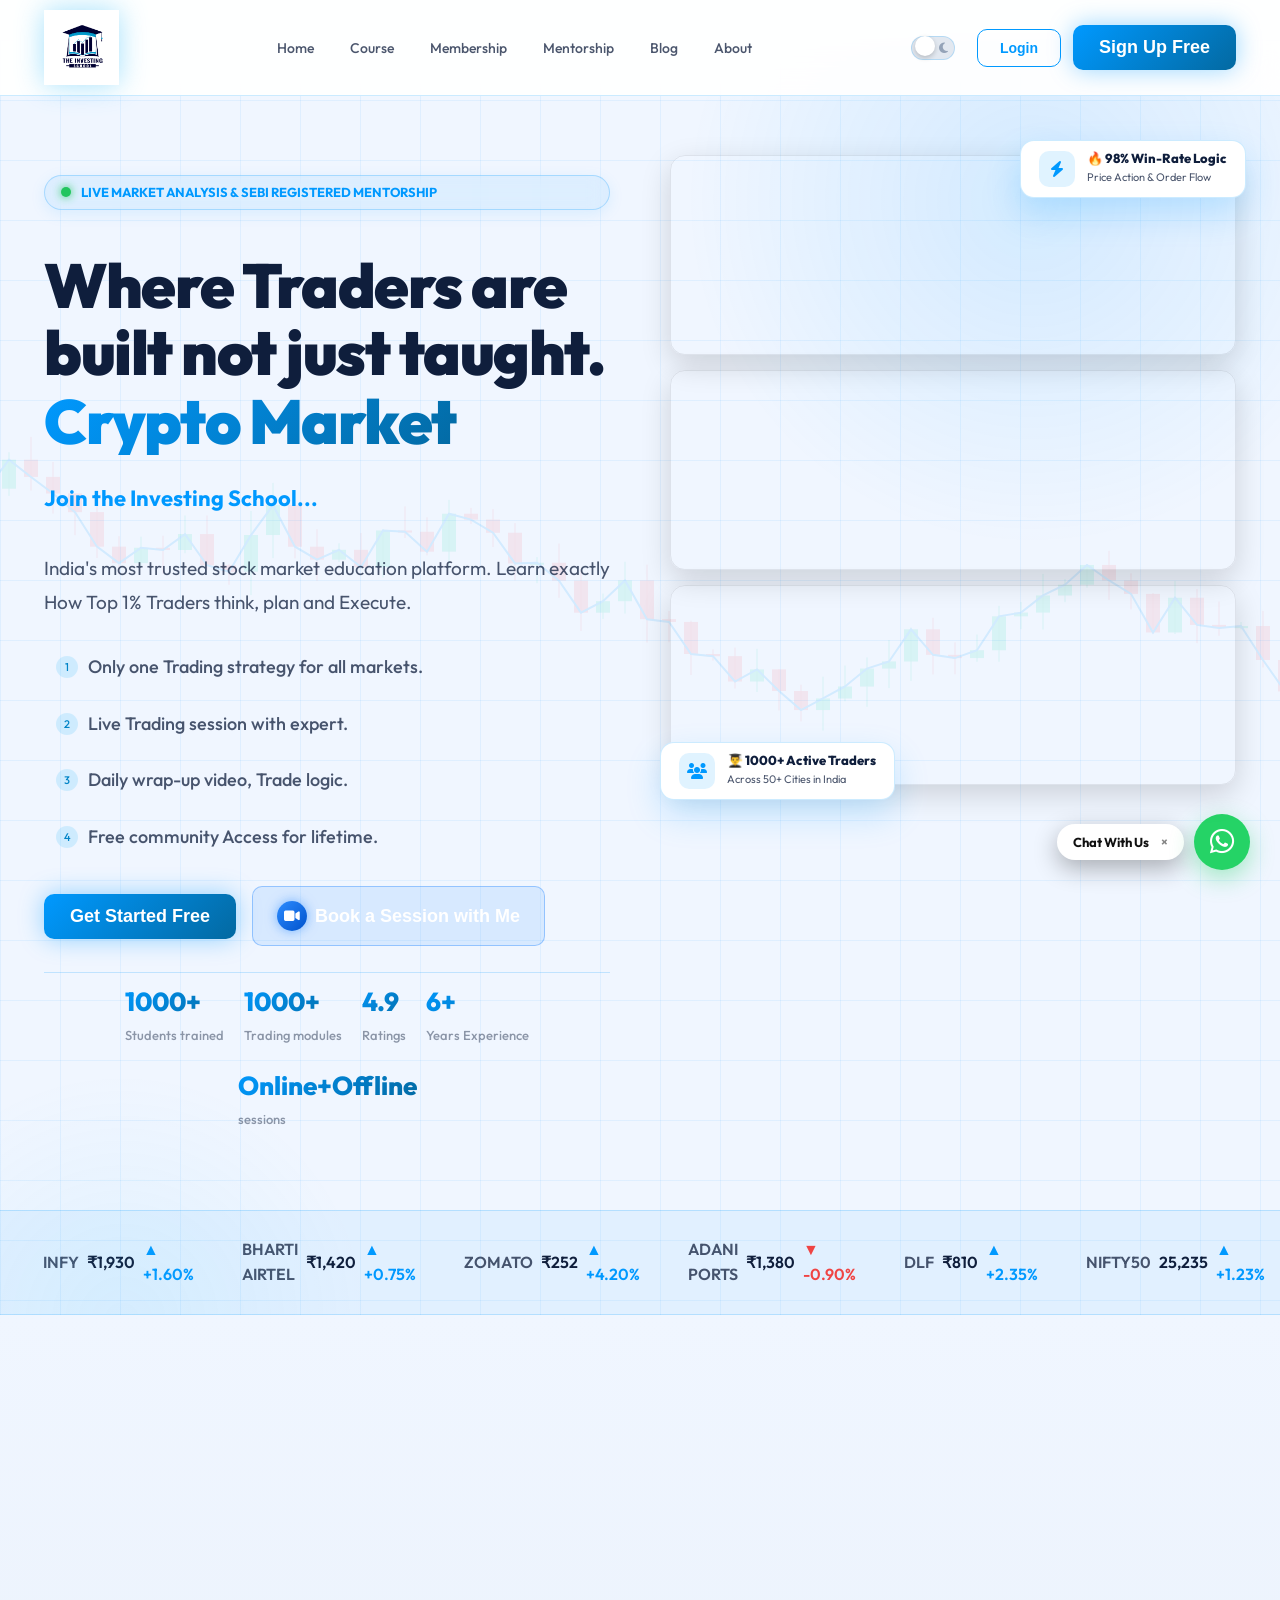
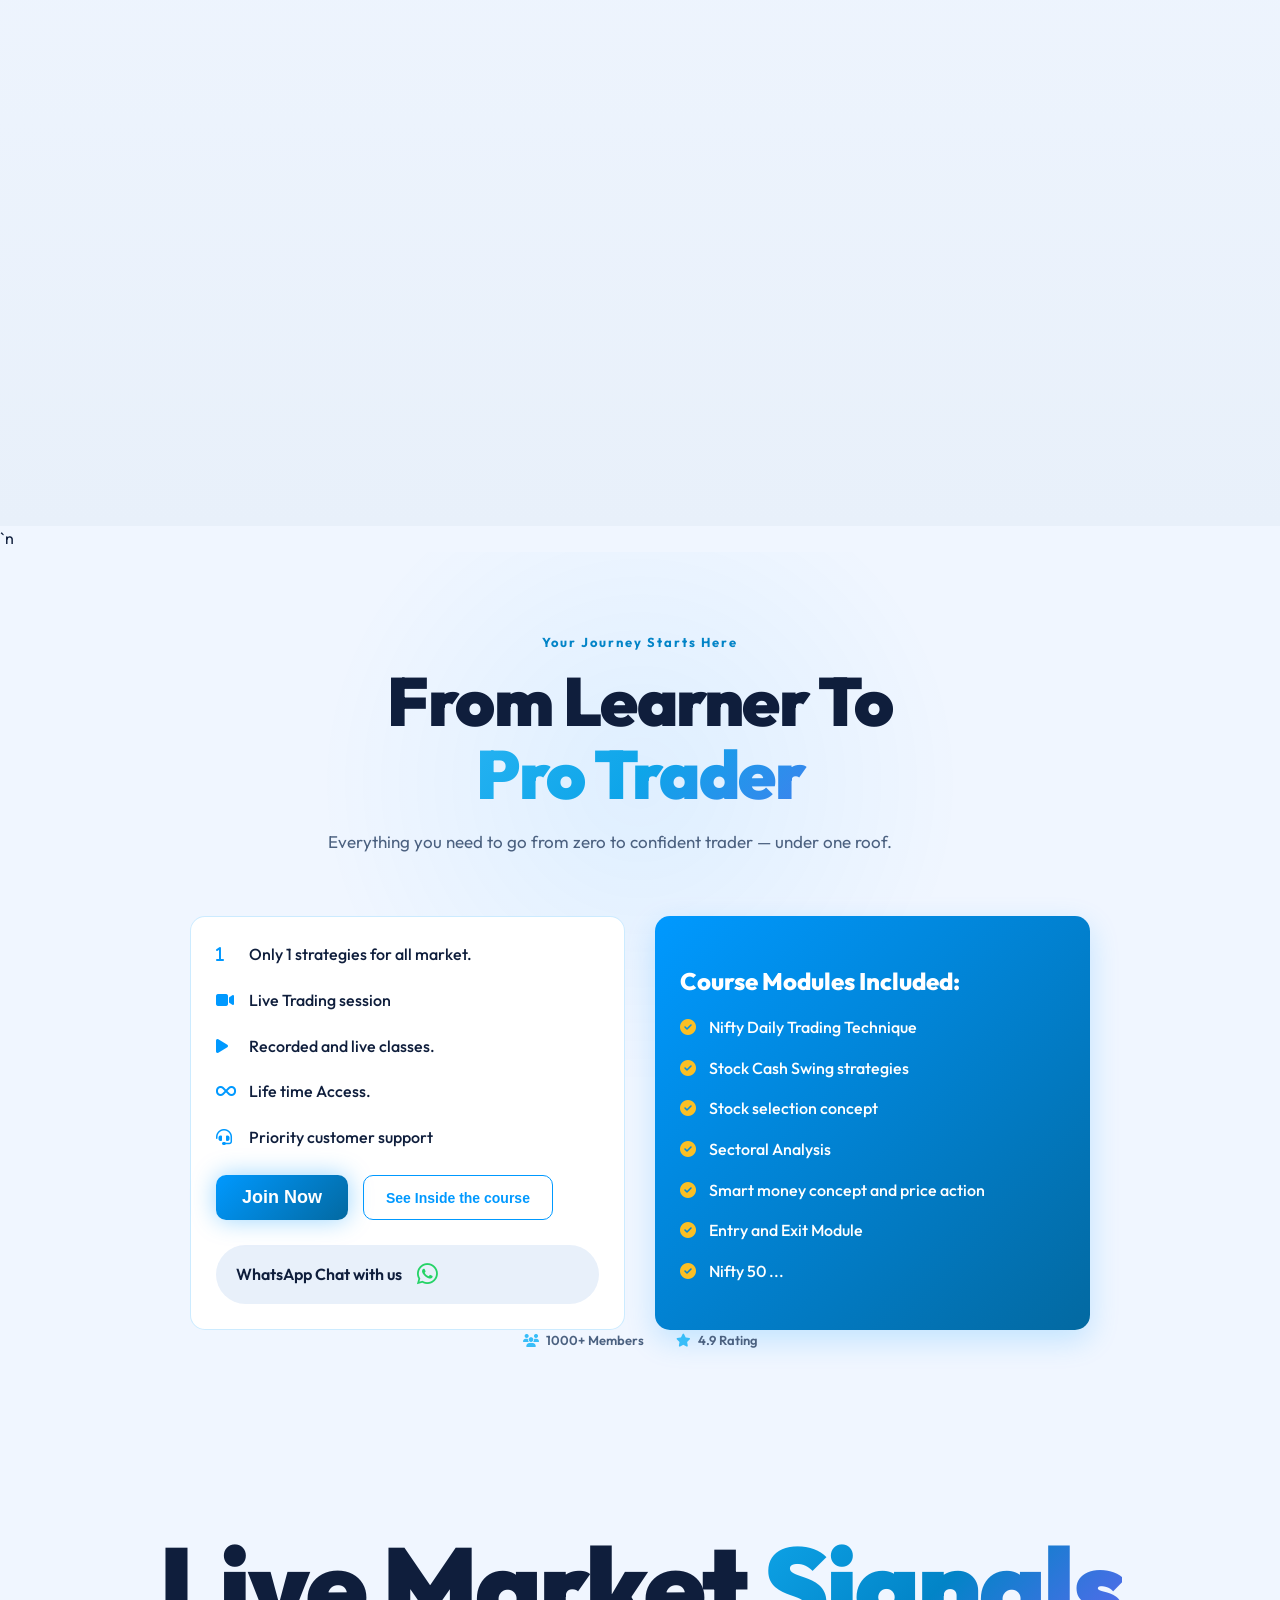
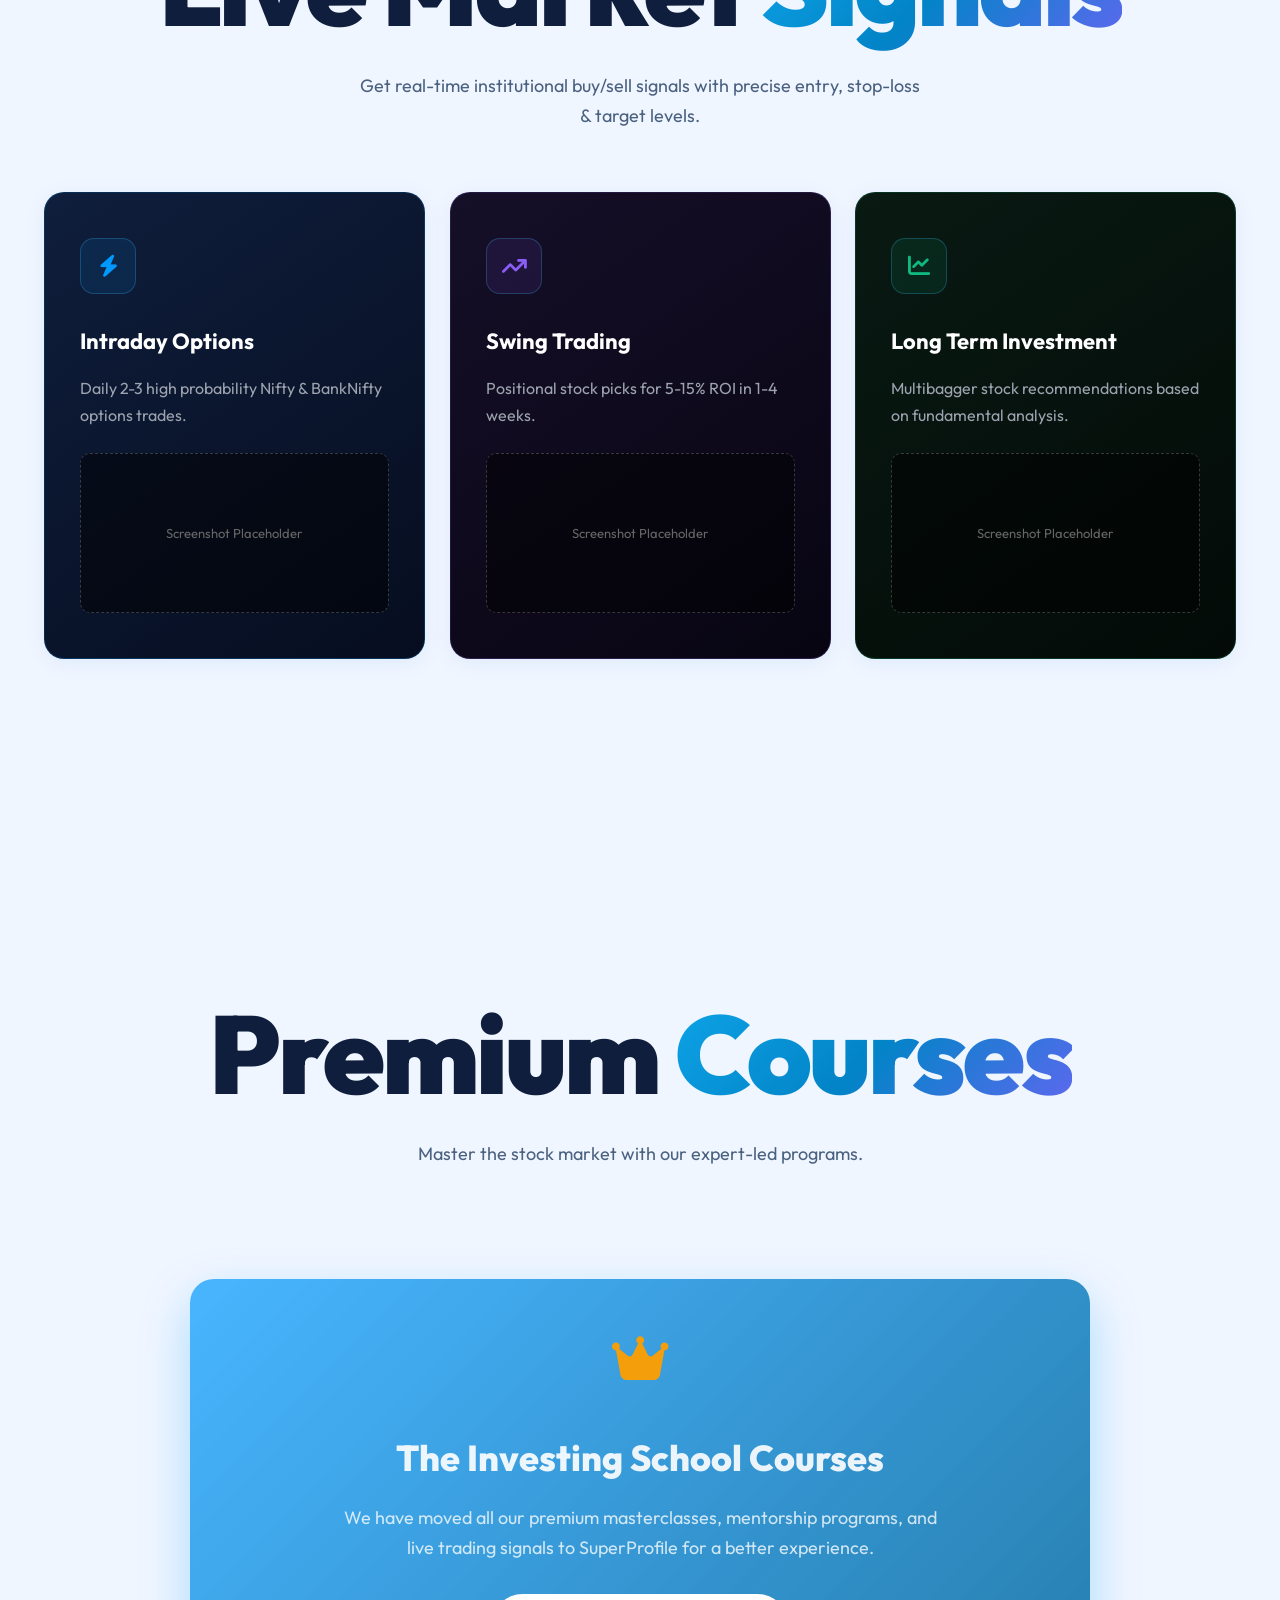
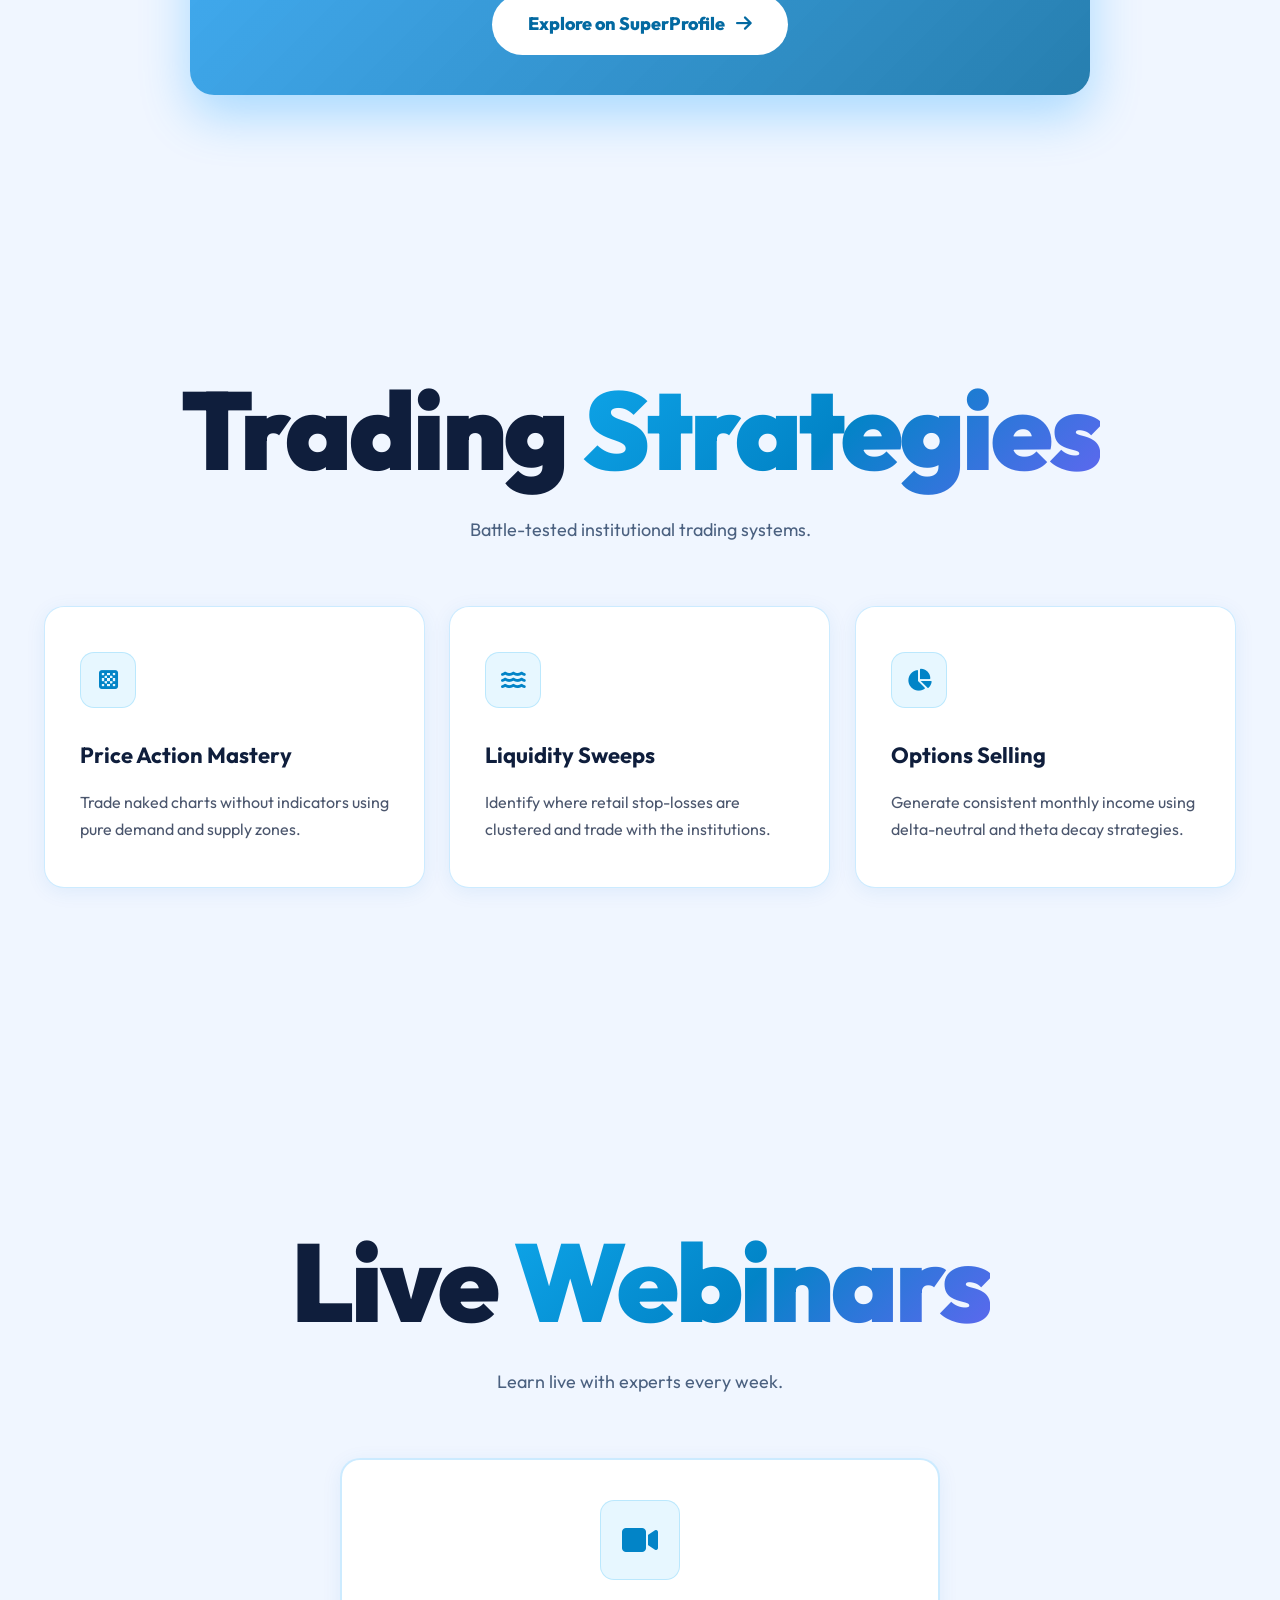
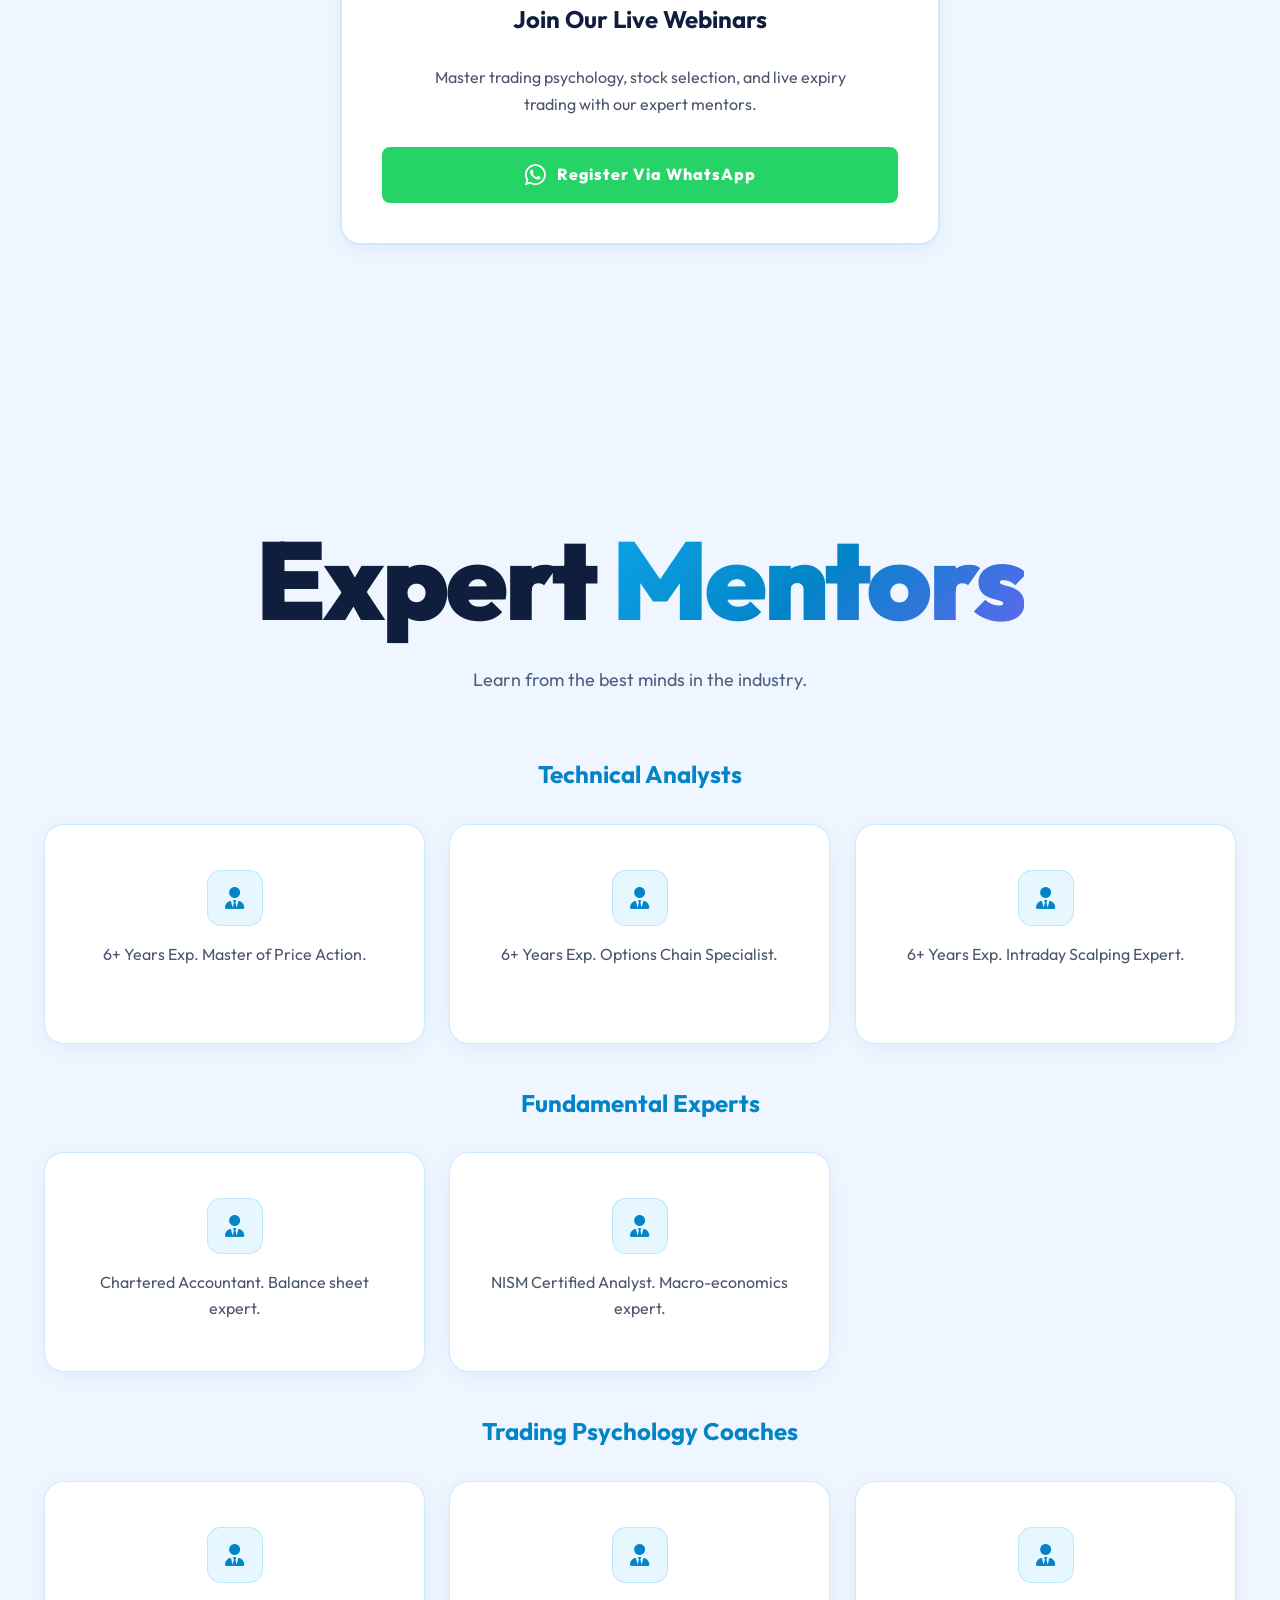
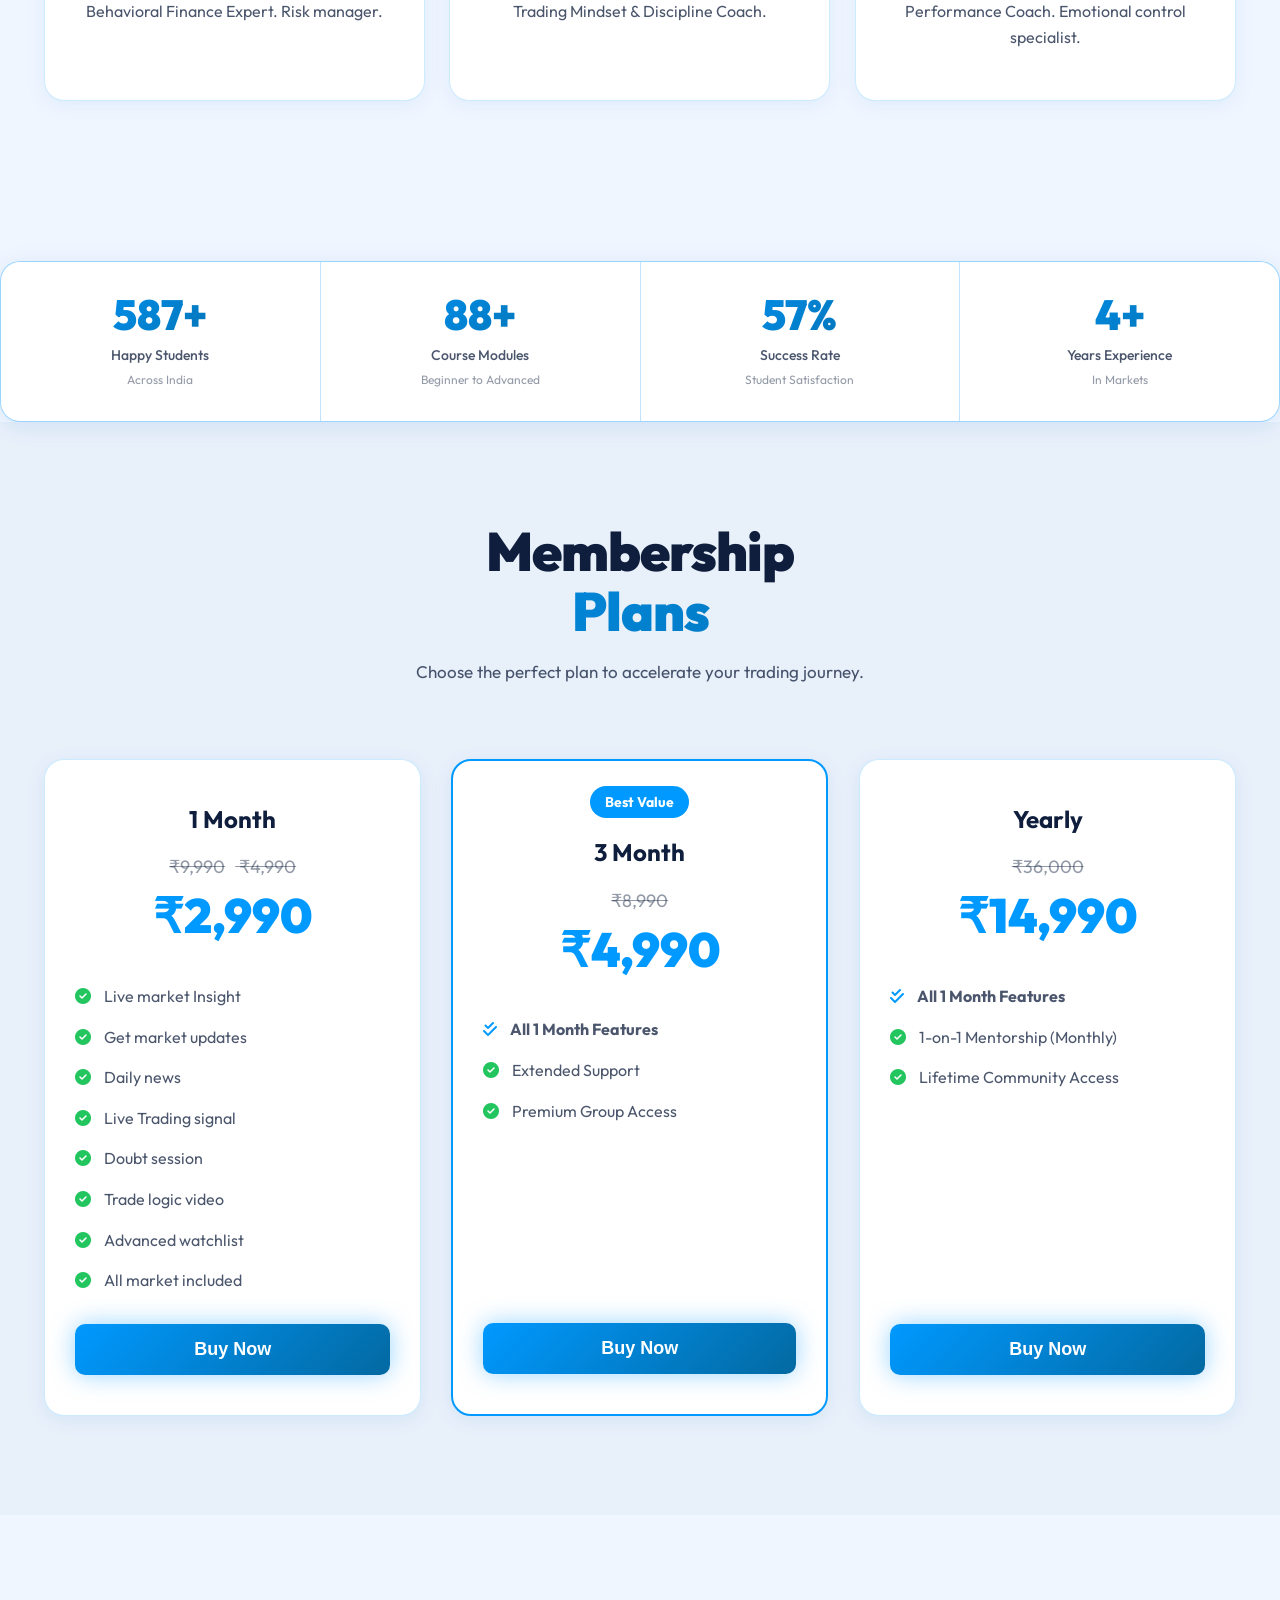
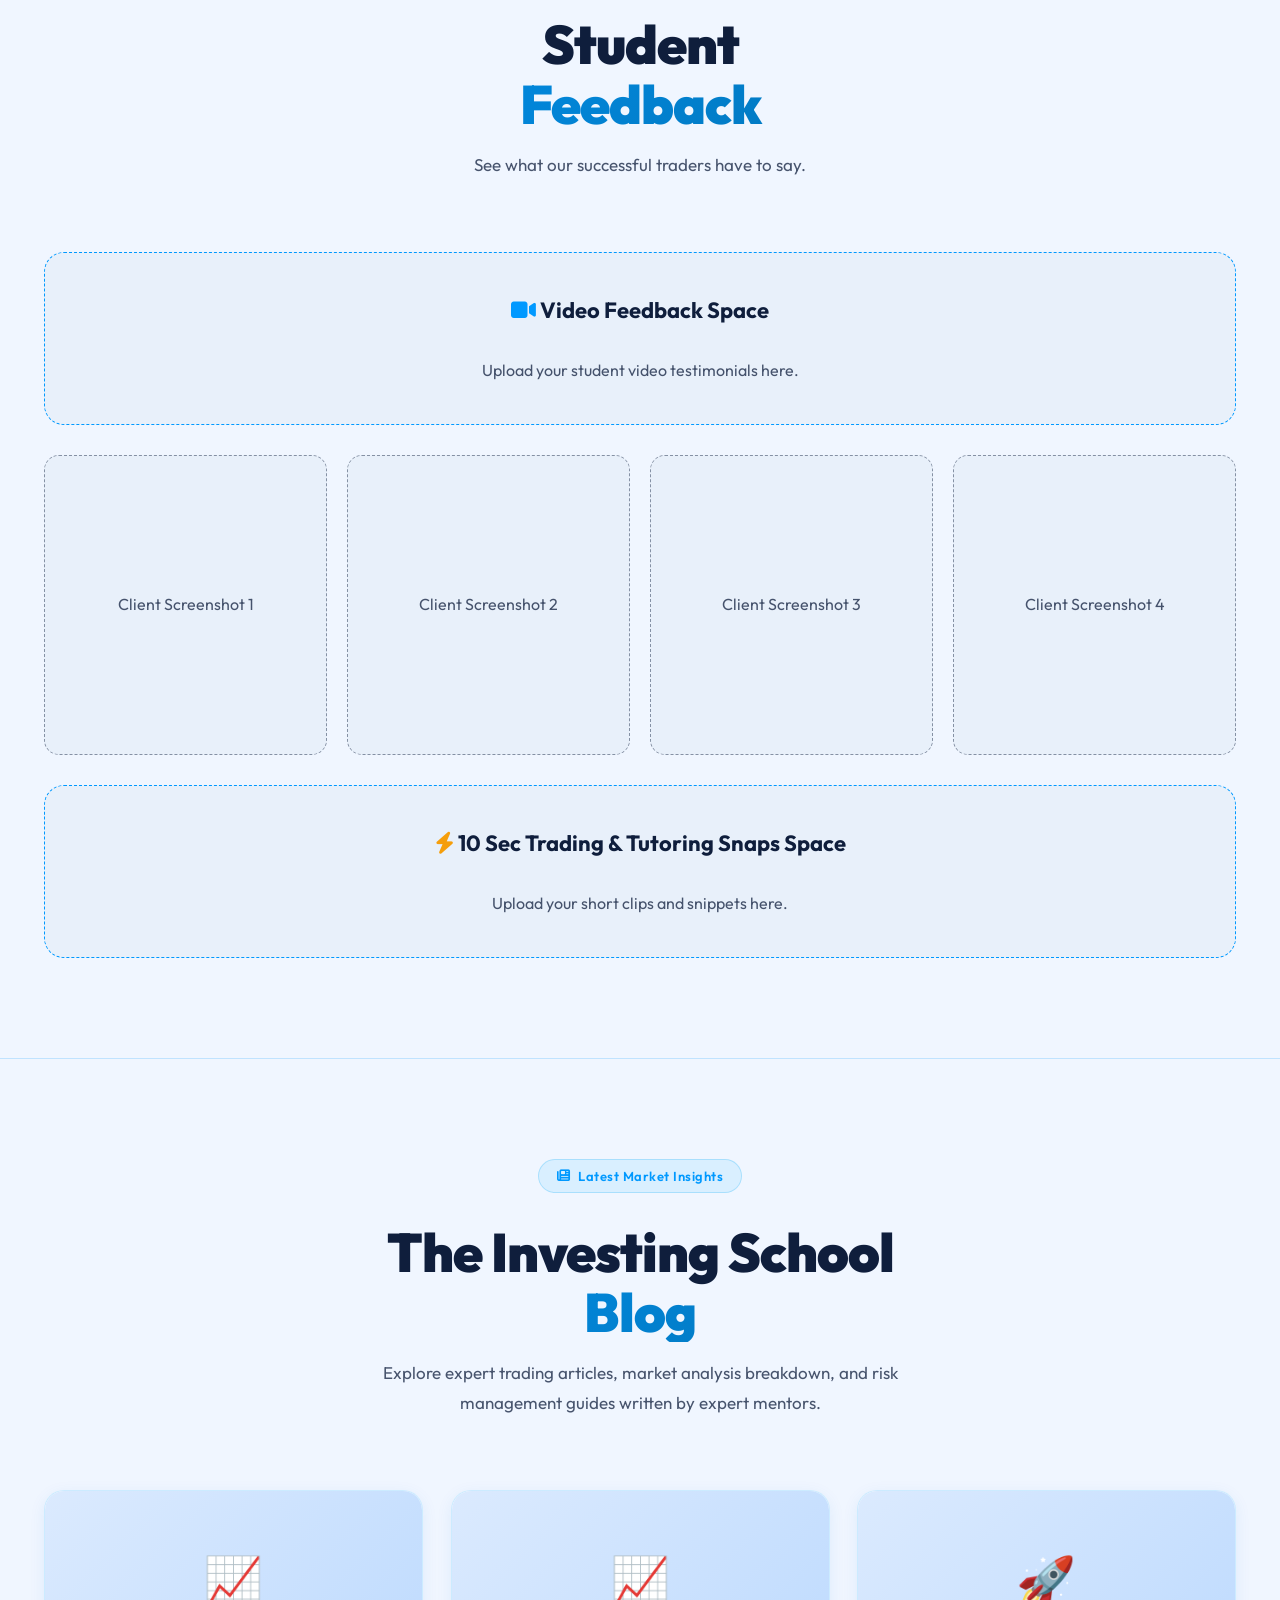
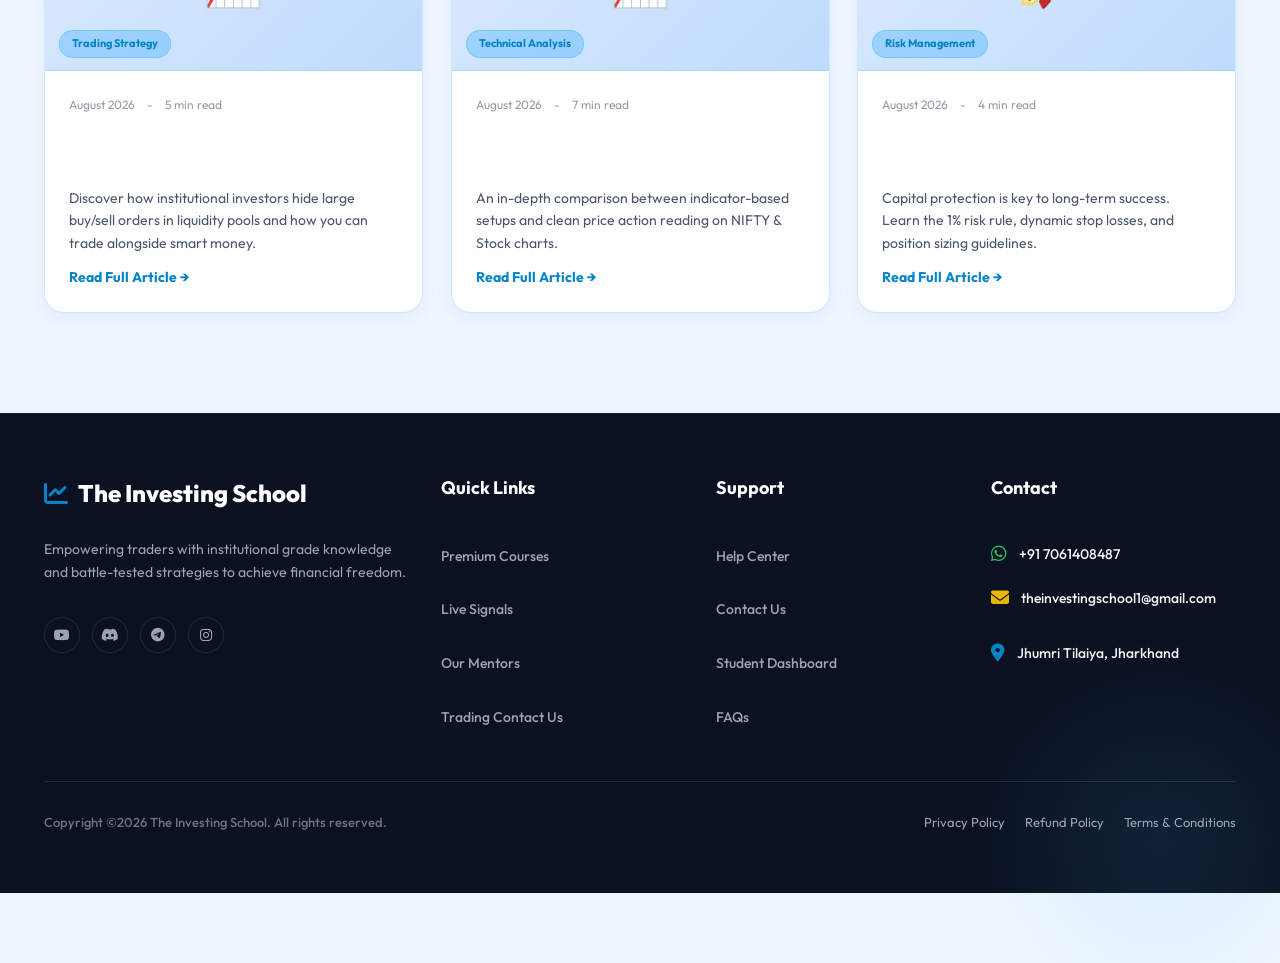
<file: index.html>
<!DOCTYPE html>
<html lang="en">
<head>
  <meta charset="UTF-8" />
  <meta name="viewport" content="width=device-width, initial-scale=1.0" />
  <title>The Investing School - Best Stock Market Education Platform</title>
  <meta name="description" content="Master the Stock Market with expert-led courses, live webinars and institutional trading strategies. SEBI Registered. Join 1000+ Students Today at The Investing School." />

  <!-- Google Fonts -->
  <link rel="preconnect" href="https://fonts.googleapis.com" />
  <link rel="preconnect" href="https://fonts.gstatic.com" crossorigin />
  <link href="https://fonts.googleapis.com/css2?family=Outfit:wght@400;500;600;700;800;900&display=swap" rel="stylesheet" />
  <!-- Font Awesome Icons -->
  <link rel="stylesheet" href="https://cdnjs.cloudflare.com/ajax/libs/font-awesome/6.7.1/css/all.min.css" />

  <style>
    /* ===== BLUE & WHITE PREMIUM COLOR PALETTE ===== */
    *, *::before, *::after { box-sizing: border-box; margin: 0; padding: 0; }

        :root {
      --bg:          #f0f6ff;
      --bg2:         #e8f0fa;
      --bg-card:     #ffffff;
      --blue:        #0099ff;
      --blue-l:      #0284c7;
      --blue-d:      #0369a1;
      --cyan:        #06b6d4;
      --gold:        #f59e0b;
      --white:       #ffffff;
      --w70:         rgba(15,30,60,0.75);
      --w40:         rgba(15,30,60,0.45);
      --w10:         rgba(0,100,200,0.07);
      --border:      rgba(0,153,255,0.2);
      --font:        'Outfit', sans-serif;
      --ease:        all 0.35s cubic-bezier(0.4, 0, 0.2, 1);
      
      --text-main:   #0f1e3c;
      --nav-bg:      rgba(255,255,255,0.92);
    }
    
        [data-theme="dark"] {
      /* Invert logo in dark mode */

      --bg:          #0a0f1d;
      --bg2:         #111827;
      --bg-card:     #1a2335;
      --white:       #0a0f1d;
      --w70:         rgba(255,255,255,0.85);
      --w40:         rgba(255,255,255,0.55);
      --w10:         rgba(255,255,255,0.1);
      --border:      rgba(255,255,255,0.15);
      --text-main:   #f8fafc;
      --nav-bg:      rgba(10,15,29,0.92);
      
      /* Make blues brighter in dark mode for visibility */
      --blue:        #38bdf8;
      --blue-l:      #7dd3fc;
      --blue-d:      #0ea5e9;
    }
    [data-theme="dark"] .logo img { filter: brightness(0) invert(1); }
    
    body  { font-family: var(--font);  color: var(--text-main); background-color: var(--bg); overflow-x: hidden; line-height: 1.6; transition: background-color 0.3s, color 0.3s; }
    
    .theme-toggle {
        background: transparent; border: 1.5px solid var(--border);
        border-radius: 50%; width: 38px; height: 38px;
        display: flex; align-items: center; justify-content: center;
        cursor: pointer; color: var(--w70); transition: var(--ease);
    }
    .theme-toggle:hover { background: var(--w10); color: var(--blue); }
    html  { scroll-behavior: smooth; }
    html, body { overflow-x: hidden; max-width: 100%; }
    section { overflow-x: hidden; width: 100%; }
    html, body { overflow-x: hidden; width: 100%; position: relative; }
    body  { font-family: var(--font);  color: var(--text-main); overflow-x: hidden; line-height: 1.6; }
    a     { text-decoration: none; color: inherit; }
    img   { max-width: 100%; display: block; }

    .container { max-width: 1240px; margin: 0 auto; padding: 0 24px; }

    ::-webkit-scrollbar       { width: 6px; }
    ::-webkit-scrollbar-track {  }
    ::-webkit-scrollbar-thumb { background: var(--blue); border-radius: 3px; }

    /* ===== BUTTONS ===== */
    .btn-green {
      display: inline-flex; align-items: center; justify-content: center; gap: 8px;
      padding: 12px 26px;
      background: linear-gradient(135deg, var(--blue), var(--blue-d));
      border-radius: 10px; font-size: 18px; font-weight: 700; color: #fff;
      box-shadow: 0 0 25px rgba(0,153,255,0.4);
      transition: var(--ease); position: relative; overflow: hidden; border: none; cursor: pointer;
    }
    .btn-green::before {
      content: ''; position: absolute; top: 0; left: -100%;
      width: 100%; height: 100%;
      background: linear-gradient(90deg, transparent, rgba(255,255,255,0.25), transparent);
      transition: left 0.5s;
    }
    .btn-green:hover::before { left: 100%; }
    .btn-green:hover { transform: translateY(-2px); box-shadow: 0 10px 35px rgba(0,153,255,0.6); }

    .btn-outline {
      padding: 10px 22px;
      border: 1.5px solid var(--blue); border-radius: 10px;
      font-size: 14px; font-weight: 600; color: var(--blue);
      transition: var(--ease); background: transparent; cursor: pointer;
    }
    .btn-outline:hover { border-color: var(--blue-d); color: #fff; background: var(--blue); }

    /* ===== NAVBAR ===== */
    header {
      position: fixed; top: 0; left: 0; right: 0; z-index: 1000;
      background: var(--nav-bg);
      backdrop-filter: blur(20px); -webkit-backdrop-filter: blur(20px);
      border-bottom: 1px solid var(--border);
      transition: var(--ease);
    }
    .navbar {
      display: flex; align-items: center; justify-content: space-between;
      padding: 10px 0; gap: 24px;
    }
    .logo {
      display: flex; align-items: center; gap: 12px;
    }
    .logo img { height: 75px; width: auto; object-fit: contain;
      filter: drop-shadow(0 0 14px rgba(56,189,248,0.45));
      transition: var(--ease);
    }
    .logo img:hover { transform: scale(1.03); }
    .logo-text-branding {
      font-size: 19px; font-weight: 900; letter-spacing: -0.5px;
      display: flex; flex-direction: column; line-height: 1.1;
    }
    .logo-text-branding .main-title { color: #fff; text-transform: capitalize; font-size: 16px; letter-spacing: 1px; }
    .logo-text-branding .sub-title { color: var(--blue-l); font-size: 11px; letter-spacing: 3px; font-weight: 700; text-transform: capitalize; }

    .nav-links { display: flex; align-items: center; gap: 4px; list-style: none; }
    .nav-links a {
      padding: 8px 16px; border-radius: 8px;
      font-size: 14px; font-weight: 500; color: var(--w70);
      transition: var(--ease);
    }
    .nav-links a:hover { color: var(--blue-l); background: var(--w10); }
    .nav-links a.active { color: var(--blue); font-weight: 600; }
    .nav-actions { display: flex; align-items: center; gap: 12px; }
    .hamburger  { display: none; flex-direction: column; gap: 5px; cursor: pointer; padding: 4px; }
    .hamburger span { width: 30px; height: 4px; background: var(--text-main); border-radius: 4px; transition: var(--ease); }

    .mob-nav {
      display: none; position: fixed;
      top: 69px; left: 0; right: 0;
      background: var(--nav-bg); backdrop-filter: blur(20px);
      border-bottom: 1px solid var(--border);
      padding: 16px 24px; z-index: 999; flex-direction: column; gap: 6px;
    }
    .mob-nav.open { display: flex; }
    .mob-nav a {
      display: block; padding: 11px 14px; border-radius: 10px;
      font-size: 18px; font-weight: 500; color: var(--w70); transition: var(--ease);
    }
    .mob-nav a:hover { color: var(--blue-l); background: var(--w10); }

    /* ============================================================ */
    /* ===   DIV 1: HERO / BANNER SECTION                        === */
    /* ============================================================ */
    #hero-section {
      position: relative; min-height: 100vh;
      display: flex; flex-direction: column; overflow: hidden;
       padding-top: 85px;
    }
    .grid-bg {
      position: absolute; inset: 0; z-index: 0;
      background-image:
        linear-gradient(rgba(0,153,255,0.07) 1px, transparent 1px),
        linear-gradient(90deg, rgba(0,153,255,0.07) 1px, transparent 1px);
      background-size: 60px 60px;
    }
    .orb { position: absolute; border-radius: 50%; z-index: 0; }
    .orb-1 { top: -15%; right: -8%; width: 700px; height: 700px;
      background: radial-gradient(circle, rgba(0,153,255,0.12) 0%, transparent 70%);
      animation: pulse 6s ease-in-out infinite; }
    .orb-2 { bottom: -20%; left: -10%; width: 500px; height: 500px;
      background: radial-gradient(circle, rgba(56,189,248,0.08) 0%, transparent 70%);
      animation: pulse 8s ease-in-out infinite reverse; }
    @keyframes pulse { 0%,100%{transform:scale(1);opacity:1;} 50%{transform:scale(1.1);opacity:0.7;} }

    .hero-body {
      position: relative; z-index: 1; flex: 1;
      display: flex; align-items: flex-start; padding: 30px 0 20px;
    }
    .hero-grid {
      display: grid; grid-template-columns: 1fr 1fr;
      gap: 60px; align-items: flex-start; width: 100%;
    }
    .hero-left { display: flex; flex-direction: column; gap: 26px; padding-top: 20px; }

    .sebi-badge {
      display: inline-flex; align-items: center; gap: 8px;
      background: rgba(56,189,248,0.12); border: 1px solid rgba(56,189,248,0.35);
      border-radius: 50px; padding: 6px 16px;
      font-size: 13px; font-weight: 600; color: var(--blue-l); width: fit-content;
      animation: fadeUp 0.6s ease both;
    }

    .hero-h1 {
      font-size: clamp(36px, 5vw, 62px); font-weight: 900;
      line-height: 1.08; letter-spacing: -1.5px; color: var(--text-main);
      animation: fadeUp 0.7s ease 0.1s both;
    }
    .hero-h1 .cycle-wrap {
      display: inline-block; overflow: hidden; vertical-align: top; height: 1.15em;
    }
    #cycle-word {
      display: block; transition: all 0.4s ease;
      background: linear-gradient(135deg, var(--blue), var(--blue-d));
      -webkit-background-clip: text; -webkit-text-fill-color: transparent; background-clip: text;
    }

    .hero-desc {
      font-size: 19px; color: var(--w70); line-height: 1.75; max-width: 650px;
      margin-top: 35px;
      animation: fadeUp 0.7s ease 0.2s both;
    }

    .hero-checks { display: flex; flex-direction: column; gap: 12px; animation: fadeUp 0.7s ease 0.3s both; }
    .hck { display: flex; align-items: center; gap: 10px; font-size: 18px; font-weight: 500; color: var(--w70); }
    .hck-dot {
      width: 22px; height: 22px; border-radius: 50%; flex-shrink: 0;
      background: rgba(56,189,248,0.18); display: flex; align-items: center; justify-content: center;
      color: var(--blue-l); font-size: 11px;
    }

    .hero-cta { display: flex; align-items: center; gap: 16px; flex-wrap: wrap; animation: fadeUp 0.7s ease 0.4s both; }
    .btn-ghost {
      padding: 14px 24px; border: 1.5px solid var(--blue);
      border-radius: 10px; font-size: 18px; font-weight: 600; color: var(--blue);
      display: flex; align-items: center; gap: 8px; transition: var(--ease); background: transparent;
    }
    .btn-ghost:hover { border-color: var(--blue-d); color: #fff; background: var(--blue); }
    .play-btn {
      width: 30px; height: 30px; border-radius: 50%;
      background: rgba(0,153,255,0.15); display: flex; align-items: center; justify-content: center; font-size: 12px; color: var(--blue);
    }
    .btn-ghost:hover .play-btn { background: rgba(255,255,255,0.25); color: #fff; }

    .hero-stats { justify-content: center; 
      display: flex; gap: 32px; padding-top: 8px;
      border-top: 1px solid var(--border); animation: fadeUp 0.7s ease 0.5s both;
    }
    .stat { display: flex; flex-direction: column; gap: 2px; }
    .stat-n {
      font-size: 26px; font-weight: 800;
      background: linear-gradient(135deg, var(--blue), var(--blue-d));
      -webkit-background-clip: text; -webkit-text-fill-color: transparent; background-clip: text;
    }
    .stat-l { font-size: 13px; color: var(--w40); font-weight: 500; }

    /* ===== PREMIUM PHONE SHOWCASE ===== */
    .hero-right {
      position: relative; display: flex;
      justify-content: center; align-items: center;
      animation: fadeRight 0.8s ease 0.2s both;
    }
    .phone-showcase {
      position: relative; width: 100%;
      display: flex; justify-content: center; align-items: center;
      min-height: 560px;
      padding-top: 0;
    }

    /* Blue aura blob behind the phone */
    .phone-showcase::before {
      content: '';
      position: absolute;
      width: 460px; height: 460px;
      border-radius: 50%;
      background: radial-gradient(circle,
        rgba(0,153,255,0.22) 0%,
        rgba(0,153,255,0.10) 40%,
        transparent 70%);
      top: 50%; left: 50%;
      transform: translate(-50%, -50%);
      filter: blur(24px);
      z-index: 0;
      animation: auraBreath 4s ease-in-out infinite;
    }
    @keyframes auraBreath {
      0%,100% { transform: translate(-50%,-50%) scale(1);   opacity: 0.9; }
      50%      { transform: translate(-50%,-50%) scale(1.12); opacity: 0.6; }
    }

    .pedestal-img-container {
      position: relative;
      z-index: 1;
      display: flex;
      flex-direction: column;
      align-items: center;
      animation: phoneFloat 5s ease-in-out infinite;
    }
    @keyframes phoneFloat {
      0%,100% { transform: translateY(0px);   }
      50%      { transform: translateY(-14px); }
    }

    /* The main phone image */
    .pedestal-img-container .phone-main {
      width: 360px;
      border-radius: 38px;
      box-shadow:
        0 28px 80px rgba(0,100,200,0.28),
        0 0  55px rgba(0,153,255,0.2),
        0 0 100px rgba(0,153,255,0.1);
      filter: drop-shadow(0 10px 40px rgba(0,120,255,0.3));
      display: block;
    }



    @keyframes floatPedestal { 0%,100%{transform:translateY(0);} 50%{transform:translateY(-10px);} }

    .float-card {
      position: absolute;
      background: rgba(255,255,255,0.97); border: 1px solid rgba(0,153,255,0.22);
      border-radius: 16px; padding: 12px 16px; backdrop-filter: blur(14px);
      box-shadow: 0 8px 30px rgba(0,100,200,0.14); z-index: 10; color: var(--text-main);
    }
    .fc-signal  { top: 80px;  left: -10px;  animation: floatC 5s ease-in-out infinite; min-width: 185px; }
    .fc-achieve { bottom: 120px; right: -10px; animation: floatC 6s ease-in-out infinite 1.5s; display: flex; align-items: center; gap: 10px; min-width: 165px; }
    @keyframes floatC { 0%,100%{transform:translateY(0);} 50%{transform:translateY(-8px);} }

    /* Red pulsing LIVE dot */
    .live-dot {
      display: inline-flex; align-items: center; gap: 5px;
      font-size: 10px; font-weight: 800; color: #ef4444;
      letter-spacing: 0.5px; text-transform: capitalize;
    }
    .live-dot::before {
      content: '';
      width: 7px; height: 7px; border-radius: 50%;
      background: #ef4444;
      display: inline-block;
      animation: livePulse 1.4s ease-in-out infinite;
    }
    @keyframes livePulse {
      0%,100% { opacity: 1; transform: scale(1); box-shadow: 0 0 0 0 rgba(239,68,68,0.5); }
      50%     { opacity: 0.7; transform: scale(1.25); box-shadow: 0 0 0 4px rgba(239,68,68,0); }
    }

    .fc-label { font-size: 11px; color: var(--w40); text-transform: capitalize; letter-spacing: 1px; font-weight: 600; margin-bottom: 4px; }
    .fc-header { display: flex; justify-content: space-between; align-items: center; margin-bottom: 6px; }
    .fc-stock { font-size: 16px; font-weight: 800; color: var(--text-main); }
    .fc-price { font-size: 12px; color: var(--w40); margin-top: 2px; }
    .fc-gain  { font-size: 20px; font-weight: 900; color: var(--blue); margin-top: 4px; }
    .ach-icon { width: 36px; height: 36px; background: linear-gradient(135deg, var(--blue), var(--blue-d)); border-radius: 8px; display: flex; align-items: center; justify-content: center; font-size: 16px; flex-shrink: 0; }
    .ach-title { font-size: 13px; font-weight: 700; color: var(--text-main); }
    .ach-sub   { font-size: 11px; color: var(--w40); }

    .ticker-wrap { overflow: hidden; background: rgba(0,153,255,0.06); border-top: 1px solid var(--border); border-bottom: 1px solid var(--border); margin-top: 60px; padding: 26px 0; display: flex; align-items: center; justify-content: center; min-height: 80px; }
    .ticker-track { display: flex; gap: 48px; animation: tickMove 28s linear infinite; width: max-content; }
    .ticker-track:hover { animation-play-state: paused; }
    @keyframes tickMove { from{transform:translateX(0);} to{transform:translateX(-50%);} }
    .tick { display: flex; align-items: center; gap: 8px; /* white-space: nowrap removed */ font-size: 16px; font-weight: 600; }
    .tick .sym  { color: var(--w70); }
    .tick .prc  { color: var(--text-main); }
    .tick .up   { color: var(--blue); }
    .tick .down { color: #ef4444; }

    /* ============================================================ */
    /* ===   DIV 2: INSTITUTIONAL MOVES SECTION                  === */
    /* ============================================================ */
    #features-section {
      position: relative; background: transparent;
      overflow: hidden; padding: 100px 0 80px;
    }
    .feat-grid-bg {
      position: absolute; inset: 0; z-index: 0;
      background-image:
        linear-gradient(rgba(56,189,248,0.03) 1px, transparent 1px),
        linear-gradient(90deg, rgba(56,189,248,0.03) 1px, transparent 1px);
      background-size: 80px 80px;
    }
    .feat-glow {
      position: absolute; top: -30%; left: 50%; transform: translateX(-50%);
      width: 900px; height: 400px;
      background: radial-gradient(ellipse, rgba(0,153,255,0.1) 0%, transparent 70%);
      z-index: 0;
    }

    .sec-head { text-align: center; margin-bottom: 72px; position: relative; z-index: 1; }
    .eyebrow {
      display: inline-flex; align-items: center; gap: 8px;
      background: rgba(56,189,248,0.12); border: 1px solid rgba(56,189,248,0.3);
      border-radius: 50px; padding: 6px 18px;
      font-size: 13px; font-weight: 600; color: var(--blue); margin-bottom: 30px; letter-spacing: 0.5px;
    }
    .sec-h2 { text-transform: capitalize; font-size: clamp(30px, 5vw, 54px); font-weight: 900; line-height: 1.1; letter-spacing: -1px; color: var(--text-main); }
    .sec-h2 .hl {
      background: linear-gradient(135deg, var(--blue), var(--blue-d));
      -webkit-background-clip: text; -webkit-text-fill-color: transparent; background-clip: text; display: block;
    }
    .sec-sub { font-size: 17px; color: var(--w70); max-width: 600px; margin: 16px auto 0; line-height: 1.75; }

    /* 3 TRIO CARDS */
    .app-trio-cards { display: grid; grid-template-columns: repeat(3,1fr); gap: 24px; margin-bottom: 60px; position: relative; z-index: 1; }
    .trio-card { background:#fff; border:1.5px solid var(--border); border-radius:22px; padding:32px 26px; box-shadow:0 4px 24px rgba(0,100,200,0.08); transition:var(--ease); position:relative; overflow:hidden; }
    .trio-card::before { content:""; position:absolute; top:0;left:0;right:0;height:3px; background:linear-gradient(90deg,transparent,var(--blue),transparent); opacity:0; transition:var(--ease); }
    .trio-card:hover { transform:translateY(-8px); box-shadow:0 20px 50px rgba(0,100,200,0.14); border-color:rgba(0,153,255,0.4); }
    .trio-card:hover::before { opacity:1; }
    .trio-card.trio-center { background:linear-gradient(160deg,#0284c7,#0369a1); border-color:transparent; color:#fff; transform:translateY(-10px); box-shadow:0 20px 55px rgba(0,100,200,0.3); }
    .trio-card.trio-center:hover { transform:translateY(-18px); }
    .trio-card.trio-center .trio-title { color:#fff; }
    .trio-card.trio-center .trio-desc  { color:rgba(255,255,255,0.85); }
    .trio-card.trio-center .trio-badge { color:rgba(255,255,255,0.9); border-color:rgba(255,255,255,0.25); background:rgba(255,255,255,0.15); }
    .trio-icon-wrap { position:relative; width:58px; height:58px; margin-bottom: 30px; background:rgba(0,153,255,0.1); border-radius:16px; display:flex; align-items:center; justify-content:center; font-size:24px; color:var(--blue); }
    .trio-card.trio-center .trio-icon-wrap { background:rgba(255,255,255,0.2); color:#fff; }
    .trio-pulse { position:absolute; inset:-4px; border-radius:20px; border:2px solid rgba(0,153,255,0.4); animation:trioPulse 2.5s ease-in-out infinite; }
    .trio-card.trio-center .trio-pulse { border-color:rgba(255,255,255,0.4); }
    @keyframes trioPulse { 0%,100%{transform:scale(1);opacity:0.7;} 50%{transform:scale(1.14);opacity:0.15;} }
    .trio-title { font-size:19px; font-weight:800; color: var(--text-main); margin-bottom: 16px; }
    .trio-desc  { font-size:14px; color:var(--w70); line-height:1.65; margin-bottom: 16px; }
    .trio-badge { display:inline-flex; align-items:center; gap:6px; font-size:12px; font-weight:700; color:var(--blue); background:rgba(0,153,255,0.08); border:1px solid rgba(0,153,255,0.2); padding:5px 12px; border-radius:20px; }
    /* APP SHOWCASE */
    .app-showcase-wrap { display:grid; grid-template-columns:1fr 1fr; gap:70px; align-items:center; background:#fff; border-radius:28px; padding:60px; margin-bottom:60px; border:1.5px solid var(--border); box-shadow:0 8px 40px rgba(0,100,200,0.08); position:relative; z-index:1; overflow:hidden; }
    .app-showcase-wrap::before { content:""; position:absolute; top:-60px; right:-60px; width:280px; height:280px; border-radius:50%; background:radial-gradient(circle,rgba(0,153,255,0.07),transparent 70%); pointer-events:none; }
    .app-showcase-left { display:flex; justify-content:center; }
    .app-phone-frame { position:relative; display:inline-block; animation:appPhoneFloat 5s ease-in-out infinite; }
    @keyframes appPhoneFloat { 0%,100%{transform:translateY(0);} 50%{transform:translateY(-12px);} }
    .app-phone-img { width:270px; border-radius:30px; box-shadow:0 24px 70px rgba(0,100,200,0.2),0 0 35px rgba(0,153,255,0.12); mix-blend-mode:multiply; display:block; }
    .app-phone-glow { position:absolute; bottom:-18px; left:50%; transform:translateX(-50%); width:65%; height:26px; background:radial-gradient(ellipse 80% 60% at 50% 100%,rgba(0,153,255,0.38),transparent 80%); filter:blur(8px); border-radius:50%; }
    .app-showcase-h3 { font-size:clamp(26px,3.5vw,40px); font-weight:900; color: var(--text-main); line-height:1.15; letter-spacing:-0.8px; margin-bottom:14px; }
    .app-showcase-h3 span { background:linear-gradient(135deg,var(--blue),var(--blue-d)); -webkit-background-clip:text; -webkit-text-fill-color:transparent; background-clip:text; }
    .app-showcase-p { font-size:16px; color:var(--w70); line-height:1.75; margin-bottom:24px; }
    .app-feature-list { list-style:none; display:flex; flex-direction:column; gap:12px; margin-bottom:32px; }
    .app-feature-list li { display:flex; align-items:center; gap:10px; font-size: 18px; font-weight:500; color: var(--text-main); }
    .app-feature-list li i { color:var(--blue); font-size: 18px; flex-shrink:0; }
    /* BECOME A MEMBER BUTTON */
    .btn-become-member { display:inline-flex; align-items:center; gap:12px; padding:16px 34px; background:linear-gradient(135deg,var(--blue),var(--blue-d)); color:#fff; font-size:16px; font-weight:800; border-radius:14px; position:relative; overflow:hidden; box-shadow:0 8px 30px rgba(0,153,255,0.4); transition:var(--ease); text-decoration:none; letter-spacing:0.3px; }
    .btn-become-member:hover { transform:translateY(-3px); box-shadow:0 16px 44px rgba(0,153,255,0.55); }
    .bm-shine { position:absolute; top:0; left:-100%; width:60%; height:100%; background:linear-gradient(90deg,transparent,rgba(255,255,255,0.3),transparent); animation:bmShine 2.4s ease-in-out infinite; }
    @keyframes bmShine { 0%{left:-100%;} 60%,100%{left:160%;} }
    .bm-arrow { transition:transform 0.3s ease; }
    .btn-become-member:hover .bm-arrow { transform:translateX(5px); }

    .cards-grid { display: grid; grid-template-columns: repeat(3,1fr); gap: 24px; position: relative; z-index: 1; margin-bottom: 60px; }
    .fcard {
      background: var(--bg-card); border: 1px solid var(--border);
      border-radius: 20px; padding: 45px 35px; min-height: 220px; transition: var(--ease); position: relative; overflow: hidden; cursor: default;
      box-shadow: 0 4px 20px rgba(0,100,200,0.08);
    }
    .fcard::before { content:''; position:absolute; top:0;left:0;right:0;height:2px; background:linear-gradient(90deg,transparent,var(--blue),transparent); opacity:0; transition:var(--ease); }
    .fcard::after  { content:''; position:absolute; inset:0; background:radial-gradient(circle at top left,rgba(0,153,255,0.05),transparent 60%); opacity:0; transition:var(--ease); }
    .fcard:hover { border-color:rgba(0,153,255,0.4); transform:translateY(-6px); box-shadow:0 20px 60px rgba(0,100,200,0.15),0 0 30px rgba(0,153,255,0.1); }
    .fcard:hover::before,.fcard:hover::after { opacity:1; }

    
    #premium-courses-section .fcard {
      padding: 60px 40px;
      min-height: 280px;
    }
    .fcard.wide { grid-column: span 2; display: grid; grid-template-columns: 1fr 1fr; gap: 24px; align-items: center; }

    .f-icon { width:56px;height:56px; background:rgba(56,189,248,0.12); border:1px solid rgba(56,189,248,0.25); border-radius:14px; display:flex;align-items:center;justify-content:center; font-size:22px;color:var(--blue-l); margin-bottom: 30px; transition:var(--ease); }
    .fcard:hover .f-icon { background:rgba(56,189,248,0.22); box-shadow:0 0 20px rgba(0,153,255,0.35); }
    .f-title { font-size:22px; font-weight:700; margin-bottom: 16px; }
    .f-desc  { font-size:16px; color:var(--w70); line-height:1.65; }
    .f-tag   { display:inline-block; margin-top:16px; padding:4px 12px; background:rgba(56,189,248,0.1); border-radius:20px; font-size:12px; font-weight:600; color:var(--blue-l); }

    .bar-visual { background:rgba(56,189,248,0.04); border:1px solid rgba(56,189,248,0.12); border-radius:16px; padding:20px; }
    .bar-row { display:flex; align-items:center; justify-content:space-between; padding:8px 0; border-bottom:1px solid rgba(255,255,255,0.04); }
    .bar-row:last-child { border-bottom:none; }
    .bar-name { font-size:13px; font-weight:700; min-width:80px; }
    .bar-wrap { flex:1; margin:0 12px; }
    .bar-bg   { height:4px; border-radius:2px; background:rgba(56,189,248,0.15); position:relative; overflow:hidden; }
    .bar-fill { position:absolute; left:0;top:0;bottom:0; background:linear-gradient(90deg,var(--blue-d),var(--blue-l)); border-radius:2px; animation:bFill 2s ease-out forwards; }
    @keyframes bFill { from{width:0;} }
    .bar-pct  { font-size:13px; font-weight:700; color:var(--blue-l); }

    .stats-banner { display:grid; grid-template-columns:repeat(4,1fr); gap:1px; background:var(--border); border:1px solid var(--border); border-radius:20px; overflow:hidden; position:relative; z-index:1; box-shadow:0 4px 24px rgba(0,100,200,0.1); }
    .sc { background:var(--bg-card); padding:32px; text-align:center; transition:var(--ease); position:relative; overflow:hidden; }
    .sc::before { content:''; position:absolute;inset:0; background:radial-gradient(circle at 50% 0%,rgba(0,153,255,0.06),transparent 70%); opacity:0; transition:var(--ease); }
    .sc:hover::before { opacity:1; }
    .sc-n { font-size:42px; font-weight:900; line-height:1; background:linear-gradient(135deg,var(--blue),var(--blue-d)); -webkit-background-clip:text;-webkit-text-fill-color:transparent;background-clip:text; display:block; margin-bottom:8px; }
    .sc-l { font-size:14px; color:var(--w70); font-weight:500; }
    .sc-s { font-size:12px; color:var(--w40); margin-top:4px; }

    /* ============================================================ */
    /* ===   DIV 3: MEMBERSHIP PLANS SECTION                      === */
    /* ============================================================ */
    #membership-section {
      position: relative; 
      overflow: hidden; padding: 110px 0 100px;
    }
    .mem-glow-bg {
      position: absolute; top: 20%; left: 50%; transform: translateX(-50%);
      width: 800px; height: 500px;
      background: radial-gradient(ellipse, rgba(0,153,255,0.14) 0%, transparent 70%);
      z-index: 0;
    }

    .mem-title { font-size: clamp(38px, 6vw, 64px); font-weight: 900; text-align: center; letter-spacing: -1.5px; color: var(--text-main); }
    .mem-title span {
      background: linear-gradient(135deg, var(--blue), var(--blue-d));
      -webkit-background-clip: text; -webkit-text-fill-color: transparent; background-clip: text;
    }
    .mem-sub {
      text-align: center; max-width: 680px; margin: 16px auto 40px;
      font-size: 17px; color: var(--w70); line-height: 1.75;
    }

    /* 3D Membership Cards Visual Graphic */
    .mem-cards-graphic {
      position: relative; width: 100%; max-width: 480px; height: 260px;
      margin: 0 auto 60px; display: flex; justify-content: center; align-items: center;
      position: relative; z-index: 1;
    }
    
    .gold-vip-card {
      width: 320px; height: 190px; border-radius: 18px;
      background: linear-gradient(135deg, #1a6fcf 0%, #0284c7 100%);
      border: 1.5px solid rgba(56,189,248,0.5);
      box-shadow: 0 25px 60px rgba(0,100,200,0.3), 0 0 35px rgba(0,153,255,0.25);
      padding: 20px; position: absolute; display: flex; flex-direction: column; justify-content: space-between;
      transition: var(--ease);
    }
    
    .gold-vip-card.card-back {
      transform: translateY(-25px) translateX(-20px) rotate(-6deg) scale(0.92);
      opacity: 0.7; z-index: 1; border-color: rgba(56,189,248,0.3);
    }

    .gold-vip-card.card-front {
      transform: translateY(10px) rotate(4deg) scale(1);
      z-index: 2; animation: floatCard 5s ease-in-out infinite;
    }

    .card-chip {
      width: 42px; height: 30px;
      background: linear-gradient(135deg, #38bdf8, #0284c7);
      border-radius: 6px; position: relative; overflow: hidden; display: flex; align-items: center; justify-content: center;
    }
    .card-chip::after { content: '📡'; font-size: 14px; opacity: 0.85; }
    
    .card-brand { display: flex; align-items: center; justify-content: space-between; }
    .card-name-text { font-size: 13px; font-weight: 900; letter-spacing: 2px; color: var(--blue-l); text-transform: capitalize; }
    .card-logo-sw { font-size: 16px; font-weight: 900; color: #fff; text-transform: capitalize; }
    .card-candlesticks-art {
      font-size: 32px; opacity: 0.25; color: var(--blue-l); position: absolute; right: 20px; bottom: 20px;
    }

    /* Pricing Cards Grid */
    .plans-grid {
      display: grid; grid-template-columns: repeat(3, 1fr); gap: 30px;
      position: relative; z-index: 2; align-items: stretch;
    }

    .plan-card {
      background: var(--bg-card); border: 1.5px solid var(--border);
      border-radius: 24px; padding: 36px 30px;
      display: flex; flex-direction: column; justify-content: space-between;
      transition: var(--ease); position: relative; overflow: hidden;
      box-shadow: 0 4px 20px rgba(0,100,200,0.08);
    }
    .plan-card:hover {
      border-color: rgba(0,153,255,0.5); transform: translateY(-8px);
      box-shadow: 0 20px 60px rgba(0,100,200,0.15), 0 0 30px rgba(0,153,255,0.12);
    }

    .plan-card.popular {
      background: linear-gradient(180deg, #0284c7 0%, #0369a1 100%);
      border-color: var(--blue);
      box-shadow: 0 0 45px rgba(0,153,255,0.3);
      transform: scale(1.03); color: #fff;
    }
    .plan-card.popular:hover {
      transform: scale(1.03) translateY(-8px);
      box-shadow: 0 20px 70px rgba(0,100,200,0.35), 0 0 55px rgba(0,153,255,0.3);
    }

    .pop-badge {
      position: absolute; top: 16px; right: 16px;
      background: linear-gradient(135deg, var(--blue), var(--blue-d));
      color: #fff; font-size: 11px; font-weight: 800; text-transform: capitalize;
      padding: 4px 14px; border-radius: 50px; letter-spacing: 0.5px;
    }

    .plan-name { font-size: 22px; font-weight: 800; margin-bottom: 8px; color: var(--text-main); }
    .plan-card.popular .plan-name { color: #fff; }
    .plan-tag  { font-size: 13px; color: var(--w40); margin-bottom: 30px; }

    .plan-price-box { margin-bottom: 24px; padding-bottom: 24px; border-bottom: 1px solid rgba(0,100,200,0.1); }
    .plan-card.popular .plan-price-box { border-bottom-color: rgba(255,255,255,0.2); }
    .p-amount { font-size: 42px; font-weight: 900; color: var(--text-main); }
    .plan-card.popular .p-amount { color: #fff; }
    .p-amount span { font-size: 18px; color: var(--w40); font-weight: 500; }
    .p-savings { font-size: 12px; color: var(--blue); font-weight: 700; margin-top: 4px; }
    .plan-card.popular .p-savings { color: #bfedff; }

    .plan-features-list { display: flex; flex-direction: column; gap: 14px; margin-bottom: 32px; list-style: none; }
    .pf-item { display: flex; align-items: flex-start; gap: 10px; font-size: 14px; color: var(--w70); }
    .pf-item i { color: var(--blue-l); font-size: 13px; margin-top: 3px; flex-shrink: 0; }
    .pf-item.disabled { color: var(--w40); }
    .pf-item.disabled i { color: var(--w40); }

    /* ============================================================ */
    /* ===   DIV 4: BLOG SECTION                                 === */
    /* ============================================================ */
    #blog-section {
      position: relative; background: transparent;
      padding: 100px 0; border-top: 1px solid var(--border);
    }
    .blog-grid {
      display: grid; grid-template-columns: repeat(3, 1fr); gap: 28px;
      margin-top: 50px; position: relative; z-index: 1;
    }
    .blog-card {
      background: var(--bg-card); border: 1px solid var(--border);
      border-radius: 20px; overflow: hidden; transition: var(--ease);
      display: flex; flex-direction: column;
      box-shadow: 0 4px 16px rgba(0,100,200,0.08);
    }
    .blog-card:hover {
      border-color: var(--blue); transform: translateY(-6px);
      box-shadow: 0 20px 50px rgba(0,100,200,0.15), 0 0 30px rgba(0,153,255,0.12);
    }
    .blog-img-wrap {
      height: 180px; width: 100%; background: linear-gradient(135deg, #dbeafe, #bfdbfe);
      display: flex; align-items: center; justify-content: center;
      font-size: 48px; border-bottom: 1px solid var(--border); position: relative;
    }
    .blog-tag-badge {
      position: absolute; bottom: 12px; left: 14px;
      background: rgba(0,153,255,0.25); border: 1px solid rgba(56,189,248,0.4);
      color: var(--blue-l); font-size: 11px; font-weight: 700;
      padding: 4px 12px; border-radius: 20px;
    }
    .blog-body { padding: 24px; display: flex; flex-direction: column; flex: 1; gap: 12px; }
    .blog-meta { font-size: 12px; color: var(--w40); display: flex; gap: 12px; }
    .blog-title { font-size: 18px; font-weight: 800; color: #fff; line-height: 1.35; }
    .blog-excerpt { font-size: 14px; color: var(--w70); line-height: 1.6; }
    .blog-link { font-size: 14px; font-weight: 700; color: var(--blue-l); margin-top: auto; display: flex; align-items: center; gap: 6px; transition: var(--ease); }
    .blog-link:hover { color: #fff; transform: translateX(4px); }

    /* ============================================================ */
    /* ===   INTERACTIVE LOGIN / SIGNUP MODAL POPUP             === */
    /* ============================================================ */
    .auth-modal-overlay {
      position: fixed; inset: 0; z-index: 10000;
      background: rgba(4, 9, 18, 0.85);
      backdrop-filter: blur(16px); -webkit-backdrop-filter: blur(16px);
      display: flex; align-items: center; justify-content: center;
      padding: 20px; opacity: 0; pointer-events: none;
      transition: all 0.35s ease;
    }
    .auth-modal-overlay.active {
      opacity: 1; pointer-events: auto;
    }

    .auth-modal-card {
      width: 100%; max-width: 440px;
      background: #ffffff;
      border: 1.5px solid rgba(0,153,255,0.25);
      box-shadow: 0 30px 90px rgba(0,100,200,0.2), 0 0 50px rgba(0,153,255,0.1);
      border-radius: 24px; padding: 45px 35px; min-height: 220px;
      position: relative; transform: scale(0.9) translateY(20px);
      transition: all 0.35s cubic-bezier(0.34, 1.56, 0.64, 1);
    }
    .auth-modal-overlay.active .auth-modal-card {
      transform: scale(1) translateY(0);
    }

    .auth-modal-close {
      position: absolute; top: 20px; right: 20px;
      width: 32px; height: 32px; border-radius: 50%;
      background: rgba(0,0,0,0.06); border: none;
      color: #888; font-size: 16px; cursor: pointer;
      display: flex; align-items: center; justify-content: center;
      transition: var(--ease);
    }
    .auth-modal-close:hover { color: #333; background: rgba(0,0,0,0.12); }

    .auth-modal-header { text-align: center; margin-bottom: 24px; }
    .auth-modal-header img { height: 42px; margin: 0 auto 12px; }
    .auth-modal-title { font-size: 22px; font-weight: 800; color: var(--text-main); }
    .auth-modal-sub { font-size: 13px; color: #888; margin-top: 4px; }

    /* Modal Tabs */
    .auth-tabs {
      display: flex; background: rgba(0,100,200,0.07);
      border-radius: 12px; padding: 4px; margin-bottom: 24px;
    }
    .auth-tab-btn {
      flex: 1; padding: 10px; border: none; background: transparent;
      color: #555; font-weight: 700; font-size: 14px;
      border-radius: 9px; cursor: pointer; transition: var(--ease);
    }
    .auth-tab-btn.active {
      background: linear-gradient(135deg, var(--blue), var(--blue-d));
      color: #fff; box-shadow: 0 4px 15px rgba(0,153,255,0.3);
    }

    /* Modal Forms */
    .auth-form { display: none; flex-direction: column; gap: 16px; }
    .auth-form.active { display: flex; }

    .form-group { display: flex; flex-direction: column; gap: 6px; }
    .form-group label { font-size: 12px; font-weight: 600; color: #555; text-transform: capitalize; letter-spacing: 0.5px; }
    .form-control {
      width: 100%; padding: 12px 16px;
      background: #f8faff;
      border: 1px solid rgba(0,153,255,0.2);
      border-radius: 10px; color: var(--text-main); font-size: 14px;
      font-family: inherit; transition: var(--ease); outline: none;
    }
    .form-control:focus {
      border-color: var(--blue);
      box-shadow: 0 0 15px rgba(0,153,255,0.15);
      background: #fff;
    }

    .form-options { display: flex; justify-content: space-between; align-items: center; font-size: 12px; color: var(--w40); }
    .form-options label { cursor: pointer; display: flex; align-items: center; gap: 6px; }
    .form-options a { color: var(--blue-l); font-weight: 600; }
    .form-options a:hover { text-decoration: underline; }

    .btn-submit-auth {
      width: 100%; padding: 14px; margin-top: 8px;
      background: linear-gradient(135deg, var(--blue), var(--blue-d));
      border: none; border-radius: 10px; color: #fff;
      font-size: 18px; font-weight: 800; cursor: pointer;
      box-shadow: 0 8px 25px rgba(0,153,255,0.4); transition: var(--ease);
    }
    .btn-submit-auth:hover { transform: translateY(-2px); box-shadow: 0 12px 35px rgba(0,153,255,0.6); }

    /* Toast Notification */
    #auth-toast {
      position: fixed; top: 20px; right: 20px; z-index: 10001;
      background: linear-gradient(135deg, #0284c7, #0099ff);
      color: #fff; padding: 14px 22px; border-radius: 12px;
      font-size: 14px; font-weight: 700; box-shadow: 0 10px 30px rgba(0,0,0,0.5);
      display: flex; align-items: center; gap: 10px;
      transform: translateY(-80px); opacity: 0; transition: all 0.4s ease;
    }
    #auth-toast.active { transform: translateY(0); opacity: 1; }

    /* ============================================================ */
    /* ===   SOCIAL PROOF ENROLLMENT POPUP (BOTTOM LEFT)          === */
    /* ============================================================ */
    #social-proof-popup {
      position: fixed; bottom: 30px; left: 30px; z-index: 0;
      width: 380px; max-width: calc(100vw - 40px);
      background: #ffffff; color: #111;
      box-shadow: 0 16px 40px rgba(0,0,0,0.4);
      border-radius: 16px; padding: 16px 18px;
      display: flex; flex-direction: column; gap: 8px;
      font-family: Arial, sans-serif;
      animation: popupSlideIn 0.5s ease-out forwards;
      border: 1px solid rgba(0,0,0,0.08);
    }
    @keyframes popupSlideIn {
      from { transform: translateY(100px); opacity: 0; }
      to   { transform: translateY(0); opacity: 1; }
    }

    .sp-header { display: flex; justify-content: space-between; align-items: center; }
    .sp-close { background: none; border: none; font-size: 16px; color: #aaa; cursor: pointer; font-weight: bold; line-height: 1; }
    .sp-close:hover { color: #000; }
    .sp-body { display: flex; align-items: center; gap: 12px; }
    .sp-avatar {
      width: 44px; height: 44px; border-radius: 50%;
      background: #0088ff; color: #fff; font-weight: 800; font-size: 18px;
      display: flex; align-items: center; justify-content: center; flex-shrink: 0;
    }
    .sp-text { display: flex; flex-direction: column; }
    .sp-user { font-size: 13px; color: #666; font-weight: 400; }
    .sp-plan { font-size: 18px; font-weight: 800; color: #111; margin-top: 1px; }
    .sp-time { font-size: 11px; color: #888; margin-top: 2px; }
    
    .sp-progress-bar { width: 100%; height: 4px; background: #e5e7eb; border-radius: 2px; overflow: hidden; margin-top: 4px; }
    .sp-progress-fill { height: 100%; width: 0%; background: linear-gradient(90deg, #0099ff, #38bdf8); transition: width 6s linear; }

    /* ============================================================ */
    /* ===   FLOATING WHATSAPP CHAT BUTTON (BOTTOM RIGHT)        === */
    /* ============================================================ */
    #whatsapp-wrapper {
      position: fixed; bottom: 30px; right: 30px; z-index: 0;
      display: flex; align-items: center; gap: 10px;
    }
    .wa-chat-pill {
      background: #ffffff; color: #111; font-size: 13px; font-weight: 700;
      padding: 8px 16px; border-radius: 50px; box-shadow: 0 8px 24px rgba(0,0,0,0.3);
      display: flex; align-items: center; gap: 8px; 
    }
    .wa-close-small { font-size: 12px; color: #888; cursor: pointer; margin-left: 4px; }
    .wa-btn {
      width: 56px; height: 56px; border-radius: 50%;
      background: #25d366; color: #fff; font-size: 28px;
      display: flex; align-items: center; justify-content: center;
      box-shadow: 0 10px 30px rgba(37,211,102,0.5);
      transition: var(--ease); animation: waPulse 2s infinite;
    }
    .wa-btn:hover { transform: scale(1.1); box-shadow: 0 14px 40px rgba(37,211,102,0.7); }
    @keyframes waPulse {
      0%,100% { transform: scale(1); }
      50%     { transform: scale(1.06); }
    }

    /* ===== DARK BLUE PREMIUM FOOTER ===== */
    .site-footer {
      background: #0b1121;
      border-top: 1px solid rgba(255,255,255,0.05);
      padding: 60px 0 0;
      color: #9ca3af;
      padding-bottom: 30px;
      
    }
    .footer-grid {
      display: grid;
      grid-template-columns: 1.5fr 1fr 1fr 1fr;
      gap: 30px;
      margin-bottom: 40px;
    }
    @media(max-width: 900px) {
      .footer-grid { grid-template-columns: 1fr 1fr; }
    }
    @media(max-width: 600px) {
      .footer-grid { grid-template-columns: 1fr; }
    }
    .footer-col {
      display: flex; flex-direction: column; gap: 10px;
    }
    .detail-item {
      font-size: 13px; line-height: 2;
    }
    .detail-label { color: #9ca3af; }
    .detail-val { color: #f3f4f6; font-weight: 500; }
    
    .footer-links { list-style: none; padding: 0; margin: 0; display: flex; flex-direction: column; gap: 16px; }
    .footer-links a {
      color: #9ca3af; font-size: 14px; font-weight: 500; transition: color 0.3s ease;
    }
    .footer-links a:hover { color: #fff; }
    
    .contact-item {
      display: flex; align-items: center; gap: 12px; margin-bottom: 12px; font-size: 14px; font-weight: 500;
    }
    .contact-item .text-white { color: #f3f4f6; }
    .icon-green { color: #22c55e; font-size: 18px; }
    .icon-yellow { color: #eab308; font-size: 18px; }
    
    .footer-bottom {
      border-top: 1px solid rgba(255,255,255,0.08);
      padding: 30px 0;
      display: flex;
      justify-content: space-between;
      align-items: center;
      flex-wrap: wrap;
      gap: 20px;
    }
    .footer-bottom .copyright {
      font-size: 13px; color: #6b7280; font-weight: 500;
    }
    .footer-social { display: flex; gap: 12px; }
    .footer-social a {
      width: 36px; height: 36px; border-radius: 50%;
      border: 1px solid rgba(255,255,255,0.1);
      display: flex; align-items: center; justify-content: center;
      color: #9ca3af; font-size: 14px; transition: all 0.3s ease;
    }
    .footer-social a:hover {
      border-color: rgba(255,255,255,0.3); color: #fff; background: rgba(255,255,255,0.05);
    }

    /* ===== REVEAL ANIMATIONS ===== */
    @keyframes fadeUp   { from{opacity:0;transform:translateY(30px);} to{opacity:1;transform:translateY(0);} }
    @keyframes fadeRight{ from{opacity:0;transform:translateX(40px);} to{opacity:1;transform:translateX(0);} }

    .reveal { opacity:0; transform:translateY(40px); transition:opacity 0.7s ease, transform 0.7s ease; }
    .reveal.visible { opacity:1; transform:translateY(0); }
    .d1{transition-delay:0.1s;} .d2{transition-delay:0.2s;} .d3{transition-delay:0.3s;} .d4{transition-delay:0.4s;}

    /* ===== RESPONSIVE ===== */

    @media(max-width:1024px){
      .bm-four-cols { grid-template-columns: 1fr !important; padding: 0 20px !important; gap: 20px !important; }
      .bm-divider { display: none !important; }
      .app-trio-cards { grid-template-columns: repeat(2, 1fr); }
      .app-showcase-wrap { grid-template-columns: 1fr; padding: 40px; text-align: center; }
      .app-feature-list li { justify-content: center; }
      .nav-links,.nav-actions{display:none;}
      .hamburger{display:flex;}
      .hero-grid{grid-template-columns:1fr; gap: 40px;} .hero-right{display:flex;}
      .cards-grid{grid-template-columns:repeat(2,1fr) !important;}
      .fcard.wide{grid-column:span 2;}
      .plans-grid, .blog-grid{grid-template-columns:1fr; max-width:450px; margin:0 auto; width: 100%; box-sizing: border-box; padding: 0 10px;}
      .plan-card.popular{transform:none;}
      .plan-card.popular:hover{transform:translateY(-8px);}
    }
    @media(max-width:768px){
      .btn-hero, .btn-ghost, .bm-btn-primary, .bm-btn-ghost { padding: 12px 20px !important; font-size: 14px !important; width: 100%; justify-content: center; }
      .bm-cta-row, .hero-cta { flex-direction: column; width: 100%; }
      .container { max-width: 100vw !important; overflow-x: hidden !important; padding: 0 15px !important; }
      .hero-grid { display: flex !important; flex-direction: column !important; align-items: center !important; overflow-x: hidden !important; width: 100% !important; }
      .hero-left, .hero-right { width: 100% !important; max-width: 100vw !important; box-sizing: border-box !important; }
      .hero-h1 { font-size: 32px !important; }
      .hero-desc { font-size: 16px !important; }
      .tick { font-size: 14px !important; white-space: normal !important; align-items: flex-start !important; }
      .tick i { margin-top: 4px; }
      .tradingview-widget-container { max-width: 100vw !important; width: 100% !important; overflow: hidden !important; }
      .app-trio-cards { grid-template-columns: 1fr; }
      .app-showcase-wrap { padding: 30px 20px; }
      .app-showcase-h3 { font-size: 28px; }
      .hero-h1 {font-size:36px;}
      .cards-grid{grid-template-columns:1fr !important;}
      .fcard.wide{grid-column:span 1;}
      .stats-banner{grid-template-columns:1fr 1fr; gap: 20px;}
      .hero-stats{flex-wrap: wrap; gap: 20px; justify-content: flex-start;}
      .sc-n{font-size:32px;} .sc{padding:22px 16px;}
      #social-proof-popup{left:20px; bottom:90px;}
      .bm-grid{grid-template-columns:1fr; gap:30px;}
      .bm-heading{font-size: 32px;}
      .fc-signal, .fc-achieve { display: none !important; } /* Hide floating elements on mobile to prevent overflow */
      .phone-showcase::before { width: 350px; height: 350px; }
      .orb-1, .orb-2 { display: none; } #become-member-section::before, #become-member-section::after { display: none; } /* Remove heavy background orbs on mobile */
    }
    @media(max-width:480px){
      .hero-h1 {font-size:28px;}
      .stats-banner{grid-template-columns:1fr;}
      .hero-stats{gap: 15px; justify-content: flex-start;}
      .sc{padding:15px;}
      .bm-heading{font-size: 26px;}
      .ph-card{min-width:100%;}
      .phone-showcase { min-height: 400px; } .phone-showcase::before { width: 250px; height: 250px; }
      .tradingview-widget-container { height: 160px !important; }
      .hero-grid { gap: 20px; }
      .hero-left { gap: 15px; }
      .footer-grid { padding-top: 30px; }
    }
  
    /* ===== BECOME A MEMBER IMPACT SECTION ===== */
    #become-member-section {
      background: transparent;
      padding: 100px 0; overflow: hidden; position: relative;
    }
    #become-member-section::before {
      content:''; position:absolute; top:-100px; left:-100px;
      width:500px; height:500px; border-radius:50%;
      background:radial-gradient(circle,rgba(0,153,255,0.12),transparent 70%);
      pointer-events:none;
    }
    #become-member-section::after {
      content:''; position:absolute; bottom:-80px; right:-80px;
      width:400px; height:400px; border-radius:50%;
      background:radial-gradient(circle,rgba(56,189,248,0.1),transparent 70%);
      pointer-events:none;
    }
    .bm-section-inner {
      max-width:860px; margin:0 auto; padding:0 40px;
      display:flex; flex-direction:column;
      align-items:center; text-align:center;
      position:relative; z-index:1;
    }
    .bm-eyebrow {
      display:inline-flex; align-items:center; gap:8px;
      background:rgba(255,215,0,0.12); border:1px solid rgba(255,215,0,0.3);
      color:#fbbf24; border-radius:50px; padding:6px 18px;
      font-size:13px; font-weight:700; letter-spacing:0.5px; margin-bottom: 30px;
    }
    .bm-heading {
      font-size:clamp(42px,6vw,78px); font-weight:900;
      color:#fff; line-height:1.05; letter-spacing:-2px; margin-bottom: 30px;
    }
    .bm-hl {
      display:block;
      background:linear-gradient(135deg,#38bdf8,#0ea5e9,#22d3ee);
      -webkit-background-clip:text; -webkit-text-fill-color:transparent; background-clip:text;
    }
    .bm-subtext { font-size:16px; color:rgba(255,255,255,0.65); line-height:1.7; margin-bottom:36px; max-width:600px; }
    .bm-cta-row { display:flex; align-items:center; gap:16px; flex-wrap:wrap; margin-bottom:36px; }
    .bm-btn-primary {
      display:inline-flex; align-items:center; gap:10px;
      padding:18px 38px; font-size:17px; font-weight:800;
      background:linear-gradient(135deg,#0ea5e9,#0284c7);
      color:#fff; border-radius:14px; text-decoration:none;
      box-shadow:0 10px 40px rgba(14,165,233,0.45);
      position:relative; overflow:hidden; transition:all 0.3s ease;
    }
    .bm-btn-primary:hover { transform:translateY(-3px); box-shadow:0 18px 50px rgba(14,165,233,0.6); }
    .bm-btn-shine {
      position:absolute; top:0; left:-100%; width:60%; height:100%;
      background:linear-gradient(90deg,transparent,rgba(255,255,255,0.28),transparent);
      animation:bmShine2 2.2s ease-in-out infinite;
    }
    @keyframes bmShine2 { 0%{left:-100%;} 55%,100%{left:160%;} }
    .bm-btn-ghost { display:inline-flex; align-items:center; gap:8px; padding:16px 28px; font-size:16px; font-weight:600; color:var(--blue); border:1.5px solid var(--blue); border-radius:14px; text-decoration:none; transition:all 0.3s ease; }
    .bm-btn-ghost:hover { background:var(--blue); color:#fff; }
    .bm-trust-row { display:flex; gap:24px; flex-wrap:wrap; }
    .bm-trust-item { display:flex; align-items:center; gap:7px; font-size:13px; font-weight:600; color:rgba(255,255,255,0.5); }
    .bm-trust-item i { color:#38bdf8; }

    /* Phone side */
    .bm-image-block { display:flex; justify-content:center; align-items:center; }
    .bm-phone-wrap { position:relative; display:inline-block; animation:bmFloat 5s ease-in-out infinite; }
    @keyframes bmFloat { 0%,100%{transform:translateY(0);} 50%{transform:translateY(-16px);} }
    .bm-phone-img {
      width:320px; border-radius:32px; display:block;
      box-shadow:0 30px 80px rgba(0,0,0,0.5), 0 0 50px rgba(14,165,233,0.25);
      filter:drop-shadow(0 0 30px rgba(14,165,233,0.3));
      mix-blend-mode:lighten;
    }
    .bm-img-glow {
      position:absolute; bottom:-24px; left:50%; transform:translateX(-50%);
      width:75%; height:32px;
      background:radial-gradient(ellipse 80% 60% at 50% 100%,rgba(14,165,233,0.5),transparent 80%);
      filter:blur(10px); border-radius:50%;
    }
    .bm-float-tag {
      position:absolute; background:rgba(255,255,255,0.08);
      backdrop-filter:blur(12px); border:1px solid rgba(255,255,255,0.15);
      border-radius:12px; padding:9px 14px; font-size:12px;
      font-weight:700; color:#fff; display:flex; align-items:center; gap:7px;
      white-space:nowrap;
    }
    .bm-ft1 { top:30px; left:-30px; animation:bmTag1 4s ease-in-out infinite; }
    .bm-ft2 { bottom:60px; right:-30px; animation:bmTag2 5s ease-in-out infinite 1s; }
    @keyframes bmTag1 { 0%,100%{transform:translateY(0);} 50%{transform:translateY(-8px);} }
    @keyframes bmTag2 { 0%,100%{transform:translateY(0);} 50%{transform:translateY(8px);} }
  
    /* BM SECTION REDESIGN */
    #become-member-section { background: transparent; padding:80px 0 70px; position:relative; overflow:hidden; }
    #become-member-section::before { content:''; position:absolute; top:-120px; left:50%; transform:translateX(-50%); width:700px; height:700px; border-radius:50%; background:radial-gradient(circle,rgba(0,153,255,0.07),transparent 65%); pointer-events:none; }

    .bm-top-heading { text-align:center; max-width:700px; margin:0 auto 60px; padding:0 20px; }
    .bm-pre-label { font-size:13px; font-weight:700; color:#0284c7; text-transform: capitalize; letter-spacing:2px; margin-bottom:12px; }
    .bm-heading { font-size:clamp(36px,5.5vw,68px); font-weight:900; color: var(--text-main); line-height:1.08; letter-spacing:-1.5px; margin-bottom: 16px; }
    .bm-hl { display:block; background:linear-gradient(135deg,#38bdf8,#0ea5e9,#6366f1); -webkit-background-clip:text; -webkit-text-fill-color:transparent; background-clip:text; }
    .bm-subtext { font-size:17px; color:#4b6180; line-height:1.7; }

    /* 4 Column grid */
    .bm-four-cols { display:grid; grid-template-columns:1fr auto 1fr auto 1fr auto 1fr; align-items:start; max-width:1200px; margin:0 auto 60px; padding:0 40px; gap:0; }
    .bm-divider { width:1px; background:linear-gradient(to bottom,transparent,rgba(0,100,200,0.18),transparent); align-self:stretch; margin:0 10px; }
    .bm-col { padding:30px 28px; text-align:center; transition:var(--ease); }
    .bm-col:hover { background:rgba(0,120,255,0.05); border-radius:16px; }

    .bm-col-icon { width:64px; height:64px; border-radius:50%; display:flex; align-items:center; justify-content:center; margin:0 auto 22px; font-size:26px; position:relative; }
    .bm-col-icon::after { content:''; position:absolute; inset:-6px; border-radius:50%; opacity:0.25; animation:iconGlow 3s ease-in-out infinite; }
    @keyframes iconGlow { 0%,100%{transform:scale(1);opacity:0.25;} 50%{transform:scale(1.15);opacity:0.1;} }

    .bm-icon-purple { background:rgba(139,92,246,0.15); color:#a78bfa; }
    .bm-icon-purple::after { background:radial-gradient(circle,#8b5cf6,transparent 70%); }
    .bm-icon-blue   { background:rgba(14,165,233,0.15); color:#38bdf8; }
    .bm-icon-blue::after   { background:radial-gradient(circle,#0ea5e9,transparent 70%); }
    .bm-icon-green  { background:rgba(34,197,94,0.15);  color:#4ade80; }
    .bm-icon-green::after  { background:radial-gradient(circle,#22c55e,transparent 70%); }
    .bm-icon-orange { background:rgba(251,146,60,0.15); color:#fb923c; }
    .bm-icon-orange::after { background:radial-gradient(circle,#f97316,transparent 70%); }

    .bm-col-title { font-size:20px; font-weight:800; color: var(--text-main); line-height:1.3; margin-bottom:14px; }
    .bm-col-desc  { font-size:14px; color:#5a7a9a; line-height:1.7; }

    /* CTA row */
    .bm-cta-center { display:flex; justify-content:center; align-items:center; gap:16px; flex-wrap:wrap; margin-bottom:36px; }
    .bm-trust-row { display:flex; justify-content:center; gap:32px; flex-wrap:wrap; }
    .bm-trust-item { display:flex; align-items:center; gap:7px; font-size:13px; font-weight:600; color:#4b6180; }
    .bm-trust-item i { color:#38bdf8; }
  
    /* TOP FEATURES HEADING */
    .top-feat-head { text-align:center; padding:80px 20px 60px; }
    .top-feat-h2 { text-transform: capitalize;
      font-size: clamp(52px, 9vw, 110px);
      font-weight: 900;
      line-height: 1.0;
      letter-spacing: -3px;
      color: var(--text-main);
      margin-bottom: 30px;
    }
    .top-feat-hl {
      background: linear-gradient(135deg, #0ea5e9 0%, #0284c7 50%, #6366f1 100%);
      -webkit-background-clip: text;
      -webkit-text-fill-color: transparent;
      background-clip: text;
    }
    .top-feat-sub {
      font-size: 18px;
      color: #4b6180;
      max-width: 560px;
      margin: 0 auto;
      line-height: 1.7;
    }
      /* Animated Market Canvas Background */
    #marketCanvas {
      position: fixed;
      inset: 0;
      width: 100vw;
      height: 100vh;
      opacity: 0.12; /* Lower opacity since it covers the whole page now */
      pointer-events: none;
      z-index: 0;
    }
    /* SuperProfile Clickable Cards */
    .fcard.super-card {
      text-decoration: none;
      display: flex;
      flex-direction: column;
      cursor: pointer;
    }
    .fcard.super-card .card-action {
      margin-top: auto;
      padding-top: 25px;
      font-weight: 700;
      color: var(--blue-l);
      display: flex;
      align-items: center;
      gap: 8px;
      font-size: 18px;
      transition: var(--ease);
    }
    .fcard.super-card:hover .card-action {
      color: var(--blue-d);
      transform: translateX(5px);
    }
    .fcard.super-card.highlight-card {
      background: linear-gradient(135deg, var(--blue), var(--blue-d));
      border: none;
    }
    .fcard.super-card.highlight-card:hover {
      box-shadow: 0 20px 40px rgba(0, 153, 255, 0.4);
    }

    [data-theme="dark"] .hck-dot { background: rgba(255,255,255,0.1); color: var(--blue); }
    [data-theme="dark"] .logo img { filter: brightness(0) invert(1); }
    [data-theme="dark"] .fcard, [data-theme="dark"] .course-card { background: var(--bg-card); border-color: var(--border); box-shadow: none; }
    [data-theme="dark"] .logo img { filter: brightness(0) invert(1); }
    [data-theme="dark"] .hero-h1 { color: #fff; }
    [data-theme="dark"] .logo img { filter: brightness(0) invert(1); }
    [data-theme="dark"] .tradingview-widget-container { filter: invert(1) hue-rotate(180deg); }
    [data-theme="dark"] .logo img { filter: brightness(0) invert(1); }
  
/* THEME SWITCH SLIDER */
.theme-switch {
  position: relative;
  display: inline-block;
  width: 44px;
  height: 24px;
  margin-right: 10px;
}
.theme-switch input {
  opacity: 0;
  width: 0;
  height: 0;
}
.slider-round {
  position: absolute;
  cursor: pointer;
  top: 0; left: 0; right: 0; bottom: 0;
  background-color: #e2e8f0;
  transition: .4s;
  border-radius: 34px;
  display: flex;
  align-items: center;
  justify-content: space-between;
  padding: 0 6px;
  border: 1px solid var(--border);
}
.slider-round:before {
  position: absolute;
  content: "";
  height: 20px;
  width: 20px;
  left: 3px;
  bottom: 3px;
  background-color: white;
  transition: .4s;
  border-radius: 50%;
  z-index: 2;
  box-shadow: 0 2px 5px rgba(0,0,0,0.2);
}
input:checked + .slider-round {
  background-color: var(--text-main);
  border-color: #1e293b;
}
input:checked + .slider-round:before {
  transform: translateX(20px);
  background-color: #0099ff;
}
.slider-round i {
  font-size: 12px;
  z-index: 1;
}
.icon-sun { color: #f59e0b; }
.icon-moon { color: #94a3b8; }
</style>
  <link rel="stylesheet" href="css/extras.css" />
</head>
<body>
<!-- WATCH DEMO MODAL -->
<div id="demo-modal" style="display:none; position:fixed; inset:0; z-index:99999; background:rgba(0,0,0,0.8); align-items:center; justify-content:center; padding:20px;">
  <div style="background:#000; width:100%; max-width:800px; border-radius:12px; position:relative; overflow:hidden; aspect-ratio:16/9; box-shadow: 0 0 50px rgba(0,153,255,0.3);">
    <button onclick="document.getElementById('demo-modal').style.display='none'" style="position:absolute; top:15px; right:15px; z-index:10; background:rgba(255,255,255,0.2); border:none; color:#fff; width:36px; height:36px; border-radius:50%; cursor:pointer; display:flex; align-items:center; justify-content:center;"><i class="fa-solid fa-xmark"></i></button>
    <div style="width:100%; height:100%; display:flex; align-items:center; justify-content:center; color:#fff; flex-direction:column; gap:10px;">
      <i class="fa-solid fa-video" style="font-size: 40px; color: var(--blue);"></i>
      <p>Your Demo Video Here</p>
    </div>
  </div>
</div>
<canvas id="marketCanvas"></canvas>

<!-- ===== HEADER ===== -->
<header id="main-header">
  <div class="container">
    <nav class="navbar">
      <a href="index.html" class="logo" id="logo-link">
        <img src="images/logo.png" alt="The Investing School Logo" />
        
      </a>

      <ul class="nav-links">
          <li><a href="index.html" class="active" id="nav-home">Home</a></li>
          <li><a href="courses.html" id="nav-courses">Course</a></li>
          <li><a href="index.html#membership-section" id="nav-membership">Membership</a></li>
          <li><a href="mentorship.html" id="nav-mentorship">Mentorship</a></li>
          <li><a href="blog.html" id="nav-blog">Blog</a></li>
          <li><a href="about.html" id="nav-about">About</a></li>
        </ul>
  
        <div class="nav-actions">
          <label class="theme-switch" aria-label="Toggle Dark Mode" title="Toggle Dark Mode">
            <input type="checkbox" id="themeToggleCheckbox">
            <span class="slider-round">
              <i class="fa-solid fa-sun icon-sun"></i>
              <i class="fa-solid fa-moon icon-moon"></i>
            </span>
          </label>
        <button onclick="window.location.href='login.html'" class="btn-outline" id="nav-login">Login</button>
        <button onclick="window.open('https://razorpay.com/', '_blank')"  class="btn-green" id="nav-signup">Sign Up Free</button>
      </div>

      <div class="hamburger" id="hamburger-btn">
        <span></span><span></span><span></span>
      </div>
    </nav>
  </div>
</header>

<!-- Mobile Menu -->
<div class="mob-nav" id="mob-nav">
  <a href="index.html" id="mob-home">Home</a>
  <a href="courses.html" id="mob-courses">Courses</a>
  <a href="#membership-section" id="mob-membership">Membership</a>
  <a href="mentorship.html" id="mob-mentorship">Mentorship</a>
  <a href="about.html" id="mob-about">About</a>
  <a href="contact.html" id="mob-contact">Contact Us</a>
  <a href="login.html" class="nav-auth-btn" data-tab="login" style="color:var(--blue-l);font-weight:700;">Login / Sign Up →</a>
</div>

<!-- ============================================================ -->
<!-- ================  DIV 1 : HERO SECTION  =================== -->
<!-- ============================================================ -->
<section id="hero-section" style="overflow-x: hidden; width: 100%;"> 
  <div class="grid-bg"></div>
  <div class="orb orb-1"></div>
  <div class="orb orb-2"></div>

  <div class="hero-body">
    <div class="container">
      <div class="hero-grid">

        <!-- LEFT COPY -->
        <div class="hero-left">
            <div class="hero-live-badge">
              <span class="pulse-dot-green"></span>
              <span>LIVE MARKET ANALYSIS & SEBI REGISTERED MENTORSHIP</span>
            </div>
            
            <h1 class="hero-h1">
              Where Traders are built not just taught.<br/>
              <span class="cycle-wrap"><span id="cycle-word">Stock Market</span></span>
            </h1>
            
            <p style="font-size: 22px; font-weight: 700; color: var(--blue); margin-top: -10px;">Join the Investing School...</p>
            
            <p class="hero-desc" style="margin-top: 10px;">
              India's most trusted stock market education platform. Learn exactly How Top 1% Traders think, plan and Execute.
            </p>
  
            <div class="hero-checks">
              <div class="hck"><div class="hck-dot">1</div>Only one Trading strategy for all markets.</div>
              <div class="hck"><div class="hck-dot">2</div>Live Trading session with expert.</div>
              <div class="hck"><div class="hck-dot">3</div>Daily wrap-up video, Trade logic.</div>
              <div class="hck"><div class="hck-dot">4</div>Free community Access for lifetime.</div>
            </div>
  
            <div class="hero-cta">
              <button onclick="window.open('https://t.me/theinvestingschool1', '_blank')" class="btn-hero btn-green" id="btn-get-started">
                Get Started Free
              </button>
              <button onclick="openZoomBookingModal()" class="btn-ghost btn-zoom-session" id="btn-book-session">
                <div class="zoom-btn-icon"><i class="fa-solid fa-video"></i></div> Book a Session with Me
              </button>
            </div>
  
            <div class="hero-stats" style="gap: 20px; flex-wrap: wrap;">
              <div class="stat"><span class="stat-n">1000+</span><span class="stat-l">Students trained</span></div>
              <div class="stat"><span class="stat-n">1000+</span><span class="stat-l">Trading modules</span></div>
              <div class="stat"><span class="stat-n">4.9</span><span class="stat-l">Ratings</span></div>
              <div class="stat"><span class="stat-n">6+</span><span class="stat-l">Years Experience</span></div>
              <div class="stat"><span class="stat-n">Online+Offline</span><span class="stat-l">sessions</span></div>
            </div>
          </div>
          <!-- RIGHT PHONE VISUAL WITH DUAL PEDESTAL GRAPHIC -->
        <div class="hero-right">
          <div class="hero-graphic-wrap">
            <!-- Floating Graphic Badge Top Right -->
            <div class="floating-badge top-right">
              <div class="fb-icon"><i class="fa-solid fa-bolt"></i></div>
              <div>
                <div class="fb-title">🔥 98% Win-Rate Logic</div>
                <div class="fb-sub">Price Action & Order Flow</div>
              </div>
            </div>

            <!-- Floating Graphic Badge Bottom Left -->
            <div class="floating-badge bottom-left">
              <div class="fb-icon"><i class="fa-solid fa-users"></i></div>
              <div>
                <div class="fb-title">👨‍🎓 1000+ Active Traders</div>
                <div class="fb-sub">Across 50+ Cities in India</div>
              </div>
            </div>

            <!-- TradingView Widgets BEGIN -->
            <div style="display: flex; flex-direction: column; gap: 15px; width: 100%; max-width: 650px; position: relative; z-index: 2;">

              <!-- NIFTY 50 -->
              <div class="tradingview-widget-container" style="width: 100%; height: 200px; border-radius: 15px; overflow: hidden; box-shadow: 0 10px 30px rgba(0,0,0,0.15); border: 1px solid rgba(0,0,0,0.08); position: relative; z-index: 2;">
                <div class="tradingview-widget-container__widget" style="height: 100%; width: 100%;"></div>
                <script type="text/javascript" src="https://s3.tradingview.com/external-embedding/embed-widget-mini-symbol-overview.js" async>
                { "symbol": "NSE:NIFTY50", "width": "100%", "height": "200", "locale": "en", "dateRange": "1M", "colorTheme": "light", "isTransparent": false, "autosize": false, "largeChartUrl": "" }
                </script>
              </div>

              <!-- BANK NIFTY -->
              <div class="tradingview-widget-container" style="width: 100%; height: 200px; border-radius: 15px; overflow: hidden; box-shadow: 0 10px 30px rgba(0,0,0,0.15); border: 1px solid rgba(0,0,0,0.08); position: relative; z-index: 2;">
                <div class="tradingview-widget-container__widget" style="height: 100%; width: 100%;"></div>
                <script type="text/javascript" src="https://s3.tradingview.com/external-embedding/embed-widget-mini-symbol-overview.js" async>
                { "symbol": "NSE:BANKNIFTY", "width": "100%", "height": "200", "locale": "en", "dateRange": "1M", "colorTheme": "light", "isTransparent": false, "autosize": false, "largeChartUrl": "" }
                </script>
              </div>

              <!-- SENSEX -->
              <div class="tradingview-widget-container" style="width: 100%; height: 200px; border-radius: 15px; overflow: hidden; box-shadow: 0 10px 30px rgba(0,0,0,0.15); border: 1px solid rgba(0,0,0,0.08); position: relative; z-index: 2;">
                <div class="tradingview-widget-container__widget" style="height: 100%; width: 100%;"></div>
                <script type="text/javascript" src="https://s3.tradingview.com/external-embedding/embed-widget-mini-symbol-overview.js" async>
                { "symbol": "BSE:SENSEX", "width": "100%", "height": "200", "locale": "en", "dateRange": "1M", "colorTheme": "light", "isTransparent": false, "autosize": false, "largeChartUrl": "" }
                </script>
              </div>

            </div>
            <!-- TradingView Widgets END -->
          </div>
        </div>
      </div>
    </div>
  </div>

  <!-- Ticker tape -->
  <div class="ticker-wrap">
    <div class="ticker-track" id="ticker">
      <div class="tick"><span class="sym">NIFTY50</span><span class="prc">25,235</span><span class="up">▲ +1.23%</span></div>
      <div class="tick"><span class="sym">SENSEX</span><span class="prc">82,559</span><span class="up">▲ +0.98%</span></div>
      <div class="tick"><span class="sym">RELIANCE</span><span class="prc">₹3,026</span><span class="up">▲ +2.80%</span></div>
      <div class="tick"><span class="sym">TCS</span><span class="prc">₹4,500</span><span class="up">▲ +3.10%</span></div>
      <div class="tick"><span class="sym">HDFC BANK</span><span class="prc">₹1,890</span><span class="down">▼ -0.45%</span></div>
      <div class="tick"><span class="sym">INFY</span><span class="prc">₹1,930</span><span class="up">▲ +1.60%</span></div>
      <div class="tick"><span class="sym">BHARTI AIRTEL</span><span class="prc">₹1,420</span><span class="up">▲ +0.75%</span></div>
      <div class="tick"><span class="sym">ZOMATO</span><span class="prc">₹252</span><span class="up">▲ +4.20%</span></div>
      <div class="tick"><span class="sym">ADANI PORTS</span><span class="prc">₹1,380</span><span class="down">▼ -0.90%</span></div>
      <div class="tick"><span class="sym">DLF</span><span class="prc">₹810</span><span class="up">▲ +2.35%</span></div>
      <!-- duplicate -->
      <div class="tick"><span class="sym">NIFTY50</span><span class="prc">25,235</span><span class="up">▲ +1.23%</span></div>
      <div class="tick"><span class="sym">SENSEX</span><span class="prc">82,559</span><span class="up">▲ +0.98%</span></div>
      <div class="tick"><span class="sym">RELIANCE</span><span class="prc">₹3,026</span><span class="up">▲ +2.80%</span></div>
      <div class="tick"><span class="sym">TCS</span><span class="prc">₹4,500</span><span class="up">▲ +3.10%</span></div>
      <div class="tick"><span class="sym">HDFC BANK</span><span class="prc">₹1,890</span><span class="down">▼ -0.45%</span></div>
      <div class="tick"><span class="sym">INFY</span><span class="prc">₹1,930</span><span class="up">▲ +1.60%</span></div>
    </div>
  </div>
</section>

<!-- ============================================================ -->
<!-- =========== DEMOGRAPHIC & GRAPHIC SHOWCASE SECTION ========= -->
<!-- ============================================================ -->
<section id="demographic-section" class="demo-section">
  <div class="container">
    <div class="demo-header box-reveal">
      <span class="demo-badge"><i class="fa-solid fa-chart-pie"></i> Student Demographic & Community Insights</span>
      <h2 class="demo-title">Who Learns & Trades With <span class="highlight-blue">The Investing School?</span></h2>
      <p class="demo-subtitle">Our student base spans professionals, full-time traders, and beginners across 50+ cities.</p>
    </div>

    <div class="demo-grid">
      <!-- Card 1: Working Professionals -->
      <div class="demo-card box-reveal d1">
        <div class="demo-card-header">
          <div class="demo-icon-box blue-glow"><i class="fa-solid fa-user-tie"></i></div>
          <span class="demo-percentage">45%</span>
        </div>
        <h3>Working Professionals</h3>
        <p>IT Engineers, Corporate Managers, Doctors & Business Owners learning automated swing trading strategies for passive income.</p>
        <div class="demo-progress-bar">
          <div class="demo-progress" style="width: 45%;"></div>
        </div>
        <div class="demo-tags">
          <span><i class="fa-solid fa-clock"></i> Part-Time Swing</span>
          <span><i class="fa-solid fa-shield-halved"></i> Capital Protection</span>
        </div>
      </div>

      <!-- Card 2: College Students & Freshers -->
      <div class="demo-card box-reveal d2">
        <div class="demo-card-header">
          <div class="demo-icon-box cyan-glow"><i class="fa-solid fa-graduation-cap"></i></div>
          <span class="demo-percentage">30%</span>
        </div>
        <h3>Students & Freshers</h3>
        <p>Young learners building financial independence early, mastering technical price action & stock market fundamentals.</p>
        <div class="demo-progress-bar">
          <div class="demo-progress cyan-bar" style="width: 30%;"></div>
        </div>
        <div class="demo-tags">
          <span><i class="fa-solid fa-seedling"></i> Early Literacy</span>
          <span><i class="fa-solid fa-book-open"></i> Basics to Advanced</span>
        </div>
      </div>

      <!-- Card 3: Full-Time Swing & Option Traders -->
      <div class="demo-card box-reveal d3">
        <div class="demo-card-header">
          <div class="demo-icon-box gold-glow"><i class="fa-solid fa-chart-line"></i></div>
          <span class="demo-percentage">25%</span>
        </div>
        <h3>Full-Time Traders</h3>
        <p>Experienced traders scaling their portfolio, executing institutional supply/demand order flow strategies with live mentorship.</p>
        <div class="demo-progress-bar">
          <div class="demo-progress gold-bar" style="width: 25%;"></div>
        </div>
        <div class="demo-tags">
          <span><i class="fa-solid fa-bolt"></i> Live Execution</span>
          <span><i class="fa-solid fa-building-columns"></i> Institutional Edge</span>
        </div>
      </div>
    </div>

    <!-- Demographic Map & Global Reach Banner -->
    <div class="demo-reach-banner box-reveal d4">
      <div class="reach-left">
        <div class="reach-icon"><i class="fa-solid fa-earth-asia"></i></div>
        <div>
          <h4>50+ Cities Across India & NRI Traders</h4>
          <p>Active community members trading live from Mumbai, Delhi NCR, Bangalore, Pune, Ahmedabad, Hyderabad, Dubai & Singapore.</p>
        </div>
      </div>
      <div class="reach-pills">
        <span class="reach-pill"><i class="fa-solid fa-location-dot"></i> Mumbai</span>
        <span class="reach-pill"><i class="fa-solid fa-location-dot"></i> Delhi NCR</span>
        <span class="reach-pill"><i class="fa-solid fa-location-dot"></i> Bangalore</span>
        <span class="reach-pill"><i class="fa-solid fa-location-dot"></i> Pune</span>
        <span class="reach-pill"><i class="fa-solid fa-location-dot"></i> Hyderabad</span>
        <span class="reach-pill"><i class="fa-solid fa-globe"></i> NRI Global</span>
      </div>
    </div>
  </div>
</section>

<!-- ============================================================ -->
<!-- ===========  DIV 2 : FEATURES / CATCH MOVES  ============== -->
<!-- ============================================================ -->
<!-- ============================================================ -->`n<!-- ============================================================ -->
<section id="become-member-section">
  <div class="bm-top-heading reveal">
    <p class="bm-pre-label">Your Journey Starts Here</p>
    <h2 class="bm-heading">
      From Learner To
      <span class="bm-hl">Pro Trader</span>
    </h2>
    <p class="bm-subtext">Everything you need to go from zero to confident trader — under one roof.</p>
  </div>

  <div class="bm-two-cols reveal" style="display: grid; grid-template-columns: repeat(auto-fit, minmax(300px, 1fr)); gap: 30px; margin-top: 40px; align-items: stretch; max-width: 900px; margin-left: auto; margin-right: auto;">
      
      <!-- Left: Features -->
        <div style="background: var(--bg-card); border: 1px solid var(--border); padding: 25px; border-radius: 15px; display: flex; flex-direction: column; justify-content: center;">
        <ul style="list-style:none; display:flex; flex-direction:column; gap:20px; font-size:16px; color:var(--text-main); font-weight:500;">
          <li><i class="fa-solid fa-1" style="color:var(--blue); width:30px;"></i> Only 1 strategies for all market.</li>
          <li><i class="fa-solid fa-video" style="color:var(--blue); width:30px;"></i> Live Trading session</li>
          <li><i class="fa-solid fa-play" style="color:var(--blue); width:30px;"></i> Recorded and live classes.</li>
          <li><i class="fa-solid fa-infinity" style="color:var(--blue); width:30px;"></i> Life time Access.</li>
          <li><i class="fa-solid fa-headset" style="color:var(--blue); width:30px;"></i> Priority customer support</li>
        </ul>
        <div style="margin-top: 25px; display:flex; gap:15px; flex-wrap:wrap;">
          <button class="btn-green" onclick="window.open('https://razorpay.com/', '_blank')" >Join Now</button>
          <button class="btn-outline" onclick="window.location.href='courses.html'">See Inside the course</button>
        </div>
        <div style="margin-top: 25px; display:inline-flex; align-items:center; gap:10px; font-weight:600; color:var(--text-main); background:var(--bg2); padding:10px 20px; border-radius:50px;">
          WhatsApp Chat with us <a href="https://api.whatsapp.com/send?phone=917061408487" target="_blank" style="color:#25D366; font-size:24px; margin-left:5px;"><i class="fa-brands fa-whatsapp"></i></a>
        </div>
      </div>

      <!-- Right: Course List -->
        <div style="background: linear-gradient(135deg, var(--blue), var(--blue-d)); padding: 25px; border-radius: 15px; color: #fff; box-shadow: 0 10px 30px rgba(0,153,255,0.2); display: flex; flex-direction: column; justify-content: center;">
        <h3 style="font-size: 24px; margin-bottom: 15px; font-weight: 800;">Course Modules Included:</h3>
        <ul style="list-style:none; display:flex; flex-direction:column; gap:15px; font-size:16px; font-weight:500;">
          <li><i class="fa-solid fa-circle-check" style="color:#fbbf24; margin-right:10px;"></i> Nifty Daily Trading Technique</li>
          <li><i class="fa-solid fa-circle-check" style="color:#fbbf24; margin-right:10px;"></i> Stock Cash Swing strategies</li>
          <li><i class="fa-solid fa-circle-check" style="color:#fbbf24; margin-right:10px;"></i> Stock selection concept</li>
          <li><i class="fa-solid fa-circle-check" style="color:#fbbf24; margin-right:10px;"></i> Sectoral Analysis</li>
          <li><i class="fa-solid fa-circle-check" style="color:#fbbf24; margin-right:10px;"></i> Smart money concept and price action</li>
          <li><i class="fa-solid fa-circle-check" style="color:#fbbf24; margin-right:10px;"></i> Entry and Exit Module</li>
          <li><i class="fa-solid fa-circle-check" style="color:#fbbf24; margin-right:10px;"></i> Nifty 50 ...</li>
        </ul>
      </div>

    </div>

    <div class="bm-cta-center reveal" style="display:none;">
    <a href="#membership-section" class="bm-btn-primary" id="bm-main-cta">
      <span class="bm-btn-shine"></span>
      <i class="fa-solid fa-bolt"></i> Join Now
    </a>
    <a href="#premium-courses-section" class="bm-btn-ghost" id="bm-ghost-cta">
      See What You Get <i class="fa-solid fa-arrow-right"></i>
    </a>
  </div>

  <div class="bm-trust-row reveal">
    <div class="bm-trust-item"><i class="fa-solid fa-users"></i> 1000+ Members</div>
    <div class="bm-trust-item"><i class="fa-solid fa-star"></i> 4.9 Rating</div>
  </div>

<!-- NEW LIVE MARKET SIGNALS SECTION -->
  <section id="live-signals-section" style="padding: 100px 0; ">
    <div class="container">
      <div class="top-feat-head reveal">
        <h2 class="top-feat-h2">Live Market <span class="top-feat-hl">Signals</span></h2>
        <p class="top-feat-sub">Get real-time institutional buy/sell signals with precise entry, stop-loss & target levels.</p>
      </div>
      <div class="cards-grid reveal" style="gap: 25px;">
        <div class="fcard" style="background: linear-gradient(145deg, #0f1e3c 0%, #060d1f 100%); border: 1px solid rgba(0,153,255,0.2); color: #fff;">
          <div class="f-icon" style="background: rgba(0,153,255,0.1); color: #0099ff;"><i class="fa-solid fa-bolt"></i></div>
          <div class="f-title" style="color: #fff;">Intraday Options</div>
          <div class="f-desc" style="color: #9ca3af;">Daily 2-3 high probability Nifty & BankNifty options trades.</div>
          <div style="margin-top: 25px; height: 160px; background: rgba(0,0,0,0.5); border-radius: 10px; border: 1px dashed rgba(255,255,255,0.2); display: flex; align-items: center; justify-content: center; font-size: 13px; color: #666;">Screenshot Placeholder</div>
        </div>
        <div class="fcard" style="background: linear-gradient(145deg, #150f28 0%, #080512 100%); border: 1px solid rgba(139,92,246,0.2); color: #fff;">
          <div class="f-icon" style="background: rgba(139,92,246,0.1); color: #8b5cf6;"><i class="fa-solid fa-arrow-trend-up"></i></div>
          <div class="f-title" style="color: #fff;">Swing Trading</div>
          <div class="f-desc" style="color: #9ca3af;">Positional stock picks for 5-15% ROI in 1-4 weeks.</div>
          <div style="margin-top: 25px; height: 160px; background: rgba(0,0,0,0.5); border-radius: 10px; border: 1px dashed rgba(255,255,255,0.2); display: flex; align-items: center; justify-content: center; font-size: 13px; color: #666;">Screenshot Placeholder</div>
        </div>
        <div class="fcard" style="background: linear-gradient(145deg, #091a13 0%, #030a07 100%); border: 1px solid rgba(16,185,129,0.2); color: #fff;">
          <div class="f-icon" style="background: rgba(16,185,129,0.1); color: #10b981;"><i class="fa-solid fa-chart-line"></i></div>
          <div class="f-title" style="color: #fff;">Long Term Investment</div>
          <div class="f-desc" style="color: #9ca3af;">Multibagger stock recommendations based on fundamental analysis.</div>
          <div style="margin-top: 25px; height: 160px; background: rgba(0,0,0,0.5); border-radius: 10px; border: 1px dashed rgba(255,255,255,0.2); display: flex; align-items: center; justify-content: center; font-size: 13px; color: #666;">Screenshot Placeholder</div>
        </div>
      </div>
    </div>
  </section>

<!-- NEW PREMIUM COURSES SECTION -->
<!-- NEW PREMIUM COURSES SECTION -->
<section id="premium-courses-section" style="padding: 100px 0; background: transparent;">
  <div class="container">
        <div class="top-feat-head reveal" style="text-align: center; margin-bottom: 50px;">
      <h2 class="top-feat-h2">Premium <span class="top-feat-hl">Courses</span></h2>
      <p class="top-feat-sub">Master the stock market with our expert-led programs.</p>
    </div>
    <a href="https://razorpay.com/" target="_blank" class="premium-box-cta" style="position: relative; overflow: hidden; text-decoration: none; display: block; width: 100%; max-width: 900px; margin: 0 auto; box-sizing: border-box; border-radius: 24px; padding: 40px 20px; color: #fff; text-align: center; box-shadow: 0 20px 50px rgba(0, 153, 255, 0.3); transition: transform 0.4s ease, box-shadow 0.4s ease;">
  <!-- Background Image with low opacity initially -->
  <div class="cta-bg-img" style="position: absolute; inset: 0; background: url('https://images.unsplash.com/photo-1611974789855-9c2a0a7236a3?ixlib=rb-4.0.3&auto=format&fit=crop&w=1200&q=80') center/cover; opacity: 0.25; transition: opacity 0.4s ease; z-index: 1;"></div>
  <!-- Overlay Gradient -->
  <div class="cta-overlay" style="position: absolute; inset: 0; background: linear-gradient(135deg, rgba(0,153,255,0.7), rgba(3,105,161,0.85)); z-index: 2; transition: all 0.4s ease;"></div>
  
  <!-- Content -->
  <div class="cta-content" style="position: relative; z-index: 3; transition: opacity 0.4s ease, transform 0.4s ease;">
    <div style="font-size: 50px; margin-bottom: 30px;"><i class="fa-solid fa-crown" style="color: #f59e0b;"></i></div>
    <h3 class="cta-text-title" style="font-size: clamp(28px, 5vw, 36px); font-weight: 800; margin-bottom: 16px; transition: opacity 0.4s ease;">The Investing School Courses</h3>
    <p class="cta-text-desc" style="font-size: clamp(16px, 4vw, 18px); color: rgba(255,255,255,0.85); line-height: 1.7; margin-bottom: 30px; max-width: 600px; margin-left: auto; margin-right: auto; transition: opacity 0.4s ease;">
      We have moved all our premium masterclasses, mentorship programs, and live trading signals to SuperProfile for a better experience.
    </p>
    <div style="display: inline-block; background: #fff; color: var(--blue-d); padding: 16px 36px; border-radius: 50px; font-weight: 800; font-size: 18px;">
      Explore on SuperProfile <i class="fa-solid fa-arrow-right" style="margin-left: 8px;"></i>
    </div>
  </div>
</a>

<style>
  .premium-box-cta:hover {
    transform: translateY(-10px);
    box-shadow: 0 30px 60px rgba(0, 153, 255, 0.4) !important;
  }
  .premium-box-cta:hover .cta-bg-img {
    opacity: 0 !important; /* Image hides on hover */
  }
  .premium-box-cta:hover .cta-overlay {
    background: linear-gradient(135deg, #0099ff, #0369a1) !important; /* Solid gradient */
  }
  .premium-box-cta .cta-text-title, .premium-box-cta .cta-text-desc {
    opacity: 0.9; /* Slightly faded text initially */
  }
  .premium-box-cta:hover .cta-text-title, .premium-box-cta:hover .cta-text-desc {
    opacity: 1 !important; /* Text fully visible on hover */
    color: #fff !important;
  }

    [data-theme="dark"] .hck-dot { background: rgba(255,255,255,0.1); color: var(--blue); }
    [data-theme="dark"] .logo img { filter: brightness(0) invert(1); }
    [data-theme="dark"] .fcard, [data-theme="dark"] .course-card { background: var(--bg-card); border-color: var(--border); box-shadow: none; }
    [data-theme="dark"] .logo img { filter: brightness(0) invert(1); }
    [data-theme="dark"] .hero-h1 { color: #fff; }
    [data-theme="dark"] .logo img { filter: brightness(0) invert(1); }
    [data-theme="dark"] .tradingview-widget-container { filter: invert(1) hue-rotate(180deg); }
    [data-theme="dark"] .logo img { filter: brightness(0) invert(1); }
  
/* THEME SWITCH SLIDER */
.theme-switch {
  position: relative;
  display: inline-block;
  width: 44px;
  height: 24px;
  margin-right: 10px;
}
.theme-switch input {
  opacity: 0;
  width: 0;
  height: 0;
}
.slider-round {
  position: absolute;
  cursor: pointer;
  top: 0; left: 0; right: 0; bottom: 0;
  background-color: #e2e8f0;
  transition: .4s;
  border-radius: 34px;
  display: flex;
  align-items: center;
  justify-content: space-between;
  padding: 0 6px;
  border: 1px solid var(--border);
}
.slider-round:before {
  position: absolute;
  content: "";
  height: 20px;
  width: 20px;
  left: 3px;
  bottom: 3px;
  background-color: white;
  transition: .4s;
  border-radius: 50%;
  z-index: 2;
  box-shadow: 0 2px 5px rgba(0,0,0,0.2);
}
input:checked + .slider-round {
  background-color: var(--text-main);
  border-color: #1e293b;
}
input:checked + .slider-round:before {
  transform: translateX(20px);
  background-color: #0099ff;
}
.slider-round i {
  font-size: 12px;
  z-index: 1;
}
.icon-sun { color: #f59e0b; }
.icon-moon { color: #94a3b8; }
</style>
  </div>
</section>
<section id="trading-strategies-section" style="padding: 100px 0; ">
  <div class="container">
    <div class="top-feat-head reveal">
      <h2 class="top-feat-h2">Trading <span class="top-feat-hl">Strategies</span></h2>
      <p class="top-feat-sub">Battle-tested institutional trading systems.</p>
    </div>
    <div class="cards-grid reveal">
      <div class="fcard">
        <div class="f-icon"><i class="fa-solid fa-chess-board"></i></div>
        <div class="f-title">Price Action Mastery</div>
        <div class="f-desc">Trade naked charts without indicators using pure demand and supply zones.</div>
      </div>
      <div class="fcard">
        <div class="f-icon"><i class="fa-solid fa-water"></i></div>
        <div class="f-title">Liquidity Sweeps</div>
        <div class="f-desc">Identify where retail stop-losses are clustered and trade with the institutions.</div>
      </div>
      <div class="fcard">
        <div class="f-icon"><i class="fa-solid fa-chart-pie"></i></div>
        <div class="f-title">Options Selling</div>
        <div class="f-desc">Generate consistent monthly income using delta-neutral and theta decay strategies.</div>
      </div>
    </div>
  </div>
</section>

<!-- NEW LIVE WEBINARS SECTION -->
<section id="live-webinars-section" style="padding: 100px 0; background: transparent;">
  <div class="container">
    <div class="top-feat-head reveal">
      <h2 class="top-feat-h2">Live <span class="top-feat-hl">Webinars</span></h2>
      <p class="top-feat-sub">Learn live with experts every week.</p>
    </div>
    <div class="reveal" style="display: flex; justify-content: center; width: 100%;">
      <a href="https://api.whatsapp.com/send?phone=917061408487&text=Hello%20The%20Investing%20School,%20I%20want%20to%20register%20for%20the%20Live%20Webinars." target="_blank" style="text-decoration:none; width: 100%; max-width: 600px;">
        <div class="fcard" style="transition: transform 0.3s ease, box-shadow 0.3s ease; display:flex; flex-direction:column; justify-content:space-between; text-align: center; padding: 40px; border: 2px solid var(--border);" onmouseover="this.style.transform='translateY(-8px)'; this.style.boxShadow='0 20px 40px rgba(0,153,255,0.15)';" onmouseout="this.style.transform='translateY(0)'; this.style.boxShadow='none';">
          <div style="display:flex; flex-direction:column; align-items:center;">
            <div class="f-icon" style="margin: 0 auto 20px auto; width: 80px; height: 80px; font-size: 32px;"><i class="fa-solid fa-video"></i></div>
            <div class="f-title" style="font-size: 24px;">Join Our Live Webinars</div>
            <div class="f-desc" style="font-size: 16px; max-width: 450px; margin: 10px auto 0;">Master trading psychology, stock selection, and live expiry trading with our expert mentors.</div>
          </div>
          <div style="margin-top:30px; font-size:16px; font-weight:800; color:#fff; background:#25D366; padding: 15px 30px; border-radius: 8px; display:flex; align-items:center; justify-content: center; gap:10px; width: 100%; transition: 0.3s; text-transform: capitalize; letter-spacing:1px;" onmouseover="this.style.background='#1da851'; this.style.transform='scale(1.02)';" onmouseout="this.style.background='#25D366'; this.style.transform='scale(1)';">
            <i class="fa-brands fa-whatsapp" style="font-size:24px;"></i> Register via WhatsApp
          </div>
        </div>
      </a>
    </div>
  </div>
</section>

<!-- NEW EXPERT MENTORS SECTION -->
<section id="expert-mentors-section" style="padding: 100px 0; ">
  <div class="container">
    <div class="top-feat-head reveal">
      <h2 class="top-feat-h2">Expert <span class="top-feat-hl">Mentors</span></h2>
      <p class="top-feat-sub">Learn from the best minds in the industry.</p>
    </div>
    
    <h3 style="text-align:center; margin-bottom: 30px; color: var(--blue-l); font-size: 24px;">Technical Analysts</h3>
    <div class="cards-grid reveal" style="margin-bottom: 40px; margin-left: auto; margin-right: auto;">
      <div class="fcard" style="text-align:center;">
        <div class="f-icon" style="margin: 0 auto 15px auto;"><i class="fa-solid fa-user-tie"></i></div>
        <div class="f-desc">6+ Years Exp. Master of Price Action.</div>
      </div>
      <div class="fcard" style="text-align:center;">
        <div class="f-icon" style="margin: 0 auto 15px auto;"><i class="fa-solid fa-user-tie"></i></div>
        <div class="f-desc">6+ Years Exp. Options Chain Specialist.</div>
      </div>
      <div class="fcard" style="text-align:center;">
        <div class="f-icon" style="margin: 0 auto 15px auto;"><i class="fa-solid fa-user-tie"></i></div>
        <div class="f-desc">6+ Years Exp. Intraday Scalping Expert.</div>
      </div>
    </div>
    
    <h3 style="text-align:center; margin-bottom: 30px; color: var(--blue-l); font-size: 24px;">Fundamental Experts</h3>
    <div class="cards-grid reveal" style="margin-bottom: 40px; margin-left: auto; margin-right: auto;">
      
      <div class="fcard" style="text-align:center;">
        <div class="f-icon" style="margin: 0 auto 15px auto;"><i class="fa-solid fa-user-tie"></i></div>
        <div class="f-desc">Chartered Accountant. Balance sheet expert.</div>
      </div>
      <div class="fcard" style="text-align:center;">
        <div class="f-icon" style="margin: 0 auto 15px auto;"><i class="fa-solid fa-user-tie"></i></div>
        <div class="f-desc">NISM Certified Analyst. Macro-economics expert.</div>
      </div>
    </div>
    
    <h3 style="text-align:center; margin-bottom: 30px; color: var(--blue-l); font-size: 24px;">Trading Psychology Coaches</h3>
    <div class="cards-grid reveal" style="margin-left: auto; margin-right: auto;">
      <div class="fcard" style="text-align:center;">
        <div class="f-icon" style="margin: 0 auto 15px auto;"><i class="fa-solid fa-user-tie"></i></div>
        <div class="f-desc">Behavioral Finance Expert. Risk manager.</div>
      </div>
      <div class="fcard" style="text-align:center;">
        <div class="f-icon" style="margin: 0 auto 15px auto;"><i class="fa-solid fa-user-tie"></i></div>
        <div class="f-desc">Trading Mindset & Discipline Coach.</div>
      </div>
      <div class="fcard" style="text-align:center;">
        <div class="f-icon" style="margin: 0 auto 15px auto;"><i class="fa-solid fa-user-tie"></i></div>
        <div class="f-desc">Performance Coach. Emotional control specialist.</div>
      </div>
    </div>
  </div>
</section>




        <!-- Stats Banner -->
    <div class="stats-banner reveal" id="stats-banner">
      <div class="sc"><span class="sc-n" data-target="1000">0</span><div class="sc-l">Happy Students</div><div class="sc-s">Across India</div></div>
      <div class="sc"><span class="sc-n" data-target="150">0</span><div class="sc-l">Course Modules</div><div class="sc-s">Beginner to Advanced</div></div>
      <div class="sc"><span class="sc-n" data-target="98">0</span><div class="sc-l">Success Rate</div><div class="sc-s">Student Satisfaction</div></div>
      <div class="sc"><span class="sc-n" data-target="7">0</span><div class="sc-l">Years Experience</div><div class="sc-s">In Markets</div></div>
    </div>

<!-- ============================================================ -->
<!-- =============  DIV 3 : MEMBERSHIP PLANS SECTION  =========== -->
<!-- ============================================================ -->
<section id="membership-section" style="padding: 100px 0; background: var(--bg2);">
  <div class="container">
    <div class="sec-head reveal">
      <h2 class="sec-h2">Membership <span class="hl">Plans</span></h2>
      <p class="sec-sub">Choose the perfect plan to accelerate your trading journey.</p>
    </div>

    <div style="display: grid; grid-template-columns: repeat(auto-fit, minmax(320px, 1fr)); gap: 30px; margin-top: 50px;">
      
      <!-- 1 Month Plan -->
      <div class="fcard reveal" style="padding: 40px 30px; text-align: center; border: 1px solid var(--border); border-radius: 20px; background: var(--bg-card); display: flex; flex-direction: column;">
        <h3 style="font-size: 24px; font-weight: 700; margin-bottom: 15px;">1 Month</h3>
        <div style="text-decoration: line-through; color: var(--w40); font-size: 18px; margin-bottom: -5px;">
          <span style="margin-right: 10px;">₹9,990</span> ₹4,990
        </div>
        <div style="font-size: 48px; font-weight: 900; color: var(--blue); margin-bottom: 30px;">
          ₹2,990
        </div>
        <ul style="list-style: none; text-align: left; margin-bottom: 30px; display: flex; flex-direction: column; gap: 15px; font-size: 16px; color: var(--w70); flex-grow: 1;">
          <li><i class="fa-solid fa-circle-check" style="color: #22c55e; margin-right: 10px;"></i> Live market Insight</li>
          <li><i class="fa-solid fa-circle-check" style="color: #22c55e; margin-right: 10px;"></i> Get market updates</li>
          <li><i class="fa-solid fa-circle-check" style="color: #22c55e; margin-right: 10px;"></i> Daily news</li>
          <li><i class="fa-solid fa-circle-check" style="color: #22c55e; margin-right: 10px;"></i> Live Trading signal</li>
          <li><i class="fa-solid fa-circle-check" style="color: #22c55e; margin-right: 10px;"></i> Doubt session</li>
          <li><i class="fa-solid fa-circle-check" style="color: #22c55e; margin-right: 10px;"></i> Trade logic video</li>
          <li><i class="fa-solid fa-circle-check" style="color: #22c55e; margin-right: 10px;"></i> Advanced watchlist</li>
          <li><i class="fa-solid fa-circle-check" style="color: #22c55e; margin-right: 10px;"></i> All market included</li>
        </ul>
        <button class="btn-green" style="width: 100%; font-size: 18px; padding: 15px;">Buy Now</button>
      </div>

      <!-- 3 Month Plan -->
      <div class="fcard reveal" style="padding: 25px 30px 40px; text-align: center; border: 2px solid var(--blue); border-radius: 20px; background: var(--bg-card); position: relative; transform: scale(1.05); z-index: 10; display: flex; flex-direction: column;">
        <div style="display: inline-block; align-self: center; background: var(--blue); color: #fff; padding: 5px 15px; border-radius: 20px; font-size: 14px; font-weight: 700; margin-bottom: 15px;">Best Value</div>
        <h3 style="font-size: 24px; font-weight: 700; margin-bottom: 15px;">3 Month</h3>
        <div style="text-decoration: line-through; color: var(--w40); font-size: 18px; margin-bottom: -5px;">
          ₹8,990
        </div>
        <div style="font-size: 48px; font-weight: 900; color: var(--blue); margin-bottom: 30px;">
          ₹4,990
        </div>
        <ul style="list-style: none; text-align: left; margin-bottom: 30px; display: flex; flex-direction: column; gap: 15px; font-size: 16px; color: var(--w70); flex-grow: 1;">
          <li><i class="fa-solid fa-check-double" style="color: var(--blue); margin-right: 10px;"></i> <strong>All 1 Month Features</strong></li>
          <li><i class="fa-solid fa-circle-check" style="color: #22c55e; margin-right: 10px;"></i> Extended Support</li>
          <li><i class="fa-solid fa-circle-check" style="color: #22c55e; margin-right: 10px;"></i> Premium Group Access</li>
        </ul>
        <button class="btn-green" style="width: 100%; font-size: 18px; padding: 15px;">Buy Now</button>
      </div>

      <!-- Yearly Plan -->
      <div class="fcard reveal" style="padding: 40px 30px; text-align: center; border: 1px solid var(--border); border-radius: 20px; background: var(--bg-card); display: flex; flex-direction: column;">
        <h3 style="font-size: 24px; font-weight: 700; margin-bottom: 15px;">Yearly</h3>
        <div style="text-decoration: line-through; color: var(--w40); font-size: 18px; margin-bottom: -5px;">
          ₹36,000
        </div>
        <div style="font-size: 48px; font-weight: 900; color: var(--blue); margin-bottom: 30px;">
          ₹14,990
        </div>
        <ul style="list-style: none; text-align: left; margin-bottom: 30px; display: flex; flex-direction: column; gap: 15px; font-size: 16px; color: var(--w70); flex-grow: 1;">
          <li><i class="fa-solid fa-check-double" style="color: var(--blue); margin-right: 10px;"></i> <strong>All 1 Month Features</strong></li>
          <li><i class="fa-solid fa-circle-check" style="color: #22c55e; margin-right: 10px;"></i> 1-on-1 Mentorship (Monthly)</li>
          <li><i class="fa-solid fa-circle-check" style="color: #22c55e; margin-right: 10px;"></i> Lifetime Community Access</li>
        </ul>
        <button class="btn-green" style="width: 100%; font-size: 18px; padding: 15px;">Buy Now</button>
      </div>

    </div>
  </div>
</section>

<!-- ============================================================ -->
<!-- =============  NEW: CLIENT FEEDBACK SECTION                  -->
<!-- ============================================================ -->
<section id="feedback-section" style="padding: 100px 0;">
  <div class="container">
    <div class="sec-head reveal">
      <h2 class="sec-h2">Student <span class="hl">Feedback</span></h2>
      <p class="sec-sub">See what our successful traders have to say.</p>
    </div>

    <!-- Video Feedback Placeholder -->
    <div style="margin-top: 50px; background: var(--bg2); padding: 40px; border-radius: 20px; text-align: center; border: 1px dashed var(--blue);">
      <h3 style="font-size: 22px; margin-bottom: 30px;"><i class="fa-solid fa-video" style="color: var(--blue);"></i> Video Feedback Space</h3>
      <p style="color: var(--w70);">Upload your student video testimonials here.</p>
    </div>

    <!-- Client Screenshots Placeholder -->
    <div style="margin-top: 30px; display: grid; grid-template-columns: repeat(auto-fit, minmax(250px, 1fr)); gap: 20px;">
      <div style="height: 300px; background: var(--bg2); border-radius: 15px; display: flex; align-items: center; justify-content: center; border: 1px dashed var(--w40); color: var(--w70);">Client Screenshot 1</div>
      <div style="height: 300px; background: var(--bg2); border-radius: 15px; display: flex; align-items: center; justify-content: center; border: 1px dashed var(--w40); color: var(--w70);">Client Screenshot 2</div>
      <div style="height: 300px; background: var(--bg2); border-radius: 15px; display: flex; align-items: center; justify-content: center; border: 1px dashed var(--w40); color: var(--w70);">Client Screenshot 3</div>
      <div style="height: 300px; background: var(--bg2); border-radius: 15px; display: flex; align-items: center; justify-content: center; border: 1px dashed var(--w40); color: var(--w70);">Client Screenshot 4</div>
    </div>

    <!-- 10 Sec Tutoring Snaps Placeholder -->
    <div style="margin-top: 30px; background: var(--bg2); padding: 40px; border-radius: 20px; text-align: center; border: 1px dashed var(--blue);">
      <h3 style="font-size: 22px; margin-bottom: 30px;"><i class="fa-solid fa-bolt" style="color: #f59e0b;"></i> 10 Sec Trading & Tutoring Snaps Space</h3>
      <p style="color: var(--w70);">Upload your short clips and snippets here.</p>
    </div>

  </div>
</section>

<!-- ============================================================ -->
<!-- =============  DIV 4 : BLOG SECTION                           === -->
<!-- ============================================================ -->
<section id="blog-section">
  <div class="container">
    
    <div class="sec-head reveal">
      <div class="eyebrow"><i class="fa-solid fa-newspaper"></i> Latest Market Insights</div>
      <h2 class="sec-h2">
        The Investing School <span class="hl">Blog</span>
      </h2>
      <p class="sec-sub">
        Explore expert trading articles, market analysis breakdown, and risk management guides written by expert mentors.
      </p>
    </div>

    <div class="blog-grid">
      
      <!-- Blog 1 -->
      <div class="blog-card reveal d1">
        <div class="blog-img-wrap">
          📈
          <span class="blog-tag-badge">Trading Strategy</span>
        </div>
        <div class="blog-body">
          <div class="blog-meta"><span>August 2026</span> - <span>5 min read</span></div>
          <h3 class="blog-title">Understanding Institutional Order Flow: How Big Players Move Markets</h3>
          <p class="blog-excerpt">Discover how institutional investors hide large buy/sell orders in liquidity pools and how you can trade alongside smart money.</p>
          <a href="#" class="blog-link" onclick="alert('Full blog article page opening soon!')">Read Full Article →</a>
        </div>
      </div>

      <!-- Blog 2 -->
      <div class="blog-card reveal d2">
        <div class="blog-img-wrap">
          📈
          <span class="blog-tag-badge">Technical Analysis</span>
        </div>
        <div class="blog-body">
          <div class="blog-meta"><span>August 2026</span> - <span>7 min read</span></div>
          <h3 class="blog-title">Price Action vs Indicators: Which Trading Style Works Best in 2026?</h3>
          <p class="blog-excerpt">An in-depth comparison between indicator-based setups and clean price action reading on NIFTY &amp; Stock charts.</p>
          <a href="#" class="blog-link" onclick="alert('Full blog article page opening soon!')">Read Full Article →</a>
        </div>
      </div>

      <!-- Blog 3 -->
      <div class="blog-card reveal d3">
        <div class="blog-img-wrap">
          🚀
          <span class="blog-tag-badge">Risk Management</span>
        </div>
        <div class="blog-body">
          <div class="blog-meta"><span>August 2026</span> - <span>4 min read</span></div>
          <h3 class="blog-title">Top 5 Risk Management Rules Every Beginner Trader Must Follow</h3>
          <p class="blog-excerpt">Capital protection is key to long-term success. Learn the 1% risk rule, dynamic stop losses, and position sizing guidelines.</p>
          <a href="#" class="blog-link" onclick="alert('Full blog article page opening soon!')">Read Full Article →</a>
        </div>
      </div>

    </div>

  </div>
</section>

<!-- ============================================================ -->
<!-- =============  WORKABLE LOGIN / SIGNUP MODAL POPUP  ======== -->
<!-- ============================================================ -->
<div class="auth-modal-overlay" id="auth-modal">
  <div class="auth-modal-card">
    <button class="auth-modal-close" id="auth-modal-close-btn">&times;</button>
    
    <div class="auth-modal-header">
      <img src="images/logo.png" alt="The Investing School Logo" />
      <div class="auth-modal-title">Welcome to TIS</div>
      <div class="auth-modal-sub">The Investing School Portal</div>
    </div>

    <!-- Tabs -->
    <div class="auth-tabs">
      <button class="auth-tab-btn active" id="tab-btn-login">Login</button>
      <button class="auth-tab-btn" id="tab-btn-signup">Sign Up</button>
    </div>

    <!-- Login Form -->
    <form class="auth-form active" id="form-login">
      <div class="form-group">
        <label>Email Address / Username</label>
        <input type="email" class="form-control" placeholder="student@example.com" required />
      </div>
      <div class="form-group">
        <label>Password</label>
        <input type="password" class="form-control" placeholder="--------" required />
      </div>
      <div class="form-options">
        <label><input type="checkbox" checked /> Remember Me</label>
        <a href="#" onclick="alert('Password reset link will be sent to your registered email.')">Forgot Password?</a>
      </div>
      <button type="submit" class="btn-submit-auth">Login to Account →</button>
    </form>

    <!-- Sign Up Form -->
    <form class="auth-form" id="form-signup">
      <div class="form-group">
        <label>Full Name</label>
        <input type="text" class="form-control" placeholder="Rahul Sharma" required />
      </div>
      <div class="form-group">
        <label>Email Address</label>
        <input type="email" class="form-control" placeholder="rahul@example.com" required />
      </div>
      <div class="form-group">
        <label>Mobile Number (WhatsApp)</label>
        <input type="tel" class="form-control" placeholder="+91 98765 43210" required />
      </div>
      <div class="form-group">
        <label>Select Plan Interest</label>
        <select class="form-control">
          <option>Super Trader VIP (₹3,999/yr)</option>
          <option>Starter Plan (₹1,499/lifetime)</option>
          <option>Institutional Mentorship (₹9,999/6mo)</option>
        </select>
      </div>
      <button type="submit" class="btn-submit-auth">Create Student Account →</button>
    </form>
  </div>
</div>

<!-- Notification Toast -->
<div id="auth-toast">
  <i class="fa-solid fa-circle-check"></i>
  <span id="auth-toast-msg">Login Successful! Welcome back.</span>
</div>




  

<style>
/* ===== ENHANCED FOOTER ===== */
.premium-footer {
  background: var(--text-main);
  color: #a0aec0;
  padding: 80px 0 30px;
  border-top: 5px solid var(--blue);
}

.footer-brand {
  font-size: 24px;
  font-weight: 900;
  color: #fff;
  margin-bottom: 30px;
  display: flex;
  align-items: center;
  gap: 10px;
}
.footer-brand i { color: var(--blue-l); }
.footer-desc {
  line-height: 1.6;
  margin-bottom: 25px;
  font-size: 18px;
}
.social-links {
  display: flex;
  gap: 15px;
}
.social-links a {
  display: flex;
  align-items: center;
  justify-content: center;
  width: 40px;
  height: 40px;
  background: rgba(255,255,255,0.05);
  color: #fff;
  border-radius: 50%;
  transition: var(--ease);
}
.social-links a:hover {
  background: var(--blue-l);
  transform: translateY(-3px);
}
.footer-col-title {
  font-size: 18px;
  font-weight: 700;
  color: #fff;
  margin-bottom: 30px;
  position: relative;
  padding-bottom: 10px;
}
.footer-col-title::after {
  content: '';
  position: absolute;
  bottom: 0; left: 0;
  width: 40px; height: 3px;
  background: var(--blue-l);
  border-radius: 2px;
}
.footer-links {
  list-style: none;
}
.footer-links li {
  margin-bottom: 12px;
}
.footer-links a {
  transition: var(--ease);
}
.footer-links a:hover {
  color: var(--blue-l);
  padding-left: 5px;
}
.footer-newsletter p {
  margin-bottom: 15px;
  font-size: 14px;
}
.footer-form {
  display: flex;
}
.footer-form input {
  flex: 1;
  padding: 12px 15px;
  border: none;
  border-radius: 4px 0 0 4px;
  outline: none;
}
.footer-form button {
  background: var(--blue-l);
  color: #fff;
  border: none;
  padding: 0 15px;
  border-radius: 0 4px 4px 0;
  cursor: pointer;
  transition: var(--ease);
  font-weight: 700;
}
.footer-form button:hover {
  background: var(--blue-d);
}
.footer-bottom {
  border-top: 1px solid rgba(255,255,255,0.1);
  padding-top: 30px;
  text-align: center;
  font-size: 14px;
}
.footer-bottom p { margin-bottom: 0; }
.footer-bottom-links {
  margin-top: 10px;
  display: flex;
  justify-content: center;
  gap: 20px;
}
.footer-bottom-links a:hover {
  color: #fff;
}
    /* Animated Market Canvas Background */
    #marketCanvas {
      position: fixed;
      inset: 0;
      width: 100vw;
      height: 100vh;
      opacity: 0.12; /* Lower opacity since it covers the whole page now */
      pointer-events: none;
      z-index: 0;
    }
    /* SuperProfile Clickable Cards */
    .fcard.super-card {
      text-decoration: none;
      display: flex;
      flex-direction: column;
      cursor: pointer;
    }
    .fcard.super-card .card-action {
      margin-top: auto;
      padding-top: 25px;
      font-weight: 700;
      color: var(--blue-l);
      display: flex;
      align-items: center;
      gap: 8px;
      font-size: 18px;
      transition: var(--ease);
    }
    .fcard.super-card:hover .card-action {
      color: var(--blue-d);
      transform: translateX(5px);
    }
    .fcard.super-card.highlight-card {
      background: linear-gradient(135deg, var(--blue), var(--blue-d));
      border: none;
    }
    .fcard.super-card.highlight-card:hover {
      box-shadow: 0 20px 40px rgba(0, 153, 255, 0.4);
    }

    [data-theme="dark"] .hck-dot { background: rgba(255,255,255,0.1); color: var(--blue); }
    [data-theme="dark"] .logo img { filter: brightness(0) invert(1); }
    [data-theme="dark"] .fcard, [data-theme="dark"] .course-card { background: var(--bg-card); border-color: var(--border); box-shadow: none; }
    [data-theme="dark"] .logo img { filter: brightness(0) invert(1); }
    [data-theme="dark"] .hero-h1 { color: #fff; }
    [data-theme="dark"] .logo img { filter: brightness(0) invert(1); }
    [data-theme="dark"] .tradingview-widget-container { filter: invert(1) hue-rotate(180deg); }
    [data-theme="dark"] .logo img { filter: brightness(0) invert(1); }
  
/* THEME SWITCH SLIDER */
.theme-switch {
  position: relative;
  display: inline-block;
  width: 44px;
  height: 24px;
  margin-right: 10px;
}
.theme-switch input {
  opacity: 0;
  width: 0;
  height: 0;
}
.slider-round {
  position: absolute;
  cursor: pointer;
  top: 0; left: 0; right: 0; bottom: 0;
  background-color: #e2e8f0;
  transition: .4s;
  border-radius: 34px;
  display: flex;
  align-items: center;
  justify-content: space-between;
  padding: 0 6px;
  border: 1px solid var(--border);
}
.slider-round:before {
  position: absolute;
  content: "";
  height: 20px;
  width: 20px;
  left: 3px;
  bottom: 3px;
  background-color: white;
  transition: .4s;
  border-radius: 50%;
  z-index: 2;
  box-shadow: 0 2px 5px rgba(0,0,0,0.2);
}
input:checked + .slider-round {
  background-color: var(--text-main);
  border-color: #1e293b;
}
input:checked + .slider-round:before {
  transform: translateX(20px);
  background-color: #0099ff;
}
.slider-round i {
  font-size: 12px;
  z-index: 1;
}
.icon-sun { color: #f59e0b; }
.icon-moon { color: #94a3b8; }
</style>

<!-- ============================================================ -->
<!-- ===   FLOATING WHATSAPP CHAT BUTTON (BOTTOM RIGHT)        === -->
<!-- ============================================================ -->
<div id="whatsapp-wrapper" style="position: fixed; bottom: 30px; right: 30px; z-index: 0; display: flex; align-items: center; gap: 10px;">
  <div class="wa-chat-pill" id="wa-pill" style="background: #ffffff; color: #111; font-size: 13px; font-weight: 700; padding: 8px 16px; border-radius: 50px; box-shadow: 0 8px 24px rgba(0,0,0,0.3); display: flex; align-items: center; gap: 8px;">
    Chat With Us
    <span class="wa-close-small" id="wa-pill-close" style="font-size: 12px; color: #888; cursor: pointer; margin-left: 4px;">&times;</span>
  </div>
  <a href="https://wa.me/917061408487" target="_blank" class="wa-btn" id="wa-button" style="width: 56px; height: 56px; border-radius: 50%; background: #25d366; color: #fff; font-size: 28px; display: flex; align-items: center; justify-content: center; box-shadow: 0 8px 24px rgba(37,211,102,0.4); text-decoration: none;">
    <i class="fa-brands fa-whatsapp"></i>
  </a>
</div>

<!-- FOOTER -->
<footer class="site-footer">
  <div class="container">
    <div class="footer-grid">
      <div class="footer-col">
        <div class="footer-brand" style="font-size: 24px; font-weight: 800; color: #fff; margin-bottom: 16px; display: flex; align-items: center; gap: 10px;">
          <i class="fa-solid fa-chart-line" style="color: var(--blue-l);"></i> The Investing School
        </div>
        <p class="footer-desc" style="font-size: 14px; color: #9ca3af; margin-bottom: 24px; line-height: 1.6;">Empowering traders with institutional grade knowledge and battle-tested strategies to achieve financial freedom.</p>
        <div class="footer-social">
          <a href="https://www.youtube.com/@theinvestingschool1" target="_blank"><i class="fa-brands fa-youtube"></i></a>
          <a href="https://discord.com/invite/ttyd75JXU9" target="_blank"><i class="fa-brands fa-discord"></i></a>
          <a href="https://t.me/theinvestingschool1" target="_blank"><i class="fa-brands fa-telegram"></i></a>
          <a href="https://www.instagram.com/theinvestingschool1" target="_blank"><i class="fa-brands fa-instagram"></i></a>
        </div>
      </div>
      
      <div class="footer-col">
        <h4 style="font-size: 18px; font-weight: 700; color: #fff; margin-bottom: 30px;">Quick Links</h4>
        <ul class="footer-links">
          <li><a href="#premium-courses-section">Premium Courses</a></li>
          <li><a href="#live-signals-section">Live Signals</a></li>
          <li><a href="mentorship.html">Our Mentors</a></li>
          <li><a href="#blog-section">Trading Contact Us</a></li>
        </ul>
      </div>
      
      <div class="footer-col">
        <h4 style="font-size: 18px; font-weight: 700; color: #fff; margin-bottom: 30px;">Support</h4>
        <ul class="footer-links">
          <li><a href="#">Help Center</a></li>
          <li><a href="#">Contact Us</a></li>
          <li><a href="dashboard.html">Student Dashboard</a></li>
          <li><a href="#">FAQs</a></li>
        </ul>
      </div>

      <div class="footer-col">
        <h4 style="font-size: 18px; font-weight: 700; color: #fff; margin-bottom: 30px;">Contact</h4>
        <div class="contact-item">
          <i class="fa-brands fa-whatsapp icon-green"></i> <span class="text-white">+91 7061408487</span>
        </div>
        <div class="contact-item">
          <i class="fa-solid fa-envelope icon-yellow"></i> <span class="text-white">theinvestingschool1@gmail.com</span>
        </div>
        <div class="contact-item" style="margin-top: 10px;">
          <i class="fa-solid fa-location-dot" style="color: var(--blue-l); font-size: 18px;"></i> <span class="text-white">Jhumri Tilaiya, Jharkhand</span>
        </div>
      </div>
    </div>
    
    <div class="footer-bottom">
      <div class="copyright">Copyright &copy;2026 The Investing School. All rights reserved.</div>
      <div style="display: flex; gap: 20px;">
        <a href="#" style="font-size: 13px; color: #9ca3af; text-decoration: none;">Privacy Policy</a>
        <a href="#" style="font-size: 13px; color: #9ca3af; text-decoration: none;">Refund Policy</a>
        <a href="#" style="font-size: 13px; color: #9ca3af; text-decoration: none;">Terms & Conditions</a>
      </div>
    </div>
  </div>
</footer>

<!-- JAVASCRIPT -->
<script>
  // === Hamburger menu ===
  const ham = document.getElementById('hamburger-btn');
  const mobNav = document.getElementById('mob-nav');
  ham.addEventListener('click', () => mobNav.classList.toggle('open'));
  document.querySelectorAll('.mob-nav a').forEach(a => a.addEventListener('click', () => mobNav.classList.remove('open')));

  // === Sticky header shadow ===
  window.addEventListener('scroll', () => {
    document.getElementById('main-header').style.boxShadow = window.scrollY > 20 ? '0 4px 40px rgba(0,0,0,0.5)' : 'none';
  });

  // === Word cycle ===
  const words = ['Stock Market', 'Crypto Market', 'Forex Market'];
  let wi = 0;
  const cw = document.getElementById('cycle-word');
  if(cw) {
    cw.textContent = words[0];
    setInterval(() => {
      cw.style.opacity = '0';
      cw.style.transform = 'translateY(-15px)';
      setTimeout(() => {
        wi = (wi + 1) % words.length;
        cw.textContent = words[wi];
        cw.style.transform = 'translateY(15px)';
        setTimeout(() => {
          cw.style.opacity = '1';
          cw.style.transform = 'translateY(0)';
        }, 50);
      }, 300);
    }, 2800);
  }

  // === Scroll reveal ===
  const ro = new IntersectionObserver(entries => entries.forEach(e => { if (e.isIntersecting) e.target.classList.add('visible'); }), { threshold: 0.1 });
  document.querySelectorAll('.reveal').forEach(el => ro.observe(el));

  // === Counter animation ===
  function countUp(el, target) {
    let v = 0; const step = target / 80;
    const t = setInterval(() => {
      v += step; if (v >= target) { v = target; clearInterval(t); }
      const n = Math.floor(v);
      if (target >= 10000)   el.textContent = Math.floor(n/1000) + 'K+';
      else if (target === 98) el.textContent = n + '%';
      else                    el.textContent = n + '+';
    }, 20);
  }
  let counted = false;
  const sb = document.getElementById('stats-banner');
  if(sb) {
    new IntersectionObserver(entries => {
      if (entries[0].isIntersecting && !counted) {
        counted = true;
        document.querySelectorAll('.sc-n[data-target]').forEach(el => countUp(el, +el.dataset.target));
      }
    }, { threshold: 0.3 }).observe(sb);
  }

  // === Smooth scroll & Active Nav Highlight ===
  document.querySelectorAll('a[href^="#"]').forEach(a => a.addEventListener('click', e => {
    const t = document.querySelector(a.getAttribute('href'));
    if (t) { e.preventDefault(); t.scrollIntoView({ behavior: 'smooth', block: 'start' }); }
  }));

  const sections = document.querySelectorAll('section[id]');
  window.addEventListener('scroll', () => {
    let current = '';
    sections.forEach(section => {
      const sTop = section.offsetTop - 120;
      if (window.scrollY >= sTop) current = section.getAttribute('id');
    });
    document.querySelectorAll('.nav-links a').forEach(link => {
      link.classList.remove('active');
      if (link.getAttribute('href') === '#' + current) link.classList.add('active');
    });
  });

  // === INTERACTIVE WORKABLE LOGIN & SIGNUP MODAL ===
  const authModal = document.getElementById('auth-modal');
  const authModalClose = document.getElementById('auth-modal-close-btn');
  const tabBtnLogin = document.getElementById('tab-btn-login');
  const tabBtnSignup = document.getElementById('tab-btn-signup');
  const formLogin = document.getElementById('form-login');
  const formSignup = document.getElementById('form-signup');
  const authToast = document.getElementById('auth-toast');
  const authToastMsg = document.getElementById('auth-toast-msg');

  function openAuthModal(tab = 'login') {
    authModal.classList.add('active');
    switchTab(tab);
  }

  function closeAuthModal() {
    authModal.classList.remove('active');
  }

  function switchTab(tab) {
    if (tab === 'login') {
      tabBtnLogin.classList.add('active');
      tabBtnSignup.classList.remove('active');
      formLogin.classList.add('active');
      formSignup.classList.remove('active');
    } else {
      tabBtnSignup.classList.add('active');
      tabBtnLogin.classList.remove('active');
      formSignup.classList.add('active');
      formLogin.classList.remove('active');
    }
  }

  function showToast(msg) {
    authToastMsg.textContent = msg;
    authToast.classList.add('active');
    setTimeout(() => authToast.classList.remove('active'), 3500);
  }

  // Bind to all Login & Sign Up buttons on the page
  document.querySelectorAll('.open-auth-btn').forEach(btn => {
    btn.addEventListener('click', (e) => {
      e.preventDefault();
      const tab = btn.getAttribute('data-tab') || 'login';
      openAuthModal(tab);
    });
  });

  authModalClose.addEventListener('click', closeAuthModal);
  authModal.addEventListener('click', (e) => {
    if (e.target === authModal) closeAuthModal();
  });

  tabBtnLogin.addEventListener('click', () => switchTab('login'));
  tabBtnSignup.addEventListener('click', () => switchTab('signup'));

  // Form Submit Handlers
  formLogin.addEventListener('submit', (e) => {
    e.preventDefault();
    closeAuthModal();
    showToast("✅ Login Successful! Redirecting to student dashboard...");
    setTimeout(() => { window.location.href = "dashboard.html"; }, 1500);
  });

  formSignup.addEventListener('submit', (e) => {
    e.preventDefault();
    closeAuthModal();
    showToast("✅ Registration Successful! Welcome to The Investing School.");
  });

  // === Live Social Proof Popup Data & Cycling ===
  const signups = [
    { name: "Prakash Kumar", plan: "TIS Super Trader VIP", time: "About 16 minutes ago" },
    { name: "Amit Sharma", plan: "Technical Analysis Masterclass", time: "About 4 minutes ago" },
    { name: "Neha Verma", plan: "TIS Super Trader VIP", time: "About 2 minutes ago" },
    { name: "Rahul Deshmukh", plan: "Institutional Mentorship", time: "About 12 minutes ago" },
    { name: "Rohan Gupta", plan: "Options Trading Masterclass", time: "Just now" }
  ];
  let signupIdx = 0;
  const popup = document.getElementById('social-proof-popup');
  const avatar = document.getElementById('sp-avatar');
  const userText = document.getElementById('sp-user-text');
  const planText = document.getElementById('sp-plan-text');
  const timeText = document.getElementById('sp-time-text');
  const progressFill = document.getElementById('sp-progress-fill');
  const closeBtn = document.getElementById('sp-close-btn');

  function triggerPopupCycle() {
    progressFill.style.transition = 'none';
    progressFill.style.width = '0%';
    
    const curr = signups[signupIdx];
    avatar.textContent = curr.name.charAt(0);
    userText.textContent = curr.name + " enrolled for";
    planText.textContent = curr.plan;
    timeText.textContent = curr.time;

    requestAnimationFrame(() => {
      requestAnimationFrame(() => {
        progressFill.style.transition = 'width 6s linear';
        progressFill.style.width = '100%';
      });
    });

    signupIdx = (signupIdx + 1) % signups.length;
  }

  triggerPopupCycle();
  setInterval(triggerPopupCycle, 7000);

  if(closeBtn) {
    closeBtn.addEventListener('click', () => {
      popup.style.display = 'none';
    });
  }
  // === WhatsApp pill close ===
  const waPillClose = document.getElementById("wa-pill-close");
  if(waPillClose) {
    waPillClose.addEventListener("click", () => {
      document.getElementById("wa-pill").style.display = "none";
    });
  }
  // === WhatsApp pill close ===
  const waPillCloseBtn = document.getElementById("wa-pill-close");
  if(waPillCloseBtn) {
    waPillCloseBtn.addEventListener("click", () => {
      document.getElementById("wa-pill").style.display = "none";
    });
  }
</script>

<script>
(function(){
  /* ================= CANDLESTICK MARKET CANVAS ================= */
  const canvas = document.getElementById('marketCanvas');
  if(!canvas) return;
  const ctx = canvas.getContext('2d');
  let W, H, DPR;
  let candles = [];
  const candleWidth = 14;
  const candleGap = 8;
  const speed = 2; // px per frame
  let lastPrice = 0;
  const reduceMotion = window.matchMedia && window.matchMedia('(prefers-reduced-motion: reduce)').matches;

  function resize(){
    DPR = Math.min(window.devicePixelRatio || 1, 2);
    W = canvas.clientWidth = canvas.offsetWidth;
    H = canvas.clientHeight = canvas.offsetHeight;
    canvas.width = W * DPR;
    canvas.height = H * DPR;
    ctx.setTransform(DPR,0,0,DPR,0,0);
  }

  function seedCandles(){
    candles = [];
    lastPrice = H * 0.55;
    let x = -candleWidth;
    while(x < W + candleWidth * 4){
      candles.push(makeCandle(x));
      x += candleWidth + candleGap;
    }
  }

  function makeCandle(x){
    const open = lastPrice;
    const vol = H * 0.045;
    let close = open + (Math.random() - 0.48) * vol * 2;
    close = Math.max(H*0.18, Math.min(H*0.86, close));
    const high = Math.max(open, close) + Math.random() * vol * 0.6;
    const low = Math.min(open, close) - Math.random() * vol * 0.6;
    lastPrice = close;
    return { x: x, open: open, close: close, high: high, low: low, bull: close <= open };
  }

  function draw(){
    ctx.clearRect(0,0,W,H);

    ctx.strokeStyle = 'rgba(0,153,255,0.06)';
    ctx.lineWidth = 1;
    for(let gy = 0; gy < H; gy += H/6){
      ctx.beginPath();
      ctx.moveTo(0, gy);
      ctx.lineTo(W, gy);
      ctx.stroke();
    }

    const bull = '#12d8a0';
    const bear = '#ff5d6c';
    const cyan = '#0099ff';

    candles.forEach(function(c){
      const top = Math.min(c.open, c.close);
      const bodyH = Math.max(2, Math.abs(c.close - c.open));
      ctx.strokeStyle = c.bull ? bull : bear;
      ctx.fillStyle = c.bull ? bull : bear;
      ctx.globalAlpha = 0.85;

      ctx.beginPath();
      ctx.moveTo(c.x + candleWidth/2, c.high);
      ctx.lineTo(c.x + candleWidth/2, c.low);
      ctx.stroke();

      ctx.globalAlpha = 0.9;
      ctx.fillRect(c.x, top, candleWidth, bodyH);
      ctx.globalAlpha = 1;
    });

    ctx.beginPath();
    ctx.lineWidth = 2;
    ctx.strokeStyle = cyan;
    ctx.shadowColor = cyan;
    ctx.shadowBlur = 0;
    candles.forEach(function(c, i){
      const px = c.x + candleWidth/2;
      const py = c.close;
      if(i === 0) ctx.moveTo(px, py); else ctx.lineTo(px, py);
    });
    ctx.stroke();
    ctx.shadowBlur = 0;

    if(candles.length){
      const last = candles[candles.length - 1];
      ctx.beginPath();
      ctx.fillStyle = cyan;
      ctx.arc(last.x + candleWidth/2, last.close, 3.5, 0, Math.PI*2);
      ctx.fill();
    }
  }

  function step(){
    candles.forEach(function(c){ c.x -= speed; });
    while(candles.length && candles[0].x < -candleWidth * 2){
      candles.shift();
    }
    const lastX = candles.length ? candles[candles.length-1].x : -candleWidth;
    if(lastX < W + candleWidth * 2){
      candles.push(makeCandle(lastX + candleWidth + candleGap));
    }
    draw();
    if(!reduceMotion) requestAnimationFrame(step);
  }

  function init(){
    resize();
    seedCandles();
    draw();
    if(!reduceMotion) requestAnimationFrame(step);
  }

  window.addEventListener('resize', function(){
    resize();
    seedCandles();
    draw();
  });

  init();

})();
</script>
<script>
    // Apply theme on load for all pages
    const savedTheme = localStorage.getItem('theme');
    if (savedTheme === 'dark') {
        document.documentElement.setAttribute('data-theme', 'dark');
    }
    
    // Handle toggle switch only if it exists on the page
        const themeCheckbox = document.getElementById('themeToggleCheckbox');
    const mobThemeCheckbox = document.getElementById('mobThemeToggleCheckbox');
    
    function updateTheme(isDark) {
        if (isDark) {
            document.documentElement.setAttribute('data-theme', 'dark');
            localStorage.setItem('theme', 'dark');
        } else {
            document.documentElement.removeAttribute('data-theme');
            localStorage.setItem('theme', 'light');
        }
        if (themeCheckbox) themeCheckbox.checked = isDark;
        if (mobThemeCheckbox) mobThemeCheckbox.checked = isDark;
    }

    if (themeCheckbox) {
        if (savedTheme === 'dark') themeCheckbox.checked = true;
        themeCheckbox.addEventListener('change', (e) => updateTheme(e.target.checked));
    }
    if (mobThemeCheckbox) {
        if (savedTheme === 'dark') mobThemeCheckbox.checked = true;
        mobThemeCheckbox.addEventListener('change', (e) => updateTheme(e.target.checked));
    }
<!-- ===== ZOOM SESSION BOOKING MODAL ===== -->
<div class="zoom-modal-overlay" id="zoom-booking-modal">
  <div class="zoom-modal-card">
    <button class="zoom-modal-close" onclick="closeZoomBookingModal()">&times;</button>
    <div id="zoom-modal-body">
      <div class="zoom-badge"><i class="fa-solid fa-video"></i> 1-ON-1 LIVE ZOOM SESSION</div>
      <div class="zoom-modal-title">Book a Session with Me</div>
      <div class="zoom-modal-sub">Schedule a private 1-on-1 Zoom call to review trading setups, price action logic, & risk management strategy.</div>
      
      <form id="zoom-booking-form" onsubmit="handleZoomSubmit(event)">
        <div class="zoom-form-group">
          <label><i class="fa-solid fa-user" style="color:var(--blue); margin-right:5px;"></i> Full Name</label>
          <input type="text" class="zoom-form-input" placeholder="Enter your full name" required />
        </div>
        <div class="zoom-form-group">
          <label><i class="fa-brands fa-whatsapp" style="color:#22c55e; margin-right:5px;"></i> WhatsApp / Mobile Number</label>
          <input type="tel" class="zoom-form-input" placeholder="+91 98765 43210" required />
        </div>
        <div class="zoom-form-group">
          <label><i class="fa-solid fa-envelope" style="color:var(--blue); margin-right:5px;"></i> Email Address</label>
          <input type="email" class="zoom-form-input" placeholder="you@example.com" required />
        </div>
        <div class="zoom-form-group">
          <label><i class="fa-solid fa-calendar-days" style="color:var(--gold); margin-right:5px;"></i> Preferred Date & Time Slot</label>
          <select class="zoom-form-select" required>
            <option value="">Select a Slot</option>
            <option value="Tomorrow 4:00 PM">Tomorrow at 4:00 PM IST</option>
            <option value="Tomorrow 7:30 PM">Tomorrow at 7:30 PM IST</option>
            <option value="Saturday 11:00 AM">Saturday Special (11:00 AM IST)</option>
            <option value="Sunday 5:00 PM">Sunday Wrap-up (5:00 PM IST)</option>
          </select>
        </div>
        <div class="zoom-form-group">
          <label><i class="fa-solid fa-graduation-cap" style="color:#a78bfa; margin-right:5px;"></i> Session Focus Topic</label>
          <select class="zoom-form-select">
            <option value="Price Action & SMC">Price Action & Smart Money Concepts</option>
            <option value="Options Buying Strategy">Options Buying & Risk Management</option>
            <option value="1-on-1 Portfolio & Mentorship">1-on-1 Portfolio & Mentorship Review</option>
            <option value="Live Market Execution">Live Market Setup & Q&A</option>
          </select>
        </div>
        <button type="submit" class="btn-zoom-submit">
          <i class="fa-solid fa-video"></i> Confirm Booking & Get Zoom Link
        </button>
      </form>
    </div>
  </div>
</div>

  <script src="js/extras.js"></script>
</body>
</html>
</file>
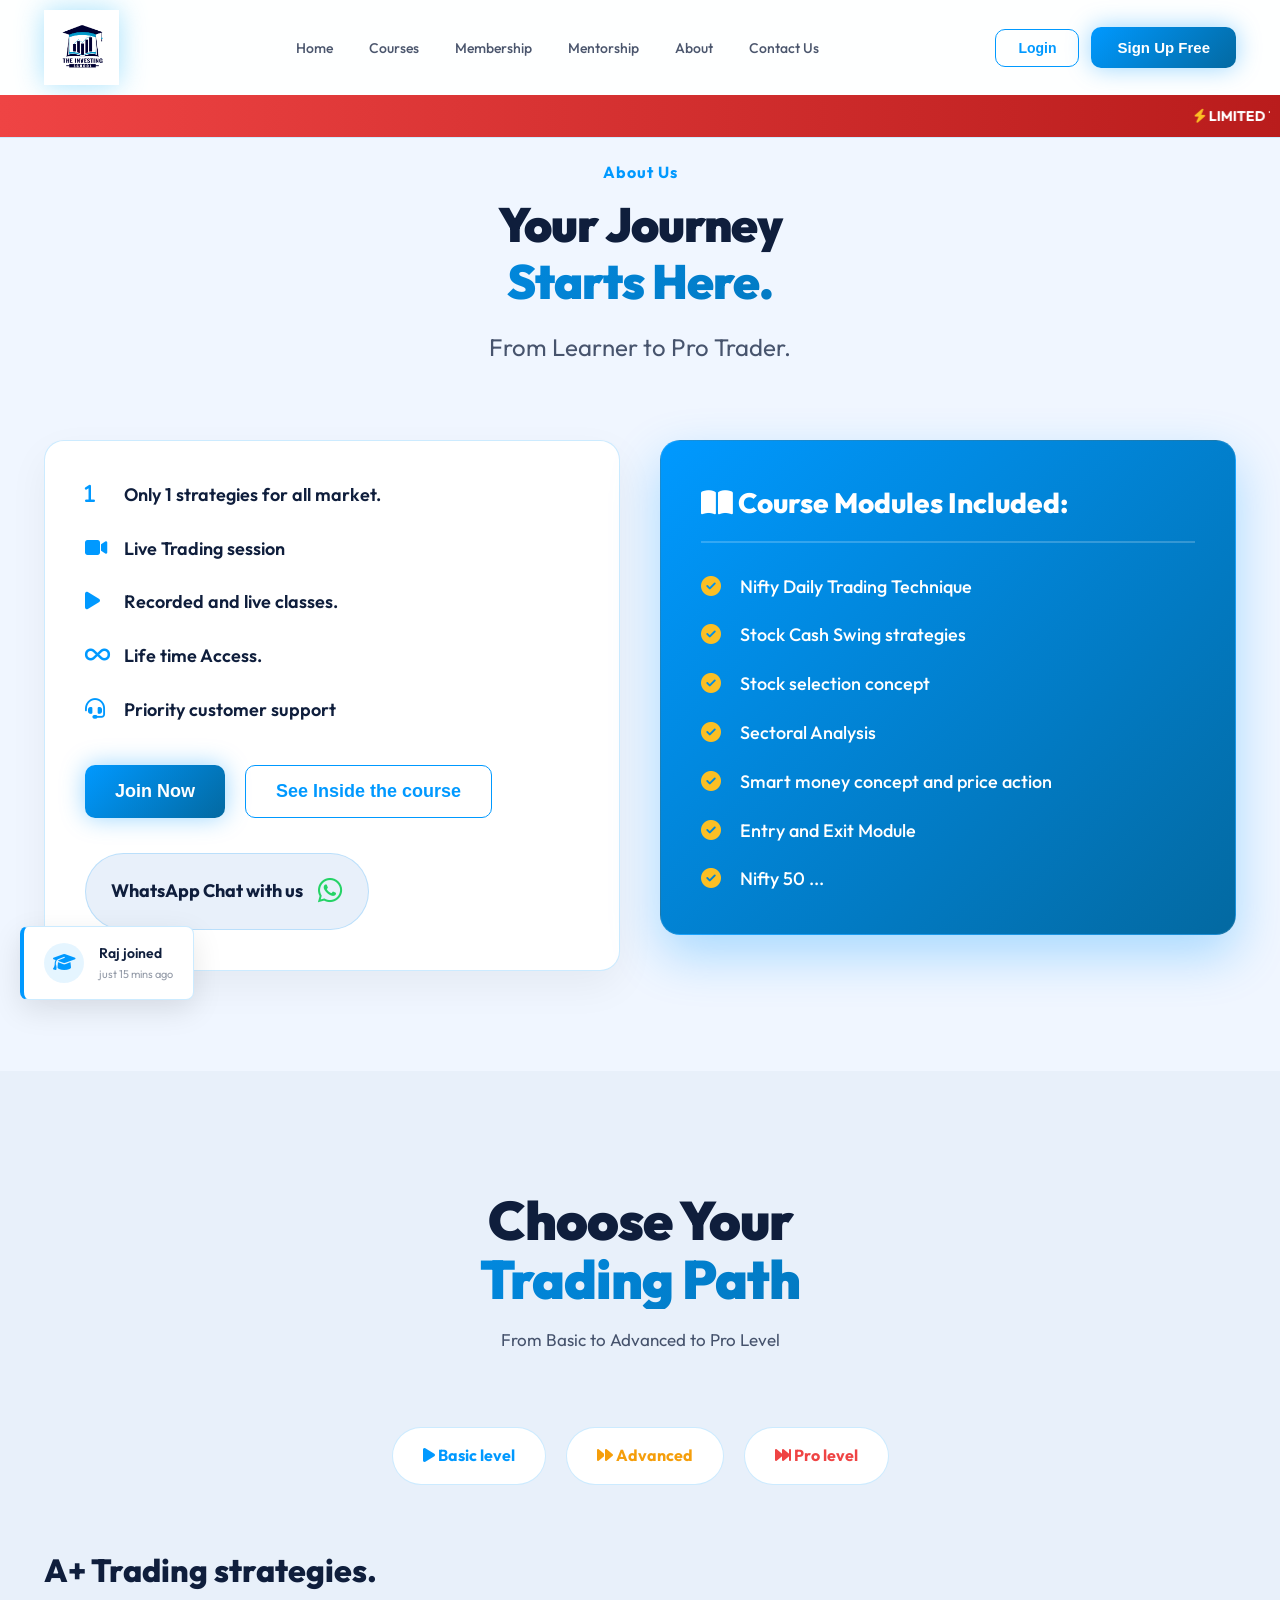
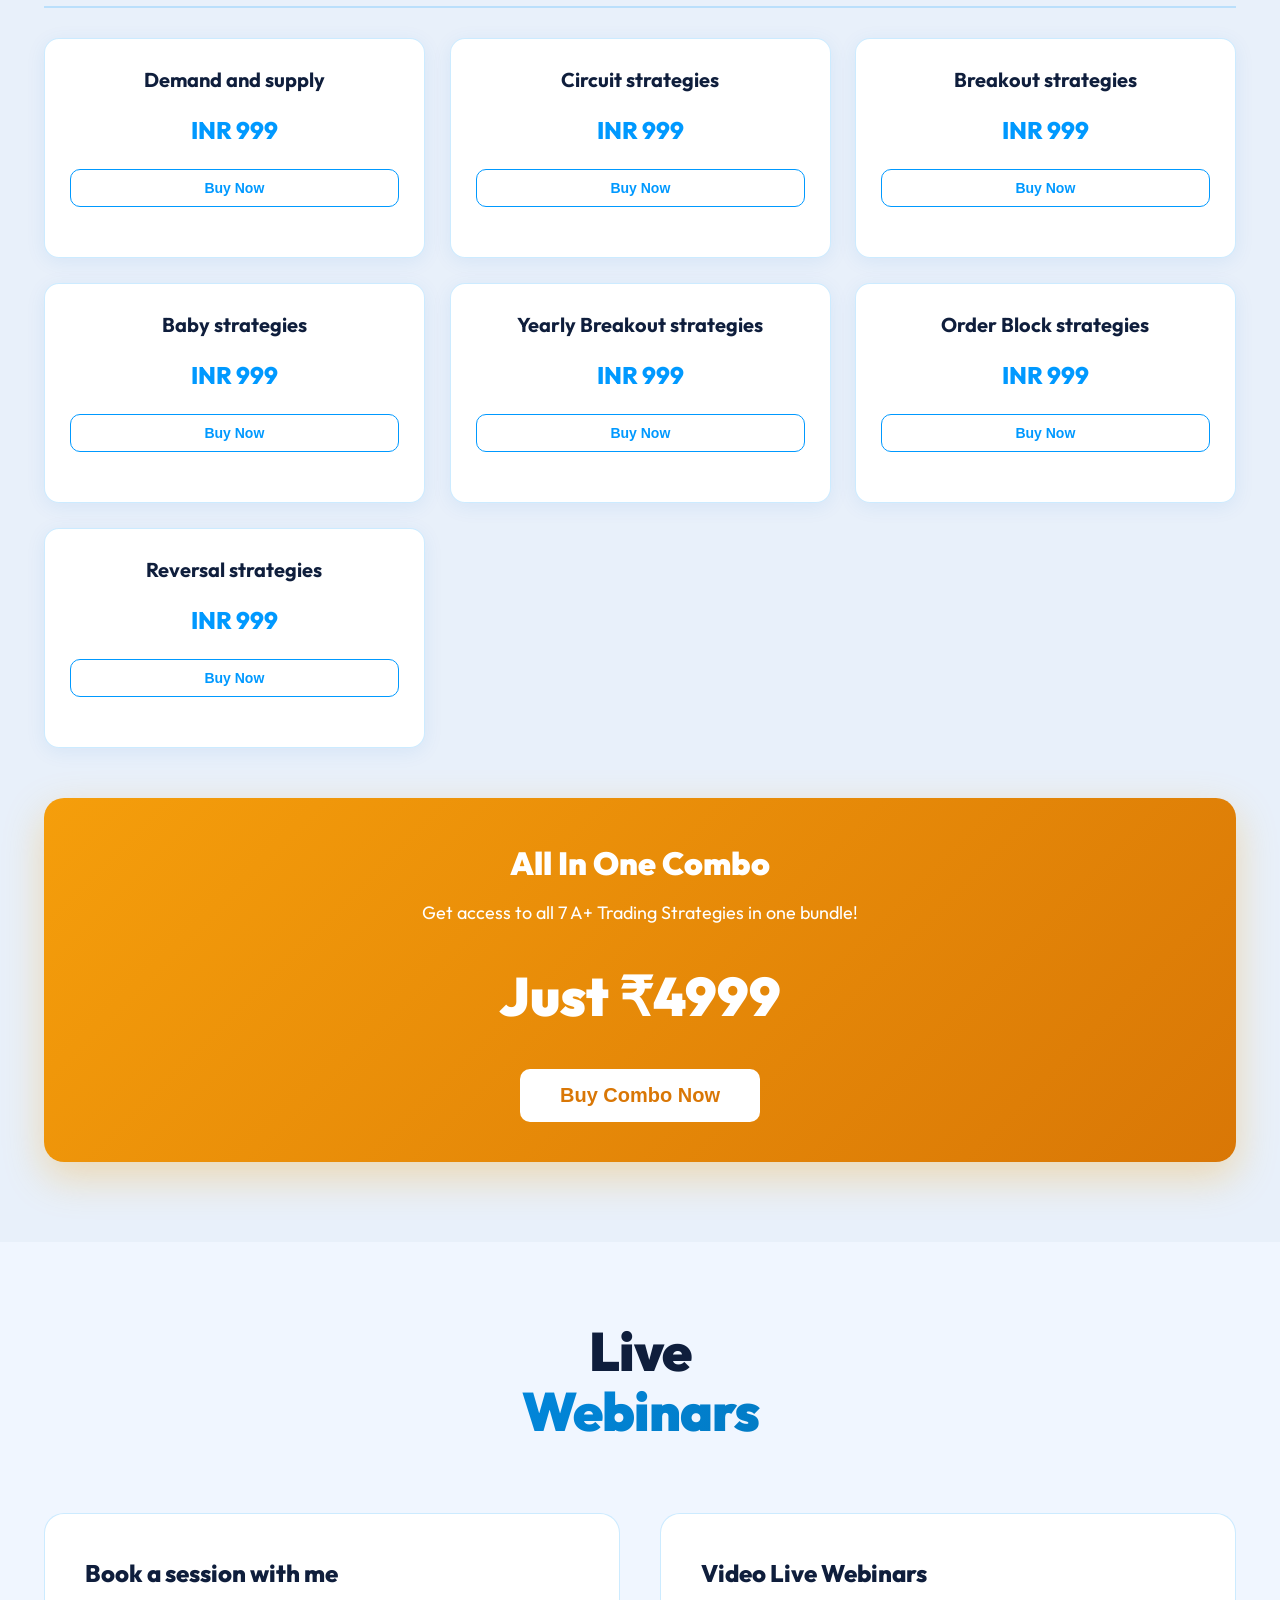
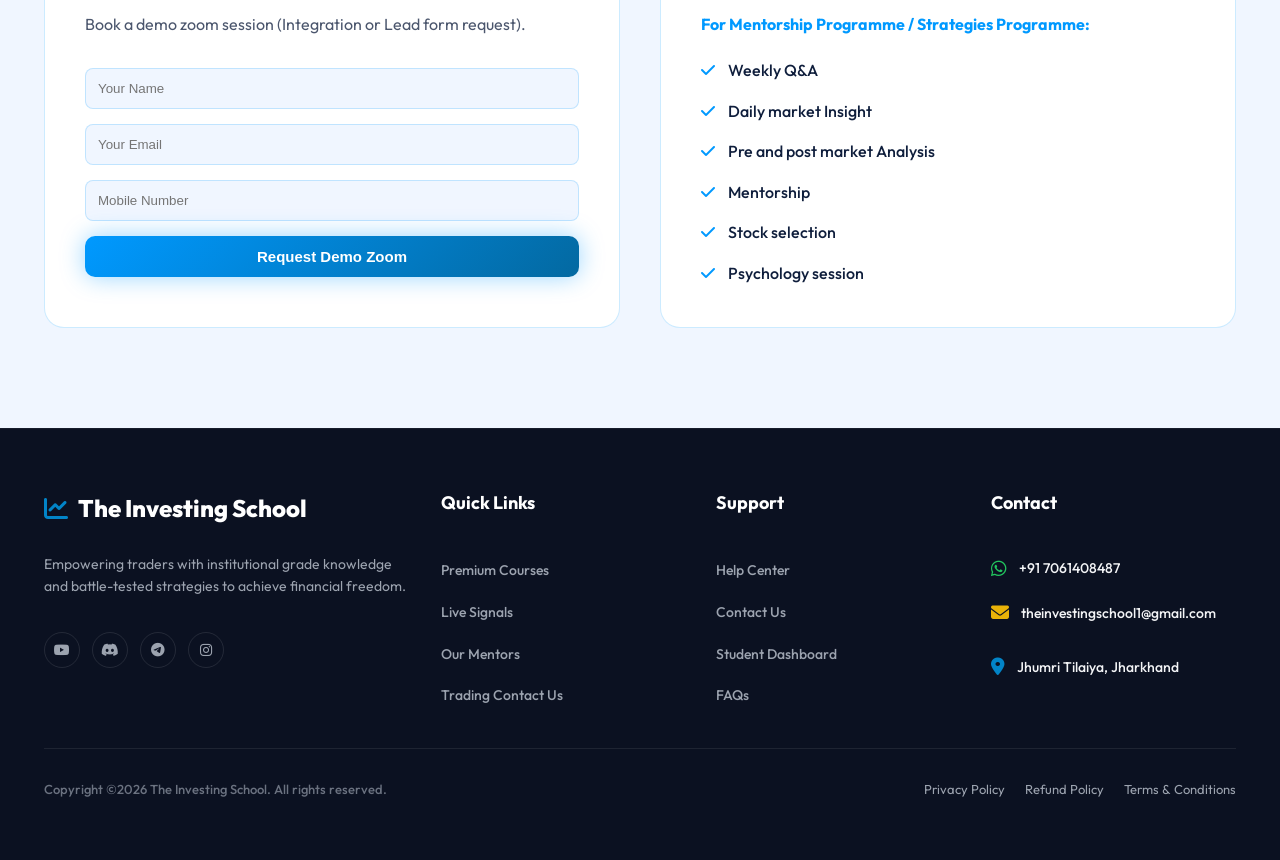
<file: about.html>
﻿<!DOCTYPE html>
<html lang="en">
<head>
  <meta charset="UTF-8" />
  <meta name="viewport" content="width=device-width, initial-scale=1.0" />
  <title>About Us - The Investing School</title>
  <meta name="description" content="Master the Stock Market with expert-led courses, live webinars and institutional trading strategies. SEBI Registered. Join 1000+ Students Today at The Investing School." />

  <!-- Google Fonts -->
  <link rel="preconnect" href="https://fonts.googleapis.com" />
  <link rel="preconnect" href="https://fonts.gstatic.com" crossorigin />
  <link href="https://fonts.googleapis.com/css2?family=Outfit:wght@400;500;600;700;800;900&display=swap" rel="stylesheet" />
  <!-- Font Awesome Icons -->
  <link rel="stylesheet" href="https://cdnjs.cloudflare.com/ajax/libs/font-awesome/6.7.1/css/all.min.css" />

  <style>
    /* ===== BLUE & WHITE PREMIUM COLOR PALETTE ===== */
    *, *::before, *::after { box-sizing: border-box; margin: 0; padding: 0; }

    :root {
      --bg:          #f0f6ff;
      --bg2:         #e8f0fa;
      --bg-card:     #ffffff;
      --blue:        #0099ff;
      --blue-l:      #0284c7;
      --blue-d:      #0369a1;
      --cyan:        #06b6d4;
      --gold:        #f59e0b;
      --white:       #ffffff;
      --w70:         rgba(15,30,60,0.75);
      --w40:         rgba(15,30,60,0.45);
      --w10:         rgba(0,100,200,0.07);
      --border:      rgba(0,153,255,0.2);
      --font:        'Outfit', sans-serif;
      --ease:        all 0.35s cubic-bezier(0.4, 0, 0.2, 1);
      
      --text-main:   #0f1e3c;
      --nav-bg:      rgba(255,255,255,0.92);
    }
    
        [data-theme="dark"] {
      /* Invert logo in dark mode */

      --bg:          #0a0f1d;
      --bg2:         #111827;
      --bg-card:     #1a2335;
      --white:       #0a0f1d;
      --w70:         rgba(255,255,255,0.85);
      --w40:         rgba(255,255,255,0.55);
      --w10:         rgba(255,255,255,0.1);
      --border:      rgba(255,255,255,0.15);
      --text-main:   #f8fafc;
      --nav-bg:      rgba(10,15,29,0.92);
      
      /* Make blues brighter in dark mode for visibility */
      --blue:        #38bdf8;
      --blue-l:      #7dd3fc;
      --blue-d:      #0ea5e9;
    }
    [data-theme="dark"] .logo img { filter: brightness(0) invert(1); }
    html  { scroll-behavior: smooth; }
    html, body { overflow-x: hidden; max-width: 100%; }
    section { overflow-x: hidden; width: 100%; }
    html, body { overflow-x: hidden; width: 100%; position: relative; }
    body  { font-family: var(--font); background: var(--bg); color: var(--text-main); overflow-x: hidden; line-height: 1.6; }
    a     { text-decoration: none; color: inherit; }
    img   { max-width: 100%; display: block; }

    .container { max-width: 1240px; margin: 0 auto; padding: 0 24px; }

    ::-webkit-scrollbar       { width: 6px; }
    ::-webkit-scrollbar-track { background: var(--bg); }
    ::-webkit-scrollbar-thumb { background: var(--blue); border-radius: 3px; }

    /* ===== BUTTONS ===== */
    .btn-green {
      display: inline-flex; align-items: center; justify-content: center; gap: 8px;
      padding: 12px 26px;
      background: linear-gradient(135deg, var(--blue), var(--blue-d));
      border-radius: 10px; font-size: 15px; font-weight: 700; color: #fff;
      box-shadow: 0 0 25px rgba(0,153,255,0.4);
      transition: var(--ease); position: relative; overflow: hidden; border: none; cursor: pointer;
    }
    .btn-green::before {
      content: ''; position: absolute; top: 0; left: -100%;
      width: 100%; height: 100%;
      background: linear-gradient(90deg, transparent, rgba(255,255,255,0.25), transparent);
      transition: left 0.5s;
    }
    .btn-green:hover::before { left: 100%; }
    .btn-green:hover { transform: translateY(-2px); box-shadow: 0 10px 35px rgba(0,153,255,0.6); }

    .btn-outline {
      padding: 10px 22px;
      border: 1.5px solid var(--blue); border-radius: 10px;
      font-size: 14px; font-weight: 600; color: var(--blue);
      transition: var(--ease); background: transparent; cursor: pointer;
    }
    .btn-outline:hover { border-color: var(--blue-d); color: #fff; background: var(--blue); }

    /* ===== NAVBAR ===== */
    header {
      position: fixed; top: 0; left: 0; right: 0; z-index: 1000;
      background: var(--nav-bg);
      backdrop-filter: blur(20px); -webkit-backdrop-filter: blur(20px);
      border-bottom: 1px solid var(--border);
      transition: var(--ease);
    }
    .navbar {
      display: flex; align-items: center; justify-content: space-between;
      padding: 10px 0; gap: 24px;
    }
    .logo {
      display: flex; align-items: center; gap: 12px;
    }
    .logo img { height: 75px; width: auto; object-fit: contain;
      filter: drop-shadow(0 0 14px rgba(56,189,248,0.45));
      transition: var(--ease);
    }
    .logo img:hover { transform: scale(1.03); }
    .logo-text-branding {
      font-size: 19px; font-weight: 900; letter-spacing: -0.5px;
      display: flex; flex-direction: column; line-height: 1.1;
    }
    .logo-text-branding .main-title { color: #fff; text-transform: capitalize; font-size: 16px; letter-spacing: 1px; }
    .logo-text-branding .sub-title { color: var(--blue-l); font-size: 11px; letter-spacing: 3px; font-weight: 700; text-transform: capitalize; }

    .nav-links { display: flex; align-items: center; gap: 4px; list-style: none; }
    .nav-links a {
      padding: 8px 16px; border-radius: 8px;
      font-size: 14px; font-weight: 500; color: var(--w70);
      transition: var(--ease);
    }
    .nav-links a:hover { color: var(--blue-l); background: var(--w10); }
    .nav-links a.active { color: var(--blue); font-weight: 600; }
    .nav-actions { display: flex; align-items: center; gap: 12px; }
    .hamburger  { display: none; flex-direction: column; gap: 5px; cursor: pointer; padding: 4px; }
    .hamburger span { width: 30px; height: 4px; background: var(--text-main); border-radius: 4px; transition: var(--ease); }

    .mob-nav {
      display: none; position: fixed;
      top: 69px; left: 0; right: 0;
      background: var(--nav-bg); backdrop-filter: blur(20px);
      border-bottom: 1px solid var(--border);
      padding: 16px 24px; z-index: 999; flex-direction: column; gap: 6px;
    }
    .mob-nav.open { display: flex; }
    .mob-nav a {
      display: block; padding: 11px 14px; border-radius: 10px;
      font-size: 15px; font-weight: 500; color: var(--w70); transition: var(--ease);
    }
    .mob-nav a:hover { color: var(--blue-l); background: var(--w10); }

    /* ============================================================ */
    /* ===   DIV 1: HERO / BANNER SECTION                        === */
    /* ============================================================ */
    #hero-section {
      position: relative; min-height: 100vh;
      display: flex; flex-direction: column; overflow: hidden;
      background: var(--bg); padding-top: 85px;
    }
    .grid-bg {
      position: absolute; inset: 0; z-index: 0;
      background-image:
        linear-gradient(rgba(0,153,255,0.07) 1px, transparent 1px),
        linear-gradient(90deg, rgba(0,153,255,0.07) 1px, transparent 1px);
      background-size: 60px 60px;
    }
    .orb { position: absolute; border-radius: 50%; z-index: 0; }
    .orb-1 { top: -15%; right: -8%; width: 700px; height: 700px;
      background: radial-gradient(circle, rgba(0,153,255,0.12) 0%, transparent 70%);
      animation: pulse 6s ease-in-out infinite; }
    .orb-2 { bottom: -20%; left: -10%; width: 500px; height: 500px;
      background: radial-gradient(circle, rgba(56,189,248,0.08) 0%, transparent 70%);
      animation: pulse 8s ease-in-out infinite reverse; }
    @keyframes pulse { 0%,100%{transform:scale(1);opacity:1;} 50%{transform:scale(1.1);opacity:0.7;} }

    .hero-body {
      position: relative; z-index: 1; flex: 1;
      display: flex; align-items: flex-start; padding: 30px 0 20px;
    }
    .hero-grid {
      display: grid; grid-template-columns: 1fr 1fr;
      gap: 60px; align-items: flex-start; width: 100%;
    }
    .hero-left { display: flex; flex-direction: column; gap: 26px; padding-top: 20px; }

    .sebi-badge {
      display: inline-flex; align-items: center; gap: 8px;
      background: rgba(56,189,248,0.12); border: 1px solid rgba(56,189,248,0.35);
      border-radius: 50px; padding: 6px 16px;
      font-size: 13px; font-weight: 600; color: var(--blue-l); width: fit-content;
      animation: fadeUp 0.6s ease both;
    }

    .hero-h1 {
      font-size: clamp(36px, 5vw, 62px); font-weight: 900;
      line-height: 1.08; letter-spacing: -1.5px; color: var(--text-main);
      animation: fadeUp 0.7s ease 0.1s both;
    }
    .hero-h1 .cycle-wrap {
      display: inline-block; overflow: hidden; vertical-align: top; height: 1.15em;
    }
    #cycle-word {
      display: block; transition: all 0.4s ease;
      background: linear-gradient(135deg, var(--blue), var(--blue-d));
      -webkit-background-clip: text; -webkit-text-fill-color: transparent; background-clip: text;
    }

    .hero-desc {
      font-size: 19px; color: var(--w70); line-height: 1.75; max-width: 650px;
      margin-top: 35px;
      animation: fadeUp 0.7s ease 0.2s both;
    }

    .hero-checks { display: flex; flex-direction: column; gap: 12px; animation: fadeUp 0.7s ease 0.3s both; }
    .hck { display: flex; align-items: center; gap: 10px; font-size: 15px; font-weight: 500; color: var(--w70); }
    .hck-dot {
      width: 22px; height: 22px; border-radius: 50%; flex-shrink: 0;
      background: rgba(56,189,248,0.18); display: flex; align-items: center; justify-content: center;
      color: var(--blue-l); font-size: 11px;
    }

    .hero-cta { display: flex; align-items: center; gap: 16px; flex-wrap: wrap; animation: fadeUp 0.7s ease 0.4s both; }
    .btn-ghost {
      padding: 14px 24px; border: 1.5px solid var(--blue);
      border-radius: 10px; font-size: 15px; font-weight: 600; color: var(--blue);
      display: flex; align-items: center; gap: 8px; transition: var(--ease); background: transparent;
    }
    .btn-ghost:hover { border-color: var(--blue-d); color: #fff; background: var(--blue); }
    .play-btn {
      width: 30px; height: 30px; border-radius: 50%;
      background: rgba(0,153,255,0.15); display: flex; align-items: center; justify-content: center; font-size: 12px; color: var(--blue);
    }
    .btn-ghost:hover .play-btn { background: rgba(255,255,255,0.25); color: #fff; }

    .hero-stats { justify-content: center; 
      display: flex; gap: 32px; padding-top: 8px;
      border-top: 1px solid var(--border); animation: fadeUp 0.7s ease 0.5s both;
    }
    .stat { display: flex; flex-direction: column; gap: 2px; }
    .stat-n {
      font-size: 26px; font-weight: 800;
      background: linear-gradient(135deg, var(--blue), var(--blue-d));
      -webkit-background-clip: text; -webkit-text-fill-color: transparent; background-clip: text;
    }
    .stat-l { font-size: 13px; color: var(--w40); font-weight: 500; }

    /* ===== PREMIUM PHONE SHOWCASE ===== */
    .hero-right {
      position: relative; display: flex;
      justify-content: center; align-items: center;
      animation: fadeRight 0.8s ease 0.2s both;
    }
    .phone-showcase {
      position: relative; width: 100%;
      display: flex; justify-content: center; align-items: center;
      min-height: 560px;
      padding-top: 0;
    }

    /* Blue aura blob behind the phone */
    .phone-showcase::before {
      content: '';
      position: absolute;
      width: 460px; height: 460px;
      border-radius: 50%;
      background: radial-gradient(circle,
        rgba(0,153,255,0.22) 0%,
        rgba(0,153,255,0.10) 40%,
        transparent 70%);
      top: 50%; left: 50%;
      transform: translate(-50%, -50%);
      filter: blur(24px);
      z-index: 0;
      animation: auraBreath 4s ease-in-out infinite;
    }
    @keyframes auraBreath {
      0%,100% { transform: translate(-50%,-50%) scale(1);   opacity: 0.9; }
      50%      { transform: translate(-50%,-50%) scale(1.12); opacity: 0.6; }
    }

    .pedestal-img-container {
      position: relative;
      z-index: 1;
      display: flex;
      flex-direction: column;
      align-items: center;
      animation: phoneFloat 5s ease-in-out infinite;
    }
    @keyframes phoneFloat {
      0%,100% { transform: translateY(0px);   }
      50%      { transform: translateY(-14px); }
    }

    /* The main phone image */
    .pedestal-img-container .phone-main {
      width: 360px;
      border-radius: 38px;
      box-shadow:
        0 28px 80px rgba(0,100,200,0.28),
        0 0  55px rgba(0,153,255,0.2),
        0 0 100px rgba(0,153,255,0.1);
      filter: drop-shadow(0 10px 40px rgba(0,120,255,0.3));
      display: block;
    }



    @keyframes floatPedestal { 0%,100%{transform:translateY(0);} 50%{transform:translateY(-10px);} }

    .float-card {
      position: absolute;
      background: rgba(255,255,255,0.97); border: 1px solid rgba(0,153,255,0.22);
      border-radius: 16px; padding: 12px 16px; backdrop-filter: blur(14px);
      box-shadow: 0 8px 30px rgba(0,100,200,0.14); z-index: 10; color: var(--text-main);
    }
    .fc-signal  { top: 80px;  left: -10px;  animation: floatC 5s ease-in-out infinite; min-width: 185px; }
    .fc-achieve { bottom: 120px; right: -10px; animation: floatC 6s ease-in-out infinite 1.5s; display: flex; align-items: center; gap: 10px; min-width: 165px; }
    @keyframes floatC { 0%,100%{transform:translateY(0);} 50%{transform:translateY(-8px);} }

    /* Red pulsing LIVE dot */
    .live-dot {
      display: inline-flex; align-items: center; gap: 5px;
      font-size: 10px; font-weight: 800; color: #ef4444;
      letter-spacing: 0.5px; text-transform: capitalize;
    }
    .live-dot::before {
      content: '';
      width: 7px; height: 7px; border-radius: 50%;
      background: #ef4444;
      display: inline-block;
      animation: livePulse 1.4s ease-in-out infinite;
    }
    @keyframes livePulse {
      0%,100% { opacity: 1; transform: scale(1); box-shadow: 0 0 0 0 rgba(239,68,68,0.5); }
      50%     { opacity: 0.7; transform: scale(1.25); box-shadow: 0 0 0 4px rgba(239,68,68,0); }
    }

    .fc-label { font-size: 11px; color: var(--w40); text-transform: capitalize; letter-spacing: 1px; font-weight: 600; margin-bottom: 4px; }
    .fc-header { display: flex; justify-content: space-between; align-items: center; margin-bottom: 6px; }
    .fc-stock { font-size: 16px; font-weight: 800; color: var(--text-main); }
    .fc-price { font-size: 12px; color: var(--w40); margin-top: 2px; }
    .fc-gain  { font-size: 20px; font-weight: 900; color: var(--blue); margin-top: 4px; }
    .ach-icon { width: 36px; height: 36px; background: linear-gradient(135deg, var(--blue), var(--blue-d)); border-radius: 8px; display: flex; align-items: center; justify-content: center; font-size: 16px; flex-shrink: 0; }
    .ach-title { font-size: 13px; font-weight: 700; color: var(--text-main); }
    .ach-sub   { font-size: 11px; color: var(--w40); }

    .ticker-wrap { overflow: hidden; background: rgba(0,153,255,0.06); border-top: 1px solid var(--border); border-bottom: 1px solid var(--border); margin-top: 60px; padding: 26px 0; display: flex; align-items: center; justify-content: center; min-height: 80px; }
    .ticker-track { display: flex; gap: 48px; animation: tickMove 28s linear infinite; width: max-content; }
    .ticker-track:hover { animation-play-state: paused; }
    @keyframes tickMove { from{transform:translateX(0);} to{transform:translateX(-50%);} }
    .tick { display: flex; align-items: center; gap: 8px; /* white-space: nowrap removed */ font-size: 16px; font-weight: 600; }
    .tick .sym  { color: var(--w70); }
    .tick .prc  { color: var(--text-main); }
    .tick .up   { color: var(--blue); }
    .tick .down { color: #ef4444; }

    /* ============================================================ */
    /* ===   DIV 2: INSTITUTIONAL MOVES SECTION                  === */
    /* ============================================================ */
    #features-section {
      position: relative; background: var(--bg2);
      overflow: hidden; padding: 100px 0 80px;
    }
    .feat-grid-bg {
      position: absolute; inset: 0; z-index: 0;
      background-image:
        linear-gradient(rgba(56,189,248,0.03) 1px, transparent 1px),
        linear-gradient(90deg, rgba(56,189,248,0.03) 1px, transparent 1px);
      background-size: 80px 80px;
    }
    .feat-glow {
      position: absolute; top: -30%; left: 50%; transform: translateX(-50%);
      width: 900px; height: 400px;
      background: radial-gradient(ellipse, rgba(0,153,255,0.1) 0%, transparent 70%);
      z-index: 0;
    }

    .sec-head { text-align: center; margin-bottom: 72px; position: relative; z-index: 1; }
    .eyebrow {
      display: inline-flex; align-items: center; gap: 8px;
      background: rgba(56,189,248,0.12); border: 1px solid rgba(56,189,248,0.3);
      border-radius: 50px; padding: 6px 18px;
      font-size: 13px; font-weight: 600; color: var(--blue); margin-bottom: 20px; letter-spacing: 0.5px;
    }
    .sec-h2 { text-transform: capitalize; font-size: clamp(30px, 5vw, 54px); font-weight: 900; line-height: 1.1; letter-spacing: -1px; color: var(--text-main); }
    .sec-h2 .hl {
      background: linear-gradient(135deg, var(--blue), var(--blue-d));
      -webkit-background-clip: text; -webkit-text-fill-color: transparent; background-clip: text; display: block;
    }
    .sec-sub { font-size: 17px; color: var(--w70); max-width: 600px; margin: 16px auto 0; line-height: 1.75; }

    /* 3 TRIO CARDS */
    .app-trio-cards { display: grid; grid-template-columns: repeat(3,1fr); gap: 24px; margin-bottom: 60px; position: relative; z-index: 1; }
    .trio-card { background: var(--bg-card); border:1.5px solid var(--border); border-radius:22px; padding:32px 26px; box-shadow:0 4px 24px rgba(0,100,200,0.08); transition:var(--ease); position:relative; overflow:hidden; }
    .trio-card::before { content:""; position:absolute; top:0;left:0;right:0;height:3px; background:linear-gradient(90deg,transparent,var(--blue),transparent); opacity:0; transition:var(--ease); }
    .trio-card:hover { transform:translateY(-8px); box-shadow:0 20px 50px rgba(0,100,200,0.14); border-color:rgba(0,153,255,0.4); }
    .trio-card:hover::before { opacity:1; }
    .trio-card.trio-center { background:linear-gradient(160deg,#0284c7,#0369a1); border-color:transparent; color:#fff; transform:translateY(-10px); box-shadow:0 20px 55px rgba(0,100,200,0.3); }
    .trio-card.trio-center:hover { transform:translateY(-18px); }
    .trio-card.trio-center .trio-title { color:#fff; }
    .trio-card.trio-center .trio-desc  { color:rgba(255,255,255,0.85); }
    .trio-card.trio-center .trio-badge { color:rgba(255,255,255,0.9); border-color:rgba(255,255,255,0.25); background:rgba(255,255,255,0.15); }
    .trio-icon-wrap { position:relative; width:58px; height:58px; margin-bottom:20px; background:rgba(0,153,255,0.1); border-radius:16px; display:flex; align-items:center; justify-content:center; font-size:24px; color:var(--blue); }
    .trio-card.trio-center .trio-icon-wrap { background:rgba(255,255,255,0.2); color:#fff; }
    .trio-pulse { position:absolute; inset:-4px; border-radius:20px; border:2px solid rgba(0,153,255,0.4); animation:trioPulse 2.5s ease-in-out infinite; }
    .trio-card.trio-center .trio-pulse { border-color:rgba(255,255,255,0.4); }
    @keyframes trioPulse { 0%,100%{transform:scale(1);opacity:0.7;} 50%{transform:scale(1.14);opacity:0.15;} }
    .trio-title { font-size:19px; font-weight:800; color: var(--text-main); margin-bottom:10px; }
    .trio-desc  { font-size:14px; color:var(--w70); line-height:1.65; margin-bottom:16px; }
    .trio-badge { display:inline-flex; align-items:center; gap:6px; font-size:12px; font-weight:700; color:var(--blue); background:rgba(0,153,255,0.08); border:1px solid rgba(0,153,255,0.2); padding:5px 12px; border-radius:20px; }
    /* APP SHOWCASE */
    .app-showcase-wrap { display:grid; grid-template-columns:1fr 1fr; gap:70px; align-items:center; background: var(--bg-card); border-radius:28px; padding:60px; margin-bottom:60px; border:1.5px solid var(--border); box-shadow:0 8px 40px rgba(0,100,200,0.08); position:relative; z-index:1; overflow:hidden; }
    .app-showcase-wrap::before { content:""; position:absolute; top:-60px; right:-60px; width:280px; height:280px; border-radius:50%; background:radial-gradient(circle,rgba(0,153,255,0.07),transparent 70%); pointer-events:none; }
    .app-showcase-left { display:flex; justify-content:center; }
    .app-phone-frame { position:relative; display:inline-block; animation:appPhoneFloat 5s ease-in-out infinite; }
    @keyframes appPhoneFloat { 0%,100%{transform:translateY(0);} 50%{transform:translateY(-12px);} }
    .app-phone-img { width:270px; border-radius:30px; box-shadow:0 24px 70px rgba(0,100,200,0.2),0 0 35px rgba(0,153,255,0.12); mix-blend-mode:multiply; display:block; }
    .app-phone-glow { position:absolute; bottom:-18px; left:50%; transform:translateX(-50%); width:65%; height:26px; background:radial-gradient(ellipse 80% 60% at 50% 100%,rgba(0,153,255,0.38),transparent 80%); filter:blur(8px); border-radius:50%; }
    .app-showcase-h3 { font-size:clamp(26px,3.5vw,40px); font-weight:900; color: var(--text-main); line-height:1.15; letter-spacing:-0.8px; margin-bottom:14px; }
    .app-showcase-h3 span { background:linear-gradient(135deg,var(--blue),var(--blue-d)); -webkit-background-clip:text; -webkit-text-fill-color:transparent; background-clip:text; }
    .app-showcase-p { font-size:16px; color:var(--w70); line-height:1.75; margin-bottom:24px; }
    .app-feature-list { list-style:none; display:flex; flex-direction:column; gap:12px; margin-bottom:32px; }
    .app-feature-list li { display:flex; align-items:center; gap:10px; font-size:15px; font-weight:500; color: var(--text-main); }
    .app-feature-list li i { color:var(--blue); font-size:15px; flex-shrink:0; }
    /* BECOME A MEMBER BUTTON */
    .btn-become-member { display:inline-flex; align-items:center; gap:12px; padding:16px 34px; background:linear-gradient(135deg,var(--blue),var(--blue-d)); color:#fff; font-size:16px; font-weight:800; border-radius:14px; position:relative; overflow:hidden; box-shadow:0 8px 30px rgba(0,153,255,0.4); transition:var(--ease); text-decoration:none; letter-spacing:0.3px; }
    .btn-become-member:hover { transform:translateY(-3px); box-shadow:0 16px 44px rgba(0,153,255,0.55); }
    .bm-shine { position:absolute; top:0; left:-100%; width:60%; height:100%; background:linear-gradient(90deg,transparent,rgba(255,255,255,0.3),transparent); animation:bmShine 2.4s ease-in-out infinite; }
    @keyframes bmShine { 0%{left:-100%;} 60%,100%{left:160%;} }
    .bm-arrow { transition:transform 0.3s ease; }
    .btn-become-member:hover .bm-arrow { transform:translateX(5px); }

    .cards-grid { display: grid; grid-template-columns: repeat(3,1fr); gap: 24px; position: relative; z-index: 1; margin-bottom: 60px; }
    .fcard {
      background: var(--bg-card); border: 1px solid var(--border);
      border-radius: 20px; padding: 45px 35px; min-height: 220px; transition: var(--ease); position: relative; overflow: hidden; cursor: default;
      box-shadow: 0 4px 20px rgba(0,100,200,0.08);
    }
    .fcard::before { content:''; position:absolute; top:0;left:0;right:0;height:2px; background:linear-gradient(90deg,transparent,var(--blue),transparent); opacity:0; transition:var(--ease); }
    .fcard::after  { content:''; position:absolute; inset:0; background:radial-gradient(circle at top left,rgba(0,153,255,0.05),transparent 60%); opacity:0; transition:var(--ease); }
    .fcard:hover { border-color:rgba(0,153,255,0.4); transform:translateY(-6px); box-shadow:0 20px 60px rgba(0,100,200,0.15),0 0 30px rgba(0,153,255,0.1); }
    .fcard:hover::before,.fcard:hover::after { opacity:1; }

    
    #premium-courses-section .fcard {
      padding: 60px 40px;
      min-height: 280px;
    }
    .fcard.wide { grid-column: span 2; display: grid; grid-template-columns: 1fr 1fr; gap: 24px; align-items: center; }

    .f-icon { width:56px;height:56px; background:rgba(56,189,248,0.12); border:1px solid rgba(56,189,248,0.25); border-radius:14px; display:flex;align-items:center;justify-content:center; font-size:22px;color:var(--blue-l); margin-bottom:20px; transition:var(--ease); }
    .fcard:hover .f-icon { background:rgba(56,189,248,0.22); box-shadow:0 0 20px rgba(0,153,255,0.35); }
    .f-title { font-size:22px; font-weight:700; margin-bottom:10px; }
    .f-desc  { font-size:16px; color:var(--w70); line-height:1.65; }
    .f-tag   { display:inline-block; margin-top:16px; padding:4px 12px; background:rgba(56,189,248,0.1); border-radius:20px; font-size:12px; font-weight:600; color:var(--blue-l); }

    .bar-visual { background:rgba(56,189,248,0.04); border:1px solid rgba(56,189,248,0.12); border-radius:16px; padding:20px; }
    .bar-row { display:flex; align-items:center; justify-content:space-between; padding:8px 0; border-bottom:1px solid rgba(255,255,255,0.04); }
    .bar-row:last-child { border-bottom:none; }
    .bar-name { font-size:13px; font-weight:700; min-width:80px; }
    .bar-wrap { flex:1; margin:0 12px; }
    .bar-bg   { height:4px; border-radius:2px; background:rgba(56,189,248,0.15); position:relative; overflow:hidden; }
    .bar-fill { position:absolute; left:0;top:0;bottom:0; background:linear-gradient(90deg,var(--blue-d),var(--blue-l)); border-radius:2px; animation:bFill 2s ease-out forwards; }
    @keyframes bFill { from{width:0;} }
    .bar-pct  { font-size:13px; font-weight:700; color:var(--blue-l); }

    .stats-banner { display:grid; grid-template-columns:repeat(4,1fr); gap:1px; background:var(--border); border:1px solid var(--border); border-radius:20px; overflow:hidden; position:relative; z-index:1; box-shadow:0 4px 24px rgba(0,100,200,0.1); }
    .sc { background:var(--bg-card); padding:32px; text-align:center; transition:var(--ease); position:relative; overflow:hidden; }
    .sc::before { content:''; position:absolute;inset:0; background:radial-gradient(circle at 50% 0%,rgba(0,153,255,0.06),transparent 70%); opacity:0; transition:var(--ease); }
    .sc:hover::before { opacity:1; }
    .sc-n { font-size:42px; font-weight:900; line-height:1; background:linear-gradient(135deg,var(--blue),var(--blue-d)); -webkit-background-clip:text;-webkit-text-fill-color:transparent;background-clip:text; display:block; margin-bottom:8px; }
    .sc-l { font-size:14px; color:var(--w70); font-weight:500; }
    .sc-s { font-size:12px; color:var(--w40); margin-top:4px; }

    /* ============================================================ */
    /* ===   DIV 3: MEMBERSHIP PLANS SECTION                      === */
    /* ============================================================ */
    #membership-section {
      position: relative; background: var(--bg);
      overflow: hidden; padding: 110px 0 100px;
    }
    .mem-glow-bg {
      position: absolute; top: 20%; left: 50%; transform: translateX(-50%);
      width: 800px; height: 500px;
      background: radial-gradient(ellipse, rgba(0,153,255,0.14) 0%, transparent 70%);
      z-index: 0;
    }

    .mem-title { font-size: clamp(38px, 6vw, 64px); font-weight: 900; text-align: center; letter-spacing: -1.5px; color: var(--text-main); }
    .mem-title span {
      background: linear-gradient(135deg, var(--blue), var(--blue-d));
      -webkit-background-clip: text; -webkit-text-fill-color: transparent; background-clip: text;
    }
    .mem-sub {
      text-align: center; max-width: 680px; margin: 16px auto 40px;
      font-size: 17px; color: var(--w70); line-height: 1.75;
    }

    /* 3D Membership Cards Visual Graphic */
    .mem-cards-graphic {
      position: relative; width: 100%; max-width: 480px; height: 260px;
      margin: 0 auto 60px; display: flex; justify-content: center; align-items: center;
      position: relative; z-index: 1;
    }
    
    .gold-vip-card {
      width: 320px; height: 190px; border-radius: 18px;
      background: linear-gradient(135deg, #1a6fcf 0%, #0284c7 100%);
      border: 1.5px solid rgba(56,189,248,0.5);
      box-shadow: 0 25px 60px rgba(0,100,200,0.3), 0 0 35px rgba(0,153,255,0.25);
      padding: 20px; position: absolute; display: flex; flex-direction: column; justify-content: space-between;
      transition: var(--ease);
    }
    
    .gold-vip-card.card-back {
      transform: translateY(-25px) translateX(-20px) rotate(-6deg) scale(0.92);
      opacity: 0.7; z-index: 1; border-color: rgba(56,189,248,0.3);
    }

    .gold-vip-card.card-front {
      transform: translateY(10px) rotate(4deg) scale(1);
      z-index: 2; animation: floatCard 5s ease-in-out infinite;
    }

    .card-chip {
      width: 42px; height: 30px;
      background: linear-gradient(135deg, #38bdf8, #0284c7);
      border-radius: 6px; position: relative; overflow: hidden; display: flex; align-items: center; justify-content: center;
    }
    .card-chip::after { content: '📡'; font-size: 14px; opacity: 0.85; }
    
    .card-brand { display: flex; align-items: center; justify-content: space-between; }
    .card-name-text { font-size: 13px; font-weight: 900; letter-spacing: 2px; color: var(--blue-l); text-transform: capitalize; }
    .card-logo-sw { font-size: 16px; font-weight: 900; color: #fff; text-transform: capitalize; }
    .card-candlesticks-art {
      font-size: 32px; opacity: 0.25; color: var(--blue-l); position: absolute; right: 20px; bottom: 20px;
    }

    /* Pricing Cards Grid */
    .plans-grid {
      display: grid; grid-template-columns: repeat(3, 1fr); gap: 30px;
      position: relative; z-index: 2; align-items: stretch;
    }

    .plan-card {
      background: var(--bg-card); border: 1.5px solid var(--border);
      border-radius: 24px; padding: 36px 30px;
      display: flex; flex-direction: column; justify-content: space-between;
      transition: var(--ease); position: relative; overflow: hidden;
      box-shadow: 0 4px 20px rgba(0,100,200,0.08);
    }
    .plan-card:hover {
      border-color: rgba(0,153,255,0.5); transform: translateY(-8px);
      box-shadow: 0 20px 60px rgba(0,100,200,0.15), 0 0 30px rgba(0,153,255,0.12);
    }

    .plan-card.popular {
      background: linear-gradient(180deg, #0284c7 0%, #0369a1 100%);
      border-color: var(--blue);
      box-shadow: 0 0 45px rgba(0,153,255,0.3);
      transform: scale(1.03); color: #fff;
    }
    .plan-card.popular:hover {
      transform: scale(1.03) translateY(-8px);
      box-shadow: 0 20px 70px rgba(0,100,200,0.35), 0 0 55px rgba(0,153,255,0.3);
    }

    .pop-badge {
      position: absolute; top: 16px; right: 16px;
      background: linear-gradient(135deg, var(--blue), var(--blue-d));
      color: #fff; font-size: 11px; font-weight: 800; text-transform: capitalize;
      padding: 4px 14px; border-radius: 50px; letter-spacing: 0.5px;
    }

    .plan-name { font-size: 22px; font-weight: 800; margin-bottom: 8px; color: var(--text-main); }
    .plan-card.popular .plan-name { color: #fff; }
    .plan-tag  { font-size: 13px; color: var(--w40); margin-bottom: 20px; }

    .plan-price-box { margin-bottom: 24px; padding-bottom: 24px; border-bottom: 1px solid rgba(0,100,200,0.1); }
    .plan-card.popular .plan-price-box { border-bottom-color: rgba(255,255,255,0.2); }
    .p-amount { font-size: 42px; font-weight: 900; color: var(--text-main); }
    .plan-card.popular .p-amount { color: #fff; }
    .p-amount span { font-size: 15px; color: var(--w40); font-weight: 500; }
    .p-savings { font-size: 12px; color: var(--blue); font-weight: 700; margin-top: 4px; }
    .plan-card.popular .p-savings { color: #bfedff; }

    .plan-features-list { display: flex; flex-direction: column; gap: 14px; margin-bottom: 32px; list-style: none; }
    .pf-item { display: flex; align-items: flex-start; gap: 10px; font-size: 14px; color: var(--w70); }
    .pf-item i { color: var(--blue-l); font-size: 13px; margin-top: 3px; flex-shrink: 0; }
    .pf-item.disabled { color: var(--w40); }
    .pf-item.disabled i { color: var(--w40); }

    /* ============================================================ */
    /* ===   DIV 4: BLOG SECTION                                 === */
    /* ============================================================ */
    #blog-section {
      position: relative; background: var(--bg2);
      padding: 100px 0; border-top: 1px solid var(--border);
    }
    .blog-grid {
      display: grid; grid-template-columns: repeat(3, 1fr); gap: 28px;
      margin-top: 50px; position: relative; z-index: 1;
    }
    .blog-card {
      background: var(--bg-card); border: 1px solid var(--border);
      border-radius: 20px; overflow: hidden; transition: var(--ease);
      display: flex; flex-direction: column;
      box-shadow: 0 4px 16px rgba(0,100,200,0.08);
    }
    .blog-card:hover {
      border-color: var(--blue); transform: translateY(-6px);
      box-shadow: 0 20px 50px rgba(0,100,200,0.15), 0 0 30px rgba(0,153,255,0.12);
    }
    .blog-img-wrap {
      height: 180px; width: 100%; background: linear-gradient(135deg, #dbeafe, #bfdbfe);
      display: flex; align-items: center; justify-content: center;
      font-size: 48px; border-bottom: 1px solid var(--border); position: relative;
    }
    .blog-tag-badge {
      position: absolute; bottom: 12px; left: 14px;
      background: rgba(0,153,255,0.25); border: 1px solid rgba(56,189,248,0.4);
      color: var(--blue-l); font-size: 11px; font-weight: 700;
      padding: 4px 12px; border-radius: 20px;
    }
    .blog-body { padding: 24px; display: flex; flex-direction: column; flex: 1; gap: 12px; }
    .blog-meta { font-size: 12px; color: var(--w40); display: flex; gap: 12px; }
    .blog-title { font-size: 18px; font-weight: 800; color: #fff; line-height: 1.35; }
    .blog-excerpt { font-size: 14px; color: var(--w70); line-height: 1.6; }
    .blog-link { font-size: 14px; font-weight: 700; color: var(--blue-l); margin-top: auto; display: flex; align-items: center; gap: 6px; transition: var(--ease); }
    .blog-link:hover { color: #fff; transform: translateX(4px); }

    /* ============================================================ */
    /* ===   INTERACTIVE LOGIN / SIGNUP MODAL POPUP             === */
    /* ============================================================ */
    .auth-modal-overlay {
      position: fixed; inset: 0; z-index: 10000;
      background: rgba(4, 9, 18, 0.85);
      backdrop-filter: blur(16px); -webkit-backdrop-filter: blur(16px);
      display: flex; align-items: center; justify-content: center;
      padding: 20px; opacity: 0; pointer-events: none;
      transition: all 0.35s ease;
    }
    .auth-modal-overlay.active {
      opacity: 1; pointer-events: auto;
    }

    .auth-modal-card {
      width: 100%; max-width: 440px;
      background: var(--bg-card);
      border: 1.5px solid rgba(0,153,255,0.25);
      box-shadow: 0 30px 90px rgba(0,100,200,0.2), 0 0 50px rgba(0,153,255,0.1);
      border-radius: 24px; padding: 45px 35px; min-height: 220px;
      position: relative; transform: scale(0.9) translateY(20px);
      transition: all 0.35s cubic-bezier(0.34, 1.56, 0.64, 1);
    }
    .auth-modal-overlay.active .auth-modal-card {
      transform: scale(1) translateY(0);
    }

    .auth-modal-close {
      position: absolute; top: 20px; right: 20px;
      width: 32px; height: 32px; border-radius: 50%;
      background: rgba(0,0,0,0.06); border: none;
      color: #888; font-size: 16px; cursor: pointer;
      display: flex; align-items: center; justify-content: center;
      transition: var(--ease);
    }
    .auth-modal-close:hover { color: var(--text-main); background: rgba(0,0,0,0.12); }

    .auth-modal-header { text-align: center; margin-bottom: 24px; }
    .auth-modal-header img { height: 42px; margin: 0 auto 12px; }
    .auth-modal-title { font-size: 22px; font-weight: 800; color: var(--text-main); }
    .auth-modal-sub { font-size: 13px; color: #888; margin-top: 4px; }

    /* Modal Tabs */
    .auth-tabs {
      display: flex; background: rgba(0,100,200,0.07);
      border-radius: 12px; padding: 4px; margin-bottom: 24px;
    }
    .auth-tab-btn {
      flex: 1; padding: 10px; border: none; background: transparent;
      color: #555; font-weight: 700; font-size: 14px;
      border-radius: 9px; cursor: pointer; transition: var(--ease);
    }
    .auth-tab-btn.active {
      background: linear-gradient(135deg, var(--blue), var(--blue-d));
      color: #fff; box-shadow: 0 4px 15px rgba(0,153,255,0.3);
    }

    /* Modal Forms */
    .auth-form { display: none; flex-direction: column; gap: 16px; }
    .auth-form.active { display: flex; }

    .form-group { display: flex; flex-direction: column; gap: 6px; }
    .form-group label { font-size: 12px; font-weight: 600; color: #555; text-transform: capitalize; letter-spacing: 0.5px; }
    .form-control {
      width: 100%; padding: 12px 16px;
      background: var(--bg2);
      border: 1px solid rgba(0,153,255,0.2);
      border-radius: 10px; color: var(--text-main); font-size: 14px;
      font-family: inherit; transition: var(--ease); outline: none;
    }
    .form-control:focus {
      border-color: var(--blue);
      box-shadow: 0 0 15px rgba(0,153,255,0.15);
      background: var(--bg-card);
    }

    .form-options { display: flex; justify-content: space-between; align-items: center; font-size: 12px; color: var(--w40); }
    .form-options label { cursor: pointer; display: flex; align-items: center; gap: 6px; }
    .form-options a { color: var(--blue-l); font-weight: 600; }
    .form-options a:hover { text-decoration: underline; }

    .btn-submit-auth {
      width: 100%; padding: 14px; margin-top: 8px;
      background: linear-gradient(135deg, var(--blue), var(--blue-d));
      border: none; border-radius: 10px; color: #fff;
      font-size: 15px; font-weight: 800; cursor: pointer;
      box-shadow: 0 8px 25px rgba(0,153,255,0.4); transition: var(--ease);
    }
    .btn-submit-auth:hover { transform: translateY(-2px); box-shadow: 0 12px 35px rgba(0,153,255,0.6); }

    /* Toast Notification */
    #auth-toast {
      position: fixed; top: 20px; right: 20px; z-index: 10001;
      background: linear-gradient(135deg, #0284c7, #0099ff);
      color: #fff; padding: 14px 22px; border-radius: 12px;
      font-size: 14px; font-weight: 700; box-shadow: 0 10px 30px rgba(0,0,0,0.5);
      display: flex; align-items: center; gap: 10px;
      transform: translateY(-80px); opacity: 0; transition: all 0.4s ease;
    }
    #auth-toast.active { transform: translateY(0); opacity: 1; }

    /* ============================================================ */
    /* ===   SOCIAL PROOF ENROLLMENT POPUP (BOTTOM LEFT)          === */
    /* ============================================================ */
    #social-proof-popup {
      position: fixed; bottom: 30px; left: 30px; z-index: 9999;
      width: 380px; max-width: calc(100vw - 40px);
      background: var(--bg-card); color: var(--text-main);
      box-shadow: 0 16px 40px rgba(0,0,0,0.4);
      border-radius: 16px; padding: 16px 18px;
      display: flex; flex-direction: column; gap: 8px;
      font-family: Arial, sans-serif;
      animation: popupSlideIn 0.5s ease-out forwards;
      border: 1px solid rgba(0,0,0,0.08);
    }
    @keyframes popupSlideIn {
      from { transform: translateY(100px); opacity: 0; }
      to   { transform: translateY(0); opacity: 1; }
    }

    .sp-header { display: flex; justify-content: space-between; align-items: center; }
    .sp-close { background: none; border: none; font-size: 16px; color: #aaa; cursor: pointer; font-weight: bold; line-height: 1; }
    .sp-close:hover { color: #000; }
    .sp-body { display: flex; align-items: center; gap: 12px; }
    .sp-avatar {
      width: 44px; height: 44px; border-radius: 50%;
      background: #0088ff; color: #fff; font-weight: 800; font-size: 18px;
      display: flex; align-items: center; justify-content: center; flex-shrink: 0;
    }
    .sp-text { display: flex; flex-direction: column; }
    .sp-user { font-size: 13px; color: #666; font-weight: 400; }
    .sp-plan { font-size: 15px; font-weight: 800; color: var(--text-main); margin-top: 1px; }
    .sp-time { font-size: 11px; color: #888; margin-top: 2px; }
    
    .sp-progress-bar { width: 100%; height: 4px; background: #e5e7eb; border-radius: 2px; overflow: hidden; margin-top: 4px; }
    .sp-progress-fill { height: 100%; width: 0%; background: linear-gradient(90deg, #0099ff, #38bdf8); transition: width 6s linear; }

    /* ============================================================ */
    /* ===   FLOATING WHATSAPP CHAT BUTTON (BOTTOM RIGHT)        === */
    /* ============================================================ */
    #whatsapp-wrapper {
      position: fixed; bottom: 30px; right: 30px; z-index: 9999;
      display: flex; align-items: center; gap: 10px;
    }
    .wa-chat-pill {
      background: var(--bg-card); color: var(--text-main); font-size: 13px; font-weight: 700;
      padding: 8px 16px; border-radius: 50px; box-shadow: 0 8px 24px rgba(0,0,0,0.3);
      display: flex; align-items: center; gap: 8px; 
    }
    .wa-close-small { font-size: 12px; color: #888; cursor: pointer; margin-left: 4px; }
    .wa-btn {
      width: 56px; height: 56px; border-radius: 50%;
      background: #25d366; color: #fff; font-size: 28px;
      display: flex; align-items: center; justify-content: center;
      box-shadow: 0 10px 30px rgba(37,211,102,0.5);
      transition: var(--ease); animation: waPulse 2s infinite;
    }
    .wa-btn:hover { transform: scale(1.1); box-shadow: 0 14px 40px rgba(37,211,102,0.7); }
    @keyframes waPulse {
      0%,100% { transform: scale(1); }
      50%     { transform: scale(1.06); }
    }

    /* ===== DARK BLUE PREMIUM FOOTER ===== */
    .site-footer {
      background: #0b1121;
      border-top: 1px solid rgba(255,255,255,0.05);
      padding: 60px 0 0;
      color: #9ca3af;
      padding-bottom: 30px;
      
    }
    .footer-grid {
      display: grid;
      grid-template-columns: 1.5fr 1fr 1fr 1fr;
      gap: 30px;
      margin-bottom: 40px;
    }
    @media(max-width: 900px) {
      .footer-grid { grid-template-columns: 1fr 1fr; }
    }
    @media(max-width: 600px) {
      .footer-grid { grid-template-columns: 1fr; }
    }
    .footer-col {
      display: flex; flex-direction: column; gap: 10px;
    }
    .detail-item {
      font-size: 13px; line-height: 2;
    }
    .detail-label { color: #9ca3af; }
    .detail-val { color: #f3f4f6; font-weight: 500; }
    
    .footer-links { list-style: none; padding: 0; margin: 0; display: flex; flex-direction: column; gap: 16px; }
    .footer-links a {
      color: #9ca3af; font-size: 14px; font-weight: 500; transition: color 0.3s ease;
    }
    .footer-links a:hover { color: #fff; }
    
    .contact-item {
      display: flex; align-items: center; gap: 12px; margin-bottom: 12px; font-size: 14px; font-weight: 500;
    }
    .contact-item .text-white { color: #f3f4f6; }
    .icon-green { color: #22c55e; font-size: 18px; }
    .icon-yellow { color: #eab308; font-size: 18px; }
    
    .footer-bottom {
      border-top: 1px solid rgba(255,255,255,0.08);
      padding: 30px 0;
      display: flex;
      justify-content: space-between;
      align-items: center;
      flex-wrap: wrap;
      gap: 20px;
    }
    .footer-bottom .copyright {
      font-size: 13px; color: #6b7280; font-weight: 500;
    }
    .footer-social { display: flex; gap: 12px; }
    .footer-social a {
      width: 36px; height: 36px; border-radius: 50%;
      border: 1px solid rgba(255,255,255,0.1);
      display: flex; align-items: center; justify-content: center;
      color: #9ca3af; font-size: 14px; transition: all 0.3s ease;
    }
    .footer-social a:hover {
      border-color: rgba(255,255,255,0.3); color: #fff; background: rgba(255,255,255,0.05);
    }

    /* ===== REVEAL ANIMATIONS ===== */
    @keyframes fadeUp   { from{opacity:0;transform:translateY(30px);} to{opacity:1;transform:translateY(0);} }
    @keyframes fadeRight{ from{opacity:0;transform:translateX(40px);} to{opacity:1;transform:translateX(0);} }

    .reveal { opacity:0; transform:translateY(40px); transition:opacity 0.7s ease, transform 0.7s ease; }
    .reveal.visible { opacity:1; transform:translateY(0); }
    .d1{transition-delay:0.1s;} .d2{transition-delay:0.2s;} .d3{transition-delay:0.3s;} .d4{transition-delay:0.4s;}

    /* ===== RESPONSIVE ===== */

    @media(max-width:1024px){
      .bm-four-cols { grid-template-columns: 1fr !important; padding: 0 20px !important; gap: 20px !important; }
      .bm-divider { display: none !important; }
      .app-trio-cards { grid-template-columns: repeat(2, 1fr); }
      .app-showcase-wrap { grid-template-columns: 1fr; padding: 40px; text-align: center; }
      .app-feature-list li { justify-content: center; }
      .nav-links,.nav-actions{display:none;}
      .hamburger{display:flex;}
      .hero-grid{grid-template-columns:1fr; gap: 40px;} .hero-right{display:flex;}
      .cards-grid{grid-template-columns:repeat(2,1fr) !important;}
      .fcard.wide{grid-column:span 2;}
      .plans-grid, .blog-grid{grid-template-columns:1fr; max-width:450px; margin:0 auto;}
      .plan-card.popular{transform:none;}
      .plan-card.popular:hover{transform:translateY(-8px);}
    }
    @media(max-width:768px){
      .btn-hero, .btn-ghost, .bm-btn-primary, .bm-btn-ghost { padding: 12px 20px !important; font-size: 14px !important; width: 100%; justify-content: center; }
      .bm-cta-row, .hero-cta { flex-direction: column; width: 100%; }
      .container { max-width: 100vw !important; overflow-x: hidden !important; padding: 0 15px !important; }
      .hero-grid { display: flex !important; flex-direction: column !important; align-items: center !important; overflow-x: hidden !important; width: 100% !important; }
      .hero-left, .hero-right { width: 100% !important; max-width: 100vw !important; box-sizing: border-box !important; }
      .hero-h1 { font-size: 32px !important; }
      .hero-desc { font-size: 16px !important; }
      .tick { font-size: 14px !important; white-space: normal !important; align-items: flex-start !important; }
      .tick i { margin-top: 4px; }
      .tradingview-widget-container { max-width: 100vw !important; width: 100% !important; overflow: hidden !important; }
      .app-trio-cards { grid-template-columns: 1fr; }
      .app-showcase-wrap { padding: 30px 20px; }
      .app-showcase-h3 { font-size: 28px; }
      .hero-h1 {font-size:36px;}
      .cards-grid{grid-template-columns:1fr !important;}
      .fcard.wide{grid-column:span 1;}
      .stats-banner{grid-template-columns:1fr 1fr; gap: 20px;}
      .hero-stats{flex-wrap: wrap; gap: 20px; justify-content: flex-start;}
      .sc-n{font-size:32px;} .sc{padding:22px 16px;}
      #social-proof-popup{left:20px; bottom:90px;}
      .bm-grid{grid-template-columns:1fr; gap:30px;}
      .bm-heading{font-size: 32px;}
      .fc-signal, .fc-achieve { display: none !important; } /* Hide floating elements on mobile to prevent overflow */
      .phone-showcase::before { width: 350px; height: 350px; }
      .orb-1, .orb-2 { display: none; } #become-member-section::before, #become-member-section::after { display: none; } /* Remove heavy background orbs on mobile */
    }
    @media(max-width:480px){
      .hero-h1 {font-size:28px;}
      .stats-banner{grid-template-columns:1fr;}
      .hero-stats{gap: 15px; justify-content: flex-start;}
      .sc{padding:15px;}
      .bm-heading{font-size: 26px;}
      .ph-card{min-width:100%;}
      .phone-showcase { min-height: 400px; } .phone-showcase::before { width: 250px; height: 250px; }
      .tradingview-widget-container { height: 160px !important; }
      .hero-grid { gap: 20px; }
      .hero-left { gap: 15px; }
      .footer-grid { padding-top: 30px; }
    }
  
    /* ===== BECOME A MEMBER IMPACT SECTION ===== */
    #become-member-section {
      background: linear-gradient(135deg, #020f1f 0%, #0a1f3d 50%, #041428 100%);
      padding: 100px 0; overflow: hidden; position: relative;
    }
    #become-member-section::before {
      content:''; position:absolute; top:-100px; left:-100px;
      width:500px; height:500px; border-radius:50%;
      background:radial-gradient(circle,rgba(0,153,255,0.12),transparent 70%);
      pointer-events:none;
    }
    #become-member-section::after {
      content:''; position:absolute; bottom:-80px; right:-80px;
      width:400px; height:400px; border-radius:50%;
      background:radial-gradient(circle,rgba(56,189,248,0.1),transparent 70%);
      pointer-events:none;
    }
    .bm-section-inner {
      max-width:860px; margin:0 auto; padding:0 40px;
      display:flex; flex-direction:column;
      align-items:center; text-align:center;
      position:relative; z-index:1;
    }
    .bm-eyebrow {
      display:inline-flex; align-items:center; gap:8px;
      background:rgba(255,215,0,0.12); border:1px solid rgba(255,215,0,0.3);
      color:#fbbf24; border-radius:50px; padding:6px 18px;
      font-size:13px; font-weight:700; letter-spacing:0.5px; margin-bottom:20px;
    }
    .bm-heading {
      font-size:clamp(42px,6vw,78px); font-weight:900;
      color:#fff; line-height:1.05; letter-spacing:-2px; margin-bottom:20px;
    }
    .bm-hl {
      display:block;
      background:linear-gradient(135deg,#38bdf8,#0ea5e9,#22d3ee);
      -webkit-background-clip:text; -webkit-text-fill-color:transparent; background-clip:text;
    }
    .bm-subtext { font-size:18px; color:rgba(255,255,255,0.65); line-height:1.7; margin-bottom:36px; max-width:600px; }
    .bm-cta-row { display:flex; align-items:center; gap:16px; flex-wrap:wrap; margin-bottom:36px; }
    .bm-btn-primary {
      display:inline-flex; align-items:center; gap:10px;
      padding:18px 38px; font-size:17px; font-weight:800;
      background:linear-gradient(135deg,#0ea5e9,#0284c7);
      color:#fff; border-radius:14px; text-decoration:none;
      box-shadow:0 10px 40px rgba(14,165,233,0.45);
      position:relative; overflow:hidden; transition:all 0.3s ease;
    }
    .bm-btn-primary:hover { transform:translateY(-3px); box-shadow:0 18px 50px rgba(14,165,233,0.6); }
    .bm-btn-shine {
      position:absolute; top:0; left:-100%; width:60%; height:100%;
      background:linear-gradient(90deg,transparent,rgba(255,255,255,0.28),transparent);
      animation:bmShine2 2.2s ease-in-out infinite;
    }
    @keyframes bmShine2 { 0%{left:-100%;} 55%,100%{left:160%;} }
    .bm-btn-ghost { display:inline-flex; align-items:center; gap:8px; padding:16px 28px; font-size:16px; font-weight:600; color:var(--blue); border:1.5px solid var(--blue); border-radius:14px; text-decoration:none; transition:all 0.3s ease; }
    .bm-btn-ghost:hover { background:var(--blue); color:#fff; }
    .bm-trust-row { display:flex; gap:24px; flex-wrap:wrap; }
    .bm-trust-item { display:flex; align-items:center; gap:7px; font-size:13px; font-weight:600; color:rgba(255,255,255,0.5); }
    .bm-trust-item i { color:#38bdf8; }

    /* Phone side */
    .bm-image-block { display:flex; justify-content:center; align-items:center; }
    .bm-phone-wrap { position:relative; display:inline-block; animation:bmFloat 5s ease-in-out infinite; }
    @keyframes bmFloat { 0%,100%{transform:translateY(0);} 50%{transform:translateY(-16px);} }
    .bm-phone-img {
      width:320px; border-radius:32px; display:block;
      box-shadow:0 30px 80px rgba(0,0,0,0.5), 0 0 50px rgba(14,165,233,0.25);
      filter:drop-shadow(0 0 30px rgba(14,165,233,0.3));
      mix-blend-mode:lighten;
    }
    .bm-img-glow {
      position:absolute; bottom:-24px; left:50%; transform:translateX(-50%);
      width:75%; height:32px;
      background:radial-gradient(ellipse 80% 60% at 50% 100%,rgba(14,165,233,0.5),transparent 80%);
      filter:blur(10px); border-radius:50%;
    }
    .bm-float-tag {
      position:absolute; background:rgba(255,255,255,0.08);
      backdrop-filter:blur(12px); border:1px solid rgba(255,255,255,0.15);
      border-radius:12px; padding:9px 14px; font-size:12px;
      font-weight:700; color:#fff; display:flex; align-items:center; gap:7px;
      white-space:nowrap;
    }
    .bm-ft1 { top:30px; left:-30px; animation:bmTag1 4s ease-in-out infinite; }
    .bm-ft2 { bottom:60px; right:-30px; animation:bmTag2 5s ease-in-out infinite 1s; }
    @keyframes bmTag1 { 0%,100%{transform:translateY(0);} 50%{transform:translateY(-8px);} }
    @keyframes bmTag2 { 0%,100%{transform:translateY(0);} 50%{transform:translateY(8px);} }
  
    /* BM SECTION REDESIGN */
    #become-member-section { background: var(--bg2); padding:80px 0 70px; position:relative; overflow:hidden; }
    #become-member-section::before { content:''; position:absolute; top:-120px; left:50%; transform:translateX(-50%); width:700px; height:700px; border-radius:50%; background:radial-gradient(circle,rgba(0,153,255,0.07),transparent 65%); pointer-events:none; }

    .bm-top-heading { text-align:center; max-width:700px; margin:0 auto 60px; padding:0 20px; }
    .bm-pre-label { font-size:13px; font-weight:700; color:#0284c7; text-transform: capitalize; letter-spacing:2px; margin-bottom:12px; }
    .bm-heading { font-size:clamp(36px,5.5vw,68px); font-weight:900; color: var(--text-main); line-height:1.08; letter-spacing:-1.5px; margin-bottom:16px; }
    .bm-hl { display:block; background:linear-gradient(135deg,#38bdf8,#0ea5e9,#6366f1); -webkit-background-clip:text; -webkit-text-fill-color:transparent; background-clip:text; }
    .bm-subtext { font-size:17px; color:#4b6180; line-height:1.7; }

    /* 4 Column grid */
    .bm-four-cols { display:grid; grid-template-columns:1fr auto 1fr auto 1fr auto 1fr; align-items:start; max-width:1200px; margin:0 auto 60px; padding:0 40px; gap:0; }
    .bm-divider { width:1px; background:linear-gradient(to bottom,transparent,rgba(0,100,200,0.18),transparent); align-self:stretch; margin:0 10px; }
    .bm-col { padding:30px 28px; text-align:center; transition:var(--ease); }
    .bm-col:hover { background:rgba(0,120,255,0.05); border-radius:16px; }

    .bm-col-icon { width:64px; height:64px; border-radius:50%; display:flex; align-items:center; justify-content:center; margin:0 auto 22px; font-size:26px; position:relative; }
    .bm-col-icon::after { content:''; position:absolute; inset:-6px; border-radius:50%; opacity:0.25; animation:iconGlow 3s ease-in-out infinite; }
    @keyframes iconGlow { 0%,100%{transform:scale(1);opacity:0.25;} 50%{transform:scale(1.15);opacity:0.1;} }

    .bm-icon-purple { background:rgba(139,92,246,0.15); color:#a78bfa; }
    .bm-icon-purple::after { background:radial-gradient(circle,#8b5cf6,transparent 70%); }
    .bm-icon-blue   { background:rgba(14,165,233,0.15); color:#38bdf8; }
    .bm-icon-blue::after   { background:radial-gradient(circle,#0ea5e9,transparent 70%); }
    .bm-icon-green  { background:rgba(34,197,94,0.15);  color:#4ade80; }
    .bm-icon-green::after  { background:radial-gradient(circle,#22c55e,transparent 70%); }
    .bm-icon-orange { background:rgba(251,146,60,0.15); color:#fb923c; }
    .bm-icon-orange::after { background:radial-gradient(circle,#f97316,transparent 70%); }

    .bm-col-title { font-size:20px; font-weight:800; color: var(--text-main); line-height:1.3; margin-bottom:14px; }
    .bm-col-desc  { font-size:14px; color:#5a7a9a; line-height:1.7; }

    /* CTA row */
    .bm-cta-center { display:flex; justify-content:center; align-items:center; gap:16px; flex-wrap:wrap; margin-bottom:36px; }
    .bm-trust-row { display:flex; justify-content:center; gap:32px; flex-wrap:wrap; }
    .bm-trust-item { display:flex; align-items:center; gap:7px; font-size:13px; font-weight:600; color:#4b6180; }
    .bm-trust-item i { color:#38bdf8; }
  
    /* TOP FEATURES HEADING */
    .top-feat-head { text-align:center; padding:80px 20px 60px; }
    .top-feat-h2 { text-transform: capitalize;
      font-size: clamp(52px, 9vw, 110px);
      font-weight: 900;
      line-height: 1.0;
      letter-spacing: -3px;
      color: var(--text-main);
      margin-bottom: 20px;
    }
    .top-feat-hl {
      background: linear-gradient(135deg, #0ea5e9 0%, #0284c7 50%, #6366f1 100%);
      -webkit-background-clip: text;
      -webkit-text-fill-color: transparent;
      background-clip: text;
    }
    .top-feat-sub {
      font-size: 18px;
      color: #4b6180;
      max-width: 560px;
      margin: 0 auto;
      line-height: 1.7;
    }
  [data-theme="dark"] .hck-dot { background: rgba(255,255,255,0.1); color: var(--blue); }
    [data-theme="dark"] .logo img { filter: brightness(0) invert(1); }
  
/* THEME SWITCH SLIDER */
.theme-switch {
  position: relative;
  display: inline-block;
  width: 44px;
  height: 24px;
  margin-right: 10px;
}
.theme-switch input {
  opacity: 0;
  width: 0;
  height: 0;
}
.slider-round {
  position: absolute;
  cursor: pointer;
  top: 0; left: 0; right: 0; bottom: 0;
  background-color: #e2e8f0;
  transition: .4s;
  border-radius: 34px;
  display: flex;
  align-items: center;
  justify-content: space-between;
  padding: 0 6px;
  border: 1px solid var(--border);
}
.slider-round:before {
  position: absolute;
  content: "";
  height: 20px;
  width: 20px;
  left: 3px;
  bottom: 3px;
  background-color: white;
  transition: .4s;
  border-radius: 50%;
  z-index: 2;
  box-shadow: 0 2px 5px rgba(0,0,0,0.2);
}
input:checked + .slider-round {
  background-color: var(--text-main);
  border-color: #1e293b;
}
input:checked + .slider-round:before {
  transform: translateX(20px);
  background-color: #0099ff;
}
.slider-round i {
  font-size: 12px;
  z-index: 1;
}
.icon-sun { color: #f59e0b; }
.icon-moon { color: #94a3b8; }
</style>
  <link rel="stylesheet" href="css/extras.css" />
</head>
<body>

<!-- ===== HEADER ===== -->
<header id="main-header">
  <div class="container">
    <nav class="navbar">
      <a href="index.html" class="logo" id="logo-link">
        <img src="images/logo.png" alt="The Investing School Logo" />
        
      </a>

      <ul class="nav-links">
        <li><a href="index.html" class="active" id="nav-home">Home</a></li>
        <li><a href="courses.html" id="nav-courses">Courses</a></li>
        <li><a href="index.html#membership-section" id="nav-membership">Membership</a></li>
        <li><a href="mentorship.html" id="nav-mentorship">Mentorship</a></li>
        <li><a href="about.html" id="nav-about">About</a></li>
        <li><a href="contact.html" id="nav-contact">Contact Us</a></li>
      </ul>

      <div class="nav-actions">
          
        <button onclick="window.location.href='login.html'" class="btn-outline" id="nav-login">Login</button>
        <button onclick="window.location.href='signup.html'" class="btn-green" id="nav-signup">Sign Up Free</button>
      </div>

      <div class="hamburger" id="hamburger-btn">
        <span></span><span></span><span></span>
      </div>
    </nav>
  </div>
</header>
<!-- Mobile Menu -->
<div class="mob-nav" id="mob-nav">
  <a href="index.html" id="mob-home">Home</a>
  <a href="courses.html" id="mob-courses">Courses</a>
  <a href="about.html" id="mob-about">About</a>
  <a href="contact.html" id="mob-contact">Contact Us</a>
  <a href="login.html" class="nav-auth-btn" style="color:var(--blue-l);font-weight:700;">Login / Sign Up  </a>
</div><!-- ================== ABOUT NEW HERO ================== -->
<style>
  /* ABOUT PAGE STYLES */
  .about-hero {
    position: relative;
    padding: 180px 0 100px;
    background: var(--bg);
    text-align: center;
    z-index: 1;
    overflow: hidden;
  }
  .about-hero::before {
    content: '';
    position: absolute;
    top: -30%; left: 50%; transform: translateX(-50%);
    width: 1200px; height: 1200px;
    background: radial-gradient(circle, rgba(0,153,255,0.1) 0%, transparent 70%);
    z-index: -1;
  }
  .about-hero-wave {
    position: absolute;
    bottom: -1px; left: 0; right: 0;
    width: 100%;
    overflow: hidden;
    line-height: 0;
  }
  .about-hero-wave svg {
    display: block;
    width: calc(100% + 1.3px);
    height: 60px;
  }
  .about-hero-wave path {
    fill: #ffffff;
  }
  
  .about-title {
    font-size: clamp(42px, 6vw, 72px);
    font-weight: 900;
    margin-bottom: 24px;
    letter-spacing: -2px;
    background: linear-gradient(135deg, #0f1e3c, #0369a1);
    -webkit-background-clip: text;
    -webkit-text-fill-color: transparent;
    background-clip: text;
    display: inline-block;
  }
  .about-subtitle {
    font-size: 17px;
    color: var(--w70);
    max-width: 600px;
    margin: 0 auto 60px;
    line-height: 1.7;
  }
  
  /* Image Gallery */
  .about-gallery {
    display: flex;
    justify-content: center;
    gap: 16px;
    flex-wrap: nowrap;
    padding: 0 20px;
    position: relative;
    z-index: 2;
    max-width: 1000px;
    margin: 0 auto;
  }
  .ag-img {
    flex: 1;
    min-width: 0;
    aspect-ratio: 4 / 5;
    height: auto;
    border-radius: 28px;
    object-fit: cover;
    box-shadow: 0 24px 60px rgba(0,100,200,0.15);
    border: 6px solid #fff;
    transition: all 0.5s cubic-bezier(0.4, 0, 0.2, 1);
  }
  /* Staggering removed as per user request */
  .ag-img:hover {
    transform: scale(1.05) translateY(-10px) !important;
    box-shadow: 0 35px 80px rgba(0,153,255,0.25);
    z-index: 10;
  }
  
  /* Decorative elements */
  .dec-star {
    position: absolute;
    color: var(--blue);
    font-size: 24px;
    opacity: 0.6;
    animation: floatC 4s ease-in-out infinite;
  }
  .dec-circle {
    position: absolute;
    border: 3px solid var(--blue);
    border-radius: 50%;
    opacity: 0.4;
  }
  
  /* Mission Section */
  .about-mission {
    padding: 100px 0;
    background: var(--bg-card);
  }
  .mission-h2 {
    font-size: clamp(32px, 4vw, 44px);
    font-weight: 800;
    color: var(--text-main);
    margin-bottom: 40px;
    line-height: 1.2;
    max-width: 700px;
  }
  .mission-text-grid {
    display: grid;
    grid-template-columns: 1fr 1fr;
    gap: 40px;
    color: var(--w70);
    font-size: 16px;
    line-height: 1.8;
  }
  
  /* Empower Section */
  .about-empower {
    padding: 80px 0 100px;
    background: var(--bg-card);
  }
  .empower-grid {
    display: grid;
    grid-template-columns: 1fr 1fr;
    gap: 60px;
    align-items: center;
  }
  .empower-img-wrap {
    position: relative;
    border-radius: 30px;
    overflow: hidden;
    box-shadow: 0 20px 50px rgba(0,100,200,0.1);
  }
  .empower-img {
    width: 100%;
    height: auto;
    display: block;
    border-radius: 30px;
  }
  .emp-play {
    position: absolute;
    top: 50%; left: 50%;
    transform: translate(-50%, -50%);
    width: 64px; height: 64px;
    background: var(--bg-card);
    border-radius: 50%;
    display: flex; align-items: center; justify-content: center;
    color: var(--blue);
    font-size: 20px;
    box-shadow: 0 10px 30px rgba(0,0,0,0.15);
    cursor: pointer;
    transition: var(--ease);
  }
  .emp-play:hover {
    transform: translate(-50%, -50%) scale(1.1);
    color: var(--blue-d);
  }
  .emp-float-card {
    position: absolute;
    bottom: -20px;
    left: 40px;
    background: rgba(255,255,255,0.95);
    backdrop-filter: blur(20px);
    border: 1px solid rgba(0,153,255,0.2);
    padding: 24px 30px;
    border-radius: 20px;
    box-shadow: 0 20px 50px rgba(0,100,200,0.15);
    text-align: center;
    animation: floatC 6s ease-in-out infinite;
  }
  .efc-text { font-weight: 800; color: var(--text-main); font-size: 15px; margin-bottom: 4px; }
  .efc-sub { font-size: 13px; color: var(--w70); }
  
  .empower-right h2 {
    font-size: clamp(30px, 4vw, 40px);
    font-weight: 800;
    color: var(--text-main);
    line-height: 1.2;
    margin-bottom: 24px;
  }
  .empower-right p {
    font-size: 16px;
    color: var(--w70);
    line-height: 1.7;
    margin-bottom: 24px;
  }
  .emp-quote {
    padding-left: 20px;
    border-left: 4px solid var(--blue);
    font-size: 15px;
    color: var(--text-main);
    font-weight: 600;
    font-style: italic;
    line-height: 1.6;
  }
  
  /* Values Section */
  .about-values {
    padding: 80px 0 120px;
    background: var(--bg-card);
    text-align: center;
  }
  .values-h2 {
    font-size: clamp(28px, 3.5vw, 36px);
    font-weight: 800;
    color: var(--text-main);
    margin-bottom: 16px;
  }
  .values-sub {
    font-size: 16px;
    color: var(--w70);
    max-width: 500px;
    margin: 0 auto 60px;
  }
  .values-grid {
    display: grid;
    grid-template-columns: repeat(3, 1fr);
    gap: 40px;
  }
  .v-card {
    display: flex;
    flex-direction: column;
    align-items: center;
    text-align: center;
  }
  .v-icon {
    width: 90px; height: 90px;
    background: linear-gradient(135deg, rgba(0,153,255,0.1), rgba(0,153,255,0.2));
    border: 2px solid rgba(0,153,255,0.3);
    border-radius: 50%;
    display: flex; align-items: center; justify-content: center;
    color: var(--blue);
    font-size: 36px;
    margin-bottom: 24px;
    transition: var(--ease);
    box-shadow: 0 10px 30px rgba(0,153,255,0.15);
  }
  .v-card:hover .v-icon {
    transform: scale(1.1) translateY(-10px);
    background: linear-gradient(135deg, var(--blue), var(--blue-d));
    color: #fff;
    box-shadow: 0 20px 40px rgba(0,153,255,0.3);
  }
  .v-title {
    font-size: 20px;
    font-weight: 800;
    color: var(--text-main);
    margin-bottom: 12px;
  }
  .v-desc {
    font-size: 14px;
    color: var(--w70);
    line-height: 1.6;
  }

  @media(max-width: 900px) {
    .mission-text-grid, .empower-grid, .values-grid {
      grid-template-columns: 1fr;
    }
    .about-gallery {
      flex-wrap: wrap;
    }
    .emp-float-card {
      left: 20px; bottom: 20px;
    }
    .ag-img {
      width: 160px; height: 200px;
    }
  }
[data-theme="dark"] .hck-dot { background: rgba(255,255,255,0.1); color: var(--blue); }
    [data-theme="dark"] .logo img { filter: brightness(0) invert(1); }
  
/* THEME SWITCH SLIDER */
.theme-switch {
  position: relative;
  display: inline-block;
  width: 44px;
  height: 24px;
  margin-right: 10px;
}
.theme-switch input {
  opacity: 0;
  width: 0;
  height: 0;
}
.slider-round {
  position: absolute;
  cursor: pointer;
  top: 0; left: 0; right: 0; bottom: 0;
  background-color: #e2e8f0;
  transition: .4s;
  border-radius: 34px;
  display: flex;
  align-items: center;
  justify-content: space-between;
  padding: 0 6px;
  border: 1px solid var(--border);
}
.slider-round:before {
  position: absolute;
  content: "";
  height: 20px;
  width: 20px;
  left: 3px;
  bottom: 3px;
  background-color: white;
  transition: .4s;
  border-radius: 50%;
  z-index: 2;
  box-shadow: 0 2px 5px rgba(0,0,0,0.2);
}
input:checked + .slider-round {
  background-color: var(--text-main);
  border-color: #1e293b;
}
input:checked + .slider-round:before {
  transform: translateX(20px);
  background-color: #0099ff;
}
.slider-round i {
  font-size: 12px;
  z-index: 1;
}
.icon-sun { color: #f59e0b; }
.icon-moon { color: #94a3b8; }
</style>







<!-- ============================================================ -->
<!-- =============  ABOUT US SECTION                             -->
<!-- ============================================================ -->
<section style="padding: 120px 0 100px; background: var(--bg);">
  <div class="container">
    
    <div class="sec-head reveal">
      <p style="color: var(--blue); font-weight: 700; letter-spacing: 1px; text-transform: capitalize; margin-bottom: 10px;">About Us</p>
      <h2 class="sec-h2" style="font-size: 48px; line-height: 1.2;">Your Journey <span class="hl">Starts Here.</span></h2>
      <p class="sec-sub" style="font-size: 24px; color: var(--w70); margin-top: 15px;">From Learner to Pro Trader.</p>
    </div>

    <div style="display: grid; grid-template-columns: repeat(auto-fit, minmax(350px, 1fr)); gap: 40px; margin-top: 60px; align-items: start;">
      
      <!-- Left: Features -->
      <div style="background: var(--bg-card); border: 1px solid var(--border); padding: 40px; border-radius: 20px; box-shadow: 0 15px 40px rgba(0,0,0,0.05);">
        <ul style="list-style:none; display:flex; flex-direction:column; gap:25px; font-size:18px; color:var(--text-main); font-weight:600;">
          <li><i class="fa-solid fa-1" style="color:var(--blue); width:35px; font-size:20px;"></i> Only 1 strategies for all market.</li>
          <li><i class="fa-solid fa-video" style="color:var(--blue); width:35px; font-size:20px;"></i> Live Trading session</li>
          <li><i class="fa-solid fa-play" style="color:var(--blue); width:35px; font-size:20px;"></i> Recorded and live classes.</li>
          <li><i class="fa-solid fa-infinity" style="color:var(--blue); width:35px; font-size:20px;"></i> Life time Access.</li>
          <li><i class="fa-solid fa-headset" style="color:var(--blue); width:35px; font-size:20px;"></i> Priority customer support</li>
        </ul>
        
        <div style="margin-top: 40px; display:flex; gap:20px; flex-wrap:wrap;">
          <button class="btn-green" style="font-size: 18px; padding: 15px 30px;" onclick="window.location.href='index.html#membership-section'">Join Now</button>
          <button class="btn-outline" style="font-size: 18px; padding: 15px 30px;" onclick="window.location.href='courses.html'">See Inside the course</button>
        </div>
        
        <div style="margin-top: 35px; display:inline-flex; align-items:center; gap:15px; font-weight:700; color:var(--text-main); background:var(--bg2); padding:15px 25px; border-radius:50px; font-size: 18px; border: 1px solid var(--border);">
          WhatsApp Chat with us <a href="https://api.whatsapp.com/send?phone=917061408487" target="_blank" style="color:#25D366; font-size:28px;"><i class="fa-brands fa-whatsapp"></i></a>
        </div>
      </div>

      <!-- Right: Course Modules -->
      <div style="background: linear-gradient(135deg, var(--blue), var(--blue-d)); padding: 40px; border-radius: 20px; color: #fff; box-shadow: 0 20px 50px rgba(0,153,255,0.3); border: 1px solid rgba(255,255,255,0.1);">
        <h3 style="font-size: 28px; margin-bottom: 30px; font-weight: 800; border-bottom: 2px solid rgba(255,255,255,0.2); padding-bottom: 15px;"><i class="fa-solid fa-book-open"></i> Course Modules Included:</h3>
        <ul style="list-style:none; display:flex; flex-direction:column; gap:20px; font-size:18px; font-weight:500;">
          <li><i class="fa-solid fa-circle-check" style="color:#fbbf24; margin-right:15px; font-size: 20px;"></i> Nifty Daily Trading Technique</li>
          <li><i class="fa-solid fa-circle-check" style="color:#fbbf24; margin-right:15px; font-size: 20px;"></i> Stock Cash Swing strategies</li>
          <li><i class="fa-solid fa-circle-check" style="color:#fbbf24; margin-right:15px; font-size: 20px;"></i> Stock selection concept</li>
          <li><i class="fa-solid fa-circle-check" style="color:#fbbf24; margin-right:15px; font-size: 20px;"></i> Sectoral Analysis</li>
          <li><i class="fa-solid fa-circle-check" style="color:#fbbf24; margin-right:15px; font-size: 20px;"></i> Smart money concept and price action</li>
          <li><i class="fa-solid fa-circle-check" style="color:#fbbf24; margin-right:15px; font-size: 20px;"></i> Entry and Exit Module</li>
          <li><i class="fa-solid fa-circle-check" style="color:#fbbf24; margin-right:15px; font-size: 20px;"></i> Nifty 50 ...</li>
        </ul>
      </div>

    </div>
  </div>
</section>
<!-- ============================================================ -->
<!-- =============  NEW COURSES SECTION                          -->
<!-- ============================================================ -->
<section style="padding: 120px 0 80px; background: var(--bg2);">
  <div class="container">
    
    <div class="sec-head reveal">
      <h2 class="sec-h2">Choose your <span class="hl">Trading path</span></h2>
      <p class="sec-sub">From Basic to Advanced to Pro Level</p>
    </div>

    <!-- Path Levels -->
    <div style="display: flex; justify-content: center; gap: 20px; flex-wrap: wrap; margin-bottom: 60px;">
      <div style="background: var(--bg-card); border: 1px solid var(--border); padding: 15px 30px; border-radius: 50px; font-weight: 700; color: var(--blue);"><i class="fa-solid fa-play"></i> Basic level</div>
      <div style="background: var(--bg-card); border: 1px solid var(--border); padding: 15px 30px; border-radius: 50px; font-weight: 700; color: var(--gold);"><i class="fa-solid fa-forward"></i> Advanced</div>
      <div style="background: var(--bg-card); border: 1px solid var(--border); padding: 15px 30px; border-radius: 50px; font-weight: 700; color: #ef4444;"><i class="fa-solid fa-forward-fast"></i> Pro level</div>
    </div>

    <h3 style="font-size: 32px; font-weight: 800; margin-bottom: 30px; border-bottom: 2px solid var(--border); padding-bottom: 10px;">A+ Trading strategies.</h3>

    <!-- Strategies Grid -->
    <div style="display: grid; grid-template-columns: repeat(auto-fit, minmax(280px, 1fr)); gap: 25px;">
      
      <!-- 1 -->
      <div class="fcard" style="background: var(--bg-card); border: 1px solid var(--border); border-radius: 15px; padding: 25px; text-align: center; transition: var(--ease);">
        <h4 style="font-size: 20px; font-weight: 700; margin-bottom: 15px; color: var(--text-main);">Demand and supply</h4>
        <div style="font-size: 24px; font-weight: 800; color: var(--blue); margin-bottom: 20px;">INR 999</div>
        <button class="btn-outline" style="width: 100%;" onclick="alert('Opening Razorpay Payment...')">Buy Now</button>
      </div>

      <!-- 2 -->
      <div class="fcard" style="background: var(--bg-card); border: 1px solid var(--border); border-radius: 15px; padding: 25px; text-align: center; transition: var(--ease);">
        <h4 style="font-size: 20px; font-weight: 700; margin-bottom: 15px; color: var(--text-main);">Circuit strategies</h4>
        <div style="font-size: 24px; font-weight: 800; color: var(--blue); margin-bottom: 20px;">INR 999</div>
        <button class="btn-outline" style="width: 100%;" onclick="alert('Opening Razorpay Payment...')">Buy Now</button>
      </div>

      <!-- 3 -->
      <div class="fcard" style="background: var(--bg-card); border: 1px solid var(--border); border-radius: 15px; padding: 25px; text-align: center; transition: var(--ease);">
        <h4 style="font-size: 20px; font-weight: 700; margin-bottom: 15px; color: var(--text-main);">Breakout strategies</h4>
        <div style="font-size: 24px; font-weight: 800; color: var(--blue); margin-bottom: 20px;">INR 999</div>
        <button class="btn-outline" style="width: 100%;" onclick="alert('Opening Razorpay Payment...')">Buy Now</button>
      </div>

      <!-- 4 -->
      <div class="fcard" style="background: var(--bg-card); border: 1px solid var(--border); border-radius: 15px; padding: 25px; text-align: center; transition: var(--ease);">
        <h4 style="font-size: 20px; font-weight: 700; margin-bottom: 15px; color: var(--text-main);">Baby strategies</h4>
        <div style="font-size: 24px; font-weight: 800; color: var(--blue); margin-bottom: 20px;">INR 999</div>
        <button class="btn-outline" style="width: 100%;" onclick="alert('Opening Razorpay Payment...')">Buy Now</button>
      </div>

      <!-- 5 -->
      <div class="fcard" style="background: var(--bg-card); border: 1px solid var(--border); border-radius: 15px; padding: 25px; text-align: center; transition: var(--ease);">
        <h4 style="font-size: 20px; font-weight: 700; margin-bottom: 15px; color: var(--text-main);">Yearly Breakout strategies</h4>
        <div style="font-size: 24px; font-weight: 800; color: var(--blue); margin-bottom: 20px;">INR 999</div>
        <button class="btn-outline" style="width: 100%;" onclick="alert('Opening Razorpay Payment...')">Buy Now</button>
      </div>

      <!-- 6 -->
      <div class="fcard" style="background: var(--bg-card); border: 1px solid var(--border); border-radius: 15px; padding: 25px; text-align: center; transition: var(--ease);">
        <h4 style="font-size: 20px; font-weight: 700; margin-bottom: 15px; color: var(--text-main);">Order Block strategies</h4>
        <div style="font-size: 24px; font-weight: 800; color: var(--blue); margin-bottom: 20px;">INR 999</div>
        <button class="btn-outline" style="width: 100%;" onclick="alert('Opening Razorpay Payment...')">Buy Now</button>
      </div>

      <!-- 7 -->
      <div class="fcard" style="background: var(--bg-card); border: 1px solid var(--border); border-radius: 15px; padding: 25px; text-align: center; transition: var(--ease);">
        <h4 style="font-size: 20px; font-weight: 700; margin-bottom: 15px; color: var(--text-main);">Reversal strategies</h4>
        <div style="font-size: 24px; font-weight: 800; color: var(--blue); margin-bottom: 20px;">INR 999</div>
        <button class="btn-outline" style="width: 100%;" onclick="alert('Opening Razorpay Payment...')">Buy Now</button>
      </div>

    </div>

    <!-- COMBO OFFER -->
    <div style="margin-top: 50px; background: linear-gradient(135deg, var(--gold), #d97706); border-radius: 20px; padding: 40px; text-align: center; color: #fff; box-shadow: 0 15px 40px rgba(245, 158, 11, 0.3);">
      <h3 style="font-size: 32px; font-weight: 900; margin-bottom: 10px;">All In One Combo</h3>
      <p style="font-size: 18px; margin-bottom: 25px;">Get access to all 7 A+ Trading Strategies in one bundle!</p>
      <div style="font-size: 54px; font-weight: 900; margin-bottom: 30px;">Just ₹4999</div>
      <button class="btn-green" style="font-size: 20px; padding: 15px 40px; background: var(--bg-card); color: #d97706; box-shadow: none;" onclick="alert('Opening Razorpay Payment...')">Buy Combo Now</button>
    </div>

  </div>
</section>

<!-- ============================================================ -->
<!-- =============  LIVE WEBINARS SECTION                        -->
<!-- ============================================================ -->
<section style="padding: 80px 0 100px; background: var(--bg);">
  <div class="container">
    <div class="sec-head reveal">
      <h2 class="sec-h2">Live <span class="hl">Webinars</span></h2>
    </div>

    <div style="display: grid; grid-template-columns: repeat(auto-fit, minmax(300px, 1fr)); gap: 40px;">
      
      <!-- Left: Book a session -->
      <div style="background: var(--bg-card); border: 1px solid var(--border); padding: 40px; border-radius: 20px;">
        <h3 style="font-size: 24px; font-weight: 800; margin-bottom: 20px;">Book a session with me</h3>
        <p style="color: var(--w70); margin-bottom: 30px;">Book a demo zoom session (Integration or Lead form request).</p>
        <form style="display: flex; flex-direction: column; gap: 15px;" onsubmit="event.preventDefault(); alert('Request Sent!');">
          <input type="text" placeholder="Your Name" style="padding: 12px; border-radius: 8px; border: 1px solid var(--border); background: var(--bg);" required>
          <input type="email" placeholder="Your Email" style="padding: 12px; border-radius: 8px; border: 1px solid var(--border); background: var(--bg);" required>
          <input type="tel" placeholder="Mobile Number" style="padding: 12px; border-radius: 8px; border: 1px solid var(--border); background: var(--bg);" required>
          <button type="submit" class="btn-green">Request Demo Zoom</button>
        </form>
      </div>

      <!-- Right: Features -->
      <div style="background: var(--bg-card); border: 1px solid var(--border); padding: 40px; border-radius: 20px;">
        <h3 style="font-size: 24px; font-weight: 800; margin-bottom: 20px;">Video Live Webinars</h3>
        <p style="color: var(--blue); font-weight: 700; margin-bottom: 20px;">For Mentorship Programme / Strategies Programme:</p>
        <ul style="list-style: none; display: flex; flex-direction: column; gap: 15px; font-size: 16px; color: var(--text-main); font-weight: 500;">
          <li><i class="fa-solid fa-check" style="color: var(--blue); margin-right: 10px;"></i> Weekly Q&A</li>
          <li><i class="fa-solid fa-check" style="color: var(--blue); margin-right: 10px;"></i> Daily market Insight</li>
          <li><i class="fa-solid fa-check" style="color: var(--blue); margin-right: 10px;"></i> Pre and post market Analysis</li>
          <li><i class="fa-solid fa-check" style="color: var(--blue); margin-right: 10px;"></i> Mentorship</li>
          <li><i class="fa-solid fa-check" style="color: var(--blue); margin-right: 10px;"></i> Stock selection</li>
          <li><i class="fa-solid fa-check" style="color: var(--blue); margin-right: 10px;"></i> Psychology session</li>
        </ul>
      </div>

    </div>
  </div>
</section>
<footer class="site-footer">
  <div class="container">
    <div class="footer-grid">
      <div class="footer-col">
        <div class="footer-brand" style="font-size: 24px; font-weight: 800; color: #fff; margin-bottom: 16px; display: flex; align-items: center; gap: 10px;">
          <i class="fa-solid fa-chart-line" style="color: var(--blue-l);"></i> The Investing School
        </div>
        <p class="footer-desc" style="font-size: 14px; color: #9ca3af; margin-bottom: 24px; line-height: 1.6;">Empowering traders with institutional grade knowledge and battle-tested strategies to achieve financial freedom.</p>
        <div class="footer-social">
          <a href="https://www.youtube.com/@theinvestingschool1" target="_blank"><i class="fa-brands fa-youtube"></i></a>
          <a href="https://discord.com/invite/ttyd75JXU9" target="_blank"><i class="fa-brands fa-discord"></i></a>
          <a href="https://t.me/theinvestingschool1" target="_blank"><i class="fa-brands fa-telegram"></i></a>
          <a href="https://www.instagram.com/theinvestingschool1" target="_blank"><i class="fa-brands fa-instagram"></i></a>
        </div>
      </div>
      
      <div class="footer-col">
        <h4 style="font-size: 18px; font-weight: 700; color: #fff; margin-bottom: 30px;">Quick Links</h4>
        <ul class="footer-links">
          <li><a href="#premium-courses-section">Premium Courses</a></li>
          <li><a href="#live-signals-section">Live Signals</a></li>
          <li><a href="mentorship.html">Our Mentors</a></li>
          <li><a href="#blog-section">Trading Contact Us</a></li>
        </ul>
      </div>
      
      <div class="footer-col">
        <h4 style="font-size: 18px; font-weight: 700; color: #fff; margin-bottom: 30px;">Support</h4>
        <ul class="footer-links">
          <li><a href="#">Help Center</a></li>
          <li><a href="#">Contact Us</a></li>
          <li><a href="dashboard.html">Student Dashboard</a></li>
          <li><a href="#">FAQs</a></li>
        </ul>
      </div>

      <div class="footer-col">
        <h4 style="font-size: 18px; font-weight: 700; color: #fff; margin-bottom: 30px;">Contact</h4>
        <div class="contact-item">
          <i class="fa-brands fa-whatsapp icon-green"></i> <span class="text-white">+91 7061408487</span>
        </div>
        <div class="contact-item">
          <i class="fa-solid fa-envelope icon-yellow"></i> <span class="text-white">theinvestingschool1@gmail.com</span>
        </div>
        <div class="contact-item" style="margin-top: 10px;">
          <i class="fa-solid fa-location-dot" style="color: var(--blue-l); font-size: 18px;"></i> <span class="text-white">Jhumri Tilaiya, Jharkhand</span>
        </div>
      </div>
    </div>
    
    <div class="footer-bottom">
      <div class="copyright">Copyright &copy;2026 The Investing School. All rights reserved.</div>
      <div style="display: flex; gap: 20px;">
        <a href="#" style="font-size: 13px; color: #9ca3af; text-decoration: none;">Privacy Policy</a>
        <a href="#" style="font-size: 13px; color: #9ca3af; text-decoration: none;">Refund Policy</a>
        <a href="#" style="font-size: 13px; color: #9ca3af; text-decoration: none;">Terms & Conditions</a>
      </div>
    </div>
  </div>
</footer>

<!-- JAVASCRIPT -->
<script>
  // === Hamburger menu ===
  const ham = document.getElementById('hamburger-btn');
  const mobNav = document.getElementById('mob-nav');
  ham.addEventListener('click', () => mobNav.classList.toggle('open'));
  document.querySelectorAll('.mob-nav a').forEach(a => a.addEventListener('click', () => mobNav.classList.remove('open')));

  // === Sticky header shadow ===
  window.addEventListener('scroll', () => {
    document.getElementById('main-header').style.boxShadow = window.scrollY > 20 ? '0 4px 40px rgba(0,0,0,0.5)' : 'none';
  });

  // === Word cycle ===
  const words = ['Stock Market', 'Crypto Market', 'Forex Market'];
  let wi = 0;
  const cw = document.getElementById('cycle-word');
  if(cw) {
    cw.textContent = words[0];
    setInterval(() => {
      cw.style.opacity = '0';
      cw.style.transform = 'translateY(-15px)';
      setTimeout(() => {
        wi = (wi + 1) % words.length;
        cw.textContent = words[wi];
        cw.style.transform = 'translateY(15px)';
        setTimeout(() => {
          cw.style.opacity = '1';
          cw.style.transform = 'translateY(0)';
        }, 50);
      }, 300);
    }, 2800);
  }

  // === Scroll reveal ===
  const ro = new IntersectionObserver(entries => entries.forEach(e => { if (e.isIntersecting) e.target.classList.add('visible'); }), { threshold: 0.1 });
  document.querySelectorAll('.reveal').forEach(el => ro.observe(el));

  // === Counter animation ===
  function countUp(el, target) {
    let v = 0; const step = target / 80;
    const t = setInterval(() => {
      v += step; if (v >= target) { v = target; clearInterval(t); }
      const n = Math.floor(v);
      if (target >= 10000)   el.textContent = Math.floor(n/1000) + 'K+';
      else if (target === 98) el.textContent = n + '%';
      else                    el.textContent = n + '+';
    }, 20);
  }
  let counted = false;
  const sb = document.getElementById('stats-banner');
  if(sb) {
    new IntersectionObserver(entries => {
      if (entries[0].isIntersecting && !counted) {
        counted = true;
        document.querySelectorAll('.sc-n[data-target]').forEach(el => countUp(el, +el.dataset.target));
      }
    }, { threshold: 0.3 }).observe(sb);
  }

  // === Smooth scroll & Active Nav Highlight ===
  document.querySelectorAll('a[href^="#"]').forEach(a => a.addEventListener('click', e => {
    const t = document.querySelector(a.getAttribute('href'));
    if (t) { e.preventDefault(); t.scrollIntoView({ behavior: 'smooth', block: 'start' }); }
  }));

  const sections = document.querySelectorAll('section[id]');
  window.addEventListener('scroll', () => {
    let current = '';
    sections.forEach(section => {
      const sTop = section.offsetTop - 120;
      if (window.scrollY >= sTop) current = section.getAttribute('id');
    });
    document.querySelectorAll('.nav-links a').forEach(link => {
      link.classList.remove('active');
      if (link.getAttribute('href') === '#' + current) link.classList.add('active');
    });
  });

  // === INTERACTIVE WORKABLE LOGIN & SIGNUP MODAL ===
  const authModal = document.getElementById('auth-modal');
  const authModalClose = document.getElementById('auth-modal-close-btn');
  const tabBtnLogin = document.getElementById('tab-btn-login');
  const tabBtnSignup = document.getElementById('tab-btn-signup');
  const formLogin = document.getElementById('form-login');
  const formSignup = document.getElementById('form-signup');
  const authToast = document.getElementById('auth-toast');
  const authToastMsg = document.getElementById('auth-toast-msg');

  function openAuthModal(tab = 'login') {
    authModal.classList.add('active');
    switchTab(tab);
  }

  function closeAuthModal() {
    authModal.classList.remove('active');
  }

  function switchTab(tab) {
    if (tab === 'login') {
      tabBtnLogin.classList.add('active');
      tabBtnSignup.classList.remove('active');
      formLogin.classList.add('active');
      formSignup.classList.remove('active');
    } else {
      tabBtnSignup.classList.add('active');
      tabBtnLogin.classList.remove('active');
      formSignup.classList.add('active');
      formLogin.classList.remove('active');
    }
  }

  function showToast(msg) {
    authToastMsg.textContent = msg;
    authToast.classList.add('active');
    setTimeout(() => authToast.classList.remove('active'), 3500);
  }

  // Bind to all Login & Sign Up buttons on the page
  document.querySelectorAll('.open-auth-btn').forEach(btn => {
    btn.addEventListener('click', (e) => {
      e.preventDefault();
      const tab = btn.getAttribute('data-tab') || 'login';
      openAuthModal(tab);
    });
  });

  authModalClose.addEventListener('click', closeAuthModal);
  authModal.addEventListener('click', (e) => {
    if (e.target === authModal) closeAuthModal();
  });

  tabBtnLogin.addEventListener('click', () => switchTab('login'));
  tabBtnSignup.addEventListener('click', () => switchTab('signup'));

  // Form Submit Handlers
  formLogin.addEventListener('submit', (e) => {
    e.preventDefault();
    closeAuthModal();
    showToast("✅ Login Successful! Redirecting to student dashboard...");
    setTimeout(() => { window.location.href = "dashboard.html"; }, 1500);
  });

  formSignup.addEventListener('submit', (e) => {
    e.preventDefault();
    closeAuthModal();
    showToast("✅ Registration Successful! Welcome to The Investing School.");
  });

  // === Live Social Proof Popup Data & Cycling ===
  const signups = [
    { name: "Prakash Kumar", plan: "TIS Super Trader VIP", time: "About 16 minutes ago" },
    { name: "Amit Sharma", plan: "Technical Analysis Masterclass", time: "About 4 minutes ago" },
    { name: "Neha Verma", plan: "TIS Super Trader VIP", time: "About 2 minutes ago" },
    { name: "Rahul Deshmukh", plan: "Institutional Mentorship", time: "About 12 minutes ago" },
    { name: "Rohan Gupta", plan: "Options Trading Masterclass", time: "Just now" }
  ];
  let signupIdx = 0;
  const popup = document.getElementById('social-proof-popup');
  const avatar = document.getElementById('sp-avatar');
  const userText = document.getElementById('sp-user-text');
  const planText = document.getElementById('sp-plan-text');
  const timeText = document.getElementById('sp-time-text');
  const progressFill = document.getElementById('sp-progress-fill');
  const closeBtn = document.getElementById('sp-close-btn');

  function triggerPopupCycle() {
    progressFill.style.transition = 'none';
    progressFill.style.width = '0%';
    
    const curr = signups[signupIdx];
    avatar.textContent = curr.name.charAt(0);
    userText.textContent = curr.name + " enrolled for";
    planText.textContent = curr.plan;
    timeText.textContent = curr.time;

    requestAnimationFrame(() => {
      requestAnimationFrame(() => {
        progressFill.style.transition = 'width 6s linear';
        progressFill.style.width = '100%';
      });
    });

    signupIdx = (signupIdx + 1) % signups.length;
  }

  triggerPopupCycle();
  setInterval(triggerPopupCycle, 7000);

  if(closeBtn) {
    closeBtn.addEventListener('click', () => {
      popup.style.display = 'none';
    });
  }
  // === WhatsApp pill close ===
  const waPillClose = document.getElementById("wa-pill-close");
  if(waPillClose) {
    waPillClose.addEventListener("click", () => {
      document.getElementById("wa-pill").style.display = "none";
    });
  }
  // === WhatsApp pill close ===
  const waPillCloseBtn = document.getElementById("wa-pill-close");
  if(waPillCloseBtn) {
    waPillCloseBtn.addEventListener("click", () => {
      document.getElementById("wa-pill").style.display = "none";
    });
  }
</script>

<script>
    // Apply theme on load for all pages
    const savedTheme = localStorage.getItem('theme');
    if (savedTheme === 'dark') {
        document.documentElement.setAttribute('data-theme', 'dark');
    }
    
    // Handle toggle switch only if it exists on the page
        const themeCheckbox = document.getElementById('themeToggleCheckbox');
    const mobThemeCheckbox = document.getElementById('mobThemeToggleCheckbox');
    
    function updateTheme(isDark) {
        if (isDark) {
            document.documentElement.setAttribute('data-theme', 'dark');
            localStorage.setItem('theme', 'dark');
        } else {
            document.documentElement.removeAttribute('data-theme');
            localStorage.setItem('theme', 'light');
        }
        if (themeCheckbox) themeCheckbox.checked = isDark;
        if (mobThemeCheckbox) mobThemeCheckbox.checked = isDark;
    }

    if (themeCheckbox) {
        if (savedTheme === 'dark') themeCheckbox.checked = true;
        themeCheckbox.addEventListener('change', (e) => updateTheme(e.target.checked));
    }
    if (mobThemeCheckbox) {
        if (savedTheme === 'dark') mobThemeCheckbox.checked = true;
        mobThemeCheckbox.addEventListener('change', (e) => updateTheme(e.target.checked));
    }
</script>
  <script src="js/extras.js"></script>
</body>
</html>
</file>
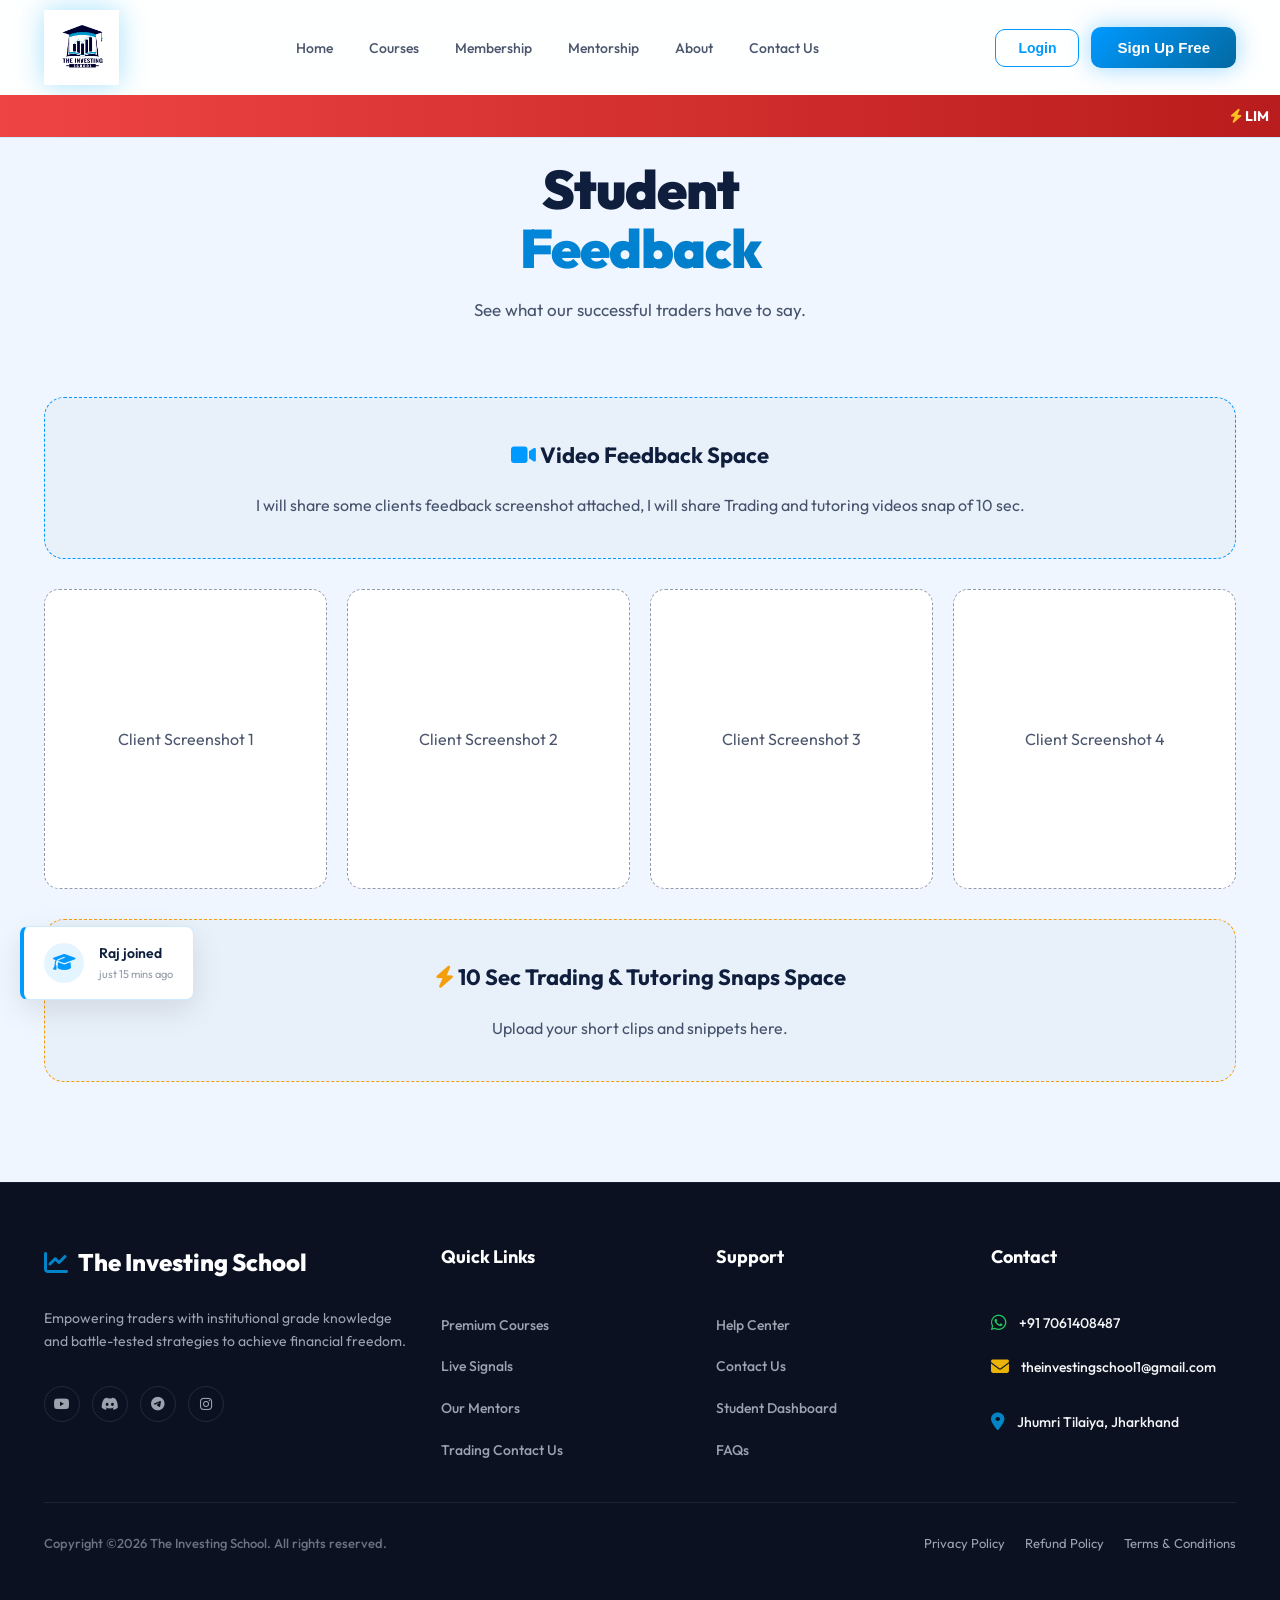
<file: blog.html>
﻿<!DOCTYPE html>
<html lang="en">
<head>
  <meta charset="UTF-8" />
  <meta name="viewport" content="width=device-width, initial-scale=1.0" />
  <title>Blog & Feedback - The Investing School</title>
  <meta name="description" content="Master the Stock Market with expert-led courses, live webinars and institutional trading strategies. SEBI Registered. Join 1000+ Students Today at The Investing School." />

  <!-- Google Fonts -->
  <link rel="preconnect" href="https://fonts.googleapis.com" />
  <link rel="preconnect" href="https://fonts.gstatic.com" crossorigin />
  <link href="https://fonts.googleapis.com/css2?family=Outfit:wght@400;500;600;700;800;900&display=swap" rel="stylesheet" />
  <!-- Font Awesome Icons -->
  <link rel="stylesheet" href="https://cdnjs.cloudflare.com/ajax/libs/font-awesome/6.7.1/css/all.min.css" />

  <style>
    /* ===== BLUE & WHITE PREMIUM COLOR PALETTE ===== */
    *, *::before, *::after { box-sizing: border-box; margin: 0; padding: 0; }

    :root {
      --bg:          #f0f6ff;
      --bg2:         #e8f0fa;
      --bg-card:     #ffffff;
      --blue:        #0099ff;
      --blue-l:      #0284c7;
      --blue-d:      #0369a1;
      --cyan:        #06b6d4;
      --gold:        #f59e0b;
      --white:       #ffffff;
      --w70:         rgba(15,30,60,0.75);
      --w40:         rgba(15,30,60,0.45);
      --w10:         rgba(0,100,200,0.07);
      --border:      rgba(0,153,255,0.2);
      --font:        'Outfit', sans-serif;
      --ease:        all 0.35s cubic-bezier(0.4, 0, 0.2, 1);
      
      --text-main:   #0f1e3c;
      --nav-bg:      rgba(255,255,255,0.92);
    }
    
        [data-theme="dark"] {
      /* Invert logo in dark mode */

      --bg:          #0a0f1d;
      --bg2:         #111827;
      --bg-card:     #1a2335;
      --white:       #0a0f1d;
      --w70:         rgba(255,255,255,0.85);
      --w40:         rgba(255,255,255,0.55);
      --w10:         rgba(255,255,255,0.1);
      --border:      rgba(255,255,255,0.15);
      --text-main:   #f8fafc;
      --nav-bg:      rgba(10,15,29,0.92);
      
      /* Make blues brighter in dark mode for visibility */
      --blue:        #38bdf8;
      --blue-l:      #7dd3fc;
      --blue-d:      #0ea5e9;
    }
    [data-theme="dark"] .logo img { filter: brightness(0) invert(1); }
    html  { scroll-behavior: smooth; }
    html, body { overflow-x: hidden; max-width: 100%; }
    section { overflow-x: hidden; width: 100%; }
    html, body { overflow-x: hidden; width: 100%; position: relative; }
    body  { font-family: var(--font); background: var(--bg); color: var(--text-main); overflow-x: hidden; line-height: 1.6; }
    a     { text-decoration: none; color: inherit; }
    img   { max-width: 100%; display: block; }

    .container { max-width: 1240px; margin: 0 auto; padding: 0 24px; }

    ::-webkit-scrollbar       { width: 6px; }
    ::-webkit-scrollbar-track { background: var(--bg); }
    ::-webkit-scrollbar-thumb { background: var(--blue); border-radius: 3px; }

    /* ===== BUTTONS ===== */
    .btn-green {
      display: inline-flex; align-items: center; justify-content: center; gap: 8px;
      padding: 12px 26px;
      background: linear-gradient(135deg, var(--blue), var(--blue-d));
      border-radius: 10px; font-size: 15px; font-weight: 700; color: #fff;
      box-shadow: 0 0 25px rgba(0,153,255,0.4);
      transition: var(--ease); position: relative; overflow: hidden; border: none; cursor: pointer;
    }
    .btn-green::before {
      content: ''; position: absolute; top: 0; left: -100%;
      width: 100%; height: 100%;
      background: linear-gradient(90deg, transparent, rgba(255,255,255,0.25), transparent);
      transition: left 0.5s;
    }
    .btn-green:hover::before { left: 100%; }
    .btn-green:hover { transform: translateY(-2px); box-shadow: 0 10px 35px rgba(0,153,255,0.6); }

    .btn-outline {
      padding: 10px 22px;
      border: 1.5px solid var(--blue); border-radius: 10px;
      font-size: 14px; font-weight: 600; color: var(--blue);
      transition: var(--ease); background: transparent; cursor: pointer;
    }
    .btn-outline:hover { border-color: var(--blue-d); color: #fff; background: var(--blue); }

    /* ===== NAVBAR ===== */
    header {
      position: fixed; top: 0; left: 0; right: 0; z-index: 1000;
      background: var(--nav-bg);
      backdrop-filter: blur(20px); -webkit-backdrop-filter: blur(20px);
      border-bottom: 1px solid var(--border);
      transition: var(--ease);
    }
    .navbar {
      display: flex; align-items: center; justify-content: space-between;
      padding: 10px 0; gap: 24px;
    }
    .logo {
      display: flex; align-items: center; gap: 12px;
    }
    .logo img { height: 75px; width: auto; object-fit: contain;
      filter: drop-shadow(0 0 14px rgba(56,189,248,0.45));
      transition: var(--ease);
    }
    .logo img:hover { transform: scale(1.03); }
    .logo-text-branding {
      font-size: 19px; font-weight: 900; letter-spacing: -0.5px;
      display: flex; flex-direction: column; line-height: 1.1;
    }
    .logo-text-branding .main-title { color: #fff; text-transform: capitalize; font-size: 16px; letter-spacing: 1px; }
    .logo-text-branding .sub-title { color: var(--blue-l); font-size: 11px; letter-spacing: 3px; font-weight: 700; text-transform: capitalize; }

    .nav-links { display: flex; align-items: center; gap: 4px; list-style: none; }
    .nav-links a {
      padding: 8px 16px; border-radius: 8px;
      font-size: 14px; font-weight: 500; color: var(--w70);
      transition: var(--ease);
    }
    .nav-links a:hover { color: var(--blue-l); background: var(--w10); }
    .nav-links a.active { color: var(--blue); font-weight: 600; }
    .nav-actions { display: flex; align-items: center; gap: 12px; }
    .hamburger  { display: none; flex-direction: column; gap: 5px; cursor: pointer; padding: 4px; }
    .hamburger span { width: 30px; height: 4px; background: var(--text-main); border-radius: 4px; transition: var(--ease); }

    .mob-nav {
      display: none; position: fixed;
      top: 69px; left: 0; right: 0;
      background: var(--nav-bg); backdrop-filter: blur(20px);
      border-bottom: 1px solid var(--border);
      padding: 16px 24px; z-index: 999; flex-direction: column; gap: 6px;
    }
    .mob-nav.open { display: flex; }
    .mob-nav a {
      display: block; padding: 11px 14px; border-radius: 10px;
      font-size: 15px; font-weight: 500; color: var(--w70); transition: var(--ease);
    }
    .mob-nav a:hover { color: var(--blue-l); background: var(--w10); }

    /* ============================================================ */
    /* ===   DIV 1: HERO / BANNER SECTION                        === */
    /* ============================================================ */
    #hero-section {
      position: relative; min-height: 100vh;
      display: flex; flex-direction: column; overflow: hidden;
      background: var(--bg); padding-top: 85px;
    }
    .grid-bg {
      position: absolute; inset: 0; z-index: 0;
      background-image:
        linear-gradient(rgba(0,153,255,0.07) 1px, transparent 1px),
        linear-gradient(90deg, rgba(0,153,255,0.07) 1px, transparent 1px);
      background-size: 60px 60px;
    }
    .orb { position: absolute; border-radius: 50%; z-index: 0; }
    .orb-1 { top: -15%; right: -8%; width: 700px; height: 700px;
      background: radial-gradient(circle, rgba(0,153,255,0.12) 0%, transparent 70%);
      animation: pulse 6s ease-in-out infinite; }
    .orb-2 { bottom: -20%; left: -10%; width: 500px; height: 500px;
      background: radial-gradient(circle, rgba(56,189,248,0.08) 0%, transparent 70%);
      animation: pulse 8s ease-in-out infinite reverse; }
    @keyframes pulse { 0%,100%{transform:scale(1);opacity:1;} 50%{transform:scale(1.1);opacity:0.7;} }

    .hero-body {
      position: relative; z-index: 1; flex: 1;
      display: flex; align-items: flex-start; padding: 30px 0 20px;
    }
    .hero-grid {
      display: grid; grid-template-columns: 1fr 1fr;
      gap: 60px; align-items: flex-start; width: 100%;
    }
    .hero-left { display: flex; flex-direction: column; gap: 26px; padding-top: 20px; }

    .sebi-badge {
      display: inline-flex; align-items: center; gap: 8px;
      background: rgba(56,189,248,0.12); border: 1px solid rgba(56,189,248,0.35);
      border-radius: 50px; padding: 6px 16px;
      font-size: 13px; font-weight: 600; color: var(--blue-l); width: fit-content;
      animation: fadeUp 0.6s ease both;
    }

    .hero-h1 {
      font-size: clamp(36px, 5vw, 62px); font-weight: 900;
      line-height: 1.08; letter-spacing: -1.5px; color: var(--text-main);
      animation: fadeUp 0.7s ease 0.1s both;
    }
    .hero-h1 .cycle-wrap {
      display: inline-block; overflow: hidden; vertical-align: top; height: 1.15em;
    }
    #cycle-word {
      display: block; transition: all 0.4s ease;
      background: linear-gradient(135deg, var(--blue), var(--blue-d));
      -webkit-background-clip: text; -webkit-text-fill-color: transparent; background-clip: text;
    }

    .hero-desc {
      font-size: 19px; color: var(--w70); line-height: 1.75; max-width: 650px;
      margin-top: 35px;
      animation: fadeUp 0.7s ease 0.2s both;
    }

    .hero-checks { display: flex; flex-direction: column; gap: 12px; animation: fadeUp 0.7s ease 0.3s both; }
    .hck { display: flex; align-items: center; gap: 10px; font-size: 15px; font-weight: 500; color: var(--w70); }
    .hck-dot {
      width: 22px; height: 22px; border-radius: 50%; flex-shrink: 0;
      background: rgba(56,189,248,0.18); display: flex; align-items: center; justify-content: center;
      color: var(--blue-l); font-size: 11px;
    }

    .hero-cta { display: flex; align-items: center; gap: 16px; flex-wrap: wrap; animation: fadeUp 0.7s ease 0.4s both; }
    .btn-ghost {
      padding: 14px 24px; border: 1.5px solid var(--blue);
      border-radius: 10px; font-size: 15px; font-weight: 600; color: var(--blue);
      display: flex; align-items: center; gap: 8px; transition: var(--ease); background: transparent;
    }
    .btn-ghost:hover { border-color: var(--blue-d); color: #fff; background: var(--blue); }
    .play-btn {
      width: 30px; height: 30px; border-radius: 50%;
      background: rgba(0,153,255,0.15); display: flex; align-items: center; justify-content: center; font-size: 12px; color: var(--blue);
    }
    .btn-ghost:hover .play-btn { background: rgba(255,255,255,0.25); color: #fff; }

    .hero-stats { justify-content: center; 
      display: flex; gap: 32px; padding-top: 8px;
      border-top: 1px solid var(--border); animation: fadeUp 0.7s ease 0.5s both;
    }
    .stat { display: flex; flex-direction: column; gap: 2px; }
    .stat-n {
      font-size: 26px; font-weight: 800;
      background: linear-gradient(135deg, var(--blue), var(--blue-d));
      -webkit-background-clip: text; -webkit-text-fill-color: transparent; background-clip: text;
    }
    .stat-l { font-size: 13px; color: var(--w40); font-weight: 500; }

    /* ===== PREMIUM PHONE SHOWCASE ===== */
    .hero-right {
      position: relative; display: flex;
      justify-content: center; align-items: center;
      animation: fadeRight 0.8s ease 0.2s both;
    }
    .phone-showcase {
      position: relative; width: 100%;
      display: flex; justify-content: center; align-items: center;
      min-height: 560px;
      padding-top: 0;
    }

    /* Blue aura blob behind the phone */
    .phone-showcase::before {
      content: '';
      position: absolute;
      width: 460px; height: 460px;
      border-radius: 50%;
      background: radial-gradient(circle,
        rgba(0,153,255,0.22) 0%,
        rgba(0,153,255,0.10) 40%,
        transparent 70%);
      top: 50%; left: 50%;
      transform: translate(-50%, -50%);
      filter: blur(24px);
      z-index: 0;
      animation: auraBreath 4s ease-in-out infinite;
    }
    @keyframes auraBreath {
      0%,100% { transform: translate(-50%,-50%) scale(1);   opacity: 0.9; }
      50%      { transform: translate(-50%,-50%) scale(1.12); opacity: 0.6; }
    }

    .pedestal-img-container {
      position: relative;
      z-index: 1;
      display: flex;
      flex-direction: column;
      align-items: center;
      animation: phoneFloat 5s ease-in-out infinite;
    }
    @keyframes phoneFloat {
      0%,100% { transform: translateY(0px);   }
      50%      { transform: translateY(-14px); }
    }

    /* The main phone image */
    .pedestal-img-container .phone-main {
      width: 360px;
      border-radius: 38px;
      box-shadow:
        0 28px 80px rgba(0,100,200,0.28),
        0 0  55px rgba(0,153,255,0.2),
        0 0 100px rgba(0,153,255,0.1);
      filter: drop-shadow(0 10px 40px rgba(0,120,255,0.3));
      display: block;
    }



    @keyframes floatPedestal { 0%,100%{transform:translateY(0);} 50%{transform:translateY(-10px);} }

    .float-card {
      position: absolute;
      background: rgba(255,255,255,0.97); border: 1px solid rgba(0,153,255,0.22);
      border-radius: 16px; padding: 12px 16px; backdrop-filter: blur(14px);
      box-shadow: 0 8px 30px rgba(0,100,200,0.14); z-index: 10; color: var(--text-main);
    }
    .fc-signal  { top: 80px;  left: -10px;  animation: floatC 5s ease-in-out infinite; min-width: 185px; }
    .fc-achieve { bottom: 120px; right: -10px; animation: floatC 6s ease-in-out infinite 1.5s; display: flex; align-items: center; gap: 10px; min-width: 165px; }
    @keyframes floatC { 0%,100%{transform:translateY(0);} 50%{transform:translateY(-8px);} }

    /* Red pulsing LIVE dot */
    .live-dot {
      display: inline-flex; align-items: center; gap: 5px;
      font-size: 10px; font-weight: 800; color: #ef4444;
      letter-spacing: 0.5px; text-transform: capitalize;
    }
    .live-dot::before {
      content: '';
      width: 7px; height: 7px; border-radius: 50%;
      background: #ef4444;
      display: inline-block;
      animation: livePulse 1.4s ease-in-out infinite;
    }
    @keyframes livePulse {
      0%,100% { opacity: 1; transform: scale(1); box-shadow: 0 0 0 0 rgba(239,68,68,0.5); }
      50%     { opacity: 0.7; transform: scale(1.25); box-shadow: 0 0 0 4px rgba(239,68,68,0); }
    }

    .fc-label { font-size: 11px; color: var(--w40); text-transform: capitalize; letter-spacing: 1px; font-weight: 600; margin-bottom: 4px; }
    .fc-header { display: flex; justify-content: space-between; align-items: center; margin-bottom: 6px; }
    .fc-stock { font-size: 16px; font-weight: 800; color: var(--text-main); }
    .fc-price { font-size: 12px; color: var(--w40); margin-top: 2px; }
    .fc-gain  { font-size: 20px; font-weight: 900; color: var(--blue); margin-top: 4px; }
    .ach-icon { width: 36px; height: 36px; background: linear-gradient(135deg, var(--blue), var(--blue-d)); border-radius: 8px; display: flex; align-items: center; justify-content: center; font-size: 16px; flex-shrink: 0; }
    .ach-title { font-size: 13px; font-weight: 700; color: var(--text-main); }
    .ach-sub   { font-size: 11px; color: var(--w40); }

    .ticker-wrap { overflow: hidden; background: rgba(0,153,255,0.06); border-top: 1px solid var(--border); border-bottom: 1px solid var(--border); margin-top: 60px; padding: 26px 0; display: flex; align-items: center; justify-content: center; min-height: 80px; }
    .ticker-track { display: flex; gap: 48px; animation: tickMove 28s linear infinite; width: max-content; }
    .ticker-track:hover { animation-play-state: paused; }
    @keyframes tickMove { from{transform:translateX(0);} to{transform:translateX(-50%);} }
    .tick { display: flex; align-items: center; gap: 8px; /* white-space: nowrap removed */ font-size: 16px; font-weight: 600; }
    .tick .sym  { color: var(--w70); }
    .tick .prc  { color: var(--text-main); }
    .tick .up   { color: var(--blue); }
    .tick .down { color: #ef4444; }

    /* ============================================================ */
    /* ===   DIV 2: INSTITUTIONAL MOVES SECTION                  === */
    /* ============================================================ */
    #features-section {
      position: relative; background: var(--bg2);
      overflow: hidden; padding: 100px 0 80px;
    }
    .feat-grid-bg {
      position: absolute; inset: 0; z-index: 0;
      background-image:
        linear-gradient(rgba(56,189,248,0.03) 1px, transparent 1px),
        linear-gradient(90deg, rgba(56,189,248,0.03) 1px, transparent 1px);
      background-size: 80px 80px;
    }
    .feat-glow {
      position: absolute; top: -30%; left: 50%; transform: translateX(-50%);
      width: 900px; height: 400px;
      background: radial-gradient(ellipse, rgba(0,153,255,0.1) 0%, transparent 70%);
      z-index: 0;
    }

    .sec-head { text-align: center; margin-bottom: 72px; position: relative; z-index: 1; }
    .eyebrow {
      display: inline-flex; align-items: center; gap: 8px;
      background: rgba(56,189,248,0.12); border: 1px solid rgba(56,189,248,0.3);
      border-radius: 50px; padding: 6px 18px;
      font-size: 13px; font-weight: 600; color: var(--blue); margin-bottom: 20px; letter-spacing: 0.5px;
    }
    .sec-h2 { text-transform: capitalize; font-size: clamp(30px, 5vw, 54px); font-weight: 900; line-height: 1.1; letter-spacing: -1px; color: var(--text-main); }
    .sec-h2 .hl {
      background: linear-gradient(135deg, var(--blue), var(--blue-d));
      -webkit-background-clip: text; -webkit-text-fill-color: transparent; background-clip: text; display: block;
    }
    .sec-sub { font-size: 17px; color: var(--w70); max-width: 600px; margin: 16px auto 0; line-height: 1.75; }

    /* 3 TRIO CARDS */
    .app-trio-cards { display: grid; grid-template-columns: repeat(3,1fr); gap: 24px; margin-bottom: 60px; position: relative; z-index: 1; }
    .trio-card { background: var(--bg-card); border:1.5px solid var(--border); border-radius:22px; padding:32px 26px; box-shadow:0 4px 24px rgba(0,100,200,0.08); transition:var(--ease); position:relative; overflow:hidden; }
    .trio-card::before { content:""; position:absolute; top:0;left:0;right:0;height:3px; background:linear-gradient(90deg,transparent,var(--blue),transparent); opacity:0; transition:var(--ease); }
    .trio-card:hover { transform:translateY(-8px); box-shadow:0 20px 50px rgba(0,100,200,0.14); border-color:rgba(0,153,255,0.4); }
    .trio-card:hover::before { opacity:1; }
    .trio-card.trio-center { background:linear-gradient(160deg,#0284c7,#0369a1); border-color:transparent; color:#fff; transform:translateY(-10px); box-shadow:0 20px 55px rgba(0,100,200,0.3); }
    .trio-card.trio-center:hover { transform:translateY(-18px); }
    .trio-card.trio-center .trio-title { color:#fff; }
    .trio-card.trio-center .trio-desc  { color:rgba(255,255,255,0.85); }
    .trio-card.trio-center .trio-badge { color:rgba(255,255,255,0.9); border-color:rgba(255,255,255,0.25); background:rgba(255,255,255,0.15); }
    .trio-icon-wrap { position:relative; width:58px; height:58px; margin-bottom:20px; background:rgba(0,153,255,0.1); border-radius:16px; display:flex; align-items:center; justify-content:center; font-size:24px; color:var(--blue); }
    .trio-card.trio-center .trio-icon-wrap { background:rgba(255,255,255,0.2); color:#fff; }
    .trio-pulse { position:absolute; inset:-4px; border-radius:20px; border:2px solid rgba(0,153,255,0.4); animation:trioPulse 2.5s ease-in-out infinite; }
    .trio-card.trio-center .trio-pulse { border-color:rgba(255,255,255,0.4); }
    @keyframes trioPulse { 0%,100%{transform:scale(1);opacity:0.7;} 50%{transform:scale(1.14);opacity:0.15;} }
    .trio-title { font-size:19px; font-weight:800; color: var(--text-main); margin-bottom:10px; }
    .trio-desc  { font-size:14px; color:var(--w70); line-height:1.65; margin-bottom:16px; }
    .trio-badge { display:inline-flex; align-items:center; gap:6px; font-size:12px; font-weight:700; color:var(--blue); background:rgba(0,153,255,0.08); border:1px solid rgba(0,153,255,0.2); padding:5px 12px; border-radius:20px; }
    /* APP SHOWCASE */
    .app-showcase-wrap { display:grid; grid-template-columns:1fr 1fr; gap:70px; align-items:center; background: var(--bg-card); border-radius:28px; padding:60px; margin-bottom:60px; border:1.5px solid var(--border); box-shadow:0 8px 40px rgba(0,100,200,0.08); position:relative; z-index:1; overflow:hidden; }
    .app-showcase-wrap::before { content:""; position:absolute; top:-60px; right:-60px; width:280px; height:280px; border-radius:50%; background:radial-gradient(circle,rgba(0,153,255,0.07),transparent 70%); pointer-events:none; }
    .app-showcase-left { display:flex; justify-content:center; }
    .app-phone-frame { position:relative; display:inline-block; animation:appPhoneFloat 5s ease-in-out infinite; }
    @keyframes appPhoneFloat { 0%,100%{transform:translateY(0);} 50%{transform:translateY(-12px);} }
    .app-phone-img { width:270px; border-radius:30px; box-shadow:0 24px 70px rgba(0,100,200,0.2),0 0 35px rgba(0,153,255,0.12); mix-blend-mode:multiply; display:block; }
    .app-phone-glow { position:absolute; bottom:-18px; left:50%; transform:translateX(-50%); width:65%; height:26px; background:radial-gradient(ellipse 80% 60% at 50% 100%,rgba(0,153,255,0.38),transparent 80%); filter:blur(8px); border-radius:50%; }
    .app-showcase-h3 { font-size:clamp(26px,3.5vw,40px); font-weight:900; color: var(--text-main); line-height:1.15; letter-spacing:-0.8px; margin-bottom:14px; }
    .app-showcase-h3 span { background:linear-gradient(135deg,var(--blue),var(--blue-d)); -webkit-background-clip:text; -webkit-text-fill-color:transparent; background-clip:text; }
    .app-showcase-p { font-size:16px; color:var(--w70); line-height:1.75; margin-bottom:24px; }
    .app-feature-list { list-style:none; display:flex; flex-direction:column; gap:12px; margin-bottom:32px; }
    .app-feature-list li { display:flex; align-items:center; gap:10px; font-size:15px; font-weight:500; color: var(--text-main); }
    .app-feature-list li i { color:var(--blue); font-size:15px; flex-shrink:0; }
    /* BECOME A MEMBER BUTTON */
    .btn-become-member { display:inline-flex; align-items:center; gap:12px; padding:16px 34px; background:linear-gradient(135deg,var(--blue),var(--blue-d)); color:#fff; font-size:16px; font-weight:800; border-radius:14px; position:relative; overflow:hidden; box-shadow:0 8px 30px rgba(0,153,255,0.4); transition:var(--ease); text-decoration:none; letter-spacing:0.3px; }
    .btn-become-member:hover { transform:translateY(-3px); box-shadow:0 16px 44px rgba(0,153,255,0.55); }
    .bm-shine { position:absolute; top:0; left:-100%; width:60%; height:100%; background:linear-gradient(90deg,transparent,rgba(255,255,255,0.3),transparent); animation:bmShine 2.4s ease-in-out infinite; }
    @keyframes bmShine { 0%{left:-100%;} 60%,100%{left:160%;} }
    .bm-arrow { transition:transform 0.3s ease; }
    .btn-become-member:hover .bm-arrow { transform:translateX(5px); }

    .cards-grid { display: grid; grid-template-columns: repeat(3,1fr); gap: 24px; position: relative; z-index: 1; margin-bottom: 60px; }
    .fcard {
      background: var(--bg-card); border: 1px solid var(--border);
      border-radius: 20px; padding: 45px 35px; min-height: 220px; transition: var(--ease); position: relative; overflow: hidden; cursor: default;
      box-shadow: 0 4px 20px rgba(0,100,200,0.08);
    }
    .fcard::before { content:''; position:absolute; top:0;left:0;right:0;height:2px; background:linear-gradient(90deg,transparent,var(--blue),transparent); opacity:0; transition:var(--ease); }
    .fcard::after  { content:''; position:absolute; inset:0; background:radial-gradient(circle at top left,rgba(0,153,255,0.05),transparent 60%); opacity:0; transition:var(--ease); }
    .fcard:hover { border-color:rgba(0,153,255,0.4); transform:translateY(-6px); box-shadow:0 20px 60px rgba(0,100,200,0.15),0 0 30px rgba(0,153,255,0.1); }
    .fcard:hover::before,.fcard:hover::after { opacity:1; }

    
    #premium-courses-section .fcard {
      padding: 60px 40px;
      min-height: 280px;
    }
    .fcard.wide { grid-column: span 2; display: grid; grid-template-columns: 1fr 1fr; gap: 24px; align-items: center; }

    .f-icon { width:56px;height:56px; background:rgba(56,189,248,0.12); border:1px solid rgba(56,189,248,0.25); border-radius:14px; display:flex;align-items:center;justify-content:center; font-size:22px;color:var(--blue-l); margin-bottom:20px; transition:var(--ease); }
    .fcard:hover .f-icon { background:rgba(56,189,248,0.22); box-shadow:0 0 20px rgba(0,153,255,0.35); }
    .f-title { font-size:22px; font-weight:700; margin-bottom:10px; }
    .f-desc  { font-size:16px; color:var(--w70); line-height:1.65; }
    .f-tag   { display:inline-block; margin-top:16px; padding:4px 12px; background:rgba(56,189,248,0.1); border-radius:20px; font-size:12px; font-weight:600; color:var(--blue-l); }

    .bar-visual { background:rgba(56,189,248,0.04); border:1px solid rgba(56,189,248,0.12); border-radius:16px; padding:20px; }
    .bar-row { display:flex; align-items:center; justify-content:space-between; padding:8px 0; border-bottom:1px solid rgba(255,255,255,0.04); }
    .bar-row:last-child { border-bottom:none; }
    .bar-name { font-size:13px; font-weight:700; min-width:80px; }
    .bar-wrap { flex:1; margin:0 12px; }
    .bar-bg   { height:4px; border-radius:2px; background:rgba(56,189,248,0.15); position:relative; overflow:hidden; }
    .bar-fill { position:absolute; left:0;top:0;bottom:0; background:linear-gradient(90deg,var(--blue-d),var(--blue-l)); border-radius:2px; animation:bFill 2s ease-out forwards; }
    @keyframes bFill { from{width:0;} }
    .bar-pct  { font-size:13px; font-weight:700; color:var(--blue-l); }

    .stats-banner { display:grid; grid-template-columns:repeat(4,1fr); gap:1px; background:var(--border); border:1px solid var(--border); border-radius:20px; overflow:hidden; position:relative; z-index:1; box-shadow:0 4px 24px rgba(0,100,200,0.1); }
    .sc { background:var(--bg-card); padding:32px; text-align:center; transition:var(--ease); position:relative; overflow:hidden; }
    .sc::before { content:''; position:absolute;inset:0; background:radial-gradient(circle at 50% 0%,rgba(0,153,255,0.06),transparent 70%); opacity:0; transition:var(--ease); }
    .sc:hover::before { opacity:1; }
    .sc-n { font-size:42px; font-weight:900; line-height:1; background:linear-gradient(135deg,var(--blue),var(--blue-d)); -webkit-background-clip:text;-webkit-text-fill-color:transparent;background-clip:text; display:block; margin-bottom:8px; }
    .sc-l { font-size:14px; color:var(--w70); font-weight:500; }
    .sc-s { font-size:12px; color:var(--w40); margin-top:4px; }

    /* ============================================================ */
    /* ===   DIV 3: MEMBERSHIP PLANS SECTION                      === */
    /* ============================================================ */
    #membership-section {
      position: relative; background: var(--bg);
      overflow: hidden; padding: 110px 0 100px;
    }
    .mem-glow-bg {
      position: absolute; top: 20%; left: 50%; transform: translateX(-50%);
      width: 800px; height: 500px;
      background: radial-gradient(ellipse, rgba(0,153,255,0.14) 0%, transparent 70%);
      z-index: 0;
    }

    .mem-title { font-size: clamp(38px, 6vw, 64px); font-weight: 900; text-align: center; letter-spacing: -1.5px; color: var(--text-main); }
    .mem-title span {
      background: linear-gradient(135deg, var(--blue), var(--blue-d));
      -webkit-background-clip: text; -webkit-text-fill-color: transparent; background-clip: text;
    }
    .mem-sub {
      text-align: center; max-width: 680px; margin: 16px auto 40px;
      font-size: 17px; color: var(--w70); line-height: 1.75;
    }

    /* 3D Membership Cards Visual Graphic */
    .mem-cards-graphic {
      position: relative; width: 100%; max-width: 480px; height: 260px;
      margin: 0 auto 60px; display: flex; justify-content: center; align-items: center;
      position: relative; z-index: 1;
    }
    
    .gold-vip-card {
      width: 320px; height: 190px; border-radius: 18px;
      background: linear-gradient(135deg, #1a6fcf 0%, #0284c7 100%);
      border: 1.5px solid rgba(56,189,248,0.5);
      box-shadow: 0 25px 60px rgba(0,100,200,0.3), 0 0 35px rgba(0,153,255,0.25);
      padding: 20px; position: absolute; display: flex; flex-direction: column; justify-content: space-between;
      transition: var(--ease);
    }
    
    .gold-vip-card.card-back {
      transform: translateY(-25px) translateX(-20px) rotate(-6deg) scale(0.92);
      opacity: 0.7; z-index: 1; border-color: rgba(56,189,248,0.3);
    }

    .gold-vip-card.card-front {
      transform: translateY(10px) rotate(4deg) scale(1);
      z-index: 2; animation: floatCard 5s ease-in-out infinite;
    }

    .card-chip {
      width: 42px; height: 30px;
      background: linear-gradient(135deg, #38bdf8, #0284c7);
      border-radius: 6px; position: relative; overflow: hidden; display: flex; align-items: center; justify-content: center;
    }
    .card-chip::after { content: '📡'; font-size: 14px; opacity: 0.85; }
    
    .card-brand { display: flex; align-items: center; justify-content: space-between; }
    .card-name-text { font-size: 13px; font-weight: 900; letter-spacing: 2px; color: var(--blue-l); text-transform: capitalize; }
    .card-logo-sw { font-size: 16px; font-weight: 900; color: #fff; text-transform: capitalize; }
    .card-candlesticks-art {
      font-size: 32px; opacity: 0.25; color: var(--blue-l); position: absolute; right: 20px; bottom: 20px;
    }

    /* Pricing Cards Grid */
    .plans-grid {
      display: grid; grid-template-columns: repeat(3, 1fr); gap: 30px;
      position: relative; z-index: 2; align-items: stretch;
    }

    .plan-card {
      background: var(--bg-card); border: 1.5px solid var(--border);
      border-radius: 24px; padding: 36px 30px;
      display: flex; flex-direction: column; justify-content: space-between;
      transition: var(--ease); position: relative; overflow: hidden;
      box-shadow: 0 4px 20px rgba(0,100,200,0.08);
    }
    .plan-card:hover {
      border-color: rgba(0,153,255,0.5); transform: translateY(-8px);
      box-shadow: 0 20px 60px rgba(0,100,200,0.15), 0 0 30px rgba(0,153,255,0.12);
    }

    .plan-card.popular {
      background: linear-gradient(180deg, #0284c7 0%, #0369a1 100%);
      border-color: var(--blue);
      box-shadow: 0 0 45px rgba(0,153,255,0.3);
      transform: scale(1.03); color: #fff;
    }
    .plan-card.popular:hover {
      transform: scale(1.03) translateY(-8px);
      box-shadow: 0 20px 70px rgba(0,100,200,0.35), 0 0 55px rgba(0,153,255,0.3);
    }

    .pop-badge {
      position: absolute; top: 16px; right: 16px;
      background: linear-gradient(135deg, var(--blue), var(--blue-d));
      color: #fff; font-size: 11px; font-weight: 800; text-transform: capitalize;
      padding: 4px 14px; border-radius: 50px; letter-spacing: 0.5px;
    }

    .plan-name { font-size: 22px; font-weight: 800; margin-bottom: 8px; color: var(--text-main); }
    .plan-card.popular .plan-name { color: #fff; }
    .plan-tag  { font-size: 13px; color: var(--w40); margin-bottom: 20px; }

    .plan-price-box { margin-bottom: 24px; padding-bottom: 24px; border-bottom: 1px solid rgba(0,100,200,0.1); }
    .plan-card.popular .plan-price-box { border-bottom-color: rgba(255,255,255,0.2); }
    .p-amount { font-size: 42px; font-weight: 900; color: var(--text-main); }
    .plan-card.popular .p-amount { color: #fff; }
    .p-amount span { font-size: 15px; color: var(--w40); font-weight: 500; }
    .p-savings { font-size: 12px; color: var(--blue); font-weight: 700; margin-top: 4px; }
    .plan-card.popular .p-savings { color: #bfedff; }

    .plan-features-list { display: flex; flex-direction: column; gap: 14px; margin-bottom: 32px; list-style: none; }
    .pf-item { display: flex; align-items: flex-start; gap: 10px; font-size: 14px; color: var(--w70); }
    .pf-item i { color: var(--blue-l); font-size: 13px; margin-top: 3px; flex-shrink: 0; }
    .pf-item.disabled { color: var(--w40); }
    .pf-item.disabled i { color: var(--w40); }

    /* ============================================================ */
    /* ===   DIV 4: BLOG SECTION                                 === */
    /* ============================================================ */
    #blog-section {
      position: relative; background: var(--bg2);
      padding: 100px 0; border-top: 1px solid var(--border);
    }
    .blog-grid {
      display: grid; grid-template-columns: repeat(3, 1fr); gap: 28px;
      margin-top: 50px; position: relative; z-index: 1;
    }
    .blog-card {
      background: var(--bg-card); border: 1px solid var(--border);
      border-radius: 20px; overflow: hidden; transition: var(--ease);
      display: flex; flex-direction: column;
      box-shadow: 0 4px 16px rgba(0,100,200,0.08);
    }
    .blog-card:hover {
      border-color: var(--blue); transform: translateY(-6px);
      box-shadow: 0 20px 50px rgba(0,100,200,0.15), 0 0 30px rgba(0,153,255,0.12);
    }
    .blog-img-wrap {
      height: 180px; width: 100%; background: linear-gradient(135deg, #dbeafe, #bfdbfe);
      display: flex; align-items: center; justify-content: center;
      font-size: 48px; border-bottom: 1px solid var(--border); position: relative;
    }
    .blog-tag-badge {
      position: absolute; bottom: 12px; left: 14px;
      background: rgba(0,153,255,0.25); border: 1px solid rgba(56,189,248,0.4);
      color: var(--blue-l); font-size: 11px; font-weight: 700;
      padding: 4px 12px; border-radius: 20px;
    }
    .blog-body { padding: 24px; display: flex; flex-direction: column; flex: 1; gap: 12px; }
    .blog-meta { font-size: 12px; color: var(--w40); display: flex; gap: 12px; }
    .blog-title { font-size: 18px; font-weight: 800; color: #fff; line-height: 1.35; }
    .blog-excerpt { font-size: 14px; color: var(--w70); line-height: 1.6; }
    .blog-link { font-size: 14px; font-weight: 700; color: var(--blue-l); margin-top: auto; display: flex; align-items: center; gap: 6px; transition: var(--ease); }
    .blog-link:hover { color: #fff; transform: translateX(4px); }

    /* ============================================================ */
    /* ===   INTERACTIVE LOGIN / SIGNUP MODAL POPUP             === */
    /* ============================================================ */
    .auth-modal-overlay {
      position: fixed; inset: 0; z-index: 10000;
      background: rgba(4, 9, 18, 0.85);
      backdrop-filter: blur(16px); -webkit-backdrop-filter: blur(16px);
      display: flex; align-items: center; justify-content: center;
      padding: 20px; opacity: 0; pointer-events: none;
      transition: all 0.35s ease;
    }
    .auth-modal-overlay.active {
      opacity: 1; pointer-events: auto;
    }

    .auth-modal-card {
      width: 100%; max-width: 440px;
      background: var(--bg-card);
      border: 1.5px solid rgba(0,153,255,0.25);
      box-shadow: 0 30px 90px rgba(0,100,200,0.2), 0 0 50px rgba(0,153,255,0.1);
      border-radius: 24px; padding: 45px 35px; min-height: 220px;
      position: relative; transform: scale(0.9) translateY(20px);
      transition: all 0.35s cubic-bezier(0.34, 1.56, 0.64, 1);
    }
    .auth-modal-overlay.active .auth-modal-card {
      transform: scale(1) translateY(0);
    }

    .auth-modal-close {
      position: absolute; top: 20px; right: 20px;
      width: 32px; height: 32px; border-radius: 50%;
      background: rgba(0,0,0,0.06); border: none;
      color: #888; font-size: 16px; cursor: pointer;
      display: flex; align-items: center; justify-content: center;
      transition: var(--ease);
    }
    .auth-modal-close:hover { color: var(--text-main); background: rgba(0,0,0,0.12); }

    .auth-modal-header { text-align: center; margin-bottom: 24px; }
    .auth-modal-header img { height: 42px; margin: 0 auto 12px; }
    .auth-modal-title { font-size: 22px; font-weight: 800; color: var(--text-main); }
    .auth-modal-sub { font-size: 13px; color: #888; margin-top: 4px; }

    /* Modal Tabs */
    .auth-tabs {
      display: flex; background: rgba(0,100,200,0.07);
      border-radius: 12px; padding: 4px; margin-bottom: 24px;
    }
    .auth-tab-btn {
      flex: 1; padding: 10px; border: none; background: transparent;
      color: #555; font-weight: 700; font-size: 14px;
      border-radius: 9px; cursor: pointer; transition: var(--ease);
    }
    .auth-tab-btn.active {
      background: linear-gradient(135deg, var(--blue), var(--blue-d));
      color: #fff; box-shadow: 0 4px 15px rgba(0,153,255,0.3);
    }

    /* Modal Forms */
    .auth-form { display: none; flex-direction: column; gap: 16px; }
    .auth-form.active { display: flex; }

    .form-group { display: flex; flex-direction: column; gap: 6px; }
    .form-group label { font-size: 12px; font-weight: 600; color: #555; text-transform: capitalize; letter-spacing: 0.5px; }
    .form-control {
      width: 100%; padding: 12px 16px;
      background: var(--bg2);
      border: 1px solid rgba(0,153,255,0.2);
      border-radius: 10px; color: var(--text-main); font-size: 14px;
      font-family: inherit; transition: var(--ease); outline: none;
    }
    .form-control:focus {
      border-color: var(--blue);
      box-shadow: 0 0 15px rgba(0,153,255,0.15);
      background: var(--bg-card);
    }

    .form-options { display: flex; justify-content: space-between; align-items: center; font-size: 12px; color: var(--w40); }
    .form-options label { cursor: pointer; display: flex; align-items: center; gap: 6px; }
    .form-options a { color: var(--blue-l); font-weight: 600; }
    .form-options a:hover { text-decoration: underline; }

    .btn-submit-auth {
      width: 100%; padding: 14px; margin-top: 8px;
      background: linear-gradient(135deg, var(--blue), var(--blue-d));
      border: none; border-radius: 10px; color: #fff;
      font-size: 15px; font-weight: 800; cursor: pointer;
      box-shadow: 0 8px 25px rgba(0,153,255,0.4); transition: var(--ease);
    }
    .btn-submit-auth:hover { transform: translateY(-2px); box-shadow: 0 12px 35px rgba(0,153,255,0.6); }

    /* Toast Notification */
    #auth-toast {
      position: fixed; top: 20px; right: 20px; z-index: 10001;
      background: linear-gradient(135deg, #0284c7, #0099ff);
      color: #fff; padding: 14px 22px; border-radius: 12px;
      font-size: 14px; font-weight: 700; box-shadow: 0 10px 30px rgba(0,0,0,0.5);
      display: flex; align-items: center; gap: 10px;
      transform: translateY(-80px); opacity: 0; transition: all 0.4s ease;
    }
    #auth-toast.active { transform: translateY(0); opacity: 1; }

    /* ============================================================ */
    /* ===   SOCIAL PROOF ENROLLMENT POPUP (BOTTOM LEFT)          === */
    /* ============================================================ */
    #social-proof-popup {
      position: fixed; bottom: 30px; left: 30px; z-index: 9999;
      width: 380px; max-width: calc(100vw - 40px);
      background: var(--bg-card); color: var(--text-main);
      box-shadow: 0 16px 40px rgba(0,0,0,0.4);
      border-radius: 16px; padding: 16px 18px;
      display: flex; flex-direction: column; gap: 8px;
      font-family: Arial, sans-serif;
      animation: popupSlideIn 0.5s ease-out forwards;
      border: 1px solid rgba(0,0,0,0.08);
    }
    @keyframes popupSlideIn {
      from { transform: translateY(100px); opacity: 0; }
      to   { transform: translateY(0); opacity: 1; }
    }

    .sp-header { display: flex; justify-content: space-between; align-items: center; }
    .sp-close { background: none; border: none; font-size: 16px; color: #aaa; cursor: pointer; font-weight: bold; line-height: 1; }
    .sp-close:hover { color: #000; }
    .sp-body { display: flex; align-items: center; gap: 12px; }
    .sp-avatar {
      width: 44px; height: 44px; border-radius: 50%;
      background: #0088ff; color: #fff; font-weight: 800; font-size: 18px;
      display: flex; align-items: center; justify-content: center; flex-shrink: 0;
    }
    .sp-text { display: flex; flex-direction: column; }
    .sp-user { font-size: 13px; color: #666; font-weight: 400; }
    .sp-plan { font-size: 15px; font-weight: 800; color: var(--text-main); margin-top: 1px; }
    .sp-time { font-size: 11px; color: #888; margin-top: 2px; }
    
    .sp-progress-bar { width: 100%; height: 4px; background: #e5e7eb; border-radius: 2px; overflow: hidden; margin-top: 4px; }
    .sp-progress-fill { height: 100%; width: 0%; background: linear-gradient(90deg, #0099ff, #38bdf8); transition: width 6s linear; }

    /* ============================================================ */
    /* ===   FLOATING WHATSAPP CHAT BUTTON (BOTTOM RIGHT)        === */
    /* ============================================================ */
    #whatsapp-wrapper {
      position: fixed; bottom: 30px; right: 30px; z-index: 9999;
      display: flex; align-items: center; gap: 10px;
    }
    .wa-chat-pill {
      background: var(--bg-card); color: var(--text-main); font-size: 13px; font-weight: 700;
      padding: 8px 16px; border-radius: 50px; box-shadow: 0 8px 24px rgba(0,0,0,0.3);
      display: flex; align-items: center; gap: 8px; 
    }
    .wa-close-small { font-size: 12px; color: #888; cursor: pointer; margin-left: 4px; }
    .wa-btn {
      width: 56px; height: 56px; border-radius: 50%;
      background: #25d366; color: #fff; font-size: 28px;
      display: flex; align-items: center; justify-content: center;
      box-shadow: 0 10px 30px rgba(37,211,102,0.5);
      transition: var(--ease); animation: waPulse 2s infinite;
    }
    .wa-btn:hover { transform: scale(1.1); box-shadow: 0 14px 40px rgba(37,211,102,0.7); }
    @keyframes waPulse {
      0%,100% { transform: scale(1); }
      50%     { transform: scale(1.06); }
    }

    /* ===== DARK BLUE PREMIUM FOOTER ===== */
    .site-footer {
      background: #0b1121;
      border-top: 1px solid rgba(255,255,255,0.05);
      padding: 60px 0 0;
      color: #9ca3af;
      padding-bottom: 30px;
      
    }
    .footer-grid {
      display: grid;
      grid-template-columns: 1.5fr 1fr 1fr 1fr;
      gap: 30px;
      margin-bottom: 40px;
    }
    @media(max-width: 900px) {
      .footer-grid { grid-template-columns: 1fr 1fr; }
    }
    @media(max-width: 600px) {
      .footer-grid { grid-template-columns: 1fr; }
    }
    .footer-col {
      display: flex; flex-direction: column; gap: 10px;
    }
    .detail-item {
      font-size: 13px; line-height: 2;
    }
    .detail-label { color: #9ca3af; }
    .detail-val { color: #f3f4f6; font-weight: 500; }
    
    .footer-links { list-style: none; padding: 0; margin: 0; display: flex; flex-direction: column; gap: 16px; }
    .footer-links a {
      color: #9ca3af; font-size: 14px; font-weight: 500; transition: color 0.3s ease;
    }
    .footer-links a:hover { color: #fff; }
    
    .contact-item {
      display: flex; align-items: center; gap: 12px; margin-bottom: 12px; font-size: 14px; font-weight: 500;
    }
    .contact-item .text-white { color: #f3f4f6; }
    .icon-green { color: #22c55e; font-size: 18px; }
    .icon-yellow { color: #eab308; font-size: 18px; }
    
    .footer-bottom {
      border-top: 1px solid rgba(255,255,255,0.08);
      padding: 30px 0;
      display: flex;
      justify-content: space-between;
      align-items: center;
      flex-wrap: wrap;
      gap: 20px;
    }
    .footer-bottom .copyright {
      font-size: 13px; color: #6b7280; font-weight: 500;
    }
    .footer-social { display: flex; gap: 12px; }
    .footer-social a {
      width: 36px; height: 36px; border-radius: 50%;
      border: 1px solid rgba(255,255,255,0.1);
      display: flex; align-items: center; justify-content: center;
      color: #9ca3af; font-size: 14px; transition: all 0.3s ease;
    }
    .footer-social a:hover {
      border-color: rgba(255,255,255,0.3); color: #fff; background: rgba(255,255,255,0.05);
    }

    /* ===== REVEAL ANIMATIONS ===== */
    @keyframes fadeUp   { from{opacity:0;transform:translateY(30px);} to{opacity:1;transform:translateY(0);} }
    @keyframes fadeRight{ from{opacity:0;transform:translateX(40px);} to{opacity:1;transform:translateX(0);} }

    .reveal { opacity:0; transform:translateY(40px); transition:opacity 0.7s ease, transform 0.7s ease; }
    .reveal.visible { opacity:1; transform:translateY(0); }
    .d1{transition-delay:0.1s;} .d2{transition-delay:0.2s;} .d3{transition-delay:0.3s;} .d4{transition-delay:0.4s;}

    /* ===== RESPONSIVE ===== */

    @media(max-width:1024px){
      .bm-four-cols { grid-template-columns: 1fr !important; padding: 0 20px !important; gap: 20px !important; }
      .bm-divider { display: none !important; }
      .app-trio-cards { grid-template-columns: repeat(2, 1fr); }
      .app-showcase-wrap { grid-template-columns: 1fr; padding: 40px; text-align: center; }
      .app-feature-list li { justify-content: center; }
      .nav-links,.nav-actions{display:none;}
      .hamburger{display:flex;}
      .hero-grid{grid-template-columns:1fr; gap: 40px;} .hero-right{display:flex;}
      .cards-grid{grid-template-columns:repeat(2,1fr) !important;}
      .fcard.wide{grid-column:span 2;}
      .plans-grid, .blog-grid{grid-template-columns:1fr; max-width:450px; margin:0 auto;}
      .plan-card.popular{transform:none;}
      .plan-card.popular:hover{transform:translateY(-8px);}
    }
    @media(max-width:768px){
      .btn-hero, .btn-ghost, .bm-btn-primary, .bm-btn-ghost { padding: 12px 20px !important; font-size: 14px !important; width: 100%; justify-content: center; }
      .bm-cta-row, .hero-cta { flex-direction: column; width: 100%; }
      .container { max-width: 100vw !important; overflow-x: hidden !important; padding: 0 15px !important; }
      .hero-grid { display: flex !important; flex-direction: column !important; align-items: center !important; overflow-x: hidden !important; width: 100% !important; }
      .hero-left, .hero-right { width: 100% !important; max-width: 100vw !important; box-sizing: border-box !important; }
      .hero-h1 { font-size: 32px !important; }
      .hero-desc { font-size: 16px !important; }
      .tick { font-size: 14px !important; white-space: normal !important; align-items: flex-start !important; }
      .tick i { margin-top: 4px; }
      .tradingview-widget-container { max-width: 100vw !important; width: 100% !important; overflow: hidden !important; }
      .app-trio-cards { grid-template-columns: 1fr; }
      .app-showcase-wrap { padding: 30px 20px; }
      .app-showcase-h3 { font-size: 28px; }
      .hero-h1 {font-size:36px;}
      .cards-grid{grid-template-columns:1fr !important;}
      .fcard.wide{grid-column:span 1;}
      .stats-banner{grid-template-columns:1fr 1fr; gap: 20px;}
      .hero-stats{flex-wrap: wrap; gap: 20px; justify-content: flex-start;}
      .sc-n{font-size:32px;} .sc{padding:22px 16px;}
      #social-proof-popup{left:20px; bottom:90px;}
      .bm-grid{grid-template-columns:1fr; gap:30px;}
      .bm-heading{font-size: 32px;}
      .fc-signal, .fc-achieve { display: none !important; } /* Hide floating elements on mobile to prevent overflow */
      .phone-showcase::before { width: 350px; height: 350px; }
      .orb-1, .orb-2 { display: none; } #become-member-section::before, #become-member-section::after { display: none; } /* Remove heavy background orbs on mobile */
    }
    @media(max-width:480px){
      .hero-h1 {font-size:28px;}
      .stats-banner{grid-template-columns:1fr;}
      .hero-stats{gap: 15px; justify-content: flex-start;}
      .sc{padding:15px;}
      .bm-heading{font-size: 26px;}
      .ph-card{min-width:100%;}
      .phone-showcase { min-height: 400px; } .phone-showcase::before { width: 250px; height: 250px; }
      .tradingview-widget-container { height: 160px !important; }
      .hero-grid { gap: 20px; }
      .hero-left { gap: 15px; }
      .footer-grid { padding-top: 30px; }
    }
  
    /* ===== BECOME A MEMBER IMPACT SECTION ===== */
    #become-member-section {
      background: linear-gradient(135deg, #020f1f 0%, #0a1f3d 50%, #041428 100%);
      padding: 100px 0; overflow: hidden; position: relative;
    }
    #become-member-section::before {
      content:''; position:absolute; top:-100px; left:-100px;
      width:500px; height:500px; border-radius:50%;
      background:radial-gradient(circle,rgba(0,153,255,0.12),transparent 70%);
      pointer-events:none;
    }
    #become-member-section::after {
      content:''; position:absolute; bottom:-80px; right:-80px;
      width:400px; height:400px; border-radius:50%;
      background:radial-gradient(circle,rgba(56,189,248,0.1),transparent 70%);
      pointer-events:none;
    }
    .bm-section-inner {
      max-width:860px; margin:0 auto; padding:0 40px;
      display:flex; flex-direction:column;
      align-items:center; text-align:center;
      position:relative; z-index:1;
    }
    .bm-eyebrow {
      display:inline-flex; align-items:center; gap:8px;
      background:rgba(255,215,0,0.12); border:1px solid rgba(255,215,0,0.3);
      color:#fbbf24; border-radius:50px; padding:6px 18px;
      font-size:13px; font-weight:700; letter-spacing:0.5px; margin-bottom:20px;
    }
    .bm-heading {
      font-size:clamp(42px,6vw,78px); font-weight:900;
      color:#fff; line-height:1.05; letter-spacing:-2px; margin-bottom:20px;
    }
    .bm-hl {
      display:block;
      background:linear-gradient(135deg,#38bdf8,#0ea5e9,#22d3ee);
      -webkit-background-clip:text; -webkit-text-fill-color:transparent; background-clip:text;
    }
    .bm-subtext { font-size:18px; color:rgba(255,255,255,0.65); line-height:1.7; margin-bottom:36px; max-width:600px; }
    .bm-cta-row { display:flex; align-items:center; gap:16px; flex-wrap:wrap; margin-bottom:36px; }
    .bm-btn-primary {
      display:inline-flex; align-items:center; gap:10px;
      padding:18px 38px; font-size:17px; font-weight:800;
      background:linear-gradient(135deg,#0ea5e9,#0284c7);
      color:#fff; border-radius:14px; text-decoration:none;
      box-shadow:0 10px 40px rgba(14,165,233,0.45);
      position:relative; overflow:hidden; transition:all 0.3s ease;
    }
    .bm-btn-primary:hover { transform:translateY(-3px); box-shadow:0 18px 50px rgba(14,165,233,0.6); }
    .bm-btn-shine {
      position:absolute; top:0; left:-100%; width:60%; height:100%;
      background:linear-gradient(90deg,transparent,rgba(255,255,255,0.28),transparent);
      animation:bmShine2 2.2s ease-in-out infinite;
    }
    @keyframes bmShine2 { 0%{left:-100%;} 55%,100%{left:160%;} }
    .bm-btn-ghost { display:inline-flex; align-items:center; gap:8px; padding:16px 28px; font-size:16px; font-weight:600; color:var(--blue); border:1.5px solid var(--blue); border-radius:14px; text-decoration:none; transition:all 0.3s ease; }
    .bm-btn-ghost:hover { background:var(--blue); color:#fff; }
    .bm-trust-row { display:flex; gap:24px; flex-wrap:wrap; }
    .bm-trust-item { display:flex; align-items:center; gap:7px; font-size:13px; font-weight:600; color:rgba(255,255,255,0.5); }
    .bm-trust-item i { color:#38bdf8; }

    /* Phone side */
    .bm-image-block { display:flex; justify-content:center; align-items:center; }
    .bm-phone-wrap { position:relative; display:inline-block; animation:bmFloat 5s ease-in-out infinite; }
    @keyframes bmFloat { 0%,100%{transform:translateY(0);} 50%{transform:translateY(-16px);} }
    .bm-phone-img {
      width:320px; border-radius:32px; display:block;
      box-shadow:0 30px 80px rgba(0,0,0,0.5), 0 0 50px rgba(14,165,233,0.25);
      filter:drop-shadow(0 0 30px rgba(14,165,233,0.3));
      mix-blend-mode:lighten;
    }
    .bm-img-glow {
      position:absolute; bottom:-24px; left:50%; transform:translateX(-50%);
      width:75%; height:32px;
      background:radial-gradient(ellipse 80% 60% at 50% 100%,rgba(14,165,233,0.5),transparent 80%);
      filter:blur(10px); border-radius:50%;
    }
    .bm-float-tag {
      position:absolute; background:rgba(255,255,255,0.08);
      backdrop-filter:blur(12px); border:1px solid rgba(255,255,255,0.15);
      border-radius:12px; padding:9px 14px; font-size:12px;
      font-weight:700; color:#fff; display:flex; align-items:center; gap:7px;
      white-space:nowrap;
    }
    .bm-ft1 { top:30px; left:-30px; animation:bmTag1 4s ease-in-out infinite; }
    .bm-ft2 { bottom:60px; right:-30px; animation:bmTag2 5s ease-in-out infinite 1s; }
    @keyframes bmTag1 { 0%,100%{transform:translateY(0);} 50%{transform:translateY(-8px);} }
    @keyframes bmTag2 { 0%,100%{transform:translateY(0);} 50%{transform:translateY(8px);} }
  
    /* BM SECTION REDESIGN */
    #become-member-section { background: var(--bg2); padding:80px 0 70px; position:relative; overflow:hidden; }
    #become-member-section::before { content:''; position:absolute; top:-120px; left:50%; transform:translateX(-50%); width:700px; height:700px; border-radius:50%; background:radial-gradient(circle,rgba(0,153,255,0.07),transparent 65%); pointer-events:none; }

    .bm-top-heading { text-align:center; max-width:700px; margin:0 auto 60px; padding:0 20px; }
    .bm-pre-label { font-size:13px; font-weight:700; color:#0284c7; text-transform: capitalize; letter-spacing:2px; margin-bottom:12px; }
    .bm-heading { font-size:clamp(36px,5.5vw,68px); font-weight:900; color: var(--text-main); line-height:1.08; letter-spacing:-1.5px; margin-bottom:16px; }
    .bm-hl { display:block; background:linear-gradient(135deg,#38bdf8,#0ea5e9,#6366f1); -webkit-background-clip:text; -webkit-text-fill-color:transparent; background-clip:text; }
    .bm-subtext { font-size:17px; color:#4b6180; line-height:1.7; }

    /* 4 Column grid */
    .bm-four-cols { display:grid; grid-template-columns:1fr auto 1fr auto 1fr auto 1fr; align-items:start; max-width:1200px; margin:0 auto 60px; padding:0 40px; gap:0; }
    .bm-divider { width:1px; background:linear-gradient(to bottom,transparent,rgba(0,100,200,0.18),transparent); align-self:stretch; margin:0 10px; }
    .bm-col { padding:30px 28px; text-align:center; transition:var(--ease); }
    .bm-col:hover { background:rgba(0,120,255,0.05); border-radius:16px; }

    .bm-col-icon { width:64px; height:64px; border-radius:50%; display:flex; align-items:center; justify-content:center; margin:0 auto 22px; font-size:26px; position:relative; }
    .bm-col-icon::after { content:''; position:absolute; inset:-6px; border-radius:50%; opacity:0.25; animation:iconGlow 3s ease-in-out infinite; }
    @keyframes iconGlow { 0%,100%{transform:scale(1);opacity:0.25;} 50%{transform:scale(1.15);opacity:0.1;} }

    .bm-icon-purple { background:rgba(139,92,246,0.15); color:#a78bfa; }
    .bm-icon-purple::after { background:radial-gradient(circle,#8b5cf6,transparent 70%); }
    .bm-icon-blue   { background:rgba(14,165,233,0.15); color:#38bdf8; }
    .bm-icon-blue::after   { background:radial-gradient(circle,#0ea5e9,transparent 70%); }
    .bm-icon-green  { background:rgba(34,197,94,0.15);  color:#4ade80; }
    .bm-icon-green::after  { background:radial-gradient(circle,#22c55e,transparent 70%); }
    .bm-icon-orange { background:rgba(251,146,60,0.15); color:#fb923c; }
    .bm-icon-orange::after { background:radial-gradient(circle,#f97316,transparent 70%); }

    .bm-col-title { font-size:20px; font-weight:800; color: var(--text-main); line-height:1.3; margin-bottom:14px; }
    .bm-col-desc  { font-size:14px; color:#5a7a9a; line-height:1.7; }

    /* CTA row */
    .bm-cta-center { display:flex; justify-content:center; align-items:center; gap:16px; flex-wrap:wrap; margin-bottom:36px; }
    .bm-trust-row { display:flex; justify-content:center; gap:32px; flex-wrap:wrap; }
    .bm-trust-item { display:flex; align-items:center; gap:7px; font-size:13px; font-weight:600; color:#4b6180; }
    .bm-trust-item i { color:#38bdf8; }
  
    /* TOP FEATURES HEADING */
    .top-feat-head { text-align:center; padding:80px 20px 60px; }
    .top-feat-h2 { text-transform: capitalize;
      font-size: clamp(52px, 9vw, 110px);
      font-weight: 900;
      line-height: 1.0;
      letter-spacing: -3px;
      color: var(--text-main);
      margin-bottom: 20px;
    }
    .top-feat-hl {
      background: linear-gradient(135deg, #0ea5e9 0%, #0284c7 50%, #6366f1 100%);
      -webkit-background-clip: text;
      -webkit-text-fill-color: transparent;
      background-clip: text;
    }
    .top-feat-sub {
      font-size: 18px;
      color: #4b6180;
      max-width: 560px;
      margin: 0 auto;
      line-height: 1.7;
    }
  [data-theme="dark"] .hck-dot { background: rgba(255,255,255,0.1); color: var(--blue); }
    [data-theme="dark"] .logo img { filter: brightness(0) invert(1); }
  
/* THEME SWITCH SLIDER */
.theme-switch {
  position: relative;
  display: inline-block;
  width: 44px;
  height: 24px;
  margin-right: 10px;
}
.theme-switch input {
  opacity: 0;
  width: 0;
  height: 0;
}
.slider-round {
  position: absolute;
  cursor: pointer;
  top: 0; left: 0; right: 0; bottom: 0;
  background-color: #e2e8f0;
  transition: .4s;
  border-radius: 34px;
  display: flex;
  align-items: center;
  justify-content: space-between;
  padding: 0 6px;
  border: 1px solid var(--border);
}
.slider-round:before {
  position: absolute;
  content: "";
  height: 20px;
  width: 20px;
  left: 3px;
  bottom: 3px;
  background-color: white;
  transition: .4s;
  border-radius: 50%;
  z-index: 2;
  box-shadow: 0 2px 5px rgba(0,0,0,0.2);
}
input:checked + .slider-round {
  background-color: var(--text-main);
  border-color: #1e293b;
}
input:checked + .slider-round:before {
  transform: translateX(20px);
  background-color: #0099ff;
}
.slider-round i {
  font-size: 12px;
  z-index: 1;
}
.icon-sun { color: #f59e0b; }
.icon-moon { color: #94a3b8; }
</style>
  <link rel="stylesheet" href="css/extras.css" />
</head>
<body>

<!-- ===== HEADER ===== -->
<header id="main-header">
  <div class="container">
    <nav class="navbar">
      <a href="index.html" class="logo" id="logo-link">
        <img src="images/logo.png" alt="The Investing School Logo" />
        
      </a>

      <ul class="nav-links">
        <li><a href="index.html" class="active" id="nav-home">Home</a></li>
        <li><a href="courses.html" id="nav-courses">Courses</a></li>
        <li><a href="index.html#membership-section" id="nav-membership">Membership</a></li>
        <li><a href="mentorship.html" id="nav-mentorship">Mentorship</a></li>
        <li><a href="about.html" id="nav-about">About</a></li>
        <li><a href="contact.html" id="nav-contact">Contact Us</a></li>
      </ul>

      <div class="nav-actions">
          
        <button onclick="window.location.href='login.html'" class="btn-outline" id="nav-login">Login</button>
        <button onclick="window.location.href='signup.html'" class="btn-green" id="nav-signup">Sign Up Free</button>
      </div>

      <div class="hamburger" id="hamburger-btn">
        <span></span><span></span><span></span>
      </div>
    </nav>
  </div>
</header>
<!-- Mobile Menu -->
<div class="mob-nav" id="mob-nav">
  <a href="index.html" id="mob-home">Home</a>
  <a href="courses.html" id="mob-courses">Courses</a>
  <a href="about.html" id="mob-about">About</a>
  <a href="contact.html" id="mob-contact">Contact Us</a>
  <a href="login.html" class="nav-auth-btn" style="color:var(--blue-l);font-weight:700;">Login / Sign Up  </a>
</div><!-- ================== ABOUT NEW HERO ================== -->
<style>
  /* ABOUT PAGE STYLES */
  .about-hero {
    position: relative;
    padding: 180px 0 100px;
    background: var(--bg);
    text-align: center;
    z-index: 1;
    overflow: hidden;
  }
  .about-hero::before {
    content: '';
    position: absolute;
    top: -30%; left: 50%; transform: translateX(-50%);
    width: 1200px; height: 1200px;
    background: radial-gradient(circle, rgba(0,153,255,0.1) 0%, transparent 70%);
    z-index: -1;
  }
  .about-hero-wave {
    position: absolute;
    bottom: -1px; left: 0; right: 0;
    width: 100%;
    overflow: hidden;
    line-height: 0;
  }
  .about-hero-wave svg {
    display: block;
    width: calc(100% + 1.3px);
    height: 60px;
  }
  .about-hero-wave path {
    fill: #ffffff;
  }
  
  .about-title {
    font-size: clamp(42px, 6vw, 72px);
    font-weight: 900;
    margin-bottom: 24px;
    letter-spacing: -2px;
    background: linear-gradient(135deg, #0f1e3c, #0369a1);
    -webkit-background-clip: text;
    -webkit-text-fill-color: transparent;
    background-clip: text;
    display: inline-block;
  }
  .about-subtitle {
    font-size: 17px;
    color: var(--w70);
    max-width: 600px;
    margin: 0 auto 60px;
    line-height: 1.7;
  }
  
  /* Image Gallery */
  .about-gallery {
    display: flex;
    justify-content: center;
    gap: 16px;
    flex-wrap: nowrap;
    padding: 0 20px;
    position: relative;
    z-index: 2;
    max-width: 1000px;
    margin: 0 auto;
  }
  .ag-img {
    flex: 1;
    min-width: 0;
    aspect-ratio: 4 / 5;
    height: auto;
    border-radius: 28px;
    object-fit: cover;
    box-shadow: 0 24px 60px rgba(0,100,200,0.15);
    border: 6px solid #fff;
    transition: all 0.5s cubic-bezier(0.4, 0, 0.2, 1);
  }
  /* Staggering removed as per user request */
  .ag-img:hover {
    transform: scale(1.05) translateY(-10px) !important;
    box-shadow: 0 35px 80px rgba(0,153,255,0.25);
    z-index: 10;
  }
  
  /* Decorative elements */
  .dec-star {
    position: absolute;
    color: var(--blue);
    font-size: 24px;
    opacity: 0.6;
    animation: floatC 4s ease-in-out infinite;
  }
  .dec-circle {
    position: absolute;
    border: 3px solid var(--blue);
    border-radius: 50%;
    opacity: 0.4;
  }
  
  /* Mission Section */
  .about-mission {
    padding: 100px 0;
    background: var(--bg-card);
  }
  .mission-h2 {
    font-size: clamp(32px, 4vw, 44px);
    font-weight: 800;
    color: var(--text-main);
    margin-bottom: 40px;
    line-height: 1.2;
    max-width: 700px;
  }
  .mission-text-grid {
    display: grid;
    grid-template-columns: 1fr 1fr;
    gap: 40px;
    color: var(--w70);
    font-size: 16px;
    line-height: 1.8;
  }
  
  /* Empower Section */
  .about-empower {
    padding: 80px 0 100px;
    background: var(--bg-card);
  }
  .empower-grid {
    display: grid;
    grid-template-columns: 1fr 1fr;
    gap: 60px;
    align-items: center;
  }
  .empower-img-wrap {
    position: relative;
    border-radius: 30px;
    overflow: hidden;
    box-shadow: 0 20px 50px rgba(0,100,200,0.1);
  }
  .empower-img {
    width: 100%;
    height: auto;
    display: block;
    border-radius: 30px;
  }
  .emp-play {
    position: absolute;
    top: 50%; left: 50%;
    transform: translate(-50%, -50%);
    width: 64px; height: 64px;
    background: var(--bg-card);
    border-radius: 50%;
    display: flex; align-items: center; justify-content: center;
    color: var(--blue);
    font-size: 20px;
    box-shadow: 0 10px 30px rgba(0,0,0,0.15);
    cursor: pointer;
    transition: var(--ease);
  }
  .emp-play:hover {
    transform: translate(-50%, -50%) scale(1.1);
    color: var(--blue-d);
  }
  .emp-float-card {
    position: absolute;
    bottom: -20px;
    left: 40px;
    background: rgba(255,255,255,0.95);
    backdrop-filter: blur(20px);
    border: 1px solid rgba(0,153,255,0.2);
    padding: 24px 30px;
    border-radius: 20px;
    box-shadow: 0 20px 50px rgba(0,100,200,0.15);
    text-align: center;
    animation: floatC 6s ease-in-out infinite;
  }
  .efc-text { font-weight: 800; color: var(--text-main); font-size: 15px; margin-bottom: 4px; }
  .efc-sub { font-size: 13px; color: var(--w70); }
  
  .empower-right h2 {
    font-size: clamp(30px, 4vw, 40px);
    font-weight: 800;
    color: var(--text-main);
    line-height: 1.2;
    margin-bottom: 24px;
  }
  .empower-right p {
    font-size: 16px;
    color: var(--w70);
    line-height: 1.7;
    margin-bottom: 24px;
  }
  .emp-quote {
    padding-left: 20px;
    border-left: 4px solid var(--blue);
    font-size: 15px;
    color: var(--text-main);
    font-weight: 600;
    font-style: italic;
    line-height: 1.6;
  }
  
  /* Values Section */
  .about-values {
    padding: 80px 0 120px;
    background: var(--bg-card);
    text-align: center;
  }
  .values-h2 {
    font-size: clamp(28px, 3.5vw, 36px);
    font-weight: 800;
    color: var(--text-main);
    margin-bottom: 16px;
  }
  .values-sub {
    font-size: 16px;
    color: var(--w70);
    max-width: 500px;
    margin: 0 auto 60px;
  }
  .values-grid {
    display: grid;
    grid-template-columns: repeat(3, 1fr);
    gap: 40px;
  }
  .v-card {
    display: flex;
    flex-direction: column;
    align-items: center;
    text-align: center;
  }
  .v-icon {
    width: 90px; height: 90px;
    background: linear-gradient(135deg, rgba(0,153,255,0.1), rgba(0,153,255,0.2));
    border: 2px solid rgba(0,153,255,0.3);
    border-radius: 50%;
    display: flex; align-items: center; justify-content: center;
    color: var(--blue);
    font-size: 36px;
    margin-bottom: 24px;
    transition: var(--ease);
    box-shadow: 0 10px 30px rgba(0,153,255,0.15);
  }
  .v-card:hover .v-icon {
    transform: scale(1.1) translateY(-10px);
    background: linear-gradient(135deg, var(--blue), var(--blue-d));
    color: #fff;
    box-shadow: 0 20px 40px rgba(0,153,255,0.3);
  }
  .v-title {
    font-size: 20px;
    font-weight: 800;
    color: var(--text-main);
    margin-bottom: 12px;
  }
  .v-desc {
    font-size: 14px;
    color: var(--w70);
    line-height: 1.6;
  }

  @media(max-width: 900px) {
    .mission-text-grid, .empower-grid, .values-grid {
      grid-template-columns: 1fr;
    }
    .about-gallery {
      flex-wrap: wrap;
    }
    .emp-float-card {
      left: 20px; bottom: 20px;
    }
    .ag-img {
      width: 160px; height: 200px;
    }
  }
[data-theme="dark"] .hck-dot { background: rgba(255,255,255,0.1); color: var(--blue); }
    [data-theme="dark"] .logo img { filter: brightness(0) invert(1); }
  
/* THEME SWITCH SLIDER */
.theme-switch {
  position: relative;
  display: inline-block;
  width: 44px;
  height: 24px;
  margin-right: 10px;
}
.theme-switch input {
  opacity: 0;
  width: 0;
  height: 0;
}
.slider-round {
  position: absolute;
  cursor: pointer;
  top: 0; left: 0; right: 0; bottom: 0;
  background-color: #e2e8f0;
  transition: .4s;
  border-radius: 34px;
  display: flex;
  align-items: center;
  justify-content: space-between;
  padding: 0 6px;
  border: 1px solid var(--border);
}
.slider-round:before {
  position: absolute;
  content: "";
  height: 20px;
  width: 20px;
  left: 3px;
  bottom: 3px;
  background-color: white;
  transition: .4s;
  border-radius: 50%;
  z-index: 2;
  box-shadow: 0 2px 5px rgba(0,0,0,0.2);
}
input:checked + .slider-round {
  background-color: var(--text-main);
  border-color: #1e293b;
}
input:checked + .slider-round:before {
  transform: translateX(20px);
  background-color: #0099ff;
}
.slider-round i {
  font-size: 12px;
  z-index: 1;
}
.icon-sun { color: #f59e0b; }
.icon-moon { color: #94a3b8; }
</style>

<!-- ============================================================ -->
<!-- =============  STUDENT FEEDBACK SECTION (BLOG)               -->
<!-- ============================================================ -->
<section id="feedback-section" style="padding: 120px 0 100px; background: var(--bg);">
  <div class="container">
    <div class="sec-head reveal">
      <h2 class="sec-h2">Student <span class="hl">Feedback</span></h2>
      <p class="sec-sub">See what our successful traders have to say.</p>
    </div>

    <!-- Video Feedback Placeholder -->
    <div style="margin-top: 50px; background: var(--bg2); padding: 40px; border-radius: 20px; text-align: center; border: 1px dashed var(--blue);">
      <h3 style="font-size: 22px; margin-bottom: 20px;"><i class="fa-solid fa-video" style="color: var(--blue);"></i> Video Feedback Space</h3>
      <p style="color: var(--w70);">I will share some clients feedback screenshot attached, I will share Trading and tutoring videos snap of 10 sec.</p>
    </div>

    <!-- Client Screenshots Placeholder -->
    <div style="margin-top: 30px; display: grid; grid-template-columns: repeat(auto-fit, minmax(250px, 1fr)); gap: 20px;">
      <div style="height: 300px; background: var(--bg-card); border-radius: 15px; display: flex; align-items: center; justify-content: center; border: 1px dashed var(--w40); color: var(--w70);">Client Screenshot 1</div>
      <div style="height: 300px; background: var(--bg-card); border-radius: 15px; display: flex; align-items: center; justify-content: center; border: 1px dashed var(--w40); color: var(--w70);">Client Screenshot 2</div>
      <div style="height: 300px; background: var(--bg-card); border-radius: 15px; display: flex; align-items: center; justify-content: center; border: 1px dashed var(--w40); color: var(--w70);">Client Screenshot 3</div>
      <div style="height: 300px; background: var(--bg-card); border-radius: 15px; display: flex; align-items: center; justify-content: center; border: 1px dashed var(--w40); color: var(--w70);">Client Screenshot 4</div>
    </div>

    <!-- 10 Sec Tutoring Snaps Placeholder -->
    <div style="margin-top: 30px; background: var(--bg2); padding: 40px; border-radius: 20px; text-align: center; border: 1px dashed var(--gold);">
      <h3 style="font-size: 22px; margin-bottom: 20px;"><i class="fa-solid fa-bolt" style="color: var(--gold);"></i> 10 Sec Trading & Tutoring Snaps Space</h3>
      <p style="color: var(--w70);">Upload your short clips and snippets here.</p>
    </div>

  </div>
</section>





<footer class="site-footer">
  <div class="container">
    <div class="footer-grid">
      <div class="footer-col">
        <div class="footer-brand" style="font-size: 24px; font-weight: 800; color: #fff; margin-bottom: 16px; display: flex; align-items: center; gap: 10px;">
          <i class="fa-solid fa-chart-line" style="color: var(--blue-l);"></i> The Investing School
        </div>
        <p class="footer-desc" style="font-size: 14px; color: #9ca3af; margin-bottom: 24px; line-height: 1.6;">Empowering traders with institutional grade knowledge and battle-tested strategies to achieve financial freedom.</p>
        <div class="footer-social">
          <a href="https://www.youtube.com/@theinvestingschool1" target="_blank"><i class="fa-brands fa-youtube"></i></a>
          <a href="https://discord.com/invite/ttyd75JXU9" target="_blank"><i class="fa-brands fa-discord"></i></a>
          <a href="https://t.me/theinvestingschool1" target="_blank"><i class="fa-brands fa-telegram"></i></a>
          <a href="https://www.instagram.com/theinvestingschool1" target="_blank"><i class="fa-brands fa-instagram"></i></a>
        </div>
      </div>
      
      <div class="footer-col">
        <h4 style="font-size: 18px; font-weight: 700; color: #fff; margin-bottom: 30px;">Quick Links</h4>
        <ul class="footer-links">
          <li><a href="#premium-courses-section">Premium Courses</a></li>
          <li><a href="#live-signals-section">Live Signals</a></li>
          <li><a href="mentorship.html">Our Mentors</a></li>
          <li><a href="#blog-section">Trading Contact Us</a></li>
        </ul>
      </div>
      
      <div class="footer-col">
        <h4 style="font-size: 18px; font-weight: 700; color: #fff; margin-bottom: 30px;">Support</h4>
        <ul class="footer-links">
          <li><a href="#">Help Center</a></li>
          <li><a href="#">Contact Us</a></li>
          <li><a href="dashboard.html">Student Dashboard</a></li>
          <li><a href="#">FAQs</a></li>
        </ul>
      </div>

      <div class="footer-col">
        <h4 style="font-size: 18px; font-weight: 700; color: #fff; margin-bottom: 30px;">Contact</h4>
        <div class="contact-item">
          <i class="fa-brands fa-whatsapp icon-green"></i> <span class="text-white">+91 7061408487</span>
        </div>
        <div class="contact-item">
          <i class="fa-solid fa-envelope icon-yellow"></i> <span class="text-white">theinvestingschool1@gmail.com</span>
        </div>
        <div class="contact-item" style="margin-top: 10px;">
          <i class="fa-solid fa-location-dot" style="color: var(--blue-l); font-size: 18px;"></i> <span class="text-white">Jhumri Tilaiya, Jharkhand</span>
        </div>
      </div>
    </div>
    
    <div class="footer-bottom">
      <div class="copyright">Copyright &copy;2026 The Investing School. All rights reserved.</div>
      <div style="display: flex; gap: 20px;">
        <a href="#" style="font-size: 13px; color: #9ca3af; text-decoration: none;">Privacy Policy</a>
        <a href="#" style="font-size: 13px; color: #9ca3af; text-decoration: none;">Refund Policy</a>
        <a href="#" style="font-size: 13px; color: #9ca3af; text-decoration: none;">Terms & Conditions</a>
      </div>
    </div>
  </div>
</footer>

<!-- JAVASCRIPT -->
<script>
  // === Hamburger menu ===
  const ham = document.getElementById('hamburger-btn');
  const mobNav = document.getElementById('mob-nav');
  ham.addEventListener('click', () => mobNav.classList.toggle('open'));
  document.querySelectorAll('.mob-nav a').forEach(a => a.addEventListener('click', () => mobNav.classList.remove('open')));

  // === Sticky header shadow ===
  window.addEventListener('scroll', () => {
    document.getElementById('main-header').style.boxShadow = window.scrollY > 20 ? '0 4px 40px rgba(0,0,0,0.5)' : 'none';
  });

  // === Word cycle ===
  const words = ['Stock Market', 'Crypto Market', 'Forex Market'];
  let wi = 0;
  const cw = document.getElementById('cycle-word');
  if(cw) {
    cw.textContent = words[0];
    setInterval(() => {
      cw.style.opacity = '0';
      cw.style.transform = 'translateY(-15px)';
      setTimeout(() => {
        wi = (wi + 1) % words.length;
        cw.textContent = words[wi];
        cw.style.transform = 'translateY(15px)';
        setTimeout(() => {
          cw.style.opacity = '1';
          cw.style.transform = 'translateY(0)';
        }, 50);
      }, 300);
    }, 2800);
  }

  // === Scroll reveal ===
  const ro = new IntersectionObserver(entries => entries.forEach(e => { if (e.isIntersecting) e.target.classList.add('visible'); }), { threshold: 0.1 });
  document.querySelectorAll('.reveal').forEach(el => ro.observe(el));

  // === Counter animation ===
  function countUp(el, target) {
    let v = 0; const step = target / 80;
    const t = setInterval(() => {
      v += step; if (v >= target) { v = target; clearInterval(t); }
      const n = Math.floor(v);
      if (target >= 10000)   el.textContent = Math.floor(n/1000) + 'K+';
      else if (target === 98) el.textContent = n + '%';
      else                    el.textContent = n + '+';
    }, 20);
  }
  let counted = false;
  const sb = document.getElementById('stats-banner');
  if(sb) {
    new IntersectionObserver(entries => {
      if (entries[0].isIntersecting && !counted) {
        counted = true;
        document.querySelectorAll('.sc-n[data-target]').forEach(el => countUp(el, +el.dataset.target));
      }
    }, { threshold: 0.3 }).observe(sb);
  }

  // === Smooth scroll & Active Nav Highlight ===
  document.querySelectorAll('a[href^="#"]').forEach(a => a.addEventListener('click', e => {
    const t = document.querySelector(a.getAttribute('href'));
    if (t) { e.preventDefault(); t.scrollIntoView({ behavior: 'smooth', block: 'start' }); }
  }));

  const sections = document.querySelectorAll('section[id]');
  window.addEventListener('scroll', () => {
    let current = '';
    sections.forEach(section => {
      const sTop = section.offsetTop - 120;
      if (window.scrollY >= sTop) current = section.getAttribute('id');
    });
    document.querySelectorAll('.nav-links a').forEach(link => {
      link.classList.remove('active');
      if (link.getAttribute('href') === '#' + current) link.classList.add('active');
    });
  });

  // === INTERACTIVE WORKABLE LOGIN & SIGNUP MODAL ===
  const authModal = document.getElementById('auth-modal');
  const authModalClose = document.getElementById('auth-modal-close-btn');
  const tabBtnLogin = document.getElementById('tab-btn-login');
  const tabBtnSignup = document.getElementById('tab-btn-signup');
  const formLogin = document.getElementById('form-login');
  const formSignup = document.getElementById('form-signup');
  const authToast = document.getElementById('auth-toast');
  const authToastMsg = document.getElementById('auth-toast-msg');

  function openAuthModal(tab = 'login') {
    authModal.classList.add('active');
    switchTab(tab);
  }

  function closeAuthModal() {
    authModal.classList.remove('active');
  }

  function switchTab(tab) {
    if (tab === 'login') {
      tabBtnLogin.classList.add('active');
      tabBtnSignup.classList.remove('active');
      formLogin.classList.add('active');
      formSignup.classList.remove('active');
    } else {
      tabBtnSignup.classList.add('active');
      tabBtnLogin.classList.remove('active');
      formSignup.classList.add('active');
      formLogin.classList.remove('active');
    }
  }

  function showToast(msg) {
    authToastMsg.textContent = msg;
    authToast.classList.add('active');
    setTimeout(() => authToast.classList.remove('active'), 3500);
  }

  // Bind to all Login & Sign Up buttons on the page
  document.querySelectorAll('.open-auth-btn').forEach(btn => {
    btn.addEventListener('click', (e) => {
      e.preventDefault();
      const tab = btn.getAttribute('data-tab') || 'login';
      openAuthModal(tab);
    });
  });

  authModalClose.addEventListener('click', closeAuthModal);
  authModal.addEventListener('click', (e) => {
    if (e.target === authModal) closeAuthModal();
  });

  tabBtnLogin.addEventListener('click', () => switchTab('login'));
  tabBtnSignup.addEventListener('click', () => switchTab('signup'));

  // Form Submit Handlers
  formLogin.addEventListener('submit', (e) => {
    e.preventDefault();
    closeAuthModal();
    showToast("✅ Login Successful! Redirecting to student dashboard...");
    setTimeout(() => { window.location.href = "dashboard.html"; }, 1500);
  });

  formSignup.addEventListener('submit', (e) => {
    e.preventDefault();
    closeAuthModal();
    showToast("✅ Registration Successful! Welcome to The Investing School.");
  });

  // === Live Social Proof Popup Data & Cycling ===
  const signups = [
    { name: "Prakash Kumar", plan: "TIS Super Trader VIP", time: "About 16 minutes ago" },
    { name: "Amit Sharma", plan: "Technical Analysis Masterclass", time: "About 4 minutes ago" },
    { name: "Neha Verma", plan: "TIS Super Trader VIP", time: "About 2 minutes ago" },
    { name: "Rahul Deshmukh", plan: "Institutional Mentorship", time: "About 12 minutes ago" },
    { name: "Rohan Gupta", plan: "Options Trading Masterclass", time: "Just now" }
  ];
  let signupIdx = 0;
  const popup = document.getElementById('social-proof-popup');
  const avatar = document.getElementById('sp-avatar');
  const userText = document.getElementById('sp-user-text');
  const planText = document.getElementById('sp-plan-text');
  const timeText = document.getElementById('sp-time-text');
  const progressFill = document.getElementById('sp-progress-fill');
  const closeBtn = document.getElementById('sp-close-btn');

  function triggerPopupCycle() {
    progressFill.style.transition = 'none';
    progressFill.style.width = '0%';
    
    const curr = signups[signupIdx];
    avatar.textContent = curr.name.charAt(0);
    userText.textContent = curr.name + " enrolled for";
    planText.textContent = curr.plan;
    timeText.textContent = curr.time;

    requestAnimationFrame(() => {
      requestAnimationFrame(() => {
        progressFill.style.transition = 'width 6s linear';
        progressFill.style.width = '100%';
      });
    });

    signupIdx = (signupIdx + 1) % signups.length;
  }

  triggerPopupCycle();
  setInterval(triggerPopupCycle, 7000);

  if(closeBtn) {
    closeBtn.addEventListener('click', () => {
      popup.style.display = 'none';
    });
  }
  // === WhatsApp pill close ===
  const waPillClose = document.getElementById("wa-pill-close");
  if(waPillClose) {
    waPillClose.addEventListener("click", () => {
      document.getElementById("wa-pill").style.display = "none";
    });
  }
  // === WhatsApp pill close ===
  const waPillCloseBtn = document.getElementById("wa-pill-close");
  if(waPillCloseBtn) {
    waPillCloseBtn.addEventListener("click", () => {
      document.getElementById("wa-pill").style.display = "none";
    });
  }
</script>

<script>
    // Apply theme on load for all pages
    const savedTheme = localStorage.getItem('theme');
    if (savedTheme === 'dark') {
        document.documentElement.setAttribute('data-theme', 'dark');
    }
    
    // Handle toggle switch only if it exists on the page
        const themeCheckbox = document.getElementById('themeToggleCheckbox');
    const mobThemeCheckbox = document.getElementById('mobThemeToggleCheckbox');
    
    function updateTheme(isDark) {
        if (isDark) {
            document.documentElement.setAttribute('data-theme', 'dark');
            localStorage.setItem('theme', 'dark');
        } else {
            document.documentElement.removeAttribute('data-theme');
            localStorage.setItem('theme', 'light');
        }
        if (themeCheckbox) themeCheckbox.checked = isDark;
        if (mobThemeCheckbox) mobThemeCheckbox.checked = isDark;
    }

    if (themeCheckbox) {
        if (savedTheme === 'dark') themeCheckbox.checked = true;
        themeCheckbox.addEventListener('change', (e) => updateTheme(e.target.checked));
    }
    if (mobThemeCheckbox) {
        if (savedTheme === 'dark') mobThemeCheckbox.checked = true;
        mobThemeCheckbox.addEventListener('change', (e) => updateTheme(e.target.checked));
    }
</script>
  <script src="js/extras.js"></script>
</body>
</html>
</file>
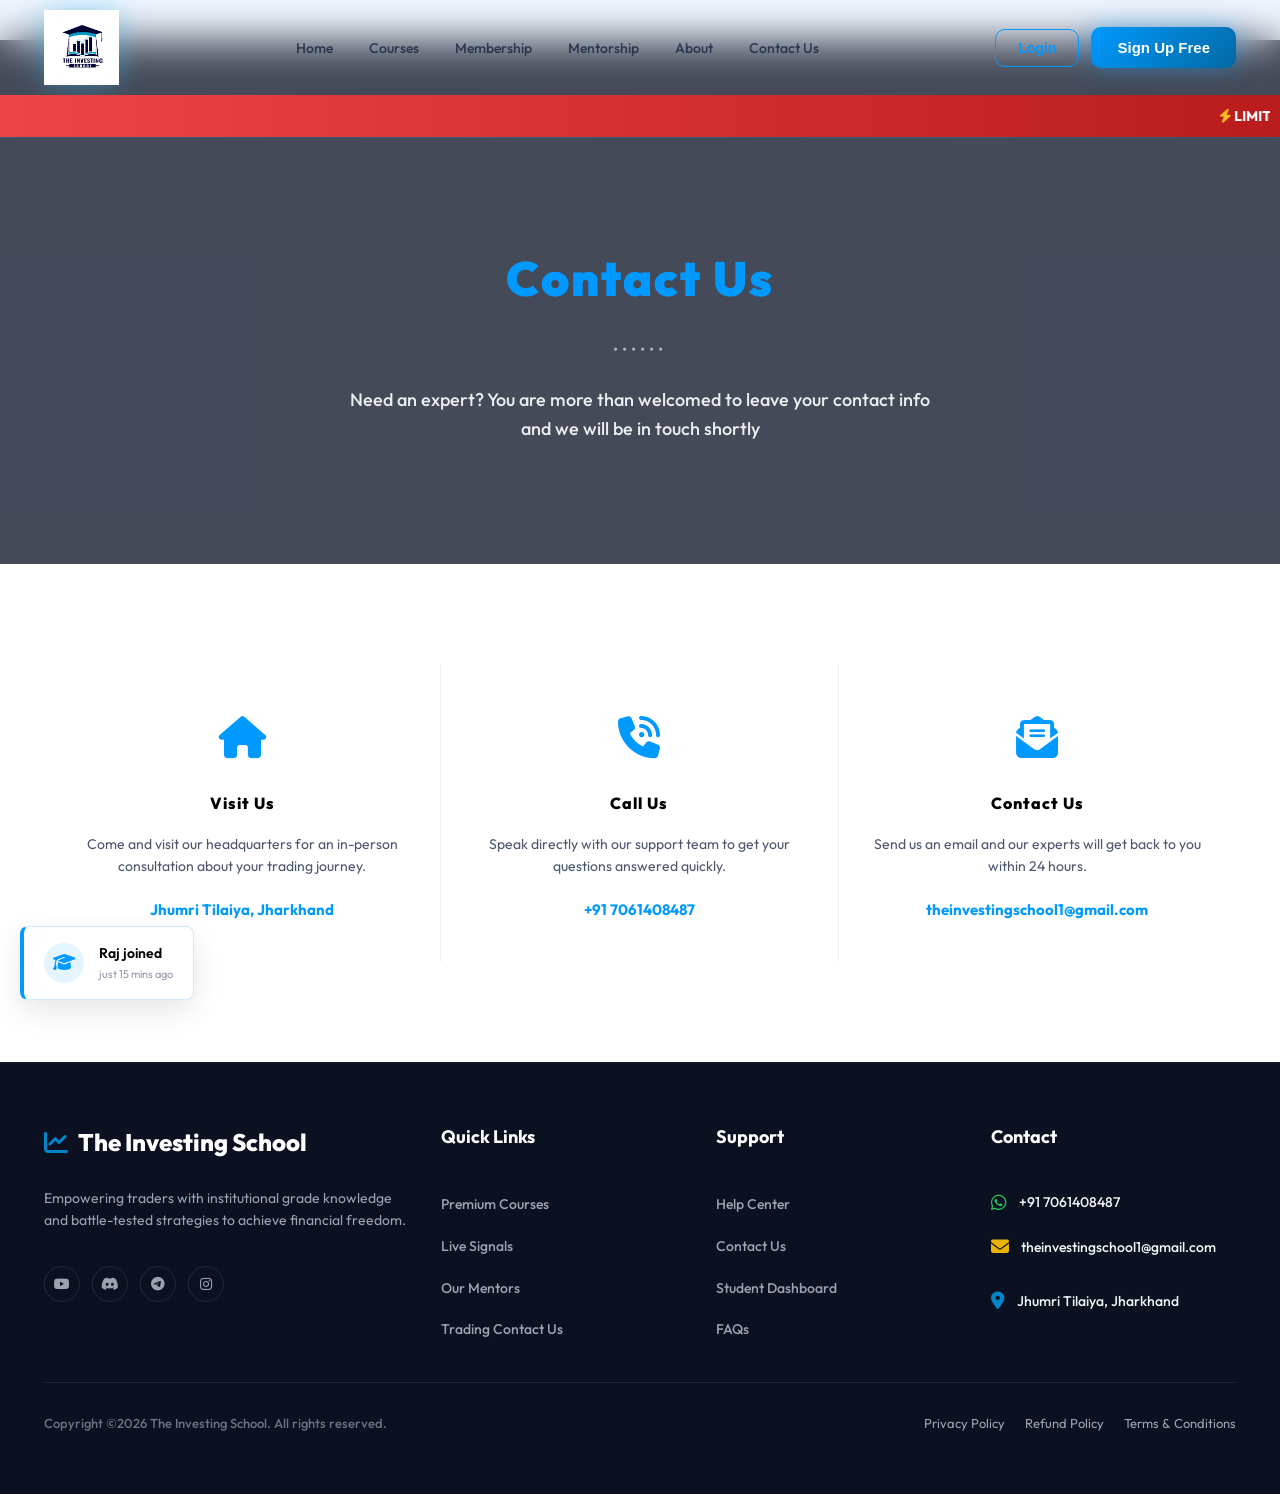
<file: contact.html>
﻿<!DOCTYPE html>
<html lang="en">
<head>
  <meta charset="UTF-8" />
  <meta name="viewport" content="width=device-width, initial-scale=1.0" />
  <title>The Investing School - Best Stock Market Education Platform</title>
  <meta name="description" content="Master the Stock Market with expert-led courses, live webinars and institutional trading strategies. SEBI Registered. Join 1000+ Students Today at The Investing School." />

  <!-- Google Fonts -->
  <link rel="preconnect" href="https://fonts.googleapis.com" />
  <link rel="preconnect" href="https://fonts.gstatic.com" crossorigin />
  <link href="https://fonts.googleapis.com/css2?family=Outfit:wght@400;500;600;700;800;900&display=swap" rel="stylesheet" />
  <!-- Font Awesome Icons -->
  <link rel="stylesheet" href="https://cdnjs.cloudflare.com/ajax/libs/font-awesome/6.7.1/css/all.min.css" />

  <style>
    [data-theme="dark"] {
      /* Invert logo in dark mode */

      --bg:          #0a0f1d;
      --bg2:         #111827;
      --bg-card:     #1a2335;
      --white:       #0a0f1d;
      --w70:         rgba(255,255,255,0.85);
      --w40:         rgba(255,255,255,0.55);
      --w10:         rgba(255,255,255,0.1);
      --border:      rgba(255,255,255,0.15);
      --text-main:   #f8fafc;
      --nav-bg:      rgba(10,15,29,0.92);
      
      /* Make blues brighter in dark mode for visibility */
      --blue:        #38bdf8;
      --blue-l:      #7dd3fc;
      --blue-d:      #0ea5e9;
    }
    [data-theme="dark"] .logo img { filter: brightness(0) invert(1); }
    /* ===== BLUE & WHITE PREMIUM COLOR PALETTE ===== */
    *, *::before, *::after { box-sizing: border-box; margin: 0; padding: 0; }

    :root {
      --bg:          #f0f6ff;
      --bg2:         #e8f0fa;
      --bg-card:     #ffffff;
      --blue:        #0099ff;
      --blue-l:      #0284c7;
      --blue-d:      #0369a1;
      --cyan:        #06b6d4;
      --gold:        #f59e0b;
      --white:       #ffffff;
      --w70:         rgba(15,30,60,0.75);
      --w40:         rgba(15,30,60,0.45);
      --w10:         rgba(0,100,200,0.07);
      --border:      rgba(0,153,255,0.2);
      --font:        'Outfit', sans-serif;
      --ease:        all 0.35s cubic-bezier(0.4, 0, 0.2, 1);
    }

    
    

    html  { scroll-behavior: smooth; }
    html, body { overflow-x: hidden; max-width: 100%; }
    section { overflow-x: hidden; width: 100%; }
    html, body { overflow-x: hidden; width: 100%; position: relative; }
    body  { font-family: var(--font); background: var(--bg); color: var(--text-main); overflow-x: hidden; line-height: 1.6; }
    a     { text-decoration: none; color: inherit; }
    img   { max-width: 100%; display: block; }

    .container { max-width: 1240px; margin: 0 auto; padding: 0 24px; }

    ::-webkit-scrollbar       { width: 6px; }
    ::-webkit-scrollbar-track { background: var(--bg); }
    ::-webkit-scrollbar-thumb { background: var(--blue); border-radius: 3px; }

    /* ===== BUTTONS ===== */
    .btn-green {
      display: inline-flex; align-items: center; justify-content: center; gap: 8px;
      padding: 12px 26px;
      background: linear-gradient(135deg, var(--blue), var(--blue-d));
      border-radius: 10px; font-size: 15px; font-weight: 700; color: #fff;
      box-shadow: 0 0 25px rgba(0,153,255,0.4);
      transition: var(--ease); position: relative; overflow: hidden; border: none; cursor: pointer;
    }
    .btn-green::before {
      content: ''; position: absolute; top: 0; left: -100%;
      width: 100%; height: 100%;
      background: linear-gradient(90deg, transparent, rgba(255,255,255,0.25), transparent);
      transition: left 0.5s;
    }
    .btn-green:hover::before { left: 100%; }
    .btn-green:hover { transform: translateY(-2px); box-shadow: 0 10px 35px rgba(0,153,255,0.6); }

    .btn-outline {
      padding: 10px 22px;
      border: 1.5px solid var(--blue); border-radius: 10px;
      font-size: 14px; font-weight: 600; color: var(--blue);
      transition: var(--ease); background: transparent; cursor: pointer;
    }
    .btn-outline:hover { border-color: var(--blue-d); color: #fff; background: var(--blue); }

    /* ===== NAVBAR ===== */
    header {
      position: fixed; top: 0; left: 0; right: 0; z-index: 1000;
      background: var(--nav-bg);
      backdrop-filter: blur(20px); -webkit-backdrop-filter: blur(20px);
      border-bottom: 1px solid var(--border);
      transition: var(--ease);
    }
    .navbar {
      display: flex; align-items: center; justify-content: space-between;
      padding: 10px 0; gap: 24px;
    }
    .logo {
      display: flex; align-items: center; gap: 12px;
    }
    .logo img { height: 75px; width: auto; object-fit: contain;
      filter: drop-shadow(0 0 14px rgba(56,189,248,0.45));
      transition: var(--ease);
    }
    .logo img:hover { transform: scale(1.03); }
    .logo-text-branding {
      font-size: 19px; font-weight: 900; letter-spacing: -0.5px;
      display: flex; flex-direction: column; line-height: 1.1;
    }
    .logo-text-branding .main-title { color: #fff; text-transform: capitalize; font-size: 16px; letter-spacing: 1px; }
    .logo-text-branding .sub-title { color: var(--blue-l); font-size: 11px; letter-spacing: 3px; font-weight: 700; text-transform: capitalize; }

    .nav-links { display: flex; align-items: center; gap: 4px; list-style: none; }
    .nav-links a {
      padding: 8px 16px; border-radius: 8px;
      font-size: 14px; font-weight: 500; color: var(--w70);
      transition: var(--ease);
    }
    .nav-links a:hover { color: var(--blue-l); background: var(--w10); }
    .nav-links a.active { color: var(--blue); font-weight: 600; }
    .nav-actions { display: flex; align-items: center; gap: 12px; }
    .hamburger  { display: none; flex-direction: column; gap: 5px; cursor: pointer; padding: 4px; }
    .hamburger span { width: 30px; height: 4px; background: var(--text-main); border-radius: 4px; transition: var(--ease); }

    .mob-nav {
      display: none; position: fixed;
      top: 69px; left: 0; right: 0;
      background: var(--nav-bg); backdrop-filter: blur(20px);
      border-bottom: 1px solid var(--border);
      padding: 16px 24px; z-index: 999; flex-direction: column; gap: 6px;
    }
    .mob-nav.open { display: flex; }
    .mob-nav a {
      display: block; padding: 11px 14px; border-radius: 10px;
      font-size: 15px; font-weight: 500; color: var(--w70); transition: var(--ease);
    }
    .mob-nav a:hover { color: var(--blue-l); background: var(--w10); }

    /* ============================================================ */
    /* ===   DIV 1: HERO / BANNER SECTION                        === */
    /* ============================================================ */
    #hero-section {
      position: relative; min-height: 100vh;
      display: flex; flex-direction: column; overflow: hidden;
      background: var(--bg); padding-top: 85px;
    }
    .grid-bg {
      position: absolute; inset: 0; z-index: 0;
      background-image:
        linear-gradient(rgba(0,153,255,0.07) 1px, transparent 1px),
        linear-gradient(90deg, rgba(0,153,255,0.07) 1px, transparent 1px);
      background-size: 60px 60px;
    }
    .orb { position: absolute; border-radius: 50%; z-index: 0; }
    .orb-1 { top: -15%; right: -8%; width: 700px; height: 700px;
      background: radial-gradient(circle, rgba(0,153,255,0.12) 0%, transparent 70%);
      animation: pulse 6s ease-in-out infinite; }
    .orb-2 { bottom: -20%; left: -10%; width: 500px; height: 500px;
      background: radial-gradient(circle, rgba(56,189,248,0.08) 0%, transparent 70%);
      animation: pulse 8s ease-in-out infinite reverse; }
    @keyframes pulse { 0%,100%{transform:scale(1);opacity:1;} 50%{transform:scale(1.1);opacity:0.7;} }

    .hero-body {
      position: relative; z-index: 1; flex: 1;
      display: flex; align-items: flex-start; padding: 30px 0 20px;
    }
    .hero-grid {
      display: grid; grid-template-columns: 1fr 1fr;
      gap: 60px; align-items: flex-start; width: 100%;
    }
    .hero-left { display: flex; flex-direction: column; gap: 26px; padding-top: 20px; }

    .sebi-badge {
      display: inline-flex; align-items: center; gap: 8px;
      background: rgba(56,189,248,0.12); border: 1px solid rgba(56,189,248,0.35);
      border-radius: 50px; padding: 6px 16px;
      font-size: 13px; font-weight: 600; color: var(--blue-l); width: fit-content;
      animation: fadeUp 0.6s ease both;
    }

    .hero-h1 {
      font-size: clamp(36px, 5vw, 62px); font-weight: 900;
      line-height: 1.08; letter-spacing: -1.5px; color: var(--text-main);
      animation: fadeUp 0.7s ease 0.1s both;
    }
    .hero-h1 .cycle-wrap {
      display: inline-block; overflow: hidden; vertical-align: top; height: 1.15em;
    }
    #cycle-word {
      display: block; transition: all 0.4s ease;
      background: linear-gradient(135deg, var(--blue), var(--blue-d));
      -webkit-background-clip: text; -webkit-text-fill-color: transparent; background-clip: text;
    }

    .hero-desc {
      font-size: 19px; color: var(--w70); line-height: 1.75; max-width: 650px;
      margin-top: 35px;
      animation: fadeUp 0.7s ease 0.2s both;
    }

    .hero-checks { display: flex; flex-direction: column; gap: 12px; animation: fadeUp 0.7s ease 0.3s both; }
    .hck { display: flex; align-items: center; gap: 10px; font-size: 15px; font-weight: 500; color: var(--w70); }
    .hck-dot {
      width: 22px; height: 22px; border-radius: 50%; flex-shrink: 0;
      background: rgba(56,189,248,0.18); display: flex; align-items: center; justify-content: center;
      color: var(--blue-l); font-size: 11px;
    }

    .hero-cta { display: flex; align-items: center; gap: 16px; flex-wrap: wrap; animation: fadeUp 0.7s ease 0.4s both; }
    .btn-ghost {
      padding: 14px 24px; border: 1.5px solid var(--blue);
      border-radius: 10px; font-size: 15px; font-weight: 600; color: var(--blue);
      display: flex; align-items: center; gap: 8px; transition: var(--ease); background: transparent;
    }
    .btn-ghost:hover { border-color: var(--blue-d); color: #fff; background: var(--blue); }
    .play-btn {
      width: 30px; height: 30px; border-radius: 50%;
      background: rgba(0,153,255,0.15); display: flex; align-items: center; justify-content: center; font-size: 12px; color: var(--blue);
    }
    .btn-ghost:hover .play-btn { background: rgba(255,255,255,0.25); color: #fff; }

    .hero-stats { justify-content: center; 
      display: flex; gap: 32px; padding-top: 8px;
      border-top: 1px solid var(--border); animation: fadeUp 0.7s ease 0.5s both;
    }
    .stat { display: flex; flex-direction: column; gap: 2px; }
    .stat-n {
      font-size: 26px; font-weight: 800;
      background: linear-gradient(135deg, var(--blue), var(--blue-d));
      -webkit-background-clip: text; -webkit-text-fill-color: transparent; background-clip: text;
    }
    .stat-l { font-size: 13px; color: var(--w40); font-weight: 500; }

    /* ===== PREMIUM PHONE SHOWCASE ===== */
    .hero-right {
      position: relative; display: flex;
      justify-content: center; align-items: center;
      animation: fadeRight 0.8s ease 0.2s both;
    }
    .phone-showcase {
      position: relative; width: 100%;
      display: flex; justify-content: center; align-items: center;
      min-height: 560px;
      padding-top: 0;
    }

    /* Blue aura blob behind the phone */
    .phone-showcase::before {
      content: '';
      position: absolute;
      width: 460px; height: 460px;
      border-radius: 50%;
      background: radial-gradient(circle,
        rgba(0,153,255,0.22) 0%,
        rgba(0,153,255,0.10) 40%,
        transparent 70%);
      top: 50%; left: 50%;
      transform: translate(-50%, -50%);
      filter: blur(24px);
      z-index: 0;
      animation: auraBreath 4s ease-in-out infinite;
    }
    @keyframes auraBreath {
      0%,100% { transform: translate(-50%,-50%) scale(1);   opacity: 0.9; }
      50%      { transform: translate(-50%,-50%) scale(1.12); opacity: 0.6; }
    }

    .pedestal-img-container {
      position: relative;
      z-index: 1;
      display: flex;
      flex-direction: column;
      align-items: center;
      animation: phoneFloat 5s ease-in-out infinite;
    }
    @keyframes phoneFloat {
      0%,100% { transform: translateY(0px);   }
      50%      { transform: translateY(-14px); }
    }

    /* The main phone image */
    .pedestal-img-container .phone-main {
      width: 360px;
      border-radius: 38px;
      box-shadow:
        0 28px 80px rgba(0,100,200,0.28),
        0 0  55px rgba(0,153,255,0.2),
        0 0 100px rgba(0,153,255,0.1);
      filter: drop-shadow(0 10px 40px rgba(0,120,255,0.3));
      display: block;
    }



    @keyframes floatPedestal { 0%,100%{transform:translateY(0);} 50%{transform:translateY(-10px);} }

    .float-card {
      position: absolute;
      background: rgba(255,255,255,0.97); border: 1px solid rgba(0,153,255,0.22);
      border-radius: 16px; padding: 12px 16px; backdrop-filter: blur(14px);
      box-shadow: 0 8px 30px rgba(0,100,200,0.14); z-index: 10; color: var(--text-main);
    }
    .fc-signal  { top: 80px;  left: -10px;  animation: floatC 5s ease-in-out infinite; min-width: 185px; }
    .fc-achieve { bottom: 120px; right: -10px; animation: floatC 6s ease-in-out infinite 1.5s; display: flex; align-items: center; gap: 10px; min-width: 165px; }
    @keyframes floatC { 0%,100%{transform:translateY(0);} 50%{transform:translateY(-8px);} }

    /* Red pulsing LIVE dot */
    .live-dot {
      display: inline-flex; align-items: center; gap: 5px;
      font-size: 10px; font-weight: 800; color: #ef4444;
      letter-spacing: 0.5px; text-transform: capitalize;
    }
    .live-dot::before {
      content: '';
      width: 7px; height: 7px; border-radius: 50%;
      background: #ef4444;
      display: inline-block;
      animation: livePulse 1.4s ease-in-out infinite;
    }
    @keyframes livePulse {
      0%,100% { opacity: 1; transform: scale(1); box-shadow: 0 0 0 0 rgba(239,68,68,0.5); }
      50%     { opacity: 0.7; transform: scale(1.25); box-shadow: 0 0 0 4px rgba(239,68,68,0); }
    }

    .fc-label { font-size: 11px; color: var(--w40); text-transform: capitalize; letter-spacing: 1px; font-weight: 600; margin-bottom: 4px; }
    .fc-header { display: flex; justify-content: space-between; align-items: center; margin-bottom: 6px; }
    .fc-stock { font-size: 16px; font-weight: 800; color: var(--text-main); }
    .fc-price { font-size: 12px; color: var(--w40); margin-top: 2px; }
    .fc-gain  { font-size: 20px; font-weight: 900; color: var(--blue); margin-top: 4px; }
    .ach-icon { width: 36px; height: 36px; background: linear-gradient(135deg, var(--blue), var(--blue-d)); border-radius: 8px; display: flex; align-items: center; justify-content: center; font-size: 16px; flex-shrink: 0; }
    .ach-title { font-size: 13px; font-weight: 700; color: var(--text-main); }
    .ach-sub   { font-size: 11px; color: var(--w40); }

    .ticker-wrap { overflow: hidden; background: rgba(0,153,255,0.06); border-top: 1px solid var(--border); border-bottom: 1px solid var(--border); margin-top: 60px; padding: 26px 0; display: flex; align-items: center; justify-content: center; min-height: 80px; }
    .ticker-track { display: flex; gap: 48px; animation: tickMove 28s linear infinite; width: max-content; }
    .ticker-track:hover { animation-play-state: paused; }
    @keyframes tickMove { from{transform:translateX(0);} to{transform:translateX(-50%);} }
    .tick { display: flex; align-items: center; gap: 8px; /* white-space: nowrap removed */ font-size: 16px; font-weight: 600; }
    .tick .sym  { color: var(--w70); }
    .tick .prc  { color: var(--text-main); }
    .tick .up   { color: var(--blue); }
    .tick .down { color: #ef4444; }

    /* ============================================================ */
    /* ===   DIV 2: INSTITUTIONAL MOVES SECTION                  === */
    /* ============================================================ */
    #features-section {
      position: relative; background: var(--bg2);
      overflow: hidden; padding: 100px 0 80px;
    }
    .feat-grid-bg {
      position: absolute; inset: 0; z-index: 0;
      background-image:
        linear-gradient(rgba(56,189,248,0.03) 1px, transparent 1px),
        linear-gradient(90deg, rgba(56,189,248,0.03) 1px, transparent 1px);
      background-size: 80px 80px;
    }
    .feat-glow {
      position: absolute; top: -30%; left: 50%; transform: translateX(-50%);
      width: 900px; height: 400px;
      background: radial-gradient(ellipse, rgba(0,153,255,0.1) 0%, transparent 70%);
      z-index: 0;
    }

    .sec-head { text-align: center; margin-bottom: 72px; position: relative; z-index: 1; }
    .eyebrow {
      display: inline-flex; align-items: center; gap: 8px;
      background: rgba(56,189,248,0.12); border: 1px solid rgba(56,189,248,0.3);
      border-radius: 50px; padding: 6px 18px;
      font-size: 13px; font-weight: 600; color: var(--blue); margin-bottom: 20px; letter-spacing: 0.5px;
    }
    .sec-h2 { text-transform: capitalize; font-size: clamp(30px, 5vw, 54px); font-weight: 900; line-height: 1.1; letter-spacing: -1px; color: var(--text-main); }
    .sec-h2 .hl {
      background: linear-gradient(135deg, var(--blue), var(--blue-d));
      -webkit-background-clip: text; -webkit-text-fill-color: transparent; background-clip: text; display: block;
    }
    .sec-sub { font-size: 17px; color: var(--w70); max-width: 600px; margin: 16px auto 0; line-height: 1.75; }

    /* 3 TRIO CARDS */
    .app-trio-cards { display: grid; grid-template-columns: repeat(3,1fr); gap: 24px; margin-bottom: 60px; position: relative; z-index: 1; }
    .trio-card { background: var(--bg-card); border:1.5px solid var(--border); border-radius:22px; padding:32px 26px; box-shadow:0 4px 24px rgba(0,100,200,0.08); transition:var(--ease); position:relative; overflow:hidden; }
    .trio-card::before { content:""; position:absolute; top:0;left:0;right:0;height:3px; background:linear-gradient(90deg,transparent,var(--blue),transparent); opacity:0; transition:var(--ease); }
    .trio-card:hover { transform:translateY(-8px); box-shadow:0 20px 50px rgba(0,100,200,0.14); border-color:rgba(0,153,255,0.4); }
    .trio-card:hover::before { opacity:1; }
    .trio-card.trio-center { background:linear-gradient(160deg,#0284c7,#0369a1); border-color:transparent; color:#fff; transform:translateY(-10px); box-shadow:0 20px 55px rgba(0,100,200,0.3); }
    .trio-card.trio-center:hover { transform:translateY(-18px); }
    .trio-card.trio-center .trio-title { color:#fff; }
    .trio-card.trio-center .trio-desc  { color:rgba(255,255,255,0.85); }
    .trio-card.trio-center .trio-badge { color:rgba(255,255,255,0.9); border-color:rgba(255,255,255,0.25); background:rgba(255,255,255,0.15); }
    .trio-icon-wrap { position:relative; width:58px; height:58px; margin-bottom:20px; background:rgba(0,153,255,0.1); border-radius:16px; display:flex; align-items:center; justify-content:center; font-size:24px; color:var(--blue); }
    .trio-card.trio-center .trio-icon-wrap { background:rgba(255,255,255,0.2); color:#fff; }
    .trio-pulse { position:absolute; inset:-4px; border-radius:20px; border:2px solid rgba(0,153,255,0.4); animation:trioPulse 2.5s ease-in-out infinite; }
    .trio-card.trio-center .trio-pulse { border-color:rgba(255,255,255,0.4); }
    @keyframes trioPulse { 0%,100%{transform:scale(1);opacity:0.7;} 50%{transform:scale(1.14);opacity:0.15;} }
    .trio-title { font-size:19px; font-weight:800; color: var(--text-main); margin-bottom:10px; }
    .trio-desc  { font-size:14px; color:var(--w70); line-height:1.65; margin-bottom:16px; }
    .trio-badge { display:inline-flex; align-items:center; gap:6px; font-size:12px; font-weight:700; color:var(--blue); background:rgba(0,153,255,0.08); border:1px solid rgba(0,153,255,0.2); padding:5px 12px; border-radius:20px; }
    /* APP SHOWCASE */
    .app-showcase-wrap { display:grid; grid-template-columns:1fr 1fr; gap:70px; align-items:center; background: var(--bg-card); border-radius:28px; padding:60px; margin-bottom:60px; border:1.5px solid var(--border); box-shadow:0 8px 40px rgba(0,100,200,0.08); position:relative; z-index:1; overflow:hidden; }
    .app-showcase-wrap::before { content:""; position:absolute; top:-60px; right:-60px; width:280px; height:280px; border-radius:50%; background:radial-gradient(circle,rgba(0,153,255,0.07),transparent 70%); pointer-events:none; }
    .app-showcase-left { display:flex; justify-content:center; }
    .app-phone-frame { position:relative; display:inline-block; animation:appPhoneFloat 5s ease-in-out infinite; }
    @keyframes appPhoneFloat { 0%,100%{transform:translateY(0);} 50%{transform:translateY(-12px);} }
    .app-phone-img { width:270px; border-radius:30px; box-shadow:0 24px 70px rgba(0,100,200,0.2),0 0 35px rgba(0,153,255,0.12); mix-blend-mode:multiply; display:block; }
    .app-phone-glow { position:absolute; bottom:-18px; left:50%; transform:translateX(-50%); width:65%; height:26px; background:radial-gradient(ellipse 80% 60% at 50% 100%,rgba(0,153,255,0.38),transparent 80%); filter:blur(8px); border-radius:50%; }
    .app-showcase-h3 { font-size:clamp(26px,3.5vw,40px); font-weight:900; color: var(--text-main); line-height:1.15; letter-spacing:-0.8px; margin-bottom:14px; }
    .app-showcase-h3 span { background:linear-gradient(135deg,var(--blue),var(--blue-d)); -webkit-background-clip:text; -webkit-text-fill-color:transparent; background-clip:text; }
    .app-showcase-p { font-size:16px; color:var(--w70); line-height:1.75; margin-bottom:24px; }
    .app-feature-list { list-style:none; display:flex; flex-direction:column; gap:12px; margin-bottom:32px; }
    .app-feature-list li { display:flex; align-items:center; gap:10px; font-size:15px; font-weight:500; color: var(--text-main); }
    .app-feature-list li i { color:var(--blue); font-size:15px; flex-shrink:0; }
    /* BECOME A MEMBER BUTTON */
    .btn-become-member { display:inline-flex; align-items:center; gap:12px; padding:16px 34px; background:linear-gradient(135deg,var(--blue),var(--blue-d)); color:#fff; font-size:16px; font-weight:800; border-radius:14px; position:relative; overflow:hidden; box-shadow:0 8px 30px rgba(0,153,255,0.4); transition:var(--ease); text-decoration:none; letter-spacing:0.3px; }
    .btn-become-member:hover { transform:translateY(-3px); box-shadow:0 16px 44px rgba(0,153,255,0.55); }
    .bm-shine { position:absolute; top:0; left:-100%; width:60%; height:100%; background:linear-gradient(90deg,transparent,rgba(255,255,255,0.3),transparent); animation:bmShine 2.4s ease-in-out infinite; }
    @keyframes bmShine { 0%{left:-100%;} 60%,100%{left:160%;} }
    .bm-arrow { transition:transform 0.3s ease; }
    .btn-become-member:hover .bm-arrow { transform:translateX(5px); }

    .cards-grid { display: grid; grid-template-columns: repeat(3,1fr); gap: 24px; position: relative; z-index: 1; margin-bottom: 60px; }
    .fcard {
      background: var(--bg-card); border: 1px solid var(--border);
      border-radius: 20px; padding: 45px 35px; min-height: 220px; transition: var(--ease); position: relative; overflow: hidden; cursor: default;
      box-shadow: 0 4px 20px rgba(0,100,200,0.08);
    }
    .fcard::before { content:''; position:absolute; top:0;left:0;right:0;height:2px; background:linear-gradient(90deg,transparent,var(--blue),transparent); opacity:0; transition:var(--ease); }
    .fcard::after  { content:''; position:absolute; inset:0; background:radial-gradient(circle at top left,rgba(0,153,255,0.05),transparent 60%); opacity:0; transition:var(--ease); }
    .fcard:hover { border-color:rgba(0,153,255,0.4); transform:translateY(-6px); box-shadow:0 20px 60px rgba(0,100,200,0.15),0 0 30px rgba(0,153,255,0.1); }
    .fcard:hover::before,.fcard:hover::after { opacity:1; }

    
    #premium-courses-section .fcard {
      padding: 60px 40px;
      min-height: 280px;
    }
    .fcard.wide { grid-column: span 2; display: grid; grid-template-columns: 1fr 1fr; gap: 24px; align-items: center; }

    .f-icon { width:56px;height:56px; background:rgba(56,189,248,0.12); border:1px solid rgba(56,189,248,0.25); border-radius:14px; display:flex;align-items:center;justify-content:center; font-size:22px;color:var(--blue-l); margin-bottom:20px; transition:var(--ease); }
    .fcard:hover .f-icon { background:rgba(56,189,248,0.22); box-shadow:0 0 20px rgba(0,153,255,0.35); }
    .f-title { font-size:22px; font-weight:700; margin-bottom:10px; }
    .f-desc  { font-size:16px; color:var(--w70); line-height:1.65; }
    .f-tag   { display:inline-block; margin-top:16px; padding:4px 12px; background:rgba(56,189,248,0.1); border-radius:20px; font-size:12px; font-weight:600; color:var(--blue-l); }

    .bar-visual { background:rgba(56,189,248,0.04); border:1px solid rgba(56,189,248,0.12); border-radius:16px; padding:20px; }
    .bar-row { display:flex; align-items:center; justify-content:space-between; padding:8px 0; border-bottom:1px solid rgba(255,255,255,0.04); }
    .bar-row:last-child { border-bottom:none; }
    .bar-name { font-size:13px; font-weight:700; min-width:80px; }
    .bar-wrap { flex:1; margin:0 12px; }
    .bar-bg   { height:4px; border-radius:2px; background:rgba(56,189,248,0.15); position:relative; overflow:hidden; }
    .bar-fill { position:absolute; left:0;top:0;bottom:0; background:linear-gradient(90deg,var(--blue-d),var(--blue-l)); border-radius:2px; animation:bFill 2s ease-out forwards; }
    @keyframes bFill { from{width:0;} }
    .bar-pct  { font-size:13px; font-weight:700; color:var(--blue-l); }

    .stats-banner { display:grid; grid-template-columns:repeat(4,1fr); gap:1px; background:var(--border); border:1px solid var(--border); border-radius:20px; overflow:hidden; position:relative; z-index:1; box-shadow:0 4px 24px rgba(0,100,200,0.1); }
    .sc { background:var(--bg-card); padding:32px; text-align:center; transition:var(--ease); position:relative; overflow:hidden; }
    .sc::before { content:''; position:absolute;inset:0; background:radial-gradient(circle at 50% 0%,rgba(0,153,255,0.06),transparent 70%); opacity:0; transition:var(--ease); }
    .sc:hover::before { opacity:1; }
    .sc-n { font-size:42px; font-weight:900; line-height:1; background:linear-gradient(135deg,var(--blue),var(--blue-d)); -webkit-background-clip:text;-webkit-text-fill-color:transparent;background-clip:text; display:block; margin-bottom:8px; }
    .sc-l { font-size:14px; color:var(--w70); font-weight:500; }
    .sc-s { font-size:12px; color:var(--w40); margin-top:4px; }

    /* ============================================================ */
    /* ===   DIV 3: MEMBERSHIP PLANS SECTION                      === */
    /* ============================================================ */
    #membership-section {
      position: relative; background: var(--bg);
      overflow: hidden; padding: 110px 0 100px;
    }
    .mem-glow-bg {
      position: absolute; top: 20%; left: 50%; transform: translateX(-50%);
      width: 800px; height: 500px;
      background: radial-gradient(ellipse, rgba(0,153,255,0.14) 0%, transparent 70%);
      z-index: 0;
    }

    .mem-title { font-size: clamp(38px, 6vw, 64px); font-weight: 900; text-align: center; letter-spacing: -1.5px; color: var(--text-main); }
    .mem-title span {
      background: linear-gradient(135deg, var(--blue), var(--blue-d));
      -webkit-background-clip: text; -webkit-text-fill-color: transparent; background-clip: text;
    }
    .mem-sub {
      text-align: center; max-width: 680px; margin: 16px auto 40px;
      font-size: 17px; color: var(--w70); line-height: 1.75;
    }

    /* 3D Membership Cards Visual Graphic */
    .mem-cards-graphic {
      position: relative; width: 100%; max-width: 480px; height: 260px;
      margin: 0 auto 60px; display: flex; justify-content: center; align-items: center;
      position: relative; z-index: 1;
    }
    
    .gold-vip-card {
      width: 320px; height: 190px; border-radius: 18px;
      background: linear-gradient(135deg, #1a6fcf 0%, #0284c7 100%);
      border: 1.5px solid rgba(56,189,248,0.5);
      box-shadow: 0 25px 60px rgba(0,100,200,0.3), 0 0 35px rgba(0,153,255,0.25);
      padding: 20px; position: absolute; display: flex; flex-direction: column; justify-content: space-between;
      transition: var(--ease);
    }
    
    .gold-vip-card.card-back {
      transform: translateY(-25px) translateX(-20px) rotate(-6deg) scale(0.92);
      opacity: 0.7; z-index: 1; border-color: rgba(56,189,248,0.3);
    }

    .gold-vip-card.card-front {
      transform: translateY(10px) rotate(4deg) scale(1);
      z-index: 2; animation: floatCard 5s ease-in-out infinite;
    }

    .card-chip {
      width: 42px; height: 30px;
      background: linear-gradient(135deg, #38bdf8, #0284c7);
      border-radius: 6px; position: relative; overflow: hidden; display: flex; align-items: center; justify-content: center;
    }
    .card-chip::after { content: '📡'; font-size: 14px; opacity: 0.85; }
    
    .card-brand { display: flex; align-items: center; justify-content: space-between; }
    .card-name-text { font-size: 13px; font-weight: 900; letter-spacing: 2px; color: var(--blue-l); text-transform: capitalize; }
    .card-logo-sw { font-size: 16px; font-weight: 900; color: #fff; text-transform: capitalize; }
    .card-candlesticks-art {
      font-size: 32px; opacity: 0.25; color: var(--blue-l); position: absolute; right: 20px; bottom: 20px;
    }

    /* Pricing Cards Grid */
    .plans-grid {
      display: grid; grid-template-columns: repeat(3, 1fr); gap: 30px;
      position: relative; z-index: 2; align-items: stretch;
    }

    .plan-card {
      background: var(--bg-card); border: 1.5px solid var(--border);
      border-radius: 24px; padding: 36px 30px;
      display: flex; flex-direction: column; justify-content: space-between;
      transition: var(--ease); position: relative; overflow: hidden;
      box-shadow: 0 4px 20px rgba(0,100,200,0.08);
    }
    .plan-card:hover {
      border-color: rgba(0,153,255,0.5); transform: translateY(-8px);
      box-shadow: 0 20px 60px rgba(0,100,200,0.15), 0 0 30px rgba(0,153,255,0.12);
    }

    .plan-card.popular {
      background: linear-gradient(180deg, #0284c7 0%, #0369a1 100%);
      border-color: var(--blue);
      box-shadow: 0 0 45px rgba(0,153,255,0.3);
      transform: scale(1.03); color: #fff;
    }
    .plan-card.popular:hover {
      transform: scale(1.03) translateY(-8px);
      box-shadow: 0 20px 70px rgba(0,100,200,0.35), 0 0 55px rgba(0,153,255,0.3);
    }

    .pop-badge {
      position: absolute; top: 16px; right: 16px;
      background: linear-gradient(135deg, var(--blue), var(--blue-d));
      color: #fff; font-size: 11px; font-weight: 800; text-transform: capitalize;
      padding: 4px 14px; border-radius: 50px; letter-spacing: 0.5px;
    }

    .plan-name { font-size: 22px; font-weight: 800; margin-bottom: 8px; color: var(--text-main); }
    .plan-card.popular .plan-name { color: #fff; }
    .plan-tag  { font-size: 13px; color: var(--w40); margin-bottom: 20px; }

    .plan-price-box { margin-bottom: 24px; padding-bottom: 24px; border-bottom: 1px solid rgba(0,100,200,0.1); }
    .plan-card.popular .plan-price-box { border-bottom-color: rgba(255,255,255,0.2); }
    .p-amount { font-size: 42px; font-weight: 900; color: var(--text-main); }
    .plan-card.popular .p-amount { color: #fff; }
    .p-amount span { font-size: 15px; color: var(--w40); font-weight: 500; }
    .p-savings { font-size: 12px; color: var(--blue); font-weight: 700; margin-top: 4px; }
    .plan-card.popular .p-savings { color: #bfedff; }

    .plan-features-list { display: flex; flex-direction: column; gap: 14px; margin-bottom: 32px; list-style: none; }
    .pf-item { display: flex; align-items: flex-start; gap: 10px; font-size: 14px; color: var(--w70); }
    .pf-item i { color: var(--blue-l); font-size: 13px; margin-top: 3px; flex-shrink: 0; }
    .pf-item.disabled { color: var(--w40); }
    .pf-item.disabled i { color: var(--w40); }

    /* ============================================================ */
    /* ===   DIV 4: BLOG SECTION                                 === */
    /* ============================================================ */
    #blog-section {
      position: relative; background: var(--bg2);
      padding: 100px 0; border-top: 1px solid var(--border);
    }
    .blog-grid {
      display: grid; grid-template-columns: repeat(3, 1fr); gap: 28px;
      margin-top: 50px; position: relative; z-index: 1;
    }
    .blog-card {
      background: var(--bg-card); border: 1px solid var(--border);
      border-radius: 20px; overflow: hidden; transition: var(--ease);
      display: flex; flex-direction: column;
      box-shadow: 0 4px 16px rgba(0,100,200,0.08);
    }
    .blog-card:hover {
      border-color: var(--blue); transform: translateY(-6px);
      box-shadow: 0 20px 50px rgba(0,100,200,0.15), 0 0 30px rgba(0,153,255,0.12);
    }
    .blog-img-wrap {
      height: 180px; width: 100%; background: linear-gradient(135deg, #dbeafe, #bfdbfe);
      display: flex; align-items: center; justify-content: center;
      font-size: 48px; border-bottom: 1px solid var(--border); position: relative;
    }
    .blog-tag-badge {
      position: absolute; bottom: 12px; left: 14px;
      background: rgba(0,153,255,0.25); border: 1px solid rgba(56,189,248,0.4);
      color: var(--blue-l); font-size: 11px; font-weight: 700;
      padding: 4px 12px; border-radius: 20px;
    }
    .blog-body { padding: 24px; display: flex; flex-direction: column; flex: 1; gap: 12px; }
    .blog-meta { font-size: 12px; color: var(--w40); display: flex; gap: 12px; }
    .blog-title { font-size: 18px; font-weight: 800; color: #fff; line-height: 1.35; }
    .blog-excerpt { font-size: 14px; color: var(--w70); line-height: 1.6; }
    .blog-link { font-size: 14px; font-weight: 700; color: var(--blue-l); margin-top: auto; display: flex; align-items: center; gap: 6px; transition: var(--ease); }
    .blog-link:hover { color: #fff; transform: translateX(4px); }

    /* ============================================================ */
    /* ===   INTERACTIVE LOGIN / SIGNUP MODAL POPUP             === */
    /* ============================================================ */
    .auth-modal-overlay {
      position: fixed; inset: 0; z-index: 10000;
      background: rgba(4, 9, 18, 0.85);
      backdrop-filter: blur(16px); -webkit-backdrop-filter: blur(16px);
      display: flex; align-items: center; justify-content: center;
      padding: 20px; opacity: 0; pointer-events: none;
      transition: all 0.35s ease;
    }
    .auth-modal-overlay.active {
      opacity: 1; pointer-events: auto;
    }

    .auth-modal-card {
      width: 100%; max-width: 440px;
      background: var(--bg-card);
      border: 1.5px solid rgba(0,153,255,0.25);
      box-shadow: 0 30px 90px rgba(0,100,200,0.2), 0 0 50px rgba(0,153,255,0.1);
      border-radius: 24px; padding: 45px 35px; min-height: 220px;
      position: relative; transform: scale(0.9) translateY(20px);
      transition: all 0.35s cubic-bezier(0.34, 1.56, 0.64, 1);
    }
    .auth-modal-overlay.active .auth-modal-card {
      transform: scale(1) translateY(0);
    }

    .auth-modal-close {
      position: absolute; top: 20px; right: 20px;
      width: 32px; height: 32px; border-radius: 50%;
      background: rgba(0,0,0,0.06); border: none;
      color: #888; font-size: 16px; cursor: pointer;
      display: flex; align-items: center; justify-content: center;
      transition: var(--ease);
    }
    .auth-modal-close:hover { color: var(--text-main); background: rgba(0,0,0,0.12); }

    .auth-modal-header { text-align: center; margin-bottom: 24px; }
    .auth-modal-header img { height: 42px; margin: 0 auto 12px; }
    .auth-modal-title { font-size: 22px; font-weight: 800; color: var(--text-main); }
    .auth-modal-sub { font-size: 13px; color: #888; margin-top: 4px; }

    /* Modal Tabs */
    .auth-tabs {
      display: flex; background: rgba(0,100,200,0.07);
      border-radius: 12px; padding: 4px; margin-bottom: 24px;
    }
    .auth-tab-btn {
      flex: 1; padding: 10px; border: none; background: transparent;
      color: #555; font-weight: 700; font-size: 14px;
      border-radius: 9px; cursor: pointer; transition: var(--ease);
    }
    .auth-tab-btn.active {
      background: linear-gradient(135deg, var(--blue), var(--blue-d));
      color: #fff; box-shadow: 0 4px 15px rgba(0,153,255,0.3);
    }

    /* Modal Forms */
    .auth-form { display: none; flex-direction: column; gap: 16px; }
    .auth-form.active { display: flex; }

    .form-group { display: flex; flex-direction: column; gap: 6px; }
    .form-group label { font-size: 12px; font-weight: 600; color: #555; text-transform: capitalize; letter-spacing: 0.5px; }
    .form-control {
      width: 100%; padding: 12px 16px;
      background: var(--bg2);
      border: 1px solid rgba(0,153,255,0.2);
      border-radius: 10px; color: var(--text-main); font-size: 14px;
      font-family: inherit; transition: var(--ease); outline: none;
    }
    .form-control:focus {
      border-color: var(--blue);
      box-shadow: 0 0 15px rgba(0,153,255,0.15);
      background: var(--bg-card);
    }

    .form-options { display: flex; justify-content: space-between; align-items: center; font-size: 12px; color: var(--w40); }
    .form-options label { cursor: pointer; display: flex; align-items: center; gap: 6px; }
    .form-options a { color: var(--blue-l); font-weight: 600; }
    .form-options a:hover { text-decoration: underline; }

    .btn-submit-auth {
      width: 100%; padding: 14px; margin-top: 8px;
      background: linear-gradient(135deg, var(--blue), var(--blue-d));
      border: none; border-radius: 10px; color: #fff;
      font-size: 15px; font-weight: 800; cursor: pointer;
      box-shadow: 0 8px 25px rgba(0,153,255,0.4); transition: var(--ease);
    }
    .btn-submit-auth:hover { transform: translateY(-2px); box-shadow: 0 12px 35px rgba(0,153,255,0.6); }

    /* Toast Notification */
    #auth-toast {
      position: fixed; top: 20px; right: 20px; z-index: 10001;
      background: linear-gradient(135deg, #0284c7, #0099ff);
      color: #fff; padding: 14px 22px; border-radius: 12px;
      font-size: 14px; font-weight: 700; box-shadow: 0 10px 30px rgba(0,0,0,0.5);
      display: flex; align-items: center; gap: 10px;
      transform: translateY(-80px); opacity: 0; transition: all 0.4s ease;
    }
    #auth-toast.active { transform: translateY(0); opacity: 1; }

    /* ============================================================ */
    /* ===   SOCIAL PROOF ENROLLMENT POPUP (BOTTOM LEFT)          === */
    /* ============================================================ */
    #social-proof-popup {
      position: fixed; bottom: 30px; left: 30px; z-index: 9999;
      width: 380px; max-width: calc(100vw - 40px);
      background: var(--bg-card); color: var(--text-main);
      box-shadow: 0 16px 40px rgba(0,0,0,0.4);
      border-radius: 16px; padding: 16px 18px;
      display: flex; flex-direction: column; gap: 8px;
      font-family: Arial, sans-serif;
      animation: popupSlideIn 0.5s ease-out forwards;
      border: 1px solid rgba(0,0,0,0.08);
    }
    @keyframes popupSlideIn {
      from { transform: translateY(100px); opacity: 0; }
      to   { transform: translateY(0); opacity: 1; }
    }

    .sp-header { display: flex; justify-content: space-between; align-items: center; }
    .sp-close { background: none; border: none; font-size: 16px; color: #aaa; cursor: pointer; font-weight: bold; line-height: 1; }
    .sp-close:hover { color: #000; }
    .sp-body { display: flex; align-items: center; gap: 12px; }
    .sp-avatar {
      width: 44px; height: 44px; border-radius: 50%;
      background: #0088ff; color: #fff; font-weight: 800; font-size: 18px;
      display: flex; align-items: center; justify-content: center; flex-shrink: 0;
    }
    .sp-text { display: flex; flex-direction: column; }
    .sp-user { font-size: 13px; color: #666; font-weight: 400; }
    .sp-plan { font-size: 15px; font-weight: 800; color: var(--text-main); margin-top: 1px; }
    .sp-time { font-size: 11px; color: #888; margin-top: 2px; }
    
    .sp-progress-bar { width: 100%; height: 4px; background: #e5e7eb; border-radius: 2px; overflow: hidden; margin-top: 4px; }
    .sp-progress-fill { height: 100%; width: 0%; background: linear-gradient(90deg, #0099ff, #38bdf8); transition: width 6s linear; }

    /* ============================================================ */
    /* ===   FLOATING WHATSAPP CHAT BUTTON (BOTTOM RIGHT)        === */
    /* ============================================================ */
    #whatsapp-wrapper {
      position: fixed; bottom: 30px; right: 30px; z-index: 9999;
      display: flex; align-items: center; gap: 10px;
    }
    .wa-chat-pill {
      background: var(--bg-card); color: var(--text-main); font-size: 13px; font-weight: 700;
      padding: 8px 16px; border-radius: 50px; box-shadow: 0 8px 24px rgba(0,0,0,0.3);
      display: flex; align-items: center; gap: 8px; 
    }
    .wa-close-small { font-size: 12px; color: #888; cursor: pointer; margin-left: 4px; }
    .wa-btn {
      width: 56px; height: 56px; border-radius: 50%;
      background: #25d366; color: #fff; font-size: 28px;
      display: flex; align-items: center; justify-content: center;
      box-shadow: 0 10px 30px rgba(37,211,102,0.5);
      transition: var(--ease); animation: waPulse 2s infinite;
    }
    .wa-btn:hover { transform: scale(1.1); box-shadow: 0 14px 40px rgba(37,211,102,0.7); }
    @keyframes waPulse {
      0%,100% { transform: scale(1); }
      50%     { transform: scale(1.06); }
    }

    /* ===== DARK BLUE PREMIUM FOOTER ===== */
    .site-footer {
      background: #0b1121;
      border-top: 1px solid rgba(255,255,255,0.05);
      padding: 60px 0 0;
      color: #9ca3af;
      padding-bottom: 30px;
      
    }
    .footer-grid {
      display: grid;
      grid-template-columns: 1.5fr 1fr 1fr 1fr;
      gap: 30px;
      margin-bottom: 40px;
    }
    @media(max-width: 900px) {
      .footer-grid { grid-template-columns: 1fr 1fr; }
    }
    @media(max-width: 600px) {
      .footer-grid { grid-template-columns: 1fr; }
    }
    .footer-col {
      display: flex; flex-direction: column; gap: 10px;
    }
    .detail-item {
      font-size: 13px; line-height: 2;
    }
    .detail-label { color: #9ca3af; }
    .detail-val { color: #f3f4f6; font-weight: 500; }
    
    .footer-links { list-style: none; padding: 0; margin: 0; display: flex; flex-direction: column; gap: 16px; }
    .footer-links a {
      color: #9ca3af; font-size: 14px; font-weight: 500; transition: color 0.3s ease;
    }
    .footer-links a:hover { color: #fff; }
    
    .contact-item {
      display: flex; align-items: center; gap: 12px; margin-bottom: 12px; font-size: 14px; font-weight: 500;
    }
    .contact-item .text-white { color: #f3f4f6; }
    .icon-green { color: #22c55e; font-size: 18px; }
    .icon-yellow { color: #eab308; font-size: 18px; }
    
    .footer-bottom {
      border-top: 1px solid rgba(255,255,255,0.08);
      padding: 30px 0;
      display: flex;
      justify-content: space-between;
      align-items: center;
      flex-wrap: wrap;
      gap: 20px;
    }
    .footer-bottom .copyright {
      font-size: 13px; color: #6b7280; font-weight: 500;
    }
    .footer-social { display: flex; gap: 12px; }
    .footer-social a {
      width: 36px; height: 36px; border-radius: 50%;
      border: 1px solid rgba(255,255,255,0.1);
      display: flex; align-items: center; justify-content: center;
      color: #9ca3af; font-size: 14px; transition: all 0.3s ease;
    }
    .footer-social a:hover {
      border-color: rgba(255,255,255,0.3); color: #fff; background: rgba(255,255,255,0.05);
    }

    /* ===== REVEAL ANIMATIONS ===== */
    @keyframes fadeUp   { from{opacity:0;transform:translateY(30px);} to{opacity:1;transform:translateY(0);} }
    @keyframes fadeRight{ from{opacity:0;transform:translateX(40px);} to{opacity:1;transform:translateX(0);} }

    .reveal { opacity:0; transform:translateY(40px); transition:opacity 0.7s ease, transform 0.7s ease; }
    .reveal.visible { opacity:1; transform:translateY(0); }
    .d1{transition-delay:0.1s;} .d2{transition-delay:0.2s;} .d3{transition-delay:0.3s;} .d4{transition-delay:0.4s;}

    /* ===== RESPONSIVE ===== */

    @media(max-width:1024px){
      .bm-four-cols { grid-template-columns: 1fr !important; padding: 0 20px !important; gap: 20px !important; }
      .bm-divider { display: none !important; }
      .app-trio-cards { grid-template-columns: repeat(2, 1fr); }
      .app-showcase-wrap { grid-template-columns: 1fr; padding: 40px; text-align: center; }
      .app-feature-list li { justify-content: center; }
      .nav-links,.nav-actions{display:none;}
      .hamburger{display:flex;}
      .hero-grid{grid-template-columns:1fr; gap: 40px;} .hero-right{display:flex;}
      .cards-grid{grid-template-columns:repeat(2,1fr) !important;}
      .fcard.wide{grid-column:span 2;}
      .plans-grid, .blog-grid{grid-template-columns:1fr; max-width:450px; margin:0 auto;}
      .plan-card.popular{transform:none;}
      .plan-card.popular:hover{transform:translateY(-8px);}
    }
    @media(max-width:768px){
      .btn-hero, .btn-ghost, .bm-btn-primary, .bm-btn-ghost { padding: 12px 20px !important; font-size: 14px !important; width: 100%; justify-content: center; }
      .bm-cta-row, .hero-cta { flex-direction: column; width: 100%; }
      .container { max-width: 100vw !important; overflow-x: hidden !important; padding: 0 15px !important; }
      .hero-grid { display: flex !important; flex-direction: column !important; align-items: center !important; overflow-x: hidden !important; width: 100% !important; }
      .hero-left, .hero-right { width: 100% !important; max-width: 100vw !important; box-sizing: border-box !important; }
      .hero-h1 { font-size: 32px !important; }
      .hero-desc { font-size: 16px !important; }
      .tick { font-size: 14px !important; white-space: normal !important; align-items: flex-start !important; }
      .tick i { margin-top: 4px; }
      .tradingview-widget-container { max-width: 100vw !important; width: 100% !important; overflow: hidden !important; }
      .app-trio-cards { grid-template-columns: 1fr; }
      .app-showcase-wrap { padding: 30px 20px; }
      .app-showcase-h3 { font-size: 28px; }
      .hero-h1 {font-size:36px;}
      .cards-grid{grid-template-columns:1fr !important;}
      .fcard.wide{grid-column:span 1;}
      .stats-banner{grid-template-columns:1fr 1fr; gap: 20px;}
      .hero-stats{flex-wrap: wrap; gap: 20px; justify-content: flex-start;}
      .sc-n{font-size:32px;} .sc{padding:22px 16px;}
      #social-proof-popup{left:20px; bottom:90px;}
      .bm-grid{grid-template-columns:1fr; gap:30px;}
      .bm-heading{font-size: 32px;}
      .fc-signal, .fc-achieve { display: none !important; } /* Hide floating elements on mobile to prevent overflow */
      .phone-showcase::before { width: 350px; height: 350px; }
      .orb-1, .orb-2 { display: none; } #become-member-section::before, #become-member-section::after { display: none; } /* Remove heavy background orbs on mobile */
    }
    @media(max-width:480px){
      .hero-h1 {font-size:28px;}
      .stats-banner{grid-template-columns:1fr;}
      .hero-stats{gap: 15px; justify-content: flex-start;}
      .sc{padding:15px;}
      .bm-heading{font-size: 26px;}
      .ph-card{min-width:100%;}
      .phone-showcase { min-height: 400px; } .phone-showcase::before { width: 250px; height: 250px; }
      .tradingview-widget-container { height: 160px !important; }
      .hero-grid { gap: 20px; }
      .hero-left { gap: 15px; }
      .footer-grid { padding-top: 30px; }
    }
  
    /* ===== BECOME A MEMBER IMPACT SECTION ===== */
    #become-member-section {
      background: linear-gradient(135deg, #020f1f 0%, #0a1f3d 50%, #041428 100%);
      padding: 100px 0; overflow: hidden; position: relative;
    }
    #become-member-section::before {
      content:''; position:absolute; top:-100px; left:-100px;
      width:500px; height:500px; border-radius:50%;
      background:radial-gradient(circle,rgba(0,153,255,0.12),transparent 70%);
      pointer-events:none;
    }
    #become-member-section::after {
      content:''; position:absolute; bottom:-80px; right:-80px;
      width:400px; height:400px; border-radius:50%;
      background:radial-gradient(circle,rgba(56,189,248,0.1),transparent 70%);
      pointer-events:none;
    }
    .bm-section-inner {
      max-width:860px; margin:0 auto; padding:0 40px;
      display:flex; flex-direction:column;
      align-items:center; text-align:center;
      position:relative; z-index:1;
    }
    .bm-eyebrow {
      display:inline-flex; align-items:center; gap:8px;
      background:rgba(255,215,0,0.12); border:1px solid rgba(255,215,0,0.3);
      color:#fbbf24; border-radius:50px; padding:6px 18px;
      font-size:13px; font-weight:700; letter-spacing:0.5px; margin-bottom:20px;
    }
    .bm-heading {
      font-size:clamp(42px,6vw,78px); font-weight:900;
      color:#fff; line-height:1.05; letter-spacing:-2px; margin-bottom:20px;
    }
    .bm-hl {
      display:block;
      background:linear-gradient(135deg,#38bdf8,#0ea5e9,#22d3ee);
      -webkit-background-clip:text; -webkit-text-fill-color:transparent; background-clip:text;
    }
    .bm-subtext { font-size:18px; color:rgba(255,255,255,0.65); line-height:1.7; margin-bottom:36px; max-width:600px; }
    .bm-cta-row { display:flex; align-items:center; gap:16px; flex-wrap:wrap; margin-bottom:36px; }
    .bm-btn-primary {
      display:inline-flex; align-items:center; gap:10px;
      padding:18px 38px; font-size:17px; font-weight:800;
      background:linear-gradient(135deg,#0ea5e9,#0284c7);
      color:#fff; border-radius:14px; text-decoration:none;
      box-shadow:0 10px 40px rgba(14,165,233,0.45);
      position:relative; overflow:hidden; transition:all 0.3s ease;
    }
    .bm-btn-primary:hover { transform:translateY(-3px); box-shadow:0 18px 50px rgba(14,165,233,0.6); }
    .bm-btn-shine {
      position:absolute; top:0; left:-100%; width:60%; height:100%;
      background:linear-gradient(90deg,transparent,rgba(255,255,255,0.28),transparent);
      animation:bmShine2 2.2s ease-in-out infinite;
    }
    @keyframes bmShine2 { 0%{left:-100%;} 55%,100%{left:160%;} }
    .bm-btn-ghost { display:inline-flex; align-items:center; gap:8px; padding:16px 28px; font-size:16px; font-weight:600; color:var(--blue); border:1.5px solid var(--blue); border-radius:14px; text-decoration:none; transition:all 0.3s ease; }
    .bm-btn-ghost:hover { background:var(--blue); color:#fff; }
    .bm-trust-row { display:flex; gap:24px; flex-wrap:wrap; }
    .bm-trust-item { display:flex; align-items:center; gap:7px; font-size:13px; font-weight:600; color:rgba(255,255,255,0.5); }
    .bm-trust-item i { color:#38bdf8; }

    /* Phone side */
    .bm-image-block { display:flex; justify-content:center; align-items:center; }
    .bm-phone-wrap { position:relative; display:inline-block; animation:bmFloat 5s ease-in-out infinite; }
    @keyframes bmFloat { 0%,100%{transform:translateY(0);} 50%{transform:translateY(-16px);} }
    .bm-phone-img {
      width:320px; border-radius:32px; display:block;
      box-shadow:0 30px 80px rgba(0,0,0,0.5), 0 0 50px rgba(14,165,233,0.25);
      filter:drop-shadow(0 0 30px rgba(14,165,233,0.3));
      mix-blend-mode:lighten;
    }
    .bm-img-glow {
      position:absolute; bottom:-24px; left:50%; transform:translateX(-50%);
      width:75%; height:32px;
      background:radial-gradient(ellipse 80% 60% at 50% 100%,rgba(14,165,233,0.5),transparent 80%);
      filter:blur(10px); border-radius:50%;
    }
    .bm-float-tag {
      position:absolute; background:rgba(255,255,255,0.08);
      backdrop-filter:blur(12px); border:1px solid rgba(255,255,255,0.15);
      border-radius:12px; padding:9px 14px; font-size:12px;
      font-weight:700; color:#fff; display:flex; align-items:center; gap:7px;
      white-space:nowrap;
    }
    .bm-ft1 { top:30px; left:-30px; animation:bmTag1 4s ease-in-out infinite; }
    .bm-ft2 { bottom:60px; right:-30px; animation:bmTag2 5s ease-in-out infinite 1s; }
    @keyframes bmTag1 { 0%,100%{transform:translateY(0);} 50%{transform:translateY(-8px);} }
    @keyframes bmTag2 { 0%,100%{transform:translateY(0);} 50%{transform:translateY(8px);} }
  
    /* BM SECTION REDESIGN */
    #become-member-section { background: var(--bg2); padding:80px 0 70px; position:relative; overflow:hidden; }
    #become-member-section::before { content:''; position:absolute; top:-120px; left:50%; transform:translateX(-50%); width:700px; height:700px; border-radius:50%; background:radial-gradient(circle,rgba(0,153,255,0.07),transparent 65%); pointer-events:none; }

    .bm-top-heading { text-align:center; max-width:700px; margin:0 auto 60px; padding:0 20px; }
    .bm-pre-label { font-size:13px; font-weight:700; color:#0284c7; text-transform: capitalize; letter-spacing:2px; margin-bottom:12px; }
    .bm-heading { font-size:clamp(36px,5.5vw,68px); font-weight:900; color: var(--text-main); line-height:1.08; letter-spacing:-1.5px; margin-bottom:16px; }
    .bm-hl { display:block; background:linear-gradient(135deg,#38bdf8,#0ea5e9,#6366f1); -webkit-background-clip:text; -webkit-text-fill-color:transparent; background-clip:text; }
    .bm-subtext { font-size:17px; color:#4b6180; line-height:1.7; }

    /* 4 Column grid */
    .bm-four-cols { display:grid; grid-template-columns:1fr auto 1fr auto 1fr auto 1fr; align-items:start; max-width:1200px; margin:0 auto 60px; padding:0 40px; gap:0; }
    .bm-divider { width:1px; background:linear-gradient(to bottom,transparent,rgba(0,100,200,0.18),transparent); align-self:stretch; margin:0 10px; }
    .bm-col { padding:30px 28px; text-align:center; transition:var(--ease); }
    .bm-col:hover { background:rgba(0,120,255,0.05); border-radius:16px; }

    .bm-col-icon { width:64px; height:64px; border-radius:50%; display:flex; align-items:center; justify-content:center; margin:0 auto 22px; font-size:26px; position:relative; }
    .bm-col-icon::after { content:''; position:absolute; inset:-6px; border-radius:50%; opacity:0.25; animation:iconGlow 3s ease-in-out infinite; }
    @keyframes iconGlow { 0%,100%{transform:scale(1);opacity:0.25;} 50%{transform:scale(1.15);opacity:0.1;} }

    .bm-icon-purple { background:rgba(139,92,246,0.15); color:#a78bfa; }
    .bm-icon-purple::after { background:radial-gradient(circle,#8b5cf6,transparent 70%); }
    .bm-icon-blue   { background:rgba(14,165,233,0.15); color:#38bdf8; }
    .bm-icon-blue::after   { background:radial-gradient(circle,#0ea5e9,transparent 70%); }
    .bm-icon-green  { background:rgba(34,197,94,0.15);  color:#4ade80; }
    .bm-icon-green::after  { background:radial-gradient(circle,#22c55e,transparent 70%); }
    .bm-icon-orange { background:rgba(251,146,60,0.15); color:#fb923c; }
    .bm-icon-orange::after { background:radial-gradient(circle,#f97316,transparent 70%); }

    .bm-col-title { font-size:20px; font-weight:800; color: var(--text-main); line-height:1.3; margin-bottom:14px; }
    .bm-col-desc  { font-size:14px; color:#5a7a9a; line-height:1.7; }

    /* CTA row */
    .bm-cta-center { display:flex; justify-content:center; align-items:center; gap:16px; flex-wrap:wrap; margin-bottom:36px; }
    .bm-trust-row { display:flex; justify-content:center; gap:32px; flex-wrap:wrap; }
    .bm-trust-item { display:flex; align-items:center; gap:7px; font-size:13px; font-weight:600; color:#4b6180; }
    .bm-trust-item i { color:#38bdf8; }
  
    /* TOP FEATURES HEADING */
    .top-feat-head { text-align:center; padding:80px 20px 60px; }
    .top-feat-h2 { text-transform: capitalize;
      font-size: clamp(52px, 9vw, 110px);
      font-weight: 900;
      line-height: 1.0;
      letter-spacing: -3px;
      color: var(--text-main);
      margin-bottom: 20px;
    }
    .top-feat-hl {
      background: linear-gradient(135deg, #0ea5e9 0%, #0284c7 50%, #6366f1 100%);
      -webkit-background-clip: text;
      -webkit-text-fill-color: transparent;
      background-clip: text;
    }
    .top-feat-sub {
      font-size: 18px;
      color: #4b6180;
      max-width: 560px;
      margin: 0 auto;
      line-height: 1.7;
    }
  
/* THEME SWITCH SLIDER */
.theme-switch {
  position: relative;
  display: inline-block;
  width: 44px;
  height: 24px;
  margin-right: 10px;
}
.theme-switch input {
  opacity: 0;
  width: 0;
  height: 0;
}
.slider-round {
  position: absolute;
  cursor: pointer;
  top: 0; left: 0; right: 0; bottom: 0;
  background-color: #e2e8f0;
  transition: .4s;
  border-radius: 34px;
  display: flex;
  align-items: center;
  justify-content: space-between;
  padding: 0 6px;
  border: 1px solid var(--border);
}
.slider-round:before {
  position: absolute;
  content: "";
  height: 20px;
  width: 20px;
  left: 3px;
  bottom: 3px;
  background-color: white;
  transition: .4s;
  border-radius: 50%;
  z-index: 2;
  box-shadow: 0 2px 5px rgba(0,0,0,0.2);
}
input:checked + .slider-round {
  background-color: var(--text-main);
  border-color: #1e293b;
}
input:checked + .slider-round:before {
  transform: translateX(20px);
  background-color: #0099ff;
}
.slider-round i {
  font-size: 12px;
  z-index: 1;
}
.icon-sun { color: #f59e0b; }
.icon-moon { color: #94a3b8; }
</style>
  <link rel="stylesheet" href="css/extras.css" />
</head>
<body>

<!-- ===== HEADER ===== -->
<header id="main-header">
  <div class="container">
    <nav class="navbar">
      <a href="index.html" class="logo" id="logo-link">
        <img src="images/logo.png" alt="The Investing School Logo" />
        
      </a>

      <ul class="nav-links">
        <li><a href="index.html" class="active" id="nav-home">Home</a></li>
        <li><a href="courses.html" id="nav-courses">Courses</a></li>
        <li><a href="index.html#membership-section" id="nav-membership">Membership</a></li>
        <li><a href="mentorship.html" id="nav-mentorship">Mentorship</a></li>
        <li><a href="about.html" id="nav-about">About</a></li>
        <li><a href="contact.html" id="nav-contact">Contact Us</a></li>
      </ul>

      <div class="nav-actions">
          
        <button onclick="window.location.href='login.html'" class="btn-outline" id="nav-login">Login</button>
        <button onclick="window.location.href='signup.html'" class="btn-green" id="nav-signup">Sign Up Free</button>
      </div>

      <div class="hamburger" id="hamburger-btn">
        <span></span><span></span><span></span>
      </div>
    </nav>
  </div>
</header>
<!-- Mobile Menu -->
<div class="mob-nav" id="mob-nav">
  <a href="index.html" id="mob-home">Home</a>
  <a href="courses.html" id="mob-courses">Courses</a>
  <a href="about.html" id="mob-about">About</a>
  <a href="contact.html" id="mob-contact">Contact Us</a>
  <a href="login.html" class="nav-auth-btn" style="color:var(--blue-l);font-weight:700;">Login / Sign Up  </a>
</div><style>
    [data-theme="dark"] {
      /* Invert logo in dark mode */

      --bg:          #0a0f1d;
      --bg2:         #111827;
      --bg-card:     #1a2335;
      --white:       #0a0f1d;
      --w70:         rgba(255,255,255,0.85);
      --w40:         rgba(255,255,255,0.55);
      --w10:         rgba(255,255,255,0.1);
      --border:      rgba(255,255,255,0.15);
      --text-main:   #f8fafc;
      --nav-bg:      rgba(10,15,29,0.92);
      
      /* Make blues brighter in dark mode for visibility */
      --blue:        #38bdf8;
      --blue-l:      #7dd3fc;
      --blue-d:      #0ea5e9;
    }
    [data-theme="dark"] .logo img { filter: brightness(0) invert(1); }
  /* CONTACT PAGE STYLES */
  .contact-hero {
    position: relative;
    padding: 200px 0 120px;
    background: url('https://images.unsplash.com/photo-1477959858617-67f85cf4f1df?ixlib=rb-4.0.3&auto=format&fit=crop&w=2000&q=80') no-repeat center center;
    background-size: cover;
    text-align: center;
    color: #fff;
  }
  .contact-hero::before {
    content: '';
    position: absolute;
    inset: 0;
    background: rgba(11, 17, 33, 0.75); /* Dark overlay */
  }
  .ch-content {
    position: relative;
    z-index: 2;
  }
  .ch-title {
    font-size: clamp(36px, 5vw, 48px);
    font-weight: 900;
    text-transform: capitalize;
    letter-spacing: 2px;
    color: var(--blue); /* Sky Blue */
    margin-bottom: 20px;
  }
  .ch-divider {
    display: inline-block;
    color: #fff;
    letter-spacing: 4px;
    margin-bottom: 24px;
    opacity: 0.6;
  }
  .ch-sub {
    font-size: 18px;
    font-weight: 500;
    max-width: 600px;
    margin: 0 auto;
    line-height: 1.6;
    color: rgba(255,255,255,0.9);
  }

  .contact-info-section {
    background: var(--bg-card);
    padding: 100px 0;
  }
  .ci-grid {
    display: grid;
    grid-template-columns: repeat(3, 1fr);
    gap: 0;
    background: var(--bg-card);
  }
  .ci-card {
    text-align: center;
    padding: 40px 20px;
    border-right: 1px solid rgba(0,0,0,0.05);
    transition: var(--ease);
  }
  .ci-card:last-child {
    border-right: none;
  }
  .ci-card:hover {
    background: rgba(0,153,255,0.02);
    transform: translateY(-5px);
  }
  .ci-icon {
    font-size: 42px;
    color: var(--blue);
    margin-bottom: 20px;
  }
  .ci-title {
    font-size: 16px;
    font-weight: 800;
    color: var(--text-main);
    text-transform: capitalize;
    letter-spacing: 1px;
    margin-bottom: 16px;
  }
  .ci-desc {
    font-size: 14px;
    color: var(--w70);
    line-height: 1.6;
    margin-bottom: 20px;
  }
  .ci-val {
    font-size: 15px;
    font-weight: 700;
    color: var(--blue);
  }
  .ci-val a {
    color: var(--blue);
    transition: var(--ease);
  }
  .ci-val a:hover {
    color: var(--blue-d);
    text-decoration: underline;
  }

  @media(max-width: 900px) {
    .ci-grid {
      grid-template-columns: 1fr;
    }
    .ci-card {
      border-right: none;
      border-bottom: 1px solid rgba(0,0,0,0.05);
    }
    .ci-card:last-child {
      border-bottom: none;
    }
  }

/* THEME SWITCH SLIDER */
.theme-switch {
  position: relative;
  display: inline-block;
  width: 44px;
  height: 24px;
  margin-right: 10px;
}
.theme-switch input {
  opacity: 0;
  width: 0;
  height: 0;
}
.slider-round {
  position: absolute;
  cursor: pointer;
  top: 0; left: 0; right: 0; bottom: 0;
  background-color: #e2e8f0;
  transition: .4s;
  border-radius: 34px;
  display: flex;
  align-items: center;
  justify-content: space-between;
  padding: 0 6px;
  border: 1px solid var(--border);
}
.slider-round:before {
  position: absolute;
  content: "";
  height: 20px;
  width: 20px;
  left: 3px;
  bottom: 3px;
  background-color: white;
  transition: .4s;
  border-radius: 50%;
  z-index: 2;
  box-shadow: 0 2px 5px rgba(0,0,0,0.2);
}
input:checked + .slider-round {
  background-color: var(--text-main);
  border-color: #1e293b;
}
input:checked + .slider-round:before {
  transform: translateX(20px);
  background-color: #0099ff;
}
.slider-round i {
  font-size: 12px;
  z-index: 1;
}
.icon-sun { color: #f59e0b; }
.icon-moon { color: #94a3b8; }
</style>

<section class="contact-hero">
  <div class="container ch-content">
    <h1 class="ch-title">Contact Us</h1>
    <div class="ch-divider">••••••</div>
    <p class="ch-sub">Need an expert? You are more than welcomed to leave your contact info and we will be in touch shortly</p>
  </div>
</section>

<section class="contact-info-section">
  <div class="container">
    <div class="ci-grid">
      <!-- Address -->
      <div class="ci-card">
        <div class="ci-icon"><i class="fa-solid fa-house"></i></div>
        <div class="ci-title">Visit Us</div>
        <div class="ci-desc">Come and visit our headquarters for an in-person consultation about your trading journey.</div>
        <div class="ci-val">Jhumri Tilaiya, Jharkhand</div>
      </div>
      
      <!-- Phone -->
      <div class="ci-card">
        <div class="ci-icon"><i class="fa-solid fa-phone-volume"></i></div>
        <div class="ci-title">Call Us</div>
        <div class="ci-desc">Speak directly with our support team to get your questions answered quickly.</div>
        <div class="ci-val"><a href="tel:+917061408487">+91 7061408487</a></div>
      </div>

      <!-- Email -->
      <div class="ci-card">
        <div class="ci-icon"><i class="fa-solid fa-envelope-open-text"></i></div>
        <div class="ci-title">Contact Us</div>
        <div class="ci-desc">Send us an email and our experts will get back to you within 24 hours.</div>
        <div class="ci-val"><a href="mailto:theinvestingschool1@gmail.com">theinvestingschool1@gmail.com</a></div>
      </div>
    </div>
  </div>
</section>

<footer class="site-footer">
  <div class="container">
    <div class="footer-grid">
      <div class="footer-col">
        <div class="footer-brand" style="font-size: 24px; font-weight: 800; color: #fff; margin-bottom: 16px; display: flex; align-items: center; gap: 10px;">
          <i class="fa-solid fa-chart-line" style="color: var(--blue-l);"></i> The Investing School
        </div>
        <p class="footer-desc" style="font-size: 14px; color: #9ca3af; margin-bottom: 24px; line-height: 1.6;">Empowering traders with institutional grade knowledge and battle-tested strategies to achieve financial freedom.</p>
        <div class="footer-social">
          <a href="https://www.youtube.com/@theinvestingschool1" target="_blank"><i class="fa-brands fa-youtube"></i></a>
          <a href="https://discord.com/invite/ttyd75JXU9" target="_blank"><i class="fa-brands fa-discord"></i></a>
          <a href="https://t.me/theinvestingschool1" target="_blank"><i class="fa-brands fa-telegram"></i></a>
          <a href="https://www.instagram.com/theinvestingschool1" target="_blank"><i class="fa-brands fa-instagram"></i></a>
        </div>
      </div>
      
      <div class="footer-col">
        <h4 style="font-size: 18px; font-weight: 700; color: #fff; margin-bottom: 30px;">Quick Links</h4>
        <ul class="footer-links">
          <li><a href="#premium-courses-section">Premium Courses</a></li>
          <li><a href="#live-signals-section">Live Signals</a></li>
          <li><a href="mentorship.html">Our Mentors</a></li>
          <li><a href="#blog-section">Trading Contact Us</a></li>
        </ul>
      </div>
      
      <div class="footer-col">
        <h4 style="font-size: 18px; font-weight: 700; color: #fff; margin-bottom: 30px;">Support</h4>
        <ul class="footer-links">
          <li><a href="#">Help Center</a></li>
          <li><a href="#">Contact Us</a></li>
          <li><a href="dashboard.html">Student Dashboard</a></li>
          <li><a href="#">FAQs</a></li>
        </ul>
      </div>

      <div class="footer-col">
        <h4 style="font-size: 18px; font-weight: 700; color: #fff; margin-bottom: 30px;">Contact</h4>
        <div class="contact-item">
          <i class="fa-brands fa-whatsapp icon-green"></i> <span class="text-white">+91 7061408487</span>
        </div>
        <div class="contact-item">
          <i class="fa-solid fa-envelope icon-yellow"></i> <span class="text-white">theinvestingschool1@gmail.com</span>
        </div>
        <div class="contact-item" style="margin-top: 10px;">
          <i class="fa-solid fa-location-dot" style="color: var(--blue-l); font-size: 18px;"></i> <span class="text-white">Jhumri Tilaiya, Jharkhand</span>
        </div>
      </div>
    </div>
    
    <div class="footer-bottom">
      <div class="copyright">Copyright &copy;2026 The Investing School. All rights reserved.</div>
      <div style="display: flex; gap: 20px;">
        <a href="#" style="font-size: 13px; color: #9ca3af; text-decoration: none;">Privacy Policy</a>
        <a href="#" style="font-size: 13px; color: #9ca3af; text-decoration: none;">Refund Policy</a>
        <a href="#" style="font-size: 13px; color: #9ca3af; text-decoration: none;">Terms & Conditions</a>
      </div>
    </div>
  </div>
</footer>

<!-- JAVASCRIPT -->
<script>
  // === Hamburger menu ===
  const ham = document.getElementById('hamburger-btn');
  const mobNav = document.getElementById('mob-nav');
  ham.addEventListener('click', () => mobNav.classList.toggle('open'));
  document.querySelectorAll('.mob-nav a').forEach(a => a.addEventListener('click', () => mobNav.classList.remove('open')));

  // === Sticky header shadow ===
  window.addEventListener('scroll', () => {
    document.getElementById('main-header').style.boxShadow = window.scrollY > 20 ? '0 4px 40px rgba(0,0,0,0.5)' : 'none';
  });

  // === Word cycle ===
  const words = ['Stock Market', 'Crypto Market', 'Forex Market'];
  let wi = 0;
  const cw = document.getElementById('cycle-word');
  if(cw) {
    cw.textContent = words[0];
    setInterval(() => {
      cw.style.opacity = '0';
      cw.style.transform = 'translateY(-15px)';
      setTimeout(() => {
        wi = (wi + 1) % words.length;
        cw.textContent = words[wi];
        cw.style.transform = 'translateY(15px)';
        setTimeout(() => {
          cw.style.opacity = '1';
          cw.style.transform = 'translateY(0)';
        }, 50);
      }, 300);
    }, 2800);
  }

  // === Scroll reveal ===
  const ro = new IntersectionObserver(entries => entries.forEach(e => { if (e.isIntersecting) e.target.classList.add('visible'); }), { threshold: 0.1 });
  document.querySelectorAll('.reveal').forEach(el => ro.observe(el));

  // === Counter animation ===
  function countUp(el, target) {
    let v = 0; const step = target / 80;
    const t = setInterval(() => {
      v += step; if (v >= target) { v = target; clearInterval(t); }
      const n = Math.floor(v);
      if (target >= 10000)   el.textContent = Math.floor(n/1000) + 'K+';
      else if (target === 98) el.textContent = n + '%';
      else                    el.textContent = n + '+';
    }, 20);
  }
  let counted = false;
  const sb = document.getElementById('stats-banner');
  if(sb) {
    new IntersectionObserver(entries => {
      if (entries[0].isIntersecting && !counted) {
        counted = true;
        document.querySelectorAll('.sc-n[data-target]').forEach(el => countUp(el, +el.dataset.target));
      }
    }, { threshold: 0.3 }).observe(sb);
  }

  // === Smooth scroll & Active Nav Highlight ===
  document.querySelectorAll('a[href^="#"]').forEach(a => a.addEventListener('click', e => {
    const t = document.querySelector(a.getAttribute('href'));
    if (t) { e.preventDefault(); t.scrollIntoView({ behavior: 'smooth', block: 'start' }); }
  }));

  const sections = document.querySelectorAll('section[id]');
  window.addEventListener('scroll', () => {
    let current = '';
    sections.forEach(section => {
      const sTop = section.offsetTop - 120;
      if (window.scrollY >= sTop) current = section.getAttribute('id');
    });
    document.querySelectorAll('.nav-links a').forEach(link => {
      link.classList.remove('active');
      if (link.getAttribute('href') === '#' + current) link.classList.add('active');
    });
  });

  // === INTERACTIVE WORKABLE LOGIN & SIGNUP MODAL ===
  const authModal = document.getElementById('auth-modal');
  const authModalClose = document.getElementById('auth-modal-close-btn');
  const tabBtnLogin = document.getElementById('tab-btn-login');
  const tabBtnSignup = document.getElementById('tab-btn-signup');
  const formLogin = document.getElementById('form-login');
  const formSignup = document.getElementById('form-signup');
  const authToast = document.getElementById('auth-toast');
  const authToastMsg = document.getElementById('auth-toast-msg');

  function openAuthModal(tab = 'login') {
    authModal.classList.add('active');
    switchTab(tab);
  }

  function closeAuthModal() {
    authModal.classList.remove('active');
  }

  function switchTab(tab) {
    if (tab === 'login') {
      tabBtnLogin.classList.add('active');
      tabBtnSignup.classList.remove('active');
      formLogin.classList.add('active');
      formSignup.classList.remove('active');
    } else {
      tabBtnSignup.classList.add('active');
      tabBtnLogin.classList.remove('active');
      formSignup.classList.add('active');
      formLogin.classList.remove('active');
    }
  }

  function showToast(msg) {
    authToastMsg.textContent = msg;
    authToast.classList.add('active');
    setTimeout(() => authToast.classList.remove('active'), 3500);
  }

  // Bind to all Login & Sign Up buttons on the page
  document.querySelectorAll('.open-auth-btn').forEach(btn => {
    btn.addEventListener('click', (e) => {
      e.preventDefault();
      const tab = btn.getAttribute('data-tab') || 'login';
      openAuthModal(tab);
    });
  });

  authModalClose.addEventListener('click', closeAuthModal);
  authModal.addEventListener('click', (e) => {
    if (e.target === authModal) closeAuthModal();
  });

  tabBtnLogin.addEventListener('click', () => switchTab('login'));
  tabBtnSignup.addEventListener('click', () => switchTab('signup'));

  // Form Submit Handlers
  formLogin.addEventListener('submit', (e) => {
    e.preventDefault();
    closeAuthModal();
    showToast("✅ Login Successful! Redirecting to student dashboard...");
    setTimeout(() => { window.location.href = "dashboard.html"; }, 1500);
  });

  formSignup.addEventListener('submit', (e) => {
    e.preventDefault();
    closeAuthModal();
    showToast("✅ Registration Successful! Welcome to The Investing School.");
  });

  // === Live Social Proof Popup Data & Cycling ===
  const signups = [
    { name: "Prakash Kumar", plan: "TIS Super Trader VIP", time: "About 16 minutes ago" },
    { name: "Amit Sharma", plan: "Technical Analysis Masterclass", time: "About 4 minutes ago" },
    { name: "Neha Verma", plan: "TIS Super Trader VIP", time: "About 2 minutes ago" },
    { name: "Rahul Deshmukh", plan: "Institutional Mentorship", time: "About 12 minutes ago" },
    { name: "Rohan Gupta", plan: "Options Trading Masterclass", time: "Just now" }
  ];
  let signupIdx = 0;
  const popup = document.getElementById('social-proof-popup');
  const avatar = document.getElementById('sp-avatar');
  const userText = document.getElementById('sp-user-text');
  const planText = document.getElementById('sp-plan-text');
  const timeText = document.getElementById('sp-time-text');
  const progressFill = document.getElementById('sp-progress-fill');
  const closeBtn = document.getElementById('sp-close-btn');

  function triggerPopupCycle() {
    progressFill.style.transition = 'none';
    progressFill.style.width = '0%';
    
    const curr = signups[signupIdx];
    avatar.textContent = curr.name.charAt(0);
    userText.textContent = curr.name + " enrolled for";
    planText.textContent = curr.plan;
    timeText.textContent = curr.time;

    requestAnimationFrame(() => {
      requestAnimationFrame(() => {
        progressFill.style.transition = 'width 6s linear';
        progressFill.style.width = '100%';
      });
    });

    signupIdx = (signupIdx + 1) % signups.length;
  }

  triggerPopupCycle();
  setInterval(triggerPopupCycle, 7000);

  if(closeBtn) {
    closeBtn.addEventListener('click', () => {
      popup.style.display = 'none';
    });
  }
  // === WhatsApp pill close ===
  const waPillClose = document.getElementById("wa-pill-close");
  if(waPillClose) {
    waPillClose.addEventListener("click", () => {
      document.getElementById("wa-pill").style.display = "none";
    });
  }
  // === WhatsApp pill close ===
  const waPillCloseBtn = document.getElementById("wa-pill-close");
  if(waPillCloseBtn) {
    waPillCloseBtn.addEventListener("click", () => {
      document.getElementById("wa-pill").style.display = "none";
    });
  }
</script>

  <script src="js/extras.js"></script>
<script>
    // Apply theme on load for all pages
    const savedTheme = localStorage.getItem('theme');
    if (savedTheme === 'dark') {
        document.documentElement.setAttribute('data-theme', 'dark');
    }
    
    // Handle toggle switch only if it exists on the page
        const themeCheckbox = document.getElementById('themeToggleCheckbox');
    const mobThemeCheckbox = document.getElementById('mobThemeToggleCheckbox');
    
    function updateTheme(isDark) {
        if (isDark) {
            document.documentElement.setAttribute('data-theme', 'dark');
            localStorage.setItem('theme', 'dark');
        } else {
            document.documentElement.removeAttribute('data-theme');
            localStorage.setItem('theme', 'light');
        }
        if (themeCheckbox) themeCheckbox.checked = isDark;
        if (mobThemeCheckbox) mobThemeCheckbox.checked = isDark;
    }

    if (themeCheckbox) {
        if (savedTheme === 'dark') themeCheckbox.checked = true;
        themeCheckbox.addEventListener('change', (e) => updateTheme(e.target.checked));
    }
    if (mobThemeCheckbox) {
        if (savedTheme === 'dark') mobThemeCheckbox.checked = true;
        mobThemeCheckbox.addEventListener('change', (e) => updateTheme(e.target.checked));
    }
</script>
</body>
</html>
</file>
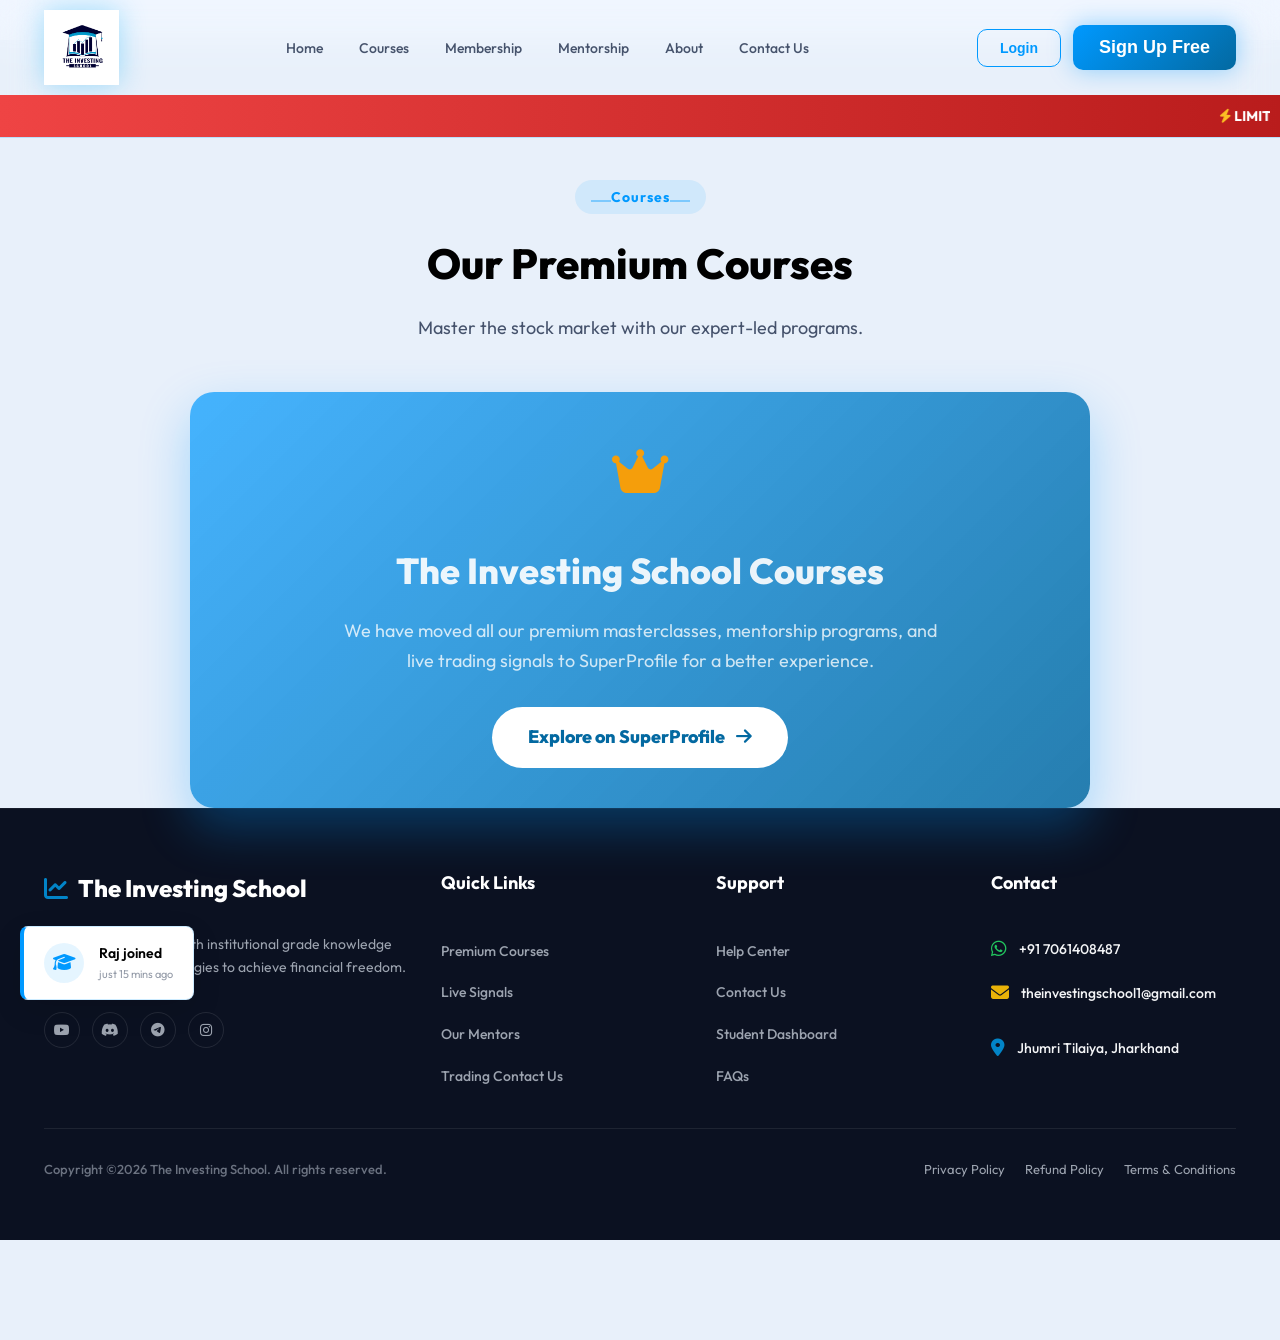
<file: courses.html>
﻿<!DOCTYPE html>
<html lang="en">
<head>
  <meta charset="UTF-8" />
  <meta name="viewport" content="width=device-width, initial-scale=1.0" />
  <title>The Investing School - Best Stock Market Education Platform</title>
  <meta name="description" content="Master the Stock Market with expert-led courses, live webinars and institutional trading strategies. SEBI Registered. Join 1000+ Students Today at The Investing School." />

  <!-- Google Fonts -->
  <link rel="preconnect" href="https://fonts.googleapis.com" />
  <link rel="preconnect" href="https://fonts.gstatic.com" crossorigin />
  <link href="https://fonts.googleapis.com/css2?family=Outfit:wght@400;500;600;700;800;900&display=swap" rel="stylesheet" />
  <!-- Font Awesome Icons -->
  <link rel="stylesheet" href="https://cdnjs.cloudflare.com/ajax/libs/font-awesome/6.7.1/css/all.min.css" />

  <style>
    [data-theme="dark"] {
      /* Invert logo in dark mode */

      --bg:          #0a0f1d;
      --bg2:         #111827;
      --bg-card:     #1a2335;
      --white:       #0a0f1d;
      --w70:         rgba(255,255,255,0.85);
      --w40:         rgba(255,255,255,0.55);
      --w10:         rgba(255,255,255,0.1);
      --border:      rgba(255,255,255,0.15);
      --text-main:   #f8fafc;
      --nav-bg:      rgba(10,15,29,0.92);
      
      /* Make blues brighter in dark mode for visibility */
      --blue:        #38bdf8;
      --blue-l:      #7dd3fc;
      --blue-d:      #0ea5e9;
    }
    [data-theme="dark"] .logo img { filter: brightness(0) invert(1); }
    /* ===== BLUE & WHITE PREMIUM COLOR PALETTE ===== */
    *, *::before, *::after { box-sizing: border-box; margin: 0; padding: 0; }

    :root {
      --bg:          #f0f6ff;
      --bg2:         #e8f0fa;
      --bg-card:     #ffffff;
      --blue:        #0099ff;
      --blue-l:      #0284c7;
      --blue-d:      #0369a1;
      --cyan:        #06b6d4;
      --gold:        #f59e0b;
      --white:       #ffffff;
      --w70:         rgba(15,30,60,0.75);
      --w40:         rgba(15,30,60,0.45);
      --w10:         rgba(0,100,200,0.07);
      --border:      rgba(0,153,255,0.2);
      --font:        'Outfit', sans-serif;
      --ease:        all 0.35s cubic-bezier(0.4, 0, 0.2, 1);
    }

    
    

    html  { scroll-behavior: smooth; }
    html, body { overflow-x: hidden; max-width: 100%; }
    section { overflow-x: hidden; width: 100%; }
    html, body { overflow-x: hidden; width: 100%; position: relative; }
    body  { font-family: var(--font); background: var(--bg); color: var(--text-main); overflow-x: hidden; line-height: 1.6; }
    a     { text-decoration: none; color: inherit; }
    img   { max-width: 100%; display: block; }

    .container { max-width: 1240px; margin: 0 auto; padding: 0 24px; }

    ::-webkit-scrollbar       { width: 6px; }
    ::-webkit-scrollbar-track { background: var(--bg); }
    ::-webkit-scrollbar-thumb { background: var(--blue); border-radius: 3px; }

    /* ===== BUTTONS ===== */
    .btn-green {
      display: inline-flex; align-items: center; justify-content: center; gap: 8px;
      padding: 12px 26px;
      background: linear-gradient(135deg, var(--blue), var(--blue-d));
      border-radius: 10px; font-size: 18px; font-weight: 700; color: #fff;
      box-shadow: 0 0 25px rgba(0,153,255,0.4);
      transition: var(--ease); position: relative; overflow: hidden; border: none; cursor: pointer;
    }
    .btn-green::before {
      content: ''; position: absolute; top: 0; left: -100%;
      width: 100%; height: 100%;
      background: linear-gradient(90deg, transparent, rgba(255,255,255,0.25), transparent);
      transition: left 0.5s;
    }
    .btn-green:hover::before { left: 100%; }
    .btn-green:hover { transform: translateY(-2px); box-shadow: 0 10px 35px rgba(0,153,255,0.6); }

    .btn-outline {
      padding: 10px 22px;
      border: 1.5px solid var(--blue); border-radius: 10px;
      font-size: 14px; font-weight: 600; color: var(--blue);
      transition: var(--ease); background: transparent; cursor: pointer;
    }
    .btn-outline:hover { border-color: var(--blue-d); color: #fff; background: var(--blue); }

    /* ===== NAVBAR ===== */
    header {
      position: fixed; top: 0; left: 0; right: 0; z-index: 1000;
      background: var(--nav-bg);
      backdrop-filter: blur(20px); -webkit-backdrop-filter: blur(20px);
      border-bottom: 1px solid var(--border);
      transition: var(--ease);
    }
    .navbar {
      display: flex; align-items: center; justify-content: space-between;
      padding: 10px 0; gap: 24px;
    }
    .logo {
      display: flex; align-items: center; gap: 12px;
    }
    .logo img { height: 75px; width: auto; object-fit: contain;
      filter: drop-shadow(0 0 14px rgba(56,189,248,0.45));
      transition: var(--ease);
    }
    .logo img:hover { transform: scale(1.03); }
    .logo-text-branding {
      font-size: 19px; font-weight: 900; letter-spacing: -0.5px;
      display: flex; flex-direction: column; line-height: 1.1;
    }
    .logo-text-branding .main-title { color: #fff; text-transform: capitalize; font-size: 16px; letter-spacing: 1px; }
    .logo-text-branding .sub-title { color: var(--blue-l); font-size: 11px; letter-spacing: 3px; font-weight: 700; text-transform: capitalize; }

    .nav-links { display: flex; align-items: center; gap: 4px; list-style: none; }
    .nav-links a {
      padding: 8px 16px; border-radius: 8px;
      font-size: 14px; font-weight: 500; color: var(--w70);
      transition: var(--ease);
    }
    .nav-links a:hover { color: var(--blue-l); background: var(--w10); }
    .nav-links a.active { color: var(--blue); font-weight: 600; }
    .nav-actions { display: flex; align-items: center; gap: 12px; }
    .hamburger  { display: none; flex-direction: column; gap: 5px; cursor: pointer; padding: 4px; }
    .hamburger span { width: 30px; height: 4px; background: var(--text-main); border-radius: 4px; transition: var(--ease); }

    .mob-nav {
      display: none; position: fixed;
      top: 69px; left: 0; right: 0;
      background: var(--nav-bg); backdrop-filter: blur(20px);
      border-bottom: 1px solid var(--border);
      padding: 16px 24px; z-index: 999; flex-direction: column; gap: 6px;
    }
    .mob-nav.open { display: flex; }
    .mob-nav a {
      display: block; padding: 11px 14px; border-radius: 10px;
      font-size: 18px; font-weight: 500; color: var(--w70); transition: var(--ease);
    }
    .mob-nav a:hover { color: var(--blue-l); background: var(--w10); }

    /* ============================================================ */
    /* ===   DIV 1: HERO / BANNER SECTION                        === */
    /* ============================================================ */
    #hero-section {
      position: relative; min-height: 100vh;
      display: flex; flex-direction: column; overflow: hidden;
      background: var(--bg); padding-top: 85px;
    }
    .grid-bg {
      position: absolute; inset: 0; z-index: 0;
      background-image:
        linear-gradient(rgba(0,153,255,0.07) 1px, transparent 1px),
        linear-gradient(90deg, rgba(0,153,255,0.07) 1px, transparent 1px);
      background-size: 60px 60px;
    }
    .orb { position: absolute; border-radius: 50%; z-index: 0; }
    .orb-1 { top: -15%; right: -8%; width: 700px; height: 700px;
      background: radial-gradient(circle, rgba(0,153,255,0.12) 0%, transparent 70%);
      animation: pulse 6s ease-in-out infinite; }
    .orb-2 { bottom: -20%; left: -10%; width: 500px; height: 500px;
      background: radial-gradient(circle, rgba(56,189,248,0.08) 0%, transparent 70%);
      animation: pulse 8s ease-in-out infinite reverse; }
    @keyframes pulse { 0%,100%{transform:scale(1);opacity:1;} 50%{transform:scale(1.1);opacity:0.7;} }

    .hero-body {
      position: relative; z-index: 1; flex: 1;
      display: flex; align-items: flex-start; padding: 30px 0 20px;
    }
    .hero-grid {
      display: grid; grid-template-columns: 1fr 1fr;
      gap: 60px; align-items: flex-start; width: 100%;
    }
    .hero-left { display: flex; flex-direction: column; gap: 26px; padding-top: 20px; }

    .sebi-badge {
      display: inline-flex; align-items: center; gap: 8px;
      background: rgba(56,189,248,0.12); border: 1px solid rgba(56,189,248,0.35);
      border-radius: 50px; padding: 6px 16px;
      font-size: 13px; font-weight: 600; color: var(--blue-l); width: fit-content;
      animation: fadeUp 0.6s ease both;
    }

    .hero-h1 {
      font-size: clamp(36px, 5vw, 62px); font-weight: 900;
      line-height: 1.08; letter-spacing: -1.5px; color: var(--text-main);
      animation: fadeUp 0.7s ease 0.1s both;
    }
    .hero-h1 .cycle-wrap {
      display: inline-block; overflow: hidden; vertical-align: top; height: 1.15em;
    }
    #cycle-word {
      display: block; transition: all 0.4s ease;
      background: linear-gradient(135deg, var(--blue), var(--blue-d));
      -webkit-background-clip: text; -webkit-text-fill-color: transparent; background-clip: text;
    }

    .hero-desc {
      font-size: 19px; color: var(--w70); line-height: 1.75; max-width: 650px;
      margin-top: 35px;
      animation: fadeUp 0.7s ease 0.2s both;
    }

    .hero-checks { display: flex; flex-direction: column; gap: 12px; animation: fadeUp 0.7s ease 0.3s both; }
    .hck { display: flex; align-items: center; gap: 10px; font-size: 18px; font-weight: 500; color: var(--w70); }
    .hck-dot {
      width: 22px; height: 22px; border-radius: 50%; flex-shrink: 0;
      background: rgba(56,189,248,0.18); display: flex; align-items: center; justify-content: center;
      color: var(--blue-l); font-size: 11px;
    }

    .hero-cta { display: flex; align-items: center; gap: 16px; flex-wrap: wrap; animation: fadeUp 0.7s ease 0.4s both; }
    .btn-ghost {
      padding: 14px 24px; border: 1.5px solid var(--blue);
      border-radius: 10px; font-size: 18px; font-weight: 600; color: var(--blue);
      display: flex; align-items: center; gap: 8px; transition: var(--ease); background: transparent;
    }
    .btn-ghost:hover { border-color: var(--blue-d); color: #fff; background: var(--blue); }
    .play-btn {
      width: 30px; height: 30px; border-radius: 50%;
      background: rgba(0,153,255,0.15); display: flex; align-items: center; justify-content: center; font-size: 12px; color: var(--blue);
    }
    .btn-ghost:hover .play-btn { background: rgba(255,255,255,0.25); color: #fff; }

    .hero-stats { justify-content: center; 
      display: flex; gap: 32px; padding-top: 8px;
      border-top: 1px solid var(--border); animation: fadeUp 0.7s ease 0.5s both;
    }
    .stat { display: flex; flex-direction: column; gap: 2px; }
    .stat-n {
      font-size: 26px; font-weight: 800;
      background: linear-gradient(135deg, var(--blue), var(--blue-d));
      -webkit-background-clip: text; -webkit-text-fill-color: transparent; background-clip: text;
    }
    .stat-l { font-size: 13px; color: var(--w40); font-weight: 500; }

    /* ===== PREMIUM PHONE SHOWCASE ===== */
    .hero-right {
      position: relative; display: flex;
      justify-content: center; align-items: center;
      animation: fadeRight 0.8s ease 0.2s both;
    }
    .phone-showcase {
      position: relative; width: 100%;
      display: flex; justify-content: center; align-items: center;
      min-height: 560px;
      padding-top: 0;
    }

    /* Blue aura blob behind the phone */
    .phone-showcase::before {
      content: '';
      position: absolute;
      width: 460px; height: 460px;
      border-radius: 50%;
      background: radial-gradient(circle,
        rgba(0,153,255,0.22) 0%,
        rgba(0,153,255,0.10) 40%,
        transparent 70%);
      top: 50%; left: 50%;
      transform: translate(-50%, -50%);
      filter: blur(24px);
      z-index: 0;
      animation: auraBreath 4s ease-in-out infinite;
    }
    @keyframes auraBreath {
      0%,100% { transform: translate(-50%,-50%) scale(1);   opacity: 0.9; }
      50%      { transform: translate(-50%,-50%) scale(1.12); opacity: 0.6; }
    }

    .pedestal-img-container {
      position: relative;
      z-index: 1;
      display: flex;
      flex-direction: column;
      align-items: center;
      animation: phoneFloat 5s ease-in-out infinite;
    }
    @keyframes phoneFloat {
      0%,100% { transform: translateY(0px);   }
      50%      { transform: translateY(-14px); }
    }

    /* The main phone image */
    .pedestal-img-container .phone-main {
      width: 360px;
      border-radius: 38px;
      box-shadow:
        0 28px 80px rgba(0,100,200,0.28),
        0 0  55px rgba(0,153,255,0.2),
        0 0 100px rgba(0,153,255,0.1);
      filter: drop-shadow(0 10px 40px rgba(0,120,255,0.3));
      display: block;
    }



    @keyframes floatPedestal { 0%,100%{transform:translateY(0);} 50%{transform:translateY(-10px);} }

    .float-card {
      position: absolute;
      background: rgba(255,255,255,0.97); border: 1px solid rgba(0,153,255,0.22);
      border-radius: 16px; padding: 12px 16px; backdrop-filter: blur(14px);
      box-shadow: 0 8px 30px rgba(0,100,200,0.14); z-index: 10; color: var(--text-main);
    }
    .fc-signal  { top: 80px;  left: -10px;  animation: floatC 5s ease-in-out infinite; min-width: 185px; }
    .fc-achieve { bottom: 120px; right: -10px; animation: floatC 6s ease-in-out infinite 1.5s; display: flex; align-items: center; gap: 10px; min-width: 165px; }
    @keyframes floatC { 0%,100%{transform:translateY(0);} 50%{transform:translateY(-8px);} }

    /* Red pulsing LIVE dot */
    .live-dot {
      display: inline-flex; align-items: center; gap: 5px;
      font-size: 10px; font-weight: 800; color: #ef4444;
      letter-spacing: 0.5px; text-transform: capitalize;
    }
    .live-dot::before {
      content: '';
      width: 7px; height: 7px; border-radius: 50%;
      background: #ef4444;
      display: inline-block;
      animation: livePulse 1.4s ease-in-out infinite;
    }
    @keyframes livePulse {
      0%,100% { opacity: 1; transform: scale(1); box-shadow: 0 0 0 0 rgba(239,68,68,0.5); }
      50%     { opacity: 0.7; transform: scale(1.25); box-shadow: 0 0 0 4px rgba(239,68,68,0); }
    }

    .fc-label { font-size: 11px; color: var(--w40); text-transform: capitalize; letter-spacing: 1px; font-weight: 600; margin-bottom: 4px; }
    .fc-header { display: flex; justify-content: space-between; align-items: center; margin-bottom: 6px; }
    .fc-stock { font-size: 16px; font-weight: 800; color: var(--text-main); }
    .fc-price { font-size: 12px; color: var(--w40); margin-top: 2px; }
    .fc-gain  { font-size: 20px; font-weight: 900; color: var(--blue); margin-top: 4px; }
    .ach-icon { width: 36px; height: 36px; background: linear-gradient(135deg, var(--blue), var(--blue-d)); border-radius: 8px; display: flex; align-items: center; justify-content: center; font-size: 16px; flex-shrink: 0; }
    .ach-title { font-size: 13px; font-weight: 700; color: var(--text-main); }
    .ach-sub   { font-size: 11px; color: var(--w40); }

    .ticker-wrap { overflow: hidden; background: rgba(0,153,255,0.06); border-top: 1px solid var(--border); border-bottom: 1px solid var(--border); margin-top: 60px; padding: 26px 0; display: flex; align-items: center; justify-content: center; min-height: 80px; }
    .ticker-track { display: flex; gap: 48px; animation: tickMove 28s linear infinite; width: max-content; }
    .ticker-track:hover { animation-play-state: paused; }
    @keyframes tickMove { from{transform:translateX(0);} to{transform:translateX(-50%);} }
    .tick { display: flex; align-items: center; gap: 8px; /* white-space: nowrap removed */ font-size: 16px; font-weight: 600; }
    .tick .sym  { color: var(--w70); }
    .tick .prc  { color: var(--text-main); }
    .tick .up   { color: var(--blue); }
    .tick .down { color: #ef4444; }

    /* ============================================================ */
    /* ===   DIV 2: INSTITUTIONAL MOVES SECTION                  === */
    /* ============================================================ */
    #features-section {
      position: relative; background: transparent;
      overflow: hidden; padding: 100px 0 80px;
    }
    .feat-grid-bg {
      position: absolute; inset: 0; z-index: 0;
      background-image:
        linear-gradient(rgba(56,189,248,0.03) 1px, transparent 1px),
        linear-gradient(90deg, rgba(56,189,248,0.03) 1px, transparent 1px);
      background-size: 80px 80px;
    }
    .feat-glow {
      position: absolute; top: -30%; left: 50%; transform: translateX(-50%);
      width: 900px; height: 400px;
      background: radial-gradient(ellipse, rgba(0,153,255,0.1) 0%, transparent 70%);
      z-index: 0;
    }

    .sec-head { text-align: center; margin-bottom: 72px; position: relative; z-index: 1; }
    .eyebrow {
      display: inline-flex; align-items: center; gap: 8px;
      background: rgba(56,189,248,0.12); border: 1px solid rgba(56,189,248,0.3);
      border-radius: 50px; padding: 6px 18px;
      font-size: 13px; font-weight: 600; color: var(--blue); margin-bottom: 30px; letter-spacing: 0.5px;
    }
    .sec-h2 { text-transform: capitalize; font-size: clamp(30px, 5vw, 54px); font-weight: 900; line-height: 1.1; letter-spacing: -1px; color: var(--text-main); }
    .sec-h2 .hl {
      background: linear-gradient(135deg, var(--blue), var(--blue-d));
      -webkit-background-clip: text; -webkit-text-fill-color: transparent; background-clip: text; display: block;
    }
    .sec-sub { font-size: 17px; color: var(--w70); max-width: 600px; margin: 16px auto 0; line-height: 1.75; }

    /* 3 TRIO CARDS */
    .app-trio-cards { display: grid; grid-template-columns: repeat(3,1fr); gap: 24px; margin-bottom: 60px; position: relative; z-index: 1; }
    .trio-card { background: var(--bg-card); border:1.5px solid var(--border); border-radius:22px; padding:32px 26px; box-shadow:0 4px 24px rgba(0,100,200,0.08); transition:var(--ease); position:relative; overflow:hidden; }
    .trio-card::before { content:""; position:absolute; top:0;left:0;right:0;height:3px; background:linear-gradient(90deg,transparent,var(--blue),transparent); opacity:0; transition:var(--ease); }
    .trio-card:hover { transform:translateY(-8px); box-shadow:0 20px 50px rgba(0,100,200,0.14); border-color:rgba(0,153,255,0.4); }
    .trio-card:hover::before { opacity:1; }
    .trio-card.trio-center { background:linear-gradient(160deg,#0284c7,#0369a1); border-color:transparent; color:#fff; transform:translateY(-10px); box-shadow:0 20px 55px rgba(0,100,200,0.3); }
    .trio-card.trio-center:hover { transform:translateY(-18px); }
    .trio-card.trio-center .trio-title { color:#fff; }
    .trio-card.trio-center .trio-desc  { color:rgba(255,255,255,0.85); }
    .trio-card.trio-center .trio-badge { color:rgba(255,255,255,0.9); border-color:rgba(255,255,255,0.25); background:rgba(255,255,255,0.15); }
    .trio-icon-wrap { position:relative; width:58px; height:58px; margin-bottom: 30px; background:rgba(0,153,255,0.1); border-radius:16px; display:flex; align-items:center; justify-content:center; font-size:24px; color:var(--blue); }
    .trio-card.trio-center .trio-icon-wrap { background:rgba(255,255,255,0.2); color:#fff; }
    .trio-pulse { position:absolute; inset:-4px; border-radius:20px; border:2px solid rgba(0,153,255,0.4); animation:trioPulse 2.5s ease-in-out infinite; }
    .trio-card.trio-center .trio-pulse { border-color:rgba(255,255,255,0.4); }
    @keyframes trioPulse { 0%,100%{transform:scale(1);opacity:0.7;} 50%{transform:scale(1.14);opacity:0.15;} }
    .trio-title { font-size:19px; font-weight:800; color: var(--text-main); margin-bottom: 16px; }
    .trio-desc  { font-size:14px; color:var(--w70); line-height:1.65; margin-bottom: 16px; }
    .trio-badge { display:inline-flex; align-items:center; gap:6px; font-size:12px; font-weight:700; color:var(--blue); background:rgba(0,153,255,0.08); border:1px solid rgba(0,153,255,0.2); padding:5px 12px; border-radius:20px; }
    /* APP SHOWCASE */
    .app-showcase-wrap { display:grid; grid-template-columns:1fr 1fr; gap:70px; align-items:center; background: var(--bg-card); border-radius:28px; padding:60px; margin-bottom:60px; border:1.5px solid var(--border); box-shadow:0 8px 40px rgba(0,100,200,0.08); position:relative; z-index:1; overflow:hidden; }
    .app-showcase-wrap::before { content:""; position:absolute; top:-60px; right:-60px; width:280px; height:280px; border-radius:50%; background:radial-gradient(circle,rgba(0,153,255,0.07),transparent 70%); pointer-events:none; }
    .app-showcase-left { display:flex; justify-content:center; }
    .app-phone-frame { position:relative; display:inline-block; animation:appPhoneFloat 5s ease-in-out infinite; }
    @keyframes appPhoneFloat { 0%,100%{transform:translateY(0);} 50%{transform:translateY(-12px);} }
    .app-phone-img { width:270px; border-radius:30px; box-shadow:0 24px 70px rgba(0,100,200,0.2),0 0 35px rgba(0,153,255,0.12); mix-blend-mode:multiply; display:block; }
    .app-phone-glow { position:absolute; bottom:-18px; left:50%; transform:translateX(-50%); width:65%; height:26px; background:radial-gradient(ellipse 80% 60% at 50% 100%,rgba(0,153,255,0.38),transparent 80%); filter:blur(8px); border-radius:50%; }
    .app-showcase-h3 { font-size:clamp(26px,3.5vw,40px); font-weight:900; color: var(--text-main); line-height:1.15; letter-spacing:-0.8px; margin-bottom:14px; }
    .app-showcase-h3 span { background:linear-gradient(135deg,var(--blue),var(--blue-d)); -webkit-background-clip:text; -webkit-text-fill-color:transparent; background-clip:text; }
    .app-showcase-p { font-size:16px; color:var(--w70); line-height:1.75; margin-bottom:24px; }
    .app-feature-list { list-style:none; display:flex; flex-direction:column; gap:12px; margin-bottom:32px; }
    .app-feature-list li { display:flex; align-items:center; gap:10px; font-size: 18px; font-weight:500; color: var(--text-main); }
    .app-feature-list li i { color:var(--blue); font-size: 18px; flex-shrink:0; }
    /* BECOME A MEMBER BUTTON */
    .btn-become-member { display:inline-flex; align-items:center; gap:12px; padding:16px 34px; background:linear-gradient(135deg,var(--blue),var(--blue-d)); color:#fff; font-size:16px; font-weight:800; border-radius:14px; position:relative; overflow:hidden; box-shadow:0 8px 30px rgba(0,153,255,0.4); transition:var(--ease); text-decoration:none; letter-spacing:0.3px; }
    .btn-become-member:hover { transform:translateY(-3px); box-shadow:0 16px 44px rgba(0,153,255,0.55); }
    .bm-shine { position:absolute; top:0; left:-100%; width:60%; height:100%; background:linear-gradient(90deg,transparent,rgba(255,255,255,0.3),transparent); animation:bmShine 2.4s ease-in-out infinite; }
    @keyframes bmShine { 0%{left:-100%;} 60%,100%{left:160%;} }
    .bm-arrow { transition:transform 0.3s ease; }
    .btn-become-member:hover .bm-arrow { transform:translateX(5px); }

    .cards-grid { display: grid; grid-template-columns: repeat(3,1fr); gap: 24px; position: relative; z-index: 1; margin-bottom: 60px; }
    .fcard {
      background: var(--bg-card); border: 1px solid var(--border);
      border-radius: 20px; padding: 45px 35px; min-height: 220px; transition: var(--ease); position: relative; overflow: hidden; cursor: default;
      box-shadow: 0 4px 20px rgba(0,100,200,0.08);
    }
    .fcard::before { content:''; position:absolute; top:0;left:0;right:0;height:2px; background:linear-gradient(90deg,transparent,var(--blue),transparent); opacity:0; transition:var(--ease); }
    .fcard::after  { content:''; position:absolute; inset:0; background:radial-gradient(circle at top left,rgba(0,153,255,0.05),transparent 60%); opacity:0; transition:var(--ease); }
    .fcard:hover { border-color:rgba(0,153,255,0.4); transform:translateY(-6px); box-shadow:0 20px 60px rgba(0,100,200,0.15),0 0 30px rgba(0,153,255,0.1); }
    .fcard:hover::before,.fcard:hover::after { opacity:1; }

    
    #premium-courses-section .fcard {
      padding: 60px 40px;
      min-height: 280px;
    }
    .fcard.wide { grid-column: span 2; display: grid; grid-template-columns: 1fr 1fr; gap: 24px; align-items: center; }

    .f-icon { width:56px;height:56px; background:rgba(56,189,248,0.12); border:1px solid rgba(56,189,248,0.25); border-radius:14px; display:flex;align-items:center;justify-content:center; font-size:22px;color:var(--blue-l); margin-bottom: 30px; transition:var(--ease); }
    .fcard:hover .f-icon { background:rgba(56,189,248,0.22); box-shadow:0 0 20px rgba(0,153,255,0.35); }
    .f-title { font-size:22px; font-weight:700; margin-bottom: 16px; }
    .f-desc  { font-size:16px; color:var(--w70); line-height:1.65; }
    .f-tag   { display:inline-block; margin-top:16px; padding:4px 12px; background:rgba(56,189,248,0.1); border-radius:20px; font-size:12px; font-weight:600; color:var(--blue-l); }

    .bar-visual { background:rgba(56,189,248,0.04); border:1px solid rgba(56,189,248,0.12); border-radius:16px; padding:20px; }
    .bar-row { display:flex; align-items:center; justify-content:space-between; padding:8px 0; border-bottom:1px solid rgba(255,255,255,0.04); }
    .bar-row:last-child { border-bottom:none; }
    .bar-name { font-size:13px; font-weight:700; min-width:80px; }
    .bar-wrap { flex:1; margin:0 12px; }
    .bar-bg   { height:4px; border-radius:2px; background:rgba(56,189,248,0.15); position:relative; overflow:hidden; }
    .bar-fill { position:absolute; left:0;top:0;bottom:0; background:linear-gradient(90deg,var(--blue-d),var(--blue-l)); border-radius:2px; animation:bFill 2s ease-out forwards; }
    @keyframes bFill { from{width:0;} }
    .bar-pct  { font-size:13px; font-weight:700; color:var(--blue-l); }

    .stats-banner { display:grid; grid-template-columns:repeat(4,1fr); gap:1px; background:var(--border); border:1px solid var(--border); border-radius:20px; overflow:hidden; position:relative; z-index:1; box-shadow:0 4px 24px rgba(0,100,200,0.1); }
    .sc { background:var(--bg-card); padding:32px; text-align:center; transition:var(--ease); position:relative; overflow:hidden; }
    .sc::before { content:''; position:absolute;inset:0; background:radial-gradient(circle at 50% 0%,rgba(0,153,255,0.06),transparent 70%); opacity:0; transition:var(--ease); }
    .sc:hover::before { opacity:1; }
    .sc-n { font-size:42px; font-weight:900; line-height:1; background:linear-gradient(135deg,var(--blue),var(--blue-d)); -webkit-background-clip:text;-webkit-text-fill-color:transparent;background-clip:text; display:block; margin-bottom:8px; }
    .sc-l { font-size:14px; color:var(--w70); font-weight:500; }
    .sc-s { font-size:12px; color:var(--w40); margin-top:4px; }

    /* ============================================================ */
    /* ===   DIV 3: MEMBERSHIP PLANS SECTION                      === */
    /* ============================================================ */
    #membership-section {
      position: relative; background: var(--bg);
      overflow: hidden; padding: 110px 0 100px;
    }
    .mem-glow-bg {
      position: absolute; top: 20%; left: 50%; transform: translateX(-50%);
      width: 800px; height: 500px;
      background: radial-gradient(ellipse, rgba(0,153,255,0.14) 0%, transparent 70%);
      z-index: 0;
    }

    .mem-title { font-size: clamp(38px, 6vw, 64px); font-weight: 900; text-align: center; letter-spacing: -1.5px; color: var(--text-main); }
    .mem-title span {
      background: linear-gradient(135deg, var(--blue), var(--blue-d));
      -webkit-background-clip: text; -webkit-text-fill-color: transparent; background-clip: text;
    }
    .mem-sub {
      text-align: center; max-width: 680px; margin: 16px auto 40px;
      font-size: 17px; color: var(--w70); line-height: 1.75;
    }

    /* 3D Membership Cards Visual Graphic */
    .mem-cards-graphic {
      position: relative; width: 100%; max-width: 480px; height: 260px;
      margin: 0 auto 60px; display: flex; justify-content: center; align-items: center;
      position: relative; z-index: 1;
    }
    
    .gold-vip-card {
      width: 320px; height: 190px; border-radius: 18px;
      background: linear-gradient(135deg, #1a6fcf 0%, #0284c7 100%);
      border: 1.5px solid rgba(56,189,248,0.5);
      box-shadow: 0 25px 60px rgba(0,100,200,0.3), 0 0 35px rgba(0,153,255,0.25);
      padding: 20px; position: absolute; display: flex; flex-direction: column; justify-content: space-between;
      transition: var(--ease);
    }
    
    .gold-vip-card.card-back {
      transform: translateY(-25px) translateX(-20px) rotate(-6deg) scale(0.92);
      opacity: 0.7; z-index: 1; border-color: rgba(56,189,248,0.3);
    }

    .gold-vip-card.card-front {
      transform: translateY(10px) rotate(4deg) scale(1);
      z-index: 2; animation: floatCard 5s ease-in-out infinite;
    }

    .card-chip {
      width: 42px; height: 30px;
      background: linear-gradient(135deg, #38bdf8, #0284c7);
      border-radius: 6px; position: relative; overflow: hidden; display: flex; align-items: center; justify-content: center;
    }
    .card-chip::after { content: '📡'; font-size: 14px; opacity: 0.85; }
    
    .card-brand { display: flex; align-items: center; justify-content: space-between; }
    .card-name-text { font-size: 13px; font-weight: 900; letter-spacing: 2px; color: var(--blue-l); text-transform: capitalize; }
    .card-logo-sw { font-size: 16px; font-weight: 900; color: #fff; text-transform: capitalize; }
    .card-candlesticks-art {
      font-size: 32px; opacity: 0.25; color: var(--blue-l); position: absolute; right: 20px; bottom: 20px;
    }

    /* Pricing Cards Grid */
    .plans-grid {
      display: grid; grid-template-columns: repeat(3, 1fr); gap: 30px;
      position: relative; z-index: 2; align-items: stretch;
    }

    .plan-card {
      background: var(--bg-card); border: 1.5px solid var(--border);
      border-radius: 24px; padding: 36px 30px;
      display: flex; flex-direction: column; justify-content: space-between;
      transition: var(--ease); position: relative; overflow: hidden;
      box-shadow: 0 4px 20px rgba(0,100,200,0.08);
    }
    .plan-card:hover {
      border-color: rgba(0,153,255,0.5); transform: translateY(-8px);
      box-shadow: 0 20px 60px rgba(0,100,200,0.15), 0 0 30px rgba(0,153,255,0.12);
    }

    .plan-card.popular {
      background: linear-gradient(180deg, #0284c7 0%, #0369a1 100%);
      border-color: var(--blue);
      box-shadow: 0 0 45px rgba(0,153,255,0.3);
      transform: scale(1.03); color: #fff;
    }
    .plan-card.popular:hover {
      transform: scale(1.03) translateY(-8px);
      box-shadow: 0 20px 70px rgba(0,100,200,0.35), 0 0 55px rgba(0,153,255,0.3);
    }

    .pop-badge {
      position: absolute; top: 16px; right: 16px;
      background: linear-gradient(135deg, var(--blue), var(--blue-d));
      color: #fff; font-size: 11px; font-weight: 800; text-transform: capitalize;
      padding: 4px 14px; border-radius: 50px; letter-spacing: 0.5px;
    }

    .plan-name { font-size: 22px; font-weight: 800; margin-bottom: 8px; color: var(--text-main); }
    .plan-card.popular .plan-name { color: #fff; }
    .plan-tag  { font-size: 13px; color: var(--w40); margin-bottom: 30px; }

    .plan-price-box { margin-bottom: 24px; padding-bottom: 24px; border-bottom: 1px solid rgba(0,100,200,0.1); }
    .plan-card.popular .plan-price-box { border-bottom-color: rgba(255,255,255,0.2); }
    .p-amount { font-size: 42px; font-weight: 900; color: var(--text-main); }
    .plan-card.popular .p-amount { color: #fff; }
    .p-amount span { font-size: 18px; color: var(--w40); font-weight: 500; }
    .p-savings { font-size: 12px; color: var(--blue); font-weight: 700; margin-top: 4px; }
    .plan-card.popular .p-savings { color: #bfedff; }

    .plan-features-list { display: flex; flex-direction: column; gap: 14px; margin-bottom: 32px; list-style: none; }
    .pf-item { display: flex; align-items: flex-start; gap: 10px; font-size: 14px; color: var(--w70); }
    .pf-item i { color: var(--blue-l); font-size: 13px; margin-top: 3px; flex-shrink: 0; }
    .pf-item.disabled { color: var(--w40); }
    .pf-item.disabled i { color: var(--w40); }

    /* ============================================================ */
    /* ===   DIV 4: BLOG SECTION                                 === */
    /* ============================================================ */
    #blog-section {
      position: relative; background: transparent;
      padding: 100px 0; border-top: 1px solid var(--border);
    }
    .blog-grid {
      display: grid; grid-template-columns: repeat(3, 1fr); gap: 28px;
      margin-top: 50px; position: relative; z-index: 1;
    }
    .blog-card {
      background: var(--bg-card); border: 1px solid var(--border);
      border-radius: 20px; overflow: hidden; transition: var(--ease);
      display: flex; flex-direction: column;
      box-shadow: 0 4px 16px rgba(0,100,200,0.08);
    }
    .blog-card:hover {
      border-color: var(--blue); transform: translateY(-6px);
      box-shadow: 0 20px 50px rgba(0,100,200,0.15), 0 0 30px rgba(0,153,255,0.12);
    }
    .blog-img-wrap {
      height: 180px; width: 100%; background: linear-gradient(135deg, #dbeafe, #bfdbfe);
      display: flex; align-items: center; justify-content: center;
      font-size: 48px; border-bottom: 1px solid var(--border); position: relative;
    }
    .blog-tag-badge {
      position: absolute; bottom: 12px; left: 14px;
      background: rgba(0,153,255,0.25); border: 1px solid rgba(56,189,248,0.4);
      color: var(--blue-l); font-size: 11px; font-weight: 700;
      padding: 4px 12px; border-radius: 20px;
    }
    .blog-body { padding: 24px; display: flex; flex-direction: column; flex: 1; gap: 12px; }
    .blog-meta { font-size: 12px; color: var(--w40); display: flex; gap: 12px; }
    .blog-title { font-size: 18px; font-weight: 800; color: #fff; line-height: 1.35; }
    .blog-excerpt { font-size: 14px; color: var(--w70); line-height: 1.6; }
    .blog-link { font-size: 14px; font-weight: 700; color: var(--blue-l); margin-top: auto; display: flex; align-items: center; gap: 6px; transition: var(--ease); }
    .blog-link:hover { color: #fff; transform: translateX(4px); }

    /* ============================================================ */
    /* ===   INTERACTIVE LOGIN / SIGNUP MODAL POPUP             === */
    /* ============================================================ */
    .auth-modal-overlay {
      position: fixed; inset: 0; z-index: 10000;
      background: rgba(4, 9, 18, 0.85);
      backdrop-filter: blur(16px); -webkit-backdrop-filter: blur(16px);
      display: flex; align-items: center; justify-content: center;
      padding: 20px; opacity: 0; pointer-events: none;
      transition: all 0.35s ease;
    }
    .auth-modal-overlay.active {
      opacity: 1; pointer-events: auto;
    }

    .auth-modal-card {
      width: 100%; max-width: 440px;
      background: var(--bg-card);
      border: 1.5px solid rgba(0,153,255,0.25);
      box-shadow: 0 30px 90px rgba(0,100,200,0.2), 0 0 50px rgba(0,153,255,0.1);
      border-radius: 24px; padding: 45px 35px; min-height: 220px;
      position: relative; transform: scale(0.9) translateY(20px);
      transition: all 0.35s cubic-bezier(0.34, 1.56, 0.64, 1);
    }
    .auth-modal-overlay.active .auth-modal-card {
      transform: scale(1) translateY(0);
    }

    .auth-modal-close {
      position: absolute; top: 20px; right: 20px;
      width: 32px; height: 32px; border-radius: 50%;
      background: rgba(0,0,0,0.06); border: none;
      color: #888; font-size: 16px; cursor: pointer;
      display: flex; align-items: center; justify-content: center;
      transition: var(--ease);
    }
    .auth-modal-close:hover { color: var(--text-main); background: rgba(0,0,0,0.12); }

    .auth-modal-header { text-align: center; margin-bottom: 24px; }
    .auth-modal-header img { height: 42px; margin: 0 auto 12px; }
    .auth-modal-title { font-size: 22px; font-weight: 800; color: var(--text-main); }
    .auth-modal-sub { font-size: 13px; color: #888; margin-top: 4px; }

    /* Modal Tabs */
    .auth-tabs {
      display: flex; background: rgba(0,100,200,0.07);
      border-radius: 12px; padding: 4px; margin-bottom: 24px;
    }
    .auth-tab-btn {
      flex: 1; padding: 10px; border: none; background: transparent;
      color: #555; font-weight: 700; font-size: 14px;
      border-radius: 9px; cursor: pointer; transition: var(--ease);
    }
    .auth-tab-btn.active {
      background: linear-gradient(135deg, var(--blue), var(--blue-d));
      color: #fff; box-shadow: 0 4px 15px rgba(0,153,255,0.3);
    }

    /* Modal Forms */
    .auth-form { display: none; flex-direction: column; gap: 16px; }
    .auth-form.active { display: flex; }

    .form-group { display: flex; flex-direction: column; gap: 6px; }
    .form-group label { font-size: 12px; font-weight: 600; color: #555; text-transform: capitalize; letter-spacing: 0.5px; }
    .form-control {
      width: 100%; padding: 12px 16px;
      background: var(--bg2);
      border: 1px solid rgba(0,153,255,0.2);
      border-radius: 10px; color: var(--text-main); font-size: 14px;
      font-family: inherit; transition: var(--ease); outline: none;
    }
    .form-control:focus {
      border-color: var(--blue);
      box-shadow: 0 0 15px rgba(0,153,255,0.15);
      background: var(--bg-card);
    }

    .form-options { display: flex; justify-content: space-between; align-items: center; font-size: 12px; color: var(--w40); }
    .form-options label { cursor: pointer; display: flex; align-items: center; gap: 6px; }
    .form-options a { color: var(--blue-l); font-weight: 600; }
    .form-options a:hover { text-decoration: underline; }

    .btn-submit-auth {
      width: 100%; padding: 14px; margin-top: 8px;
      background: linear-gradient(135deg, var(--blue), var(--blue-d));
      border: none; border-radius: 10px; color: #fff;
      font-size: 18px; font-weight: 800; cursor: pointer;
      box-shadow: 0 8px 25px rgba(0,153,255,0.4); transition: var(--ease);
    }
    .btn-submit-auth:hover { transform: translateY(-2px); box-shadow: 0 12px 35px rgba(0,153,255,0.6); }

    /* Toast Notification */
    #auth-toast {
      position: fixed; top: 20px; right: 20px; z-index: 10001;
      background: linear-gradient(135deg, #0284c7, #0099ff);
      color: #fff; padding: 14px 22px; border-radius: 12px;
      font-size: 14px; font-weight: 700; box-shadow: 0 10px 30px rgba(0,0,0,0.5);
      display: flex; align-items: center; gap: 10px;
      transform: translateY(-80px); opacity: 0; transition: all 0.4s ease;
    }
    #auth-toast.active { transform: translateY(0); opacity: 1; }

    /* ============================================================ */
    /* ===   SOCIAL PROOF ENROLLMENT POPUP (BOTTOM LEFT)          === */
    /* ============================================================ */
    #social-proof-popup {
      position: fixed; bottom: 30px; left: 30px; z-index: 9999;
      width: 380px; max-width: calc(100vw - 40px);
      background: var(--bg-card); color: var(--text-main);
      box-shadow: 0 16px 40px rgba(0,0,0,0.4);
      border-radius: 16px; padding: 16px 18px;
      display: flex; flex-direction: column; gap: 8px;
      font-family: Arial, sans-serif;
      animation: popupSlideIn 0.5s ease-out forwards;
      border: 1px solid rgba(0,0,0,0.08);
    }
    @keyframes popupSlideIn {
      from { transform: translateY(100px); opacity: 0; }
      to   { transform: translateY(0); opacity: 1; }
    }

    .sp-header { display: flex; justify-content: space-between; align-items: center; }
    .sp-close { background: none; border: none; font-size: 16px; color: #aaa; cursor: pointer; font-weight: bold; line-height: 1; }
    .sp-close:hover { color: #000; }
    .sp-body { display: flex; align-items: center; gap: 12px; }
    .sp-avatar {
      width: 44px; height: 44px; border-radius: 50%;
      background: #0088ff; color: #fff; font-weight: 800; font-size: 18px;
      display: flex; align-items: center; justify-content: center; flex-shrink: 0;
    }
    .sp-text { display: flex; flex-direction: column; }
    .sp-user { font-size: 13px; color: #666; font-weight: 400; }
    .sp-plan { font-size: 18px; font-weight: 800; color: var(--text-main); margin-top: 1px; }
    .sp-time { font-size: 11px; color: #888; margin-top: 2px; }
    
    .sp-progress-bar { width: 100%; height: 4px; background: #e5e7eb; border-radius: 2px; overflow: hidden; margin-top: 4px; }
    .sp-progress-fill { height: 100%; width: 0%; background: linear-gradient(90deg, #0099ff, #38bdf8); transition: width 6s linear; }

    /* ============================================================ */
    /* ===   FLOATING WHATSAPP CHAT BUTTON (BOTTOM RIGHT)        === */
    /* ============================================================ */
    #whatsapp-wrapper {
      position: fixed; bottom: 30px; right: 30px; z-index: 9999;
      display: flex; align-items: center; gap: 10px;
    }
    .wa-chat-pill {
      background: var(--bg-card); color: var(--text-main); font-size: 13px; font-weight: 700;
      padding: 8px 16px; border-radius: 50px; box-shadow: 0 8px 24px rgba(0,0,0,0.3);
      display: flex; align-items: center; gap: 8px; 
    }
    .wa-close-small { font-size: 12px; color: #888; cursor: pointer; margin-left: 4px; }
    .wa-btn {
      width: 56px; height: 56px; border-radius: 50%;
      background: #25d366; color: #fff; font-size: 28px;
      display: flex; align-items: center; justify-content: center;
      box-shadow: 0 10px 30px rgba(37,211,102,0.5);
      transition: var(--ease); animation: waPulse 2s infinite;
    }
    .wa-btn:hover { transform: scale(1.1); box-shadow: 0 14px 40px rgba(37,211,102,0.7); }
    @keyframes waPulse {
      0%,100% { transform: scale(1); }
      50%     { transform: scale(1.06); }
    }

    /* ===== DARK BLUE PREMIUM FOOTER ===== */
    .site-footer {
      background: #0b1121;
      border-top: 1px solid rgba(255,255,255,0.05);
      padding: 60px 0 0;
      color: #9ca3af;
      padding-bottom: 30px;
      
    }
    .footer-grid {
      display: grid;
      grid-template-columns: 1.5fr 1fr 1fr 1fr;
      gap: 30px;
      margin-bottom: 40px;
    }
    @media(max-width: 900px) {
      .footer-grid { grid-template-columns: 1fr 1fr; }
    }
    @media(max-width: 600px) {
      .footer-grid { grid-template-columns: 1fr; }
    }
    .footer-col {
      display: flex; flex-direction: column; gap: 10px;
    }
    .detail-item {
      font-size: 13px; line-height: 2;
    }
    .detail-label { color: #9ca3af; }
    .detail-val { color: #f3f4f6; font-weight: 500; }
    
    .footer-links { list-style: none; padding: 0; margin: 0; display: flex; flex-direction: column; gap: 16px; }
    .footer-links a {
      color: #9ca3af; font-size: 14px; font-weight: 500; transition: color 0.3s ease;
    }
    .footer-links a:hover { color: #fff; }
    
    .contact-item {
      display: flex; align-items: center; gap: 12px; margin-bottom: 12px; font-size: 14px; font-weight: 500;
    }
    .contact-item .text-white { color: #f3f4f6; }
    .icon-green { color: #22c55e; font-size: 18px; }
    .icon-yellow { color: #eab308; font-size: 18px; }
    
    .footer-bottom {
      border-top: 1px solid rgba(255,255,255,0.08);
      padding: 30px 0;
      display: flex;
      justify-content: space-between;
      align-items: center;
      flex-wrap: wrap;
      gap: 20px;
    }
    .footer-bottom .copyright {
      font-size: 13px; color: #6b7280; font-weight: 500;
    }
    .footer-social { display: flex; gap: 12px; }
    .footer-social a {
      width: 36px; height: 36px; border-radius: 50%;
      border: 1px solid rgba(255,255,255,0.1);
      display: flex; align-items: center; justify-content: center;
      color: #9ca3af; font-size: 14px; transition: all 0.3s ease;
    }
    .footer-social a:hover {
      border-color: rgba(255,255,255,0.3); color: #fff; background: rgba(255,255,255,0.05);
    }

    /* ===== REVEAL ANIMATIONS ===== */
    @keyframes fadeUp   { from{opacity:0;transform:translateY(30px);} to{opacity:1;transform:translateY(0);} }
    @keyframes fadeRight{ from{opacity:0;transform:translateX(40px);} to{opacity:1;transform:translateX(0);} }

    .reveal { opacity:0; transform:translateY(40px); transition:opacity 0.7s ease, transform 0.7s ease; }
    .reveal.visible { opacity:1; transform:translateY(0); }
    .d1{transition-delay:0.1s;} .d2{transition-delay:0.2s;} .d3{transition-delay:0.3s;} .d4{transition-delay:0.4s;}

    /* ===== RESPONSIVE ===== */

    @media(max-width:1024px){
      .bm-four-cols { grid-template-columns: 1fr !important; padding: 0 20px !important; gap: 20px !important; }
      .bm-divider { display: none !important; }
      .app-trio-cards { grid-template-columns: repeat(2, 1fr); }
      .app-showcase-wrap { grid-template-columns: 1fr; padding: 40px; text-align: center; }
      .app-feature-list li { justify-content: center; }
      .nav-links,.nav-actions{display:none;}
      .hamburger{display:flex;}
      .hero-grid{grid-template-columns:1fr; gap: 40px;} .hero-right{display:flex;}
      .cards-grid{grid-template-columns:repeat(2,1fr) !important;}
      .fcard.wide{grid-column:span 2;}
      .plans-grid, .blog-grid{grid-template-columns:1fr; max-width:450px; margin:0 auto;}
      .plan-card.popular{transform:none;}
      .plan-card.popular:hover{transform:translateY(-8px);}
    }
    @media(max-width:768px){
      .btn-hero, .btn-ghost, .bm-btn-primary, .bm-btn-ghost { padding: 12px 20px !important; font-size: 14px !important; width: 100%; justify-content: center; }
      .bm-cta-row, .hero-cta { flex-direction: column; width: 100%; }
      .container { max-width: 100vw !important; overflow-x: hidden !important; padding: 0 15px !important; }
      .hero-grid { display: flex !important; flex-direction: column !important; align-items: center !important; overflow-x: hidden !important; width: 100% !important; }
      .hero-left, .hero-right { width: 100% !important; max-width: 100vw !important; box-sizing: border-box !important; }
      .hero-h1 { font-size: 32px !important; }
      .hero-desc { font-size: 16px !important; }
      .tick { font-size: 14px !important; white-space: normal !important; align-items: flex-start !important; }
      .tick i { margin-top: 4px; }
      .tradingview-widget-container { max-width: 100vw !important; width: 100% !important; overflow: hidden !important; }
      .app-trio-cards { grid-template-columns: 1fr; }
      .app-showcase-wrap { padding: 30px 20px; }
      .app-showcase-h3 { font-size: 28px; }
      .hero-h1 {font-size:36px;}
      .cards-grid{grid-template-columns:1fr !important;}
      .fcard.wide{grid-column:span 1;}
      .stats-banner{grid-template-columns:1fr 1fr; gap: 20px;}
      .hero-stats{flex-wrap: wrap; gap: 20px; justify-content: flex-start;}
      .sc-n{font-size:32px;} .sc{padding:22px 16px;}
      #social-proof-popup{left:20px; bottom:90px;}
      .bm-grid{grid-template-columns:1fr; gap:30px;}
      .bm-heading{font-size: 32px;}
      .fc-signal, .fc-achieve { display: none !important; } /* Hide floating elements on mobile to prevent overflow */
      .phone-showcase::before { width: 350px; height: 350px; }
      .orb-1, .orb-2 { display: none; } #become-member-section::before, #become-member-section::after { display: none; } /* Remove heavy background orbs on mobile */
    }
    @media(max-width:480px){
      .hero-h1 {font-size:28px;}
      .stats-banner{grid-template-columns:1fr;}
      .hero-stats{gap: 15px; justify-content: flex-start;}
      .sc{padding:15px;}
      .bm-heading{font-size: 26px;}
      .ph-card{min-width:100%;}
      .phone-showcase { min-height: 400px; } .phone-showcase::before { width: 250px; height: 250px; }
      .tradingview-widget-container { height: 160px !important; }
      .hero-grid { gap: 20px; }
      .hero-left { gap: 15px; }
      .footer-grid { padding-top: 30px; }
    }
  
    /* ===== BECOME A MEMBER IMPACT SECTION ===== */
    #become-member-section {
      background: linear-gradient(135deg, #020f1f 0%, #0a1f3d 50%, #041428 100%);
      padding: 100px 0; overflow: hidden; position: relative;
    }
    #become-member-section::before {
      content:''; position:absolute; top:-100px; left:-100px;
      width:500px; height:500px; border-radius:50%;
      background:radial-gradient(circle,rgba(0,153,255,0.12),transparent 70%);
      pointer-events:none;
    }
    #become-member-section::after {
      content:''; position:absolute; bottom:-80px; right:-80px;
      width:400px; height:400px; border-radius:50%;
      background:radial-gradient(circle,rgba(56,189,248,0.1),transparent 70%);
      pointer-events:none;
    }
    .bm-section-inner {
      max-width:860px; margin:0 auto; padding:0 40px;
      display:flex; flex-direction:column;
      align-items:center; text-align:center;
      position:relative; z-index:1;
    }
    .bm-eyebrow {
      display:inline-flex; align-items:center; gap:8px;
      background:rgba(255,215,0,0.12); border:1px solid rgba(255,215,0,0.3);
      color:#fbbf24; border-radius:50px; padding:6px 18px;
      font-size:13px; font-weight:700; letter-spacing:0.5px; margin-bottom: 30px;
    }
    .bm-heading {
      font-size:clamp(42px,6vw,78px); font-weight:900;
      color:#fff; line-height:1.05; letter-spacing:-2px; margin-bottom: 30px;
    }
    .bm-hl {
      display:block;
      background:linear-gradient(135deg,#38bdf8,#0ea5e9,#22d3ee);
      -webkit-background-clip:text; -webkit-text-fill-color:transparent; background-clip:text;
    }
    .bm-subtext { font-size: 18px; color:rgba(255,255,255,0.65); line-height:1.7; margin-bottom:36px; max-width:600px; }
    .bm-cta-row { display:flex; align-items:center; gap:16px; flex-wrap:wrap; margin-bottom:36px; }
    .bm-btn-primary {
      display:inline-flex; align-items:center; gap:10px;
      padding:18px 38px; font-size:17px; font-weight:800;
      background:linear-gradient(135deg,#0ea5e9,#0284c7);
      color:#fff; border-radius:14px; text-decoration:none;
      box-shadow:0 10px 40px rgba(14,165,233,0.45);
      position:relative; overflow:hidden; transition:all 0.3s ease;
    }
    .bm-btn-primary:hover { transform:translateY(-3px); box-shadow:0 18px 50px rgba(14,165,233,0.6); }
    .bm-btn-shine {
      position:absolute; top:0; left:-100%; width:60%; height:100%;
      background:linear-gradient(90deg,transparent,rgba(255,255,255,0.28),transparent);
      animation:bmShine2 2.2s ease-in-out infinite;
    }
    @keyframes bmShine2 { 0%{left:-100%;} 55%,100%{left:160%;} }
    .bm-btn-ghost { display:inline-flex; align-items:center; gap:8px; padding:16px 28px; font-size:16px; font-weight:600; color:var(--blue); border:1.5px solid var(--blue); border-radius:14px; text-decoration:none; transition:all 0.3s ease; }
    .bm-btn-ghost:hover { background:var(--blue); color:#fff; }
    .bm-trust-row { display:flex; gap:24px; flex-wrap:wrap; }
    .bm-trust-item { display:flex; align-items:center; gap:7px; font-size:13px; font-weight:600; color:rgba(255,255,255,0.5); }
    .bm-trust-item i { color:#38bdf8; }

    /* Phone side */
    .bm-image-block { display:flex; justify-content:center; align-items:center; }
    .bm-phone-wrap { position:relative; display:inline-block; animation:bmFloat 5s ease-in-out infinite; }
    @keyframes bmFloat { 0%,100%{transform:translateY(0);} 50%{transform:translateY(-16px);} }
    .bm-phone-img {
      width:320px; border-radius:32px; display:block;
      box-shadow:0 30px 80px rgba(0,0,0,0.5), 0 0 50px rgba(14,165,233,0.25);
      filter:drop-shadow(0 0 30px rgba(14,165,233,0.3));
      mix-blend-mode:lighten;
    }
    .bm-img-glow {
      position:absolute; bottom:-24px; left:50%; transform:translateX(-50%);
      width:75%; height:32px;
      background:radial-gradient(ellipse 80% 60% at 50% 100%,rgba(14,165,233,0.5),transparent 80%);
      filter:blur(10px); border-radius:50%;
    }
    .bm-float-tag {
      position:absolute; background:rgba(255,255,255,0.08);
      backdrop-filter:blur(12px); border:1px solid rgba(255,255,255,0.15);
      border-radius:12px; padding:9px 14px; font-size:12px;
      font-weight:700; color:#fff; display:flex; align-items:center; gap:7px;
      white-space:nowrap;
    }
    .bm-ft1 { top:30px; left:-30px; animation:bmTag1 4s ease-in-out infinite; }
    .bm-ft2 { bottom:60px; right:-30px; animation:bmTag2 5s ease-in-out infinite 1s; }
    @keyframes bmTag1 { 0%,100%{transform:translateY(0);} 50%{transform:translateY(-8px);} }
    @keyframes bmTag2 { 0%,100%{transform:translateY(0);} 50%{transform:translateY(8px);} }
  
    /* BM SECTION REDESIGN */
    #become-member-section { background: var(--bg2); padding:80px 0 70px; position:relative; overflow:hidden; }
    #become-member-section::before { content:''; position:absolute; top:-120px; left:50%; transform:translateX(-50%); width:700px; height:700px; border-radius:50%; background:radial-gradient(circle,rgba(0,153,255,0.07),transparent 65%); pointer-events:none; }

    .bm-top-heading { text-align:center; max-width:700px; margin:0 auto 60px; padding:0 20px; }
    .bm-pre-label { font-size:13px; font-weight:700; color:#0284c7; text-transform: capitalize; letter-spacing:2px; margin-bottom:12px; }
    .bm-heading { font-size:clamp(36px,5.5vw,68px); font-weight:900; color: var(--text-main); line-height:1.08; letter-spacing:-1.5px; margin-bottom: 16px; }
    .bm-hl { display:block; background:linear-gradient(135deg,#38bdf8,#0ea5e9,#6366f1); -webkit-background-clip:text; -webkit-text-fill-color:transparent; background-clip:text; }
    .bm-subtext { font-size:17px; color:#4b6180; line-height:1.7; }

    /* 4 Column grid */
    .bm-four-cols { display:grid; grid-template-columns:1fr auto 1fr auto 1fr auto 1fr; align-items:start; max-width:1200px; margin:0 auto 60px; padding:0 40px; gap:0; }
    .bm-divider { width:1px; background:linear-gradient(to bottom,transparent,rgba(0,100,200,0.18),transparent); align-self:stretch; margin:0 10px; }
    .bm-col { padding:30px 28px; text-align:center; transition:var(--ease); }
    .bm-col:hover { background:rgba(0,120,255,0.05); border-radius:16px; }

    .bm-col-icon { width:64px; height:64px; border-radius:50%; display:flex; align-items:center; justify-content:center; margin:0 auto 22px; font-size:26px; position:relative; }
    .bm-col-icon::after { content:''; position:absolute; inset:-6px; border-radius:50%; opacity:0.25; animation:iconGlow 3s ease-in-out infinite; }
    @keyframes iconGlow { 0%,100%{transform:scale(1);opacity:0.25;} 50%{transform:scale(1.15);opacity:0.1;} }

    .bm-icon-purple { background:rgba(139,92,246,0.15); color:#a78bfa; }
    .bm-icon-purple::after { background:radial-gradient(circle,#8b5cf6,transparent 70%); }
    .bm-icon-blue   { background:rgba(14,165,233,0.15); color:#38bdf8; }
    .bm-icon-blue::after   { background:radial-gradient(circle,#0ea5e9,transparent 70%); }
    .bm-icon-green  { background:rgba(34,197,94,0.15);  color:#4ade80; }
    .bm-icon-green::after  { background:radial-gradient(circle,#22c55e,transparent 70%); }
    .bm-icon-orange { background:rgba(251,146,60,0.15); color:#fb923c; }
    .bm-icon-orange::after { background:radial-gradient(circle,#f97316,transparent 70%); }

    .bm-col-title { font-size:20px; font-weight:800; color: var(--text-main); line-height:1.3; margin-bottom:14px; }
    .bm-col-desc  { font-size:14px; color:#5a7a9a; line-height:1.7; }

    /* CTA row */
    .bm-cta-center { display:flex; justify-content:center; align-items:center; gap:16px; flex-wrap:wrap; margin-bottom:36px; }
    .bm-trust-row { display:flex; justify-content:center; gap:32px; flex-wrap:wrap; }
    .bm-trust-item { display:flex; align-items:center; gap:7px; font-size:13px; font-weight:600; color:#4b6180; }
    .bm-trust-item i { color:#38bdf8; }
  
    /* TOP FEATURES HEADING */
    .top-feat-head { text-align:center; padding:80px 20px 60px; }
    .top-feat-h2 { text-transform: capitalize;
      font-size: clamp(52px, 9vw, 110px);
      font-weight: 900;
      line-height: 1.0;
      letter-spacing: -3px;
      color: var(--text-main);
      margin-bottom: 30px;
    }
    .top-feat-hl {
      background: linear-gradient(135deg, #0ea5e9 0%, #0284c7 50%, #6366f1 100%);
      -webkit-background-clip: text;
      -webkit-text-fill-color: transparent;
      background-clip: text;
    }
    .top-feat-sub {
      font-size: 18px;
      color: #4b6180;
      max-width: 560px;
      margin: 0 auto;
      line-height: 1.7;
    }
  
/* THEME SWITCH SLIDER */
.theme-switch {
  position: relative;
  display: inline-block;
  width: 44px;
  height: 24px;
  margin-right: 10px;
}
.theme-switch input {
  opacity: 0;
  width: 0;
  height: 0;
}
.slider-round {
  position: absolute;
  cursor: pointer;
  top: 0; left: 0; right: 0; bottom: 0;
  background-color: #e2e8f0;
  transition: .4s;
  border-radius: 34px;
  display: flex;
  align-items: center;
  justify-content: space-between;
  padding: 0 6px;
  border: 1px solid var(--border);
}
.slider-round:before {
  position: absolute;
  content: "";
  height: 20px;
  width: 20px;
  left: 3px;
  bottom: 3px;
  background-color: white;
  transition: .4s;
  border-radius: 50%;
  z-index: 2;
  box-shadow: 0 2px 5px rgba(0,0,0,0.2);
}
input:checked + .slider-round {
  background-color: var(--text-main);
  border-color: #1e293b;
}
input:checked + .slider-round:before {
  transform: translateX(20px);
  background-color: #0099ff;
}
.slider-round i {
  font-size: 12px;
  z-index: 1;
}
.icon-sun { color: #f59e0b; }
.icon-moon { color: #94a3b8; }
</style>
  <link rel="stylesheet" href="css/extras.css" />
</head>
<body>

<!-- ===== HEADER ===== -->
<header id="main-header">
  <div class="container">
    <nav class="navbar">
      <a href="index.html" class="logo" id="logo-link">
        <img src="images/logo.png" alt="The Investing School Logo" />
        
      </a>

      <ul class="nav-links">
        <li><a href="index.html" class="active" id="nav-home">Home</a></li>
        <li><a href="courses.html" id="nav-courses">Courses</a></li>
        <li><a href="index.html#membership-section" id="nav-membership">Membership</a></li>
        <li><a href="mentorship.html" id="nav-mentorship">Mentorship</a></li>
        <li><a href="about.html" id="nav-about">About</a></li>
        <li><a href="contact.html" id="nav-contact">Contact Us</a></li>
      </ul>

      <div class="nav-actions">
          
        <button onclick="window.location.href='login.html'" class="btn-outline" id="nav-login">Login</button>
        <button onclick="window.location.href='signup.html'" class="btn-green" id="nav-signup">Sign Up Free</button>
      </div>

      <div class="hamburger" id="hamburger-btn">
        <span></span><span></span><span></span>
      </div>
    </nav>
  </div>
</header>
<!-- Mobile Menu -->
<div class="mob-nav" id="mob-nav">
  <a href="index.html" id="mob-home">Home</a>
  <a href="courses.html" id="mob-courses">Courses</a>
  <a href="about.html" id="mob-about">About</a>
  <a href="contact.html" id="mob-contact">Contact Us</a>
  <a href="login.html" class="nav-auth-btn" style="color:var(--blue-l);font-weight:700;">Login / Sign Up  </a>
</div><style>
    [data-theme="dark"] {
      /* Invert logo in dark mode */

      --bg:          #0a0f1d;
      --bg2:         #111827;
      --bg-card:     #1a2335;
      --white:       #0a0f1d;
      --w70:         rgba(255,255,255,0.85);
      --w40:         rgba(255,255,255,0.55);
      --w10:         rgba(255,255,255,0.1);
      --border:      rgba(255,255,255,0.15);
      --text-main:   #f8fafc;
      --nav-bg:      rgba(10,15,29,0.92);
      
      /* Make blues brighter in dark mode for visibility */
      --blue:        #38bdf8;
      --blue-l:      #7dd3fc;
      --blue-d:      #0ea5e9;
    }
    [data-theme="dark"] .logo img { filter: brightness(0) invert(1); }
  /* COURSES PAGE STYLES */
  .courses-hero {
    position: relative;
    padding: 220px 0 100px;
    background: linear-gradient(135deg, rgba(219, 234, 254, 0.8) 0%, rgba(239, 246, 255, 0.9) 100%);
    text-align: center;
    color: var(--text-main);
    overflow: hidden;
  }
  .courses-hero::before {
    content: '';
    position: absolute;
    top: -50%; left: 50%; transform: translateX(-50%);
    width: 1500px; height: 1500px;
    background: radial-gradient(circle, rgba(0,153,255,0.15) 0%, transparent 60%);
    z-index: 0;
  }
  .cr-content {
    position: relative;
    z-index: 2;
  }
  .cr-breadcrumb {
    color: var(--blue);
    text-transform: capitalize;
    letter-spacing: 2px;
    font-size: 14px;
    font-weight: 600;
    margin-bottom: 16px;
    opacity: 0.9;
  }
  .cr-breadcrumb span {
    color: var(--text-main);
    margin: 0 8px;
    opacity: 0.6;
  }
  .cr-title {
    font-size: clamp(42px, 6vw, 64px);
    font-weight: 900;
    letter-spacing: -2px;
    background: linear-gradient(135deg, #0f1e3c, #0369a1);
    -webkit-background-clip: text;
    -webkit-text-fill-color: transparent;
    display: inline-block;
  }

  .courses-main {
    padding: 100px 0;
    background: var(--bg2);
  }
  .cm-header {
    text-align: center;
    margin-bottom: 60px;
  }
  .cm-tag {
    font-size: 12px;
    font-weight: 800;
    color: var(--blue);
    letter-spacing: 2px;
    text-transform: capitalize;
    margin-bottom: 12px;
    display: flex; align-items: center; justify-content: center; gap: 8px;
  }
  .cm-tag::before, .cm-tag::after {
    content: '';
    display: inline-block;
    width: 20px; height: 2px;
    background: var(--blue);
    opacity: 0.4;
  }
  .cm-title {
    font-size: clamp(32px, 4vw, 42px);
    font-weight: 900;
    color: var(--text-main);
    margin-bottom: 16px;
  }
  .cm-sub {
    font-size: 16px;
    color: var(--w70);
    max-width: 600px;
    margin: 0 auto;
    line-height: 1.6;
  }

  .cm-grid {
    display: grid;
    grid-template-columns: repeat(3, 1fr);
    gap: 30px;
  }
  .c-card {
    background: var(--bg-card);
    border-radius: 20px;
    overflow: hidden;
    box-shadow: 0 10px 30px rgba(0,0,0,0.06);
    display: flex;
    flex-direction: column;
    border: 1px solid rgba(0,153,255,0.1);
    transition: var(--ease);
  }
  .c-card {
    border: 3px solid transparent;
  }
  .c-card:hover {
    transform: translateY(-10px) scale(1.02);
    box-shadow: 0 25px 60px rgba(0,153,255,0.2);
    border-color: rgba(0,153,255,0.4);
    z-index: 10;
  }
  .c-card-body {
    padding: 30px;
    flex: 1;
    display: flex;
    flex-direction: column;
  }
  .c-card-title {
    font-size: 20px;
    font-weight: 800;
    color: var(--text-main);
    margin-bottom: 12px;
  }
  .c-card-desc {
    font-size: 14px;
    color: var(--w70);
    line-height: 1.6;
    margin-bottom: 24px;
    flex: 1;
  }
  .c-btn {
    align-self: flex-start;
    padding: 8px 18px;
    background: var(--blue);
    color: #fff;
    font-size: 12px;
    font-weight: 800;
    border-radius: 50px;
    text-transform: capitalize;
    letter-spacing: 0.5px;
    transition: var(--ease);
  }
  .c-btn:hover {
    background: var(--blue-d);
    box-shadow: 0 4px 15px rgba(0,153,255,0.4);
  }
  .c-card-img-wrap {
    position: relative;
    height: 180px;
    width: 100%;
  }
  .c-card-img {
    width: 100%; height: 100%;
    object-fit: cover;
  }
  .c-card-decor {
    position: absolute;
    top: -15px; right: 20px;
    width: 30px; height: 30px;
    background: var(--bg-card);
    border-radius: 4px;
    opacity: 0.8;
  }
  .c-card-decor::before {
    content: ''; position: absolute;
    top: -8px; left: -8px;
    width: 16px; height: 16px;
    background: rgba(255,255,255,0.5);
    border-radius: 2px;
  }

  /* Trusted Section */
  .trusted-section {
    background: var(--bg-card);
    padding: 80px 0 0;
  }
  .tr-top {
    display: grid;
    grid-template-columns: 1fr 1fr;
    gap: 40px;
    align-items: center;
    margin-bottom: 40px;
  }
  .tr-title {
    font-size: clamp(28px, 4vw, 42px);
    font-weight: 900;
    color: var(--text-main);
    line-height: 1.2;
  }
  .tr-desc {
    font-size: 18px;
    color: var(--w70);
    line-height: 1.7;
    border-left: 2px solid var(--border);
    padding-left: 20px;
  }
  .tr-banner {
    background: linear-gradient(135deg, var(--blue-d), var(--blue));
    padding: 50px 0;
    display: flex;
    justify-content: center;
    gap: 60px;
    flex-wrap: wrap;
    position: relative;
    overflow: hidden;
  }
  .tr-banner::before {
    content: ''; position: absolute; inset: 0;
    background-image: linear-gradient(rgba(255,255,255,0.05) 1px, transparent 1px),
    linear-gradient(90deg, rgba(255,255,255,0.05) 1px, transparent 1px);
    background-size: 40px 40px;
  }
  .tr-logo {
    font-size: 24px;
    font-weight: 800;
    color: rgba(255,255,255,0.7);
    display: flex; align-items: center; gap: 8px;
  }
  .tr-logo i { font-size: 28px; }

  @media(max-width: 900px) {
    .cm-grid { grid-template-columns: 1fr 1fr; }
    .tr-top { grid-template-columns: 1fr; }
    .tr-desc { border-left: none; padding-left: 0; }
  }
  @media(max-width: 600px) {
    .cm-grid { grid-template-columns: 1fr; }
  }

/* THEME SWITCH SLIDER */
.theme-switch {
  position: relative;
  display: inline-block;
  width: 44px;
  height: 24px;
  margin-right: 10px;
}
.theme-switch input {
  opacity: 0;
  width: 0;
  height: 0;
}
.slider-round {
  position: absolute;
  cursor: pointer;
  top: 0; left: 0; right: 0; bottom: 0;
  background-color: #e2e8f0;
  transition: .4s;
  border-radius: 34px;
  display: flex;
  align-items: center;
  justify-content: space-between;
  padding: 0 6px;
  border: 1px solid var(--border);
}
.slider-round:before {
  position: absolute;
  content: "";
  height: 20px;
  width: 20px;
  left: 3px;
  bottom: 3px;
  background-color: white;
  transition: .4s;
  border-radius: 50%;
  z-index: 2;
  box-shadow: 0 2px 5px rgba(0,0,0,0.2);
}
input:checked + .slider-round {
  background-color: var(--text-main);
  border-color: #1e293b;
}
input:checked + .slider-round:before {
  transform: translateX(20px);
  background-color: #0099ff;
}
.slider-round i {
  font-size: 12px;
  z-index: 1;
}
.icon-sun { color: #f59e0b; }
.icon-moon { color: #94a3b8; }
</style>



<section class="courses-main">
  <div class="container">
    

        <div class="cm-grid" style="display: block;">
      <div class="cm-header" style="text-align: center; margin-bottom: 50px; padding-top: 40px;">
      <div class="cm-tag" style="display:inline-block; margin-bottom: 16px; padding:6px 16px; background:rgba(0,153,255,0.1); border-radius:30px; font-size:14px; font-weight:700; color:var(--blue); letter-spacing:1px; text-transform: capitalize;">Courses</div>
      <h2 class="cm-title" style="font-size: clamp(32px, 5vw, 42px); font-weight:800; margin-bottom: 16px; color: var(--text-main);">Our Premium Courses</h2>
      <p class="cm-sub" style="font-size: 18px; color:var(--w70); max-width:600px; margin:0 auto;">Master the stock market with our expert-led programs.</p>
    </div>
    <a href="https://superprofile.bio/shubhankarprince1" target="_blank" class="premium-box-cta" style="position: relative; overflow: hidden; text-decoration: none; display: block; width: 100%; max-width: 900px; margin: 0 auto; box-sizing: border-box; border-radius: 24px; padding: 40px 20px; color: #fff; text-align: center; box-shadow: 0 20px 50px rgba(0, 153, 255, 0.3); transition: transform 0.4s ease, box-shadow 0.4s ease;">
  <!-- Background Image with low opacity initially -->
  <div class="cta-bg-img" style="position: absolute; inset: 0; background: url('https://images.unsplash.com/photo-1611974789855-9c2a0a7236a3?ixlib=rb-4.0.3&auto=format&fit=crop&w=1200&q=80') center/cover; opacity: 0.25; transition: opacity 0.4s ease; z-index: 1;"></div>
  <!-- Overlay Gradient -->
  <div class="cta-overlay" style="position: absolute; inset: 0; background: linear-gradient(135deg, rgba(0,153,255,0.7), rgba(3,105,161,0.85)); z-index: 2; transition: all 0.4s ease;"></div>
  
  <!-- Content -->
  <div class="cta-content" style="position: relative; z-index: 3; transition: opacity 0.4s ease, transform 0.4s ease;">
    <div style="font-size: 50px; margin-bottom: 30px;"><i class="fa-solid fa-crown" style="color: #f59e0b;"></i></div>
    <h3 class="cta-text-title" style="font-size: clamp(28px, 5vw, 36px); font-weight: 800; margin-bottom: 16px; transition: opacity 0.4s ease;">The Investing School Courses</h3>
    <p class="cta-text-desc" style="font-size: clamp(16px, 4vw, 18px); color: rgba(255,255,255,0.85); line-height: 1.7; margin-bottom: 30px; max-width: 600px; margin-left: auto; margin-right: auto; transition: opacity 0.4s ease;">
      We have moved all our premium masterclasses, mentorship programs, and live trading signals to SuperProfile for a better experience.
    </p>
    <div style="display: inline-block; background: var(--bg-card); color: var(--blue-d); padding: 16px 36px; border-radius: 50px; font-weight: 800; font-size: 18px;">
      Explore on SuperProfile <i class="fa-solid fa-arrow-right" style="margin-left: 8px;"></i>
    </div>
  </div>
</a>

<style>
    [data-theme="dark"] {
      /* Invert logo in dark mode */

      --bg:          #0a0f1d;
      --bg2:         #111827;
      --bg-card:     #1a2335;
      --white:       #0a0f1d;
      --w70:         rgba(255,255,255,0.85);
      --w40:         rgba(255,255,255,0.55);
      --w10:         rgba(255,255,255,0.1);
      --border:      rgba(255,255,255,0.15);
      --text-main:   #f8fafc;
      --nav-bg:      rgba(10,15,29,0.92);
      
      /* Make blues brighter in dark mode for visibility */
      --blue:        #38bdf8;
      --blue-l:      #7dd3fc;
      --blue-d:      #0ea5e9;
    }
    [data-theme="dark"] .logo img { filter: brightness(0) invert(1); }
  .premium-box-cta:hover {
    transform: translateY(-10px);
    box-shadow: 0 30px 60px rgba(0, 153, 255, 0.4) !important;
  }
  .premium-box-cta:hover .cta-bg-img {
    opacity: 0 !important; /* Image hides on hover */
  }
  .premium-box-cta:hover .cta-overlay {
    background: linear-gradient(135deg, #0099ff, #0369a1) !important; /* Solid gradient */
  }
  .premium-box-cta .cta-text-title, .premium-box-cta .cta-text-desc {
    opacity: 0.9; /* Slightly faded text initially */
  }
  .premium-box-cta:hover .cta-text-title, .premium-box-cta:hover .cta-text-desc {
    opacity: 1 !important; /* Text fully visible on hover */
    color: #fff !important;
  }

/* THEME SWITCH SLIDER */
.theme-switch {
  position: relative;
  display: inline-block;
  width: 44px;
  height: 24px;
  margin-right: 10px;
}
.theme-switch input {
  opacity: 0;
  width: 0;
  height: 0;
}
.slider-round {
  position: absolute;
  cursor: pointer;
  top: 0; left: 0; right: 0; bottom: 0;
  background-color: #e2e8f0;
  transition: .4s;
  border-radius: 34px;
  display: flex;
  align-items: center;
  justify-content: space-between;
  padding: 0 6px;
  border: 1px solid var(--border);
}
.slider-round:before {
  position: absolute;
  content: "";
  height: 20px;
  width: 20px;
  left: 3px;
  bottom: 3px;
  background-color: white;
  transition: .4s;
  border-radius: 50%;
  z-index: 2;
  box-shadow: 0 2px 5px rgba(0,0,0,0.2);
}
input:checked + .slider-round {
  background-color: var(--text-main);
  border-color: #1e293b;
}
input:checked + .slider-round:before {
  transform: translateX(20px);
  background-color: #0099ff;
}
.slider-round i {
  font-size: 12px;
  z-index: 1;
}
.icon-sun { color: #f59e0b; }
.icon-moon { color: #94a3b8; }
</style>
</div>
</div>
<!-- closing div for container --><footer class="site-footer">
  <div class="container">
    <div class="footer-grid">
      <div class="footer-col">
        <div class="footer-brand" style="font-size: 24px; font-weight: 800; color: #fff; margin-bottom: 16px; display: flex; align-items: center; gap: 10px;">
          <i class="fa-solid fa-chart-line" style="color: var(--blue-l);"></i> The Investing School
        </div>
        <p class="footer-desc" style="font-size: 14px; color: #9ca3af; margin-bottom: 24px; line-height: 1.6;">Empowering traders with institutional grade knowledge and battle-tested strategies to achieve financial freedom.</p>
        <div class="footer-social">
          <a href="https://www.youtube.com/@theinvestingschool1" target="_blank"><i class="fa-brands fa-youtube"></i></a>
          <a href="https://discord.com/invite/ttyd75JXU9" target="_blank"><i class="fa-brands fa-discord"></i></a>
          <a href="https://t.me/theinvestingschool1" target="_blank"><i class="fa-brands fa-telegram"></i></a>
          <a href="https://www.instagram.com/theinvestingschool1" target="_blank"><i class="fa-brands fa-instagram"></i></a>
        </div>
      </div>
      
      <div class="footer-col">
        <h4 style="font-size: 18px; font-weight: 700; color: #fff; margin-bottom: 30px;">Quick Links</h4>
        <ul class="footer-links">
          <li><a href="#premium-courses-section">Premium Courses</a></li>
          <li><a href="#live-signals-section">Live Signals</a></li>
          <li><a href="mentorship.html">Our Mentors</a></li>
          <li><a href="#blog-section">Trading Contact Us</a></li>
        </ul>
      </div>
      
      <div class="footer-col">
        <h4 style="font-size: 18px; font-weight: 700; color: #fff; margin-bottom: 30px;">Support</h4>
        <ul class="footer-links">
          <li><a href="#">Help Center</a></li>
          <li><a href="#">Contact Us</a></li>
          <li><a href="dashboard.html">Student Dashboard</a></li>
          <li><a href="#">FAQs</a></li>
        </ul>
      </div>

      <div class="footer-col">
        <h4 style="font-size: 18px; font-weight: 700; color: #fff; margin-bottom: 30px;">Contact</h4>
        <div class="contact-item">
          <i class="fa-brands fa-whatsapp icon-green"></i> <span class="text-white">+91 7061408487</span>
        </div>
        <div class="contact-item">
          <i class="fa-solid fa-envelope icon-yellow"></i> <span class="text-white">theinvestingschool1@gmail.com</span>
        </div>
        <div class="contact-item" style="margin-top: 10px;">
          <i class="fa-solid fa-location-dot" style="color: var(--blue-l); font-size: 18px;"></i> <span class="text-white">Jhumri Tilaiya, Jharkhand</span>
        </div>
      </div>
    </div>
    
    <div class="footer-bottom">
      <div class="copyright">Copyright &copy;2026 The Investing School. All rights reserved.</div>
      <div style="display: flex; gap: 20px;">
        <a href="#" style="font-size: 13px; color: #9ca3af; text-decoration: none;">Privacy Policy</a>
        <a href="#" style="font-size: 13px; color: #9ca3af; text-decoration: none;">Refund Policy</a>
        <a href="#" style="font-size: 13px; color: #9ca3af; text-decoration: none;">Terms & Conditions</a>
      </div>
    </div>
  </div>
</footer>

<!-- JAVASCRIPT -->
<script>
  // === Hamburger menu ===
  const ham = document.getElementById('hamburger-btn');
  const mobNav = document.getElementById('mob-nav');
  ham.addEventListener('click', () => mobNav.classList.toggle('open'));
  document.querySelectorAll('.mob-nav a').forEach(a => a.addEventListener('click', () => mobNav.classList.remove('open')));

  // === Sticky header shadow ===
  window.addEventListener('scroll', () => {
    document.getElementById('main-header').style.boxShadow = window.scrollY > 20 ? '0 4px 40px rgba(0,0,0,0.5)' : 'none';
  });

  // === Word cycle ===
  const words = ['Stock Market', 'Crypto Market', 'Forex Market'];
  let wi = 0;
  const cw = document.getElementById('cycle-word');
  if(cw) {
    cw.textContent = words[0];
    setInterval(() => {
      cw.style.opacity = '0';
      cw.style.transform = 'translateY(-15px)';
      setTimeout(() => {
        wi = (wi + 1) % words.length;
        cw.textContent = words[wi];
        cw.style.transform = 'translateY(15px)';
        setTimeout(() => {
          cw.style.opacity = '1';
          cw.style.transform = 'translateY(0)';
        }, 50);
      }, 300);
    }, 2800);
  }

  // === Scroll reveal ===
  const ro = new IntersectionObserver(entries => entries.forEach(e => { if (e.isIntersecting) e.target.classList.add('visible'); }), { threshold: 0.1 });
  document.querySelectorAll('.reveal').forEach(el => ro.observe(el));

  // === Counter animation ===
  function countUp(el, target) {
    let v = 0; const step = target / 80;
    const t = setInterval(() => {
      v += step; if (v >= target) { v = target; clearInterval(t); }
      const n = Math.floor(v);
      if (target >= 10000)   el.textContent = Math.floor(n/1000) + 'K+';
      else if (target === 98) el.textContent = n + '%';
      else                    el.textContent = n + '+';
    }, 20);
  }
  let counted = false;
  const sb = document.getElementById('stats-banner');
  if(sb) {
    new IntersectionObserver(entries => {
      if (entries[0].isIntersecting && !counted) {
        counted = true;
        document.querySelectorAll('.sc-n[data-target]').forEach(el => countUp(el, +el.dataset.target));
      }
    }, { threshold: 0.3 }).observe(sb);
  }

  // === Smooth scroll & Active Nav Highlight ===
  document.querySelectorAll('a[href^="#"]').forEach(a => a.addEventListener('click', e => {
    const t = document.querySelector(a.getAttribute('href'));
    if (t) { e.preventDefault(); t.scrollIntoView({ behavior: 'smooth', block: 'start' }); }
  }));

  const sections = document.querySelectorAll('section[id]');
  window.addEventListener('scroll', () => {
    let current = '';
    sections.forEach(section => {
      const sTop = section.offsetTop - 120;
      if (window.scrollY >= sTop) current = section.getAttribute('id');
    });
    document.querySelectorAll('.nav-links a').forEach(link => {
      link.classList.remove('active');
      if (link.getAttribute('href') === '#' + current) link.classList.add('active');
    });
  });

  // === INTERACTIVE WORKABLE LOGIN & SIGNUP MODAL ===
  const authModal = document.getElementById('auth-modal');
  const authModalClose = document.getElementById('auth-modal-close-btn');
  const tabBtnLogin = document.getElementById('tab-btn-login');
  const tabBtnSignup = document.getElementById('tab-btn-signup');
  const formLogin = document.getElementById('form-login');
  const formSignup = document.getElementById('form-signup');
  const authToast = document.getElementById('auth-toast');
  const authToastMsg = document.getElementById('auth-toast-msg');

  function openAuthModal(tab = 'login') {
    authModal.classList.add('active');
    switchTab(tab);
  }

  function closeAuthModal() {
    authModal.classList.remove('active');
  }

  function switchTab(tab) {
    if (tab === 'login') {
      tabBtnLogin.classList.add('active');
      tabBtnSignup.classList.remove('active');
      formLogin.classList.add('active');
      formSignup.classList.remove('active');
    } else {
      tabBtnSignup.classList.add('active');
      tabBtnLogin.classList.remove('active');
      formSignup.classList.add('active');
      formLogin.classList.remove('active');
    }
  }

  function showToast(msg) {
    authToastMsg.textContent = msg;
    authToast.classList.add('active');
    setTimeout(() => authToast.classList.remove('active'), 3500);
  }

  // Bind to all Login & Sign Up buttons on the page
  document.querySelectorAll('.open-auth-btn').forEach(btn => {
    btn.addEventListener('click', (e) => {
      e.preventDefault();
      const tab = btn.getAttribute('data-tab') || 'login';
      openAuthModal(tab);
    });
  });

  authModalClose.addEventListener('click', closeAuthModal);
  authModal.addEventListener('click', (e) => {
    if (e.target === authModal) closeAuthModal();
  });

  tabBtnLogin.addEventListener('click', () => switchTab('login'));
  tabBtnSignup.addEventListener('click', () => switchTab('signup'));

  // Form Submit Handlers
  formLogin.addEventListener('submit', (e) => {
    e.preventDefault();
    closeAuthModal();
    showToast("✅ Login Successful! Redirecting to student dashboard...");
    setTimeout(() => { window.location.href = "dashboard.html"; }, 1500);
  });

  formSignup.addEventListener('submit', (e) => {
    e.preventDefault();
    closeAuthModal();
    showToast("✅ Registration Successful! Welcome to The Investing School.");
  });

  // === Live Social Proof Popup Data & Cycling ===
  const signups = [
    { name: "Prakash Kumar", plan: "TIS Super Trader VIP", time: "About 16 minutes ago" },
    { name: "Amit Sharma", plan: "Technical Analysis Masterclass", time: "About 4 minutes ago" },
    { name: "Neha Verma", plan: "TIS Super Trader VIP", time: "About 2 minutes ago" },
    { name: "Rahul Deshmukh", plan: "Institutional Mentorship", time: "About 12 minutes ago" },
    { name: "Rohan Gupta", plan: "Options Trading Masterclass", time: "Just now" }
  ];
  let signupIdx = 0;
  const popup = document.getElementById('social-proof-popup');
  const avatar = document.getElementById('sp-avatar');
  const userText = document.getElementById('sp-user-text');
  const planText = document.getElementById('sp-plan-text');
  const timeText = document.getElementById('sp-time-text');
  const progressFill = document.getElementById('sp-progress-fill');
  const closeBtn = document.getElementById('sp-close-btn');

  function triggerPopupCycle() {
    progressFill.style.transition = 'none';
    progressFill.style.width = '0%';
    
    const curr = signups[signupIdx];
    avatar.textContent = curr.name.charAt(0);
    userText.textContent = curr.name + " enrolled for";
    planText.textContent = curr.plan;
    timeText.textContent = curr.time;

    requestAnimationFrame(() => {
      requestAnimationFrame(() => {
        progressFill.style.transition = 'width 6s linear';
        progressFill.style.width = '100%';
      });
    });

    signupIdx = (signupIdx + 1) % signups.length;
  }

  triggerPopupCycle();
  setInterval(triggerPopupCycle, 7000);

  if(closeBtn) {
    closeBtn.addEventListener('click', () => {
      popup.style.display = 'none';
    });
  }
  // === WhatsApp pill close ===
  const waPillClose = document.getElementById("wa-pill-close");
  if(waPillClose) {
    waPillClose.addEventListener("click", () => {
      document.getElementById("wa-pill").style.display = "none";
    });
  }
  // === WhatsApp pill close ===
  const waPillCloseBtn = document.getElementById("wa-pill-close");
  if(waPillCloseBtn) {
    waPillCloseBtn.addEventListener("click", () => {
      document.getElementById("wa-pill").style.display = "none";
    });
  }
</script>

  <script src="js/extras.js"></script>
<script>
    // Apply theme on load for all pages
    const savedTheme = localStorage.getItem('theme');
    if (savedTheme === 'dark') {
        document.documentElement.setAttribute('data-theme', 'dark');
    }
    
    // Handle toggle switch only if it exists on the page
        const themeCheckbox = document.getElementById('themeToggleCheckbox');
    const mobThemeCheckbox = document.getElementById('mobThemeToggleCheckbox');
    
    function updateTheme(isDark) {
        if (isDark) {
            document.documentElement.setAttribute('data-theme', 'dark');
            localStorage.setItem('theme', 'dark');
        } else {
            document.documentElement.removeAttribute('data-theme');
            localStorage.setItem('theme', 'light');
        }
        if (themeCheckbox) themeCheckbox.checked = isDark;
        if (mobThemeCheckbox) mobThemeCheckbox.checked = isDark;
    }

    if (themeCheckbox) {
        if (savedTheme === 'dark') themeCheckbox.checked = true;
        themeCheckbox.addEventListener('change', (e) => updateTheme(e.target.checked));
    }
    if (mobThemeCheckbox) {
        if (savedTheme === 'dark') mobThemeCheckbox.checked = true;
        mobThemeCheckbox.addEventListener('change', (e) => updateTheme(e.target.checked));
    }
</script>
</body>
</html>
</file>
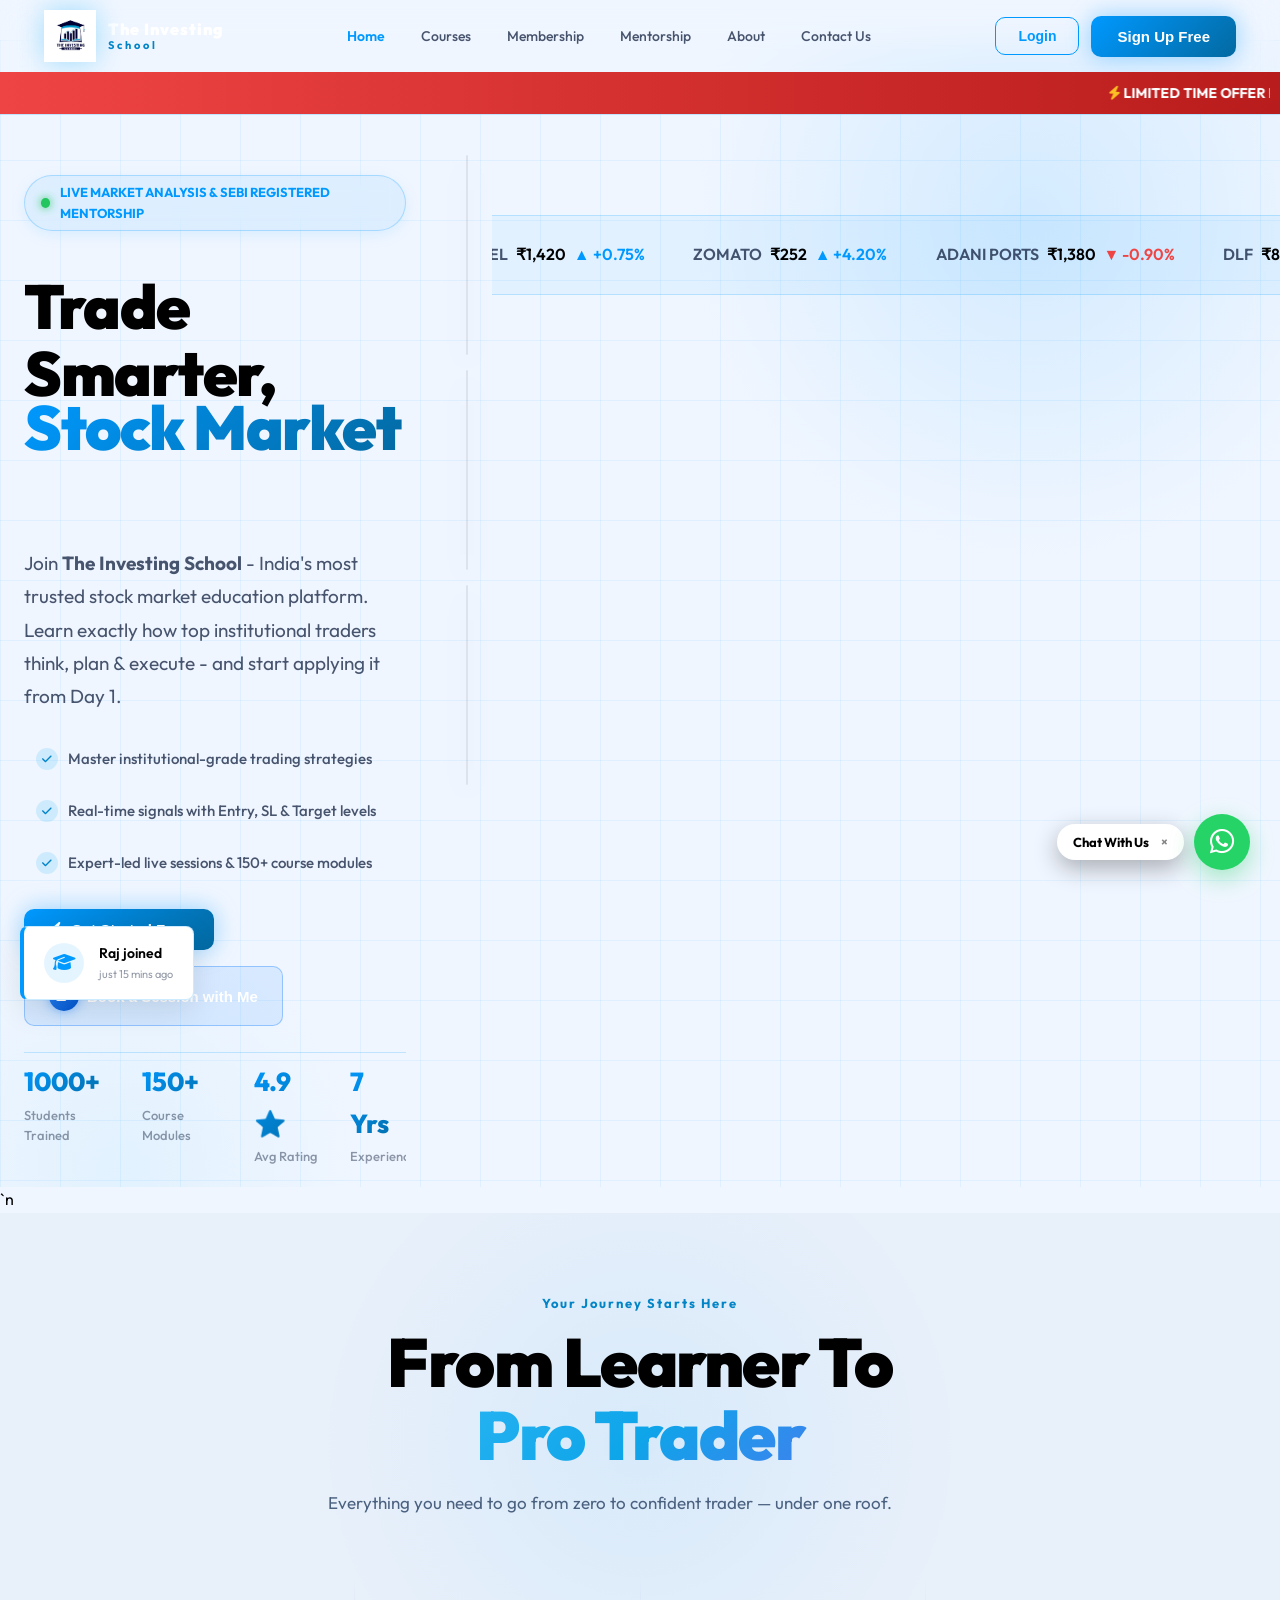
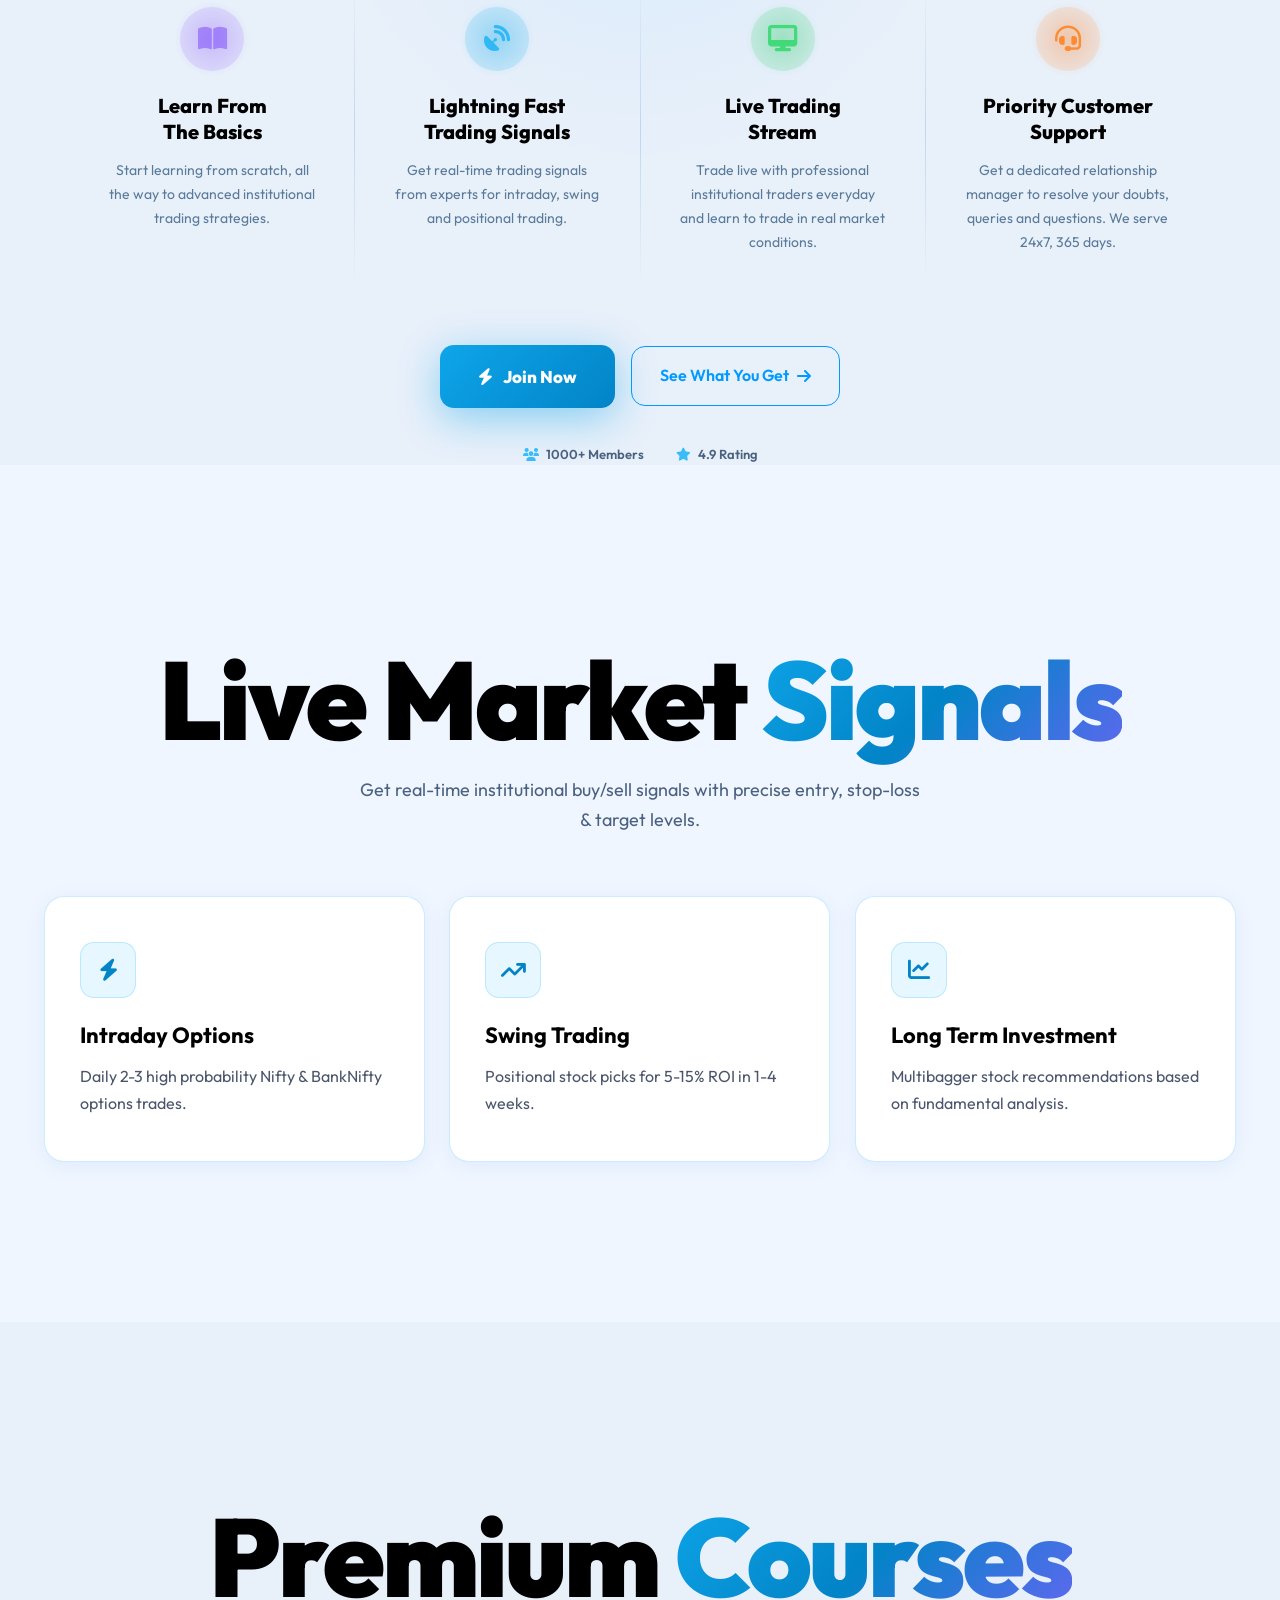
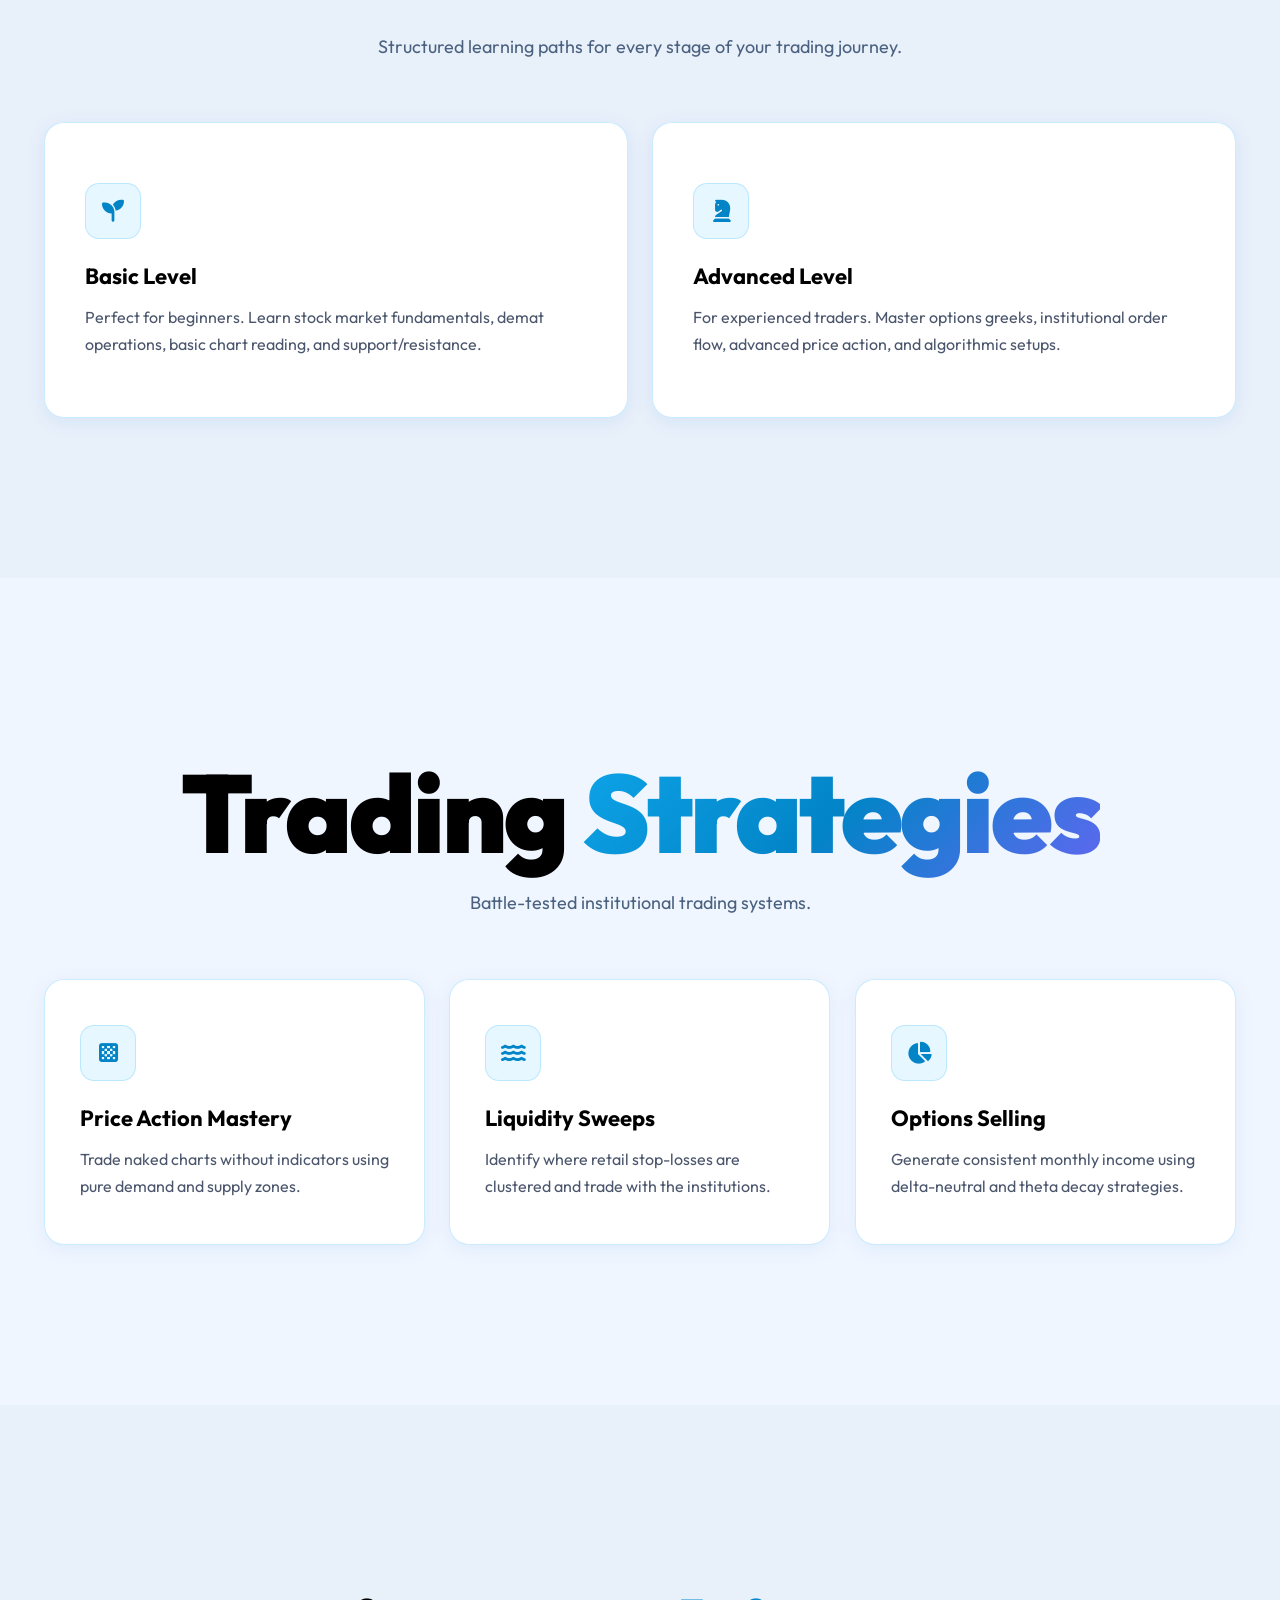
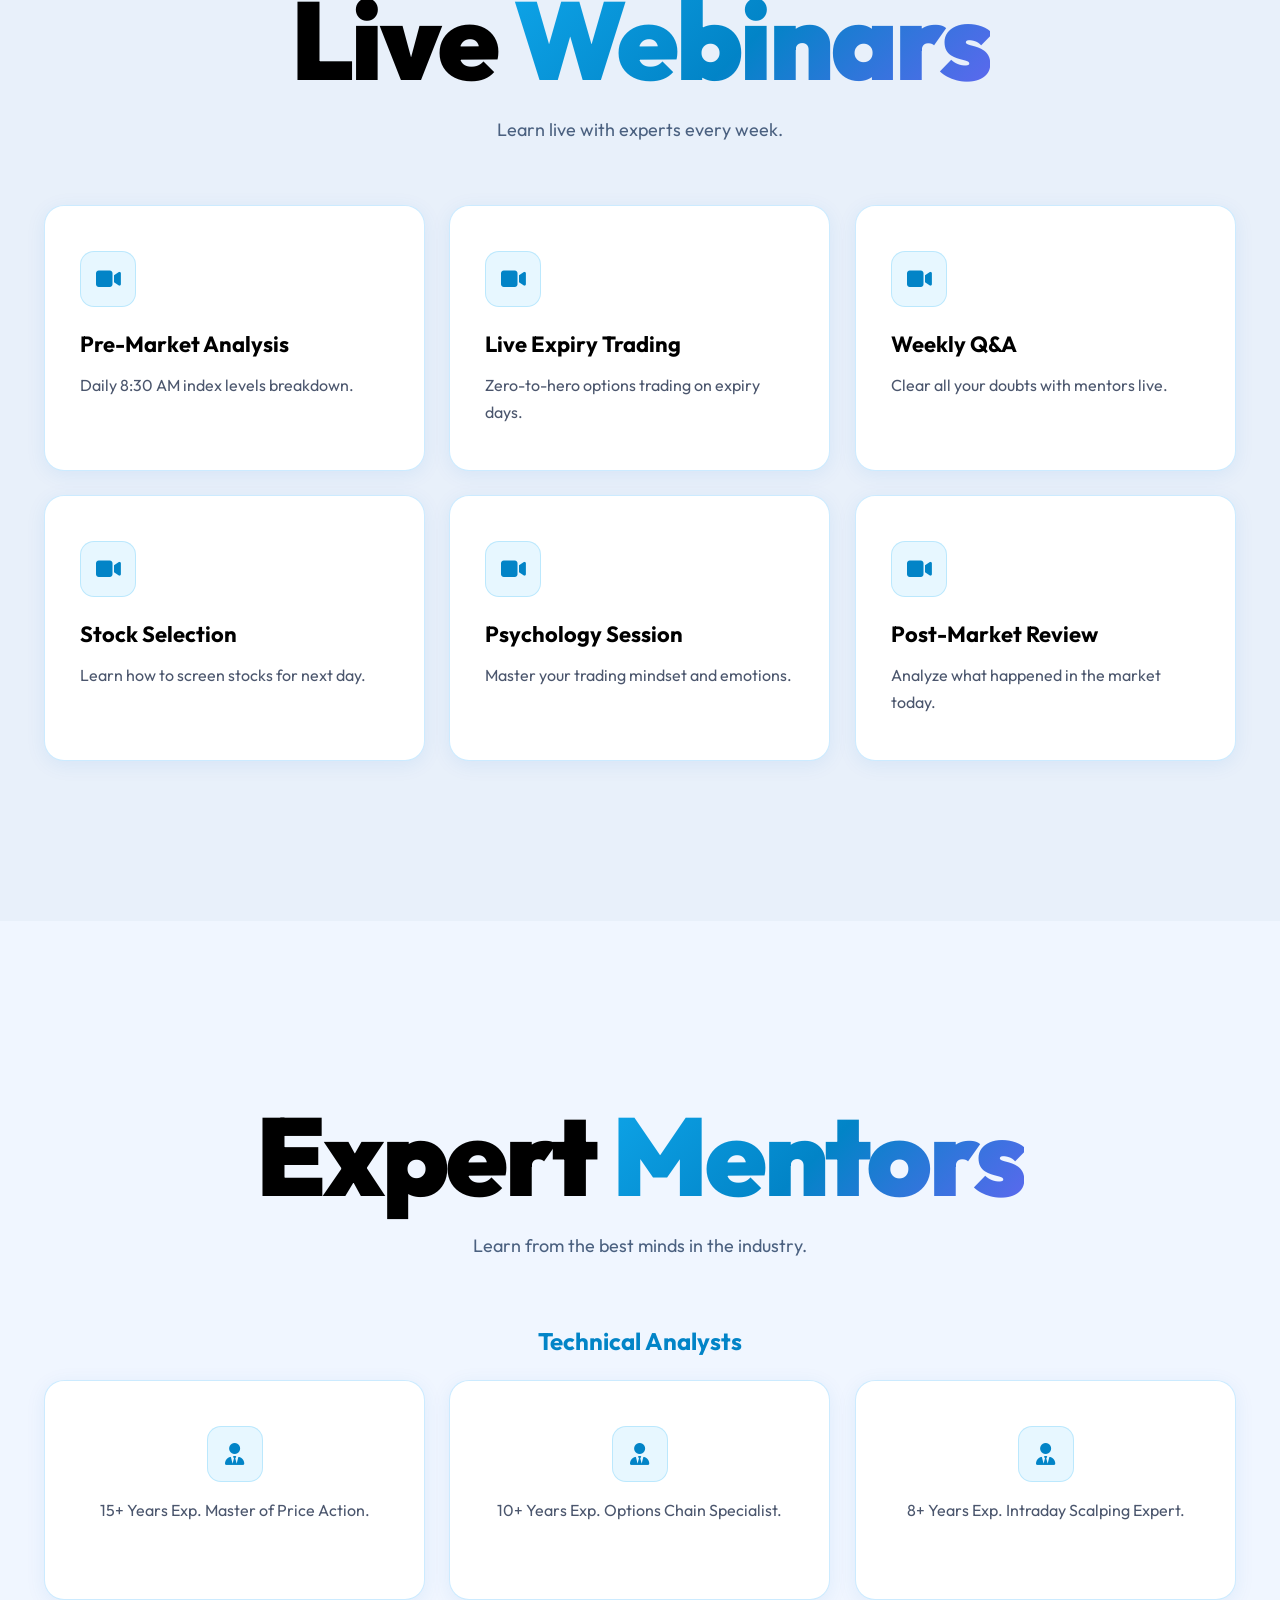
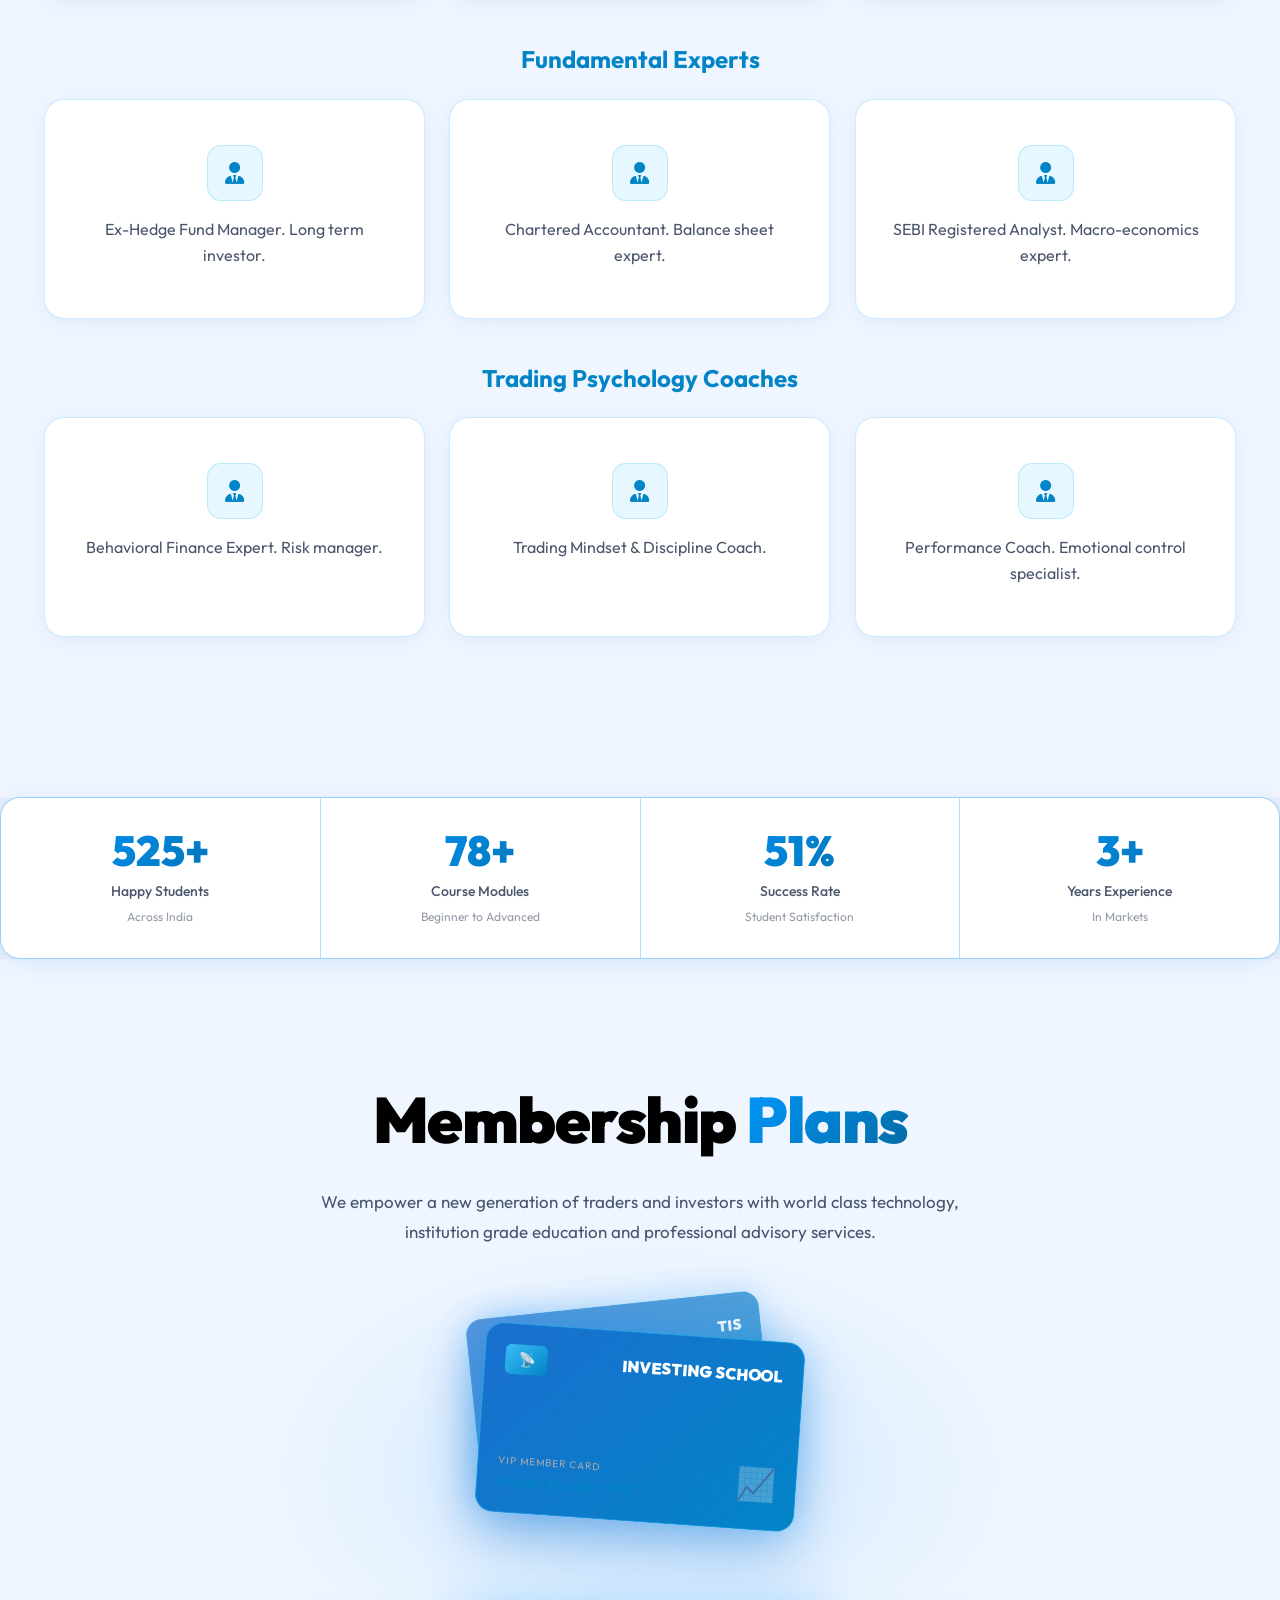
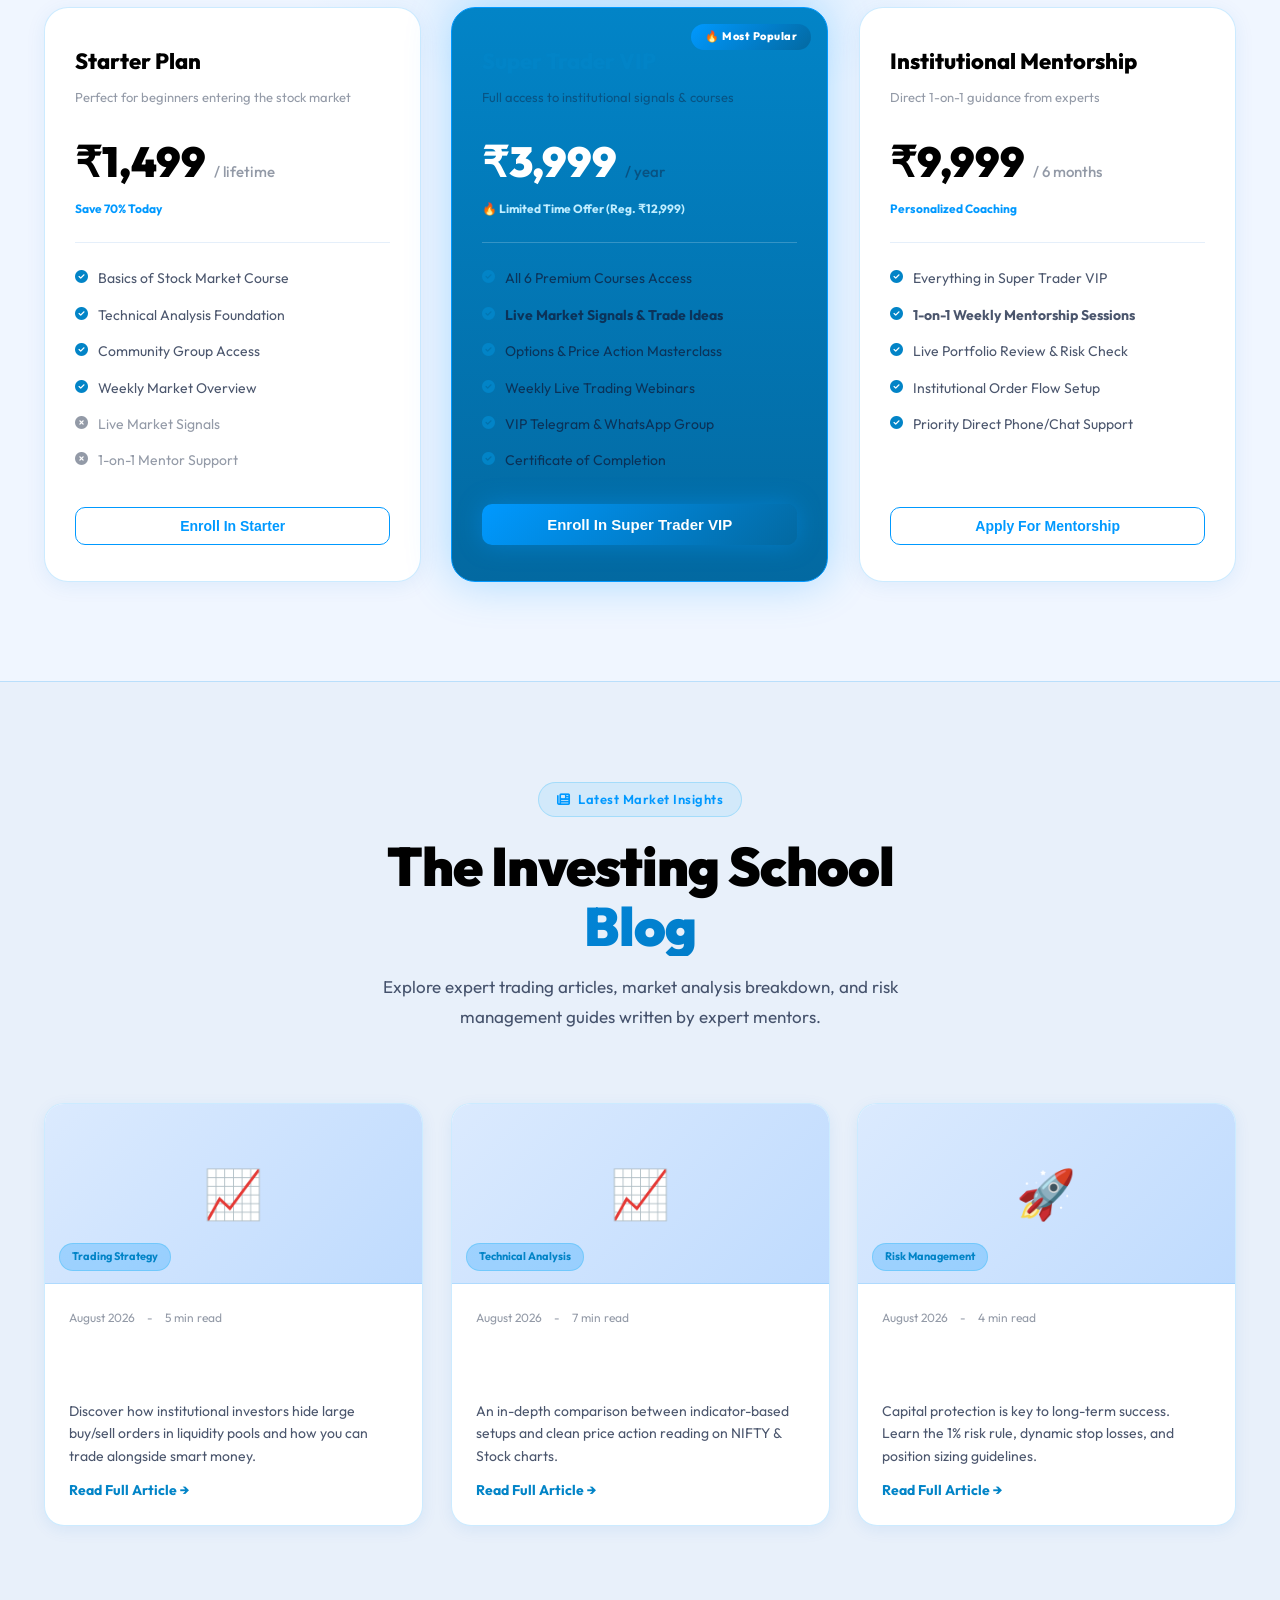
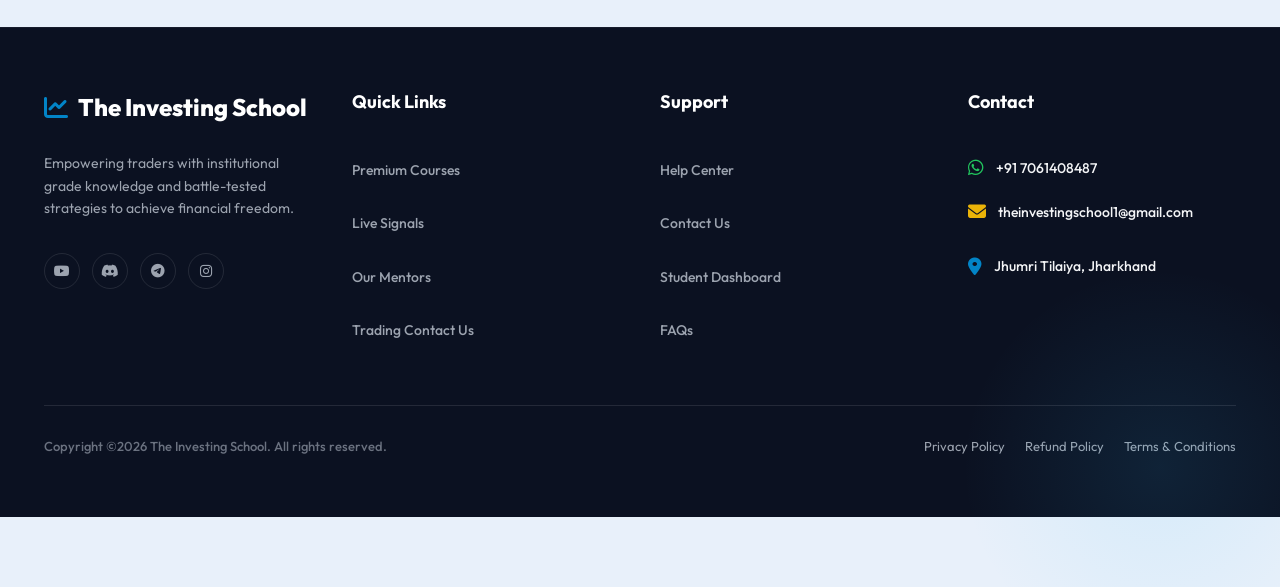
<file: live.html>
<!DOCTYPE html>
<html lang="en">
<head>
  <meta charset="UTF-8" />
  <meta name="viewport" content="width=device-width, initial-scale=1.0" />
  <title>The Investing School - Best Stock Market Education Platform</title>
  <meta name="description" content="Master the Stock Market with expert-led courses, live webinars and institutional trading strategies. SEBI Registered. Join 1000+ Students Today at The Investing School." />

  <!-- Google Fonts -->
  <link rel="preconnect" href="https://fonts.googleapis.com" />
  <link rel="preconnect" href="https://fonts.gstatic.com" crossorigin />
  <link href="https://fonts.googleapis.com/css2?family=Outfit:wght@400;500;600;700;800;900&display=swap" rel="stylesheet" />
  <!-- Font Awesome Icons -->
  <link rel="stylesheet" href="https://cdnjs.cloudflare.com/ajax/libs/font-awesome/6.7.1/css/all.min.css" />

  <style>
    [data-theme="dark"] {
      /* Invert logo in dark mode */

      --bg:          #0a0f1d;
      --bg2:         #111827;
      --bg-card:     #1a2335;
      --white:       #0a0f1d;
      --w70:         rgba(255,255,255,0.85);
      --w40:         rgba(255,255,255,0.55);
      --w10:         rgba(255,255,255,0.1);
      --border:      rgba(255,255,255,0.15);
      --text-main:   #f8fafc;
      --nav-bg:      rgba(10,15,29,0.92);
      
      /* Make blues brighter in dark mode for visibility */
      --blue:        #38bdf8;
      --blue-l:      #7dd3fc;
      --blue-d:      #0ea5e9;
    }
    [data-theme="dark"] .logo img { filter: brightness(0) invert(1); }
    /* ===== BLUE & WHITE PREMIUM COLOR PALETTE ===== */
    *, *::before, *::after { box-sizing: border-box; margin: 0; padding: 0; }
    section { overflow: hidden; }
    iframe, .tradingview-widget-container { max-width: 100vw !important; overflow: hidden !important; }

    :root {
      --bg:          #f0f6ff;
      --bg2:         #e8f0fa;
      --bg-card:     #ffffff;
      --blue:        #0099ff;
      --blue-l:      #0284c7;
      --blue-d:      #0369a1;
      --cyan:        #06b6d4;
      --gold:        #f59e0b;
      --white:       #ffffff;
      --w70:         rgba(15,30,60,0.75);
      --w40:         rgba(15,30,60,0.45);
      --w10:         rgba(0,100,200,0.07);
      --border:      rgba(0,153,255,0.2);
      --font:        'Outfit', sans-serif;
      --ease:        all 0.35s cubic-bezier(0.4, 0, 0.2, 1);
    }

    
    

    html  { scroll-behavior: smooth; }
    html, body { overflow-x: hidden; width: 100vw; max-width: 100vw; position: relative; }
    body  { font-family: var(--font); background: var(--bg); color: var(--text-main); overflow-x: hidden; line-height: 1.6; }
    a     { text-decoration: none; color: inherit; }
    img   { max-width: 100%; display: block; }

    .container { max-width: 1240px; margin: 0 auto; padding: 0 24px; }

    ::-webkit-scrollbar       { width: 6px; }
    ::-webkit-scrollbar-track { background: var(--bg); }
    ::-webkit-scrollbar-thumb { background: var(--blue); border-radius: 3px; }

    /* ===== BUTTONS ===== */
    .btn-green {
      display: inline-flex; align-items: center; justify-content: center; gap: 8px;
      padding: 12px 26px;
      background: linear-gradient(135deg, var(--blue), var(--blue-d));
      border-radius: 10px; font-size: 15px; font-weight: 700; color: #fff;
      box-shadow: 0 0 25px rgba(0,153,255,0.4);
      transition: var(--ease); position: relative; overflow: hidden; border: none; cursor: pointer;
    }
    .btn-green::before {
      content: ''; position: absolute; top: 0; left: -100%;
      width: 100%; height: 100%;
      background: linear-gradient(90deg, transparent, rgba(255,255,255,0.25), transparent);
      transition: left 0.5s;
    }
    .btn-green:hover::before { left: 100%; }
    .btn-green:hover { transform: translateY(-2px); box-shadow: 0 10px 35px rgba(0,153,255,0.6); }

    .btn-outline {
      padding: 10px 22px;
      border: 1.5px solid var(--blue); border-radius: 10px;
      font-size: 14px; font-weight: 600; color: var(--blue);
      transition: var(--ease); background: transparent; cursor: pointer;
    }
    .btn-outline:hover { border-color: var(--blue-d); color: #fff; background: var(--blue); }

    /* ===== NAVBAR ===== */
    header {
      position: fixed; top: 0; left: 0; right: 0; z-index: 1000;
      background: var(--nav-bg);
      backdrop-filter: blur(20px); -webkit-backdrop-filter: blur(20px);
      border-bottom: 1px solid var(--border);
      transition: var(--ease);
    }
    .navbar {
      display: flex; align-items: center; justify-content: space-between;
      padding: 10px 0; gap: 24px;
    }
    .logo {
      display: flex; align-items: center; gap: 12px;
    }
    .logo img {
      height: 52px; width: auto; object-fit: contain;
      filter: drop-shadow(0 0 14px rgba(56,189,248,0.45));
      transition: var(--ease);
    }
    .logo img:hover { transform: scale(1.03); }
    .logo-text-branding {
      font-size: 19px; font-weight: 900; letter-spacing: -0.5px;
      display: flex; flex-direction: column; line-height: 1.1;
    }
    .logo-text-branding .main-title { color: #fff; text-transform: capitalize; font-size: 16px; letter-spacing: 1px; }
    .logo-text-branding .sub-title { color: var(--blue-l); font-size: 11px; letter-spacing: 3px; font-weight: 700; text-transform: capitalize; }

    .nav-links { display: flex; align-items: center; gap: 4px; list-style: none; }
    .nav-links a {
      padding: 8px 16px; border-radius: 8px;
      font-size: 14px; font-weight: 500; color: var(--w70);
      transition: var(--ease);
    }
    .nav-links a:hover { color: var(--blue-l); background: var(--w10); }
    .nav-links a.active { color: var(--blue); font-weight: 600; }
    .nav-actions { display: flex; align-items: center; gap: 12px; }
    .hamburger  { display: none; flex-direction: column; gap: 5px; cursor: pointer; padding: 4px; }
    .hamburger span { width: 24px; height: 2px; background: var(--text-main); border-radius: 2px; transition: var(--ease); }

    .mob-nav {
      display: none; position: fixed;
      top: 69px; left: 0; right: 0;
      background: var(--nav-bg); backdrop-filter: blur(20px);
      border-bottom: 1px solid var(--border);
      padding: 16px 24px; z-index: 999; flex-direction: column; gap: 6px;
    }
    .mob-nav.open { display: flex; }
    .mob-nav a {
      display: block; padding: 11px 14px; border-radius: 10px;
      font-size: 15px; font-weight: 500; color: var(--w70); transition: var(--ease);
    }
    .mob-nav a:hover { color: var(--blue-l); background: var(--w10); }

    /* ============================================================ */
    /* ===   DIV 1: HERO / BANNER SECTION                        === */
    /* ============================================================ */
    #hero-section {
      position: relative; min-height: 100vh;
      display: flex; flex-direction: column; overflow: hidden;
      background: var(--bg); padding-top: 85px;
    }
    .grid-bg {
      position: absolute; inset: 0; z-index: 0;
      background-image:
        linear-gradient(rgba(0,153,255,0.07) 1px, transparent 1px),
        linear-gradient(90deg, rgba(0,153,255,0.07) 1px, transparent 1px);
      background-size: 60px 60px;
    }
    .orb { position: absolute; border-radius: 50%; z-index: 0; }
    .orb-1 { top: -15%; right: -8%; width: 700px; height: 700px;
      background: radial-gradient(circle, rgba(0,153,255,0.12) 0%, transparent 70%);
      animation: pulse 6s ease-in-out infinite; }
    .orb-2 { bottom: -20%; left: -10%; width: 500px; height: 500px;
      background: radial-gradient(circle, rgba(56,189,248,0.08) 0%, transparent 70%);
      animation: pulse 8s ease-in-out infinite reverse; }
    @keyframes pulse { 0%,100%{transform:scale(1);opacity:1;} 50%{transform:scale(1.1);opacity:0.7;} }

    .hero-body {
      position: relative; z-index: 1; flex: 1;
      display: flex; align-items: flex-start; padding: 30px 0 20px;
    }
    .hero-grid {
      display: grid; grid-template-columns: 1fr 1fr;
      gap: 60px; align-items: flex-start; width: 100%;
    }
    .hero-left { display: flex; flex-direction: column; gap: 26px; padding-top: 20px; }

    .sebi-badge {
      display: inline-flex; align-items: center; gap: 8px;
      background: rgba(56,189,248,0.12); border: 1px solid rgba(56,189,248,0.35);
      border-radius: 50px; padding: 6px 16px;
      font-size: 13px; font-weight: 600; color: var(--blue-l); width: fit-content;
      animation: fadeUp 0.6s ease both;
    }

    .hero-h1 {
      font-size: clamp(36px, 5vw, 62px); font-weight: 900;
      line-height: 1.08; letter-spacing: -1.5px; color: var(--text-main);
      animation: fadeUp 0.7s ease 0.1s both;
    }
    .hero-h1 .cycle-wrap {
      display: inline-block; overflow: hidden; vertical-align: top; height: 1.15em;
    }
    #cycle-word {
      display: block; transition: all 0.4s ease;
      background: linear-gradient(135deg, var(--blue), var(--blue-d));
      -webkit-background-clip: text; -webkit-text-fill-color: transparent; background-clip: text;
    }

    .hero-desc {
      font-size: 19px; color: var(--w70); line-height: 1.75; max-width: 650px;
      margin-top: 35px;
      animation: fadeUp 0.7s ease 0.2s both;
    }

    .hero-checks { display: flex; flex-direction: column; gap: 12px; animation: fadeUp 0.7s ease 0.3s both; }
    .hck { display: flex; align-items: center; gap: 10px; font-size: 15px; font-weight: 500; color: var(--w70); }
    .hck-dot {
      width: 22px; height: 22px; border-radius: 50%; flex-shrink: 0;
      background: rgba(56,189,248,0.18); display: flex; align-items: center; justify-content: center;
      color: var(--blue-l); font-size: 11px;
    }

    .hero-cta { display: flex; align-items: center; gap: 16px; flex-wrap: wrap; animation: fadeUp 0.7s ease 0.4s both; }
    .btn-ghost {
      padding: 14px 24px; border: 1.5px solid var(--blue);
      border-radius: 10px; font-size: 15px; font-weight: 600; color: var(--blue);
      display: flex; align-items: center; gap: 8px; transition: var(--ease); background: transparent;
    }
    .btn-ghost:hover { border-color: var(--blue-d); color: #fff; background: var(--blue); }
    .play-btn {
      width: 30px; height: 30px; border-radius: 50%;
      background: rgba(0,153,255,0.15); display: flex; align-items: center; justify-content: center; font-size: 12px; color: var(--blue);
    }
    .btn-ghost:hover .play-btn { background: rgba(255,255,255,0.25); color: #fff; }

    .hero-stats { justify-content: center; 
      display: flex; gap: 32px; padding-top: 8px;
      border-top: 1px solid var(--border); animation: fadeUp 0.7s ease 0.5s both;
    }
    .stat { display: flex; flex-direction: column; gap: 2px; }
    .stat-n {
      font-size: 26px; font-weight: 800;
      background: linear-gradient(135deg, var(--blue), var(--blue-d));
      -webkit-background-clip: text; -webkit-text-fill-color: transparent; background-clip: text;
    }
    .stat-l { font-size: 13px; color: var(--w40); font-weight: 500; }

    /* ===== PREMIUM PHONE SHOWCASE ===== */
    .hero-right {
      position: relative; display: flex;
      justify-content: center; align-items: center;
      animation: fadeRight 0.8s ease 0.2s both;
    }
    .phone-showcase {
      position: relative; width: 100%;
      display: flex; justify-content: center; align-items: center;
      min-height: 560px;
      padding-top: 0;
    }

    /* Blue aura blob behind the phone */
    .phone-showcase::before {
      content: '';
      position: absolute;
      width: 460px; height: 460px;
      border-radius: 50%;
      background: radial-gradient(circle,
        rgba(0,153,255,0.22) 0%,
        rgba(0,153,255,0.10) 40%,
        transparent 70%);
      top: 50%; left: 50%;
      transform: translate(-50%, -50%);
      filter: blur(24px);
      z-index: 0;
      animation: auraBreath 4s ease-in-out infinite;
    }
    @keyframes auraBreath {
      0%,100% { transform: translate(-50%,-50%) scale(1);   opacity: 0.9; }
      50%      { transform: translate(-50%,-50%) scale(1.12); opacity: 0.6; }
    }

    .pedestal-img-container {
      position: relative;
      z-index: 1;
      display: flex;
      flex-direction: column;
      align-items: center;
      animation: phoneFloat 5s ease-in-out infinite;
    }
    @keyframes phoneFloat {
      0%,100% { transform: translateY(0px);   }
      50%      { transform: translateY(-14px); }
    }

    /* The main phone image */
    .pedestal-img-container .phone-main {
      width: 360px;
      border-radius: 38px;
      box-shadow:
        0 28px 80px rgba(0,100,200,0.28),
        0 0  55px rgba(0,153,255,0.2),
        0 0 100px rgba(0,153,255,0.1);
      filter: drop-shadow(0 10px 40px rgba(0,120,255,0.3));
      display: block;
    }



    @keyframes floatPedestal { 0%,100%{transform:translateY(0);} 50%{transform:translateY(-10px);} }

    .float-card {
      position: absolute;
      background: rgba(255,255,255,0.97); border: 1px solid rgba(0,153,255,0.22);
      border-radius: 16px; padding: 12px 16px; backdrop-filter: blur(14px);
      box-shadow: 0 8px 30px rgba(0,100,200,0.14); z-index: 10; color: var(--text-main);
    }
    .fc-signal  { top: 80px;  left: -10px;  animation: floatC 5s ease-in-out infinite; min-width: 185px; }
    .fc-achieve { bottom: 120px; right: -10px; animation: floatC 6s ease-in-out infinite 1.5s; display: flex; align-items: center; gap: 10px; min-width: 165px; }
    @keyframes floatC { 0%,100%{transform:translateY(0);} 50%{transform:translateY(-8px);} }

    /* Red pulsing LIVE dot */
    .live-dot {
      display: inline-flex; align-items: center; gap: 5px;
      font-size: 10px; font-weight: 800; color: #ef4444;
      letter-spacing: 0.5px; text-transform: capitalize;
    }
    .live-dot::before {
      content: '';
      width: 7px; height: 7px; border-radius: 50%;
      background: #ef4444;
      display: inline-block;
      animation: livePulse 1.4s ease-in-out infinite;
    }
    @keyframes livePulse {
      0%,100% { opacity: 1; transform: scale(1); box-shadow: 0 0 0 0 rgba(239,68,68,0.5); }
      50%     { opacity: 0.7; transform: scale(1.25); box-shadow: 0 0 0 4px rgba(239,68,68,0); }
    }

    .fc-label { font-size: 11px; color: var(--w40); text-transform: capitalize; letter-spacing: 1px; font-weight: 600; margin-bottom: 4px; }
    .fc-header { display: flex; justify-content: space-between; align-items: center; margin-bottom: 6px; }
    .fc-stock { font-size: 16px; font-weight: 800; color: var(--text-main); }
    .fc-price { font-size: 12px; color: var(--w40); margin-top: 2px; }
    .fc-gain  { font-size: 20px; font-weight: 900; color: var(--blue); margin-top: 4px; }
    .ach-icon { width: 36px; height: 36px; background: linear-gradient(135deg, var(--blue), var(--blue-d)); border-radius: 8px; display: flex; align-items: center; justify-content: center; font-size: 16px; flex-shrink: 0; }
    .ach-title { font-size: 13px; font-weight: 700; color: var(--text-main); }
    .ach-sub   { font-size: 11px; color: var(--w40); }

    .ticker-wrap { overflow: hidden; background: rgba(0,153,255,0.06); border-top: 1px solid var(--border); border-bottom: 1px solid var(--border); margin-top: 60px; padding: 26px 0; display: flex; align-items: center; justify-content: center; min-height: 80px; }
    .ticker-track { display: flex; gap: 48px; animation: tickMove 28s linear infinite; width: max-content; }
    .ticker-track:hover { animation-play-state: paused; }
    @keyframes tickMove { from{transform:translateX(0);} to{transform:translateX(-50%);} }
    .tick { display: flex; align-items: center; gap: 8px; white-space: nowrap; font-size: 16px; font-weight: 600; }
    .tick .sym  { color: var(--w70); }
    .tick .prc  { color: var(--text-main); }
    .tick .up   { color: var(--blue); }
    .tick .down { color: #ef4444; }

    /* ============================================================ */
    /* ===   DIV 2: INSTITUTIONAL MOVES SECTION                  === */
    /* ============================================================ */
    #features-section {
      position: relative; background: var(--bg2);
      overflow: hidden; padding: 100px 0 80px;
    }
    .feat-grid-bg {
      position: absolute; inset: 0; z-index: 0;
      background-image:
        linear-gradient(rgba(56,189,248,0.03) 1px, transparent 1px),
        linear-gradient(90deg, rgba(56,189,248,0.03) 1px, transparent 1px);
      background-size: 80px 80px;
    }
    .feat-glow {
      position: absolute; top: -30%; left: 50%; transform: translateX(-50%);
      width: 900px; height: 400px;
      background: radial-gradient(ellipse, rgba(0,153,255,0.1) 0%, transparent 70%);
      z-index: 0;
    }

    .sec-head { text-align: center; margin-bottom: 72px; position: relative; z-index: 1; }
    .eyebrow {
      display: inline-flex; align-items: center; gap: 8px;
      background: rgba(56,189,248,0.12); border: 1px solid rgba(56,189,248,0.3);
      border-radius: 50px; padding: 6px 18px;
      font-size: 13px; font-weight: 600; color: var(--blue); margin-bottom: 20px; letter-spacing: 0.5px;
    }
    .sec-h2 { text-transform: capitalize; font-size: clamp(30px, 5vw, 54px); font-weight: 900; line-height: 1.1; letter-spacing: -1px; color: var(--text-main); }
    .sec-h2 .hl {
      background: linear-gradient(135deg, var(--blue), var(--blue-d));
      -webkit-background-clip: text; -webkit-text-fill-color: transparent; background-clip: text; display: block;
    }
    .sec-sub { font-size: 17px; color: var(--w70); max-width: 600px; margin: 16px auto 0; line-height: 1.75; }

    /* 3 TRIO CARDS */
    .app-trio-cards { display: grid; grid-template-columns: repeat(3,1fr); gap: 24px; margin-bottom: 60px; position: relative; z-index: 1; }
    .trio-card { background: var(--bg-card); border:1.5px solid var(--border); border-radius:22px; padding:32px 26px; box-shadow:0 4px 24px rgba(0,100,200,0.08); transition:var(--ease); position:relative; overflow:hidden; }
    .trio-card::before { content:""; position:absolute; top:0;left:0;right:0;height:3px; background:linear-gradient(90deg,transparent,var(--blue),transparent); opacity:0; transition:var(--ease); }
    .trio-card:hover { transform:translateY(-8px); box-shadow:0 20px 50px rgba(0,100,200,0.14); border-color:rgba(0,153,255,0.4); }
    .trio-card:hover::before { opacity:1; }
    .trio-card.trio-center { background:linear-gradient(160deg,#0284c7,#0369a1); border-color:transparent; color:#fff; transform:translateY(-10px); box-shadow:0 20px 55px rgba(0,100,200,0.3); }
    .trio-card.trio-center:hover { transform:translateY(-18px); }
    .trio-card.trio-center .trio-title { color:#fff; }
    .trio-card.trio-center .trio-desc  { color:rgba(255,255,255,0.85); }
    .trio-card.trio-center .trio-badge { color:rgba(255,255,255,0.9); border-color:rgba(255,255,255,0.25); background:rgba(255,255,255,0.15); }
    .trio-icon-wrap { position:relative; width:58px; height:58px; margin-bottom:20px; background:rgba(0,153,255,0.1); border-radius:16px; display:flex; align-items:center; justify-content:center; font-size:24px; color:var(--blue); }
    .trio-card.trio-center .trio-icon-wrap { background:rgba(255,255,255,0.2); color:#fff; }
    .trio-pulse { position:absolute; inset:-4px; border-radius:20px; border:2px solid rgba(0,153,255,0.4); animation:trioPulse 2.5s ease-in-out infinite; }
    .trio-card.trio-center .trio-pulse { border-color:rgba(255,255,255,0.4); }
    @keyframes trioPulse { 0%,100%{transform:scale(1);opacity:0.7;} 50%{transform:scale(1.14);opacity:0.15;} }
    .trio-title { font-size:19px; font-weight:800; color: var(--text-main); margin-bottom:10px; }
    .trio-desc  { font-size:14px; color:var(--w70); line-height:1.65; margin-bottom:16px; }
    .trio-badge { display:inline-flex; align-items:center; gap:6px; font-size:12px; font-weight:700; color:var(--blue); background:rgba(0,153,255,0.08); border:1px solid rgba(0,153,255,0.2); padding:5px 12px; border-radius:20px; }
    /* APP SHOWCASE */
    .app-showcase-wrap { display:grid; grid-template-columns:1fr 1fr; gap:70px; align-items:center; background: var(--bg-card); border-radius:28px; padding:60px; margin-bottom:60px; border:1.5px solid var(--border); box-shadow:0 8px 40px rgba(0,100,200,0.08); position:relative; z-index:1; overflow:hidden; }
    .app-showcase-wrap::before { content:""; position:absolute; top:-60px; right:-60px; width:280px; height:280px; border-radius:50%; background:radial-gradient(circle,rgba(0,153,255,0.07),transparent 70%); pointer-events:none; }
    .app-showcase-left { display:flex; justify-content:center; }
    .app-phone-frame { position:relative; display:inline-block; animation:appPhoneFloat 5s ease-in-out infinite; }
    @keyframes appPhoneFloat { 0%,100%{transform:translateY(0);} 50%{transform:translateY(-12px);} }
    .app-phone-img { width:270px; border-radius:30px; box-shadow:0 24px 70px rgba(0,100,200,0.2),0 0 35px rgba(0,153,255,0.12); mix-blend-mode:multiply; display:block; }
    .app-phone-glow { position:absolute; bottom:-18px; left:50%; transform:translateX(-50%); width:65%; height:26px; background:radial-gradient(ellipse 80% 60% at 50% 100%,rgba(0,153,255,0.38),transparent 80%); filter:blur(8px); border-radius:50%; }
    .app-showcase-h3 { font-size:clamp(26px,3.5vw,40px); font-weight:900; color: var(--text-main); line-height:1.15; letter-spacing:-0.8px; margin-bottom:14px; }
    .app-showcase-h3 span { background:linear-gradient(135deg,var(--blue),var(--blue-d)); -webkit-background-clip:text; -webkit-text-fill-color:transparent; background-clip:text; }
    .app-showcase-p { font-size:16px; color:var(--w70); line-height:1.75; margin-bottom:24px; }
    .app-feature-list { list-style:none; display:flex; flex-direction:column; gap:12px; margin-bottom:32px; }
    .app-feature-list li { display:flex; align-items:center; gap:10px; font-size:15px; font-weight:500; color: var(--text-main); }
    .app-feature-list li i { color:var(--blue); font-size:15px; flex-shrink:0; }
    /* BECOME A MEMBER BUTTON */
    .btn-become-member { display:inline-flex; align-items:center; gap:12px; padding:16px 34px; background:linear-gradient(135deg,var(--blue),var(--blue-d)); color:#fff; font-size:16px; font-weight:800; border-radius:14px; position:relative; overflow:hidden; box-shadow:0 8px 30px rgba(0,153,255,0.4); transition:var(--ease); text-decoration:none; letter-spacing:0.3px; }
    .btn-become-member:hover { transform:translateY(-3px); box-shadow:0 16px 44px rgba(0,153,255,0.55); }
    .bm-shine { position:absolute; top:0; left:-100%; width:60%; height:100%; background:linear-gradient(90deg,transparent,rgba(255,255,255,0.3),transparent); animation:bmShine 2.4s ease-in-out infinite; }
    @keyframes bmShine { 0%{left:-100%;} 60%,100%{left:160%;} }
    .bm-arrow { transition:transform 0.3s ease; }
    .btn-become-member:hover .bm-arrow { transform:translateX(5px); }

    .cards-grid { display: grid; grid-template-columns: repeat(3,1fr); gap: 24px; position: relative; z-index: 1; margin-bottom: 60px; }
    .fcard {
      background: var(--bg-card); border: 1px solid var(--border);
      border-radius: 20px; padding: 45px 35px; min-height: 220px; transition: var(--ease); position: relative; overflow: hidden; cursor: default;
      box-shadow: 0 4px 20px rgba(0,100,200,0.08);
    }
    .fcard::before { content:''; position:absolute; top:0;left:0;right:0;height:2px; background:linear-gradient(90deg,transparent,var(--blue),transparent); opacity:0; transition:var(--ease); }
    .fcard::after  { content:''; position:absolute; inset:0; background:radial-gradient(circle at top left,rgba(0,153,255,0.05),transparent 60%); opacity:0; transition:var(--ease); }
    .fcard:hover { border-color:rgba(0,153,255,0.4); transform:translateY(-6px); box-shadow:0 20px 60px rgba(0,100,200,0.15),0 0 30px rgba(0,153,255,0.1); }
    .fcard:hover::before,.fcard:hover::after { opacity:1; }

    
    #premium-courses-section .fcard {
      padding: 60px 40px;
      min-height: 280px;
    }
    .fcard.wide { grid-column: span 2; display: grid; grid-template-columns: 1fr 1fr; gap: 24px; align-items: center; }

    .f-icon { width:56px;height:56px; background:rgba(56,189,248,0.12); border:1px solid rgba(56,189,248,0.25); border-radius:14px; display:flex;align-items:center;justify-content:center; font-size:22px;color:var(--blue-l); margin-bottom:20px; transition:var(--ease); }
    .fcard:hover .f-icon { background:rgba(56,189,248,0.22); box-shadow:0 0 20px rgba(0,153,255,0.35); }
    .f-title { font-size:22px; font-weight:700; margin-bottom:10px; }
    .f-desc  { font-size:16px; color:var(--w70); line-height:1.65; }
    .f-tag   { display:inline-block; margin-top:16px; padding:4px 12px; background:rgba(56,189,248,0.1); border-radius:20px; font-size:12px; font-weight:600; color:var(--blue-l); }

    .bar-visual { background:rgba(56,189,248,0.04); border:1px solid rgba(56,189,248,0.12); border-radius:16px; padding:20px; }
    .bar-row { display:flex; align-items:center; justify-content:space-between; padding:8px 0; border-bottom:1px solid rgba(255,255,255,0.04); }
    .bar-row:last-child { border-bottom:none; }
    .bar-name { font-size:13px; font-weight:700; min-width:80px; }
    .bar-wrap { flex:1; margin:0 12px; }
    .bar-bg   { height:4px; border-radius:2px; background:rgba(56,189,248,0.15); position:relative; overflow:hidden; }
    .bar-fill { position:absolute; left:0;top:0;bottom:0; background:linear-gradient(90deg,var(--blue-d),var(--blue-l)); border-radius:2px; animation:bFill 2s ease-out forwards; }
    @keyframes bFill { from{width:0;} }
    .bar-pct  { font-size:13px; font-weight:700; color:var(--blue-l); }

    .stats-banner { display:grid; grid-template-columns:repeat(4,1fr); gap:1px; background:var(--border); border:1px solid var(--border); border-radius:20px; overflow:hidden; position:relative; z-index:1; box-shadow:0 4px 24px rgba(0,100,200,0.1); }
    .sc { background:var(--bg-card); padding:32px; text-align:center; transition:var(--ease); position:relative; overflow:hidden; }
    .sc::before { content:''; position:absolute;inset:0; background:radial-gradient(circle at 50% 0%,rgba(0,153,255,0.06),transparent 70%); opacity:0; transition:var(--ease); }
    .sc:hover::before { opacity:1; }
    .sc-n { font-size:42px; font-weight:900; line-height:1; background:linear-gradient(135deg,var(--blue),var(--blue-d)); -webkit-background-clip:text;-webkit-text-fill-color:transparent;background-clip:text; display:block; margin-bottom:8px; }
    .sc-l { font-size:14px; color:var(--w70); font-weight:500; }
    .sc-s { font-size:12px; color:var(--w40); margin-top:4px; }

    /* ============================================================ */
    /* ===   DIV 3: MEMBERSHIP PLANS SECTION                      === */
    /* ============================================================ */
    #membership-section {
      position: relative; background: var(--bg);
      overflow: hidden; padding: 110px 0 100px;
    }
    .mem-glow-bg {
      position: absolute; top: 20%; left: 50%; transform: translateX(-50%);
      width: 800px; height: 500px;
      background: radial-gradient(ellipse, rgba(0,153,255,0.14) 0%, transparent 70%);
      z-index: 0;
    }

    .mem-title { font-size: clamp(38px, 6vw, 64px); font-weight: 900; text-align: center; letter-spacing: -1.5px; color: var(--text-main); }
    .mem-title span {
      background: linear-gradient(135deg, var(--blue), var(--blue-d));
      -webkit-background-clip: text; -webkit-text-fill-color: transparent; background-clip: text;
    }
    .mem-sub {
      text-align: center; max-width: 680px; margin: 16px auto 40px;
      font-size: 17px; color: var(--w70); line-height: 1.75;
    }

    /* 3D Membership Cards Visual Graphic */
    .mem-cards-graphic {
      position: relative; width: 100%; max-width: 480px; height: 260px;
      margin: 0 auto 60px; display: flex; justify-content: center; align-items: center;
      position: relative; z-index: 1;
    }
    
    .gold-vip-card {
      width: 320px; height: 190px; border-radius: 18px;
      background: linear-gradient(135deg, #1a6fcf 0%, #0284c7 100%);
      border: 1.5px solid rgba(56,189,248,0.5);
      box-shadow: 0 25px 60px rgba(0,100,200,0.3), 0 0 35px rgba(0,153,255,0.25);
      padding: 20px; position: absolute; display: flex; flex-direction: column; justify-content: space-between;
      transition: var(--ease);
    }
    
    .gold-vip-card.card-back {
      transform: translateY(-25px) translateX(-20px) rotate(-6deg) scale(0.92);
      opacity: 0.7; z-index: 1; border-color: rgba(56,189,248,0.3);
    }

    .gold-vip-card.card-front {
      transform: translateY(10px) rotate(4deg) scale(1);
      z-index: 2; animation: floatCard 5s ease-in-out infinite;
    }

    .card-chip {
      width: 42px; height: 30px;
      background: linear-gradient(135deg, #38bdf8, #0284c7);
      border-radius: 6px; position: relative; overflow: hidden; display: flex; align-items: center; justify-content: center;
    }
    .card-chip::after { content: '📡'; font-size: 14px; opacity: 0.85; }
    
    .card-brand { display: flex; align-items: center; justify-content: space-between; }
    .card-name-text { font-size: 13px; font-weight: 900; letter-spacing: 2px; color: var(--blue-l); text-transform: capitalize; }
    .card-logo-sw { font-size: 16px; font-weight: 900; color: #fff; text-transform: capitalize; }
    .card-candlesticks-art {
      font-size: 32px; opacity: 0.25; color: var(--blue-l); position: absolute; right: 20px; bottom: 20px;
    }

    /* Pricing Cards Grid */
    .plans-grid {
      display: grid; grid-template-columns: repeat(3, 1fr); gap: 30px;
      position: relative; z-index: 2; align-items: stretch;
    }

    .plan-card {
      background: var(--bg-card); border: 1.5px solid var(--border);
      border-radius: 24px; padding: 36px 30px;
      display: flex; flex-direction: column; justify-content: space-between;
      transition: var(--ease); position: relative; overflow: hidden;
      box-shadow: 0 4px 20px rgba(0,100,200,0.08);
    }
    .plan-card:hover {
      border-color: rgba(0,153,255,0.5); transform: translateY(-8px);
      box-shadow: 0 20px 60px rgba(0,100,200,0.15), 0 0 30px rgba(0,153,255,0.12);
    }

    .plan-card.popular {
      background: linear-gradient(180deg, #0284c7 0%, #0369a1 100%);
      border-color: var(--blue);
      box-shadow: 0 0 45px rgba(0,153,255,0.3);
      transform: scale(1.03); color: #fff;
    }
    .plan-card.popular:hover {
      transform: scale(1.03) translateY(-8px);
      box-shadow: 0 20px 70px rgba(0,100,200,0.35), 0 0 55px rgba(0,153,255,0.3);
    }

    .pop-badge {
      position: absolute; top: 16px; right: 16px;
      background: linear-gradient(135deg, var(--blue), var(--blue-d));
      color: #fff; font-size: 11px; font-weight: 800; text-transform: capitalize;
      padding: 4px 14px; border-radius: 50px; letter-spacing: 0.5px;
    }

    .plan-name { font-size: 22px; font-weight: 800; margin-bottom: 8px; color: var(--text-main); }
    .plan-card.popular .plan-name { color: #fff; }
    .plan-tag  { font-size: 13px; color: var(--w40); margin-bottom: 20px; }

    .plan-price-box { margin-bottom: 24px; padding-bottom: 24px; border-bottom: 1px solid rgba(0,100,200,0.1); }
    .plan-card.popular .plan-price-box { border-bottom-color: rgba(255,255,255,0.2); }
    .p-amount { font-size: 42px; font-weight: 900; color: var(--text-main); }
    .plan-card.popular .p-amount { color: #fff; }
    .p-amount span { font-size: 15px; color: var(--w40); font-weight: 500; }
    .p-savings { font-size: 12px; color: var(--blue); font-weight: 700; margin-top: 4px; }
    .plan-card.popular .p-savings { color: #bfedff; }

    .plan-features-list { display: flex; flex-direction: column; gap: 14px; margin-bottom: 32px; list-style: none; }
    .pf-item { display: flex; align-items: flex-start; gap: 10px; font-size: 14px; color: var(--w70); }
    .pf-item i { color: var(--blue-l); font-size: 13px; margin-top: 3px; flex-shrink: 0; }
    .pf-item.disabled { color: var(--w40); }
    .pf-item.disabled i { color: var(--w40); }

    /* ============================================================ */
    /* ===   DIV 4: BLOG SECTION                                 === */
    /* ============================================================ */
    #blog-section {
      position: relative; background: var(--bg2);
      padding: 100px 0; border-top: 1px solid var(--border);
    }
    .blog-grid {
      display: grid; grid-template-columns: repeat(3, 1fr); gap: 28px;
      margin-top: 50px; position: relative; z-index: 1;
    }
    .blog-card {
      background: var(--bg-card); border: 1px solid var(--border);
      border-radius: 20px; overflow: hidden; transition: var(--ease);
      display: flex; flex-direction: column;
      box-shadow: 0 4px 16px rgba(0,100,200,0.08);
    }
    .blog-card:hover {
      border-color: var(--blue); transform: translateY(-6px);
      box-shadow: 0 20px 50px rgba(0,100,200,0.15), 0 0 30px rgba(0,153,255,0.12);
    }
    .blog-img-wrap {
      height: 180px; width: 100%; background: linear-gradient(135deg, #dbeafe, #bfdbfe);
      display: flex; align-items: center; justify-content: center;
      font-size: 48px; border-bottom: 1px solid var(--border); position: relative;
    }
    .blog-tag-badge {
      position: absolute; bottom: 12px; left: 14px;
      background: rgba(0,153,255,0.25); border: 1px solid rgba(56,189,248,0.4);
      color: var(--blue-l); font-size: 11px; font-weight: 700;
      padding: 4px 12px; border-radius: 20px;
    }
    .blog-body { padding: 24px; display: flex; flex-direction: column; flex: 1; gap: 12px; }
    .blog-meta { font-size: 12px; color: var(--w40); display: flex; gap: 12px; }
    .blog-title { font-size: 18px; font-weight: 800; color: #fff; line-height: 1.35; }
    .blog-excerpt { font-size: 14px; color: var(--w70); line-height: 1.6; }
    .blog-link { font-size: 14px; font-weight: 700; color: var(--blue-l); margin-top: auto; display: flex; align-items: center; gap: 6px; transition: var(--ease); }
    .blog-link:hover { color: #fff; transform: translateX(4px); }

    /* ============================================================ */
    /* ===   INTERACTIVE LOGIN / SIGNUP MODAL POPUP             === */
    /* ============================================================ */
    .auth-modal-overlay {
      position: fixed; inset: 0; z-index: 10000;
      background: rgba(4, 9, 18, 0.85);
      backdrop-filter: blur(16px); -webkit-backdrop-filter: blur(16px);
      display: flex; align-items: center; justify-content: center;
      padding: 20px; opacity: 0; pointer-events: none;
      transition: all 0.35s ease;
    }
    .auth-modal-overlay.active {
      opacity: 1; pointer-events: auto;
    }

    .auth-modal-card {
      width: 100%; max-width: 440px;
      background: var(--bg-card);
      border: 1.5px solid rgba(0,153,255,0.25);
      box-shadow: 0 30px 90px rgba(0,100,200,0.2), 0 0 50px rgba(0,153,255,0.1);
      border-radius: 24px; padding: 45px 35px; min-height: 220px;
      position: relative; transform: scale(0.9) translateY(20px);
      transition: all 0.35s cubic-bezier(0.34, 1.56, 0.64, 1);
    }
    .auth-modal-overlay.active .auth-modal-card {
      transform: scale(1) translateY(0);
    }

    .auth-modal-close {
      position: absolute; top: 20px; right: 20px;
      width: 32px; height: 32px; border-radius: 50%;
      background: rgba(0,0,0,0.06); border: none;
      color: #888; font-size: 16px; cursor: pointer;
      display: flex; align-items: center; justify-content: center;
      transition: var(--ease);
    }
    .auth-modal-close:hover { color: var(--text-main); background: rgba(0,0,0,0.12); }

    .auth-modal-header { text-align: center; margin-bottom: 24px; }
    .auth-modal-header img { height: 42px; margin: 0 auto 12px; }
    .auth-modal-title { font-size: 22px; font-weight: 800; color: var(--text-main); }
    .auth-modal-sub { font-size: 13px; color: #888; margin-top: 4px; }

    /* Modal Tabs */
    .auth-tabs {
      display: flex; background: rgba(0,100,200,0.07);
      border-radius: 12px; padding: 4px; margin-bottom: 24px;
    }
    .auth-tab-btn {
      flex: 1; padding: 10px; border: none; background: transparent;
      color: #555; font-weight: 700; font-size: 14px;
      border-radius: 9px; cursor: pointer; transition: var(--ease);
    }
    .auth-tab-btn.active {
      background: linear-gradient(135deg, var(--blue), var(--blue-d));
      color: #fff; box-shadow: 0 4px 15px rgba(0,153,255,0.3);
    }

    /* Modal Forms */
    .auth-form { display: none; flex-direction: column; gap: 16px; }
    .auth-form.active { display: flex; }

    .form-group { display: flex; flex-direction: column; gap: 6px; }
    .form-group label { font-size: 12px; font-weight: 600; color: #555; text-transform: capitalize; letter-spacing: 0.5px; }
    .form-control {
      width: 100%; padding: 12px 16px;
      background: var(--bg2);
      border: 1px solid rgba(0,153,255,0.2);
      border-radius: 10px; color: var(--text-main); font-size: 14px;
      font-family: inherit; transition: var(--ease); outline: none;
    }
    .form-control:focus {
      border-color: var(--blue);
      box-shadow: 0 0 15px rgba(0,153,255,0.15);
      background: var(--bg-card);
    }

    .form-options { display: flex; justify-content: space-between; align-items: center; font-size: 12px; color: var(--w40); }
    .form-options label { cursor: pointer; display: flex; align-items: center; gap: 6px; }
    .form-options a { color: var(--blue-l); font-weight: 600; }
    .form-options a:hover { text-decoration: underline; }

    .btn-submit-auth {
      width: 100%; padding: 14px; margin-top: 8px;
      background: linear-gradient(135deg, var(--blue), var(--blue-d));
      border: none; border-radius: 10px; color: #fff;
      font-size: 15px; font-weight: 800; cursor: pointer;
      box-shadow: 0 8px 25px rgba(0,153,255,0.4); transition: var(--ease);
    }
    .btn-submit-auth:hover { transform: translateY(-2px); box-shadow: 0 12px 35px rgba(0,153,255,0.6); }

    /* Toast Notification */
    #auth-toast {
      position: fixed; top: 20px; right: 20px; z-index: 10001;
      background: linear-gradient(135deg, #0284c7, #0099ff);
      color: #fff; padding: 14px 22px; border-radius: 12px;
      font-size: 14px; font-weight: 700; box-shadow: 0 10px 30px rgba(0,0,0,0.5);
      display: flex; align-items: center; gap: 10px;
      transform: translateY(-80px); opacity: 0; transition: all 0.4s ease;
    }
    #auth-toast.active { transform: translateY(0); opacity: 1; }

    /* ============================================================ */
    /* ===   SOCIAL PROOF ENROLLMENT POPUP (BOTTOM LEFT)          === */
    /* ============================================================ */
    #social-proof-popup {
      position: fixed; bottom: 30px; left: 30px; z-index: 9999;
      width: 380px; max-width: calc(100vw - 40px);
      background: var(--bg-card); color: var(--text-main);
      box-shadow: 0 16px 40px rgba(0,0,0,0.4);
      border-radius: 16px; padding: 16px 18px;
      display: flex; flex-direction: column; gap: 8px;
      font-family: Arial, sans-serif;
      animation: popupSlideIn 0.5s ease-out forwards;
      border: 1px solid rgba(0,0,0,0.08);
    }
    @keyframes popupSlideIn {
      from { transform: translateY(100px); opacity: 0; }
      to   { transform: translateY(0); opacity: 1; }
    }

    .sp-header { display: flex; justify-content: space-between; align-items: center; }
    .sp-close { background: none; border: none; font-size: 16px; color: #aaa; cursor: pointer; font-weight: bold; line-height: 1; }
    .sp-close:hover { color: #000; }
    .sp-body { display: flex; align-items: center; gap: 12px; }
    .sp-avatar {
      width: 44px; height: 44px; border-radius: 50%;
      background: #0088ff; color: #fff; font-weight: 800; font-size: 18px;
      display: flex; align-items: center; justify-content: center; flex-shrink: 0;
    }
    .sp-text { display: flex; flex-direction: column; }
    .sp-user { font-size: 13px; color: #666; font-weight: 400; }
    .sp-plan { font-size: 15px; font-weight: 800; color: var(--text-main); margin-top: 1px; }
    .sp-time { font-size: 11px; color: #888; margin-top: 2px; }
    
    .sp-progress-bar { width: 100%; height: 4px; background: #e5e7eb; border-radius: 2px; overflow: hidden; margin-top: 4px; }
    .sp-progress-fill { height: 100%; width: 0%; background: linear-gradient(90deg, #0099ff, #38bdf8); transition: width 6s linear; }

    /* ============================================================ */
    /* ===   FLOATING WHATSAPP CHAT BUTTON (BOTTOM RIGHT)        === */
    /* ============================================================ */
    #whatsapp-wrapper {
      position: fixed; bottom: 30px; right: 30px; z-index: 9999;
      display: flex; align-items: center; gap: 10px;
    }
    .wa-chat-pill {
      background: var(--bg-card); color: var(--text-main); font-size: 13px; font-weight: 700;
      padding: 8px 16px; border-radius: 50px; box-shadow: 0 8px 24px rgba(0,0,0,0.3);
      display: flex; align-items: center; gap: 8px; 
    }
    .wa-close-small { font-size: 12px; color: #888; cursor: pointer; margin-left: 4px; }
    .wa-btn {
      width: 56px; height: 56px; border-radius: 50%;
      background: #25d366; color: #fff; font-size: 28px;
      display: flex; align-items: center; justify-content: center;
      box-shadow: 0 10px 30px rgba(37,211,102,0.5);
      transition: var(--ease); animation: waPulse 2s infinite;
    }
    .wa-btn:hover { transform: scale(1.1); box-shadow: 0 14px 40px rgba(37,211,102,0.7); }
    @keyframes waPulse {
      0%,100% { transform: scale(1); }
      50%     { transform: scale(1.06); }
    }

    /* ===== DARK BLUE PREMIUM FOOTER ===== */
    .site-footer {
      background: #0b1121;
      border-top: 1px solid rgba(255,255,255,0.05);
      padding: 60px 0 0;
      color: #9ca3af;
      padding-bottom: 30px;
      
    }
    .footer-grid {
      display: grid;
      grid-template-columns: 1.5fr 1fr 1fr 1fr;
      gap: 30px;
      margin-bottom: 40px;
    }
    @media(max-width: 900px) {
      .footer-grid { grid-template-columns: 1fr 1fr; }
    }
    @media(max-width: 600px) {
      .footer-grid { grid-template-columns: 1fr; }
    }
    .footer-col {
      display: flex; flex-direction: column; gap: 10px;
    }
    .detail-item {
      font-size: 13px; line-height: 2;
    }
    .detail-label { color: #9ca3af; }
    .detail-val { color: #f3f4f6; font-weight: 500; }
    
    .footer-links { list-style: none; padding: 0; margin: 0; display: flex; flex-direction: column; gap: 16px; }
    .footer-links a {
      color: #9ca3af; font-size: 14px; font-weight: 500; transition: color 0.3s ease;
    }
    .footer-links a:hover { color: #fff; }
    
    .contact-item {
      display: flex; align-items: center; gap: 12px; margin-bottom: 12px; font-size: 14px; font-weight: 500;
    }
    .contact-item .text-white { color: #f3f4f6; }
    .icon-green { color: #22c55e; font-size: 18px; }
    .icon-yellow { color: #eab308; font-size: 18px; }
    
    .footer-bottom {
      border-top: 1px solid rgba(255,255,255,0.08);
      padding: 30px 0;
      display: flex;
      justify-content: space-between;
      align-items: center;
      flex-wrap: wrap;
      gap: 20px;
    }
    .footer-bottom .copyright {
      font-size: 13px; color: #6b7280; font-weight: 500;
    }
    .footer-social { display: flex; gap: 12px; }
    .footer-social a {
      width: 36px; height: 36px; border-radius: 50%;
      border: 1px solid rgba(255,255,255,0.1);
      display: flex; align-items: center; justify-content: center;
      color: #9ca3af; font-size: 14px; transition: all 0.3s ease;
    }
    .footer-social a:hover {
      border-color: rgba(255,255,255,0.3); color: #fff; background: rgba(255,255,255,0.05);
    }

    /* ===== REVEAL ANIMATIONS ===== */
    @keyframes fadeUp   { from{opacity:0;transform:translateY(30px);} to{opacity:1;transform:translateY(0);} }
    @keyframes fadeRight{ from{opacity:0;transform:translateX(40px);} to{opacity:1;transform:translateX(0);} }

    .reveal { opacity:0; transform:translateY(40px); transition:opacity 0.7s ease, transform 0.7s ease; }
    .reveal.visible { opacity:1; transform:translateY(0); }
    .d1{transition-delay:0.1s;} .d2{transition-delay:0.2s;} .d3{transition-delay:0.3s;} .d4{transition-delay:0.4s;}

    /* ===== RESPONSIVE ===== */

    @media(max-width:1024px){
      .bm-four-cols { grid-template-columns: repeat(2, 1fr) !important; padding: 0 20px !important; gap: 30px !important; }
      .bm-divider { display: none !important; }
      .app-trio-cards { grid-template-columns: repeat(2, 1fr); }
      .app-showcase-wrap { grid-template-columns: 1fr; padding: 40px; text-align: center; }
      .app-feature-list li { justify-content: center; }
      .nav-links,.nav-actions{display:none;}
      .hamburger{display:flex;}
      .hero-grid{grid-template-columns:1fr; gap: 40px;} .hero-right{display:flex; justify-content:center;}
      .cards-grid{grid-template-columns:repeat(2,1fr) !important;}
      .fcard.wide{grid-column:span 2;}
      .plans-grid, .blog-grid{grid-template-columns:1fr; max-width:450px; margin:0 auto;}
      .plan-card.popular{transform:none;}
      .plan-card.popular:hover{transform:translateY(-8px);}
    }
    @media(max-width:768px){
      .bm-four-cols { grid-template-columns: 1fr !important; padding: 0 20px !important; gap: 30px !important; }
      .bm-divider { display: none !important; }
      .app-trio-cards { grid-template-columns: 1fr; }
      .app-showcase-wrap { padding: 30px 20px; }
      .app-showcase-h3 { font-size: 28px; }
      .hero-h1 {font-size:36px;}
      .cards-grid{grid-template-columns:1fr !important;}
      .fcard.wide{grid-column:span 1;}
      .stats-banner{grid-template-columns:1fr 1fr; gap: 20px;}
      .hero-stats{flex-wrap: wrap; gap: 20px; justify-content: flex-start;}
      .sc-n{font-size:32px;} .sc{padding:22px 16px;}
      #social-proof-popup{left:20px; bottom:90px;}
      .bm-grid{grid-template-columns:1fr; gap:30px;}
      .bm-heading{font-size: 32px;}
      .fc-signal, .fc-achieve { display: none !important; } /* Hide floating elements on mobile to prevent overflow */
      .phone-showcase::before { width: 350px; height: 350px; }
      .orb-1, .orb-2 { display: none; } #become-member-section::before, #become-member-section::after { display: none; } /* Remove heavy background orbs on mobile */
    }
    @media(max-width:480px){
      .hero-h1 {font-size:28px;}
      .stats-banner{grid-template-columns:1fr;}
      .hero-stats{gap: 15px; justify-content: flex-start;}
      .sc{padding:15px;}
      .bm-heading{font-size: 26px;}
      .ph-card{min-width:100%;}
      .phone-showcase { min-height: 400px; } .phone-showcase::before { width: 250px; height: 250px; }
      .tradingview-widget-container { height: 160px !important; }
      .hero-grid { gap: 20px; }
      .hero-left { gap: 15px; }
      .footer-grid { padding-top: 30px; }
    }
  
    /* ===== BECOME A MEMBER IMPACT SECTION ===== */
    #become-member-section {
      background: linear-gradient(135deg, #020f1f 0%, #0a1f3d 50%, #041428 100%);
      padding: 100px 0; overflow: hidden; position: relative;
    }
    #become-member-section::before {
      content:''; position:absolute; top:-100px; left:-100px;
      width:500px; height:500px; border-radius:50%;
      background:radial-gradient(circle,rgba(0,153,255,0.12),transparent 70%);
      pointer-events:none;
    }
    #become-member-section::after {
      content:''; position:absolute; bottom:-80px; right:-80px;
      width:400px; height:400px; border-radius:50%;
      background:radial-gradient(circle,rgba(56,189,248,0.1),transparent 70%);
      pointer-events:none;
    }
    .bm-section-inner {
      max-width:860px; margin:0 auto; padding:0 40px;
      display:flex; flex-direction:column;
      align-items:center; text-align:center;
      position:relative; z-index:1;
    }
    .bm-eyebrow {
      display:inline-flex; align-items:center; gap:8px;
      background:rgba(255,215,0,0.12); border:1px solid rgba(255,215,0,0.3);
      color:#fbbf24; border-radius:50px; padding:6px 18px;
      font-size:13px; font-weight:700; letter-spacing:0.5px; margin-bottom:20px;
    }
    .bm-heading {
      font-size:clamp(42px,6vw,78px); font-weight:900;
      color:#fff; line-height:1.05; letter-spacing:-2px; margin-bottom:20px;
    }
    .bm-hl {
      display:block;
      background:linear-gradient(135deg,#38bdf8,#0ea5e9,#22d3ee);
      -webkit-background-clip:text; -webkit-text-fill-color:transparent; background-clip:text;
    }
    .bm-subtext { font-size:18px; color:rgba(255,255,255,0.65); line-height:1.7; margin-bottom:36px; max-width:600px; }
    .bm-cta-row { display:flex; align-items:center; gap:16px; flex-wrap:wrap; margin-bottom:36px; }
    .bm-btn-primary {
      display:inline-flex; align-items:center; gap:10px;
      padding:18px 38px; font-size:17px; font-weight:800;
      background:linear-gradient(135deg,#0ea5e9,#0284c7);
      color:#fff; border-radius:14px; text-decoration:none;
      box-shadow:0 10px 40px rgba(14,165,233,0.45);
      position:relative; overflow:hidden; transition:all 0.3s ease;
    }
    .bm-btn-primary:hover { transform:translateY(-3px); box-shadow:0 18px 50px rgba(14,165,233,0.6); }
    .bm-btn-shine {
      position:absolute; top:0; left:-100%; width:60%; height:100%;
      background:linear-gradient(90deg,transparent,rgba(255,255,255,0.28),transparent);
      animation:bmShine2 2.2s ease-in-out infinite;
    }
    @keyframes bmShine2 { 0%{left:-100%;} 55%,100%{left:160%;} }
    .bm-btn-ghost { display:inline-flex; align-items:center; gap:8px; padding:16px 28px; font-size:16px; font-weight:600; color:var(--blue); border:1.5px solid var(--blue); border-radius:14px; text-decoration:none; transition:all 0.3s ease; }
    .bm-btn-ghost:hover { background:var(--blue); color:#fff; }
    .bm-trust-row { display:flex; gap:24px; flex-wrap:wrap; }
    .bm-trust-item { display:flex; align-items:center; gap:7px; font-size:13px; font-weight:600; color:rgba(255,255,255,0.5); }
    .bm-trust-item i { color:#38bdf8; }

    /* Phone side */
    .bm-image-block { display:flex; justify-content:center; align-items:center; }
    .bm-phone-wrap { position:relative; display:inline-block; animation:bmFloat 5s ease-in-out infinite; }
    @keyframes bmFloat { 0%,100%{transform:translateY(0);} 50%{transform:translateY(-16px);} }
    .bm-phone-img {
      width:320px; border-radius:32px; display:block;
      box-shadow:0 30px 80px rgba(0,0,0,0.5), 0 0 50px rgba(14,165,233,0.25);
      filter:drop-shadow(0 0 30px rgba(14,165,233,0.3));
      mix-blend-mode:lighten;
    }
    .bm-img-glow {
      position:absolute; bottom:-24px; left:50%; transform:translateX(-50%);
      width:75%; height:32px;
      background:radial-gradient(ellipse 80% 60% at 50% 100%,rgba(14,165,233,0.5),transparent 80%);
      filter:blur(10px); border-radius:50%;
    }
    .bm-float-tag {
      position:absolute; background:rgba(255,255,255,0.08);
      backdrop-filter:blur(12px); border:1px solid rgba(255,255,255,0.15);
      border-radius:12px; padding:9px 14px; font-size:12px;
      font-weight:700; color:#fff; display:flex; align-items:center; gap:7px;
      white-space:nowrap;
    }
    .bm-ft1 { top:30px; left:-30px; animation:bmTag1 4s ease-in-out infinite; }
    .bm-ft2 { bottom:60px; right:-30px; animation:bmTag2 5s ease-in-out infinite 1s; }
    @keyframes bmTag1 { 0%,100%{transform:translateY(0);} 50%{transform:translateY(-8px);} }
    @keyframes bmTag2 { 0%,100%{transform:translateY(0);} 50%{transform:translateY(8px);} }
  
    /* BM SECTION REDESIGN */
    #become-member-section { background: var(--bg2); padding:80px 0 70px; position:relative; overflow:hidden; }
    #become-member-section::before { content:''; position:absolute; top:-120px; left:50%; transform:translateX(-50%); width:700px; height:700px; border-radius:50%; background:radial-gradient(circle,rgba(0,153,255,0.07),transparent 65%); pointer-events:none; }

    .bm-top-heading { text-align:center; max-width:700px; margin:0 auto 60px; padding:0 20px; }
    .bm-pre-label { font-size:13px; font-weight:700; color:#0284c7; text-transform: capitalize; letter-spacing:2px; margin-bottom:12px; }
    .bm-heading { font-size:clamp(36px,5.5vw,68px); font-weight:900; color: var(--text-main); line-height:1.08; letter-spacing:-1.5px; margin-bottom:16px; }
    .bm-hl { display:block; background:linear-gradient(135deg,#38bdf8,#0ea5e9,#6366f1); -webkit-background-clip:text; -webkit-text-fill-color:transparent; background-clip:text; }
    .bm-subtext { font-size:17px; color:#4b6180; line-height:1.7; }

    /* 4 Column grid */
    .bm-four-cols { display:grid; grid-template-columns:1fr auto 1fr auto 1fr auto 1fr; align-items:start; max-width:1200px; margin:0 auto 60px; padding:0 40px; gap:0; }
    .bm-divider { width:1px; background:linear-gradient(to bottom,transparent,rgba(0,100,200,0.18),transparent); align-self:stretch; margin:0 10px; }
    .bm-col { padding:30px 28px; text-align:center; transition:var(--ease); }
    .bm-col:hover { background:rgba(0,120,255,0.05); border-radius:16px; }

    .bm-col-icon { width:64px; height:64px; border-radius:50%; display:flex; align-items:center; justify-content:center; margin:0 auto 22px; font-size:26px; position:relative; }
    .bm-col-icon::after { content:''; position:absolute; inset:-6px; border-radius:50%; opacity:0.25; animation:iconGlow 3s ease-in-out infinite; }
    @keyframes iconGlow { 0%,100%{transform:scale(1);opacity:0.25;} 50%{transform:scale(1.15);opacity:0.1;} }

    .bm-icon-purple { background:rgba(139,92,246,0.15); color:#a78bfa; }
    .bm-icon-purple::after { background:radial-gradient(circle,#8b5cf6,transparent 70%); }
    .bm-icon-blue   { background:rgba(14,165,233,0.15); color:#38bdf8; }
    .bm-icon-blue::after   { background:radial-gradient(circle,#0ea5e9,transparent 70%); }
    .bm-icon-green  { background:rgba(34,197,94,0.15);  color:#4ade80; }
    .bm-icon-green::after  { background:radial-gradient(circle,#22c55e,transparent 70%); }
    .bm-icon-orange { background:rgba(251,146,60,0.15); color:#fb923c; }
    .bm-icon-orange::after { background:radial-gradient(circle,#f97316,transparent 70%); }

    .bm-col-title { font-size:20px; font-weight:800; color: var(--text-main); line-height:1.3; margin-bottom:14px; }
    .bm-col-desc  { font-size:14px; color:#5a7a9a; line-height:1.7; }

    /* CTA row */
    .bm-cta-center { display:flex; justify-content:center; align-items:center; gap:16px; flex-wrap:wrap; margin-bottom:36px; }
    .bm-trust-row { display:flex; justify-content:center; gap:32px; flex-wrap:wrap; }
    .bm-trust-item { display:flex; align-items:center; gap:7px; font-size:13px; font-weight:600; color:#4b6180; }
    .bm-trust-item i { color:#38bdf8; }
  
    /* TOP FEATURES HEADING */
    .top-feat-head { text-align:center; padding:80px 20px 60px; }
    .top-feat-h2 { text-transform: capitalize;
      font-size: clamp(52px, 9vw, 110px);
      font-weight: 900;
      line-height: 1.0;
      letter-spacing: -3px;
      color: var(--text-main);
      margin-bottom: 20px;
    }
    .top-feat-hl {
      background: linear-gradient(135deg, #0ea5e9 0%, #0284c7 50%, #6366f1 100%);
      -webkit-background-clip: text;
      -webkit-text-fill-color: transparent;
      background-clip: text;
    }
    .top-feat-sub {
      font-size: 18px;
      color: #4b6180;
      max-width: 560px;
      margin: 0 auto;
      line-height: 1.7;
    }
  
/* THEME SWITCH SLIDER */
.theme-switch {
  position: relative;
  display: inline-block;
  width: 44px;
  height: 24px;
  margin-right: 10px;
}
.theme-switch input {
  opacity: 0;
  width: 0;
  height: 0;
}
.slider-round {
  position: absolute;
  cursor: pointer;
  top: 0; left: 0; right: 0; bottom: 0;
  background-color: #e2e8f0;
  transition: .4s;
  border-radius: 34px;
  display: flex;
  align-items: center;
  justify-content: space-between;
  padding: 0 6px;
  border: 1px solid var(--border);
}
.slider-round:before {
  position: absolute;
  content: "";
  height: 20px;
  width: 20px;
  left: 3px;
  bottom: 3px;
  background-color: white;
  transition: .4s;
  border-radius: 50%;
  z-index: 2;
  box-shadow: 0 2px 5px rgba(0,0,0,0.2);
}
input:checked + .slider-round {
  background-color: var(--text-main);
  border-color: #1e293b;
}
input:checked + .slider-round:before {
  transform: translateX(20px);
  background-color: #0099ff;
}
.slider-round i {
  font-size: 12px;
  z-index: 1;
}
.icon-sun { color: #f59e0b; }
.icon-moon { color: #94a3b8; }
</style>
  <link rel="stylesheet" href="css/extras.css" />
</head>
<body>

<!-- ===== HEADER ===== -->
<header id="main-header">
  <div class="container">
    <nav class="navbar">
      <a href="#" class="logo" id="logo-link">
        <img src="images/logo.png" alt="The Investing School Logo" />
        <div class="logo-text-branding">
          <span class="main-title">The Investing</span>
          <span class="sub-title">School</span>
        </div>
      </a>

      <ul class="nav-links">
        <li><a href="#hero-section" class="active" id="nav-home">Home</a></li>
        <li><a href="courses.html" id="nav-courses">Courses</a></li>
        <li><a href="#membership-section" id="nav-membership">Membership</a></li>
        <li><a href="mentorship.html" id="nav-mentorship">Mentorship</a></li>
        <li><a href="#membership-section" id="nav-about">About</a></li>
        <li><a href="#blog-section" id="nav-blog">Contact Us</a></li>
      </ul>

      <div class="nav-actions">
          
        <button onclick="window.location.href='login.html'" class="btn-outline" id="nav-login">Login</button>
        <button onclick="window.location.href='signup.html'" class="btn-green" id="nav-signup">Sign Up Free</button>
      </div>

      <div class="hamburger" id="hamburger-btn">
        <span></span><span></span><span></span>
      </div>
    </nav>
  </div>
</header>

<!-- Mobile Menu -->
<div class="mob-nav" id="mob-nav">
  <a href="index.html" id="mob-home">Home</a>
  <a href="courses.html" id="mob-courses">Courses</a>
  <a href="#membership-section" id="mob-membership">Membership</a>
  <a href="mentorship.html" id="mob-mentorship">Mentorship</a>
  <a href="about.html" id="mob-about">About</a>
  <a href="contact.html" id="mob-contact">Contact Us</a>
  <a href="login.html" class="nav-auth-btn" data-tab="login" style="color:var(--blue-l);font-weight:700;">Login / Sign Up →</a>
</div>

<!-- ============================================================ -->
<!-- ================  DIV 1 : HERO SECTION  =================== -->
<!-- ============================================================ -->
<section id="hero-section">
  <div class="grid-bg"></div>
  <div class="orb orb-1"></div>
  <div class="orb orb-2"></div>

  <div class="hero-body">
    <div class="container">
      <div class="hero-grid">

        <!-- LEFT COPY -->
        <div class="hero-left">
          <div class="hero-live-badge">
            <span class="pulse-dot-green"></span>
            <span>LIVE MARKET ANALYSIS & SEBI REGISTERED MENTORSHIP</span>
          </div>

          <h1 class="hero-h1">
            Trade Smarter,
            <div class="cycle-wrap">
              <span id="cycle-word">Grow Faster</span>
            </div>
          </h1>

          <p class="hero-desc">
            Join <strong>The Investing School</strong> - India's most trusted stock market education platform.
            Learn exactly how top institutional traders think, plan &amp; execute - and start applying it from Day 1.
          </p>

          <div class="hero-checks">
            <div class="hck"><div class="hck-dot"><i class="fa-solid fa-check"></i></div>Master institutional-grade trading strategies</div>
            <div class="hck"><div class="hck-dot"><i class="fa-solid fa-check"></i></div>Real-time signals with Entry, SL &amp; Target levels</div>
            <div class="hck"><div class="hck-dot"><i class="fa-solid fa-check"></i></div>Expert-led live sessions &amp; 150+ course modules</div>
          </div>

          <div class="hero-cta">
            <button class="btn-hero btn-green open-auth-btn" data-tab="signup" id="btn-get-started">
              <i class="fa-solid fa-bolt"></i> Get Started Free
            </button>
            <button onclick="openZoomBookingModal()" class="btn-ghost btn-zoom-session" id="btn-book-session"><div class="zoom-btn-icon"><i class="fa-solid fa-video"></i></div> Book a Session with Me</button>
          </div>

          <div class="hero-stats">
            <div class="stat">
              <span class="stat-n">1000+</span>
              <span class="stat-l">Students Trained</span>
            </div>
            <div class="stat">
              <span class="stat-n">150+</span>
              <span class="stat-l">Course Modules</span>
            </div>
            <div class="stat">
              <span class="stat-n">4.9 ⭐</span>
              <span class="stat-l">Avg Rating</span>
            </div>
            <div class="stat">
              <span class="stat-n">7 Yrs</span>
              <span class="stat-l">Experience</span>
            </div>
          </div>
        </div>

        <!-- RIGHT PHONE VISUAL WITH DUAL PEDESTAL GRAPHIC -->
        <div class="hero-right">
          <!-- TradingView Widgets BEGIN -->
          <div style="display: flex; flex-direction: column; gap: 15px; width: 100%; max-width: 650px; position: relative; z-index: 2;">
            <!-- NIFTY 50 -->
            <div class="tradingview-widget-container" style="width: 100%; height: 200px; border-radius: 15px; overflow: hidden; box-shadow: 0 10px 30px rgba(0,0,0,0.15); border: 1px solid rgba(0,0,0,0.08); position: relative; z-index: 2;">
              <div class="tradingview-widget-container__widget" style="height: 100%; width: 100%;"></div>
              <script type="text/javascript" src="https://s3.tradingview.com/external-embedding/embed-widget-mini-symbol-overview.js" async>
              { "symbol": "NSE:NIFTY50", "width": "100%", "height": "200", "locale": "en", "dateRange": "1M", "colorTheme": "light", "isTransparent": false, "autosize": false, "largeChartUrl": "" }
              </script>
            </div>

            <!-- BANK NIFTY -->
            <div class="tradingview-widget-container" style="width: 100%; height: 200px; border-radius: 15px; overflow: hidden; box-shadow: 0 10px 30px rgba(0,0,0,0.15); border: 1px solid rgba(0,0,0,0.08); position: relative; z-index: 2;">
              <div class="tradingview-widget-container__widget" style="height: 100%; width: 100%;"></div>
              <script type="text/javascript" src="https://s3.tradingview.com/external-embedding/embed-widget-mini-symbol-overview.js" async>
              { "symbol": "NSE:BANKNIFTY", "width": "100%", "height": "200", "locale": "en", "dateRange": "1M", "colorTheme": "light", "isTransparent": false, "autosize": false, "largeChartUrl": "" }
              </script>
            </div>

            <!-- SENSEX -->
            <div class="tradingview-widget-container" style="width: 100%; height: 200px; border-radius: 15px; overflow: hidden; box-shadow: 0 10px 30px rgba(0,0,0,0.15); border: 1px solid rgba(0,0,0,0.08); position: relative; z-index: 2;">
              <div class="tradingview-widget-container__widget" style="height: 100%; width: 100%;"></div>
              <script type="text/javascript" src="https://s3.tradingview.com/external-embedding/embed-widget-mini-symbol-overview.js" async>
              { "symbol": "BSE:SENSEX", "width": "100%", "height": "200", "locale": "en", "dateRange": "1M", "colorTheme": "light", "isTransparent": false, "autosize": false, "largeChartUrl": "" }
              </script>
            </div>
          </div>
          <!-- TradingView Widgets END -->
        </div>
      </div>
    </div>

  <!-- Ticker tape -->
  <div class="ticker-wrap">
    <div class="ticker-track" id="ticker">
      <div class="tick"><span class="sym">NIFTY50</span><span class="prc">24,350</span><span class="up">▲ +1.23%</span></div>
      <div class="tick"><span class="sym">SENSEX</span><span class="prc">80,218</span><span class="up">▲ +0.98%</span></div>
      <div class="tick"><span class="sym">RELIANCE</span><span class="prc">₹2,764</span><span class="up">▲ +2.80%</span></div>
      <div class="tick"><span class="sym">TCS</span><span class="prc">₹4,218</span><span class="up">▲ +3.10%</span></div>
      <div class="tick"><span class="sym">HDFC BANK</span><span class="prc">₹1,890</span><span class="down">▼ -0.45%</span></div>
      <div class="tick"><span class="sym">INFY</span><span class="prc">₹1,930</span><span class="up">▲ +1.60%</span></div>
      <div class="tick"><span class="sym">BHARTI AIRTEL</span><span class="prc">₹1,420</span><span class="up">▲ +0.75%</span></div>
      <div class="tick"><span class="sym">ZOMATO</span><span class="prc">₹252</span><span class="up">▲ +4.20%</span></div>
      <div class="tick"><span class="sym">ADANI PORTS</span><span class="prc">₹1,380</span><span class="down">▼ -0.90%</span></div>
      <div class="tick"><span class="sym">DLF</span><span class="prc">₹810</span><span class="up">▲ +2.35%</span></div>
      <!-- duplicate -->
      <div class="tick"><span class="sym">NIFTY50</span><span class="prc">24,350</span><span class="up">▲ +1.23%</span></div>
      <div class="tick"><span class="sym">SENSEX</span><span class="prc">80,218</span><span class="up">▲ +0.98%</span></div>
      <div class="tick"><span class="sym">RELIANCE</span><span class="prc">₹2,764</span><span class="up">▲ +2.80%</span></div>
      <div class="tick"><span class="sym">TCS</span><span class="prc">₹4,218</span><span class="up">▲ +3.10%</span></div>
      <div class="tick"><span class="sym">HDFC BANK</span><span class="prc">₹1,890</span><span class="down">▼ -0.45%</span></div>
      <div class="tick"><span class="sym">INFY</span><span class="prc">₹1,930</span><span class="up">▲ +1.60%</span></div>
    </div>
  </div>
</section>

<!-- ============================================================ -->
<!-- ===========  DIV 2 : FEATURES / CATCH MOVES  ============== -->
<!-- ============================================================ -->
<!-- ============================================================ -->`n<!-- =============  BECOME A MEMBER IMPACT SECTION  ============= -->
<!-- ============================================================ -->
<section id="become-member-section">
  <div class="bm-top-heading reveal">
    <p class="bm-pre-label">Your Journey Starts Here</p>
    <h2 class="bm-heading">
      From Learner To
      <span class="bm-hl">Pro Trader</span>
    </h2>
    <p class="bm-subtext">Everything you need to go from zero to confident trader — under one roof.</p>
  </div>

  <div class="bm-four-cols reveal">

    <div class="bm-col" id="bm-col1">
      <div class="bm-col-icon bm-icon-purple"><i class="fa-solid fa-book-open"></i></div>
      <h3 class="bm-col-title">Learn From<br>The Basics</h3>
      <p class="bm-col-desc">Start learning from scratch, all the way to advanced institutional trading strategies.</p>
    </div>

    <div class="bm-divider"></div>

    <div class="bm-col" id="bm-col2">
      <div class="bm-col-icon bm-icon-blue"><i class="fa-solid fa-satellite-dish"></i></div>
      <h3 class="bm-col-title">Lightning Fast<br>Trading Signals</h3>
      <p class="bm-col-desc">Get real-time trading signals from experts for intraday, swing and positional trading.</p>
    </div>

    <div class="bm-divider"></div>

    <div class="bm-col" id="bm-col3">
      <div class="bm-col-icon bm-icon-green"><i class="fa-solid fa-desktop"></i></div>
      <h3 class="bm-col-title">Live Trading<br>Stream</h3>
      <p class="bm-col-desc">Trade live with professional institutional traders everyday and learn to trade in real market conditions.</p>
    </div>

    <div class="bm-divider"></div>

    <div class="bm-col" id="bm-col4">
      <div class="bm-col-icon bm-icon-orange"><i class="fa-solid fa-headset"></i></div>
      <h3 class="bm-col-title">Priority Customer<br>Support</h3>
      <p class="bm-col-desc">Get a dedicated relationship manager to resolve your doubts, queries and questions. We serve 24x7, 365 days.</p>
    </div>

  </div>

  <div class="bm-cta-center reveal">
    <a href="#membership-section" class="bm-btn-primary" id="bm-main-cta">
      <span class="bm-btn-shine"></span>
      <i class="fa-solid fa-bolt"></i> Join Now
    </a>
    <a href="#premium-courses-section" class="bm-btn-ghost" id="bm-ghost-cta">
      See What You Get <i class="fa-solid fa-arrow-right"></i>
    </a>
  </div>

  <div class="bm-trust-row reveal">
    <div class="bm-trust-item"><i class="fa-solid fa-users"></i> 1000+ Members</div>
    <div class="bm-trust-item"><i class="fa-solid fa-star"></i> 4.9 Rating</div>
  </div>

<!-- NEW LIVE MARKET SIGNALS SECTION -->
<section id="live-signals-section" style="padding: 100px 0; background: var(--bg);">
  <div class="container">
    <div class="top-feat-head reveal">
      <h2 class="top-feat-h2">Live Market <span class="top-feat-hl">Signals</span></h2>
      <p class="top-feat-sub">Get real-time institutional buy/sell signals with precise entry, stop-loss & target levels.</p>
    </div>
    <div class="cards-grid reveal">
      <div class="fcard">
        <div class="f-icon"><i class="fa-solid fa-bolt"></i></div>
        <div class="f-title">Intraday Options</div>
        <div class="f-desc">Daily 2-3 high probability Nifty & BankNifty options trades.</div>
      </div>
      <div class="fcard">
        <div class="f-icon"><i class="fa-solid fa-arrow-trend-up"></i></div>
        <div class="f-title">Swing Trading</div>
        <div class="f-desc">Positional stock picks for 5-15% ROI in 1-4 weeks.</div>
      </div>
      <div class="fcard">
        <div class="f-icon"><i class="fa-solid fa-chart-line"></i></div>
        <div class="f-title">Long Term Investment</div>
        <div class="f-desc">Multibagger stock recommendations based on fundamental analysis.</div>
      </div>
    </div>
  </div>
</section>

<!-- NEW PREMIUM COURSES SECTION -->
<section id="premium-courses-section" style="padding: 100px 0; background: var(--bg2);">
  <div class="container">
    <div class="top-feat-head reveal">
      <h2 class="top-feat-h2">Premium <span class="top-feat-hl">Courses</span></h2>
      <p class="top-feat-sub">Structured learning paths for every stage of your trading journey.</p>
    </div>
    <div class="cards-grid reveal" style="grid-template-columns: repeat(auto-fit, minmax(350px, 1fr));">
      <div class="fcard">
        <div class="f-icon"><i class="fa-solid fa-seedling"></i></div>
        <div class="f-title">Basic Level</div>
        <div class="f-desc">Perfect for beginners. Learn stock market fundamentals, demat operations, basic chart reading, and support/resistance.</div>
      </div>
      <div class="fcard">
        <div class="f-icon"><i class="fa-solid fa-chess-knight"></i></div>
        <div class="f-title">Advanced Level</div>
        <div class="f-desc">For experienced traders. Master options greeks, institutional order flow, advanced price action, and algorithmic setups.</div>
      </div>
    </div>
  </div>
</section>

<!-- NEW TRADING STRATEGIES SECTION -->
<section id="trading-strategies-section" style="padding: 100px 0; background: var(--bg);">
  <div class="container">
    <div class="top-feat-head reveal">
      <h2 class="top-feat-h2">Trading <span class="top-feat-hl">Strategies</span></h2>
      <p class="top-feat-sub">Battle-tested institutional trading systems.</p>
    </div>
    <div class="cards-grid reveal">
      <div class="fcard">
        <div class="f-icon"><i class="fa-solid fa-chess-board"></i></div>
        <div class="f-title">Price Action Mastery</div>
        <div class="f-desc">Trade naked charts without indicators using pure demand and supply zones.</div>
      </div>
      <div class="fcard">
        <div class="f-icon"><i class="fa-solid fa-water"></i></div>
        <div class="f-title">Liquidity Sweeps</div>
        <div class="f-desc">Identify where retail stop-losses are clustered and trade with the institutions.</div>
      </div>
      <div class="fcard">
        <div class="f-icon"><i class="fa-solid fa-chart-pie"></i></div>
        <div class="f-title">Options Selling</div>
        <div class="f-desc">Generate consistent monthly income using delta-neutral and theta decay strategies.</div>
      </div>
    </div>
  </div>
</section>

<!-- NEW LIVE WEBINARS SECTION -->
<section id="live-webinars-section" style="padding: 100px 0; background: var(--bg2);">
  <div class="container">
    <div class="top-feat-head reveal">
      <h2 class="top-feat-h2">Live <span class="top-feat-hl">Webinars</span></h2>
      <p class="top-feat-sub">Learn live with experts every week.</p>
    </div>
    <div class="cards-grid reveal" style="grid-template-columns: repeat(auto-fit, minmax(300px, 1fr));">
      <div class="fcard">
        <div class="f-icon"><i class="fa-solid fa-video"></i></div>
        <div class="f-title">Pre-Market Analysis</div>
        <div class="f-desc">Daily 8:30 AM index levels breakdown.</div>
      </div>
      <div class="fcard">
        <div class="f-icon"><i class="fa-solid fa-video"></i></div>
        <div class="f-title">Live Expiry Trading</div>
        <div class="f-desc">Zero-to-hero options trading on expiry days.</div>
      </div>
      <div class="fcard">
        <div class="f-icon"><i class="fa-solid fa-video"></i></div>
        <div class="f-title">Weekly Q&A</div>
        <div class="f-desc">Clear all your doubts with mentors live.</div>
      </div>
      <div class="fcard">
        <div class="f-icon"><i class="fa-solid fa-video"></i></div>
        <div class="f-title">Stock Selection</div>
        <div class="f-desc">Learn how to screen stocks for next day.</div>
      </div>
      <div class="fcard">
        <div class="f-icon"><i class="fa-solid fa-video"></i></div>
        <div class="f-title">Psychology Session</div>
        <div class="f-desc">Master your trading mindset and emotions.</div>
      </div>
      <div class="fcard">
        <div class="f-icon"><i class="fa-solid fa-video"></i></div>
        <div class="f-title">Post-Market Review</div>
        <div class="f-desc">Analyze what happened in the market today.</div>
      </div>
    </div>
  </div>
</section>

<!-- NEW EXPERT MENTORS SECTION -->
<section id="expert-mentors-section" style="padding: 100px 0; background: var(--bg);">
  <div class="container">
    <div class="top-feat-head reveal">
      <h2 class="top-feat-h2">Expert <span class="top-feat-hl">Mentors</span></h2>
      <p class="top-feat-sub">Learn from the best minds in the industry.</p>
    </div>
    
    <h3 style="text-align:center; margin-bottom: 20px; color: var(--blue-l); font-size: 24px;">Technical Analysts</h3>
    <div class="cards-grid reveal" style="margin-bottom: 40px; margin-left: auto; margin-right: auto;">
      <div class="fcard" style="text-align:center;">
        <div class="f-icon" style="margin: 0 auto 15px auto;"><i class="fa-solid fa-user-tie"></i></div>
        <div class="f-desc">15+ Years Exp. Master of Price Action.</div>
      </div>
      <div class="fcard" style="text-align:center;">
        <div class="f-icon" style="margin: 0 auto 15px auto;"><i class="fa-solid fa-user-tie"></i></div>
        <div class="f-desc">10+ Years Exp. Options Chain Specialist.</div>
      </div>
      <div class="fcard" style="text-align:center;">
        <div class="f-icon" style="margin: 0 auto 15px auto;"><i class="fa-solid fa-user-tie"></i></div>
        <div class="f-desc">8+ Years Exp. Intraday Scalping Expert.</div>
      </div>
    </div>
    
    <h3 style="text-align:center; margin-bottom: 20px; color: var(--blue-l); font-size: 24px;">Fundamental Experts</h3>
    <div class="cards-grid reveal" style="margin-bottom: 40px; margin-left: auto; margin-right: auto;">
      <div class="fcard" style="text-align:center;">
        <div class="f-icon" style="margin: 0 auto 15px auto;"><i class="fa-solid fa-user-tie"></i></div>
        <div class="f-desc">Ex-Hedge Fund Manager. Long term investor.</div>
      </div>
      <div class="fcard" style="text-align:center;">
        <div class="f-icon" style="margin: 0 auto 15px auto;"><i class="fa-solid fa-user-tie"></i></div>
        <div class="f-desc">Chartered Accountant. Balance sheet expert.</div>
      </div>
      <div class="fcard" style="text-align:center;">
        <div class="f-icon" style="margin: 0 auto 15px auto;"><i class="fa-solid fa-user-tie"></i></div>
        <div class="f-desc">SEBI Registered Analyst. Macro-economics expert.</div>
      </div>
    </div>
    
    <h3 style="text-align:center; margin-bottom: 20px; color: var(--blue-l); font-size: 24px;">Trading Psychology Coaches</h3>
    <div class="cards-grid reveal" style="margin-left: auto; margin-right: auto;">
      <div class="fcard" style="text-align:center;">
        <div class="f-icon" style="margin: 0 auto 15px auto;"><i class="fa-solid fa-user-tie"></i></div>
        <div class="f-desc">Behavioral Finance Expert. Risk manager.</div>
      </div>
      <div class="fcard" style="text-align:center;">
        <div class="f-icon" style="margin: 0 auto 15px auto;"><i class="fa-solid fa-user-tie"></i></div>
        <div class="f-desc">Trading Mindset & Discipline Coach.</div>
      </div>
      <div class="fcard" style="text-align:center;">
        <div class="f-icon" style="margin: 0 auto 15px auto;"><i class="fa-solid fa-user-tie"></i></div>
        <div class="f-desc">Performance Coach. Emotional control specialist.</div>
      </div>
    </div>
  </div>
</section>




        <!-- Stats Banner -->
    <div class="stats-banner reveal" id="stats-banner">
      <div class="sc"><span class="sc-n" data-target="1000">0</span><div class="sc-l">Happy Students</div><div class="sc-s">Across India</div></div>
      <div class="sc"><span class="sc-n" data-target="150">0</span><div class="sc-l">Course Modules</div><div class="sc-s">Beginner to Advanced</div></div>
      <div class="sc"><span class="sc-n" data-target="98">0</span><div class="sc-l">Success Rate</div><div class="sc-s">Student Satisfaction</div></div>
      <div class="sc"><span class="sc-n" data-target="7">0</span><div class="sc-l">Years Experience</div><div class="sc-s">In Markets</div></div>
    </div>

<!-- ============================================================ -->
<!-- =============  DIV 3 : MEMBERSHIP PLANS SECTION  =========== -->
<!-- ============================================================ -->
<section id="membership-section">
  <div class="mem-glow-bg"></div>

  <div class="container" style="position:relative; z-index:1;">
    
    <!-- Title -->
    <h2 class="mem-title reveal">
      Membership <span>Plans</span>
    </h2>
    <p class="mem-sub reveal d1">
      We empower a new generation of traders and investors with world class technology,
      institution grade education and professional advisory services.
    </p>

    <!-- 3D Membership Cards Visual Graphic -->
    <div class="mem-cards-graphic reveal d2">
      <!-- Back Card -->
      <div class="gold-vip-card card-back">
        <div class="card-brand">
          <div class="card-chip"></div>
          <span class="card-logo-sw">TIS</span>
        </div>
        <div class="card-name-text">TIS Platinum VIP</div>
      </div>
      
      <!-- Front Card -->
      <div class="gold-vip-card card-front">
        <div class="card-brand">
          <div class="card-chip"></div>
          <span class="card-logo-sw">INVESTING SCHOOL</span>
        </div>
        <div class="card-candlesticks-art">📈</div>
        <div>
          <div style="font-size:10px; color:#aaa; letter-spacing:1px; margin-bottom:2px;">VIP MEMBER CARD</div>
          <div class="card-name-text">Super Trader VIP</div>
        </div>
      </div>
    </div>

    <!-- Pricing Cards Grid -->
    <div class="plans-grid">
      
      <!-- Plan 1: Basic -->
      <div class="plan-card reveal d1">
        <div>
          <div class="plan-name">Starter Plan</div>
          <div class="plan-tag">Perfect for beginners entering the stock market</div>
          <div class="plan-price-box">
            <div class="p-amount">₹1,499 <span>/ lifetime</span></div>
            <div class="p-savings">Save 70% Today</div>
          </div>
          <ul class="plan-features-list">
            <li class="pf-item"><i class="fa-solid fa-circle-check"></i> Basics of Stock Market Course</li>
            <li class="pf-item"><i class="fa-solid fa-circle-check"></i> Technical Analysis Foundation</li>
            <li class="pf-item"><i class="fa-solid fa-circle-check"></i> Community Group Access</li>
            <li class="pf-item"><i class="fa-solid fa-circle-check"></i> Weekly Market Overview</li>
            <li class="pf-item disabled"><i class="fa-solid fa-circle-xmark"></i> Live Market Signals</li>
            <li class="pf-item disabled"><i class="fa-solid fa-circle-xmark"></i> 1-on-1 Mentor Support</li>
          </ul>
        </div>
        <button class="btn-outline open-auth-btn" data-tab="signup" style="width:100%;">Enroll In Starter</button>
      </div>

      <!-- Plan 2: VIP (Popular) -->
      <div class="plan-card popular reveal d2">
        <div class="pop-badge">🔥 Most Popular</div>
        <div>
          <div class="plan-name" style="color:var(--blue-l);">Super Trader VIP</div>
          <div class="plan-tag">Full access to institutional signals &amp; courses</div>
          <div class="plan-price-box">
            <div class="p-amount">₹3,999 <span>/ year</span></div>
            <div class="p-savings">🔥 Limited Time Offer (Reg. ₹12,999)</div>
          </div>
          <ul class="plan-features-list">
            <li class="pf-item"><i class="fa-solid fa-circle-check"></i> All 6 Premium Courses Access</li>
            <li class="pf-item"><i class="fa-solid fa-circle-check"></i> <strong>Live Market Signals &amp; Trade Ideas</strong></li>
            <li class="pf-item"><i class="fa-solid fa-circle-check"></i> Options &amp; Price Action Masterclass</li>
            <li class="pf-item"><i class="fa-solid fa-circle-check"></i> Weekly Live Trading Webinars</li>
            <li class="pf-item"><i class="fa-solid fa-circle-check"></i> VIP Telegram &amp; WhatsApp Group</li>
            <li class="pf-item"><i class="fa-solid fa-circle-check"></i> Certificate of Completion</li>
          </ul>
        </div>
        <button class="btn-green open-auth-btn" data-tab="signup" style="width:100%;">Enroll In Super Trader VIP</button>
      </div>

      <!-- Plan 3: Mentorship -->
      <div class="plan-card reveal d3">
        <div>
          <div class="plan-name">Institutional Mentorship</div>
          <div class="plan-tag">Direct 1-on-1 guidance from experts</div>
          <div class="plan-price-box">
            <div class="p-amount">₹9,999 <span>/ 6 months</span></div>
            <div class="p-savings">Personalized Coaching</div>
          </div>
          <ul class="plan-features-list">
            <li class="pf-item"><i class="fa-solid fa-circle-check"></i> Everything in Super Trader VIP</li>
            <li class="pf-item"><i class="fa-solid fa-circle-check"></i> <strong>1-on-1 Weekly Mentorship Sessions</strong></li>
            <li class="pf-item"><i class="fa-solid fa-circle-check"></i> Live Portfolio Review &amp; Risk Check</li>
            <li class="pf-item"><i class="fa-solid fa-circle-check"></i> Institutional Order Flow Setup</li>
            <li class="pf-item"><i class="fa-solid fa-circle-check"></i> Priority Direct Phone/Chat Support</li>
          </ul>
        </div>
        <button class="btn-outline open-auth-btn" data-tab="signup" style="width:100%;">Apply For Mentorship</button>
      </div>

    </div>

  </div>
</section>

<!-- ============================================================ -->
<!-- =============  DIV 4 : BLOG SECTION                           === -->
<!-- ============================================================ -->
<section id="blog-section">
  <div class="container">
    
    <div class="sec-head reveal">
      <div class="eyebrow"><i class="fa-solid fa-newspaper"></i> Latest Market Insights</div>
      <h2 class="sec-h2">
        The Investing School <span class="hl">Blog</span>
      </h2>
      <p class="sec-sub">
        Explore expert trading articles, market analysis breakdown, and risk management guides written by expert mentors.
      </p>
    </div>

    <div class="blog-grid">
      
      <!-- Blog 1 -->
      <div class="blog-card reveal d1">
        <div class="blog-img-wrap">
          📈
          <span class="blog-tag-badge">Trading Strategy</span>
        </div>
        <div class="blog-body">
          <div class="blog-meta"><span>August 2026</span> - <span>5 min read</span></div>
          <h3 class="blog-title">Understanding Institutional Order Flow: How Big Players Move Markets</h3>
          <p class="blog-excerpt">Discover how institutional investors hide large buy/sell orders in liquidity pools and how you can trade alongside smart money.</p>
          <a href="#" class="blog-link" onclick="alert('Full blog article page opening soon!')">Read Full Article →</a>
        </div>
      </div>

      <!-- Blog 2 -->
      <div class="blog-card reveal d2">
        <div class="blog-img-wrap">
          📈
          <span class="blog-tag-badge">Technical Analysis</span>
        </div>
        <div class="blog-body">
          <div class="blog-meta"><span>August 2026</span> - <span>7 min read</span></div>
          <h3 class="blog-title">Price Action vs Indicators: Which Trading Style Works Best in 2026?</h3>
          <p class="blog-excerpt">An in-depth comparison between indicator-based setups and clean price action reading on NIFTY &amp; Stock charts.</p>
          <a href="#" class="blog-link" onclick="alert('Full blog article page opening soon!')">Read Full Article →</a>
        </div>
      </div>

      <!-- Blog 3 -->
      <div class="blog-card reveal d3">
        <div class="blog-img-wrap">
          🚀
          <span class="blog-tag-badge">Risk Management</span>
        </div>
        <div class="blog-body">
          <div class="blog-meta"><span>August 2026</span> - <span>4 min read</span></div>
          <h3 class="blog-title">Top 5 Risk Management Rules Every Beginner Trader Must Follow</h3>
          <p class="blog-excerpt">Capital protection is key to long-term success. Learn the 1% risk rule, dynamic stop losses, and position sizing guidelines.</p>
          <a href="#" class="blog-link" onclick="alert('Full blog article page opening soon!')">Read Full Article →</a>
        </div>
      </div>

    </div>

  </div>
</section>

<!-- ============================================================ -->
<!-- =============  WORKABLE LOGIN / SIGNUP MODAL POPUP  ======== -->
<!-- ============================================================ -->
<div class="auth-modal-overlay" id="auth-modal">
  <div class="auth-modal-card">
    <button class="auth-modal-close" id="auth-modal-close-btn">&times;</button>
    
    <div class="auth-modal-header">
      <img src="images/logo.png" alt="The Investing School Logo" />
      <div class="auth-modal-title">Welcome to TIS</div>
      <div class="auth-modal-sub">The Investing School Portal</div>
    </div>

    <!-- Tabs -->
    <div class="auth-tabs">
      <button class="auth-tab-btn active" id="tab-btn-login">Login</button>
      <button class="auth-tab-btn" id="tab-btn-signup">Sign Up</button>
    </div>

    <!-- Login Form -->
    <form class="auth-form active" id="form-login">
      <div class="form-group">
        <label>Email Address / Username</label>
        <input type="email" class="form-control" placeholder="student@example.com" required />
      </div>
      <div class="form-group">
        <label>Password</label>
        <input type="password" class="form-control" placeholder="--------" required />
      </div>
      <div class="form-options">
        <label><input type="checkbox" checked /> Remember Me</label>
        <a href="#" onclick="alert('Password reset link will be sent to your registered email.')">Forgot Password?</a>
      </div>
      <button type="submit" class="btn-submit-auth">Login to Account →</button>
    </form>

    <!-- Sign Up Form -->
    <form class="auth-form" id="form-signup">
      <div class="form-group">
        <label>Full Name</label>
        <input type="text" class="form-control" placeholder="Rahul Sharma" required />
      </div>
      <div class="form-group">
        <label>Email Address</label>
        <input type="email" class="form-control" placeholder="rahul@example.com" required />
      </div>
      <div class="form-group">
        <label>Mobile Number (WhatsApp)</label>
        <input type="tel" class="form-control" placeholder="+91 98765 43210" required />
      </div>
      <div class="form-group">
        <label>Select Plan Interest</label>
        <select class="form-control" style="background:#0d1b30;">
          <option>Super Trader VIP (₹3,999/yr)</option>
          <option>Starter Plan (₹1,499/lifetime)</option>
          <option>Institutional Mentorship (₹9,999/6mo)</option>
        </select>
      </div>
      <button type="submit" class="btn-submit-auth">Create Student Account →</button>
    </form>
  </div>
</div>

<!-- Notification Toast -->
<div id="auth-toast">
  <i class="fa-solid fa-circle-check"></i>
  <span id="auth-toast-msg">Login Successful! Welcome back.</span>
</div>




  

<style>
    [data-theme="dark"] {
      /* Invert logo in dark mode */

      --bg:          #0a0f1d;
      --bg2:         #111827;
      --bg-card:     #1a2335;
      --white:       #0a0f1d;
      --w70:         rgba(255,255,255,0.85);
      --w40:         rgba(255,255,255,0.55);
      --w10:         rgba(255,255,255,0.1);
      --border:      rgba(255,255,255,0.15);
      --text-main:   #f8fafc;
      --nav-bg:      rgba(10,15,29,0.92);
      
      /* Make blues brighter in dark mode for visibility */
      --blue:        #38bdf8;
      --blue-l:      #7dd3fc;
      --blue-d:      #0ea5e9;
    }
    [data-theme="dark"] .logo img { filter: brightness(0) invert(1); }
/* ===== ENHANCED FOOTER ===== */
.premium-footer {
  background: var(--text-main);
  color: #a0aec0;
  padding: 80px 0 30px;
  border-top: 5px solid var(--blue);
}
.footer-grid {
  display: grid;
  grid-template-columns: repeat(auto-fit, minmax(220px, 1fr));
  gap: 40px;
  margin-bottom: 50px;
}
.footer-brand {
  font-size: 24px;
  font-weight: 900;
  color: #fff;
  margin-bottom: 20px;
  display: flex;
  align-items: center;
  gap: 10px;
}
.footer-brand i { color: var(--blue-l); }
.footer-desc {
  line-height: 1.6;
  margin-bottom: 25px;
  font-size: 15px;
}
.social-links {
  display: flex;
  gap: 15px;
}
.social-links a {
  display: flex;
  align-items: center;
  justify-content: center;
  width: 40px;
  height: 40px;
  background: rgba(255,255,255,0.05);
  color: #fff;
  border-radius: 50%;
  transition: var(--ease);
}
.social-links a:hover {
  background: var(--blue-l);
  transform: translateY(-3px);
}
.footer-col-title {
  font-size: 18px;
  font-weight: 700;
  color: #fff;
  margin-bottom: 20px;
  position: relative;
  padding-bottom: 10px;
}
.footer-col-title::after {
  content: '';
  position: absolute;
  bottom: 0; left: 0;
  width: 40px; height: 3px;
  background: var(--blue-l);
  border-radius: 2px;
}
.footer-links {
  list-style: none;
}
.footer-links li {
  margin-bottom: 12px;
}
.footer-links a {
  transition: var(--ease);
}
.footer-links a:hover {
  color: var(--blue-l);
  padding-left: 5px;
}
.footer-newsletter p {
  margin-bottom: 15px;
  font-size: 14px;
}
.footer-form {
  display: flex;
}
.footer-form input {
  flex: 1;
  padding: 12px 15px;
  border: none;
  border-radius: 4px 0 0 4px;
  outline: none;
}
.footer-form button {
  background: var(--blue-l);
  color: #fff;
  border: none;
  padding: 0 15px;
  border-radius: 0 4px 4px 0;
  cursor: pointer;
  transition: var(--ease);
  font-weight: 700;
}
.footer-form button:hover {
  background: var(--blue-d);
}
.footer-bottom {
  border-top: 1px solid rgba(255,255,255,0.1);
  padding-top: 30px;
  text-align: center;
  font-size: 14px;
}
.footer-bottom p { margin-bottom: 0; }
.footer-bottom-links {
  margin-top: 10px;
  display: flex;
  justify-content: center;
  gap: 20px;
}
.footer-bottom-links a:hover {
  color: #fff;
}

/* THEME SWITCH SLIDER */
.theme-switch {
  position: relative;
  display: inline-block;
  width: 44px;
  height: 24px;
  margin-right: 10px;
}
.theme-switch input {
  opacity: 0;
  width: 0;
  height: 0;
}
.slider-round {
  position: absolute;
  cursor: pointer;
  top: 0; left: 0; right: 0; bottom: 0;
  background-color: #e2e8f0;
  transition: .4s;
  border-radius: 34px;
  display: flex;
  align-items: center;
  justify-content: space-between;
  padding: 0 6px;
  border: 1px solid var(--border);
}
.slider-round:before {
  position: absolute;
  content: "";
  height: 20px;
  width: 20px;
  left: 3px;
  bottom: 3px;
  background-color: white;
  transition: .4s;
  border-radius: 50%;
  z-index: 2;
  box-shadow: 0 2px 5px rgba(0,0,0,0.2);
}
input:checked + .slider-round {
  background-color: var(--text-main);
  border-color: #1e293b;
}
input:checked + .slider-round:before {
  transform: translateX(20px);
  background-color: #0099ff;
}
.slider-round i {
  font-size: 12px;
  z-index: 1;
}
.icon-sun { color: #f59e0b; }
.icon-moon { color: #94a3b8; }
</style>

<!-- ============================================================ -->
<!-- ===   FLOATING WHATSAPP CHAT BUTTON (BOTTOM RIGHT)        === -->
<!-- ============================================================ -->
<div id="whatsapp-wrapper" style="position: fixed; bottom: 30px; right: 30px; z-index: 9999; display: flex; align-items: center; gap: 10px;">
  <div class="wa-chat-pill" id="wa-pill" style="background: var(--bg-card); color: var(--text-main); font-size: 13px; font-weight: 700; padding: 8px 16px; border-radius: 50px; box-shadow: 0 8px 24px rgba(0,0,0,0.3); display: flex; align-items: center; gap: 8px;">
    Chat With Us
    <span class="wa-close-small" id="wa-pill-close" style="font-size: 12px; color: #888; cursor: pointer; margin-left: 4px;">&times;</span>
  </div>
  <a href="javascript:void(0);" onclick="alert('Client WhatsApp number to be added here.');" target="_blank" class="wa-btn" id="wa-button" style="width: 56px; height: 56px; border-radius: 50%; background: #25d366; color: #fff; font-size: 28px; display: flex; align-items: center; justify-content: center; box-shadow: 0 8px 24px rgba(37,211,102,0.4); text-decoration: none;">
    <i class="fa-brands fa-whatsapp"></i>
  </a>
</div>

<!-- FOOTER -->
<footer class="site-footer">
  <div class="container">
    <div class="footer-grid">
      <div class="footer-col">
        <div class="footer-brand" style="font-size: 24px; font-weight: 800; color: #fff; margin-bottom: 16px; display: flex; align-items: center; gap: 10px;">
          <i class="fa-solid fa-chart-line" style="color: var(--blue-l);"></i> The Investing School
        </div>
        <p class="footer-desc" style="font-size: 14px; color: #9ca3af; margin-bottom: 24px; line-height: 1.6;">Empowering traders with institutional grade knowledge and battle-tested strategies to achieve financial freedom.</p>
        <div class="footer-social">
          <a href="https://www.youtube.com/@theinvestingschool1" target="_blank"><i class="fa-brands fa-youtube"></i></a>
          <a href="https://discord.com/invite/ttyd75JXU9" target="_blank"><i class="fa-brands fa-discord"></i></a>
          <a href="https://t.me/theinvestingschool1" target="_blank"><i class="fa-brands fa-telegram"></i></a>
          <a href="https://www.instagram.com/theinvestingschool1" target="_blank"><i class="fa-brands fa-instagram"></i></a>
        </div>
      </div>
      
      <div class="footer-col">
        <h4 style="font-size: 18px; font-weight: 700; color: #fff; margin-bottom: 30px;">Quick Links</h4>
        <ul class="footer-links">
          <li><a href="#premium-courses-section">Premium Courses</a></li>
          <li><a href="#live-signals-section">Live Signals</a></li>
          <li><a href="mentorship.html">Our Mentors</a></li>
          <li><a href="#blog-section">Trading Contact Us</a></li>
        </ul>
      </div>
      
      <div class="footer-col">
        <h4 style="font-size: 18px; font-weight: 700; color: #fff; margin-bottom: 30px;">Support</h4>
        <ul class="footer-links">
          <li><a href="#">Help Center</a></li>
          <li><a href="#">Contact Us</a></li>
          <li><a href="dashboard.html">Student Dashboard</a></li>
          <li><a href="#">FAQs</a></li>
        </ul>
      </div>

      <div class="footer-col">
        <h4 style="font-size: 18px; font-weight: 700; color: #fff; margin-bottom: 30px;">Contact</h4>
        <div class="contact-item">
          <i class="fa-brands fa-whatsapp icon-green"></i> <span class="text-white">+91 7061408487</span>
        </div>
        <div class="contact-item">
          <i class="fa-solid fa-envelope icon-yellow"></i> <span class="text-white">theinvestingschool1@gmail.com</span>
        </div>
        <div class="contact-item" style="margin-top: 10px;">
          <i class="fa-solid fa-location-dot" style="color: var(--blue-l); font-size: 18px;"></i> <span class="text-white">Jhumri Tilaiya, Jharkhand</span>
        </div>
      </div>
    </div>
    
    <div class="footer-bottom">
      <div class="copyright">Copyright &copy;2026 The Investing School. All rights reserved.</div>
      <div style="display: flex; gap: 20px;">
        <a href="#" style="font-size: 13px; color: #9ca3af; text-decoration: none;">Privacy Policy</a>
        <a href="#" style="font-size: 13px; color: #9ca3af; text-decoration: none;">Refund Policy</a>
        <a href="#" style="font-size: 13px; color: #9ca3af; text-decoration: none;">Terms & Conditions</a>
      </div>
    </div>
  </div>
</footer>

<!-- JAVASCRIPT -->
<script>
  // === Hamburger menu ===
  const ham = document.getElementById('hamburger-btn');
  const mobNav = document.getElementById('mob-nav');
  ham.addEventListener('click', () => mobNav.classList.toggle('open'));
  document.querySelectorAll('.mob-nav a').forEach(a => a.addEventListener('click', () => mobNav.classList.remove('open')));

  // === Sticky header shadow ===
  window.addEventListener('scroll', () => {
    document.getElementById('main-header').style.boxShadow = window.scrollY > 20 ? '0 4px 40px rgba(0,0,0,0.5)' : 'none';
  });

  // === Word cycle ===
  const words = ['Stock Market', 'Crypto Market', 'Forex Market'];
  let wi = 0;
  const cw = document.getElementById('cycle-word');
  if(cw) {
    cw.textContent = words[0];
    setInterval(() => {
      cw.style.opacity = '0';
      cw.style.transform = 'translateY(-15px)';
      setTimeout(() => {
        wi = (wi + 1) % words.length;
        cw.textContent = words[wi];
        cw.style.transform = 'translateY(15px)';
        setTimeout(() => {
          cw.style.opacity = '1';
          cw.style.transform = 'translateY(0)';
        }, 50);
      }, 300);
    }, 2800);
  }

  // === Scroll reveal ===
  const ro = new IntersectionObserver(entries => entries.forEach(e => { if (e.isIntersecting) e.target.classList.add('visible'); }), { threshold: 0.1 });
  document.querySelectorAll('.reveal').forEach(el => ro.observe(el));

  // === Counter animation ===
  function countUp(el, target) {
    let v = 0; const step = target / 80;
    const t = setInterval(() => {
      v += step; if (v >= target) { v = target; clearInterval(t); }
      const n = Math.floor(v);
      if (target >= 10000)   el.textContent = Math.floor(n/1000) + 'K+';
      else if (target === 98) el.textContent = n + '%';
      else                    el.textContent = n + '+';
    }, 20);
  }
  let counted = false;
  const sb = document.getElementById('stats-banner');
  if(sb) {
    new IntersectionObserver(entries => {
      if (entries[0].isIntersecting && !counted) {
        counted = true;
        document.querySelectorAll('.sc-n[data-target]').forEach(el => countUp(el, +el.dataset.target));
      }
    }, { threshold: 0.3 }).observe(sb);
  }

  // === Smooth scroll & Active Nav Highlight ===
  document.querySelectorAll('a[href^="#"]').forEach(a => a.addEventListener('click', e => {
    const t = document.querySelector(a.getAttribute('href'));
    if (t) { e.preventDefault(); t.scrollIntoView({ behavior: 'smooth', block: 'start' }); }
  }));

  const sections = document.querySelectorAll('section[id]');
  window.addEventListener('scroll', () => {
    let current = '';
    sections.forEach(section => {
      const sTop = section.offsetTop - 120;
      if (window.scrollY >= sTop) current = section.getAttribute('id');
    });
    document.querySelectorAll('.nav-links a').forEach(link => {
      link.classList.remove('active');
      if (link.getAttribute('href') === '#' + current) link.classList.add('active');
    });
  });

  // === INTERACTIVE WORKABLE LOGIN & SIGNUP MODAL ===
  const authModal = document.getElementById('auth-modal');
  const authModalClose = document.getElementById('auth-modal-close-btn');
  const tabBtnLogin = document.getElementById('tab-btn-login');
  const tabBtnSignup = document.getElementById('tab-btn-signup');
  const formLogin = document.getElementById('form-login');
  const formSignup = document.getElementById('form-signup');
  const authToast = document.getElementById('auth-toast');
  const authToastMsg = document.getElementById('auth-toast-msg');

  function openAuthModal(tab = 'login') {
    authModal.classList.add('active');
    switchTab(tab);
  }

  function closeAuthModal() {
    authModal.classList.remove('active');
  }

  function switchTab(tab) {
    if (tab === 'login') {
      tabBtnLogin.classList.add('active');
      tabBtnSignup.classList.remove('active');
      formLogin.classList.add('active');
      formSignup.classList.remove('active');
    } else {
      tabBtnSignup.classList.add('active');
      tabBtnLogin.classList.remove('active');
      formSignup.classList.add('active');
      formLogin.classList.remove('active');
    }
  }

  function showToast(msg) {
    authToastMsg.textContent = msg;
    authToast.classList.add('active');
    setTimeout(() => authToast.classList.remove('active'), 3500);
  }

  // Bind to all Login & Sign Up buttons on the page
  document.querySelectorAll('.open-auth-btn').forEach(btn => {
    btn.addEventListener('click', (e) => {
      e.preventDefault();
      const tab = btn.getAttribute('data-tab') || 'login';
      openAuthModal(tab);
    });
  });

  authModalClose.addEventListener('click', closeAuthModal);
  authModal.addEventListener('click', (e) => {
    if (e.target === authModal) closeAuthModal();
  });

  tabBtnLogin.addEventListener('click', () => switchTab('login'));
  tabBtnSignup.addEventListener('click', () => switchTab('signup'));

  // Form Submit Handlers
  formLogin.addEventListener('submit', (e) => {
    e.preventDefault();
    closeAuthModal();
    showToast("✅ Login Successful! Redirecting to student dashboard...");
  });

  formSignup.addEventListener('submit', (e) => {
    e.preventDefault();
    closeAuthModal();
    showToast("✅ Registration Successful! Welcome to The Investing School.");
  });

  // === Live Social Proof Popup Data & Cycling ===
  const signups = [
    { name: "Prakash Kumar", plan: "TIS Super Trader VIP", time: "About 16 minutes ago" },
    { name: "Amit Sharma", plan: "Technical Analysis Masterclass", time: "About 4 minutes ago" },
    { name: "Neha Verma", plan: "TIS Super Trader VIP", time: "About 2 minutes ago" },
    { name: "Rahul Deshmukh", plan: "Institutional Mentorship", time: "About 12 minutes ago" },
    { name: "Rohan Gupta", plan: "Options Trading Masterclass", time: "Just now" }
  ];
  let signupIdx = 0;
  const popup = document.getElementById('social-proof-popup');
  const avatar = document.getElementById('sp-avatar');
  const userText = document.getElementById('sp-user-text');
  const planText = document.getElementById('sp-plan-text');
  const timeText = document.getElementById('sp-time-text');
  const progressFill = document.getElementById('sp-progress-fill');
  const closeBtn = document.getElementById('sp-close-btn');

  function triggerPopupCycle() {
    progressFill.style.transition = 'none';
    progressFill.style.width = '0%';
    
    const curr = signups[signupIdx];
    avatar.textContent = curr.name.charAt(0);
    userText.textContent = curr.name + " enrolled for";
    planText.textContent = curr.plan;
    timeText.textContent = curr.time;

    requestAnimationFrame(() => {
      requestAnimationFrame(() => {
        progressFill.style.transition = 'width 6s linear';
        progressFill.style.width = '100%';
      });
    });

    signupIdx = (signupIdx + 1) % signups.length;
  }

  triggerPopupCycle();
  setInterval(triggerPopupCycle, 7000);

  if(closeBtn) {
    closeBtn.addEventListener('click', () => {
      popup.style.display = 'none';
    });
  }
  // === WhatsApp pill close ===
  const waPillClose = document.getElementById("wa-pill-close");
  if(waPillClose) {
    waPillClose.addEventListener("click", () => {
      document.getElementById("wa-pill").style.display = "none";
    });
  }
  // === WhatsApp pill close ===
  const waPillCloseBtn = document.getElementById("wa-pill-close");
  if(waPillCloseBtn) {
    waPillCloseBtn.addEventListener("click", () => {
      document.getElementById("wa-pill").style.display = "none";
    });
  }
</script>

  <script src="js/extras.js"></script>
<script>
    // Apply theme on load for all pages
    const savedTheme = localStorage.getItem('theme');
    if (savedTheme === 'dark') {
        document.documentElement.setAttribute('data-theme', 'dark');
    }
    
    // Handle toggle switch only if it exists on the page
        const themeCheckbox = document.getElementById('themeToggleCheckbox');
    const mobThemeCheckbox = document.getElementById('mobThemeToggleCheckbox');
    
    function updateTheme(isDark) {
        if (isDark) {
            document.documentElement.setAttribute('data-theme', 'dark');
            localStorage.setItem('theme', 'dark');
        } else {
            document.documentElement.removeAttribute('data-theme');
            localStorage.setItem('theme', 'light');
        }
        if (themeCheckbox) themeCheckbox.checked = isDark;
        if (mobThemeCheckbox) mobThemeCheckbox.checked = isDark;
    }

    if (themeCheckbox) {
        if (savedTheme === 'dark') themeCheckbox.checked = true;
        themeCheckbox.addEventListener('change', (e) => updateTheme(e.target.checked));
    }
    if (mobThemeCheckbox) {
        if (savedTheme === 'dark') mobThemeCheckbox.checked = true;
        mobThemeCheckbox.addEventListener('change', (e) => updateTheme(e.target.checked));
    }
</script>
</body>
</html>
</file>
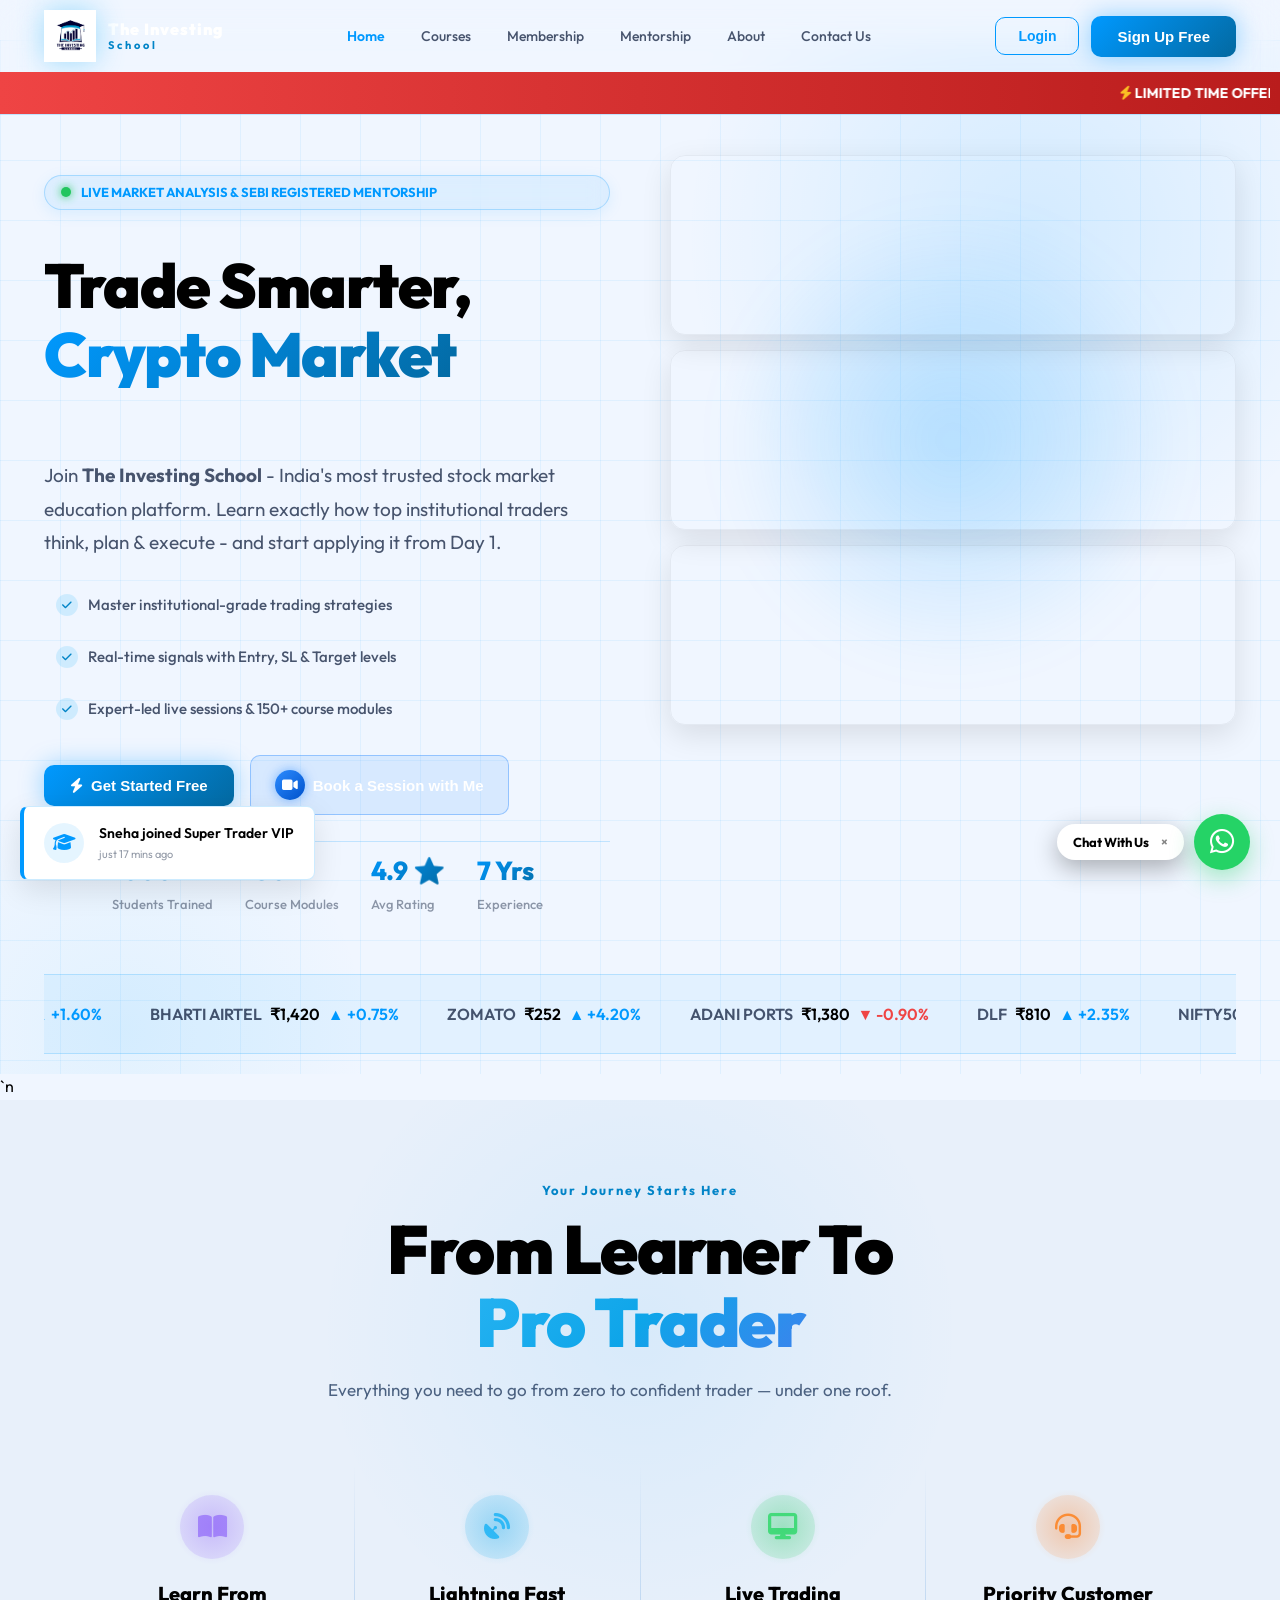
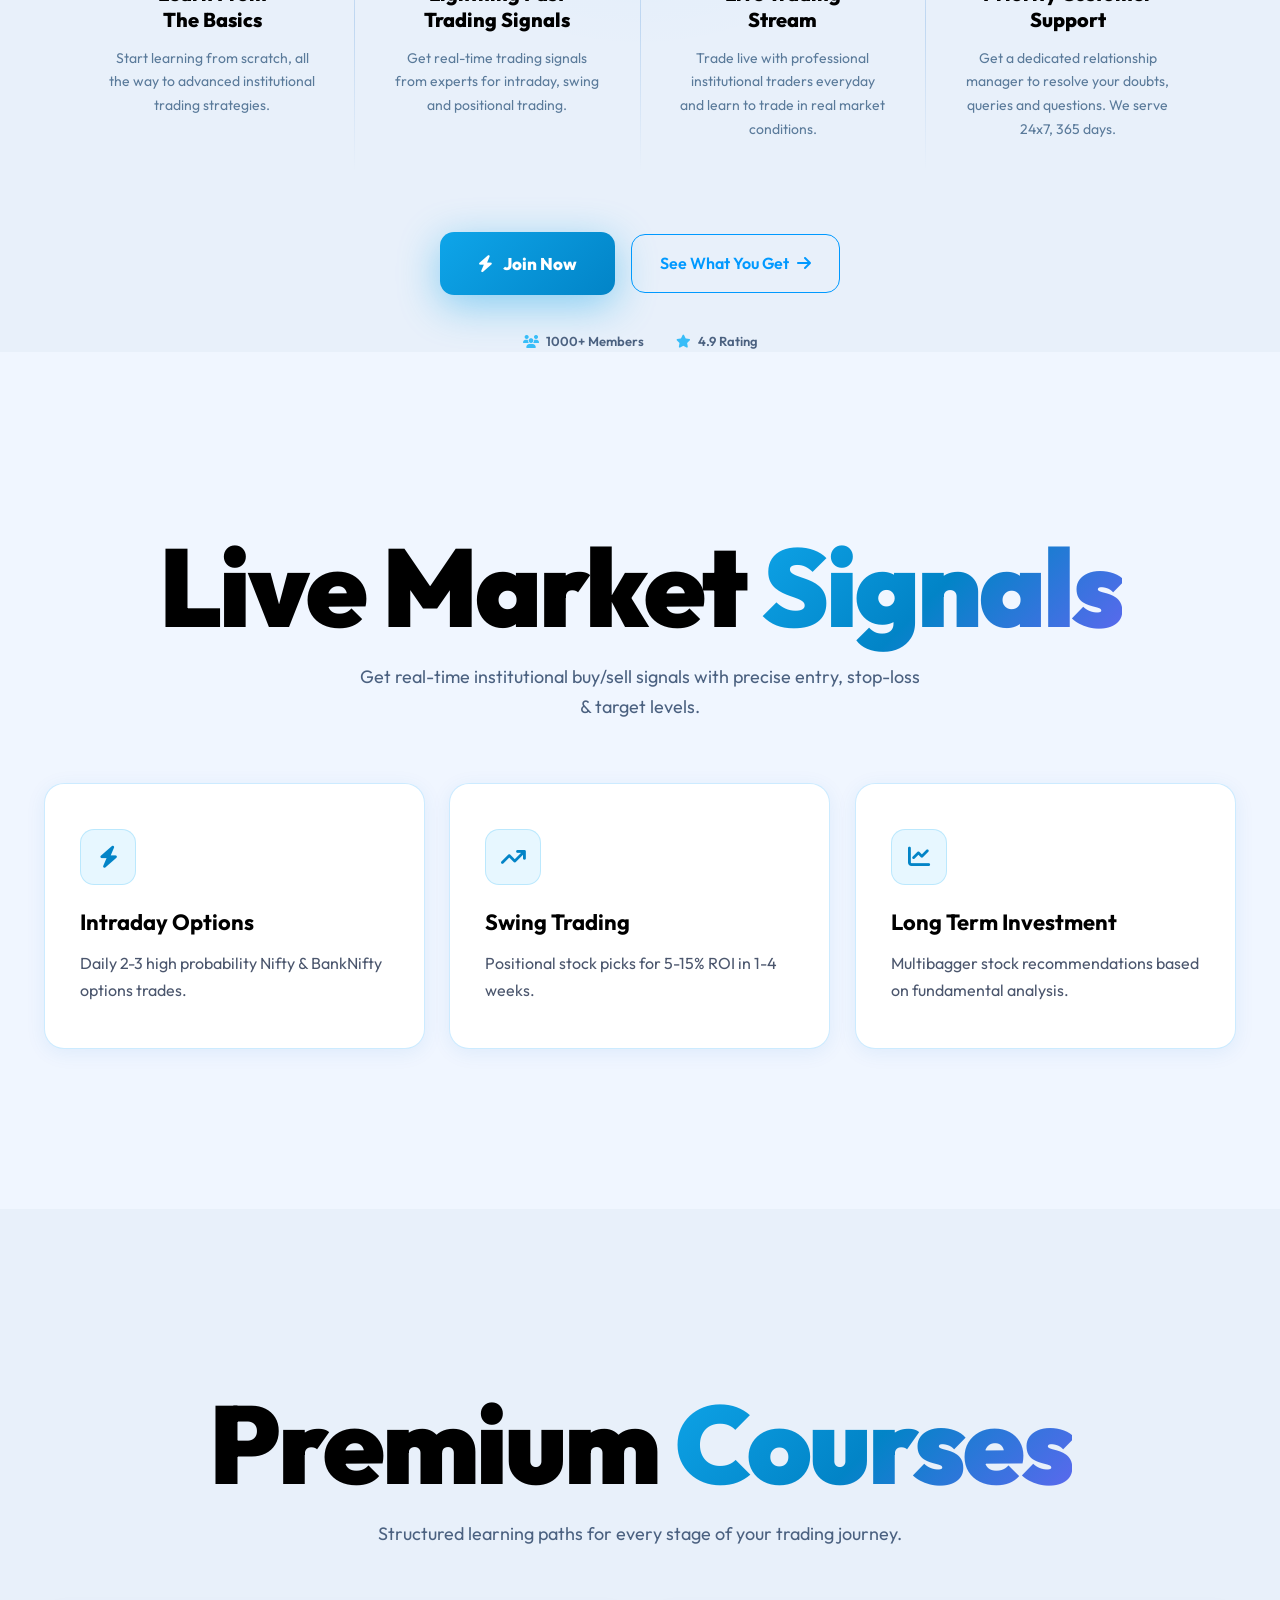
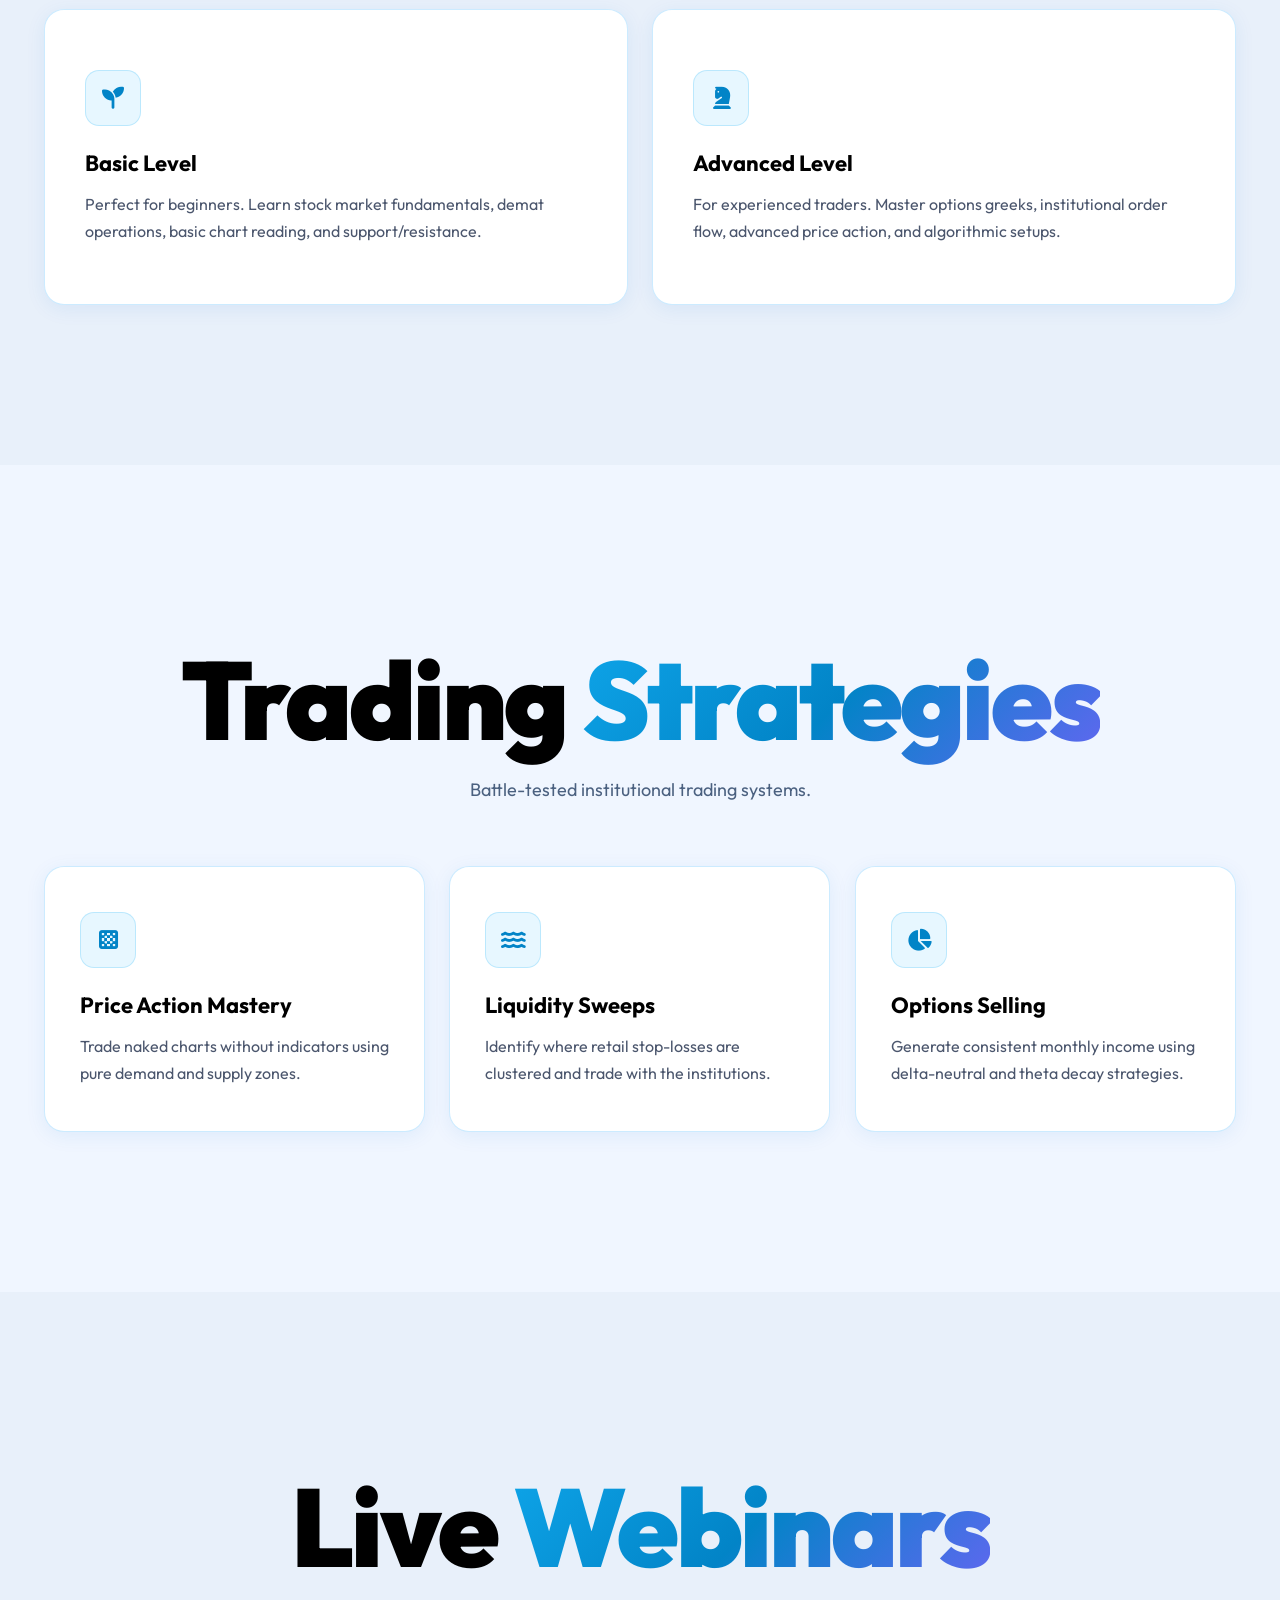
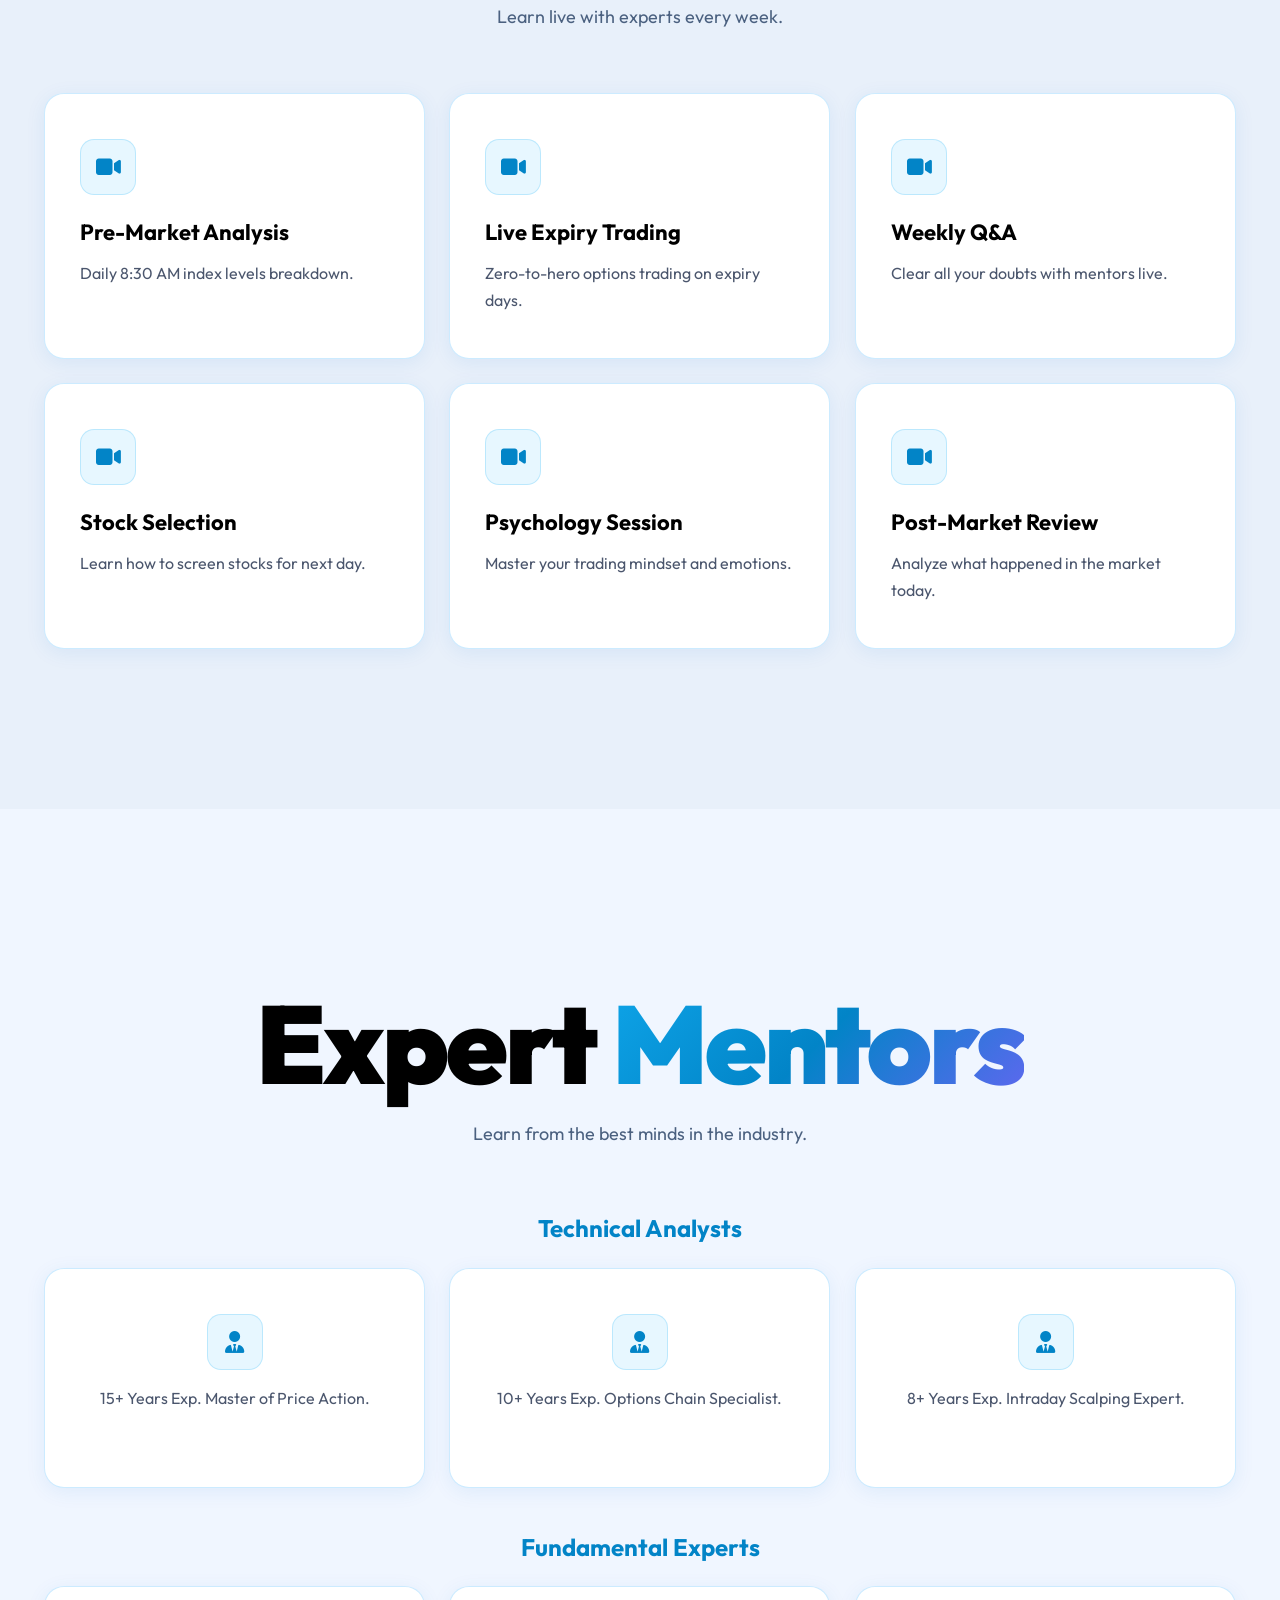
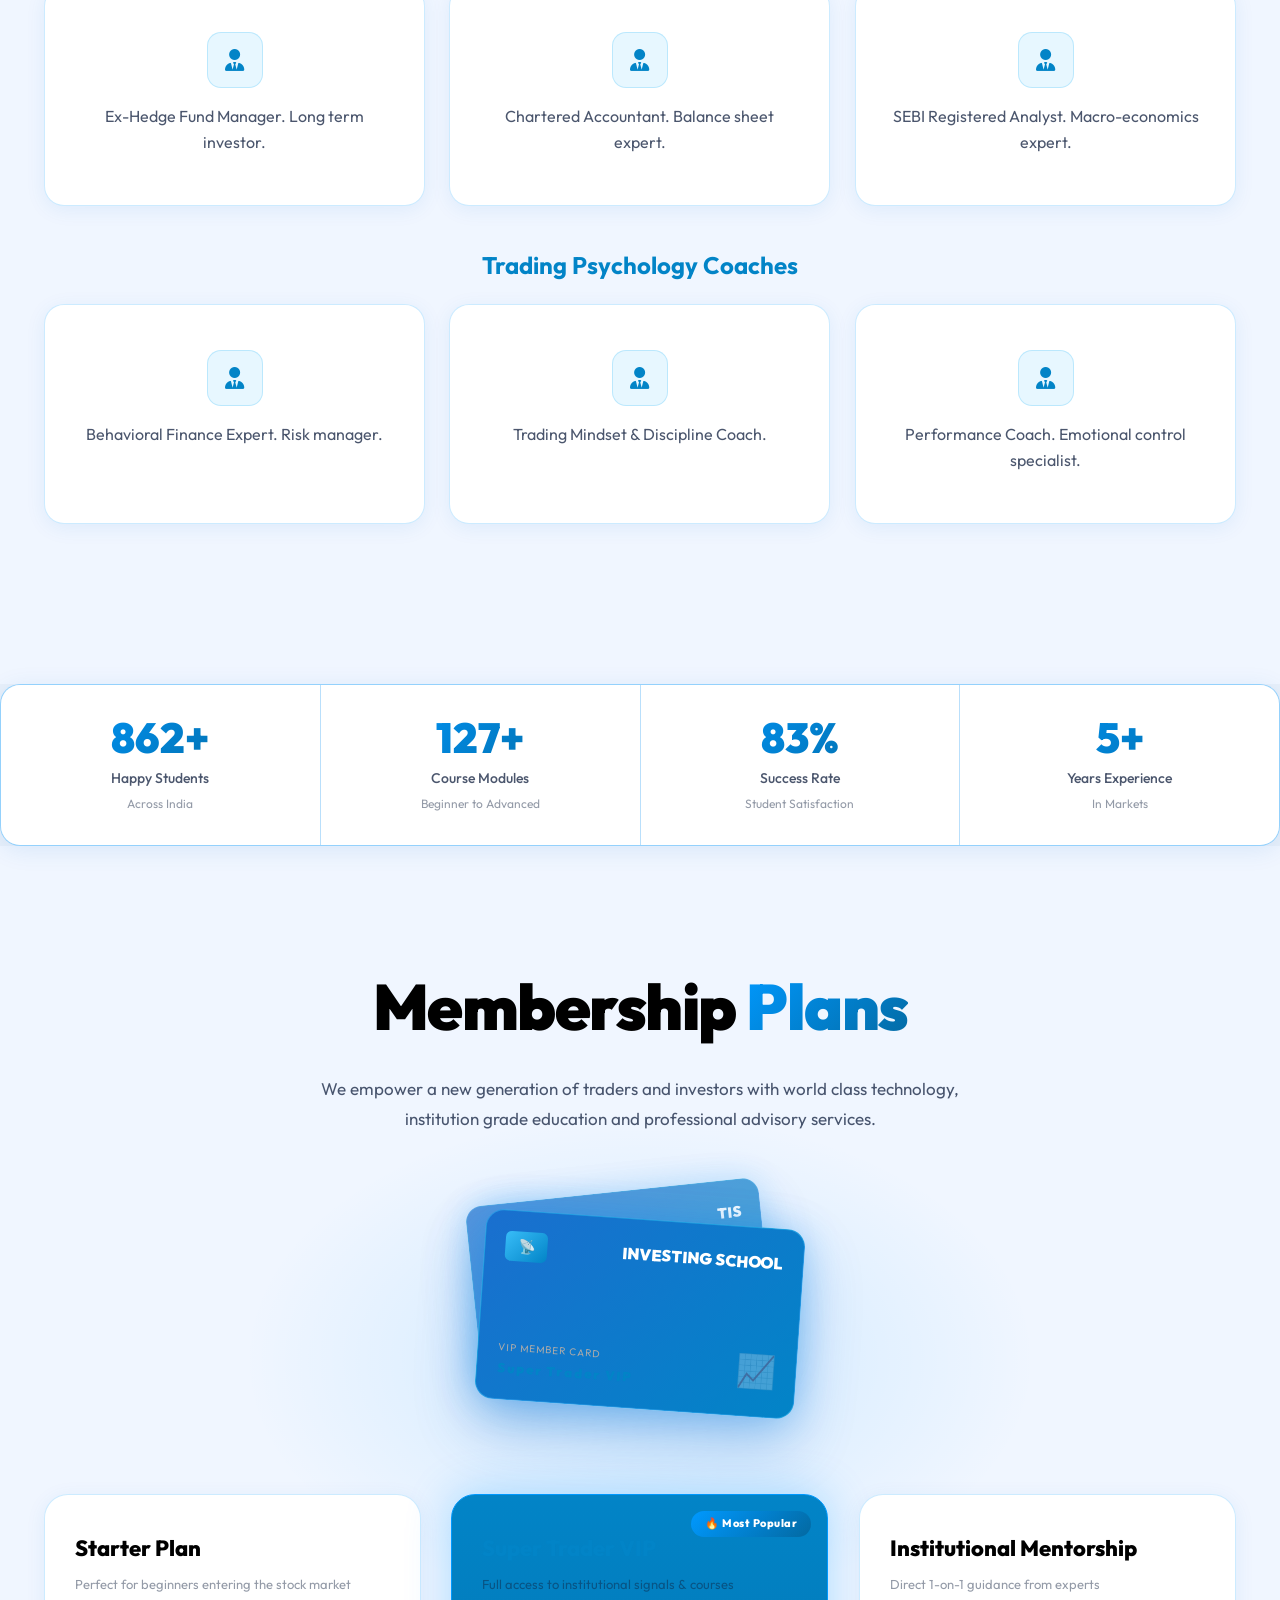
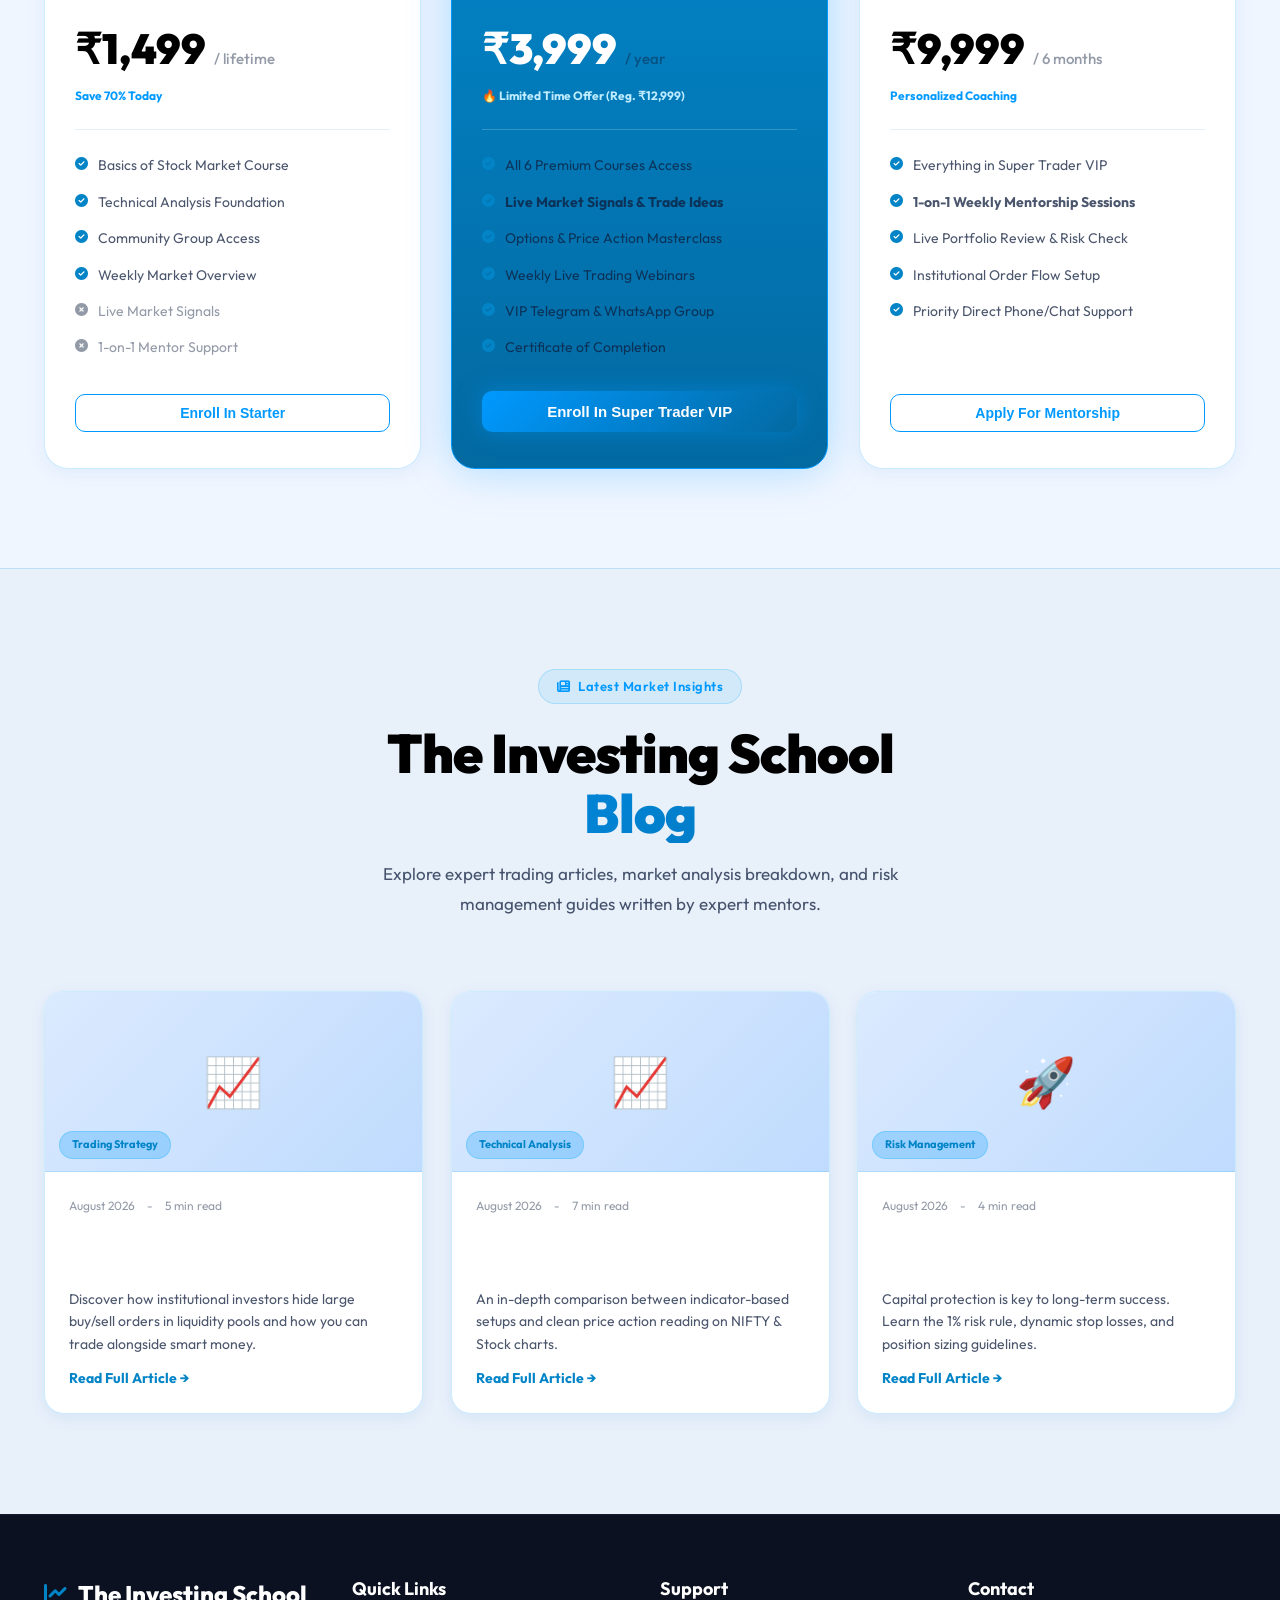
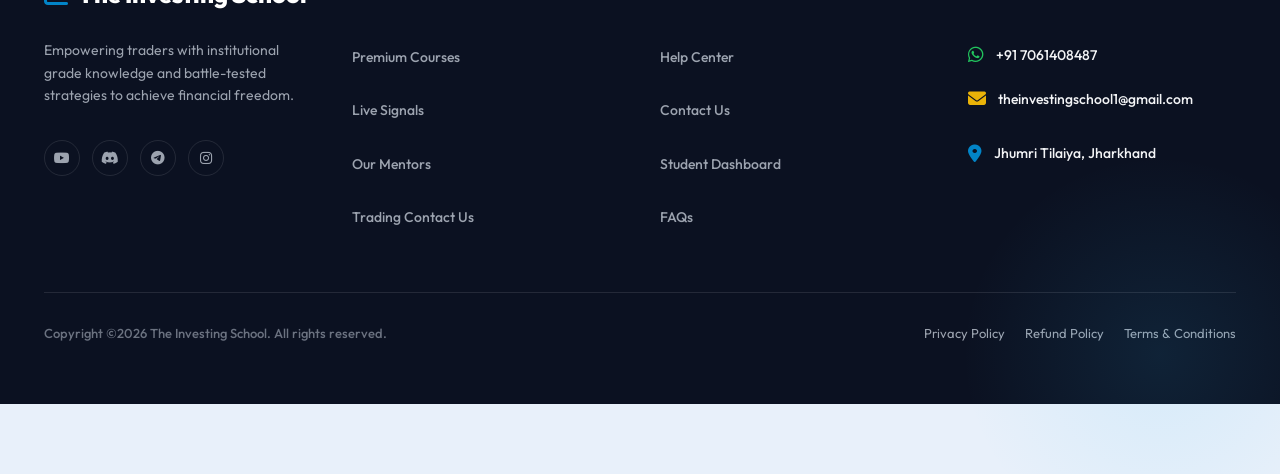
<file: live_check.html>
<!DOCTYPE html>
<html lang="en">
<head>
  <meta charset="UTF-8" />
  <meta name="viewport" content="width=device-width, initial-scale=1.0" />
  <title>The Investing School - Best Stock Market Education Platform</title>
  <meta name="description" content="Master the Stock Market with expert-led courses, live webinars and institutional trading strategies. SEBI Registered. Join 1000+ Students Today at The Investing School." />

  <!-- Google Fonts -->
  <link rel="preconnect" href="https://fonts.googleapis.com" />
  <link rel="preconnect" href="https://fonts.gstatic.com" crossorigin />
  <link href="https://fonts.googleapis.com/css2?family=Outfit:wght@400;500;600;700;800;900&display=swap" rel="stylesheet" />
  <!-- Font Awesome Icons -->
  <link rel="stylesheet" href="https://cdnjs.cloudflare.com/ajax/libs/font-awesome/6.7.1/css/all.min.css" />

  <style>
    [data-theme="dark"] {
      /* Invert logo in dark mode */

      --bg:          #0a0f1d;
      --bg2:         #111827;
      --bg-card:     #1a2335;
      --white:       #0a0f1d;
      --w70:         rgba(255,255,255,0.85);
      --w40:         rgba(255,255,255,0.55);
      --w10:         rgba(255,255,255,0.1);
      --border:      rgba(255,255,255,0.15);
      --text-main:   #f8fafc;
      --nav-bg:      rgba(10,15,29,0.92);
      
      /* Make blues brighter in dark mode for visibility */
      --blue:        #38bdf8;
      --blue-l:      #7dd3fc;
      --blue-d:      #0ea5e9;
    }
    [data-theme="dark"] .logo img { filter: brightness(0) invert(1); }
    /* ===== BLUE & WHITE PREMIUM COLOR PALETTE ===== */
    *, *::before, *::after { box-sizing: border-box; margin: 0; padding: 0; }
    section { overflow: hidden; }
    iframe, .tradingview-widget-container { max-width: 100vw !important; overflow: hidden !important; }

    :root {
      --bg:          #f0f6ff;
      --bg2:         #e8f0fa;
      --bg-card:     #ffffff;
      --blue:        #0099ff;
      --blue-l:      #0284c7;
      --blue-d:      #0369a1;
      --cyan:        #06b6d4;
      --gold:        #f59e0b;
      --white:       #ffffff;
      --w70:         rgba(15,30,60,0.75);
      --w40:         rgba(15,30,60,0.45);
      --w10:         rgba(0,100,200,0.07);
      --border:      rgba(0,153,255,0.2);
      --font:        'Outfit', sans-serif;
      --ease:        all 0.35s cubic-bezier(0.4, 0, 0.2, 1);
    }

    
    

    html  { scroll-behavior: smooth; }
    html, body { overflow-x: hidden; width: 100vw; max-width: 100vw; position: relative; }
    body  { font-family: var(--font); background: var(--bg); color: var(--text-main); overflow-x: hidden; line-height: 1.6; }
    a     { text-decoration: none; color: inherit; }
    img   { max-width: 100%; display: block; }

    .container { max-width: 1240px; margin: 0 auto; padding: 0 24px; }

    ::-webkit-scrollbar       { width: 6px; }
    ::-webkit-scrollbar-track { background: var(--bg); }
    ::-webkit-scrollbar-thumb { background: var(--blue); border-radius: 3px; }

    /* ===== BUTTONS ===== */
    .btn-green {
      display: inline-flex; align-items: center; justify-content: center; gap: 8px;
      padding: 12px 26px;
      background: linear-gradient(135deg, var(--blue), var(--blue-d));
      border-radius: 10px; font-size: 15px; font-weight: 700; color: #fff;
      box-shadow: 0 0 25px rgba(0,153,255,0.4);
      transition: var(--ease); position: relative; overflow: hidden; border: none; cursor: pointer;
    }
    .btn-green::before {
      content: ''; position: absolute; top: 0; left: -100%;
      width: 100%; height: 100%;
      background: linear-gradient(90deg, transparent, rgba(255,255,255,0.25), transparent);
      transition: left 0.5s;
    }
    .btn-green:hover::before { left: 100%; }
    .btn-green:hover { transform: translateY(-2px); box-shadow: 0 10px 35px rgba(0,153,255,0.6); }

    .btn-outline {
      padding: 10px 22px;
      border: 1.5px solid var(--blue); border-radius: 10px;
      font-size: 14px; font-weight: 600; color: var(--blue);
      transition: var(--ease); background: transparent; cursor: pointer;
    }
    .btn-outline:hover { border-color: var(--blue-d); color: #fff; background: var(--blue); }

    /* ===== NAVBAR ===== */
    header {
      position: fixed; top: 0; left: 0; right: 0; z-index: 1000;
      background: var(--nav-bg);
      backdrop-filter: blur(20px); -webkit-backdrop-filter: blur(20px);
      border-bottom: 1px solid var(--border);
      transition: var(--ease);
    }
    .navbar {
      display: flex; align-items: center; justify-content: space-between;
      padding: 10px 0; gap: 24px;
    }
    .logo {
      display: flex; align-items: center; gap: 12px;
    }
    .logo img {
      height: 52px; width: auto; object-fit: contain;
      filter: drop-shadow(0 0 14px rgba(56,189,248,0.45));
      transition: var(--ease);
    }
    .logo img:hover { transform: scale(1.03); }
    .logo-text-branding {
      font-size: 19px; font-weight: 900; letter-spacing: -0.5px;
      display: flex; flex-direction: column; line-height: 1.1;
    }
    .logo-text-branding .main-title { color: #fff; text-transform: capitalize; font-size: 16px; letter-spacing: 1px; }
    .logo-text-branding .sub-title { color: var(--blue-l); font-size: 11px; letter-spacing: 3px; font-weight: 700; text-transform: capitalize; }

    .nav-links { display: flex; align-items: center; gap: 4px; list-style: none; }
    .nav-links a {
      padding: 8px 16px; border-radius: 8px;
      font-size: 14px; font-weight: 500; color: var(--w70);
      transition: var(--ease);
    }
    .nav-links a:hover { color: var(--blue-l); background: var(--w10); }
    .nav-links a.active { color: var(--blue); font-weight: 600; }
    .nav-actions { display: flex; align-items: center; gap: 12px; }
    .hamburger  { display: none; flex-direction: column; gap: 5px; cursor: pointer; padding: 4px; }
    .hamburger span { width: 24px; height: 2px; background: var(--text-main); border-radius: 2px; transition: var(--ease); }

    .mob-nav {
      display: none; position: fixed;
      top: 69px; left: 0; right: 0;
      background: var(--nav-bg); backdrop-filter: blur(20px);
      border-bottom: 1px solid var(--border);
      padding: 16px 24px; z-index: 999; flex-direction: column; gap: 6px;
    }
    .mob-nav.open { display: flex; }
    .mob-nav a {
      display: block; padding: 11px 14px; border-radius: 10px;
      font-size: 15px; font-weight: 500; color: var(--w70); transition: var(--ease);
    }
    .mob-nav a:hover { color: var(--blue-l); background: var(--w10); }

    /* ============================================================ */
    /* ===   DIV 1: HERO / BANNER SECTION                        === */
    /* ============================================================ */
    #hero-section {
      position: relative; min-height: 100vh;
      display: flex; flex-direction: column; overflow: hidden;
      background: var(--bg); padding-top: 85px;
    }
    .grid-bg {
      position: absolute; inset: 0; z-index: 0;
      background-image:
        linear-gradient(rgba(0,153,255,0.07) 1px, transparent 1px),
        linear-gradient(90deg, rgba(0,153,255,0.07) 1px, transparent 1px);
      background-size: 60px 60px;
    }
    .orb { position: absolute; border-radius: 50%; z-index: 0; }
    .orb-1 { top: -15%; right: -8%; width: 700px; height: 700px;
      background: radial-gradient(circle, rgba(0,153,255,0.12) 0%, transparent 70%);
      animation: pulse 6s ease-in-out infinite; }
    .orb-2 { bottom: -20%; left: -10%; width: 500px; height: 500px;
      background: radial-gradient(circle, rgba(56,189,248,0.08) 0%, transparent 70%);
      animation: pulse 8s ease-in-out infinite reverse; }
    @keyframes pulse { 0%,100%{transform:scale(1);opacity:1;} 50%{transform:scale(1.1);opacity:0.7;} }

    .hero-body {
      position: relative; z-index: 1; flex: 1;
      display: flex; align-items: flex-start; padding: 30px 0 20px;
    }
    .hero-grid {
      display: grid; grid-template-columns: 1fr 1fr;
      gap: 60px; align-items: flex-start; width: 100%;
    }
    .hero-left { display: flex; flex-direction: column; gap: 26px; padding-top: 20px; }

    .sebi-badge {
      display: inline-flex; align-items: center; gap: 8px;
      background: rgba(56,189,248,0.12); border: 1px solid rgba(56,189,248,0.35);
      border-radius: 50px; padding: 6px 16px;
      font-size: 13px; font-weight: 600; color: var(--blue-l); width: fit-content;
      animation: fadeUp 0.6s ease both;
    }

    .hero-h1 {
      font-size: clamp(36px, 5vw, 62px); font-weight: 900;
      line-height: 1.08; letter-spacing: -1.5px; color: var(--text-main);
      animation: fadeUp 0.7s ease 0.1s both;
    }
    .hero-h1 .cycle-wrap {
      display: inline-block; overflow: hidden; vertical-align: top; height: 1.15em;
    }
    #cycle-word {
      display: block; transition: all 0.4s ease;
      background: linear-gradient(135deg, var(--blue), var(--blue-d));
      -webkit-background-clip: text; -webkit-text-fill-color: transparent; background-clip: text;
    }

    .hero-desc {
      font-size: 19px; color: var(--w70); line-height: 1.75; max-width: 650px;
      margin-top: 35px;
      animation: fadeUp 0.7s ease 0.2s both;
    }

    .hero-checks { display: flex; flex-direction: column; gap: 12px; animation: fadeUp 0.7s ease 0.3s both; }
    .hck { display: flex; align-items: center; gap: 10px; font-size: 15px; font-weight: 500; color: var(--w70); }
    .hck-dot {
      width: 22px; height: 22px; border-radius: 50%; flex-shrink: 0;
      background: rgba(56,189,248,0.18); display: flex; align-items: center; justify-content: center;
      color: var(--blue-l); font-size: 11px;
    }

    .hero-cta { display: flex; align-items: center; gap: 16px; flex-wrap: wrap; animation: fadeUp 0.7s ease 0.4s both; }
    .btn-ghost {
      padding: 14px 24px; border: 1.5px solid var(--blue);
      border-radius: 10px; font-size: 15px; font-weight: 600; color: var(--blue);
      display: flex; align-items: center; gap: 8px; transition: var(--ease); background: transparent;
    }
    .btn-ghost:hover { border-color: var(--blue-d); color: #fff; background: var(--blue); }
    .play-btn {
      width: 30px; height: 30px; border-radius: 50%;
      background: rgba(0,153,255,0.15); display: flex; align-items: center; justify-content: center; font-size: 12px; color: var(--blue);
    }
    .btn-ghost:hover .play-btn { background: rgba(255,255,255,0.25); color: #fff; }

    .hero-stats { justify-content: center; 
      display: flex; gap: 32px; padding-top: 8px;
      border-top: 1px solid var(--border); animation: fadeUp 0.7s ease 0.5s both;
    }
    .stat { display: flex; flex-direction: column; gap: 2px; }
    .stat-n {
      font-size: 26px; font-weight: 800;
      background: linear-gradient(135deg, var(--blue), var(--blue-d));
      -webkit-background-clip: text; -webkit-text-fill-color: transparent; background-clip: text;
    }
    .stat-l { font-size: 13px; color: var(--w40); font-weight: 500; }

    /* ===== PREMIUM PHONE SHOWCASE ===== */
    .hero-right {
      position: relative; display: flex;
      justify-content: center; align-items: center;
      animation: fadeRight 0.8s ease 0.2s both;
    }
    .phone-showcase {
      position: relative; width: 100%;
      display: flex; justify-content: center; align-items: center;
      min-height: 560px;
      padding-top: 0;
    }

    /* Blue aura blob behind the phone */
    .phone-showcase::before {
      content: '';
      position: absolute;
      width: 460px; height: 460px;
      border-radius: 50%;
      background: radial-gradient(circle,
        rgba(0,153,255,0.22) 0%,
        rgba(0,153,255,0.10) 40%,
        transparent 70%);
      top: 50%; left: 50%;
      transform: translate(-50%, -50%);
      filter: blur(24px);
      z-index: 0;
      animation: auraBreath 4s ease-in-out infinite;
    }
    @keyframes auraBreath {
      0%,100% { transform: translate(-50%,-50%) scale(1);   opacity: 0.9; }
      50%      { transform: translate(-50%,-50%) scale(1.12); opacity: 0.6; }
    }

    .pedestal-img-container {
      position: relative;
      z-index: 1;
      display: flex;
      flex-direction: column;
      align-items: center;
      animation: phoneFloat 5s ease-in-out infinite;
    }
    @keyframes phoneFloat {
      0%,100% { transform: translateY(0px);   }
      50%      { transform: translateY(-14px); }
    }

    /* The main phone image */
    .pedestal-img-container .phone-main {
      width: 360px;
      border-radius: 38px;
      box-shadow:
        0 28px 80px rgba(0,100,200,0.28),
        0 0  55px rgba(0,153,255,0.2),
        0 0 100px rgba(0,153,255,0.1);
      filter: drop-shadow(0 10px 40px rgba(0,120,255,0.3));
      display: block;
    }



    @keyframes floatPedestal { 0%,100%{transform:translateY(0);} 50%{transform:translateY(-10px);} }

    .float-card {
      position: absolute;
      background: rgba(255,255,255,0.97); border: 1px solid rgba(0,153,255,0.22);
      border-radius: 16px; padding: 12px 16px; backdrop-filter: blur(14px);
      box-shadow: 0 8px 30px rgba(0,100,200,0.14); z-index: 10; color: var(--text-main);
    }
    .fc-signal  { top: 80px;  left: -10px;  animation: floatC 5s ease-in-out infinite; min-width: 185px; }
    .fc-achieve { bottom: 120px; right: -10px; animation: floatC 6s ease-in-out infinite 1.5s; display: flex; align-items: center; gap: 10px; min-width: 165px; }
    @keyframes floatC { 0%,100%{transform:translateY(0);} 50%{transform:translateY(-8px);} }

    /* Red pulsing LIVE dot */
    .live-dot {
      display: inline-flex; align-items: center; gap: 5px;
      font-size: 10px; font-weight: 800; color: #ef4444;
      letter-spacing: 0.5px; text-transform: capitalize;
    }
    .live-dot::before {
      content: '';
      width: 7px; height: 7px; border-radius: 50%;
      background: #ef4444;
      display: inline-block;
      animation: livePulse 1.4s ease-in-out infinite;
    }
    @keyframes livePulse {
      0%,100% { opacity: 1; transform: scale(1); box-shadow: 0 0 0 0 rgba(239,68,68,0.5); }
      50%     { opacity: 0.7; transform: scale(1.25); box-shadow: 0 0 0 4px rgba(239,68,68,0); }
    }

    .fc-label { font-size: 11px; color: var(--w40); text-transform: capitalize; letter-spacing: 1px; font-weight: 600; margin-bottom: 4px; }
    .fc-header { display: flex; justify-content: space-between; align-items: center; margin-bottom: 6px; }
    .fc-stock { font-size: 16px; font-weight: 800; color: var(--text-main); }
    .fc-price { font-size: 12px; color: var(--w40); margin-top: 2px; }
    .fc-gain  { font-size: 20px; font-weight: 900; color: var(--blue); margin-top: 4px; }
    .ach-icon { width: 36px; height: 36px; background: linear-gradient(135deg, var(--blue), var(--blue-d)); border-radius: 8px; display: flex; align-items: center; justify-content: center; font-size: 16px; flex-shrink: 0; }
    .ach-title { font-size: 13px; font-weight: 700; color: var(--text-main); }
    .ach-sub   { font-size: 11px; color: var(--w40); }

    .ticker-wrap { overflow: hidden; background: rgba(0,153,255,0.06); border-top: 1px solid var(--border); border-bottom: 1px solid var(--border); margin-top: 60px; padding: 26px 0; display: flex; align-items: center; justify-content: center; min-height: 80px; }
    .ticker-track { display: flex; gap: 48px; animation: tickMove 28s linear infinite; width: max-content; }
    .ticker-track:hover { animation-play-state: paused; }
    @keyframes tickMove { from{transform:translateX(0);} to{transform:translateX(-50%);} }
    .tick { display: flex; align-items: center; gap: 8px; white-space: nowrap; font-size: 16px; font-weight: 600; }
    .tick .sym  { color: var(--w70); }
    .tick .prc  { color: var(--text-main); }
    .tick .up   { color: var(--blue); }
    .tick .down { color: #ef4444; }

    /* ============================================================ */
    /* ===   DIV 2: INSTITUTIONAL MOVES SECTION                  === */
    /* ============================================================ */
    #features-section {
      position: relative; background: var(--bg2);
      overflow: hidden; padding: 100px 0 80px;
    }
    .feat-grid-bg {
      position: absolute; inset: 0; z-index: 0;
      background-image:
        linear-gradient(rgba(56,189,248,0.03) 1px, transparent 1px),
        linear-gradient(90deg, rgba(56,189,248,0.03) 1px, transparent 1px);
      background-size: 80px 80px;
    }
    .feat-glow {
      position: absolute; top: -30%; left: 50%; transform: translateX(-50%);
      width: 900px; height: 400px;
      background: radial-gradient(ellipse, rgba(0,153,255,0.1) 0%, transparent 70%);
      z-index: 0;
    }

    .sec-head { text-align: center; margin-bottom: 72px; position: relative; z-index: 1; }
    .eyebrow {
      display: inline-flex; align-items: center; gap: 8px;
      background: rgba(56,189,248,0.12); border: 1px solid rgba(56,189,248,0.3);
      border-radius: 50px; padding: 6px 18px;
      font-size: 13px; font-weight: 600; color: var(--blue); margin-bottom: 20px; letter-spacing: 0.5px;
    }
    .sec-h2 { text-transform: capitalize; font-size: clamp(30px, 5vw, 54px); font-weight: 900; line-height: 1.1; letter-spacing: -1px; color: var(--text-main); }
    .sec-h2 .hl {
      background: linear-gradient(135deg, var(--blue), var(--blue-d));
      -webkit-background-clip: text; -webkit-text-fill-color: transparent; background-clip: text; display: block;
    }
    .sec-sub { font-size: 17px; color: var(--w70); max-width: 600px; margin: 16px auto 0; line-height: 1.75; }

    /* 3 TRIO CARDS */
    .app-trio-cards { display: grid; grid-template-columns: repeat(3,1fr); gap: 24px; margin-bottom: 60px; position: relative; z-index: 1; }
    .trio-card { background: var(--bg-card); border:1.5px solid var(--border); border-radius:22px; padding:32px 26px; box-shadow:0 4px 24px rgba(0,100,200,0.08); transition:var(--ease); position:relative; overflow:hidden; }
    .trio-card::before { content:""; position:absolute; top:0;left:0;right:0;height:3px; background:linear-gradient(90deg,transparent,var(--blue),transparent); opacity:0; transition:var(--ease); }
    .trio-card:hover { transform:translateY(-8px); box-shadow:0 20px 50px rgba(0,100,200,0.14); border-color:rgba(0,153,255,0.4); }
    .trio-card:hover::before { opacity:1; }
    .trio-card.trio-center { background:linear-gradient(160deg,#0284c7,#0369a1); border-color:transparent; color:#fff; transform:translateY(-10px); box-shadow:0 20px 55px rgba(0,100,200,0.3); }
    .trio-card.trio-center:hover { transform:translateY(-18px); }
    .trio-card.trio-center .trio-title { color:#fff; }
    .trio-card.trio-center .trio-desc  { color:rgba(255,255,255,0.85); }
    .trio-card.trio-center .trio-badge { color:rgba(255,255,255,0.9); border-color:rgba(255,255,255,0.25); background:rgba(255,255,255,0.15); }
    .trio-icon-wrap { position:relative; width:58px; height:58px; margin-bottom:20px; background:rgba(0,153,255,0.1); border-radius:16px; display:flex; align-items:center; justify-content:center; font-size:24px; color:var(--blue); }
    .trio-card.trio-center .trio-icon-wrap { background:rgba(255,255,255,0.2); color:#fff; }
    .trio-pulse { position:absolute; inset:-4px; border-radius:20px; border:2px solid rgba(0,153,255,0.4); animation:trioPulse 2.5s ease-in-out infinite; }
    .trio-card.trio-center .trio-pulse { border-color:rgba(255,255,255,0.4); }
    @keyframes trioPulse { 0%,100%{transform:scale(1);opacity:0.7;} 50%{transform:scale(1.14);opacity:0.15;} }
    .trio-title { font-size:19px; font-weight:800; color: var(--text-main); margin-bottom:10px; }
    .trio-desc  { font-size:14px; color:var(--w70); line-height:1.65; margin-bottom:16px; }
    .trio-badge { display:inline-flex; align-items:center; gap:6px; font-size:12px; font-weight:700; color:var(--blue); background:rgba(0,153,255,0.08); border:1px solid rgba(0,153,255,0.2); padding:5px 12px; border-radius:20px; }
    /* APP SHOWCASE */
    .app-showcase-wrap { display:grid; grid-template-columns:1fr 1fr; gap:70px; align-items:center; background: var(--bg-card); border-radius:28px; padding:60px; margin-bottom:60px; border:1.5px solid var(--border); box-shadow:0 8px 40px rgba(0,100,200,0.08); position:relative; z-index:1; overflow:hidden; }
    .app-showcase-wrap::before { content:""; position:absolute; top:-60px; right:-60px; width:280px; height:280px; border-radius:50%; background:radial-gradient(circle,rgba(0,153,255,0.07),transparent 70%); pointer-events:none; }
    .app-showcase-left { display:flex; justify-content:center; }
    .app-phone-frame { position:relative; display:inline-block; animation:appPhoneFloat 5s ease-in-out infinite; }
    @keyframes appPhoneFloat { 0%,100%{transform:translateY(0);} 50%{transform:translateY(-12px);} }
    .app-phone-img { width:270px; border-radius:30px; box-shadow:0 24px 70px rgba(0,100,200,0.2),0 0 35px rgba(0,153,255,0.12); mix-blend-mode:multiply; display:block; }
    .app-phone-glow { position:absolute; bottom:-18px; left:50%; transform:translateX(-50%); width:65%; height:26px; background:radial-gradient(ellipse 80% 60% at 50% 100%,rgba(0,153,255,0.38),transparent 80%); filter:blur(8px); border-radius:50%; }
    .app-showcase-h3 { font-size:clamp(26px,3.5vw,40px); font-weight:900; color: var(--text-main); line-height:1.15; letter-spacing:-0.8px; margin-bottom:14px; }
    .app-showcase-h3 span { background:linear-gradient(135deg,var(--blue),var(--blue-d)); -webkit-background-clip:text; -webkit-text-fill-color:transparent; background-clip:text; }
    .app-showcase-p { font-size:16px; color:var(--w70); line-height:1.75; margin-bottom:24px; }
    .app-feature-list { list-style:none; display:flex; flex-direction:column; gap:12px; margin-bottom:32px; }
    .app-feature-list li { display:flex; align-items:center; gap:10px; font-size:15px; font-weight:500; color: var(--text-main); }
    .app-feature-list li i { color:var(--blue); font-size:15px; flex-shrink:0; }
    /* BECOME A MEMBER BUTTON */
    .btn-become-member { display:inline-flex; align-items:center; gap:12px; padding:16px 34px; background:linear-gradient(135deg,var(--blue),var(--blue-d)); color:#fff; font-size:16px; font-weight:800; border-radius:14px; position:relative; overflow:hidden; box-shadow:0 8px 30px rgba(0,153,255,0.4); transition:var(--ease); text-decoration:none; letter-spacing:0.3px; }
    .btn-become-member:hover { transform:translateY(-3px); box-shadow:0 16px 44px rgba(0,153,255,0.55); }
    .bm-shine { position:absolute; top:0; left:-100%; width:60%; height:100%; background:linear-gradient(90deg,transparent,rgba(255,255,255,0.3),transparent); animation:bmShine 2.4s ease-in-out infinite; }
    @keyframes bmShine { 0%{left:-100%;} 60%,100%{left:160%;} }
    .bm-arrow { transition:transform 0.3s ease; }
    .btn-become-member:hover .bm-arrow { transform:translateX(5px); }

    .cards-grid { display: grid; grid-template-columns: repeat(3,1fr); gap: 24px; position: relative; z-index: 1; margin-bottom: 60px; }
    .fcard {
      background: var(--bg-card); border: 1px solid var(--border);
      border-radius: 20px; padding: 45px 35px; min-height: 220px; transition: var(--ease); position: relative; overflow: hidden; cursor: default;
      box-shadow: 0 4px 20px rgba(0,100,200,0.08);
    }
    .fcard::before { content:''; position:absolute; top:0;left:0;right:0;height:2px; background:linear-gradient(90deg,transparent,var(--blue),transparent); opacity:0; transition:var(--ease); }
    .fcard::after  { content:''; position:absolute; inset:0; background:radial-gradient(circle at top left,rgba(0,153,255,0.05),transparent 60%); opacity:0; transition:var(--ease); }
    .fcard:hover { border-color:rgba(0,153,255,0.4); transform:translateY(-6px); box-shadow:0 20px 60px rgba(0,100,200,0.15),0 0 30px rgba(0,153,255,0.1); }
    .fcard:hover::before,.fcard:hover::after { opacity:1; }

    
    #premium-courses-section .fcard {
      padding: 60px 40px;
      min-height: 280px;
    }
    .fcard.wide { grid-column: span 2; display: grid; grid-template-columns: 1fr 1fr; gap: 24px; align-items: center; }

    .f-icon { width:56px;height:56px; background:rgba(56,189,248,0.12); border:1px solid rgba(56,189,248,0.25); border-radius:14px; display:flex;align-items:center;justify-content:center; font-size:22px;color:var(--blue-l); margin-bottom:20px; transition:var(--ease); }
    .fcard:hover .f-icon { background:rgba(56,189,248,0.22); box-shadow:0 0 20px rgba(0,153,255,0.35); }
    .f-title { font-size:22px; font-weight:700; margin-bottom:10px; }
    .f-desc  { font-size:16px; color:var(--w70); line-height:1.65; }
    .f-tag   { display:inline-block; margin-top:16px; padding:4px 12px; background:rgba(56,189,248,0.1); border-radius:20px; font-size:12px; font-weight:600; color:var(--blue-l); }

    .bar-visual { background:rgba(56,189,248,0.04); border:1px solid rgba(56,189,248,0.12); border-radius:16px; padding:20px; }
    .bar-row { display:flex; align-items:center; justify-content:space-between; padding:8px 0; border-bottom:1px solid rgba(255,255,255,0.04); }
    .bar-row:last-child { border-bottom:none; }
    .bar-name { font-size:13px; font-weight:700; min-width:80px; }
    .bar-wrap { flex:1; margin:0 12px; }
    .bar-bg   { height:4px; border-radius:2px; background:rgba(56,189,248,0.15); position:relative; overflow:hidden; }
    .bar-fill { position:absolute; left:0;top:0;bottom:0; background:linear-gradient(90deg,var(--blue-d),var(--blue-l)); border-radius:2px; animation:bFill 2s ease-out forwards; }
    @keyframes bFill { from{width:0;} }
    .bar-pct  { font-size:13px; font-weight:700; color:var(--blue-l); }

    .stats-banner { display:grid; grid-template-columns:repeat(4,1fr); gap:1px; background:var(--border); border:1px solid var(--border); border-radius:20px; overflow:hidden; position:relative; z-index:1; box-shadow:0 4px 24px rgba(0,100,200,0.1); }
    .sc { background:var(--bg-card); padding:32px; text-align:center; transition:var(--ease); position:relative; overflow:hidden; }
    .sc::before { content:''; position:absolute;inset:0; background:radial-gradient(circle at 50% 0%,rgba(0,153,255,0.06),transparent 70%); opacity:0; transition:var(--ease); }
    .sc:hover::before { opacity:1; }
    .sc-n { font-size:42px; font-weight:900; line-height:1; background:linear-gradient(135deg,var(--blue),var(--blue-d)); -webkit-background-clip:text;-webkit-text-fill-color:transparent;background-clip:text; display:block; margin-bottom:8px; }
    .sc-l { font-size:14px; color:var(--w70); font-weight:500; }
    .sc-s { font-size:12px; color:var(--w40); margin-top:4px; }

    /* ============================================================ */
    /* ===   DIV 3: MEMBERSHIP PLANS SECTION                      === */
    /* ============================================================ */
    #membership-section {
      position: relative; background: var(--bg);
      overflow: hidden; padding: 110px 0 100px;
    }
    .mem-glow-bg {
      position: absolute; top: 20%; left: 50%; transform: translateX(-50%);
      width: 800px; height: 500px;
      background: radial-gradient(ellipse, rgba(0,153,255,0.14) 0%, transparent 70%);
      z-index: 0;
    }

    .mem-title { font-size: clamp(38px, 6vw, 64px); font-weight: 900; text-align: center; letter-spacing: -1.5px; color: var(--text-main); }
    .mem-title span {
      background: linear-gradient(135deg, var(--blue), var(--blue-d));
      -webkit-background-clip: text; -webkit-text-fill-color: transparent; background-clip: text;
    }
    .mem-sub {
      text-align: center; max-width: 680px; margin: 16px auto 40px;
      font-size: 17px; color: var(--w70); line-height: 1.75;
    }

    /* 3D Membership Cards Visual Graphic */
    .mem-cards-graphic {
      position: relative; width: 100%; max-width: 480px; height: 260px;
      margin: 0 auto 60px; display: flex; justify-content: center; align-items: center;
      position: relative; z-index: 1;
    }
    
    .gold-vip-card {
      width: 320px; height: 190px; border-radius: 18px;
      background: linear-gradient(135deg, #1a6fcf 0%, #0284c7 100%);
      border: 1.5px solid rgba(56,189,248,0.5);
      box-shadow: 0 25px 60px rgba(0,100,200,0.3), 0 0 35px rgba(0,153,255,0.25);
      padding: 20px; position: absolute; display: flex; flex-direction: column; justify-content: space-between;
      transition: var(--ease);
    }
    
    .gold-vip-card.card-back {
      transform: translateY(-25px) translateX(-20px) rotate(-6deg) scale(0.92);
      opacity: 0.7; z-index: 1; border-color: rgba(56,189,248,0.3);
    }

    .gold-vip-card.card-front {
      transform: translateY(10px) rotate(4deg) scale(1);
      z-index: 2; animation: floatCard 5s ease-in-out infinite;
    }

    .card-chip {
      width: 42px; height: 30px;
      background: linear-gradient(135deg, #38bdf8, #0284c7);
      border-radius: 6px; position: relative; overflow: hidden; display: flex; align-items: center; justify-content: center;
    }
    .card-chip::after { content: '📡'; font-size: 14px; opacity: 0.85; }
    
    .card-brand { display: flex; align-items: center; justify-content: space-between; }
    .card-name-text { font-size: 13px; font-weight: 900; letter-spacing: 2px; color: var(--blue-l); text-transform: capitalize; }
    .card-logo-sw { font-size: 16px; font-weight: 900; color: #fff; text-transform: capitalize; }
    .card-candlesticks-art {
      font-size: 32px; opacity: 0.25; color: var(--blue-l); position: absolute; right: 20px; bottom: 20px;
    }

    /* Pricing Cards Grid */
    .plans-grid {
      display: grid; grid-template-columns: repeat(3, 1fr); gap: 30px;
      position: relative; z-index: 2; align-items: stretch;
    }

    .plan-card {
      background: var(--bg-card); border: 1.5px solid var(--border);
      border-radius: 24px; padding: 36px 30px;
      display: flex; flex-direction: column; justify-content: space-between;
      transition: var(--ease); position: relative; overflow: hidden;
      box-shadow: 0 4px 20px rgba(0,100,200,0.08);
    }
    .plan-card:hover {
      border-color: rgba(0,153,255,0.5); transform: translateY(-8px);
      box-shadow: 0 20px 60px rgba(0,100,200,0.15), 0 0 30px rgba(0,153,255,0.12);
    }

    .plan-card.popular {
      background: linear-gradient(180deg, #0284c7 0%, #0369a1 100%);
      border-color: var(--blue);
      box-shadow: 0 0 45px rgba(0,153,255,0.3);
      transform: scale(1.03); color: #fff;
    }
    .plan-card.popular:hover {
      transform: scale(1.03) translateY(-8px);
      box-shadow: 0 20px 70px rgba(0,100,200,0.35), 0 0 55px rgba(0,153,255,0.3);
    }

    .pop-badge {
      position: absolute; top: 16px; right: 16px;
      background: linear-gradient(135deg, var(--blue), var(--blue-d));
      color: #fff; font-size: 11px; font-weight: 800; text-transform: capitalize;
      padding: 4px 14px; border-radius: 50px; letter-spacing: 0.5px;
    }

    .plan-name { font-size: 22px; font-weight: 800; margin-bottom: 8px; color: var(--text-main); }
    .plan-card.popular .plan-name { color: #fff; }
    .plan-tag  { font-size: 13px; color: var(--w40); margin-bottom: 20px; }

    .plan-price-box { margin-bottom: 24px; padding-bottom: 24px; border-bottom: 1px solid rgba(0,100,200,0.1); }
    .plan-card.popular .plan-price-box { border-bottom-color: rgba(255,255,255,0.2); }
    .p-amount { font-size: 42px; font-weight: 900; color: var(--text-main); }
    .plan-card.popular .p-amount { color: #fff; }
    .p-amount span { font-size: 15px; color: var(--w40); font-weight: 500; }
    .p-savings { font-size: 12px; color: var(--blue); font-weight: 700; margin-top: 4px; }
    .plan-card.popular .p-savings { color: #bfedff; }

    .plan-features-list { display: flex; flex-direction: column; gap: 14px; margin-bottom: 32px; list-style: none; }
    .pf-item { display: flex; align-items: flex-start; gap: 10px; font-size: 14px; color: var(--w70); }
    .pf-item i { color: var(--blue-l); font-size: 13px; margin-top: 3px; flex-shrink: 0; }
    .pf-item.disabled { color: var(--w40); }
    .pf-item.disabled i { color: var(--w40); }

    /* ============================================================ */
    /* ===   DIV 4: BLOG SECTION                                 === */
    /* ============================================================ */
    #blog-section {
      position: relative; background: var(--bg2);
      padding: 100px 0; border-top: 1px solid var(--border);
    }
    .blog-grid {
      display: grid; grid-template-columns: repeat(3, 1fr); gap: 28px;
      margin-top: 50px; position: relative; z-index: 1;
    }
    .blog-card {
      background: var(--bg-card); border: 1px solid var(--border);
      border-radius: 20px; overflow: hidden; transition: var(--ease);
      display: flex; flex-direction: column;
      box-shadow: 0 4px 16px rgba(0,100,200,0.08);
    }
    .blog-card:hover {
      border-color: var(--blue); transform: translateY(-6px);
      box-shadow: 0 20px 50px rgba(0,100,200,0.15), 0 0 30px rgba(0,153,255,0.12);
    }
    .blog-img-wrap {
      height: 180px; width: 100%; background: linear-gradient(135deg, #dbeafe, #bfdbfe);
      display: flex; align-items: center; justify-content: center;
      font-size: 48px; border-bottom: 1px solid var(--border); position: relative;
    }
    .blog-tag-badge {
      position: absolute; bottom: 12px; left: 14px;
      background: rgba(0,153,255,0.25); border: 1px solid rgba(56,189,248,0.4);
      color: var(--blue-l); font-size: 11px; font-weight: 700;
      padding: 4px 12px; border-radius: 20px;
    }
    .blog-body { padding: 24px; display: flex; flex-direction: column; flex: 1; gap: 12px; }
    .blog-meta { font-size: 12px; color: var(--w40); display: flex; gap: 12px; }
    .blog-title { font-size: 18px; font-weight: 800; color: #fff; line-height: 1.35; }
    .blog-excerpt { font-size: 14px; color: var(--w70); line-height: 1.6; }
    .blog-link { font-size: 14px; font-weight: 700; color: var(--blue-l); margin-top: auto; display: flex; align-items: center; gap: 6px; transition: var(--ease); }
    .blog-link:hover { color: #fff; transform: translateX(4px); }

    /* ============================================================ */
    /* ===   INTERACTIVE LOGIN / SIGNUP MODAL POPUP             === */
    /* ============================================================ */
    .auth-modal-overlay {
      position: fixed; inset: 0; z-index: 10000;
      background: rgba(4, 9, 18, 0.85);
      backdrop-filter: blur(16px); -webkit-backdrop-filter: blur(16px);
      display: flex; align-items: center; justify-content: center;
      padding: 20px; opacity: 0; pointer-events: none;
      transition: all 0.35s ease;
    }
    .auth-modal-overlay.active {
      opacity: 1; pointer-events: auto;
    }

    .auth-modal-card {
      width: 100%; max-width: 440px;
      background: var(--bg-card);
      border: 1.5px solid rgba(0,153,255,0.25);
      box-shadow: 0 30px 90px rgba(0,100,200,0.2), 0 0 50px rgba(0,153,255,0.1);
      border-radius: 24px; padding: 45px 35px; min-height: 220px;
      position: relative; transform: scale(0.9) translateY(20px);
      transition: all 0.35s cubic-bezier(0.34, 1.56, 0.64, 1);
    }
    .auth-modal-overlay.active .auth-modal-card {
      transform: scale(1) translateY(0);
    }

    .auth-modal-close {
      position: absolute; top: 20px; right: 20px;
      width: 32px; height: 32px; border-radius: 50%;
      background: rgba(0,0,0,0.06); border: none;
      color: #888; font-size: 16px; cursor: pointer;
      display: flex; align-items: center; justify-content: center;
      transition: var(--ease);
    }
    .auth-modal-close:hover { color: var(--text-main); background: rgba(0,0,0,0.12); }

    .auth-modal-header { text-align: center; margin-bottom: 24px; }
    .auth-modal-header img { height: 42px; margin: 0 auto 12px; }
    .auth-modal-title { font-size: 22px; font-weight: 800; color: var(--text-main); }
    .auth-modal-sub { font-size: 13px; color: #888; margin-top: 4px; }

    /* Modal Tabs */
    .auth-tabs {
      display: flex; background: rgba(0,100,200,0.07);
      border-radius: 12px; padding: 4px; margin-bottom: 24px;
    }
    .auth-tab-btn {
      flex: 1; padding: 10px; border: none; background: transparent;
      color: #555; font-weight: 700; font-size: 14px;
      border-radius: 9px; cursor: pointer; transition: var(--ease);
    }
    .auth-tab-btn.active {
      background: linear-gradient(135deg, var(--blue), var(--blue-d));
      color: #fff; box-shadow: 0 4px 15px rgba(0,153,255,0.3);
    }

    /* Modal Forms */
    .auth-form { display: none; flex-direction: column; gap: 16px; }
    .auth-form.active { display: flex; }

    .form-group { display: flex; flex-direction: column; gap: 6px; }
    .form-group label { font-size: 12px; font-weight: 600; color: #555; text-transform: capitalize; letter-spacing: 0.5px; }
    .form-control {
      width: 100%; padding: 12px 16px;
      background: var(--bg2);
      border: 1px solid rgba(0,153,255,0.2);
      border-radius: 10px; color: var(--text-main); font-size: 14px;
      font-family: inherit; transition: var(--ease); outline: none;
    }
    .form-control:focus {
      border-color: var(--blue);
      box-shadow: 0 0 15px rgba(0,153,255,0.15);
      background: var(--bg-card);
    }

    .form-options { display: flex; justify-content: space-between; align-items: center; font-size: 12px; color: var(--w40); }
    .form-options label { cursor: pointer; display: flex; align-items: center; gap: 6px; }
    .form-options a { color: var(--blue-l); font-weight: 600; }
    .form-options a:hover { text-decoration: underline; }

    .btn-submit-auth {
      width: 100%; padding: 14px; margin-top: 8px;
      background: linear-gradient(135deg, var(--blue), var(--blue-d));
      border: none; border-radius: 10px; color: #fff;
      font-size: 15px; font-weight: 800; cursor: pointer;
      box-shadow: 0 8px 25px rgba(0,153,255,0.4); transition: var(--ease);
    }
    .btn-submit-auth:hover { transform: translateY(-2px); box-shadow: 0 12px 35px rgba(0,153,255,0.6); }

    /* Toast Notification */
    #auth-toast {
      position: fixed; top: 20px; right: 20px; z-index: 10001;
      background: linear-gradient(135deg, #0284c7, #0099ff);
      color: #fff; padding: 14px 22px; border-radius: 12px;
      font-size: 14px; font-weight: 700; box-shadow: 0 10px 30px rgba(0,0,0,0.5);
      display: flex; align-items: center; gap: 10px;
      transform: translateY(-80px); opacity: 0; transition: all 0.4s ease;
    }
    #auth-toast.active { transform: translateY(0); opacity: 1; }

    /* ============================================================ */
    /* ===   SOCIAL PROOF ENROLLMENT POPUP (BOTTOM LEFT)          === */
    /* ============================================================ */
    #social-proof-popup {
      position: fixed; bottom: 30px; left: 30px; z-index: 9999;
      width: 380px; max-width: calc(100vw - 40px);
      background: var(--bg-card); color: var(--text-main);
      box-shadow: 0 16px 40px rgba(0,0,0,0.4);
      border-radius: 16px; padding: 16px 18px;
      display: flex; flex-direction: column; gap: 8px;
      font-family: Arial, sans-serif;
      animation: popupSlideIn 0.5s ease-out forwards;
      border: 1px solid rgba(0,0,0,0.08);
    }
    @keyframes popupSlideIn {
      from { transform: translateY(100px); opacity: 0; }
      to   { transform: translateY(0); opacity: 1; }
    }

    .sp-header { display: flex; justify-content: space-between; align-items: center; }
    .sp-close { background: none; border: none; font-size: 16px; color: #aaa; cursor: pointer; font-weight: bold; line-height: 1; }
    .sp-close:hover { color: #000; }
    .sp-body { display: flex; align-items: center; gap: 12px; }
    .sp-avatar {
      width: 44px; height: 44px; border-radius: 50%;
      background: #0088ff; color: #fff; font-weight: 800; font-size: 18px;
      display: flex; align-items: center; justify-content: center; flex-shrink: 0;
    }
    .sp-text { display: flex; flex-direction: column; }
    .sp-user { font-size: 13px; color: #666; font-weight: 400; }
    .sp-plan { font-size: 15px; font-weight: 800; color: var(--text-main); margin-top: 1px; }
    .sp-time { font-size: 11px; color: #888; margin-top: 2px; }
    
    .sp-progress-bar { width: 100%; height: 4px; background: #e5e7eb; border-radius: 2px; overflow: hidden; margin-top: 4px; }
    .sp-progress-fill { height: 100%; width: 0%; background: linear-gradient(90deg, #0099ff, #38bdf8); transition: width 6s linear; }

    /* ============================================================ */
    /* ===   FLOATING WHATSAPP CHAT BUTTON (BOTTOM RIGHT)        === */
    /* ============================================================ */
    #whatsapp-wrapper {
      position: fixed; bottom: 30px; right: 30px; z-index: 9999;
      display: flex; align-items: center; gap: 10px;
    }
    .wa-chat-pill {
      background: var(--bg-card); color: var(--text-main); font-size: 13px; font-weight: 700;
      padding: 8px 16px; border-radius: 50px; box-shadow: 0 8px 24px rgba(0,0,0,0.3);
      display: flex; align-items: center; gap: 8px; 
    }
    .wa-close-small { font-size: 12px; color: #888; cursor: pointer; margin-left: 4px; }
    .wa-btn {
      width: 56px; height: 56px; border-radius: 50%;
      background: #25d366; color: #fff; font-size: 28px;
      display: flex; align-items: center; justify-content: center;
      box-shadow: 0 10px 30px rgba(37,211,102,0.5);
      transition: var(--ease); animation: waPulse 2s infinite;
    }
    .wa-btn:hover { transform: scale(1.1); box-shadow: 0 14px 40px rgba(37,211,102,0.7); }
    @keyframes waPulse {
      0%,100% { transform: scale(1); }
      50%     { transform: scale(1.06); }
    }

    /* ===== DARK BLUE PREMIUM FOOTER ===== */
    .site-footer {
      background: #0b1121;
      border-top: 1px solid rgba(255,255,255,0.05);
      padding: 60px 0 0;
      color: #9ca3af;
      padding-bottom: 30px;
      
    }
    .footer-grid {
      display: grid;
      grid-template-columns: 1.5fr 1fr 1fr 1fr;
      gap: 30px;
      margin-bottom: 40px;
    }
    @media(max-width: 900px) {
      .footer-grid { grid-template-columns: 1fr 1fr; }
    }
    @media(max-width: 600px) {
      .footer-grid { grid-template-columns: 1fr; }
    }
    .footer-col {
      display: flex; flex-direction: column; gap: 10px;
    }
    .detail-item {
      font-size: 13px; line-height: 2;
    }
    .detail-label { color: #9ca3af; }
    .detail-val { color: #f3f4f6; font-weight: 500; }
    
    .footer-links { list-style: none; padding: 0; margin: 0; display: flex; flex-direction: column; gap: 16px; }
    .footer-links a {
      color: #9ca3af; font-size: 14px; font-weight: 500; transition: color 0.3s ease;
    }
    .footer-links a:hover { color: #fff; }
    
    .contact-item {
      display: flex; align-items: center; gap: 12px; margin-bottom: 12px; font-size: 14px; font-weight: 500;
    }
    .contact-item .text-white { color: #f3f4f6; }
    .icon-green { color: #22c55e; font-size: 18px; }
    .icon-yellow { color: #eab308; font-size: 18px; }
    
    .footer-bottom {
      border-top: 1px solid rgba(255,255,255,0.08);
      padding: 30px 0;
      display: flex;
      justify-content: space-between;
      align-items: center;
      flex-wrap: wrap;
      gap: 20px;
    }
    .footer-bottom .copyright {
      font-size: 13px; color: #6b7280; font-weight: 500;
    }
    .footer-social { display: flex; gap: 12px; }
    .footer-social a {
      width: 36px; height: 36px; border-radius: 50%;
      border: 1px solid rgba(255,255,255,0.1);
      display: flex; align-items: center; justify-content: center;
      color: #9ca3af; font-size: 14px; transition: all 0.3s ease;
    }
    .footer-social a:hover {
      border-color: rgba(255,255,255,0.3); color: #fff; background: rgba(255,255,255,0.05);
    }

    /* ===== REVEAL ANIMATIONS ===== */
    @keyframes fadeUp   { from{opacity:0;transform:translateY(30px);} to{opacity:1;transform:translateY(0);} }
    @keyframes fadeRight{ from{opacity:0;transform:translateX(40px);} to{opacity:1;transform:translateX(0);} }

    .reveal { opacity:0; transform:translateY(40px); transition:opacity 0.7s ease, transform 0.7s ease; }
    .reveal.visible { opacity:1; transform:translateY(0); }
    .d1{transition-delay:0.1s;} .d2{transition-delay:0.2s;} .d3{transition-delay:0.3s;} .d4{transition-delay:0.4s;}

    /* ===== RESPONSIVE ===== */

    @media(max-width:1024px){
      .bm-four-cols { grid-template-columns: repeat(2, 1fr) !important; padding: 0 20px !important; gap: 30px !important; }
      .bm-divider { display: none !important; }
      .app-trio-cards { grid-template-columns: repeat(2, 1fr); }
      .app-showcase-wrap { grid-template-columns: 1fr; padding: 40px; text-align: center; }
      .app-feature-list li { justify-content: center; }
      .nav-links,.nav-actions{display:none;}
      .hamburger{display:flex;}
      .hero-grid{grid-template-columns:1fr; gap: 40px;} .hero-right{display:flex; justify-content:center;}
      .cards-grid{grid-template-columns:repeat(2,1fr) !important;}
      .fcard.wide{grid-column:span 2;}
      .plans-grid, .blog-grid{grid-template-columns:1fr; max-width:450px; margin:0 auto;}
      .plan-card.popular{transform:none;}
      .plan-card.popular:hover{transform:translateY(-8px);}
    }
    @media(max-width:768px){
      .bm-four-cols { grid-template-columns: 1fr !important; padding: 0 20px !important; gap: 30px !important; }
      .bm-divider { display: none !important; }
      .app-trio-cards { grid-template-columns: 1fr; }
      .app-showcase-wrap { padding: 30px 20px; }
      .app-showcase-h3 { font-size: 28px; }
      .hero-h1 {font-size:36px;}
      .cards-grid{grid-template-columns:1fr !important;}
      .fcard.wide{grid-column:span 1;}
      .stats-banner{grid-template-columns:1fr 1fr; gap: 20px;}
      .hero-stats{flex-wrap: wrap; gap: 20px; justify-content: flex-start;}
      .sc-n{font-size:32px;} .sc{padding:22px 16px;}
      #social-proof-popup{left:20px; bottom:90px;}
      .bm-grid{grid-template-columns:1fr; gap:30px;}
      .bm-heading{font-size: 32px;}
      .fc-signal, .fc-achieve { display: none !important; } /* Hide floating elements on mobile to prevent overflow */
      .phone-showcase::before { width: 350px; height: 350px; }
      .orb-1, .orb-2 { display: none; } #become-member-section::before, #become-member-section::after { display: none; } /* Remove heavy background orbs on mobile */
    }
    @media(max-width:480px){
      .hero-h1 {font-size:28px;}
      .stats-banner{grid-template-columns:1fr;}
      .hero-stats{gap: 15px; justify-content: flex-start;}
      .sc{padding:15px;}
      .bm-heading{font-size: 26px;}
      .ph-card{min-width:100%;}
      .phone-showcase { min-height: 400px; } .phone-showcase::before { width: 250px; height: 250px; }
      .tradingview-widget-container { height: 160px !important; }
      .hero-grid { gap: 20px; }
      .hero-left { gap: 15px; }
      .footer-grid { padding-top: 30px; }
    }
  
    /* ===== BECOME A MEMBER IMPACT SECTION ===== */
    #become-member-section {
      background: linear-gradient(135deg, #020f1f 0%, #0a1f3d 50%, #041428 100%);
      padding: 100px 0; overflow: hidden; position: relative;
    }
    #become-member-section::before {
      content:''; position:absolute; top:-100px; left:-100px;
      width:500px; height:500px; border-radius:50%;
      background:radial-gradient(circle,rgba(0,153,255,0.12),transparent 70%);
      pointer-events:none;
    }
    #become-member-section::after {
      content:''; position:absolute; bottom:-80px; right:-80px;
      width:400px; height:400px; border-radius:50%;
      background:radial-gradient(circle,rgba(56,189,248,0.1),transparent 70%);
      pointer-events:none;
    }
    .bm-section-inner {
      max-width:860px; margin:0 auto; padding:0 40px;
      display:flex; flex-direction:column;
      align-items:center; text-align:center;
      position:relative; z-index:1;
    }
    .bm-eyebrow {
      display:inline-flex; align-items:center; gap:8px;
      background:rgba(255,215,0,0.12); border:1px solid rgba(255,215,0,0.3);
      color:#fbbf24; border-radius:50px; padding:6px 18px;
      font-size:13px; font-weight:700; letter-spacing:0.5px; margin-bottom:20px;
    }
    .bm-heading {
      font-size:clamp(42px,6vw,78px); font-weight:900;
      color:#fff; line-height:1.05; letter-spacing:-2px; margin-bottom:20px;
    }
    .bm-hl {
      display:block;
      background:linear-gradient(135deg,#38bdf8,#0ea5e9,#22d3ee);
      -webkit-background-clip:text; -webkit-text-fill-color:transparent; background-clip:text;
    }
    .bm-subtext { font-size:18px; color:rgba(255,255,255,0.65); line-height:1.7; margin-bottom:36px; max-width:600px; }
    .bm-cta-row { display:flex; align-items:center; gap:16px; flex-wrap:wrap; margin-bottom:36px; }
    .bm-btn-primary {
      display:inline-flex; align-items:center; gap:10px;
      padding:18px 38px; font-size:17px; font-weight:800;
      background:linear-gradient(135deg,#0ea5e9,#0284c7);
      color:#fff; border-radius:14px; text-decoration:none;
      box-shadow:0 10px 40px rgba(14,165,233,0.45);
      position:relative; overflow:hidden; transition:all 0.3s ease;
    }
    .bm-btn-primary:hover { transform:translateY(-3px); box-shadow:0 18px 50px rgba(14,165,233,0.6); }
    .bm-btn-shine {
      position:absolute; top:0; left:-100%; width:60%; height:100%;
      background:linear-gradient(90deg,transparent,rgba(255,255,255,0.28),transparent);
      animation:bmShine2 2.2s ease-in-out infinite;
    }
    @keyframes bmShine2 { 0%{left:-100%;} 55%,100%{left:160%;} }
    .bm-btn-ghost { display:inline-flex; align-items:center; gap:8px; padding:16px 28px; font-size:16px; font-weight:600; color:var(--blue); border:1.5px solid var(--blue); border-radius:14px; text-decoration:none; transition:all 0.3s ease; }
    .bm-btn-ghost:hover { background:var(--blue); color:#fff; }
    .bm-trust-row { display:flex; gap:24px; flex-wrap:wrap; }
    .bm-trust-item { display:flex; align-items:center; gap:7px; font-size:13px; font-weight:600; color:rgba(255,255,255,0.5); }
    .bm-trust-item i { color:#38bdf8; }

    /* Phone side */
    .bm-image-block { display:flex; justify-content:center; align-items:center; }
    .bm-phone-wrap { position:relative; display:inline-block; animation:bmFloat 5s ease-in-out infinite; }
    @keyframes bmFloat { 0%,100%{transform:translateY(0);} 50%{transform:translateY(-16px);} }
    .bm-phone-img {
      width:320px; border-radius:32px; display:block;
      box-shadow:0 30px 80px rgba(0,0,0,0.5), 0 0 50px rgba(14,165,233,0.25);
      filter:drop-shadow(0 0 30px rgba(14,165,233,0.3));
      mix-blend-mode:lighten;
    }
    .bm-img-glow {
      position:absolute; bottom:-24px; left:50%; transform:translateX(-50%);
      width:75%; height:32px;
      background:radial-gradient(ellipse 80% 60% at 50% 100%,rgba(14,165,233,0.5),transparent 80%);
      filter:blur(10px); border-radius:50%;
    }
    .bm-float-tag {
      position:absolute; background:rgba(255,255,255,0.08);
      backdrop-filter:blur(12px); border:1px solid rgba(255,255,255,0.15);
      border-radius:12px; padding:9px 14px; font-size:12px;
      font-weight:700; color:#fff; display:flex; align-items:center; gap:7px;
      white-space:nowrap;
    }
    .bm-ft1 { top:30px; left:-30px; animation:bmTag1 4s ease-in-out infinite; }
    .bm-ft2 { bottom:60px; right:-30px; animation:bmTag2 5s ease-in-out infinite 1s; }
    @keyframes bmTag1 { 0%,100%{transform:translateY(0);} 50%{transform:translateY(-8px);} }
    @keyframes bmTag2 { 0%,100%{transform:translateY(0);} 50%{transform:translateY(8px);} }
  
    /* BM SECTION REDESIGN */
    #become-member-section { background: var(--bg2); padding:80px 0 70px; position:relative; overflow:hidden; }
    #become-member-section::before { content:''; position:absolute; top:-120px; left:50%; transform:translateX(-50%); width:700px; height:700px; border-radius:50%; background:radial-gradient(circle,rgba(0,153,255,0.07),transparent 65%); pointer-events:none; }

    .bm-top-heading { text-align:center; max-width:700px; margin:0 auto 60px; padding:0 20px; }
    .bm-pre-label { font-size:13px; font-weight:700; color:#0284c7; text-transform: capitalize; letter-spacing:2px; margin-bottom:12px; }
    .bm-heading { font-size:clamp(36px,5.5vw,68px); font-weight:900; color: var(--text-main); line-height:1.08; letter-spacing:-1.5px; margin-bottom:16px; }
    .bm-hl { display:block; background:linear-gradient(135deg,#38bdf8,#0ea5e9,#6366f1); -webkit-background-clip:text; -webkit-text-fill-color:transparent; background-clip:text; }
    .bm-subtext { font-size:17px; color:#4b6180; line-height:1.7; }

    /* 4 Column grid */
    .bm-four-cols { display:grid; grid-template-columns:1fr auto 1fr auto 1fr auto 1fr; align-items:start; max-width:1200px; margin:0 auto 60px; padding:0 40px; gap:0; }
    .bm-divider { width:1px; background:linear-gradient(to bottom,transparent,rgba(0,100,200,0.18),transparent); align-self:stretch; margin:0 10px; }
    .bm-col { padding:30px 28px; text-align:center; transition:var(--ease); }
    .bm-col:hover { background:rgba(0,120,255,0.05); border-radius:16px; }

    .bm-col-icon { width:64px; height:64px; border-radius:50%; display:flex; align-items:center; justify-content:center; margin:0 auto 22px; font-size:26px; position:relative; }
    .bm-col-icon::after { content:''; position:absolute; inset:-6px; border-radius:50%; opacity:0.25; animation:iconGlow 3s ease-in-out infinite; }
    @keyframes iconGlow { 0%,100%{transform:scale(1);opacity:0.25;} 50%{transform:scale(1.15);opacity:0.1;} }

    .bm-icon-purple { background:rgba(139,92,246,0.15); color:#a78bfa; }
    .bm-icon-purple::after { background:radial-gradient(circle,#8b5cf6,transparent 70%); }
    .bm-icon-blue   { background:rgba(14,165,233,0.15); color:#38bdf8; }
    .bm-icon-blue::after   { background:radial-gradient(circle,#0ea5e9,transparent 70%); }
    .bm-icon-green  { background:rgba(34,197,94,0.15);  color:#4ade80; }
    .bm-icon-green::after  { background:radial-gradient(circle,#22c55e,transparent 70%); }
    .bm-icon-orange { background:rgba(251,146,60,0.15); color:#fb923c; }
    .bm-icon-orange::after { background:radial-gradient(circle,#f97316,transparent 70%); }

    .bm-col-title { font-size:20px; font-weight:800; color: var(--text-main); line-height:1.3; margin-bottom:14px; }
    .bm-col-desc  { font-size:14px; color:#5a7a9a; line-height:1.7; }

    /* CTA row */
    .bm-cta-center { display:flex; justify-content:center; align-items:center; gap:16px; flex-wrap:wrap; margin-bottom:36px; }
    .bm-trust-row { display:flex; justify-content:center; gap:32px; flex-wrap:wrap; }
    .bm-trust-item { display:flex; align-items:center; gap:7px; font-size:13px; font-weight:600; color:#4b6180; }
    .bm-trust-item i { color:#38bdf8; }
  
    /* TOP FEATURES HEADING */
    .top-feat-head { text-align:center; padding:80px 20px 60px; }
    .top-feat-h2 { text-transform: capitalize;
      font-size: clamp(52px, 9vw, 110px);
      font-weight: 900;
      line-height: 1.0;
      letter-spacing: -3px;
      color: var(--text-main);
      margin-bottom: 20px;
    }
    .top-feat-hl {
      background: linear-gradient(135deg, #0ea5e9 0%, #0284c7 50%, #6366f1 100%);
      -webkit-background-clip: text;
      -webkit-text-fill-color: transparent;
      background-clip: text;
    }
    .top-feat-sub {
      font-size: 18px;
      color: #4b6180;
      max-width: 560px;
      margin: 0 auto;
      line-height: 1.7;
    }
  
/* THEME SWITCH SLIDER */
.theme-switch {
  position: relative;
  display: inline-block;
  width: 44px;
  height: 24px;
  margin-right: 10px;
}
.theme-switch input {
  opacity: 0;
  width: 0;
  height: 0;
}
.slider-round {
  position: absolute;
  cursor: pointer;
  top: 0; left: 0; right: 0; bottom: 0;
  background-color: #e2e8f0;
  transition: .4s;
  border-radius: 34px;
  display: flex;
  align-items: center;
  justify-content: space-between;
  padding: 0 6px;
  border: 1px solid var(--border);
}
.slider-round:before {
  position: absolute;
  content: "";
  height: 20px;
  width: 20px;
  left: 3px;
  bottom: 3px;
  background-color: white;
  transition: .4s;
  border-radius: 50%;
  z-index: 2;
  box-shadow: 0 2px 5px rgba(0,0,0,0.2);
}
input:checked + .slider-round {
  background-color: var(--text-main);
  border-color: #1e293b;
}
input:checked + .slider-round:before {
  transform: translateX(20px);
  background-color: #0099ff;
}
.slider-round i {
  font-size: 12px;
  z-index: 1;
}
.icon-sun { color: #f59e0b; }
.icon-moon { color: #94a3b8; }
</style>
  <link rel="stylesheet" href="css/extras.css" />
</head>
<body>

<!-- ===== HEADER ===== -->
<header id="main-header">
  <div class="container">
    <nav class="navbar">
      <a href="#" class="logo" id="logo-link">
        <img src="images/logo.png" alt="The Investing School Logo" />
        <div class="logo-text-branding">
          <span class="main-title">The Investing</span>
          <span class="sub-title">School</span>
        </div>
      </a>

      <ul class="nav-links">
        <li><a href="#hero-section" class="active" id="nav-home">Home</a></li>
        <li><a href="courses.html" id="nav-courses">Courses</a></li>
        <li><a href="#membership-section" id="nav-membership">Membership</a></li>
        <li><a href="mentorship.html" id="nav-mentorship">Mentorship</a></li>
        <li><a href="#membership-section" id="nav-about">About</a></li>
        <li><a href="#blog-section" id="nav-blog">Contact Us</a></li>
      </ul>

      <div class="nav-actions">
          
        <button onclick="window.location.href='login.html'" class="btn-outline" id="nav-login">Login</button>
        <button onclick="window.location.href='signup.html'" class="btn-green" id="nav-signup">Sign Up Free</button>
      </div>

      <div class="hamburger" id="hamburger-btn">
        <span></span><span></span><span></span>
      </div>
    </nav>
  </div>
</header>

<!-- Mobile Menu -->
<div class="mob-nav" id="mob-nav">
  <a href="index.html" id="mob-home">Home</a>
  <a href="courses.html" id="mob-courses">Courses</a>
  <a href="#membership-section" id="mob-membership">Membership</a>
  <a href="mentorship.html" id="mob-mentorship">Mentorship</a>
  <a href="about.html" id="mob-about">About</a>
  <a href="contact.html" id="mob-contact">Contact Us</a>
  <a href="login.html" class="nav-auth-btn" data-tab="login" style="color:var(--blue-l);font-weight:700;">Login / Sign Up →</a>
</div>

<!-- ============================================================ -->
<!-- ================  DIV 1 : HERO SECTION  =================== -->
<!-- ============================================================ -->
<section id="hero-section">
  <div class="grid-bg"></div>
  <div class="orb orb-1"></div>
  <div class="orb orb-2"></div>

  <div class="hero-body">
    <div class="container">
      <div class="hero-grid">

        <!-- LEFT COPY -->
        <div class="hero-left">
          <div class="hero-live-badge">
            <span class="pulse-dot-green"></span>
            <span>LIVE MARKET ANALYSIS & SEBI REGISTERED MENTORSHIP</span>
          </div>

          <h1 class="hero-h1">
            Trade Smarter,
            <div class="cycle-wrap">
              <span id="cycle-word">Grow Faster</span>
            </div>
          </h1>

          <p class="hero-desc">
            Join <strong>The Investing School</strong> - India's most trusted stock market education platform.
            Learn exactly how top institutional traders think, plan &amp; execute - and start applying it from Day 1.
          </p>

          <div class="hero-checks">
            <div class="hck"><div class="hck-dot"><i class="fa-solid fa-check"></i></div>Master institutional-grade trading strategies</div>
            <div class="hck"><div class="hck-dot"><i class="fa-solid fa-check"></i></div>Real-time signals with Entry, SL &amp; Target levels</div>
            <div class="hck"><div class="hck-dot"><i class="fa-solid fa-check"></i></div>Expert-led live sessions &amp; 150+ course modules</div>
          </div>

          <div class="hero-cta">
            <button class="btn-hero btn-green open-auth-btn" data-tab="signup" id="btn-get-started">
              <i class="fa-solid fa-bolt"></i> Get Started Free
            </button>
            <button onclick="openZoomBookingModal()" class="btn-ghost btn-zoom-session" id="btn-book-session"><div class="zoom-btn-icon"><i class="fa-solid fa-video"></i></div> Book a Session with Me</button>
          </div>

          <div class="hero-stats">
            <div class="stat">
              <span class="stat-n">1000+</span>
              <span class="stat-l">Students Trained</span>
            </div>
            <div class="stat">
              <span class="stat-n">150+</span>
              <span class="stat-l">Course Modules</span>
            </div>
            <div class="stat">
              <span class="stat-n">4.9 ⭐</span>
              <span class="stat-l">Avg Rating</span>
            </div>
            <div class="stat">
              <span class="stat-n">7 Yrs</span>
              <span class="stat-l">Experience</span>
            </div>
          </div>
        </div>

        <!-- RIGHT PHONE VISUAL WITH DUAL PEDESTAL GRAPHIC -->
        <div class="hero-right">
          <div class="phone-showcase">
          <!-- TradingView Widgets BEGIN -->
          <div style="display: flex; flex-direction: column; gap: 15px; width: 100%; max-width: 650px;">
            <div class="tradingview-widget-container" style="width: 100%; height: 180px; border-radius: 15px; overflow: hidden; box-shadow: 0 10px 30px rgba(0,0,0,0.1); border: 1px solid rgba(0,0,0,0.05);">
              <div class="tradingview-widget-container__widget"></div>
              <script type="text/javascript" src="https://s3.tradingview.com/external-embedding/embed-widget-mini-symbol-overview.js" async>
              { "symbol": "FX:EURUSD", "width": "100%", "height": "100%", "locale": "en", "dateRange": "12M", "colorTheme": "light", "isTransparent": false, "autosize": true, "largeChartUrl": "" }
              </script>
            </div>
            
            <div class="tradingview-widget-container" style="width: 100%; height: 180px; border-radius: 15px; overflow: hidden; box-shadow: 0 10px 30px rgba(0,0,0,0.1); border: 1px solid rgba(0,0,0,0.05);">
              <div class="tradingview-widget-container__widget"></div>
              <script type="text/javascript" src="https://s3.tradingview.com/external-embedding/embed-widget-mini-symbol-overview.js" async>
              { "symbol": "NASDAQ:AAPL", "width": "100%", "height": "100%", "locale": "en", "dateRange": "12M", "colorTheme": "light", "isTransparent": false, "autosize": true, "largeChartUrl": "" }
              </script>
            </div>

            <div class="tradingview-widget-container" style="width: 100%; height: 180px; border-radius: 15px; overflow: hidden; box-shadow: 0 10px 30px rgba(0,0,0,0.1); border: 1px solid rgba(0,0,0,0.05);">
              <div class="tradingview-widget-container__widget"></div>
              <script type="text/javascript" src="https://s3.tradingview.com/external-embedding/embed-widget-mini-symbol-overview.js" async>
              { "symbol": "BSE:SENSEX", "width": "100%", "height": "100%", "locale": "en", "dateRange": "12M", "colorTheme": "light", "isTransparent": false, "autosize": true, "largeChartUrl": "" }
              </script>
            </div>
          </div>
          <!-- TradingView Widgets END -->
      </div>
    </div>
  </div>

  <!-- Ticker tape -->
  <div class="ticker-wrap">
    <div class="ticker-track" id="ticker">
      <div class="tick"><span class="sym">NIFTY50</span><span class="prc">24,350</span><span class="up">▲ +1.23%</span></div>
      <div class="tick"><span class="sym">SENSEX</span><span class="prc">80,218</span><span class="up">▲ +0.98%</span></div>
      <div class="tick"><span class="sym">RELIANCE</span><span class="prc">₹2,764</span><span class="up">▲ +2.80%</span></div>
      <div class="tick"><span class="sym">TCS</span><span class="prc">₹4,218</span><span class="up">▲ +3.10%</span></div>
      <div class="tick"><span class="sym">HDFC BANK</span><span class="prc">₹1,890</span><span class="down">▼ -0.45%</span></div>
      <div class="tick"><span class="sym">INFY</span><span class="prc">₹1,930</span><span class="up">▲ +1.60%</span></div>
      <div class="tick"><span class="sym">BHARTI AIRTEL</span><span class="prc">₹1,420</span><span class="up">▲ +0.75%</span></div>
      <div class="tick"><span class="sym">ZOMATO</span><span class="prc">₹252</span><span class="up">▲ +4.20%</span></div>
      <div class="tick"><span class="sym">ADANI PORTS</span><span class="prc">₹1,380</span><span class="down">▼ -0.90%</span></div>
      <div class="tick"><span class="sym">DLF</span><span class="prc">₹810</span><span class="up">▲ +2.35%</span></div>
      <!-- duplicate -->
      <div class="tick"><span class="sym">NIFTY50</span><span class="prc">24,350</span><span class="up">▲ +1.23%</span></div>
      <div class="tick"><span class="sym">SENSEX</span><span class="prc">80,218</span><span class="up">▲ +0.98%</span></div>
      <div class="tick"><span class="sym">RELIANCE</span><span class="prc">₹2,764</span><span class="up">▲ +2.80%</span></div>
      <div class="tick"><span class="sym">TCS</span><span class="prc">₹4,218</span><span class="up">▲ +3.10%</span></div>
      <div class="tick"><span class="sym">HDFC BANK</span><span class="prc">₹1,890</span><span class="down">▼ -0.45%</span></div>
      <div class="tick"><span class="sym">INFY</span><span class="prc">₹1,930</span><span class="up">▲ +1.60%</span></div>
    </div>
  </div>
</section>

<!-- ============================================================ -->
<!-- ===========  DIV 2 : FEATURES / CATCH MOVES  ============== -->
<!-- ============================================================ -->
<!-- ============================================================ -->`n<!-- =============  BECOME A MEMBER IMPACT SECTION  ============= -->
<!-- ============================================================ -->
<section id="become-member-section">
  <div class="bm-top-heading reveal">
    <p class="bm-pre-label">Your Journey Starts Here</p>
    <h2 class="bm-heading">
      From Learner To
      <span class="bm-hl">Pro Trader</span>
    </h2>
    <p class="bm-subtext">Everything you need to go from zero to confident trader — under one roof.</p>
  </div>

  <div class="bm-four-cols reveal">

    <div class="bm-col" id="bm-col1">
      <div class="bm-col-icon bm-icon-purple"><i class="fa-solid fa-book-open"></i></div>
      <h3 class="bm-col-title">Learn From<br>The Basics</h3>
      <p class="bm-col-desc">Start learning from scratch, all the way to advanced institutional trading strategies.</p>
    </div>

    <div class="bm-divider"></div>

    <div class="bm-col" id="bm-col2">
      <div class="bm-col-icon bm-icon-blue"><i class="fa-solid fa-satellite-dish"></i></div>
      <h3 class="bm-col-title">Lightning Fast<br>Trading Signals</h3>
      <p class="bm-col-desc">Get real-time trading signals from experts for intraday, swing and positional trading.</p>
    </div>

    <div class="bm-divider"></div>

    <div class="bm-col" id="bm-col3">
      <div class="bm-col-icon bm-icon-green"><i class="fa-solid fa-desktop"></i></div>
      <h3 class="bm-col-title">Live Trading<br>Stream</h3>
      <p class="bm-col-desc">Trade live with professional institutional traders everyday and learn to trade in real market conditions.</p>
    </div>

    <div class="bm-divider"></div>

    <div class="bm-col" id="bm-col4">
      <div class="bm-col-icon bm-icon-orange"><i class="fa-solid fa-headset"></i></div>
      <h3 class="bm-col-title">Priority Customer<br>Support</h3>
      <p class="bm-col-desc">Get a dedicated relationship manager to resolve your doubts, queries and questions. We serve 24x7, 365 days.</p>
    </div>

  </div>

  <div class="bm-cta-center reveal">
    <a href="#membership-section" class="bm-btn-primary" id="bm-main-cta">
      <span class="bm-btn-shine"></span>
      <i class="fa-solid fa-bolt"></i> Join Now
    </a>
    <a href="#premium-courses-section" class="bm-btn-ghost" id="bm-ghost-cta">
      See What You Get <i class="fa-solid fa-arrow-right"></i>
    </a>
  </div>

  <div class="bm-trust-row reveal">
    <div class="bm-trust-item"><i class="fa-solid fa-users"></i> 1000+ Members</div>
    <div class="bm-trust-item"><i class="fa-solid fa-star"></i> 4.9 Rating</div>
  </div>

<!-- NEW LIVE MARKET SIGNALS SECTION -->
<section id="live-signals-section" style="padding: 100px 0; background: var(--bg);">
  <div class="container">
    <div class="top-feat-head reveal">
      <h2 class="top-feat-h2">Live Market <span class="top-feat-hl">Signals</span></h2>
      <p class="top-feat-sub">Get real-time institutional buy/sell signals with precise entry, stop-loss & target levels.</p>
    </div>
    <div class="cards-grid reveal">
      <div class="fcard">
        <div class="f-icon"><i class="fa-solid fa-bolt"></i></div>
        <div class="f-title">Intraday Options</div>
        <div class="f-desc">Daily 2-3 high probability Nifty & BankNifty options trades.</div>
      </div>
      <div class="fcard">
        <div class="f-icon"><i class="fa-solid fa-arrow-trend-up"></i></div>
        <div class="f-title">Swing Trading</div>
        <div class="f-desc">Positional stock picks for 5-15% ROI in 1-4 weeks.</div>
      </div>
      <div class="fcard">
        <div class="f-icon"><i class="fa-solid fa-chart-line"></i></div>
        <div class="f-title">Long Term Investment</div>
        <div class="f-desc">Multibagger stock recommendations based on fundamental analysis.</div>
      </div>
    </div>
  </div>
</section>

<!-- NEW PREMIUM COURSES SECTION -->
<section id="premium-courses-section" style="padding: 100px 0; background: var(--bg2);">
  <div class="container">
    <div class="top-feat-head reveal">
      <h2 class="top-feat-h2">Premium <span class="top-feat-hl">Courses</span></h2>
      <p class="top-feat-sub">Structured learning paths for every stage of your trading journey.</p>
    </div>
    <div class="cards-grid reveal" style="grid-template-columns: repeat(auto-fit, minmax(350px, 1fr));">
      <div class="fcard">
        <div class="f-icon"><i class="fa-solid fa-seedling"></i></div>
        <div class="f-title">Basic Level</div>
        <div class="f-desc">Perfect for beginners. Learn stock market fundamentals, demat operations, basic chart reading, and support/resistance.</div>
      </div>
      <div class="fcard">
        <div class="f-icon"><i class="fa-solid fa-chess-knight"></i></div>
        <div class="f-title">Advanced Level</div>
        <div class="f-desc">For experienced traders. Master options greeks, institutional order flow, advanced price action, and algorithmic setups.</div>
      </div>
    </div>
  </div>
</section>

<!-- NEW TRADING STRATEGIES SECTION -->
<section id="trading-strategies-section" style="padding: 100px 0; background: var(--bg);">
  <div class="container">
    <div class="top-feat-head reveal">
      <h2 class="top-feat-h2">Trading <span class="top-feat-hl">Strategies</span></h2>
      <p class="top-feat-sub">Battle-tested institutional trading systems.</p>
    </div>
    <div class="cards-grid reveal">
      <div class="fcard">
        <div class="f-icon"><i class="fa-solid fa-chess-board"></i></div>
        <div class="f-title">Price Action Mastery</div>
        <div class="f-desc">Trade naked charts without indicators using pure demand and supply zones.</div>
      </div>
      <div class="fcard">
        <div class="f-icon"><i class="fa-solid fa-water"></i></div>
        <div class="f-title">Liquidity Sweeps</div>
        <div class="f-desc">Identify where retail stop-losses are clustered and trade with the institutions.</div>
      </div>
      <div class="fcard">
        <div class="f-icon"><i class="fa-solid fa-chart-pie"></i></div>
        <div class="f-title">Options Selling</div>
        <div class="f-desc">Generate consistent monthly income using delta-neutral and theta decay strategies.</div>
      </div>
    </div>
  </div>
</section>

<!-- NEW LIVE WEBINARS SECTION -->
<section id="live-webinars-section" style="padding: 100px 0; background: var(--bg2);">
  <div class="container">
    <div class="top-feat-head reveal">
      <h2 class="top-feat-h2">Live <span class="top-feat-hl">Webinars</span></h2>
      <p class="top-feat-sub">Learn live with experts every week.</p>
    </div>
    <div class="cards-grid reveal" style="grid-template-columns: repeat(auto-fit, minmax(300px, 1fr));">
      <div class="fcard">
        <div class="f-icon"><i class="fa-solid fa-video"></i></div>
        <div class="f-title">Pre-Market Analysis</div>
        <div class="f-desc">Daily 8:30 AM index levels breakdown.</div>
      </div>
      <div class="fcard">
        <div class="f-icon"><i class="fa-solid fa-video"></i></div>
        <div class="f-title">Live Expiry Trading</div>
        <div class="f-desc">Zero-to-hero options trading on expiry days.</div>
      </div>
      <div class="fcard">
        <div class="f-icon"><i class="fa-solid fa-video"></i></div>
        <div class="f-title">Weekly Q&A</div>
        <div class="f-desc">Clear all your doubts with mentors live.</div>
      </div>
      <div class="fcard">
        <div class="f-icon"><i class="fa-solid fa-video"></i></div>
        <div class="f-title">Stock Selection</div>
        <div class="f-desc">Learn how to screen stocks for next day.</div>
      </div>
      <div class="fcard">
        <div class="f-icon"><i class="fa-solid fa-video"></i></div>
        <div class="f-title">Psychology Session</div>
        <div class="f-desc">Master your trading mindset and emotions.</div>
      </div>
      <div class="fcard">
        <div class="f-icon"><i class="fa-solid fa-video"></i></div>
        <div class="f-title">Post-Market Review</div>
        <div class="f-desc">Analyze what happened in the market today.</div>
      </div>
    </div>
  </div>
</section>

<!-- NEW EXPERT MENTORS SECTION -->
<section id="expert-mentors-section" style="padding: 100px 0; background: var(--bg);">
  <div class="container">
    <div class="top-feat-head reveal">
      <h2 class="top-feat-h2">Expert <span class="top-feat-hl">Mentors</span></h2>
      <p class="top-feat-sub">Learn from the best minds in the industry.</p>
    </div>
    
    <h3 style="text-align:center; margin-bottom: 20px; color: var(--blue-l); font-size: 24px;">Technical Analysts</h3>
    <div class="cards-grid reveal" style="margin-bottom: 40px; margin-left: auto; margin-right: auto;">
      <div class="fcard" style="text-align:center;">
        <div class="f-icon" style="margin: 0 auto 15px auto;"><i class="fa-solid fa-user-tie"></i></div>
        <div class="f-desc">15+ Years Exp. Master of Price Action.</div>
      </div>
      <div class="fcard" style="text-align:center;">
        <div class="f-icon" style="margin: 0 auto 15px auto;"><i class="fa-solid fa-user-tie"></i></div>
        <div class="f-desc">10+ Years Exp. Options Chain Specialist.</div>
      </div>
      <div class="fcard" style="text-align:center;">
        <div class="f-icon" style="margin: 0 auto 15px auto;"><i class="fa-solid fa-user-tie"></i></div>
        <div class="f-desc">8+ Years Exp. Intraday Scalping Expert.</div>
      </div>
    </div>
    
    <h3 style="text-align:center; margin-bottom: 20px; color: var(--blue-l); font-size: 24px;">Fundamental Experts</h3>
    <div class="cards-grid reveal" style="margin-bottom: 40px; margin-left: auto; margin-right: auto;">
      <div class="fcard" style="text-align:center;">
        <div class="f-icon" style="margin: 0 auto 15px auto;"><i class="fa-solid fa-user-tie"></i></div>
        <div class="f-desc">Ex-Hedge Fund Manager. Long term investor.</div>
      </div>
      <div class="fcard" style="text-align:center;">
        <div class="f-icon" style="margin: 0 auto 15px auto;"><i class="fa-solid fa-user-tie"></i></div>
        <div class="f-desc">Chartered Accountant. Balance sheet expert.</div>
      </div>
      <div class="fcard" style="text-align:center;">
        <div class="f-icon" style="margin: 0 auto 15px auto;"><i class="fa-solid fa-user-tie"></i></div>
        <div class="f-desc">SEBI Registered Analyst. Macro-economics expert.</div>
      </div>
    </div>
    
    <h3 style="text-align:center; margin-bottom: 20px; color: var(--blue-l); font-size: 24px;">Trading Psychology Coaches</h3>
    <div class="cards-grid reveal" style="margin-left: auto; margin-right: auto;">
      <div class="fcard" style="text-align:center;">
        <div class="f-icon" style="margin: 0 auto 15px auto;"><i class="fa-solid fa-user-tie"></i></div>
        <div class="f-desc">Behavioral Finance Expert. Risk manager.</div>
      </div>
      <div class="fcard" style="text-align:center;">
        <div class="f-icon" style="margin: 0 auto 15px auto;"><i class="fa-solid fa-user-tie"></i></div>
        <div class="f-desc">Trading Mindset & Discipline Coach.</div>
      </div>
      <div class="fcard" style="text-align:center;">
        <div class="f-icon" style="margin: 0 auto 15px auto;"><i class="fa-solid fa-user-tie"></i></div>
        <div class="f-desc">Performance Coach. Emotional control specialist.</div>
      </div>
    </div>
  </div>
</section>




        <!-- Stats Banner -->
    <div class="stats-banner reveal" id="stats-banner">
      <div class="sc"><span class="sc-n" data-target="1000">0</span><div class="sc-l">Happy Students</div><div class="sc-s">Across India</div></div>
      <div class="sc"><span class="sc-n" data-target="150">0</span><div class="sc-l">Course Modules</div><div class="sc-s">Beginner to Advanced</div></div>
      <div class="sc"><span class="sc-n" data-target="98">0</span><div class="sc-l">Success Rate</div><div class="sc-s">Student Satisfaction</div></div>
      <div class="sc"><span class="sc-n" data-target="7">0</span><div class="sc-l">Years Experience</div><div class="sc-s">In Markets</div></div>
    </div>

<!-- ============================================================ -->
<!-- =============  DIV 3 : MEMBERSHIP PLANS SECTION  =========== -->
<!-- ============================================================ -->
<section id="membership-section">
  <div class="mem-glow-bg"></div>

  <div class="container" style="position:relative; z-index:1;">
    
    <!-- Title -->
    <h2 class="mem-title reveal">
      Membership <span>Plans</span>
    </h2>
    <p class="mem-sub reveal d1">
      We empower a new generation of traders and investors with world class technology,
      institution grade education and professional advisory services.
    </p>

    <!-- 3D Membership Cards Visual Graphic -->
    <div class="mem-cards-graphic reveal d2">
      <!-- Back Card -->
      <div class="gold-vip-card card-back">
        <div class="card-brand">
          <div class="card-chip"></div>
          <span class="card-logo-sw">TIS</span>
        </div>
        <div class="card-name-text">TIS Platinum VIP</div>
      </div>
      
      <!-- Front Card -->
      <div class="gold-vip-card card-front">
        <div class="card-brand">
          <div class="card-chip"></div>
          <span class="card-logo-sw">INVESTING SCHOOL</span>
        </div>
        <div class="card-candlesticks-art">📈</div>
        <div>
          <div style="font-size:10px; color:#aaa; letter-spacing:1px; margin-bottom:2px;">VIP MEMBER CARD</div>
          <div class="card-name-text">Super Trader VIP</div>
        </div>
      </div>
    </div>

    <!-- Pricing Cards Grid -->
    <div class="plans-grid">
      
      <!-- Plan 1: Basic -->
      <div class="plan-card reveal d1">
        <div>
          <div class="plan-name">Starter Plan</div>
          <div class="plan-tag">Perfect for beginners entering the stock market</div>
          <div class="plan-price-box">
            <div class="p-amount">₹1,499 <span>/ lifetime</span></div>
            <div class="p-savings">Save 70% Today</div>
          </div>
          <ul class="plan-features-list">
            <li class="pf-item"><i class="fa-solid fa-circle-check"></i> Basics of Stock Market Course</li>
            <li class="pf-item"><i class="fa-solid fa-circle-check"></i> Technical Analysis Foundation</li>
            <li class="pf-item"><i class="fa-solid fa-circle-check"></i> Community Group Access</li>
            <li class="pf-item"><i class="fa-solid fa-circle-check"></i> Weekly Market Overview</li>
            <li class="pf-item disabled"><i class="fa-solid fa-circle-xmark"></i> Live Market Signals</li>
            <li class="pf-item disabled"><i class="fa-solid fa-circle-xmark"></i> 1-on-1 Mentor Support</li>
          </ul>
        </div>
        <button class="btn-outline open-auth-btn" data-tab="signup" style="width:100%;">Enroll In Starter</button>
      </div>

      <!-- Plan 2: VIP (Popular) -->
      <div class="plan-card popular reveal d2">
        <div class="pop-badge">🔥 Most Popular</div>
        <div>
          <div class="plan-name" style="color:var(--blue-l);">Super Trader VIP</div>
          <div class="plan-tag">Full access to institutional signals &amp; courses</div>
          <div class="plan-price-box">
            <div class="p-amount">₹3,999 <span>/ year</span></div>
            <div class="p-savings">🔥 Limited Time Offer (Reg. ₹12,999)</div>
          </div>
          <ul class="plan-features-list">
            <li class="pf-item"><i class="fa-solid fa-circle-check"></i> All 6 Premium Courses Access</li>
            <li class="pf-item"><i class="fa-solid fa-circle-check"></i> <strong>Live Market Signals &amp; Trade Ideas</strong></li>
            <li class="pf-item"><i class="fa-solid fa-circle-check"></i> Options &amp; Price Action Masterclass</li>
            <li class="pf-item"><i class="fa-solid fa-circle-check"></i> Weekly Live Trading Webinars</li>
            <li class="pf-item"><i class="fa-solid fa-circle-check"></i> VIP Telegram &amp; WhatsApp Group</li>
            <li class="pf-item"><i class="fa-solid fa-circle-check"></i> Certificate of Completion</li>
          </ul>
        </div>
        <button class="btn-green open-auth-btn" data-tab="signup" style="width:100%;">Enroll In Super Trader VIP</button>
      </div>

      <!-- Plan 3: Mentorship -->
      <div class="plan-card reveal d3">
        <div>
          <div class="plan-name">Institutional Mentorship</div>
          <div class="plan-tag">Direct 1-on-1 guidance from experts</div>
          <div class="plan-price-box">
            <div class="p-amount">₹9,999 <span>/ 6 months</span></div>
            <div class="p-savings">Personalized Coaching</div>
          </div>
          <ul class="plan-features-list">
            <li class="pf-item"><i class="fa-solid fa-circle-check"></i> Everything in Super Trader VIP</li>
            <li class="pf-item"><i class="fa-solid fa-circle-check"></i> <strong>1-on-1 Weekly Mentorship Sessions</strong></li>
            <li class="pf-item"><i class="fa-solid fa-circle-check"></i> Live Portfolio Review &amp; Risk Check</li>
            <li class="pf-item"><i class="fa-solid fa-circle-check"></i> Institutional Order Flow Setup</li>
            <li class="pf-item"><i class="fa-solid fa-circle-check"></i> Priority Direct Phone/Chat Support</li>
          </ul>
        </div>
        <button class="btn-outline open-auth-btn" data-tab="signup" style="width:100%;">Apply For Mentorship</button>
      </div>

    </div>

  </div>
</section>

<!-- ============================================================ -->
<!-- =============  DIV 4 : BLOG SECTION                           === -->
<!-- ============================================================ -->
<section id="blog-section">
  <div class="container">
    
    <div class="sec-head reveal">
      <div class="eyebrow"><i class="fa-solid fa-newspaper"></i> Latest Market Insights</div>
      <h2 class="sec-h2">
        The Investing School <span class="hl">Blog</span>
      </h2>
      <p class="sec-sub">
        Explore expert trading articles, market analysis breakdown, and risk management guides written by expert mentors.
      </p>
    </div>

    <div class="blog-grid">
      
      <!-- Blog 1 -->
      <div class="blog-card reveal d1">
        <div class="blog-img-wrap">
          📈
          <span class="blog-tag-badge">Trading Strategy</span>
        </div>
        <div class="blog-body">
          <div class="blog-meta"><span>August 2026</span> - <span>5 min read</span></div>
          <h3 class="blog-title">Understanding Institutional Order Flow: How Big Players Move Markets</h3>
          <p class="blog-excerpt">Discover how institutional investors hide large buy/sell orders in liquidity pools and how you can trade alongside smart money.</p>
          <a href="#" class="blog-link" onclick="alert('Full blog article page opening soon!')">Read Full Article →</a>
        </div>
      </div>

      <!-- Blog 2 -->
      <div class="blog-card reveal d2">
        <div class="blog-img-wrap">
          📈
          <span class="blog-tag-badge">Technical Analysis</span>
        </div>
        <div class="blog-body">
          <div class="blog-meta"><span>August 2026</span> - <span>7 min read</span></div>
          <h3 class="blog-title">Price Action vs Indicators: Which Trading Style Works Best in 2026?</h3>
          <p class="blog-excerpt">An in-depth comparison between indicator-based setups and clean price action reading on NIFTY &amp; Stock charts.</p>
          <a href="#" class="blog-link" onclick="alert('Full blog article page opening soon!')">Read Full Article →</a>
        </div>
      </div>

      <!-- Blog 3 -->
      <div class="blog-card reveal d3">
        <div class="blog-img-wrap">
          🚀
          <span class="blog-tag-badge">Risk Management</span>
        </div>
        <div class="blog-body">
          <div class="blog-meta"><span>August 2026</span> - <span>4 min read</span></div>
          <h3 class="blog-title">Top 5 Risk Management Rules Every Beginner Trader Must Follow</h3>
          <p class="blog-excerpt">Capital protection is key to long-term success. Learn the 1% risk rule, dynamic stop losses, and position sizing guidelines.</p>
          <a href="#" class="blog-link" onclick="alert('Full blog article page opening soon!')">Read Full Article →</a>
        </div>
      </div>

    </div>

  </div>
</section>

<!-- ============================================================ -->
<!-- =============  WORKABLE LOGIN / SIGNUP MODAL POPUP  ======== -->
<!-- ============================================================ -->
<div class="auth-modal-overlay" id="auth-modal">
  <div class="auth-modal-card">
    <button class="auth-modal-close" id="auth-modal-close-btn">&times;</button>
    
    <div class="auth-modal-header">
      <img src="images/logo.png" alt="The Investing School Logo" />
      <div class="auth-modal-title">Welcome to TIS</div>
      <div class="auth-modal-sub">The Investing School Portal</div>
    </div>

    <!-- Tabs -->
    <div class="auth-tabs">
      <button class="auth-tab-btn active" id="tab-btn-login">Login</button>
      <button class="auth-tab-btn" id="tab-btn-signup">Sign Up</button>
    </div>

    <!-- Login Form -->
    <form class="auth-form active" id="form-login">
      <div class="form-group">
        <label>Email Address / Username</label>
        <input type="email" class="form-control" placeholder="student@example.com" required />
      </div>
      <div class="form-group">
        <label>Password</label>
        <input type="password" class="form-control" placeholder="--------" required />
      </div>
      <div class="form-options">
        <label><input type="checkbox" checked /> Remember Me</label>
        <a href="#" onclick="alert('Password reset link will be sent to your registered email.')">Forgot Password?</a>
      </div>
      <button type="submit" class="btn-submit-auth">Login to Account →</button>
    </form>

    <!-- Sign Up Form -->
    <form class="auth-form" id="form-signup">
      <div class="form-group">
        <label>Full Name</label>
        <input type="text" class="form-control" placeholder="Rahul Sharma" required />
      </div>
      <div class="form-group">
        <label>Email Address</label>
        <input type="email" class="form-control" placeholder="rahul@example.com" required />
      </div>
      <div class="form-group">
        <label>Mobile Number (WhatsApp)</label>
        <input type="tel" class="form-control" placeholder="+91 98765 43210" required />
      </div>
      <div class="form-group">
        <label>Select Plan Interest</label>
        <select class="form-control" style="background:#0d1b30;">
          <option>Super Trader VIP (₹3,999/yr)</option>
          <option>Starter Plan (₹1,499/lifetime)</option>
          <option>Institutional Mentorship (₹9,999/6mo)</option>
        </select>
      </div>
      <button type="submit" class="btn-submit-auth">Create Student Account →</button>
    </form>
  </div>
</div>

<!-- Notification Toast -->
<div id="auth-toast">
  <i class="fa-solid fa-circle-check"></i>
  <span id="auth-toast-msg">Login Successful! Welcome back.</span>
</div>




  

<style>
    [data-theme="dark"] {
      /* Invert logo in dark mode */

      --bg:          #0a0f1d;
      --bg2:         #111827;
      --bg-card:     #1a2335;
      --white:       #0a0f1d;
      --w70:         rgba(255,255,255,0.85);
      --w40:         rgba(255,255,255,0.55);
      --w10:         rgba(255,255,255,0.1);
      --border:      rgba(255,255,255,0.15);
      --text-main:   #f8fafc;
      --nav-bg:      rgba(10,15,29,0.92);
      
      /* Make blues brighter in dark mode for visibility */
      --blue:        #38bdf8;
      --blue-l:      #7dd3fc;
      --blue-d:      #0ea5e9;
    }
    [data-theme="dark"] .logo img { filter: brightness(0) invert(1); }
/* ===== ENHANCED FOOTER ===== */
.premium-footer {
  background: var(--text-main);
  color: #a0aec0;
  padding: 80px 0 30px;
  border-top: 5px solid var(--blue);
}
.footer-grid {
  display: grid;
  grid-template-columns: repeat(auto-fit, minmax(220px, 1fr));
  gap: 40px;
  margin-bottom: 50px;
}
.footer-brand {
  font-size: 24px;
  font-weight: 900;
  color: #fff;
  margin-bottom: 20px;
  display: flex;
  align-items: center;
  gap: 10px;
}
.footer-brand i { color: var(--blue-l); }
.footer-desc {
  line-height: 1.6;
  margin-bottom: 25px;
  font-size: 15px;
}
.social-links {
  display: flex;
  gap: 15px;
}
.social-links a {
  display: flex;
  align-items: center;
  justify-content: center;
  width: 40px;
  height: 40px;
  background: rgba(255,255,255,0.05);
  color: #fff;
  border-radius: 50%;
  transition: var(--ease);
}
.social-links a:hover {
  background: var(--blue-l);
  transform: translateY(-3px);
}
.footer-col-title {
  font-size: 18px;
  font-weight: 700;
  color: #fff;
  margin-bottom: 20px;
  position: relative;
  padding-bottom: 10px;
}
.footer-col-title::after {
  content: '';
  position: absolute;
  bottom: 0; left: 0;
  width: 40px; height: 3px;
  background: var(--blue-l);
  border-radius: 2px;
}
.footer-links {
  list-style: none;
}
.footer-links li {
  margin-bottom: 12px;
}
.footer-links a {
  transition: var(--ease);
}
.footer-links a:hover {
  color: var(--blue-l);
  padding-left: 5px;
}
.footer-newsletter p {
  margin-bottom: 15px;
  font-size: 14px;
}
.footer-form {
  display: flex;
}
.footer-form input {
  flex: 1;
  padding: 12px 15px;
  border: none;
  border-radius: 4px 0 0 4px;
  outline: none;
}
.footer-form button {
  background: var(--blue-l);
  color: #fff;
  border: none;
  padding: 0 15px;
  border-radius: 0 4px 4px 0;
  cursor: pointer;
  transition: var(--ease);
  font-weight: 700;
}
.footer-form button:hover {
  background: var(--blue-d);
}
.footer-bottom {
  border-top: 1px solid rgba(255,255,255,0.1);
  padding-top: 30px;
  text-align: center;
  font-size: 14px;
}
.footer-bottom p { margin-bottom: 0; }
.footer-bottom-links {
  margin-top: 10px;
  display: flex;
  justify-content: center;
  gap: 20px;
}
.footer-bottom-links a:hover {
  color: #fff;
}

/* THEME SWITCH SLIDER */
.theme-switch {
  position: relative;
  display: inline-block;
  width: 44px;
  height: 24px;
  margin-right: 10px;
}
.theme-switch input {
  opacity: 0;
  width: 0;
  height: 0;
}
.slider-round {
  position: absolute;
  cursor: pointer;
  top: 0; left: 0; right: 0; bottom: 0;
  background-color: #e2e8f0;
  transition: .4s;
  border-radius: 34px;
  display: flex;
  align-items: center;
  justify-content: space-between;
  padding: 0 6px;
  border: 1px solid var(--border);
}
.slider-round:before {
  position: absolute;
  content: "";
  height: 20px;
  width: 20px;
  left: 3px;
  bottom: 3px;
  background-color: white;
  transition: .4s;
  border-radius: 50%;
  z-index: 2;
  box-shadow: 0 2px 5px rgba(0,0,0,0.2);
}
input:checked + .slider-round {
  background-color: var(--text-main);
  border-color: #1e293b;
}
input:checked + .slider-round:before {
  transform: translateX(20px);
  background-color: #0099ff;
}
.slider-round i {
  font-size: 12px;
  z-index: 1;
}
.icon-sun { color: #f59e0b; }
.icon-moon { color: #94a3b8; }
</style>

<!-- ============================================================ -->
<!-- ===   FLOATING WHATSAPP CHAT BUTTON (BOTTOM RIGHT)        === -->
<!-- ============================================================ -->
<div id="whatsapp-wrapper" style="position: fixed; bottom: 30px; right: 30px; z-index: 9999; display: flex; align-items: center; gap: 10px;">
  <div class="wa-chat-pill" id="wa-pill" style="background: var(--bg-card); color: var(--text-main); font-size: 13px; font-weight: 700; padding: 8px 16px; border-radius: 50px; box-shadow: 0 8px 24px rgba(0,0,0,0.3); display: flex; align-items: center; gap: 8px;">
    Chat With Us
    <span class="wa-close-small" id="wa-pill-close" style="font-size: 12px; color: #888; cursor: pointer; margin-left: 4px;">&times;</span>
  </div>
  <a href="javascript:void(0);" onclick="alert('Client WhatsApp number to be added here.');" target="_blank" class="wa-btn" id="wa-button" style="width: 56px; height: 56px; border-radius: 50%; background: #25d366; color: #fff; font-size: 28px; display: flex; align-items: center; justify-content: center; box-shadow: 0 8px 24px rgba(37,211,102,0.4); text-decoration: none;">
    <i class="fa-brands fa-whatsapp"></i>
  </a>
</div>

<!-- FOOTER -->
<footer class="site-footer">
  <div class="container">
    <div class="footer-grid">
      <div class="footer-col">
        <div class="footer-brand" style="font-size: 24px; font-weight: 800; color: #fff; margin-bottom: 16px; display: flex; align-items: center; gap: 10px;">
          <i class="fa-solid fa-chart-line" style="color: var(--blue-l);"></i> The Investing School
        </div>
        <p class="footer-desc" style="font-size: 14px; color: #9ca3af; margin-bottom: 24px; line-height: 1.6;">Empowering traders with institutional grade knowledge and battle-tested strategies to achieve financial freedom.</p>
        <div class="footer-social">
          <a href="https://www.youtube.com/@theinvestingschool1" target="_blank"><i class="fa-brands fa-youtube"></i></a>
          <a href="https://discord.com/invite/ttyd75JXU9" target="_blank"><i class="fa-brands fa-discord"></i></a>
          <a href="https://t.me/theinvestingschool1" target="_blank"><i class="fa-brands fa-telegram"></i></a>
          <a href="https://www.instagram.com/theinvestingschool1" target="_blank"><i class="fa-brands fa-instagram"></i></a>
        </div>
      </div>
      
      <div class="footer-col">
        <h4 style="font-size: 18px; font-weight: 700; color: #fff; margin-bottom: 30px;">Quick Links</h4>
        <ul class="footer-links">
          <li><a href="#premium-courses-section">Premium Courses</a></li>
          <li><a href="#live-signals-section">Live Signals</a></li>
          <li><a href="mentorship.html">Our Mentors</a></li>
          <li><a href="#blog-section">Trading Contact Us</a></li>
        </ul>
      </div>
      
      <div class="footer-col">
        <h4 style="font-size: 18px; font-weight: 700; color: #fff; margin-bottom: 30px;">Support</h4>
        <ul class="footer-links">
          <li><a href="#">Help Center</a></li>
          <li><a href="#">Contact Us</a></li>
          <li><a href="dashboard.html">Student Dashboard</a></li>
          <li><a href="#">FAQs</a></li>
        </ul>
      </div>

      <div class="footer-col">
        <h4 style="font-size: 18px; font-weight: 700; color: #fff; margin-bottom: 30px;">Contact</h4>
        <div class="contact-item">
          <i class="fa-brands fa-whatsapp icon-green"></i> <span class="text-white">+91 7061408487</span>
        </div>
        <div class="contact-item">
          <i class="fa-solid fa-envelope icon-yellow"></i> <span class="text-white">theinvestingschool1@gmail.com</span>
        </div>
        <div class="contact-item" style="margin-top: 10px;">
          <i class="fa-solid fa-location-dot" style="color: var(--blue-l); font-size: 18px;"></i> <span class="text-white">Jhumri Tilaiya, Jharkhand</span>
        </div>
      </div>
    </div>
    
    <div class="footer-bottom">
      <div class="copyright">Copyright &copy;2026 The Investing School. All rights reserved.</div>
      <div style="display: flex; gap: 20px;">
        <a href="#" style="font-size: 13px; color: #9ca3af; text-decoration: none;">Privacy Policy</a>
        <a href="#" style="font-size: 13px; color: #9ca3af; text-decoration: none;">Refund Policy</a>
        <a href="#" style="font-size: 13px; color: #9ca3af; text-decoration: none;">Terms & Conditions</a>
      </div>
    </div>
  </div>
</footer>

<!-- JAVASCRIPT -->
<script>
  // === Hamburger menu ===
  const ham = document.getElementById('hamburger-btn');
  const mobNav = document.getElementById('mob-nav');
  ham.addEventListener('click', () => mobNav.classList.toggle('open'));
  document.querySelectorAll('.mob-nav a').forEach(a => a.addEventListener('click', () => mobNav.classList.remove('open')));

  // === Sticky header shadow ===
  window.addEventListener('scroll', () => {
    document.getElementById('main-header').style.boxShadow = window.scrollY > 20 ? '0 4px 40px rgba(0,0,0,0.5)' : 'none';
  });

  // === Word cycle ===
  const words = ['Stock Market', 'Crypto Market', 'Forex Market'];
  let wi = 0;
  const cw = document.getElementById('cycle-word');
  if(cw) {
    cw.textContent = words[0];
    setInterval(() => {
      cw.style.opacity = '0';
      cw.style.transform = 'translateY(-15px)';
      setTimeout(() => {
        wi = (wi + 1) % words.length;
        cw.textContent = words[wi];
        cw.style.transform = 'translateY(15px)';
        setTimeout(() => {
          cw.style.opacity = '1';
          cw.style.transform = 'translateY(0)';
        }, 50);
      }, 300);
    }, 2800);
  }

  // === Scroll reveal ===
  const ro = new IntersectionObserver(entries => entries.forEach(e => { if (e.isIntersecting) e.target.classList.add('visible'); }), { threshold: 0.1 });
  document.querySelectorAll('.reveal').forEach(el => ro.observe(el));

  // === Counter animation ===
  function countUp(el, target) {
    let v = 0; const step = target / 80;
    const t = setInterval(() => {
      v += step; if (v >= target) { v = target; clearInterval(t); }
      const n = Math.floor(v);
      if (target >= 10000)   el.textContent = Math.floor(n/1000) + 'K+';
      else if (target === 98) el.textContent = n + '%';
      else                    el.textContent = n + '+';
    }, 20);
  }
  let counted = false;
  const sb = document.getElementById('stats-banner');
  if(sb) {
    new IntersectionObserver(entries => {
      if (entries[0].isIntersecting && !counted) {
        counted = true;
        document.querySelectorAll('.sc-n[data-target]').forEach(el => countUp(el, +el.dataset.target));
      }
    }, { threshold: 0.3 }).observe(sb);
  }

  // === Smooth scroll & Active Nav Highlight ===
  document.querySelectorAll('a[href^="#"]').forEach(a => a.addEventListener('click', e => {
    const t = document.querySelector(a.getAttribute('href'));
    if (t) { e.preventDefault(); t.scrollIntoView({ behavior: 'smooth', block: 'start' }); }
  }));

  const sections = document.querySelectorAll('section[id]');
  window.addEventListener('scroll', () => {
    let current = '';
    sections.forEach(section => {
      const sTop = section.offsetTop - 120;
      if (window.scrollY >= sTop) current = section.getAttribute('id');
    });
    document.querySelectorAll('.nav-links a').forEach(link => {
      link.classList.remove('active');
      if (link.getAttribute('href') === '#' + current) link.classList.add('active');
    });
  });

  // === INTERACTIVE WORKABLE LOGIN & SIGNUP MODAL ===
  const authModal = document.getElementById('auth-modal');
  const authModalClose = document.getElementById('auth-modal-close-btn');
  const tabBtnLogin = document.getElementById('tab-btn-login');
  const tabBtnSignup = document.getElementById('tab-btn-signup');
  const formLogin = document.getElementById('form-login');
  const formSignup = document.getElementById('form-signup');
  const authToast = document.getElementById('auth-toast');
  const authToastMsg = document.getElementById('auth-toast-msg');

  function openAuthModal(tab = 'login') {
    authModal.classList.add('active');
    switchTab(tab);
  }

  function closeAuthModal() {
    authModal.classList.remove('active');
  }

  function switchTab(tab) {
    if (tab === 'login') {
      tabBtnLogin.classList.add('active');
      tabBtnSignup.classList.remove('active');
      formLogin.classList.add('active');
      formSignup.classList.remove('active');
    } else {
      tabBtnSignup.classList.add('active');
      tabBtnLogin.classList.remove('active');
      formSignup.classList.add('active');
      formLogin.classList.remove('active');
    }
  }

  function showToast(msg) {
    authToastMsg.textContent = msg;
    authToast.classList.add('active');
    setTimeout(() => authToast.classList.remove('active'), 3500);
  }

  // Bind to all Login & Sign Up buttons on the page
  document.querySelectorAll('.open-auth-btn').forEach(btn => {
    btn.addEventListener('click', (e) => {
      e.preventDefault();
      const tab = btn.getAttribute('data-tab') || 'login';
      openAuthModal(tab);
    });
  });

  authModalClose.addEventListener('click', closeAuthModal);
  authModal.addEventListener('click', (e) => {
    if (e.target === authModal) closeAuthModal();
  });

  tabBtnLogin.addEventListener('click', () => switchTab('login'));
  tabBtnSignup.addEventListener('click', () => switchTab('signup'));

  // Form Submit Handlers
  formLogin.addEventListener('submit', (e) => {
    e.preventDefault();
    closeAuthModal();
    showToast("✅ Login Successful! Redirecting to student dashboard...");
  });

  formSignup.addEventListener('submit', (e) => {
    e.preventDefault();
    closeAuthModal();
    showToast("✅ Registration Successful! Welcome to The Investing School.");
  });

  // === Live Social Proof Popup Data & Cycling ===
  const signups = [
    { name: "Prakash Kumar", plan: "TIS Super Trader VIP", time: "About 16 minutes ago" },
    { name: "Amit Sharma", plan: "Technical Analysis Masterclass", time: "About 4 minutes ago" },
    { name: "Neha Verma", plan: "TIS Super Trader VIP", time: "About 2 minutes ago" },
    { name: "Rahul Deshmukh", plan: "Institutional Mentorship", time: "About 12 minutes ago" },
    { name: "Rohan Gupta", plan: "Options Trading Masterclass", time: "Just now" }
  ];
  let signupIdx = 0;
  const popup = document.getElementById('social-proof-popup');
  const avatar = document.getElementById('sp-avatar');
  const userText = document.getElementById('sp-user-text');
  const planText = document.getElementById('sp-plan-text');
  const timeText = document.getElementById('sp-time-text');
  const progressFill = document.getElementById('sp-progress-fill');
  const closeBtn = document.getElementById('sp-close-btn');

  function triggerPopupCycle() {
    progressFill.style.transition = 'none';
    progressFill.style.width = '0%';
    
    const curr = signups[signupIdx];
    avatar.textContent = curr.name.charAt(0);
    userText.textContent = curr.name + " enrolled for";
    planText.textContent = curr.plan;
    timeText.textContent = curr.time;

    requestAnimationFrame(() => {
      requestAnimationFrame(() => {
        progressFill.style.transition = 'width 6s linear';
        progressFill.style.width = '100%';
      });
    });

    signupIdx = (signupIdx + 1) % signups.length;
  }

  triggerPopupCycle();
  setInterval(triggerPopupCycle, 7000);

  if(closeBtn) {
    closeBtn.addEventListener('click', () => {
      popup.style.display = 'none';
    });
  }
  // === WhatsApp pill close ===
  const waPillClose = document.getElementById("wa-pill-close");
  if(waPillClose) {
    waPillClose.addEventListener("click", () => {
      document.getElementById("wa-pill").style.display = "none";
    });
  }
  // === WhatsApp pill close ===
  const waPillCloseBtn = document.getElementById("wa-pill-close");
  if(waPillCloseBtn) {
    waPillCloseBtn.addEventListener("click", () => {
      document.getElementById("wa-pill").style.display = "none";
    });
  }
</script>

  <script src="js/extras.js"></script>
<script>
    // Apply theme on load for all pages
    const savedTheme = localStorage.getItem('theme');
    if (savedTheme === 'dark') {
        document.documentElement.setAttribute('data-theme', 'dark');
    }
    
    // Handle toggle switch only if it exists on the page
        const themeCheckbox = document.getElementById('themeToggleCheckbox');
    const mobThemeCheckbox = document.getElementById('mobThemeToggleCheckbox');
    
    function updateTheme(isDark) {
        if (isDark) {
            document.documentElement.setAttribute('data-theme', 'dark');
            localStorage.setItem('theme', 'dark');
        } else {
            document.documentElement.removeAttribute('data-theme');
            localStorage.setItem('theme', 'light');
        }
        if (themeCheckbox) themeCheckbox.checked = isDark;
        if (mobThemeCheckbox) mobThemeCheckbox.checked = isDark;
    }

    if (themeCheckbox) {
        if (savedTheme === 'dark') themeCheckbox.checked = true;
        themeCheckbox.addEventListener('change', (e) => updateTheme(e.target.checked));
    }
    if (mobThemeCheckbox) {
        if (savedTheme === 'dark') mobThemeCheckbox.checked = true;
        mobThemeCheckbox.addEventListener('change', (e) => updateTheme(e.target.checked));
    }
</script>
</body>
</html>
</file>
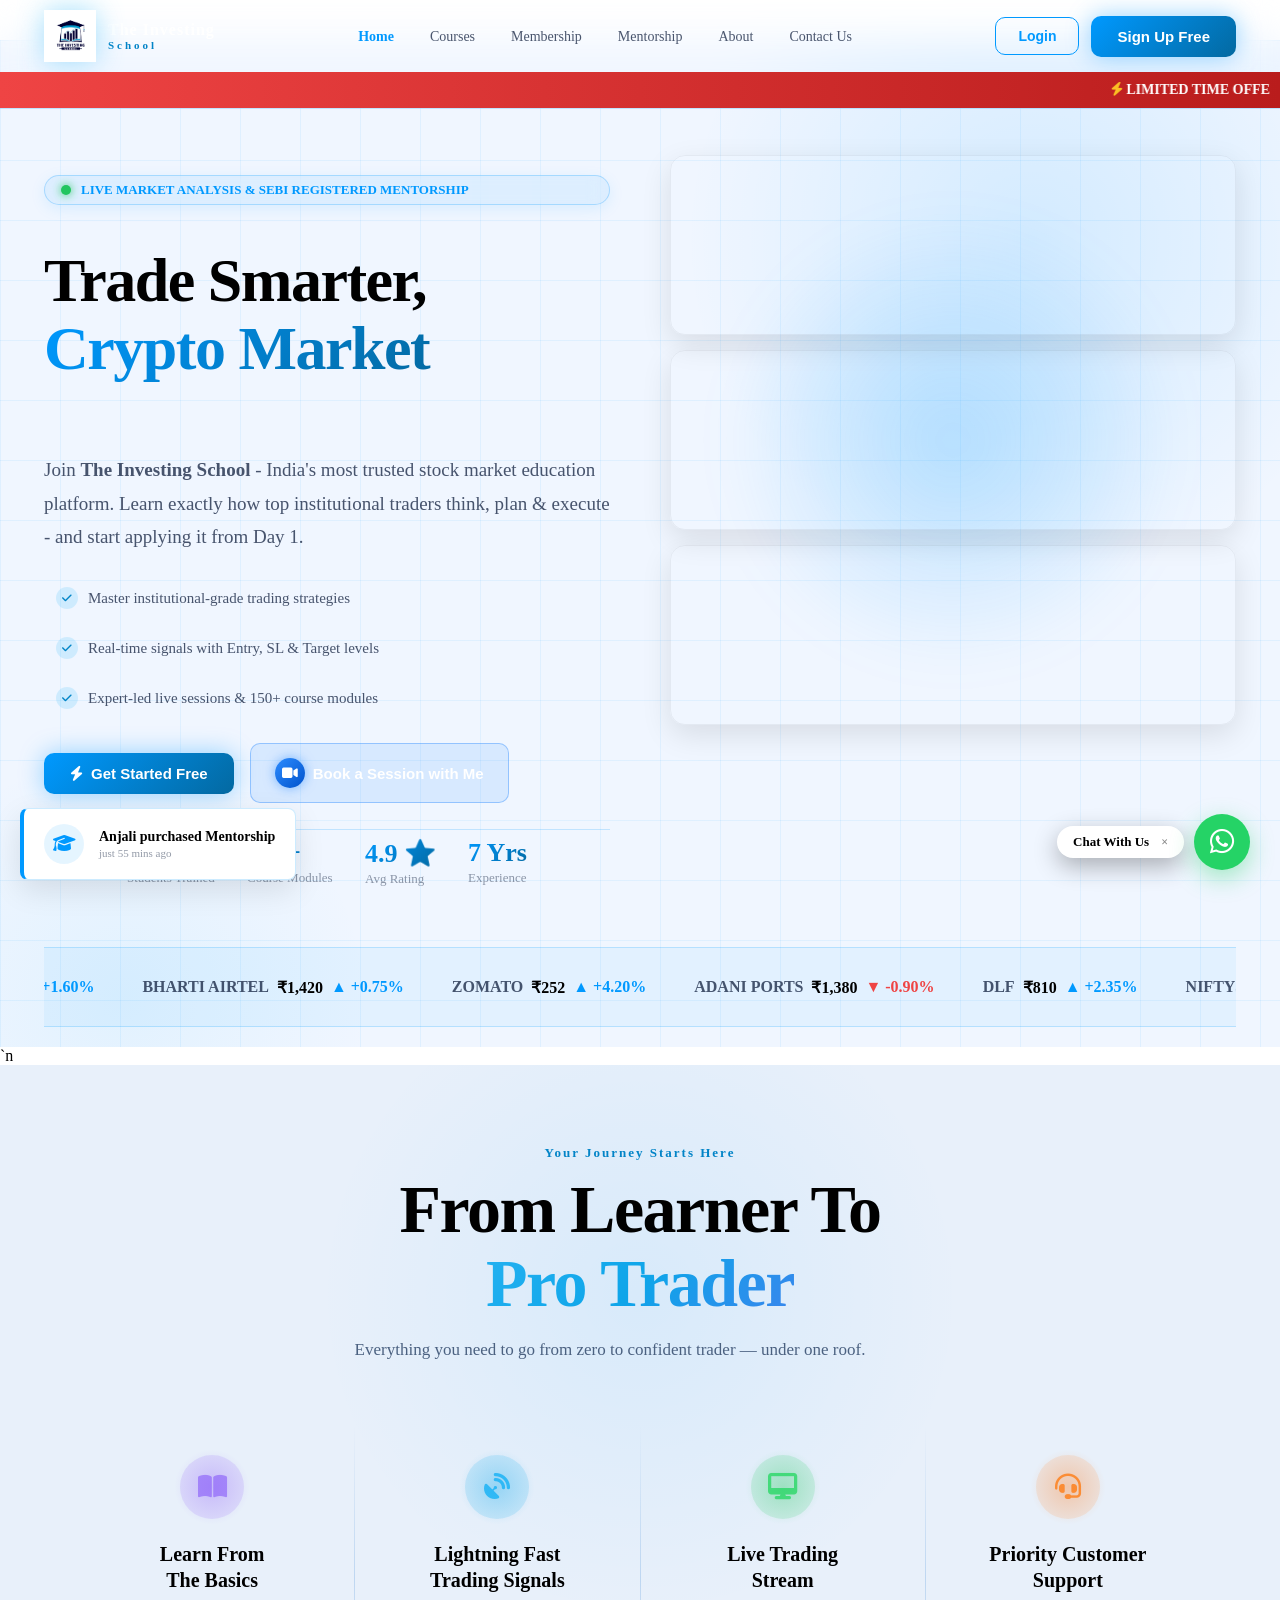
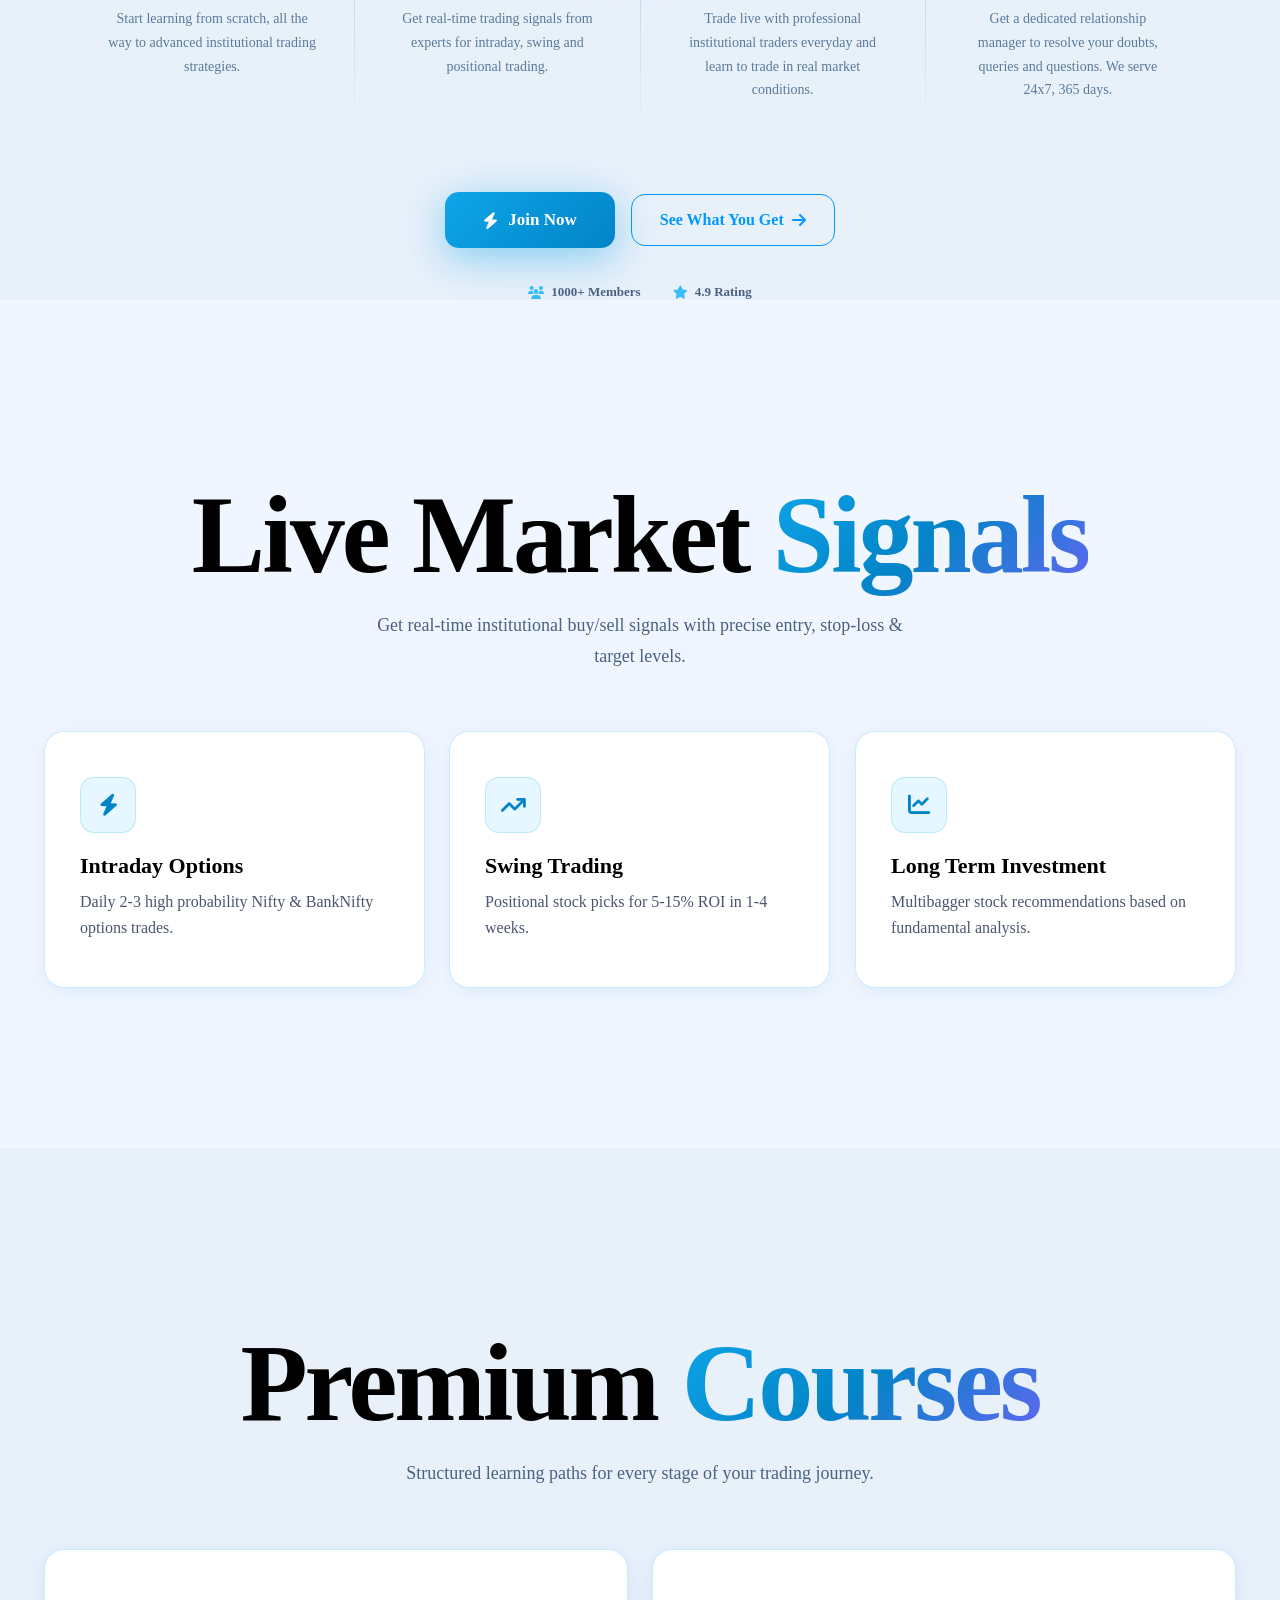
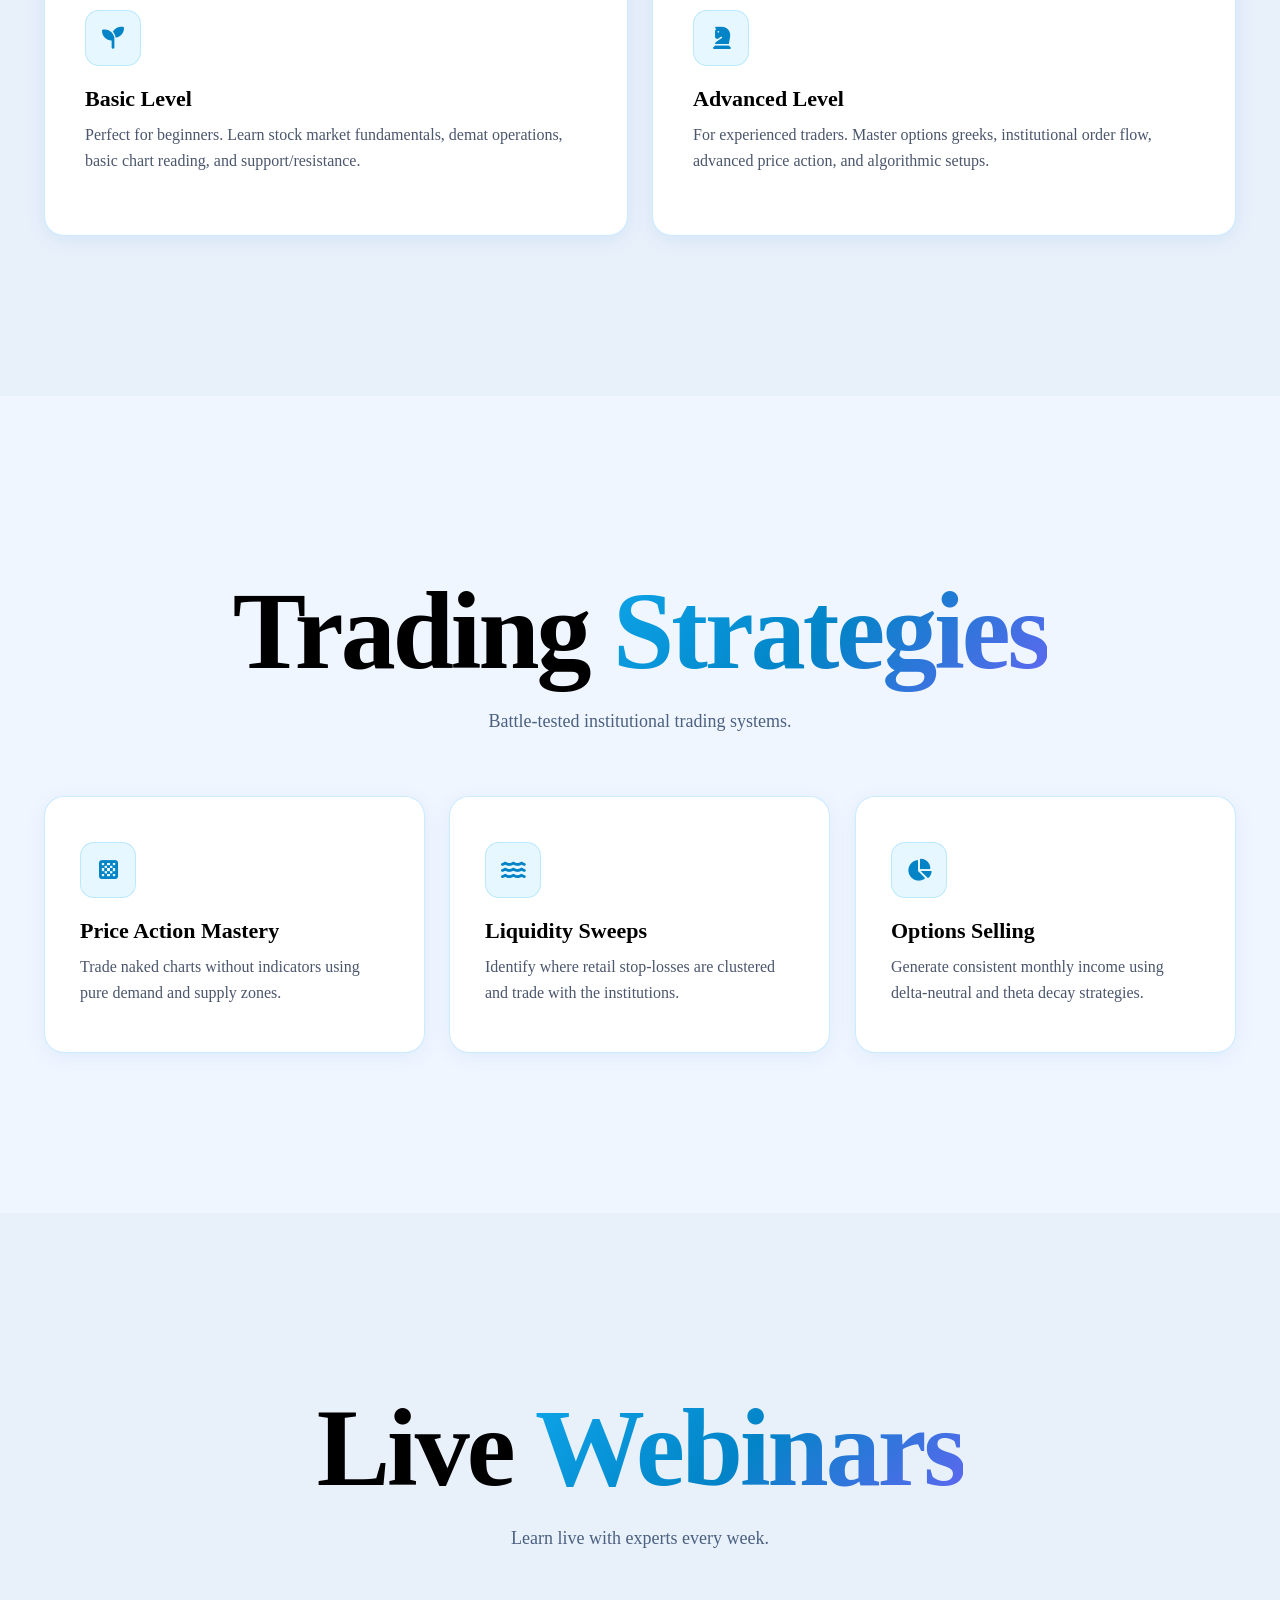
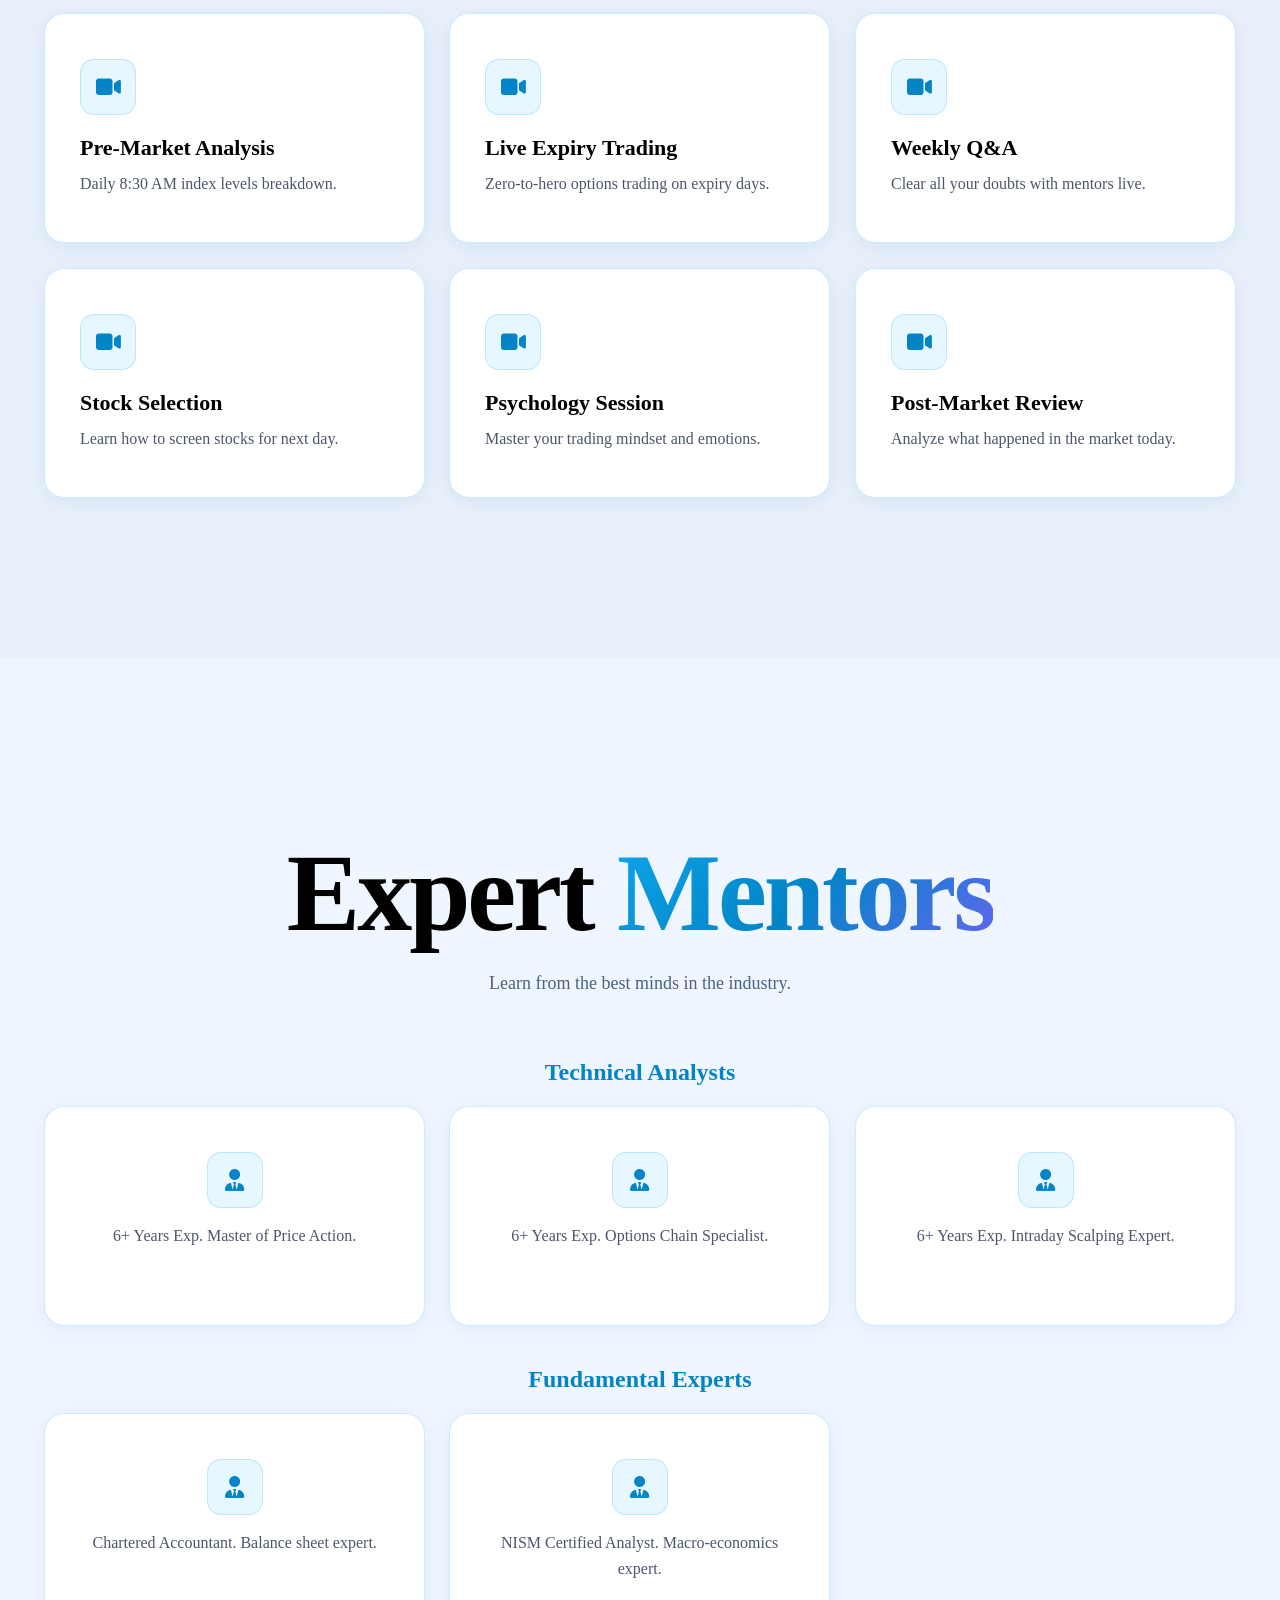
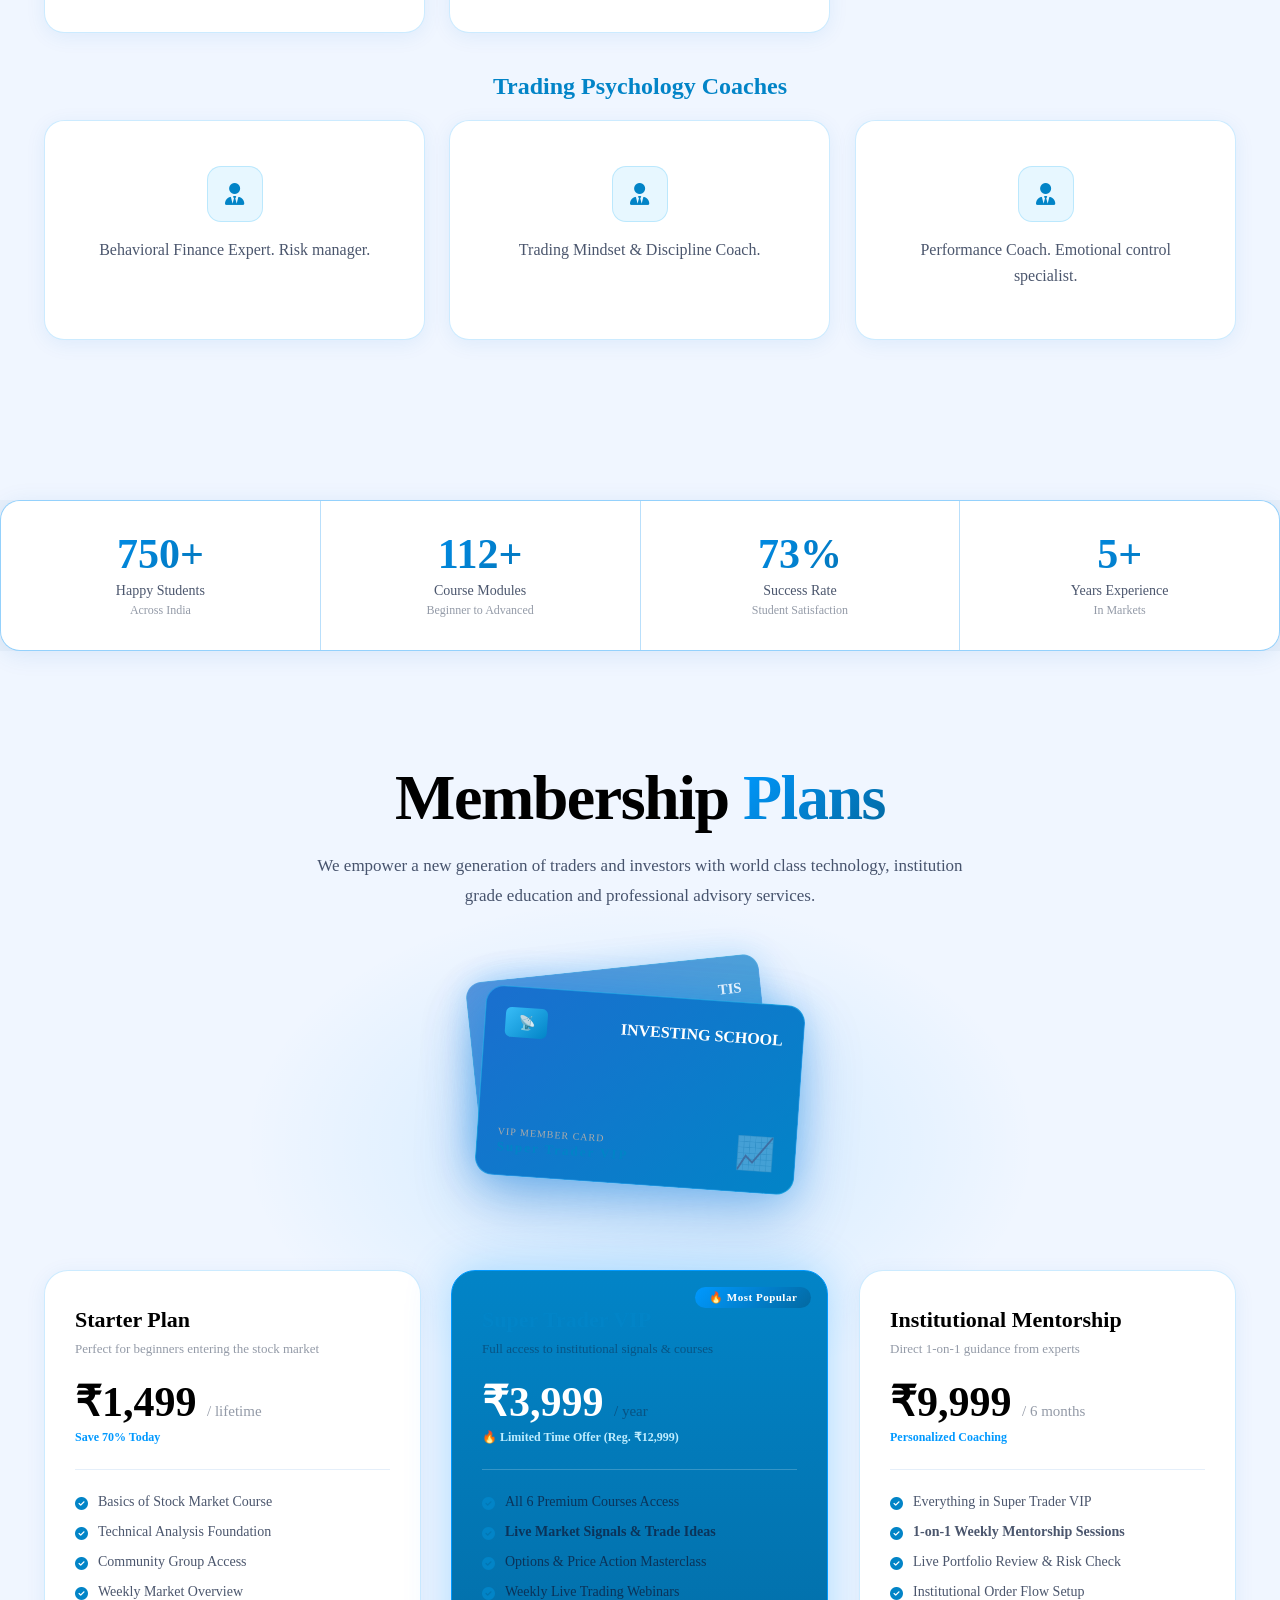
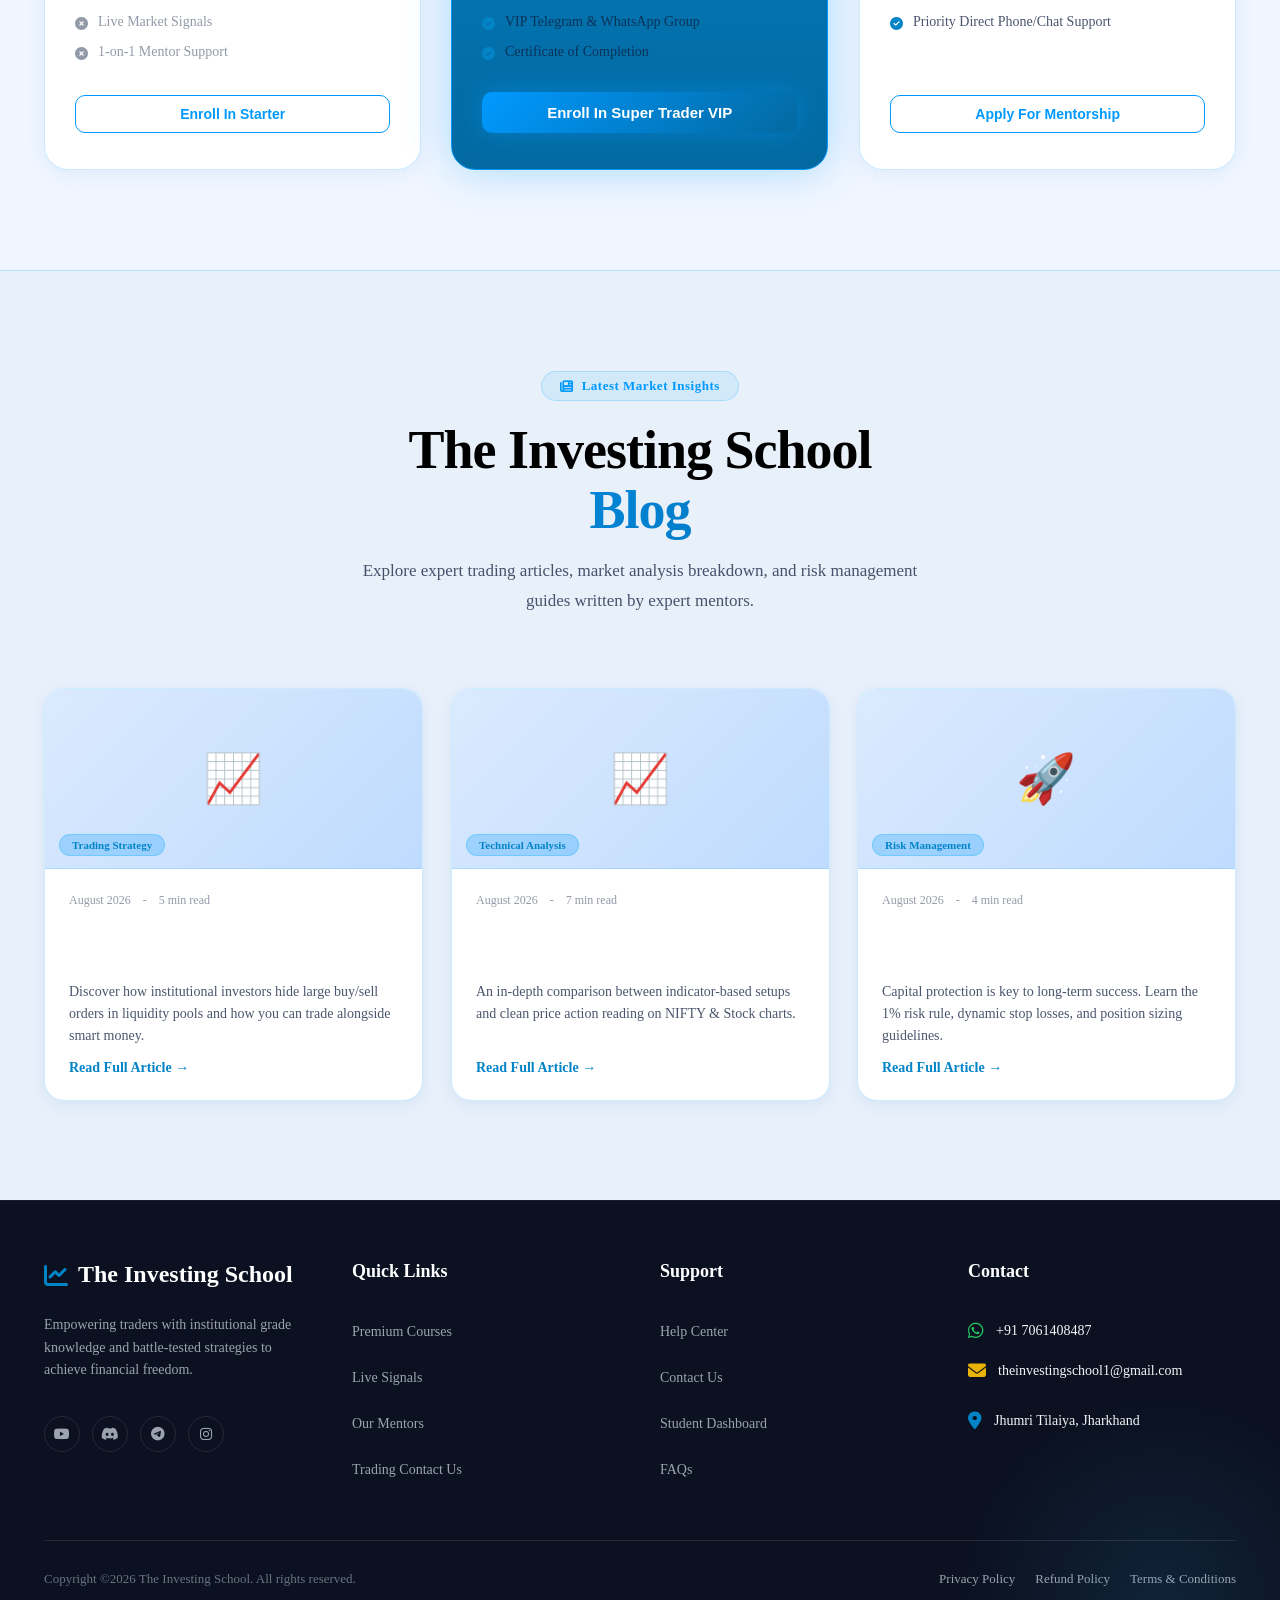
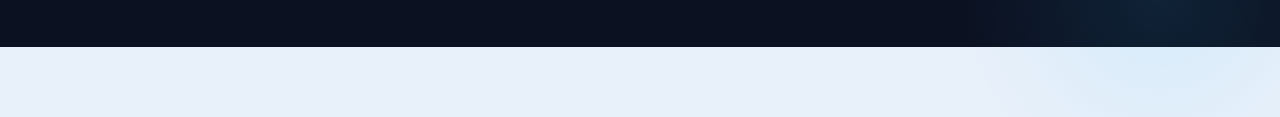
<file: live_index.html>
<!DOCTYPE html>
<html lang="en">
<head>
  <meta charset="UTF-8" />
  <meta name="viewport" content="width=device-width, initial-scale=1.0" />
  <title>The Investing School - Best Stock Market Education Platform</title>
  <meta name="description" content="Master the Stock Market with expert-led courses, live webinars and institutional trading strategies. SEBI Registered. Join 1000+ Students Today at The Investing School." />

  <!-- Google Fonts -->
  <link rel="preconnect" href="https://fonts.googleapis.com" />
  <link rel="preconnect" href="https://fonts.gstatic.com" crossorigin />
  <link href="https://fonts.googleapis.com/css2?family=Outfit:wght@400;500;600;700;800;900&display=swap" rel="stylesheet" />
  <!-- Font Awesome Icons -->
  <link rel="stylesheet" href="https://cdnjs.cloudflare.com/ajax/libs/font-awesome/6.7.1/css/all.min.css" />

  <style>
    [data-theme="dark"] {
      /* Invert logo in dark mode */

      --bg:          #0a0f1d;
      --bg2:         #111827;
      --bg-card:     #1a2335;
      --white:       #0a0f1d;
      --w70:         rgba(255,255,255,0.85);
      --w40:         rgba(255,255,255,0.55);
      --w10:         rgba(255,255,255,0.1);
      --border:      rgba(255,255,255,0.15);
      --text-main:   #f8fafc;
      --nav-bg:      rgba(10,15,29,0.92);
      
      /* Make blues brighter in dark mode for visibility */
      --blue:        #38bdf8;
      --blue-l:      #7dd3fc;
      --blue-d:      #0ea5e9;
    }
    [data-theme="dark"] .logo img { filter: brightness(0) invert(1); }
    /* ===== BLUE & WHITE PREMIUM COLOR PALETTE ===== */
    *, *::before, *::after { box-sizing: border-box; margin: 0; padding: 0; }
    section { overflow: hidden; }

    :root {
      --bg:          #f0f6ff;
      --bg2:         #e8f0fa;
      --bg-card:     #ffffff;
      --blue:        #0099ff;
      --blue-l:      #0284c7;
      --blue-d:      #0369a1;
      --cyan:        #06b6d4;
      --gold:        #f59e0b;
      --white:       #ffffff;
      --w70:         rgba(15,30,60,0.75);
      --w40:         rgba(15,30,60,0.45);
      --w10:         rgba(0,100,200,0.07);
      --border:      rgba(0,153,255,0.2);
      --font:        'Outfit', sans-serif;
      --ease:        all 0.35s cubic-bezier(0.4, 0, 0.2, 1);
    }

    
    

    html  { scroll-behavior: smooth; }
    html, body { overflow-x: hidden; max-width: 100%; }`n    body  { font-family: var(--font); background: var(--bg); color: var(--text-main); overflow-x: hidden; line-height: 1.6; }
    a     { text-decoration: none; color: inherit; }
    img   { max-width: 100%; display: block; }

    .container { max-width: 1240px; margin: 0 auto; padding: 0 24px; }

    ::-webkit-scrollbar       { width: 6px; }
    ::-webkit-scrollbar-track { background: var(--bg); }
    ::-webkit-scrollbar-thumb { background: var(--blue); border-radius: 3px; }

    /* ===== BUTTONS ===== */
    .btn-green {
      display: inline-flex; align-items: center; justify-content: center; gap: 8px;
      padding: 12px 26px;
      background: linear-gradient(135deg, var(--blue), var(--blue-d));
      border-radius: 10px; font-size: 15px; font-weight: 700; color: #fff;
      box-shadow: 0 0 25px rgba(0,153,255,0.4);
      transition: var(--ease); position: relative; overflow: hidden; border: none; cursor: pointer;
    }
    .btn-green::before {
      content: ''; position: absolute; top: 0; left: -100%;
      width: 100%; height: 100%;
      background: linear-gradient(90deg, transparent, rgba(255,255,255,0.25), transparent);
      transition: left 0.5s;
    }
    .btn-green:hover::before { left: 100%; }
    .btn-green:hover { transform: translateY(-2px); box-shadow: 0 10px 35px rgba(0,153,255,0.6); }

    .btn-outline {
      padding: 10px 22px;
      border: 1.5px solid var(--blue); border-radius: 10px;
      font-size: 14px; font-weight: 600; color: var(--blue);
      transition: var(--ease); background: transparent; cursor: pointer;
    }
    .btn-outline:hover { border-color: var(--blue-d); color: #fff; background: var(--blue); }

    /* ===== NAVBAR ===== */
    header {
      position: fixed; top: 0; left: 0; right: 0; z-index: 1000;
      background: var(--nav-bg);
      backdrop-filter: blur(20px); -webkit-backdrop-filter: blur(20px);
      border-bottom: 1px solid var(--border);
      transition: var(--ease);
    }
    .navbar {
      display: flex; align-items: center; justify-content: space-between;
      padding: 10px 0; gap: 24px;
    }
    .logo {
      display: flex; align-items: center; gap: 12px;
    }
    .logo img {
      height: 52px; width: auto; object-fit: contain;
      filter: drop-shadow(0 0 14px rgba(56,189,248,0.45));
      transition: var(--ease);
    }
    .logo img:hover { transform: scale(1.03); }
    .logo-text-branding {
      font-size: 19px; font-weight: 900; letter-spacing: -0.5px;
      display: flex; flex-direction: column; line-height: 1.1;
    }
    .logo-text-branding .main-title { color: #fff; text-transform: capitalize; font-size: 16px; letter-spacing: 1px; }
    .logo-text-branding .sub-title { color: var(--blue-l); font-size: 11px; letter-spacing: 3px; font-weight: 700; text-transform: capitalize; }

    .nav-links { display: flex; align-items: center; gap: 4px; list-style: none; }
    .nav-links a {
      padding: 8px 16px; border-radius: 8px;
      font-size: 14px; font-weight: 500; color: var(--w70);
      transition: var(--ease);
    }
    .nav-links a:hover { color: var(--blue-l); background: var(--w10); }
    .nav-links a.active { color: var(--blue); font-weight: 600; }
    .nav-actions { display: flex; align-items: center; gap: 12px; }
    .hamburger  { display: none; flex-direction: column; gap: 5px; cursor: pointer; padding: 4px; }
    .hamburger span { width: 24px; height: 2px; background: var(--text-main); border-radius: 2px; transition: var(--ease); }

    .mob-nav {
      display: none; position: fixed;
      top: 69px; left: 0; right: 0;
      background: var(--nav-bg); backdrop-filter: blur(20px);
      border-bottom: 1px solid var(--border);
      padding: 16px 24px; z-index: 999; flex-direction: column; gap: 6px;
    }
    .mob-nav.open { display: flex; }
    .mob-nav a {
      display: block; padding: 11px 14px; border-radius: 10px;
      font-size: 15px; font-weight: 500; color: var(--w70); transition: var(--ease);
    }
    .mob-nav a:hover { color: var(--blue-l); background: var(--w10); }

    /* ============================================================ */
    /* ===   DIV 1: HERO / BANNER SECTION                        === */
    /* ============================================================ */
    #hero-section {
      position: relative; min-height: 100vh;
      display: flex; flex-direction: column; overflow: hidden;
      background: var(--bg); padding-top: 85px;
    }
    .grid-bg {
      position: absolute; inset: 0; z-index: 0;
      background-image:
        linear-gradient(rgba(0,153,255,0.07) 1px, transparent 1px),
        linear-gradient(90deg, rgba(0,153,255,0.07) 1px, transparent 1px);
      background-size: 60px 60px;
    }
    .orb { position: absolute; border-radius: 50%; z-index: 0; }
    .orb-1 { top: -15%; right: -8%; width: 700px; height: 700px;
      background: radial-gradient(circle, rgba(0,153,255,0.12) 0%, transparent 70%);
      animation: pulse 6s ease-in-out infinite; }
    .orb-2 { bottom: -20%; left: -10%; width: 500px; height: 500px;
      background: radial-gradient(circle, rgba(56,189,248,0.08) 0%, transparent 70%);
      animation: pulse 8s ease-in-out infinite reverse; }
    @keyframes pulse { 0%,100%{transform:scale(1);opacity:1;} 50%{transform:scale(1.1);opacity:0.7;} }

    .hero-body {
      position: relative; z-index: 1; flex: 1;
      display: flex; align-items: flex-start; padding: 30px 0 20px;
    }
    .hero-grid {
      display: grid; grid-template-columns: 1fr 1fr;
      gap: 60px; align-items: flex-start; width: 100%;
    }
    .hero-left { display: flex; flex-direction: column; gap: 26px; padding-top: 20px; }

    .sebi-badge {
      display: inline-flex; align-items: center; gap: 8px;
      background: rgba(56,189,248,0.12); border: 1px solid rgba(56,189,248,0.35);
      border-radius: 50px; padding: 6px 16px;
      font-size: 13px; font-weight: 600; color: var(--blue-l); width: fit-content;
      animation: fadeUp 0.6s ease both;
    }

    .hero-h1 {
      font-size: clamp(36px, 5vw, 62px); font-weight: 900;
      line-height: 1.08; letter-spacing: -1.5px; color: var(--text-main);
      animation: fadeUp 0.7s ease 0.1s both;
    }
    .hero-h1 .cycle-wrap {
      display: inline-block; overflow: hidden; vertical-align: top; height: 1.15em;
    }
    #cycle-word {
      display: block; transition: all 0.4s ease;
      background: linear-gradient(135deg, var(--blue), var(--blue-d));
      -webkit-background-clip: text; -webkit-text-fill-color: transparent; background-clip: text;
    }

    .hero-desc {
      font-size: 19px; color: var(--w70); line-height: 1.75; max-width: 650px;
      margin-top: 35px;
      animation: fadeUp 0.7s ease 0.2s both;
    }

    .hero-checks { display: flex; flex-direction: column; gap: 12px; animation: fadeUp 0.7s ease 0.3s both; }
    .hck { display: flex; align-items: center; gap: 10px; font-size: 15px; font-weight: 500; color: var(--w70); }
    .hck-dot {
      width: 22px; height: 22px; border-radius: 50%; flex-shrink: 0;
      background: rgba(56,189,248,0.18); display: flex; align-items: center; justify-content: center;
      color: var(--blue-l); font-size: 11px;
    }

    .hero-cta { display: flex; align-items: center; gap: 16px; flex-wrap: wrap; animation: fadeUp 0.7s ease 0.4s both; }
    .btn-ghost {
      padding: 14px 24px; border: 1.5px solid var(--blue);
      border-radius: 10px; font-size: 15px; font-weight: 600; color: var(--blue);
      display: flex; align-items: center; gap: 8px; transition: var(--ease); background: transparent;
    }
    .btn-ghost:hover { border-color: var(--blue-d); color: #fff; background: var(--blue); }
    .play-btn {
      width: 30px; height: 30px; border-radius: 50%;
      background: rgba(0,153,255,0.15); display: flex; align-items: center; justify-content: center; font-size: 12px; color: var(--blue);
    }
    .btn-ghost:hover .play-btn { background: rgba(255,255,255,0.25); color: #fff; }

    .hero-stats { justify-content: center; 
      display: flex; gap: 32px; padding-top: 8px;
      border-top: 1px solid var(--border); animation: fadeUp 0.7s ease 0.5s both;
    }
    .stat { display: flex; flex-direction: column; gap: 2px; }
    .stat-n {
      font-size: 26px; font-weight: 800;
      background: linear-gradient(135deg, var(--blue), var(--blue-d));
      -webkit-background-clip: text; -webkit-text-fill-color: transparent; background-clip: text;
    }
    .stat-l { font-size: 13px; color: var(--w40); font-weight: 500; }

    /* ===== PREMIUM PHONE SHOWCASE ===== */
    .hero-right {
      position: relative; display: flex;
      justify-content: center; align-items: center;
      animation: fadeRight 0.8s ease 0.2s both;
    }
    .phone-showcase {
      position: relative; width: 100%;
      display: flex; justify-content: center; align-items: center;
      min-height: 560px;
      padding-top: 0;
    }

    /* Blue aura blob behind the phone */
    .phone-showcase::before {
      content: '';
      position: absolute;
      width: 460px; height: 460px;
      border-radius: 50%;
      background: radial-gradient(circle,
        rgba(0,153,255,0.22) 0%,
        rgba(0,153,255,0.10) 40%,
        transparent 70%);
      top: 50%; left: 50%;
      transform: translate(-50%, -50%);
      filter: blur(24px);
      z-index: 0;
      animation: auraBreath 4s ease-in-out infinite;
    }
    @keyframes auraBreath {
      0%,100% { transform: translate(-50%,-50%) scale(1);   opacity: 0.9; }
      50%      { transform: translate(-50%,-50%) scale(1.12); opacity: 0.6; }
    }

    .pedestal-img-container {
      position: relative;
      z-index: 1;
      display: flex;
      flex-direction: column;
      align-items: center;
      animation: phoneFloat 5s ease-in-out infinite;
    }
    @keyframes phoneFloat {
      0%,100% { transform: translateY(0px);   }
      50%      { transform: translateY(-14px); }
    }

    /* The main phone image */
    .pedestal-img-container .phone-main {
      width: 360px;
      border-radius: 38px;
      box-shadow:
        0 28px 80px rgba(0,100,200,0.28),
        0 0  55px rgba(0,153,255,0.2),
        0 0 100px rgba(0,153,255,0.1);
      filter: drop-shadow(0 10px 40px rgba(0,120,255,0.3));
      display: block;
    }



    @keyframes floatPedestal { 0%,100%{transform:translateY(0);} 50%{transform:translateY(-10px);} }

    .float-card {
      position: absolute;
      background: rgba(255,255,255,0.97); border: 1px solid rgba(0,153,255,0.22);
      border-radius: 16px; padding: 12px 16px; backdrop-filter: blur(14px);
      box-shadow: 0 8px 30px rgba(0,100,200,0.14); z-index: 10; color: var(--text-main);
    }
    .fc-signal  { top: 80px;  left: -10px;  animation: floatC 5s ease-in-out infinite; min-width: 185px; }
    .fc-achieve { bottom: 120px; right: -10px; animation: floatC 6s ease-in-out infinite 1.5s; display: flex; align-items: center; gap: 10px; min-width: 165px; }
    @keyframes floatC { 0%,100%{transform:translateY(0);} 50%{transform:translateY(-8px);} }

    /* Red pulsing LIVE dot */
    .live-dot {
      display: inline-flex; align-items: center; gap: 5px;
      font-size: 10px; font-weight: 800; color: #ef4444;
      letter-spacing: 0.5px; text-transform: capitalize;
    }
    .live-dot::before {
      content: '';
      width: 7px; height: 7px; border-radius: 50%;
      background: #ef4444;
      display: inline-block;
      animation: livePulse 1.4s ease-in-out infinite;
    }
    @keyframes livePulse {
      0%,100% { opacity: 1; transform: scale(1); box-shadow: 0 0 0 0 rgba(239,68,68,0.5); }
      50%     { opacity: 0.7; transform: scale(1.25); box-shadow: 0 0 0 4px rgba(239,68,68,0); }
    }

    .fc-label { font-size: 11px; color: var(--w40); text-transform: capitalize; letter-spacing: 1px; font-weight: 600; margin-bottom: 4px; }
    .fc-header { display: flex; justify-content: space-between; align-items: center; margin-bottom: 6px; }
    .fc-stock { font-size: 16px; font-weight: 800; color: var(--text-main); }
    .fc-price { font-size: 12px; color: var(--w40); margin-top: 2px; }
    .fc-gain  { font-size: 20px; font-weight: 900; color: var(--blue); margin-top: 4px; }
    .ach-icon { width: 36px; height: 36px; background: linear-gradient(135deg, var(--blue), var(--blue-d)); border-radius: 8px; display: flex; align-items: center; justify-content: center; font-size: 16px; flex-shrink: 0; }
    .ach-title { font-size: 13px; font-weight: 700; color: var(--text-main); }
    .ach-sub   { font-size: 11px; color: var(--w40); }

    .ticker-wrap { overflow: hidden; background: rgba(0,153,255,0.06); border-top: 1px solid var(--border); border-bottom: 1px solid var(--border); margin-top: 60px; padding: 26px 0; display: flex; align-items: center; justify-content: center; min-height: 80px; }
    .ticker-track { display: flex; gap: 48px; animation: tickMove 28s linear infinite; width: max-content; }
    .ticker-track:hover { animation-play-state: paused; }
    @keyframes tickMove { from{transform:translateX(0);} to{transform:translateX(-50%);} }
    .tick { display: flex; align-items: center; gap: 8px; white-space: nowrap; font-size: 16px; font-weight: 600; }
    .tick .sym  { color: var(--w70); }
    .tick .prc  { color: var(--text-main); }
    .tick .up   { color: var(--blue); }
    .tick .down { color: #ef4444; }

    /* ============================================================ */
    /* ===   DIV 2: INSTITUTIONAL MOVES SECTION                  === */
    /* ============================================================ */
    #features-section {
      position: relative; background: var(--bg2);
      overflow: hidden; padding: 100px 0 80px;
    }
    .feat-grid-bg {
      position: absolute; inset: 0; z-index: 0;
      background-image:
        linear-gradient(rgba(56,189,248,0.03) 1px, transparent 1px),
        linear-gradient(90deg, rgba(56,189,248,0.03) 1px, transparent 1px);
      background-size: 80px 80px;
    }
    .feat-glow {
      position: absolute; top: -30%; left: 50%; transform: translateX(-50%);
      width: 900px; height: 400px;
      background: radial-gradient(ellipse, rgba(0,153,255,0.1) 0%, transparent 70%);
      z-index: 0;
    }

    .sec-head { text-align: center; margin-bottom: 72px; position: relative; z-index: 1; }
    .eyebrow {
      display: inline-flex; align-items: center; gap: 8px;
      background: rgba(56,189,248,0.12); border: 1px solid rgba(56,189,248,0.3);
      border-radius: 50px; padding: 6px 18px;
      font-size: 13px; font-weight: 600; color: var(--blue); margin-bottom: 20px; letter-spacing: 0.5px;
    }
    .sec-h2 { text-transform: capitalize; font-size: clamp(30px, 5vw, 54px); font-weight: 900; line-height: 1.1; letter-spacing: -1px; color: var(--text-main); }
    .sec-h2 .hl {
      background: linear-gradient(135deg, var(--blue), var(--blue-d));
      -webkit-background-clip: text; -webkit-text-fill-color: transparent; background-clip: text; display: block;
    }
    .sec-sub { font-size: 17px; color: var(--w70); max-width: 600px; margin: 16px auto 0; line-height: 1.75; }

    /* 3 TRIO CARDS */
    .app-trio-cards { display: grid; grid-template-columns: repeat(3,1fr); gap: 24px; margin-bottom: 60px; position: relative; z-index: 1; }
    .trio-card { background: var(--bg-card); border:1.5px solid var(--border); border-radius:22px; padding:32px 26px; box-shadow:0 4px 24px rgba(0,100,200,0.08); transition:var(--ease); position:relative; overflow:hidden; }
    .trio-card::before { content:""; position:absolute; top:0;left:0;right:0;height:3px; background:linear-gradient(90deg,transparent,var(--blue),transparent); opacity:0; transition:var(--ease); }
    .trio-card:hover { transform:translateY(-8px); box-shadow:0 20px 50px rgba(0,100,200,0.14); border-color:rgba(0,153,255,0.4); }
    .trio-card:hover::before { opacity:1; }
    .trio-card.trio-center { background:linear-gradient(160deg,#0284c7,#0369a1); border-color:transparent; color:#fff; transform:translateY(-10px); box-shadow:0 20px 55px rgba(0,100,200,0.3); }
    .trio-card.trio-center:hover { transform:translateY(-18px); }
    .trio-card.trio-center .trio-title { color:#fff; }
    .trio-card.trio-center .trio-desc  { color:rgba(255,255,255,0.85); }
    .trio-card.trio-center .trio-badge { color:rgba(255,255,255,0.9); border-color:rgba(255,255,255,0.25); background:rgba(255,255,255,0.15); }
    .trio-icon-wrap { position:relative; width:58px; height:58px; margin-bottom:20px; background:rgba(0,153,255,0.1); border-radius:16px; display:flex; align-items:center; justify-content:center; font-size:24px; color:var(--blue); }
    .trio-card.trio-center .trio-icon-wrap { background:rgba(255,255,255,0.2); color:#fff; }
    .trio-pulse { position:absolute; inset:-4px; border-radius:20px; border:2px solid rgba(0,153,255,0.4); animation:trioPulse 2.5s ease-in-out infinite; }
    .trio-card.trio-center .trio-pulse { border-color:rgba(255,255,255,0.4); }
    @keyframes trioPulse { 0%,100%{transform:scale(1);opacity:0.7;} 50%{transform:scale(1.14);opacity:0.15;} }
    .trio-title { font-size:19px; font-weight:800; color: var(--text-main); margin-bottom:10px; }
    .trio-desc  { font-size:14px; color:var(--w70); line-height:1.65; margin-bottom:16px; }
    .trio-badge { display:inline-flex; align-items:center; gap:6px; font-size:12px; font-weight:700; color:var(--blue); background:rgba(0,153,255,0.08); border:1px solid rgba(0,153,255,0.2); padding:5px 12px; border-radius:20px; }
    /* APP SHOWCASE */
    .app-showcase-wrap { display:grid; grid-template-columns:1fr 1fr; gap:70px; align-items:center; background: var(--bg-card); border-radius:28px; padding:60px; margin-bottom:60px; border:1.5px solid var(--border); box-shadow:0 8px 40px rgba(0,100,200,0.08); position:relative; z-index:1; overflow:hidden; }
    .app-showcase-wrap::before { content:""; position:absolute; top:-60px; right:-60px; width:280px; height:280px; border-radius:50%; background:radial-gradient(circle,rgba(0,153,255,0.07),transparent 70%); pointer-events:none; }
    .app-showcase-left { display:flex; justify-content:center; }
    .app-phone-frame { position:relative; display:inline-block; animation:appPhoneFloat 5s ease-in-out infinite; }
    @keyframes appPhoneFloat { 0%,100%{transform:translateY(0);} 50%{transform:translateY(-12px);} }
    .app-phone-img { width:270px; border-radius:30px; box-shadow:0 24px 70px rgba(0,100,200,0.2),0 0 35px rgba(0,153,255,0.12); mix-blend-mode:multiply; display:block; }
    .app-phone-glow { position:absolute; bottom:-18px; left:50%; transform:translateX(-50%); width:65%; height:26px; background:radial-gradient(ellipse 80% 60% at 50% 100%,rgba(0,153,255,0.38),transparent 80%); filter:blur(8px); border-radius:50%; }
    .app-showcase-h3 { font-size:clamp(26px,3.5vw,40px); font-weight:900; color: var(--text-main); line-height:1.15; letter-spacing:-0.8px; margin-bottom:14px; }
    .app-showcase-h3 span { background:linear-gradient(135deg,var(--blue),var(--blue-d)); -webkit-background-clip:text; -webkit-text-fill-color:transparent; background-clip:text; }
    .app-showcase-p { font-size:16px; color:var(--w70); line-height:1.75; margin-bottom:24px; }
    .app-feature-list { list-style:none; display:flex; flex-direction:column; gap:12px; margin-bottom:32px; }
    .app-feature-list li { display:flex; align-items:center; gap:10px; font-size:15px; font-weight:500; color: var(--text-main); }
    .app-feature-list li i { color:var(--blue); font-size:15px; flex-shrink:0; }
    /* BECOME A MEMBER BUTTON */
    .btn-become-member { display:inline-flex; align-items:center; gap:12px; padding:16px 34px; background:linear-gradient(135deg,var(--blue),var(--blue-d)); color:#fff; font-size:16px; font-weight:800; border-radius:14px; position:relative; overflow:hidden; box-shadow:0 8px 30px rgba(0,153,255,0.4); transition:var(--ease); text-decoration:none; letter-spacing:0.3px; }
    .btn-become-member:hover { transform:translateY(-3px); box-shadow:0 16px 44px rgba(0,153,255,0.55); }
    .bm-shine { position:absolute; top:0; left:-100%; width:60%; height:100%; background:linear-gradient(90deg,transparent,rgba(255,255,255,0.3),transparent); animation:bmShine 2.4s ease-in-out infinite; }
    @keyframes bmShine { 0%{left:-100%;} 60%,100%{left:160%;} }
    .bm-arrow { transition:transform 0.3s ease; }
    .btn-become-member:hover .bm-arrow { transform:translateX(5px); }

    .cards-grid { display: grid; grid-template-columns: repeat(3,1fr); gap: 24px; position: relative; z-index: 1; margin-bottom: 60px; }
    .fcard {
      background: var(--bg-card); border: 1px solid var(--border);
      border-radius: 20px; padding: 45px 35px; min-height: 220px; transition: var(--ease); position: relative; overflow: hidden; cursor: default;
      box-shadow: 0 4px 20px rgba(0,100,200,0.08);
    }
    .fcard::before { content:''; position:absolute; top:0;left:0;right:0;height:2px; background:linear-gradient(90deg,transparent,var(--blue),transparent); opacity:0; transition:var(--ease); }
    .fcard::after  { content:''; position:absolute; inset:0; background:radial-gradient(circle at top left,rgba(0,153,255,0.05),transparent 60%); opacity:0; transition:var(--ease); }
    .fcard:hover { border-color:rgba(0,153,255,0.4); transform:translateY(-6px); box-shadow:0 20px 60px rgba(0,100,200,0.15),0 0 30px rgba(0,153,255,0.1); }
    .fcard:hover::before,.fcard:hover::after { opacity:1; }

    
    #premium-courses-section .fcard {
      padding: 60px 40px;
      min-height: 280px;
    }
    .fcard.wide { grid-column: span 2; display: grid; grid-template-columns: 1fr 1fr; gap: 24px; align-items: center; }

    .f-icon { width:56px;height:56px; background:rgba(56,189,248,0.12); border:1px solid rgba(56,189,248,0.25); border-radius:14px; display:flex;align-items:center;justify-content:center; font-size:22px;color:var(--blue-l); margin-bottom:20px; transition:var(--ease); }
    .fcard:hover .f-icon { background:rgba(56,189,248,0.22); box-shadow:0 0 20px rgba(0,153,255,0.35); }
    .f-title { font-size:22px; font-weight:700; margin-bottom:10px; }
    .f-desc  { font-size:16px; color:var(--w70); line-height:1.65; }
    .f-tag   { display:inline-block; margin-top:16px; padding:4px 12px; background:rgba(56,189,248,0.1); border-radius:20px; font-size:12px; font-weight:600; color:var(--blue-l); }

    .bar-visual { background:rgba(56,189,248,0.04); border:1px solid rgba(56,189,248,0.12); border-radius:16px; padding:20px; }
    .bar-row { display:flex; align-items:center; justify-content:space-between; padding:8px 0; border-bottom:1px solid rgba(255,255,255,0.04); }
    .bar-row:last-child { border-bottom:none; }
    .bar-name { font-size:13px; font-weight:700; min-width:80px; }
    .bar-wrap { flex:1; margin:0 12px; }
    .bar-bg   { height:4px; border-radius:2px; background:rgba(56,189,248,0.15); position:relative; overflow:hidden; }
    .bar-fill { position:absolute; left:0;top:0;bottom:0; background:linear-gradient(90deg,var(--blue-d),var(--blue-l)); border-radius:2px; animation:bFill 2s ease-out forwards; }
    @keyframes bFill { from{width:0;} }
    .bar-pct  { font-size:13px; font-weight:700; color:var(--blue-l); }

    .stats-banner { display:grid; grid-template-columns:repeat(4,1fr); gap:1px; background:var(--border); border:1px solid var(--border); border-radius:20px; overflow:hidden; position:relative; z-index:1; box-shadow:0 4px 24px rgba(0,100,200,0.1); }
    .sc { background:var(--bg-card); padding:32px; text-align:center; transition:var(--ease); position:relative; overflow:hidden; }
    .sc::before { content:''; position:absolute;inset:0; background:radial-gradient(circle at 50% 0%,rgba(0,153,255,0.06),transparent 70%); opacity:0; transition:var(--ease); }
    .sc:hover::before { opacity:1; }
    .sc-n { font-size:42px; font-weight:900; line-height:1; background:linear-gradient(135deg,var(--blue),var(--blue-d)); -webkit-background-clip:text;-webkit-text-fill-color:transparent;background-clip:text; display:block; margin-bottom:8px; }
    .sc-l { font-size:14px; color:var(--w70); font-weight:500; }
    .sc-s { font-size:12px; color:var(--w40); margin-top:4px; }

    /* ============================================================ */
    /* ===   DIV 3: MEMBERSHIP PLANS SECTION                      === */
    /* ============================================================ */
    #membership-section {
      position: relative; background: var(--bg);
      overflow: hidden; padding: 110px 0 100px;
    }
    .mem-glow-bg {
      position: absolute; top: 20%; left: 50%; transform: translateX(-50%);
      width: 800px; height: 500px;
      background: radial-gradient(ellipse, rgba(0,153,255,0.14) 0%, transparent 70%);
      z-index: 0;
    }

    .mem-title { font-size: clamp(38px, 6vw, 64px); font-weight: 900; text-align: center; letter-spacing: -1.5px; color: var(--text-main); }
    .mem-title span {
      background: linear-gradient(135deg, var(--blue), var(--blue-d));
      -webkit-background-clip: text; -webkit-text-fill-color: transparent; background-clip: text;
    }
    .mem-sub {
      text-align: center; max-width: 680px; margin: 16px auto 40px;
      font-size: 17px; color: var(--w70); line-height: 1.75;
    }

    /* 3D Membership Cards Visual Graphic */
    .mem-cards-graphic {
      position: relative; width: 100%; max-width: 480px; height: 260px;
      margin: 0 auto 60px; display: flex; justify-content: center; align-items: center;
      position: relative; z-index: 1;
    }
    
    .gold-vip-card {
      width: 320px; height: 190px; border-radius: 18px;
      background: linear-gradient(135deg, #1a6fcf 0%, #0284c7 100%);
      border: 1.5px solid rgba(56,189,248,0.5);
      box-shadow: 0 25px 60px rgba(0,100,200,0.3), 0 0 35px rgba(0,153,255,0.25);
      padding: 20px; position: absolute; display: flex; flex-direction: column; justify-content: space-between;
      transition: var(--ease);
    }
    
    .gold-vip-card.card-back {
      transform: translateY(-25px) translateX(-20px) rotate(-6deg) scale(0.92);
      opacity: 0.7; z-index: 1; border-color: rgba(56,189,248,0.3);
    }

    .gold-vip-card.card-front {
      transform: translateY(10px) rotate(4deg) scale(1);
      z-index: 2; animation: floatCard 5s ease-in-out infinite;
    }

    .card-chip {
      width: 42px; height: 30px;
      background: linear-gradient(135deg, #38bdf8, #0284c7);
      border-radius: 6px; position: relative; overflow: hidden; display: flex; align-items: center; justify-content: center;
    }
    .card-chip::after { content: '📡'; font-size: 14px; opacity: 0.85; }
    
    .card-brand { display: flex; align-items: center; justify-content: space-between; }
    .card-name-text { font-size: 13px; font-weight: 900; letter-spacing: 2px; color: var(--blue-l); text-transform: capitalize; }
    .card-logo-sw { font-size: 16px; font-weight: 900; color: #fff; text-transform: capitalize; }
    .card-candlesticks-art {
      font-size: 32px; opacity: 0.25; color: var(--blue-l); position: absolute; right: 20px; bottom: 20px;
    }

    /* Pricing Cards Grid */
    .plans-grid {
      display: grid; grid-template-columns: repeat(3, 1fr); gap: 30px;
      position: relative; z-index: 2; align-items: stretch;
    }

    .plan-card {
      background: var(--bg-card); border: 1.5px solid var(--border);
      border-radius: 24px; padding: 36px 30px;
      display: flex; flex-direction: column; justify-content: space-between;
      transition: var(--ease); position: relative; overflow: hidden;
      box-shadow: 0 4px 20px rgba(0,100,200,0.08);
    }
    .plan-card:hover {
      border-color: rgba(0,153,255,0.5); transform: translateY(-8px);
      box-shadow: 0 20px 60px rgba(0,100,200,0.15), 0 0 30px rgba(0,153,255,0.12);
    }

    .plan-card.popular {
      background: linear-gradient(180deg, #0284c7 0%, #0369a1 100%);
      border-color: var(--blue);
      box-shadow: 0 0 45px rgba(0,153,255,0.3);
      transform: scale(1.03); color: #fff;
    }
    .plan-card.popular:hover {
      transform: scale(1.03) translateY(-8px);
      box-shadow: 0 20px 70px rgba(0,100,200,0.35), 0 0 55px rgba(0,153,255,0.3);
    }

    .pop-badge {
      position: absolute; top: 16px; right: 16px;
      background: linear-gradient(135deg, var(--blue), var(--blue-d));
      color: #fff; font-size: 11px; font-weight: 800; text-transform: capitalize;
      padding: 4px 14px; border-radius: 50px; letter-spacing: 0.5px;
    }

    .plan-name { font-size: 22px; font-weight: 800; margin-bottom: 8px; color: var(--text-main); }
    .plan-card.popular .plan-name { color: #fff; }
    .plan-tag  { font-size: 13px; color: var(--w40); margin-bottom: 20px; }

    .plan-price-box { margin-bottom: 24px; padding-bottom: 24px; border-bottom: 1px solid rgba(0,100,200,0.1); }
    .plan-card.popular .plan-price-box { border-bottom-color: rgba(255,255,255,0.2); }
    .p-amount { font-size: 42px; font-weight: 900; color: var(--text-main); }
    .plan-card.popular .p-amount { color: #fff; }
    .p-amount span { font-size: 15px; color: var(--w40); font-weight: 500; }
    .p-savings { font-size: 12px; color: var(--blue); font-weight: 700; margin-top: 4px; }
    .plan-card.popular .p-savings { color: #bfedff; }

    .plan-features-list { display: flex; flex-direction: column; gap: 14px; margin-bottom: 32px; list-style: none; }
    .pf-item { display: flex; align-items: flex-start; gap: 10px; font-size: 14px; color: var(--w70); }
    .pf-item i { color: var(--blue-l); font-size: 13px; margin-top: 3px; flex-shrink: 0; }
    .pf-item.disabled { color: var(--w40); }
    .pf-item.disabled i { color: var(--w40); }

    /* ============================================================ */
    /* ===   DIV 4: BLOG SECTION                                 === */
    /* ============================================================ */
    #blog-section {
      position: relative; background: var(--bg2);
      padding: 100px 0; border-top: 1px solid var(--border);
    }
    .blog-grid {
      display: grid; grid-template-columns: repeat(3, 1fr); gap: 28px;
      margin-top: 50px; position: relative; z-index: 1;
    }
    .blog-card {
      background: var(--bg-card); border: 1px solid var(--border);
      border-radius: 20px; overflow: hidden; transition: var(--ease);
      display: flex; flex-direction: column;
      box-shadow: 0 4px 16px rgba(0,100,200,0.08);
    }
    .blog-card:hover {
      border-color: var(--blue); transform: translateY(-6px);
      box-shadow: 0 20px 50px rgba(0,100,200,0.15), 0 0 30px rgba(0,153,255,0.12);
    }
    .blog-img-wrap {
      height: 180px; width: 100%; background: linear-gradient(135deg, #dbeafe, #bfdbfe);
      display: flex; align-items: center; justify-content: center;
      font-size: 48px; border-bottom: 1px solid var(--border); position: relative;
    }
    .blog-tag-badge {
      position: absolute; bottom: 12px; left: 14px;
      background: rgba(0,153,255,0.25); border: 1px solid rgba(56,189,248,0.4);
      color: var(--blue-l); font-size: 11px; font-weight: 700;
      padding: 4px 12px; border-radius: 20px;
    }
    .blog-body { padding: 24px; display: flex; flex-direction: column; flex: 1; gap: 12px; }
    .blog-meta { font-size: 12px; color: var(--w40); display: flex; gap: 12px; }
    .blog-title { font-size: 18px; font-weight: 800; color: #fff; line-height: 1.35; }
    .blog-excerpt { font-size: 14px; color: var(--w70); line-height: 1.6; }
    .blog-link { font-size: 14px; font-weight: 700; color: var(--blue-l); margin-top: auto; display: flex; align-items: center; gap: 6px; transition: var(--ease); }
    .blog-link:hover { color: #fff; transform: translateX(4px); }

    /* ============================================================ */
    /* ===   INTERACTIVE LOGIN / SIGNUP MODAL POPUP             === */
    /* ============================================================ */
    .auth-modal-overlay {
      position: fixed; inset: 0; z-index: 10000;
      background: rgba(4, 9, 18, 0.85);
      backdrop-filter: blur(16px); -webkit-backdrop-filter: blur(16px);
      display: flex; align-items: center; justify-content: center;
      padding: 20px; opacity: 0; pointer-events: none;
      transition: all 0.35s ease;
    }
    .auth-modal-overlay.active {
      opacity: 1; pointer-events: auto;
    }

    .auth-modal-card {
      width: 100%; max-width: 440px;
      background: var(--bg-card);
      border: 1.5px solid rgba(0,153,255,0.25);
      box-shadow: 0 30px 90px rgba(0,100,200,0.2), 0 0 50px rgba(0,153,255,0.1);
      border-radius: 24px; padding: 45px 35px; min-height: 220px;
      position: relative; transform: scale(0.9) translateY(20px);
      transition: all 0.35s cubic-bezier(0.34, 1.56, 0.64, 1);
    }
    .auth-modal-overlay.active .auth-modal-card {
      transform: scale(1) translateY(0);
    }

    .auth-modal-close {
      position: absolute; top: 20px; right: 20px;
      width: 32px; height: 32px; border-radius: 50%;
      background: rgba(0,0,0,0.06); border: none;
      color: #888; font-size: 16px; cursor: pointer;
      display: flex; align-items: center; justify-content: center;
      transition: var(--ease);
    }
    .auth-modal-close:hover { color: var(--text-main); background: rgba(0,0,0,0.12); }

    .auth-modal-header { text-align: center; margin-bottom: 24px; }
    .auth-modal-header img { height: 42px; margin: 0 auto 12px; }
    .auth-modal-title { font-size: 22px; font-weight: 800; color: var(--text-main); }
    .auth-modal-sub { font-size: 13px; color: #888; margin-top: 4px; }

    /* Modal Tabs */
    .auth-tabs {
      display: flex; background: rgba(0,100,200,0.07);
      border-radius: 12px; padding: 4px; margin-bottom: 24px;
    }
    .auth-tab-btn {
      flex: 1; padding: 10px; border: none; background: transparent;
      color: #555; font-weight: 700; font-size: 14px;
      border-radius: 9px; cursor: pointer; transition: var(--ease);
    }
    .auth-tab-btn.active {
      background: linear-gradient(135deg, var(--blue), var(--blue-d));
      color: #fff; box-shadow: 0 4px 15px rgba(0,153,255,0.3);
    }

    /* Modal Forms */
    .auth-form { display: none; flex-direction: column; gap: 16px; }
    .auth-form.active { display: flex; }

    .form-group { display: flex; flex-direction: column; gap: 6px; }
    .form-group label { font-size: 12px; font-weight: 600; color: #555; text-transform: capitalize; letter-spacing: 0.5px; }
    .form-control {
      width: 100%; padding: 12px 16px;
      background: var(--bg2);
      border: 1px solid rgba(0,153,255,0.2);
      border-radius: 10px; color: var(--text-main); font-size: 14px;
      font-family: inherit; transition: var(--ease); outline: none;
    }
    .form-control:focus {
      border-color: var(--blue);
      box-shadow: 0 0 15px rgba(0,153,255,0.15);
      background: var(--bg-card);
    }

    .form-options { display: flex; justify-content: space-between; align-items: center; font-size: 12px; color: var(--w40); }
    .form-options label { cursor: pointer; display: flex; align-items: center; gap: 6px; }
    .form-options a { color: var(--blue-l); font-weight: 600; }
    .form-options a:hover { text-decoration: underline; }

    .btn-submit-auth {
      width: 100%; padding: 14px; margin-top: 8px;
      background: linear-gradient(135deg, var(--blue), var(--blue-d));
      border: none; border-radius: 10px; color: #fff;
      font-size: 15px; font-weight: 800; cursor: pointer;
      box-shadow: 0 8px 25px rgba(0,153,255,0.4); transition: var(--ease);
    }
    .btn-submit-auth:hover { transform: translateY(-2px); box-shadow: 0 12px 35px rgba(0,153,255,0.6); }

    /* Toast Notification */
    #auth-toast {
      position: fixed; top: 20px; right: 20px; z-index: 10001;
      background: linear-gradient(135deg, #0284c7, #0099ff);
      color: #fff; padding: 14px 22px; border-radius: 12px;
      font-size: 14px; font-weight: 700; box-shadow: 0 10px 30px rgba(0,0,0,0.5);
      display: flex; align-items: center; gap: 10px;
      transform: translateY(-80px); opacity: 0; transition: all 0.4s ease;
    }
    #auth-toast.active { transform: translateY(0); opacity: 1; }

    /* ============================================================ */
    /* ===   SOCIAL PROOF ENROLLMENT POPUP (BOTTOM LEFT)          === */
    /* ============================================================ */
    #social-proof-popup {
      position: fixed; bottom: 30px; left: 30px; z-index: 9999;
      width: 380px; max-width: calc(100vw - 40px);
      background: var(--bg-card); color: var(--text-main);
      box-shadow: 0 16px 40px rgba(0,0,0,0.4);
      border-radius: 16px; padding: 16px 18px;
      display: flex; flex-direction: column; gap: 8px;
      font-family: Arial, sans-serif;
      animation: popupSlideIn 0.5s ease-out forwards;
      border: 1px solid rgba(0,0,0,0.08);
    }
    @keyframes popupSlideIn {
      from { transform: translateY(100px); opacity: 0; }
      to   { transform: translateY(0); opacity: 1; }
    }

    .sp-header { display: flex; justify-content: space-between; align-items: center; }
    .sp-close { background: none; border: none; font-size: 16px; color: #aaa; cursor: pointer; font-weight: bold; line-height: 1; }
    .sp-close:hover { color: #000; }
    .sp-body { display: flex; align-items: center; gap: 12px; }
    .sp-avatar {
      width: 44px; height: 44px; border-radius: 50%;
      background: #0088ff; color: #fff; font-weight: 800; font-size: 18px;
      display: flex; align-items: center; justify-content: center; flex-shrink: 0;
    }
    .sp-text { display: flex; flex-direction: column; }
    .sp-user { font-size: 13px; color: #666; font-weight: 400; }
    .sp-plan { font-size: 15px; font-weight: 800; color: var(--text-main); margin-top: 1px; }
    .sp-time { font-size: 11px; color: #888; margin-top: 2px; }
    
    .sp-progress-bar { width: 100%; height: 4px; background: #e5e7eb; border-radius: 2px; overflow: hidden; margin-top: 4px; }
    .sp-progress-fill { height: 100%; width: 0%; background: linear-gradient(90deg, #0099ff, #38bdf8); transition: width 6s linear; }

    /* ============================================================ */
    /* ===   FLOATING WHATSAPP CHAT BUTTON (BOTTOM RIGHT)        === */
    /* ============================================================ */
    #whatsapp-wrapper {
      position: fixed; bottom: 30px; right: 30px; z-index: 9999;
      display: flex; align-items: center; gap: 10px;
    }
    .wa-chat-pill {
      background: var(--bg-card); color: var(--text-main); font-size: 13px; font-weight: 700;
      padding: 8px 16px; border-radius: 50px; box-shadow: 0 8px 24px rgba(0,0,0,0.3);
      display: flex; align-items: center; gap: 8px; 
    }
    .wa-close-small { font-size: 12px; color: #888; cursor: pointer; margin-left: 4px; }
    .wa-btn {
      width: 56px; height: 56px; border-radius: 50%;
      background: #25d366; color: #fff; font-size: 28px;
      display: flex; align-items: center; justify-content: center;
      box-shadow: 0 10px 30px rgba(37,211,102,0.5);
      transition: var(--ease); animation: waPulse 2s infinite;
    }
    .wa-btn:hover { transform: scale(1.1); box-shadow: 0 14px 40px rgba(37,211,102,0.7); }
    @keyframes waPulse {
      0%,100% { transform: scale(1); }
      50%     { transform: scale(1.06); }
    }

    /* ===== DARK BLUE PREMIUM FOOTER ===== */
    .site-footer {
      background: #0b1121;
      border-top: 1px solid rgba(255,255,255,0.05);
      padding: 60px 0 0;
      color: #9ca3af;
      padding-bottom: 30px;
      
    }
    .footer-grid {
      display: grid;
      grid-template-columns: 1.5fr 1fr 1fr 1fr;
      gap: 30px;
      margin-bottom: 40px;
    }
    @media(max-width: 900px) {
      .footer-grid { grid-template-columns: 1fr 1fr; }
    }
    @media(max-width: 600px) {
      .footer-grid { grid-template-columns: 1fr; }
    }
    .footer-col {
      display: flex; flex-direction: column; gap: 10px;
    }
    .detail-item {
      font-size: 13px; line-height: 2;
    }
    .detail-label { color: #9ca3af; }
    .detail-val { color: #f3f4f6; font-weight: 500; }
    
    .footer-links { list-style: none; padding: 0; margin: 0; display: flex; flex-direction: column; gap: 16px; }
    .footer-links a {
      color: #9ca3af; font-size: 14px; font-weight: 500; transition: color 0.3s ease;
    }
    .footer-links a:hover { color: #fff; }
    
    .contact-item {
      display: flex; align-items: center; gap: 12px; margin-bottom: 12px; font-size: 14px; font-weight: 500;
    }
    .contact-item .text-white { color: #f3f4f6; }
    .icon-green { color: #22c55e; font-size: 18px; }
    .icon-yellow { color: #eab308; font-size: 18px; }
    
    .footer-bottom {
      border-top: 1px solid rgba(255,255,255,0.08);
      padding: 30px 0;
      display: flex;
      justify-content: space-between;
      align-items: center;
      flex-wrap: wrap;
      gap: 20px;
    }
    .footer-bottom .copyright {
      font-size: 13px; color: #6b7280; font-weight: 500;
    }
    .footer-social { display: flex; gap: 12px; }
    .footer-social a {
      width: 36px; height: 36px; border-radius: 50%;
      border: 1px solid rgba(255,255,255,0.1);
      display: flex; align-items: center; justify-content: center;
      color: #9ca3af; font-size: 14px; transition: all 0.3s ease;
    }
    .footer-social a:hover {
      border-color: rgba(255,255,255,0.3); color: #fff; background: rgba(255,255,255,0.05);
    }

    /* ===== REVEAL ANIMATIONS ===== */
    @keyframes fadeUp   { from{opacity:0;transform:translateY(30px);} to{opacity:1;transform:translateY(0);} }
    @keyframes fadeRight{ from{opacity:0;transform:translateX(40px);} to{opacity:1;transform:translateX(0);} }

    .reveal { opacity:0; transform:translateY(40px); transition:opacity 0.7s ease, transform 0.7s ease; }
    .reveal.visible { opacity:1; transform:translateY(0); }
    .d1{transition-delay:0.1s;} .d2{transition-delay:0.2s;} .d3{transition-delay:0.3s;} .d4{transition-delay:0.4s;}

    /* ===== RESPONSIVE ===== */

    @media(max-width:1024px){
      .bm-four-cols { grid-template-columns: repeat(2, 1fr) !important; padding: 0 20px !important; gap: 30px !important; }
      .bm-divider { display: none !important; }
      .app-trio-cards { grid-template-columns: repeat(2, 1fr); }
      .app-showcase-wrap { grid-template-columns: 1fr; padding: 40px; text-align: center; }
      .app-feature-list li { justify-content: center; }
      .nav-links,.nav-actions{display:none;}
      .hamburger{display:flex;}
      .hero-grid{grid-template-columns:1fr; gap: 40px;} .hero-right{display:flex;}
      .cards-grid{grid-template-columns:repeat(2,1fr) !important;}
      .fcard.wide{grid-column:span 2;}
      .plans-grid, .blog-grid{grid-template-columns:1fr; max-width:450px; margin:0 auto;}
      .plan-card.popular{transform:none;}
      .plan-card.popular:hover{transform:translateY(-8px);}
    }
    @media(max-width:768px){
      .bm-four-cols { grid-template-columns: 1fr !important; padding: 0 20px !important; gap: 30px !important; }
      .bm-divider { display: none !important; }
      .app-trio-cards { grid-template-columns: 1fr; }
      .app-showcase-wrap { padding: 30px 20px; }
      .app-showcase-h3 { font-size: 28px; }
      .hero-h1 {font-size:36px;}
      .cards-grid{grid-template-columns:1fr !important;}
      .fcard.wide{grid-column:span 1;}
      .stats-banner{grid-template-columns:1fr 1fr; gap: 20px;}
      .hero-stats{flex-wrap: wrap; gap: 20px; justify-content: flex-start;}
      .sc-n{font-size:32px;} .sc{padding:22px 16px;}
      #social-proof-popup{left:20px; bottom:90px;}
      .bm-grid{grid-template-columns:1fr; gap:30px;}
      .bm-heading{font-size: 32px;}
      .fc-signal, .fc-achieve { display: none !important; } /* Hide floating elements on mobile to prevent overflow */
      .phone-showcase::before { width: 350px; height: 350px; }
      .orb-1, .orb-2 { display: none; } #become-member-section::before, #become-member-section::after { display: none; } /* Remove heavy background orbs on mobile */
    }
    @media(max-width:480px){
      .hero-h1 {font-size:28px;}
      .stats-banner{grid-template-columns:1fr;}
      .hero-stats{gap: 15px; justify-content: flex-start;}
      .sc{padding:15px;}
      .bm-heading{font-size: 26px;}
      .ph-card{min-width:100%;}
      .phone-showcase { min-height: 400px; } .phone-showcase::before { width: 250px; height: 250px; }
      .tradingview-widget-container { height: 160px !important; }
      .hero-grid { gap: 20px; }
      .hero-left { gap: 15px; }
      .footer-grid { padding-top: 30px; }
    }
  
    /* ===== BECOME A MEMBER IMPACT SECTION ===== */
    #become-member-section {
      background: linear-gradient(135deg, #020f1f 0%, #0a1f3d 50%, #041428 100%);
      padding: 100px 0; overflow: hidden; position: relative;
    }
    #become-member-section::before {
      content:''; position:absolute; top:-100px; left:-100px;
      width:500px; height:500px; border-radius:50%;
      background:radial-gradient(circle,rgba(0,153,255,0.12),transparent 70%);
      pointer-events:none;
    }
    #become-member-section::after {
      content:''; position:absolute; bottom:-80px; right:-80px;
      width:400px; height:400px; border-radius:50%;
      background:radial-gradient(circle,rgba(56,189,248,0.1),transparent 70%);
      pointer-events:none;
    }
    .bm-section-inner {
      max-width:860px; margin:0 auto; padding:0 40px;
      display:flex; flex-direction:column;
      align-items:center; text-align:center;
      position:relative; z-index:1;
    }
    .bm-eyebrow {
      display:inline-flex; align-items:center; gap:8px;
      background:rgba(255,215,0,0.12); border:1px solid rgba(255,215,0,0.3);
      color:#fbbf24; border-radius:50px; padding:6px 18px;
      font-size:13px; font-weight:700; letter-spacing:0.5px; margin-bottom:20px;
    }
    .bm-heading {
      font-size:clamp(42px,6vw,78px); font-weight:900;
      color:#fff; line-height:1.05; letter-spacing:-2px; margin-bottom:20px;
    }
    .bm-hl {
      display:block;
      background:linear-gradient(135deg,#38bdf8,#0ea5e9,#22d3ee);
      -webkit-background-clip:text; -webkit-text-fill-color:transparent; background-clip:text;
    }
    .bm-subtext { font-size:18px; color:rgba(255,255,255,0.65); line-height:1.7; margin-bottom:36px; max-width:600px; }
    .bm-cta-row { display:flex; align-items:center; gap:16px; flex-wrap:wrap; margin-bottom:36px; }
    .bm-btn-primary {
      display:inline-flex; align-items:center; gap:10px;
      padding:18px 38px; font-size:17px; font-weight:800;
      background:linear-gradient(135deg,#0ea5e9,#0284c7);
      color:#fff; border-radius:14px; text-decoration:none;
      box-shadow:0 10px 40px rgba(14,165,233,0.45);
      position:relative; overflow:hidden; transition:all 0.3s ease;
    }
    .bm-btn-primary:hover { transform:translateY(-3px); box-shadow:0 18px 50px rgba(14,165,233,0.6); }
    .bm-btn-shine {
      position:absolute; top:0; left:-100%; width:60%; height:100%;
      background:linear-gradient(90deg,transparent,rgba(255,255,255,0.28),transparent);
      animation:bmShine2 2.2s ease-in-out infinite;
    }
    @keyframes bmShine2 { 0%{left:-100%;} 55%,100%{left:160%;} }
    .bm-btn-ghost { display:inline-flex; align-items:center; gap:8px; padding:16px 28px; font-size:16px; font-weight:600; color:var(--blue); border:1.5px solid var(--blue); border-radius:14px; text-decoration:none; transition:all 0.3s ease; }
    .bm-btn-ghost:hover { background:var(--blue); color:#fff; }
    .bm-trust-row { display:flex; gap:24px; flex-wrap:wrap; }
    .bm-trust-item { display:flex; align-items:center; gap:7px; font-size:13px; font-weight:600; color:rgba(255,255,255,0.5); }
    .bm-trust-item i { color:#38bdf8; }

    /* Phone side */
    .bm-image-block { display:flex; justify-content:center; align-items:center; }
    .bm-phone-wrap { position:relative; display:inline-block; animation:bmFloat 5s ease-in-out infinite; }
    @keyframes bmFloat { 0%,100%{transform:translateY(0);} 50%{transform:translateY(-16px);} }
    .bm-phone-img {
      width:320px; border-radius:32px; display:block;
      box-shadow:0 30px 80px rgba(0,0,0,0.5), 0 0 50px rgba(14,165,233,0.25);
      filter:drop-shadow(0 0 30px rgba(14,165,233,0.3));
      mix-blend-mode:lighten;
    }
    .bm-img-glow {
      position:absolute; bottom:-24px; left:50%; transform:translateX(-50%);
      width:75%; height:32px;
      background:radial-gradient(ellipse 80% 60% at 50% 100%,rgba(14,165,233,0.5),transparent 80%);
      filter:blur(10px); border-radius:50%;
    }
    .bm-float-tag {
      position:absolute; background:rgba(255,255,255,0.08);
      backdrop-filter:blur(12px); border:1px solid rgba(255,255,255,0.15);
      border-radius:12px; padding:9px 14px; font-size:12px;
      font-weight:700; color:#fff; display:flex; align-items:center; gap:7px;
      white-space:nowrap;
    }
    .bm-ft1 { top:30px; left:-30px; animation:bmTag1 4s ease-in-out infinite; }
    .bm-ft2 { bottom:60px; right:-30px; animation:bmTag2 5s ease-in-out infinite 1s; }
    @keyframes bmTag1 { 0%,100%{transform:translateY(0);} 50%{transform:translateY(-8px);} }
    @keyframes bmTag2 { 0%,100%{transform:translateY(0);} 50%{transform:translateY(8px);} }
  
    /* BM SECTION REDESIGN */
    #become-member-section { background: var(--bg2); padding:80px 0 70px; position:relative; overflow:hidden; }
    #become-member-section::before { content:''; position:absolute; top:-120px; left:50%; transform:translateX(-50%); width:700px; height:700px; border-radius:50%; background:radial-gradient(circle,rgba(0,153,255,0.07),transparent 65%); pointer-events:none; }

    .bm-top-heading { text-align:center; max-width:700px; margin:0 auto 60px; padding:0 20px; }
    .bm-pre-label { font-size:13px; font-weight:700; color:#0284c7; text-transform: capitalize; letter-spacing:2px; margin-bottom:12px; }
    .bm-heading { font-size:clamp(36px,5.5vw,68px); font-weight:900; color: var(--text-main); line-height:1.08; letter-spacing:-1.5px; margin-bottom:16px; }
    .bm-hl { display:block; background:linear-gradient(135deg,#38bdf8,#0ea5e9,#6366f1); -webkit-background-clip:text; -webkit-text-fill-color:transparent; background-clip:text; }
    .bm-subtext { font-size:17px; color:#4b6180; line-height:1.7; }

    /* 4 Column grid */
    .bm-four-cols { display:grid; grid-template-columns:1fr auto 1fr auto 1fr auto 1fr; align-items:start; max-width:1200px; margin:0 auto 60px; padding:0 40px; gap:0; }
    .bm-divider { width:1px; background:linear-gradient(to bottom,transparent,rgba(0,100,200,0.18),transparent); align-self:stretch; margin:0 10px; }
    .bm-col { padding:30px 28px; text-align:center; transition:var(--ease); }
    .bm-col:hover { background:rgba(0,120,255,0.05); border-radius:16px; }

    .bm-col-icon { width:64px; height:64px; border-radius:50%; display:flex; align-items:center; justify-content:center; margin:0 auto 22px; font-size:26px; position:relative; }
    .bm-col-icon::after { content:''; position:absolute; inset:-6px; border-radius:50%; opacity:0.25; animation:iconGlow 3s ease-in-out infinite; }
    @keyframes iconGlow { 0%,100%{transform:scale(1);opacity:0.25;} 50%{transform:scale(1.15);opacity:0.1;} }

    .bm-icon-purple { background:rgba(139,92,246,0.15); color:#a78bfa; }
    .bm-icon-purple::after { background:radial-gradient(circle,#8b5cf6,transparent 70%); }
    .bm-icon-blue   { background:rgba(14,165,233,0.15); color:#38bdf8; }
    .bm-icon-blue::after   { background:radial-gradient(circle,#0ea5e9,transparent 70%); }
    .bm-icon-green  { background:rgba(34,197,94,0.15);  color:#4ade80; }
    .bm-icon-green::after  { background:radial-gradient(circle,#22c55e,transparent 70%); }
    .bm-icon-orange { background:rgba(251,146,60,0.15); color:#fb923c; }
    .bm-icon-orange::after { background:radial-gradient(circle,#f97316,transparent 70%); }

    .bm-col-title { font-size:20px; font-weight:800; color: var(--text-main); line-height:1.3; margin-bottom:14px; }
    .bm-col-desc  { font-size:14px; color:#5a7a9a; line-height:1.7; }

    /* CTA row */
    .bm-cta-center { display:flex; justify-content:center; align-items:center; gap:16px; flex-wrap:wrap; margin-bottom:36px; }
    .bm-trust-row { display:flex; justify-content:center; gap:32px; flex-wrap:wrap; }
    .bm-trust-item { display:flex; align-items:center; gap:7px; font-size:13px; font-weight:600; color:#4b6180; }
    .bm-trust-item i { color:#38bdf8; }
  
    /* TOP FEATURES HEADING */
    .top-feat-head { text-align:center; padding:80px 20px 60px; }
    .top-feat-h2 { text-transform: capitalize;
      font-size: clamp(52px, 9vw, 110px);
      font-weight: 900;
      line-height: 1.0;
      letter-spacing: -3px;
      color: var(--text-main);
      margin-bottom: 20px;
    }
    .top-feat-hl {
      background: linear-gradient(135deg, #0ea5e9 0%, #0284c7 50%, #6366f1 100%);
      -webkit-background-clip: text;
      -webkit-text-fill-color: transparent;
      background-clip: text;
    }
    .top-feat-sub {
      font-size: 18px;
      color: #4b6180;
      max-width: 560px;
      margin: 0 auto;
      line-height: 1.7;
    }
  
/* THEME SWITCH SLIDER */
.theme-switch {
  position: relative;
  display: inline-block;
  width: 44px;
  height: 24px;
  margin-right: 10px;
}
.theme-switch input {
  opacity: 0;
  width: 0;
  height: 0;
}
.slider-round {
  position: absolute;
  cursor: pointer;
  top: 0; left: 0; right: 0; bottom: 0;
  background-color: #e2e8f0;
  transition: .4s;
  border-radius: 34px;
  display: flex;
  align-items: center;
  justify-content: space-between;
  padding: 0 6px;
  border: 1px solid var(--border);
}
.slider-round:before {
  position: absolute;
  content: "";
  height: 20px;
  width: 20px;
  left: 3px;
  bottom: 3px;
  background-color: white;
  transition: .4s;
  border-radius: 50%;
  z-index: 2;
  box-shadow: 0 2px 5px rgba(0,0,0,0.2);
}
input:checked + .slider-round {
  background-color: var(--text-main);
  border-color: #1e293b;
}
input:checked + .slider-round:before {
  transform: translateX(20px);
  background-color: #0099ff;
}
.slider-round i {
  font-size: 12px;
  z-index: 1;
}
.icon-sun { color: #f59e0b; }
.icon-moon { color: #94a3b8; }
</style>
  <link rel="stylesheet" href="css/extras.css" />
</head>
<body>

<!-- ===== HEADER ===== -->
<header id="main-header">
  <div class="container">
    <nav class="navbar">
      <a href="#" class="logo" id="logo-link">
        <img src="images/logo.png" alt="The Investing School Logo" />
        <div class="logo-text-branding">
          <span class="main-title">The Investing</span>
          <span class="sub-title">School</span>
        </div>
      </a>

      <ul class="nav-links">
        <li><a href="#hero-section" class="active" id="nav-home">Home</a></li>
        <li><a href="courses.html" id="nav-courses">Courses</a></li>
        <li><a href="#membership-section" id="nav-membership">Membership</a></li>
        <li><a href="mentorship.html" id="nav-mentorship">Mentorship</a></li>
        <li><a href="#membership-section" id="nav-about">About</a></li>
        <li><a href="#blog-section" id="nav-blog">Contact Us</a></li>
      </ul>

      <div class="nav-actions">
          
        <button onclick="window.location.href='login.html'" class="btn-outline" id="nav-login">Login</button>
        <button onclick="window.location.href='signup.html'" class="btn-green" id="nav-signup">Sign Up Free</button>
      </div>

      <div class="hamburger" id="hamburger-btn">
        <span></span><span></span><span></span>
      </div>
    </nav>
  </div>
</header>

<!-- Mobile Menu -->
<div class="mob-nav" id="mob-nav">
  <a href="index.html" id="mob-home">Home</a>
  <a href="courses.html" id="mob-courses">Courses</a>
  <a href="#membership-section" id="mob-membership">Membership</a>
  <a href="mentorship.html" id="mob-mentorship">Mentorship</a>
  <a href="about.html" id="mob-about">About</a>
  <a href="contact.html" id="mob-contact">Contact Us</a>
  <a href="login.html" class="nav-auth-btn" data-tab="login" style="color:var(--blue-l);font-weight:700;">Login / Sign Up →</a>
</div>

<!-- ============================================================ -->
<!-- ================  DIV 1 : HERO SECTION  =================== -->
<!-- ============================================================ -->
<section id="hero-section">
  <div class="grid-bg"></div>
  <div class="orb orb-1"></div>
  <div class="orb orb-2"></div>

  <div class="hero-body">
    <div class="container">
      <div class="hero-grid">

        <!-- LEFT COPY -->
        <div class="hero-left">
          <div class="hero-live-badge">
            <span class="pulse-dot-green"></span>
            <span>LIVE MARKET ANALYSIS & SEBI REGISTERED MENTORSHIP</span>
          </div>

          <h1 class="hero-h1">
            Trade Smarter,
            <div class="cycle-wrap">
              <span id="cycle-word">Grow Faster</span>
            </div>
          </h1>

          <p class="hero-desc">
            Join <strong>The Investing School</strong> - India's most trusted stock market education platform.
            Learn exactly how top institutional traders think, plan &amp; execute - and start applying it from Day 1.
          </p>

          <div class="hero-checks">
            <div class="hck"><div class="hck-dot"><i class="fa-solid fa-check"></i></div>Master institutional-grade trading strategies</div>
            <div class="hck"><div class="hck-dot"><i class="fa-solid fa-check"></i></div>Real-time signals with Entry, SL &amp; Target levels</div>
            <div class="hck"><div class="hck-dot"><i class="fa-solid fa-check"></i></div>Expert-led live sessions &amp; 150+ course modules</div>
          </div>

          <div class="hero-cta">
            <button class="btn-hero btn-green open-auth-btn" data-tab="signup" id="btn-get-started">
              <i class="fa-solid fa-bolt"></i> Get Started Free
            </button>
            <button onclick="openZoomBookingModal()" class="btn-ghost btn-zoom-session" id="btn-book-session"><div class="zoom-btn-icon"><i class="fa-solid fa-video"></i></div> Book a Session with Me</button>
          </div>

          <div class="hero-stats">
            <div class="stat">
              <span class="stat-n">1000+</span>
              <span class="stat-l">Students Trained</span>
            </div>
            <div class="stat">
              <span class="stat-n">150+</span>
              <span class="stat-l">Course Modules</span>
            </div>
            <div class="stat">
              <span class="stat-n">4.9 ⭐</span>
              <span class="stat-l">Avg Rating</span>
            </div>
            <div class="stat">
              <span class="stat-n">7 Yrs</span>
              <span class="stat-l">Experience</span>
            </div>
          </div>
        </div>

        <!-- RIGHT PHONE VISUAL WITH DUAL PEDESTAL GRAPHIC -->
        <div class="hero-right">
          <div class="phone-showcase">
          <!-- TradingView Widgets BEGIN -->
          <div style="display: flex; flex-direction: column; gap: 15px; width: 100%; max-width: 650px;">
            <div class="tradingview-widget-container" style="width: 100%; height: 180px; border-radius: 15px; overflow: hidden; box-shadow: 0 10px 30px rgba(0,0,0,0.1); border: 1px solid rgba(0,0,0,0.05);">
              <div class="tradingview-widget-container__widget"></div>
              <script type="text/javascript" src="https://s3.tradingview.com/external-embedding/embed-widget-mini-symbol-overview.js" async>
              { "symbol": "FX:EURUSD", "width": "100%", "height": "100%", "locale": "en", "dateRange": "12M", "colorTheme": "light", "isTransparent": false, "autosize": true, "largeChartUrl": "" }
              </script>
            </div>
            
            <div class="tradingview-widget-container" style="width: 100%; height: 180px; border-radius: 15px; overflow: hidden; box-shadow: 0 10px 30px rgba(0,0,0,0.1); border: 1px solid rgba(0,0,0,0.05);">
              <div class="tradingview-widget-container__widget"></div>
              <script type="text/javascript" src="https://s3.tradingview.com/external-embedding/embed-widget-mini-symbol-overview.js" async>
              { "symbol": "NASDAQ:AAPL", "width": "100%", "height": "100%", "locale": "en", "dateRange": "12M", "colorTheme": "light", "isTransparent": false, "autosize": true, "largeChartUrl": "" }
              </script>
            </div>

            <div class="tradingview-widget-container" style="width: 100%; height: 180px; border-radius: 15px; overflow: hidden; box-shadow: 0 10px 30px rgba(0,0,0,0.1); border: 1px solid rgba(0,0,0,0.05);">
              <div class="tradingview-widget-container__widget"></div>
              <script type="text/javascript" src="https://s3.tradingview.com/external-embedding/embed-widget-mini-symbol-overview.js" async>
              { "symbol": "BSE:SENSEX", "width": "100%", "height": "100%", "locale": "en", "dateRange": "12M", "colorTheme": "light", "isTransparent": false, "autosize": true, "largeChartUrl": "" }
              </script>
            </div>
          </div>
          <!-- TradingView Widgets END -->
      </div>
    </div>
  </div>

  <!-- Ticker tape -->
  <div class="ticker-wrap">
    <div class="ticker-track" id="ticker">
      <div class="tick"><span class="sym">NIFTY50</span><span class="prc">24,350</span><span class="up">▲ +1.23%</span></div>
      <div class="tick"><span class="sym">SENSEX</span><span class="prc">80,218</span><span class="up">▲ +0.98%</span></div>
      <div class="tick"><span class="sym">RELIANCE</span><span class="prc">₹2,764</span><span class="up">▲ +2.80%</span></div>
      <div class="tick"><span class="sym">TCS</span><span class="prc">₹4,218</span><span class="up">▲ +3.10%</span></div>
      <div class="tick"><span class="sym">HDFC BANK</span><span class="prc">₹1,890</span><span class="down">▼ -0.45%</span></div>
      <div class="tick"><span class="sym">INFY</span><span class="prc">₹1,930</span><span class="up">▲ +1.60%</span></div>
      <div class="tick"><span class="sym">BHARTI AIRTEL</span><span class="prc">₹1,420</span><span class="up">▲ +0.75%</span></div>
      <div class="tick"><span class="sym">ZOMATO</span><span class="prc">₹252</span><span class="up">▲ +4.20%</span></div>
      <div class="tick"><span class="sym">ADANI PORTS</span><span class="prc">₹1,380</span><span class="down">▼ -0.90%</span></div>
      <div class="tick"><span class="sym">DLF</span><span class="prc">₹810</span><span class="up">▲ +2.35%</span></div>
      <!-- duplicate -->
      <div class="tick"><span class="sym">NIFTY50</span><span class="prc">24,350</span><span class="up">▲ +1.23%</span></div>
      <div class="tick"><span class="sym">SENSEX</span><span class="prc">80,218</span><span class="up">▲ +0.98%</span></div>
      <div class="tick"><span class="sym">RELIANCE</span><span class="prc">₹2,764</span><span class="up">▲ +2.80%</span></div>
      <div class="tick"><span class="sym">TCS</span><span class="prc">₹4,218</span><span class="up">▲ +3.10%</span></div>
      <div class="tick"><span class="sym">HDFC BANK</span><span class="prc">₹1,890</span><span class="down">▼ -0.45%</span></div>
      <div class="tick"><span class="sym">INFY</span><span class="prc">₹1,930</span><span class="up">▲ +1.60%</span></div>
    </div>
  </div>
</section>

<!-- ============================================================ -->
<!-- ===========  DIV 2 : FEATURES / CATCH MOVES  ============== -->
<!-- ============================================================ -->
<!-- ============================================================ -->`n<!-- =============  BECOME A MEMBER IMPACT SECTION  ============= -->
<!-- ============================================================ -->
<section id="become-member-section">
  <div class="bm-top-heading reveal">
    <p class="bm-pre-label">Your Journey Starts Here</p>
    <h2 class="bm-heading">
      From Learner To
      <span class="bm-hl">Pro Trader</span>
    </h2>
    <p class="bm-subtext">Everything you need to go from zero to confident trader — under one roof.</p>
  </div>

  <div class="bm-four-cols reveal">

    <div class="bm-col" id="bm-col1">
      <div class="bm-col-icon bm-icon-purple"><i class="fa-solid fa-book-open"></i></div>
      <h3 class="bm-col-title">Learn From<br>The Basics</h3>
      <p class="bm-col-desc">Start learning from scratch, all the way to advanced institutional trading strategies.</p>
    </div>

    <div class="bm-divider"></div>

    <div class="bm-col" id="bm-col2">
      <div class="bm-col-icon bm-icon-blue"><i class="fa-solid fa-satellite-dish"></i></div>
      <h3 class="bm-col-title">Lightning Fast<br>Trading Signals</h3>
      <p class="bm-col-desc">Get real-time trading signals from experts for intraday, swing and positional trading.</p>
    </div>

    <div class="bm-divider"></div>

    <div class="bm-col" id="bm-col3">
      <div class="bm-col-icon bm-icon-green"><i class="fa-solid fa-desktop"></i></div>
      <h3 class="bm-col-title">Live Trading<br>Stream</h3>
      <p class="bm-col-desc">Trade live with professional institutional traders everyday and learn to trade in real market conditions.</p>
    </div>

    <div class="bm-divider"></div>

    <div class="bm-col" id="bm-col4">
      <div class="bm-col-icon bm-icon-orange"><i class="fa-solid fa-headset"></i></div>
      <h3 class="bm-col-title">Priority Customer<br>Support</h3>
      <p class="bm-col-desc">Get a dedicated relationship manager to resolve your doubts, queries and questions. We serve 24x7, 365 days.</p>
    </div>

  </div>

  <div class="bm-cta-center reveal">
    <a href="#membership-section" class="bm-btn-primary" id="bm-main-cta">
      <span class="bm-btn-shine"></span>
      <i class="fa-solid fa-bolt"></i> Join Now
    </a>
    <a href="#premium-courses-section" class="bm-btn-ghost" id="bm-ghost-cta">
      See What You Get <i class="fa-solid fa-arrow-right"></i>
    </a>
  </div>

  <div class="bm-trust-row reveal">
    <div class="bm-trust-item"><i class="fa-solid fa-users"></i> 1000+ Members</div>
    <div class="bm-trust-item"><i class="fa-solid fa-star"></i> 4.9 Rating</div>
  </div>

<!-- NEW LIVE MARKET SIGNALS SECTION -->
<section id="live-signals-section" style="padding: 100px 0; background: var(--bg);">
  <div class="container">
    <div class="top-feat-head reveal">
      <h2 class="top-feat-h2">Live Market <span class="top-feat-hl">Signals</span></h2>
      <p class="top-feat-sub">Get real-time institutional buy/sell signals with precise entry, stop-loss & target levels.</p>
    </div>
    <div class="cards-grid reveal">
      <div class="fcard">
        <div class="f-icon"><i class="fa-solid fa-bolt"></i></div>
        <div class="f-title">Intraday Options</div>
        <div class="f-desc">Daily 2-3 high probability Nifty & BankNifty options trades.</div>
      </div>
      <div class="fcard">
        <div class="f-icon"><i class="fa-solid fa-arrow-trend-up"></i></div>
        <div class="f-title">Swing Trading</div>
        <div class="f-desc">Positional stock picks for 5-15% ROI in 1-4 weeks.</div>
      </div>
      <div class="fcard">
        <div class="f-icon"><i class="fa-solid fa-chart-line"></i></div>
        <div class="f-title">Long Term Investment</div>
        <div class="f-desc">Multibagger stock recommendations based on fundamental analysis.</div>
      </div>
    </div>
  </div>
</section>

<!-- NEW PREMIUM COURSES SECTION -->
<section id="premium-courses-section" style="padding: 100px 0; background: var(--bg2);">
  <div class="container">
    <div class="top-feat-head reveal">
      <h2 class="top-feat-h2">Premium <span class="top-feat-hl">Courses</span></h2>
      <p class="top-feat-sub">Structured learning paths for every stage of your trading journey.</p>
    </div>
    <div class="cards-grid reveal" style="grid-template-columns: repeat(auto-fit, minmax(350px, 1fr));">
      <div class="fcard">
        <div class="f-icon"><i class="fa-solid fa-seedling"></i></div>
        <div class="f-title">Basic Level</div>
        <div class="f-desc">Perfect for beginners. Learn stock market fundamentals, demat operations, basic chart reading, and support/resistance.</div>
      </div>
      <div class="fcard">
        <div class="f-icon"><i class="fa-solid fa-chess-knight"></i></div>
        <div class="f-title">Advanced Level</div>
        <div class="f-desc">For experienced traders. Master options greeks, institutional order flow, advanced price action, and algorithmic setups.</div>
      </div>
    </div>
  </div>
</section>

<!-- NEW TRADING STRATEGIES SECTION -->
<section id="trading-strategies-section" style="padding: 100px 0; background: var(--bg);">
  <div class="container">
    <div class="top-feat-head reveal">
      <h2 class="top-feat-h2">Trading <span class="top-feat-hl">Strategies</span></h2>
      <p class="top-feat-sub">Battle-tested institutional trading systems.</p>
    </div>
    <div class="cards-grid reveal">
      <div class="fcard">
        <div class="f-icon"><i class="fa-solid fa-chess-board"></i></div>
        <div class="f-title">Price Action Mastery</div>
        <div class="f-desc">Trade naked charts without indicators using pure demand and supply zones.</div>
      </div>
      <div class="fcard">
        <div class="f-icon"><i class="fa-solid fa-water"></i></div>
        <div class="f-title">Liquidity Sweeps</div>
        <div class="f-desc">Identify where retail stop-losses are clustered and trade with the institutions.</div>
      </div>
      <div class="fcard">
        <div class="f-icon"><i class="fa-solid fa-chart-pie"></i></div>
        <div class="f-title">Options Selling</div>
        <div class="f-desc">Generate consistent monthly income using delta-neutral and theta decay strategies.</div>
      </div>
    </div>
  </div>
</section>

<!-- NEW LIVE WEBINARS SECTION -->
<section id="live-webinars-section" style="padding: 100px 0; background: var(--bg2);">
  <div class="container">
    <div class="top-feat-head reveal">
      <h2 class="top-feat-h2">Live <span class="top-feat-hl">Webinars</span></h2>
      <p class="top-feat-sub">Learn live with experts every week.</p>
    </div>
    <div class="cards-grid reveal" style="grid-template-columns: repeat(auto-fit, minmax(300px, 1fr));">
      <div class="fcard">
        <div class="f-icon"><i class="fa-solid fa-video"></i></div>
        <div class="f-title">Pre-Market Analysis</div>
        <div class="f-desc">Daily 8:30 AM index levels breakdown.</div>
      </div>
      <div class="fcard">
        <div class="f-icon"><i class="fa-solid fa-video"></i></div>
        <div class="f-title">Live Expiry Trading</div>
        <div class="f-desc">Zero-to-hero options trading on expiry days.</div>
      </div>
      <div class="fcard">
        <div class="f-icon"><i class="fa-solid fa-video"></i></div>
        <div class="f-title">Weekly Q&A</div>
        <div class="f-desc">Clear all your doubts with mentors live.</div>
      </div>
      <div class="fcard">
        <div class="f-icon"><i class="fa-solid fa-video"></i></div>
        <div class="f-title">Stock Selection</div>
        <div class="f-desc">Learn how to screen stocks for next day.</div>
      </div>
      <div class="fcard">
        <div class="f-icon"><i class="fa-solid fa-video"></i></div>
        <div class="f-title">Psychology Session</div>
        <div class="f-desc">Master your trading mindset and emotions.</div>
      </div>
      <div class="fcard">
        <div class="f-icon"><i class="fa-solid fa-video"></i></div>
        <div class="f-title">Post-Market Review</div>
        <div class="f-desc">Analyze what happened in the market today.</div>
      </div>
    </div>
  </div>
</section>

<!-- NEW EXPERT MENTORS SECTION -->
<section id="expert-mentors-section" style="padding: 100px 0; background: var(--bg);">
  <div class="container">
    <div class="top-feat-head reveal">
      <h2 class="top-feat-h2">Expert <span class="top-feat-hl">Mentors</span></h2>
      <p class="top-feat-sub">Learn from the best minds in the industry.</p>
    </div>
    
    <h3 style="text-align:center; margin-bottom: 20px; color: var(--blue-l); font-size: 24px;">Technical Analysts</h3>
    <div class="cards-grid reveal" style="margin-bottom: 40px; margin-left: auto; margin-right: auto;">
      <div class="fcard" style="text-align:center;">
        <div class="f-icon" style="margin: 0 auto 15px auto;"><i class="fa-solid fa-user-tie"></i></div>
        <div class="f-desc">6+ Years Exp. Master of Price Action.</div>
      </div>
      <div class="fcard" style="text-align:center;">
        <div class="f-icon" style="margin: 0 auto 15px auto;"><i class="fa-solid fa-user-tie"></i></div>
        <div class="f-desc">6+ Years Exp. Options Chain Specialist.</div>
      </div>
      <div class="fcard" style="text-align:center;">
        <div class="f-icon" style="margin: 0 auto 15px auto;"><i class="fa-solid fa-user-tie"></i></div>
        <div class="f-desc">6+ Years Exp. Intraday Scalping Expert.</div>
      </div>
    </div>
    
    <h3 style="text-align:center; margin-bottom: 20px; color: var(--blue-l); font-size: 24px;">Fundamental Experts</h3>
    <div class="cards-grid reveal" style="margin-bottom: 40px; margin-left: auto; margin-right: auto;">
      
      <div class="fcard" style="text-align:center;">
        <div class="f-icon" style="margin: 0 auto 15px auto;"><i class="fa-solid fa-user-tie"></i></div>
        <div class="f-desc">Chartered Accountant. Balance sheet expert.</div>
      </div>
      <div class="fcard" style="text-align:center;">
        <div class="f-icon" style="margin: 0 auto 15px auto;"><i class="fa-solid fa-user-tie"></i></div>
        <div class="f-desc">NISM Certified Analyst. Macro-economics expert.</div>
      </div>
    </div>
    
    <h3 style="text-align:center; margin-bottom: 20px; color: var(--blue-l); font-size: 24px;">Trading Psychology Coaches</h3>
    <div class="cards-grid reveal" style="margin-left: auto; margin-right: auto;">
      <div class="fcard" style="text-align:center;">
        <div class="f-icon" style="margin: 0 auto 15px auto;"><i class="fa-solid fa-user-tie"></i></div>
        <div class="f-desc">Behavioral Finance Expert. Risk manager.</div>
      </div>
      <div class="fcard" style="text-align:center;">
        <div class="f-icon" style="margin: 0 auto 15px auto;"><i class="fa-solid fa-user-tie"></i></div>
        <div class="f-desc">Trading Mindset & Discipline Coach.</div>
      </div>
      <div class="fcard" style="text-align:center;">
        <div class="f-icon" style="margin: 0 auto 15px auto;"><i class="fa-solid fa-user-tie"></i></div>
        <div class="f-desc">Performance Coach. Emotional control specialist.</div>
      </div>
    </div>
  </div>
</section>




        <!-- Stats Banner -->
    <div class="stats-banner reveal" id="stats-banner">
      <div class="sc"><span class="sc-n" data-target="1000">0</span><div class="sc-l">Happy Students</div><div class="sc-s">Across India</div></div>
      <div class="sc"><span class="sc-n" data-target="150">0</span><div class="sc-l">Course Modules</div><div class="sc-s">Beginner to Advanced</div></div>
      <div class="sc"><span class="sc-n" data-target="98">0</span><div class="sc-l">Success Rate</div><div class="sc-s">Student Satisfaction</div></div>
      <div class="sc"><span class="sc-n" data-target="7">0</span><div class="sc-l">Years Experience</div><div class="sc-s">In Markets</div></div>
    </div>

<!-- ============================================================ -->
<!-- =============  DIV 3 : MEMBERSHIP PLANS SECTION  =========== -->
<!-- ============================================================ -->
<section id="membership-section">
  <div class="mem-glow-bg"></div>

  <div class="container" style="position:relative; z-index:1;">
    
    <!-- Title -->
    <h2 class="mem-title reveal">
      Membership <span>Plans</span>
    </h2>
    <p class="mem-sub reveal d1">
      We empower a new generation of traders and investors with world class technology,
      institution grade education and professional advisory services.
    </p>

    <!-- 3D Membership Cards Visual Graphic -->
    <div class="mem-cards-graphic reveal d2">
      <!-- Back Card -->
      <div class="gold-vip-card card-back">
        <div class="card-brand">
          <div class="card-chip"></div>
          <span class="card-logo-sw">TIS</span>
        </div>
        <div class="card-name-text">TIS Platinum VIP</div>
      </div>
      
      <!-- Front Card -->
      <div class="gold-vip-card card-front">
        <div class="card-brand">
          <div class="card-chip"></div>
          <span class="card-logo-sw">INVESTING SCHOOL</span>
        </div>
        <div class="card-candlesticks-art">📈</div>
        <div>
          <div style="font-size:10px; color:#aaa; letter-spacing:1px; margin-bottom:2px;">VIP MEMBER CARD</div>
          <div class="card-name-text">Super Trader VIP</div>
        </div>
      </div>
    </div>

    <!-- Pricing Cards Grid -->
    <div class="plans-grid">
      
      <!-- Plan 1: Basic -->
      <div class="plan-card reveal d1">
        <div>
          <div class="plan-name">Starter Plan</div>
          <div class="plan-tag">Perfect for beginners entering the stock market</div>
          <div class="plan-price-box">
            <div class="p-amount">₹1,499 <span>/ lifetime</span></div>
            <div class="p-savings">Save 70% Today</div>
          </div>
          <ul class="plan-features-list">
            <li class="pf-item"><i class="fa-solid fa-circle-check"></i> Basics of Stock Market Course</li>
            <li class="pf-item"><i class="fa-solid fa-circle-check"></i> Technical Analysis Foundation</li>
            <li class="pf-item"><i class="fa-solid fa-circle-check"></i> Community Group Access</li>
            <li class="pf-item"><i class="fa-solid fa-circle-check"></i> Weekly Market Overview</li>
            <li class="pf-item disabled"><i class="fa-solid fa-circle-xmark"></i> Live Market Signals</li>
            <li class="pf-item disabled"><i class="fa-solid fa-circle-xmark"></i> 1-on-1 Mentor Support</li>
          </ul>
        </div>
        <button class="btn-outline open-auth-btn" data-tab="signup" style="width:100%;">Enroll In Starter</button>
      </div>

      <!-- Plan 2: VIP (Popular) -->
      <div class="plan-card popular reveal d2">
        <div class="pop-badge">🔥 Most Popular</div>
        <div>
          <div class="plan-name" style="color:var(--blue-l);">Super Trader VIP</div>
          <div class="plan-tag">Full access to institutional signals &amp; courses</div>
          <div class="plan-price-box">
            <div class="p-amount">₹3,999 <span>/ year</span></div>
            <div class="p-savings">🔥 Limited Time Offer (Reg. ₹12,999)</div>
          </div>
          <ul class="plan-features-list">
            <li class="pf-item"><i class="fa-solid fa-circle-check"></i> All 6 Premium Courses Access</li>
            <li class="pf-item"><i class="fa-solid fa-circle-check"></i> <strong>Live Market Signals &amp; Trade Ideas</strong></li>
            <li class="pf-item"><i class="fa-solid fa-circle-check"></i> Options &amp; Price Action Masterclass</li>
            <li class="pf-item"><i class="fa-solid fa-circle-check"></i> Weekly Live Trading Webinars</li>
            <li class="pf-item"><i class="fa-solid fa-circle-check"></i> VIP Telegram &amp; WhatsApp Group</li>
            <li class="pf-item"><i class="fa-solid fa-circle-check"></i> Certificate of Completion</li>
          </ul>
        </div>
        <button class="btn-green open-auth-btn" data-tab="signup" style="width:100%;">Enroll In Super Trader VIP</button>
      </div>

      <!-- Plan 3: Mentorship -->
      <div class="plan-card reveal d3">
        <div>
          <div class="plan-name">Institutional Mentorship</div>
          <div class="plan-tag">Direct 1-on-1 guidance from experts</div>
          <div class="plan-price-box">
            <div class="p-amount">₹9,999 <span>/ 6 months</span></div>
            <div class="p-savings">Personalized Coaching</div>
          </div>
          <ul class="plan-features-list">
            <li class="pf-item"><i class="fa-solid fa-circle-check"></i> Everything in Super Trader VIP</li>
            <li class="pf-item"><i class="fa-solid fa-circle-check"></i> <strong>1-on-1 Weekly Mentorship Sessions</strong></li>
            <li class="pf-item"><i class="fa-solid fa-circle-check"></i> Live Portfolio Review &amp; Risk Check</li>
            <li class="pf-item"><i class="fa-solid fa-circle-check"></i> Institutional Order Flow Setup</li>
            <li class="pf-item"><i class="fa-solid fa-circle-check"></i> Priority Direct Phone/Chat Support</li>
          </ul>
        </div>
        <button class="btn-outline open-auth-btn" data-tab="signup" style="width:100%;">Apply For Mentorship</button>
      </div>

    </div>

  </div>
</section>

<!-- ============================================================ -->
<!-- =============  DIV 4 : BLOG SECTION                           === -->
<!-- ============================================================ -->
<section id="blog-section">
  <div class="container">
    
    <div class="sec-head reveal">
      <div class="eyebrow"><i class="fa-solid fa-newspaper"></i> Latest Market Insights</div>
      <h2 class="sec-h2">
        The Investing School <span class="hl">Blog</span>
      </h2>
      <p class="sec-sub">
        Explore expert trading articles, market analysis breakdown, and risk management guides written by expert mentors.
      </p>
    </div>

    <div class="blog-grid">
      
      <!-- Blog 1 -->
      <div class="blog-card reveal d1">
        <div class="blog-img-wrap">
          📈
          <span class="blog-tag-badge">Trading Strategy</span>
        </div>
        <div class="blog-body">
          <div class="blog-meta"><span>August 2026</span> - <span>5 min read</span></div>
          <h3 class="blog-title">Understanding Institutional Order Flow: How Big Players Move Markets</h3>
          <p class="blog-excerpt">Discover how institutional investors hide large buy/sell orders in liquidity pools and how you can trade alongside smart money.</p>
          <a href="#" class="blog-link" onclick="alert('Full blog article page opening soon!')">Read Full Article →</a>
        </div>
      </div>

      <!-- Blog 2 -->
      <div class="blog-card reveal d2">
        <div class="blog-img-wrap">
          📈
          <span class="blog-tag-badge">Technical Analysis</span>
        </div>
        <div class="blog-body">
          <div class="blog-meta"><span>August 2026</span> - <span>7 min read</span></div>
          <h3 class="blog-title">Price Action vs Indicators: Which Trading Style Works Best in 2026?</h3>
          <p class="blog-excerpt">An in-depth comparison between indicator-based setups and clean price action reading on NIFTY &amp; Stock charts.</p>
          <a href="#" class="blog-link" onclick="alert('Full blog article page opening soon!')">Read Full Article →</a>
        </div>
      </div>

      <!-- Blog 3 -->
      <div class="blog-card reveal d3">
        <div class="blog-img-wrap">
          🚀
          <span class="blog-tag-badge">Risk Management</span>
        </div>
        <div class="blog-body">
          <div class="blog-meta"><span>August 2026</span> - <span>4 min read</span></div>
          <h3 class="blog-title">Top 5 Risk Management Rules Every Beginner Trader Must Follow</h3>
          <p class="blog-excerpt">Capital protection is key to long-term success. Learn the 1% risk rule, dynamic stop losses, and position sizing guidelines.</p>
          <a href="#" class="blog-link" onclick="alert('Full blog article page opening soon!')">Read Full Article →</a>
        </div>
      </div>

    </div>

  </div>
</section>

<!-- ============================================================ -->
<!-- =============  WORKABLE LOGIN / SIGNUP MODAL POPUP  ======== -->
<!-- ============================================================ -->
<div class="auth-modal-overlay" id="auth-modal">
  <div class="auth-modal-card">
    <button class="auth-modal-close" id="auth-modal-close-btn">&times;</button>
    
    <div class="auth-modal-header">
      <img src="images/logo.png" alt="The Investing School Logo" />
      <div class="auth-modal-title">Welcome to TIS</div>
      <div class="auth-modal-sub">The Investing School Portal</div>
    </div>

    <!-- Tabs -->
    <div class="auth-tabs">
      <button class="auth-tab-btn active" id="tab-btn-login">Login</button>
      <button class="auth-tab-btn" id="tab-btn-signup">Sign Up</button>
    </div>

    <!-- Login Form -->
    <form class="auth-form active" id="form-login">
      <div class="form-group">
        <label>Email Address / Username</label>
        <input type="email" class="form-control" placeholder="student@example.com" required />
      </div>
      <div class="form-group">
        <label>Password</label>
        <input type="password" class="form-control" placeholder="--------" required />
      </div>
      <div class="form-options">
        <label><input type="checkbox" checked /> Remember Me</label>
        <a href="#" onclick="alert('Password reset link will be sent to your registered email.')">Forgot Password?</a>
      </div>
      <button type="submit" class="btn-submit-auth">Login to Account →</button>
    </form>

    <!-- Sign Up Form -->
    <form class="auth-form" id="form-signup">
      <div class="form-group">
        <label>Full Name</label>
        <input type="text" class="form-control" placeholder="Rahul Sharma" required />
      </div>
      <div class="form-group">
        <label>Email Address</label>
        <input type="email" class="form-control" placeholder="rahul@example.com" required />
      </div>
      <div class="form-group">
        <label>Mobile Number (WhatsApp)</label>
        <input type="tel" class="form-control" placeholder="+91 98765 43210" required />
      </div>
      <div class="form-group">
        <label>Select Plan Interest</label>
        <select class="form-control" style="background:#0d1b30;">
          <option>Super Trader VIP (₹3,999/yr)</option>
          <option>Starter Plan (₹1,499/lifetime)</option>
          <option>Institutional Mentorship (₹9,999/6mo)</option>
        </select>
      </div>
      <button type="submit" class="btn-submit-auth">Create Student Account →</button>
    </form>
  </div>
</div>

<!-- Notification Toast -->
<div id="auth-toast">
  <i class="fa-solid fa-circle-check"></i>
  <span id="auth-toast-msg">Login Successful! Welcome back.</span>
</div>




  

<style>
    [data-theme="dark"] {
      /* Invert logo in dark mode */

      --bg:          #0a0f1d;
      --bg2:         #111827;
      --bg-card:     #1a2335;
      --white:       #0a0f1d;
      --w70:         rgba(255,255,255,0.85);
      --w40:         rgba(255,255,255,0.55);
      --w10:         rgba(255,255,255,0.1);
      --border:      rgba(255,255,255,0.15);
      --text-main:   #f8fafc;
      --nav-bg:      rgba(10,15,29,0.92);
      
      /* Make blues brighter in dark mode for visibility */
      --blue:        #38bdf8;
      --blue-l:      #7dd3fc;
      --blue-d:      #0ea5e9;
    }
    [data-theme="dark"] .logo img { filter: brightness(0) invert(1); }
/* ===== ENHANCED FOOTER ===== */
.premium-footer {
  background: var(--text-main);
  color: #a0aec0;
  padding: 80px 0 30px;
  border-top: 5px solid var(--blue);
}
.footer-grid {
  display: grid;
  grid-template-columns: repeat(auto-fit, minmax(220px, 1fr));
  gap: 40px;
  margin-bottom: 50px;
}
.footer-brand {
  font-size: 24px;
  font-weight: 900;
  color: #fff;
  margin-bottom: 20px;
  display: flex;
  align-items: center;
  gap: 10px;
}
.footer-brand i { color: var(--blue-l); }
.footer-desc {
  line-height: 1.6;
  margin-bottom: 25px;
  font-size: 15px;
}
.social-links {
  display: flex;
  gap: 15px;
}
.social-links a {
  display: flex;
  align-items: center;
  justify-content: center;
  width: 40px;
  height: 40px;
  background: rgba(255,255,255,0.05);
  color: #fff;
  border-radius: 50%;
  transition: var(--ease);
}
.social-links a:hover {
  background: var(--blue-l);
  transform: translateY(-3px);
}
.footer-col-title {
  font-size: 18px;
  font-weight: 700;
  color: #fff;
  margin-bottom: 20px;
  position: relative;
  padding-bottom: 10px;
}
.footer-col-title::after {
  content: '';
  position: absolute;
  bottom: 0; left: 0;
  width: 40px; height: 3px;
  background: var(--blue-l);
  border-radius: 2px;
}
.footer-links {
  list-style: none;
}
.footer-links li {
  margin-bottom: 12px;
}
.footer-links a {
  transition: var(--ease);
}
.footer-links a:hover {
  color: var(--blue-l);
  padding-left: 5px;
}
.footer-newsletter p {
  margin-bottom: 15px;
  font-size: 14px;
}
.footer-form {
  display: flex;
}
.footer-form input {
  flex: 1;
  padding: 12px 15px;
  border: none;
  border-radius: 4px 0 0 4px;
  outline: none;
}
.footer-form button {
  background: var(--blue-l);
  color: #fff;
  border: none;
  padding: 0 15px;
  border-radius: 0 4px 4px 0;
  cursor: pointer;
  transition: var(--ease);
  font-weight: 700;
}
.footer-form button:hover {
  background: var(--blue-d);
}
.footer-bottom {
  border-top: 1px solid rgba(255,255,255,0.1);
  padding-top: 30px;
  text-align: center;
  font-size: 14px;
}
.footer-bottom p { margin-bottom: 0; }
.footer-bottom-links {
  margin-top: 10px;
  display: flex;
  justify-content: center;
  gap: 20px;
}
.footer-bottom-links a:hover {
  color: #fff;
}

/* THEME SWITCH SLIDER */
.theme-switch {
  position: relative;
  display: inline-block;
  width: 44px;
  height: 24px;
  margin-right: 10px;
}
.theme-switch input {
  opacity: 0;
  width: 0;
  height: 0;
}
.slider-round {
  position: absolute;
  cursor: pointer;
  top: 0; left: 0; right: 0; bottom: 0;
  background-color: #e2e8f0;
  transition: .4s;
  border-radius: 34px;
  display: flex;
  align-items: center;
  justify-content: space-between;
  padding: 0 6px;
  border: 1px solid var(--border);
}
.slider-round:before {
  position: absolute;
  content: "";
  height: 20px;
  width: 20px;
  left: 3px;
  bottom: 3px;
  background-color: white;
  transition: .4s;
  border-radius: 50%;
  z-index: 2;
  box-shadow: 0 2px 5px rgba(0,0,0,0.2);
}
input:checked + .slider-round {
  background-color: var(--text-main);
  border-color: #1e293b;
}
input:checked + .slider-round:before {
  transform: translateX(20px);
  background-color: #0099ff;
}
.slider-round i {
  font-size: 12px;
  z-index: 1;
}
.icon-sun { color: #f59e0b; }
.icon-moon { color: #94a3b8; }
</style>

<!-- ============================================================ -->
<!-- ===   FLOATING WHATSAPP CHAT BUTTON (BOTTOM RIGHT)        === -->
<!-- ============================================================ -->
<div id="whatsapp-wrapper" style="position: fixed; bottom: 30px; right: 30px; z-index: 9999; display: flex; align-items: center; gap: 10px;">
  <div class="wa-chat-pill" id="wa-pill" style="background: var(--bg-card); color: var(--text-main); font-size: 13px; font-weight: 700; padding: 8px 16px; border-radius: 50px; box-shadow: 0 8px 24px rgba(0,0,0,0.3); display: flex; align-items: center; gap: 8px;">
    Chat With Us
    <span class="wa-close-small" id="wa-pill-close" style="font-size: 12px; color: #888; cursor: pointer; margin-left: 4px;">&times;</span>
  </div>
  <a href="javascript:void(0);" onclick="alert('Client WhatsApp number to be added here.');" target="_blank" class="wa-btn" id="wa-button" style="width: 56px; height: 56px; border-radius: 50%; background: #25d366; color: #fff; font-size: 28px; display: flex; align-items: center; justify-content: center; box-shadow: 0 8px 24px rgba(37,211,102,0.4); text-decoration: none;">
    <i class="fa-brands fa-whatsapp"></i>
  </a>
</div>

<!-- FOOTER -->
<footer class="site-footer">
  <div class="container">
    <div class="footer-grid">
      <div class="footer-col">
        <div class="footer-brand" style="font-size: 24px; font-weight: 800; color: #fff; margin-bottom: 16px; display: flex; align-items: center; gap: 10px;">
          <i class="fa-solid fa-chart-line" style="color: var(--blue-l);"></i> The Investing School
        </div>
        <p class="footer-desc" style="font-size: 14px; color: #9ca3af; margin-bottom: 24px; line-height: 1.6;">Empowering traders with institutional grade knowledge and battle-tested strategies to achieve financial freedom.</p>
        <div class="footer-social">
          <a href="https://www.youtube.com/@theinvestingschool1" target="_blank"><i class="fa-brands fa-youtube"></i></a>
          <a href="https://discord.com/invite/ttyd75JXU9" target="_blank"><i class="fa-brands fa-discord"></i></a>
          <a href="https://t.me/theinvestingschool1" target="_blank"><i class="fa-brands fa-telegram"></i></a>
          <a href="https://www.instagram.com/theinvestingschool1" target="_blank"><i class="fa-brands fa-instagram"></i></a>
        </div>
      </div>
      
      <div class="footer-col">
        <h4 style="font-size: 18px; font-weight: 700; color: #fff; margin-bottom: 30px;">Quick Links</h4>
        <ul class="footer-links">
          <li><a href="#premium-courses-section">Premium Courses</a></li>
          <li><a href="#live-signals-section">Live Signals</a></li>
          <li><a href="mentorship.html">Our Mentors</a></li>
          <li><a href="#blog-section">Trading Contact Us</a></li>
        </ul>
      </div>
      
      <div class="footer-col">
        <h4 style="font-size: 18px; font-weight: 700; color: #fff; margin-bottom: 30px;">Support</h4>
        <ul class="footer-links">
          <li><a href="#">Help Center</a></li>
          <li><a href="#">Contact Us</a></li>
          <li><a href="dashboard.html">Student Dashboard</a></li>
          <li><a href="#">FAQs</a></li>
        </ul>
      </div>

      <div class="footer-col">
        <h4 style="font-size: 18px; font-weight: 700; color: #fff; margin-bottom: 30px;">Contact</h4>
        <div class="contact-item">
          <i class="fa-brands fa-whatsapp icon-green"></i> <span class="text-white">+91 7061408487</span>
        </div>
        <div class="contact-item">
          <i class="fa-solid fa-envelope icon-yellow"></i> <span class="text-white">theinvestingschool1@gmail.com</span>
        </div>
        <div class="contact-item" style="margin-top: 10px;">
          <i class="fa-solid fa-location-dot" style="color: var(--blue-l); font-size: 18px;"></i> <span class="text-white">Jhumri Tilaiya, Jharkhand</span>
        </div>
      </div>
    </div>
    
    <div class="footer-bottom">
      <div class="copyright">Copyright &copy;2026 The Investing School. All rights reserved.</div>
      <div style="display: flex; gap: 20px;">
        <a href="#" style="font-size: 13px; color: #9ca3af; text-decoration: none;">Privacy Policy</a>
        <a href="#" style="font-size: 13px; color: #9ca3af; text-decoration: none;">Refund Policy</a>
        <a href="#" style="font-size: 13px; color: #9ca3af; text-decoration: none;">Terms & Conditions</a>
      </div>
    </div>
  </div>
</footer>

<!-- JAVASCRIPT -->
<script>
  // === Hamburger menu ===
  const ham = document.getElementById('hamburger-btn');
  const mobNav = document.getElementById('mob-nav');
  ham.addEventListener('click', () => mobNav.classList.toggle('open'));
  document.querySelectorAll('.mob-nav a').forEach(a => a.addEventListener('click', () => mobNav.classList.remove('open')));

  // === Sticky header shadow ===
  window.addEventListener('scroll', () => {
    document.getElementById('main-header').style.boxShadow = window.scrollY > 20 ? '0 4px 40px rgba(0,0,0,0.5)' : 'none';
  });

  // === Word cycle ===
  const words = ['Stock Market', 'Crypto Market', 'Forex Market'];
  let wi = 0;
  const cw = document.getElementById('cycle-word');
  if(cw) {
    cw.textContent = words[0];
    setInterval(() => {
      cw.style.opacity = '0';
      cw.style.transform = 'translateY(-15px)';
      setTimeout(() => {
        wi = (wi + 1) % words.length;
        cw.textContent = words[wi];
        cw.style.transform = 'translateY(15px)';
        setTimeout(() => {
          cw.style.opacity = '1';
          cw.style.transform = 'translateY(0)';
        }, 50);
      }, 300);
    }, 2800);
  }

  // === Scroll reveal ===
  const ro = new IntersectionObserver(entries => entries.forEach(e => { if (e.isIntersecting) e.target.classList.add('visible'); }), { threshold: 0.1 });
  document.querySelectorAll('.reveal').forEach(el => ro.observe(el));

  // === Counter animation ===
  function countUp(el, target) {
    let v = 0; const step = target / 80;
    const t = setInterval(() => {
      v += step; if (v >= target) { v = target; clearInterval(t); }
      const n = Math.floor(v);
      if (target >= 10000)   el.textContent = Math.floor(n/1000) + 'K+';
      else if (target === 98) el.textContent = n + '%';
      else                    el.textContent = n + '+';
    }, 20);
  }
  let counted = false;
  const sb = document.getElementById('stats-banner');
  if(sb) {
    new IntersectionObserver(entries => {
      if (entries[0].isIntersecting && !counted) {
        counted = true;
        document.querySelectorAll('.sc-n[data-target]').forEach(el => countUp(el, +el.dataset.target));
      }
    }, { threshold: 0.3 }).observe(sb);
  }

  // === Smooth scroll & Active Nav Highlight ===
  document.querySelectorAll('a[href^="#"]').forEach(a => a.addEventListener('click', e => {
    const t = document.querySelector(a.getAttribute('href'));
    if (t) { e.preventDefault(); t.scrollIntoView({ behavior: 'smooth', block: 'start' }); }
  }));

  const sections = document.querySelectorAll('section[id]');
  window.addEventListener('scroll', () => {
    let current = '';
    sections.forEach(section => {
      const sTop = section.offsetTop - 120;
      if (window.scrollY >= sTop) current = section.getAttribute('id');
    });
    document.querySelectorAll('.nav-links a').forEach(link => {
      link.classList.remove('active');
      if (link.getAttribute('href') === '#' + current) link.classList.add('active');
    });
  });

  // === INTERACTIVE WORKABLE LOGIN & SIGNUP MODAL ===
  const authModal = document.getElementById('auth-modal');
  const authModalClose = document.getElementById('auth-modal-close-btn');
  const tabBtnLogin = document.getElementById('tab-btn-login');
  const tabBtnSignup = document.getElementById('tab-btn-signup');
  const formLogin = document.getElementById('form-login');
  const formSignup = document.getElementById('form-signup');
  const authToast = document.getElementById('auth-toast');
  const authToastMsg = document.getElementById('auth-toast-msg');

  function openAuthModal(tab = 'login') {
    authModal.classList.add('active');
    switchTab(tab);
  }

  function closeAuthModal() {
    authModal.classList.remove('active');
  }

  function switchTab(tab) {
    if (tab === 'login') {
      tabBtnLogin.classList.add('active');
      tabBtnSignup.classList.remove('active');
      formLogin.classList.add('active');
      formSignup.classList.remove('active');
    } else {
      tabBtnSignup.classList.add('active');
      tabBtnLogin.classList.remove('active');
      formSignup.classList.add('active');
      formLogin.classList.remove('active');
    }
  }

  function showToast(msg) {
    authToastMsg.textContent = msg;
    authToast.classList.add('active');
    setTimeout(() => authToast.classList.remove('active'), 3500);
  }

  // Bind to all Login & Sign Up buttons on the page
  document.querySelectorAll('.open-auth-btn').forEach(btn => {
    btn.addEventListener('click', (e) => {
      e.preventDefault();
      const tab = btn.getAttribute('data-tab') || 'login';
      openAuthModal(tab);
    });
  });

  authModalClose.addEventListener('click', closeAuthModal);
  authModal.addEventListener('click', (e) => {
    if (e.target === authModal) closeAuthModal();
  });

  tabBtnLogin.addEventListener('click', () => switchTab('login'));
  tabBtnSignup.addEventListener('click', () => switchTab('signup'));

  // Form Submit Handlers
  formLogin.addEventListener('submit', (e) => {
    e.preventDefault();
    closeAuthModal();
    showToast("✅ Login Successful! Redirecting to student dashboard...");
  });

  formSignup.addEventListener('submit', (e) => {
    e.preventDefault();
    closeAuthModal();
    showToast("✅ Registration Successful! Welcome to The Investing School.");
  });

  // === Live Social Proof Popup Data & Cycling ===
  const signups = [
    { name: "Prakash Kumar", plan: "TIS Super Trader VIP", time: "About 16 minutes ago" },
    { name: "Amit Sharma", plan: "Technical Analysis Masterclass", time: "About 4 minutes ago" },
    { name: "Neha Verma", plan: "TIS Super Trader VIP", time: "About 2 minutes ago" },
    { name: "Rahul Deshmukh", plan: "Institutional Mentorship", time: "About 12 minutes ago" },
    { name: "Rohan Gupta", plan: "Options Trading Masterclass", time: "Just now" }
  ];
  let signupIdx = 0;
  const popup = document.getElementById('social-proof-popup');
  const avatar = document.getElementById('sp-avatar');
  const userText = document.getElementById('sp-user-text');
  const planText = document.getElementById('sp-plan-text');
  const timeText = document.getElementById('sp-time-text');
  const progressFill = document.getElementById('sp-progress-fill');
  const closeBtn = document.getElementById('sp-close-btn');

  function triggerPopupCycle() {
    progressFill.style.transition = 'none';
    progressFill.style.width = '0%';
    
    const curr = signups[signupIdx];
    avatar.textContent = curr.name.charAt(0);
    userText.textContent = curr.name + " enrolled for";
    planText.textContent = curr.plan;
    timeText.textContent = curr.time;

    requestAnimationFrame(() => {
      requestAnimationFrame(() => {
        progressFill.style.transition = 'width 6s linear';
        progressFill.style.width = '100%';
      });
    });

    signupIdx = (signupIdx + 1) % signups.length;
  }

  triggerPopupCycle();
  setInterval(triggerPopupCycle, 7000);

  if(closeBtn) {
    closeBtn.addEventListener('click', () => {
      popup.style.display = 'none';
    });
  }
  // === WhatsApp pill close ===
  const waPillClose = document.getElementById("wa-pill-close");
  if(waPillClose) {
    waPillClose.addEventListener("click", () => {
      document.getElementById("wa-pill").style.display = "none";
    });
  }
  // === WhatsApp pill close ===
  const waPillCloseBtn = document.getElementById("wa-pill-close");
  if(waPillCloseBtn) {
    waPillCloseBtn.addEventListener("click", () => {
      document.getElementById("wa-pill").style.display = "none";
    });
  }
</script>

  <script src="js/extras.js"></script>
<script>
    // Apply theme on load for all pages
    const savedTheme = localStorage.getItem('theme');
    if (savedTheme === 'dark') {
        document.documentElement.setAttribute('data-theme', 'dark');
    }
    
    // Handle toggle switch only if it exists on the page
        const themeCheckbox = document.getElementById('themeToggleCheckbox');
    const mobThemeCheckbox = document.getElementById('mobThemeToggleCheckbox');
    
    function updateTheme(isDark) {
        if (isDark) {
            document.documentElement.setAttribute('data-theme', 'dark');
            localStorage.setItem('theme', 'dark');
        } else {
            document.documentElement.removeAttribute('data-theme');
            localStorage.setItem('theme', 'light');
        }
        if (themeCheckbox) themeCheckbox.checked = isDark;
        if (mobThemeCheckbox) mobThemeCheckbox.checked = isDark;
    }

    if (themeCheckbox) {
        if (savedTheme === 'dark') themeCheckbox.checked = true;
        themeCheckbox.addEventListener('change', (e) => updateTheme(e.target.checked));
    }
    if (mobThemeCheckbox) {
        if (savedTheme === 'dark') mobThemeCheckbox.checked = true;
        mobThemeCheckbox.addEventListener('change', (e) => updateTheme(e.target.checked));
    }
</script>
</body>
</html>
</file>
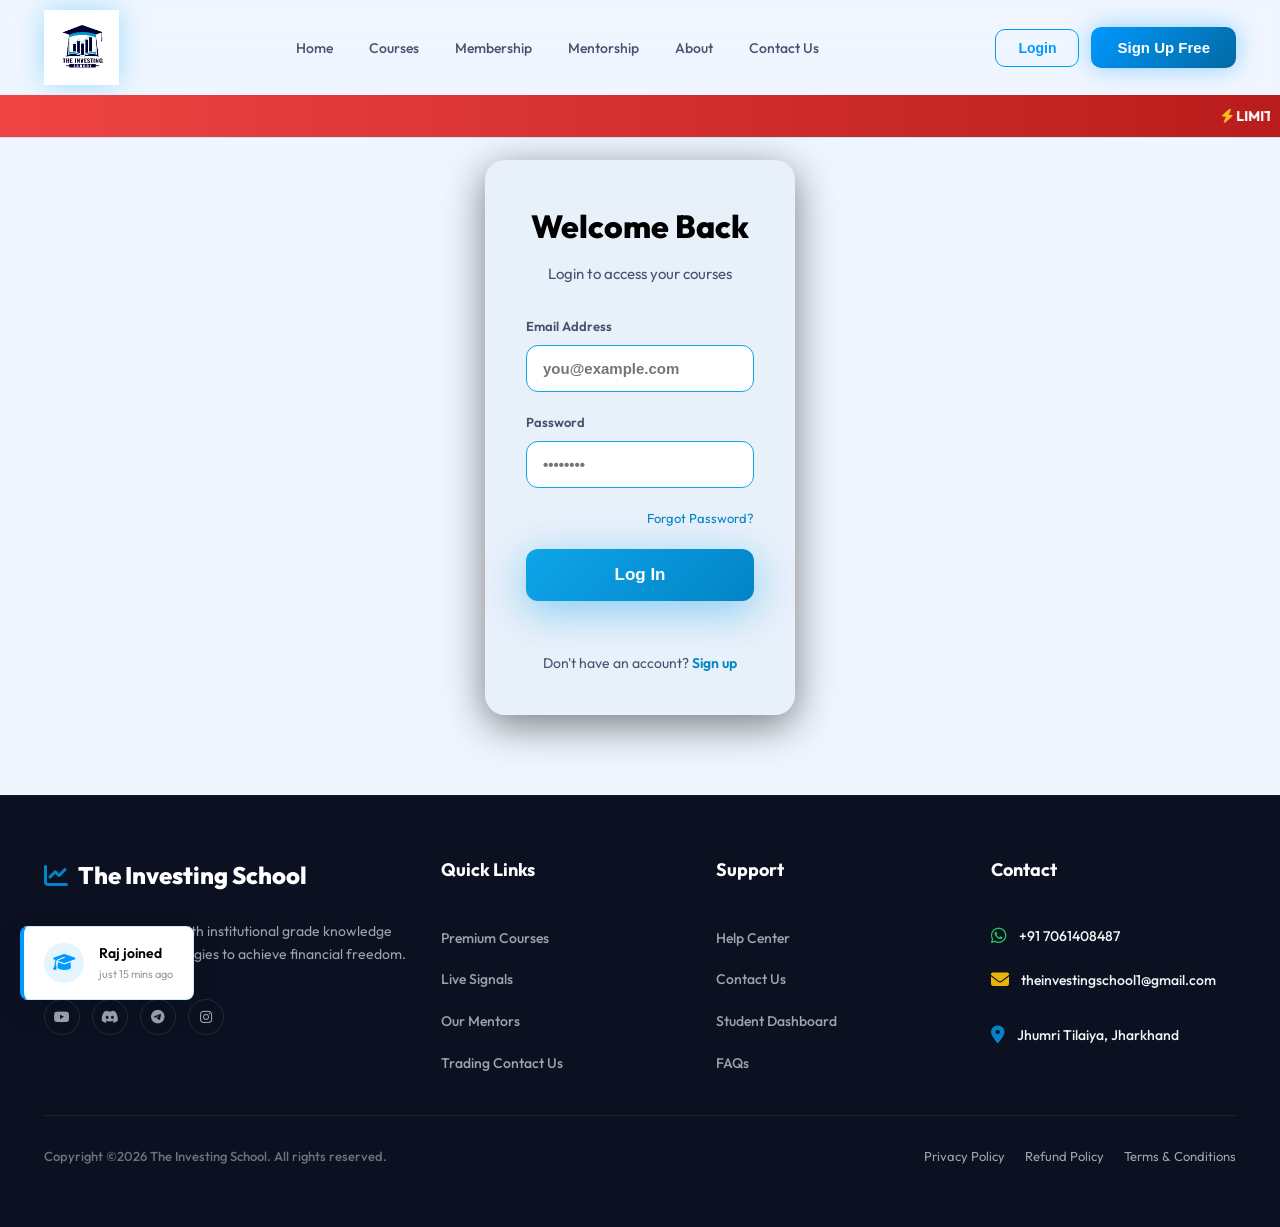
<file: login.html>
﻿<!DOCTYPE html>
<html lang="en">
<head>
  <meta charset="UTF-8" />
  <meta name="viewport" content="width=device-width, initial-scale=1.0" />
  <title>The Investing School - Best Stock Market Education Platform</title>
  <meta name="description" content="Master the Stock Market with expert-led courses, live webinars and institutional trading strategies. SEBI Registered. Join 1000+ Students Today at The Investing School." />

  <!-- Google Fonts -->
  <link rel="preconnect" href="https://fonts.googleapis.com" />
  <link rel="preconnect" href="https://fonts.gstatic.com" crossorigin />
  <link href="https://fonts.googleapis.com/css2?family=Outfit:wght@400;500;600;700;800;900&display=swap" rel="stylesheet" />
  <!-- Font Awesome Icons -->
  <link rel="stylesheet" href="https://cdnjs.cloudflare.com/ajax/libs/font-awesome/6.7.1/css/all.min.css" />

  <style>
    [data-theme="dark"] {
      /* Invert logo in dark mode */

      --bg:          #0a0f1d;
      --bg2:         #111827;
      --bg-card:     #1a2335;
      --white:       #0a0f1d;
      --w70:         rgba(255,255,255,0.85);
      --w40:         rgba(255,255,255,0.55);
      --w10:         rgba(255,255,255,0.1);
      --border:      rgba(255,255,255,0.15);
      --text-main:   #f8fafc;
      --nav-bg:      rgba(10,15,29,0.92);
      
      /* Make blues brighter in dark mode for visibility */
      --blue:        #38bdf8;
      --blue-l:      #7dd3fc;
      --blue-d:      #0ea5e9;
    }
    [data-theme="dark"] .logo img { filter: brightness(0) invert(1); }
    /* ===== BLUE & WHITE PREMIUM COLOR PALETTE ===== */
    *, *::before, *::after { box-sizing: border-box; margin: 0; padding: 0; }

    :root {
      --bg:          #f0f6ff;
      --bg2:         #e8f0fa;
      --bg-card:     #ffffff;
      --blue:        #0099ff;
      --blue-l:      #0284c7;
      --blue-d:      #0369a1;
      --cyan:        #06b6d4;
      --gold:        #f59e0b;
      --white:       #ffffff;
      --w70:         rgba(15,30,60,0.75);
      --w40:         rgba(15,30,60,0.45);
      --w10:         rgba(0,100,200,0.07);
      --border:      rgba(0,153,255,0.2);
      --font:        'Outfit', sans-serif;
      --ease:        all 0.35s cubic-bezier(0.4, 0, 0.2, 1);
    }

    
    

    html  { scroll-behavior: smooth; }
    html, body { overflow-x: hidden; max-width: 100%; }
    section { overflow-x: hidden; width: 100%; }
    html, body { overflow-x: hidden; width: 100%; position: relative; }
    body  { font-family: var(--font); background: var(--bg); color: var(--text-main); overflow-x: hidden; line-height: 1.6; }
    a     { text-decoration: none; color: inherit; }
    img   { max-width: 100%; display: block; }

    .container { max-width: 1240px; margin: 0 auto; padding: 0 24px; }

    ::-webkit-scrollbar       { width: 6px; }
    ::-webkit-scrollbar-track { background: var(--bg); }
    ::-webkit-scrollbar-thumb { background: var(--blue); border-radius: 3px; }

    /* ===== BUTTONS ===== */
    .btn-green {
      display: inline-flex; align-items: center; justify-content: center; gap: 8px;
      padding: 12px 26px;
      background: linear-gradient(135deg, var(--blue), var(--blue-d));
      border-radius: 10px; font-size: 15px; font-weight: 700; color: #fff;
      box-shadow: 0 0 25px rgba(0,153,255,0.4);
      transition: var(--ease); position: relative; overflow: hidden; border: none; cursor: pointer;
    }
    .btn-green::before {
      content: ''; position: absolute; top: 0; left: -100%;
      width: 100%; height: 100%;
      background: linear-gradient(90deg, transparent, rgba(255,255,255,0.25), transparent);
      transition: left 0.5s;
    }
    .btn-green:hover::before { left: 100%; }
    .btn-green:hover { transform: translateY(-2px); box-shadow: 0 10px 35px rgba(0,153,255,0.6); }

    .btn-outline {
      padding: 10px 22px;
      border: 1.5px solid var(--blue); border-radius: 10px;
      font-size: 14px; font-weight: 600; color: var(--blue);
      transition: var(--ease); background: transparent; cursor: pointer;
    }
    .btn-outline:hover { border-color: var(--blue-d); color: #fff; background: var(--blue); }

    /* ===== NAVBAR ===== */
    header {
      position: fixed; top: 0; left: 0; right: 0; z-index: 1000;
      background: var(--nav-bg);
      backdrop-filter: blur(20px); -webkit-backdrop-filter: blur(20px);
      border-bottom: 1px solid var(--border);
      transition: var(--ease);
    }
    .navbar {
      display: flex; align-items: center; justify-content: space-between;
      padding: 10px 0; gap: 24px;
    }
    .logo {
      display: flex; align-items: center; gap: 12px;
    }
    .logo img { height: 75px; width: auto; object-fit: contain;
      filter: drop-shadow(0 0 14px rgba(56,189,248,0.45));
      transition: var(--ease);
    }
    .logo img:hover { transform: scale(1.03); }
    .logo-text-branding {
      font-size: 19px; font-weight: 900; letter-spacing: -0.5px;
      display: flex; flex-direction: column; line-height: 1.1;
    }
    .logo-text-branding .main-title { color: #fff; text-transform: capitalize; font-size: 16px; letter-spacing: 1px; }
    .logo-text-branding .sub-title { color: var(--blue-l); font-size: 11px; letter-spacing: 3px; font-weight: 700; text-transform: capitalize; }

    .nav-links { display: flex; align-items: center; gap: 4px; list-style: none; }
    .nav-links a {
      padding: 8px 16px; border-radius: 8px;
      font-size: 14px; font-weight: 500; color: var(--w70);
      transition: var(--ease);
    }
    .nav-links a:hover { color: var(--blue-l); background: var(--w10); }
    .nav-links a.active { color: var(--blue); font-weight: 600; }
    .nav-actions { display: flex; align-items: center; gap: 12px; }
    .hamburger  { display: none; flex-direction: column; gap: 5px; cursor: pointer; padding: 4px; }
    .hamburger span { width: 30px; height: 4px; background: var(--text-main); border-radius: 4px; transition: var(--ease); }

    .mob-nav {
      display: none; position: fixed;
      top: 69px; left: 0; right: 0;
      background: var(--nav-bg); backdrop-filter: blur(20px);
      border-bottom: 1px solid var(--border);
      padding: 16px 24px; z-index: 999; flex-direction: column; gap: 6px;
    }
    .mob-nav.open { display: flex; }
    .mob-nav a {
      display: block; padding: 11px 14px; border-radius: 10px;
      font-size: 15px; font-weight: 500; color: var(--w70); transition: var(--ease);
    }
    .mob-nav a:hover { color: var(--blue-l); background: var(--w10); }

    /* ============================================================ */
    /* ===   DIV 1: HERO / BANNER SECTION                        === */
    /* ============================================================ */
    #hero-section {
      position: relative; min-height: 100vh;
      display: flex; flex-direction: column; overflow: hidden;
      background: var(--bg); padding-top: 85px;
    }
    .grid-bg {
      position: absolute; inset: 0; z-index: 0;
      background-image:
        linear-gradient(rgba(0,153,255,0.07) 1px, transparent 1px),
        linear-gradient(90deg, rgba(0,153,255,0.07) 1px, transparent 1px);
      background-size: 60px 60px;
    }
    .orb { position: absolute; border-radius: 50%; z-index: 0; }
    .orb-1 { top: -15%; right: -8%; width: 700px; height: 700px;
      background: radial-gradient(circle, rgba(0,153,255,0.12) 0%, transparent 70%);
      animation: pulse 6s ease-in-out infinite; }
    .orb-2 { bottom: -20%; left: -10%; width: 500px; height: 500px;
      background: radial-gradient(circle, rgba(56,189,248,0.08) 0%, transparent 70%);
      animation: pulse 8s ease-in-out infinite reverse; }
    @keyframes pulse { 0%,100%{transform:scale(1);opacity:1;} 50%{transform:scale(1.1);opacity:0.7;} }

    .hero-body {
      position: relative; z-index: 1; flex: 1;
      display: flex; align-items: flex-start; padding: 30px 0 20px;
    }
    .hero-grid {
      display: grid; grid-template-columns: 1fr 1fr;
      gap: 60px; align-items: flex-start; width: 100%;
    }
    .hero-left { display: flex; flex-direction: column; gap: 26px; padding-top: 20px; }

    .sebi-badge {
      display: inline-flex; align-items: center; gap: 8px;
      background: rgba(56,189,248,0.12); border: 1px solid rgba(56,189,248,0.35);
      border-radius: 50px; padding: 6px 16px;
      font-size: 13px; font-weight: 600; color: var(--blue-l); width: fit-content;
      animation: fadeUp 0.6s ease both;
    }

    .hero-h1 {
      font-size: clamp(36px, 5vw, 62px); font-weight: 900;
      line-height: 1.08; letter-spacing: -1.5px; color: var(--text-main);
      animation: fadeUp 0.7s ease 0.1s both;
    }
    .hero-h1 .cycle-wrap {
      display: inline-block; overflow: hidden; vertical-align: top; height: 1.15em;
    }
    #cycle-word {
      display: block; transition: all 0.4s ease;
      background: linear-gradient(135deg, var(--blue), var(--blue-d));
      -webkit-background-clip: text; -webkit-text-fill-color: transparent; background-clip: text;
    }

    .hero-desc {
      font-size: 19px; color: var(--w70); line-height: 1.75; max-width: 650px;
      margin-top: 35px;
      animation: fadeUp 0.7s ease 0.2s both;
    }

    .hero-checks { display: flex; flex-direction: column; gap: 12px; animation: fadeUp 0.7s ease 0.3s both; }
    .hck { display: flex; align-items: center; gap: 10px; font-size: 15px; font-weight: 500; color: var(--w70); }
    .hck-dot {
      width: 22px; height: 22px; border-radius: 50%; flex-shrink: 0;
      background: rgba(56,189,248,0.18); display: flex; align-items: center; justify-content: center;
      color: var(--blue-l); font-size: 11px;
    }

    .hero-cta { display: flex; align-items: center; gap: 16px; flex-wrap: wrap; animation: fadeUp 0.7s ease 0.4s both; }
    .btn-ghost {
      padding: 14px 24px; border: 1.5px solid var(--blue);
      border-radius: 10px; font-size: 15px; font-weight: 600; color: var(--blue);
      display: flex; align-items: center; gap: 8px; transition: var(--ease); background: transparent;
    }
    .btn-ghost:hover { border-color: var(--blue-d); color: #fff; background: var(--blue); }
    .play-btn {
      width: 30px; height: 30px; border-radius: 50%;
      background: rgba(0,153,255,0.15); display: flex; align-items: center; justify-content: center; font-size: 12px; color: var(--blue);
    }
    .btn-ghost:hover .play-btn { background: rgba(255,255,255,0.25); color: #fff; }

    .hero-stats { justify-content: center; 
      display: flex; gap: 32px; padding-top: 8px;
      border-top: 1px solid var(--border); animation: fadeUp 0.7s ease 0.5s both;
    }
    .stat { display: flex; flex-direction: column; gap: 2px; }
    .stat-n {
      font-size: 26px; font-weight: 800;
      background: linear-gradient(135deg, var(--blue), var(--blue-d));
      -webkit-background-clip: text; -webkit-text-fill-color: transparent; background-clip: text;
    }
    .stat-l { font-size: 13px; color: var(--w40); font-weight: 500; }

    /* ===== PREMIUM PHONE SHOWCASE ===== */
    .hero-right {
      position: relative; display: flex;
      justify-content: center; align-items: center;
      animation: fadeRight 0.8s ease 0.2s both;
    }
    .phone-showcase {
      position: relative; width: 100%;
      display: flex; justify-content: center; align-items: center;
      min-height: 560px;
      padding-top: 0;
    }

    /* Blue aura blob behind the phone */
    .phone-showcase::before {
      content: '';
      position: absolute;
      width: 460px; height: 460px;
      border-radius: 50%;
      background: radial-gradient(circle,
        rgba(0,153,255,0.22) 0%,
        rgba(0,153,255,0.10) 40%,
        transparent 70%);
      top: 50%; left: 50%;
      transform: translate(-50%, -50%);
      filter: blur(24px);
      z-index: 0;
      animation: auraBreath 4s ease-in-out infinite;
    }
    @keyframes auraBreath {
      0%,100% { transform: translate(-50%,-50%) scale(1);   opacity: 0.9; }
      50%      { transform: translate(-50%,-50%) scale(1.12); opacity: 0.6; }
    }

    .pedestal-img-container {
      position: relative;
      z-index: 1;
      display: flex;
      flex-direction: column;
      align-items: center;
      animation: phoneFloat 5s ease-in-out infinite;
    }
    @keyframes phoneFloat {
      0%,100% { transform: translateY(0px);   }
      50%      { transform: translateY(-14px); }
    }

    /* The main phone image */
    .pedestal-img-container .phone-main {
      width: 360px;
      border-radius: 38px;
      box-shadow:
        0 28px 80px rgba(0,100,200,0.28),
        0 0  55px rgba(0,153,255,0.2),
        0 0 100px rgba(0,153,255,0.1);
      filter: drop-shadow(0 10px 40px rgba(0,120,255,0.3));
      display: block;
    }



    @keyframes floatPedestal { 0%,100%{transform:translateY(0);} 50%{transform:translateY(-10px);} }

    .float-card {
      position: absolute;
      background: rgba(255,255,255,0.97); border: 1px solid rgba(0,153,255,0.22);
      border-radius: 16px; padding: 12px 16px; backdrop-filter: blur(14px);
      box-shadow: 0 8px 30px rgba(0,100,200,0.14); z-index: 10; color: var(--text-main);
    }
    .fc-signal  { top: 80px;  left: -10px;  animation: floatC 5s ease-in-out infinite; min-width: 185px; }
    .fc-achieve { bottom: 120px; right: -10px; animation: floatC 6s ease-in-out infinite 1.5s; display: flex; align-items: center; gap: 10px; min-width: 165px; }
    @keyframes floatC { 0%,100%{transform:translateY(0);} 50%{transform:translateY(-8px);} }

    /* Red pulsing LIVE dot */
    .live-dot {
      display: inline-flex; align-items: center; gap: 5px;
      font-size: 10px; font-weight: 800; color: #ef4444;
      letter-spacing: 0.5px; text-transform: capitalize;
    }
    .live-dot::before {
      content: '';
      width: 7px; height: 7px; border-radius: 50%;
      background: #ef4444;
      display: inline-block;
      animation: livePulse 1.4s ease-in-out infinite;
    }
    @keyframes livePulse {
      0%,100% { opacity: 1; transform: scale(1); box-shadow: 0 0 0 0 rgba(239,68,68,0.5); }
      50%     { opacity: 0.7; transform: scale(1.25); box-shadow: 0 0 0 4px rgba(239,68,68,0); }
    }

    .fc-label { font-size: 11px; color: var(--w40); text-transform: capitalize; letter-spacing: 1px; font-weight: 600; margin-bottom: 4px; }
    .fc-header { display: flex; justify-content: space-between; align-items: center; margin-bottom: 6px; }
    .fc-stock { font-size: 16px; font-weight: 800; color: var(--text-main); }
    .fc-price { font-size: 12px; color: var(--w40); margin-top: 2px; }
    .fc-gain  { font-size: 20px; font-weight: 900; color: var(--blue); margin-top: 4px; }
    .ach-icon { width: 36px; height: 36px; background: linear-gradient(135deg, var(--blue), var(--blue-d)); border-radius: 8px; display: flex; align-items: center; justify-content: center; font-size: 16px; flex-shrink: 0; }
    .ach-title { font-size: 13px; font-weight: 700; color: var(--text-main); }
    .ach-sub   { font-size: 11px; color: var(--w40); }

    .ticker-wrap { overflow: hidden; background: rgba(0,153,255,0.06); border-top: 1px solid var(--border); border-bottom: 1px solid var(--border); margin-top: 60px; padding: 26px 0; display: flex; align-items: center; justify-content: center; min-height: 80px; }
    .ticker-track { display: flex; gap: 48px; animation: tickMove 28s linear infinite; width: max-content; }
    .ticker-track:hover { animation-play-state: paused; }
    @keyframes tickMove { from{transform:translateX(0);} to{transform:translateX(-50%);} }
    .tick { display: flex; align-items: center; gap: 8px; /* white-space: nowrap removed */ font-size: 16px; font-weight: 600; }
    .tick .sym  { color: var(--w70); }
    .tick .prc  { color: var(--text-main); }
    .tick .up   { color: var(--blue); }
    .tick .down { color: #ef4444; }

    /* ============================================================ */
    /* ===   DIV 2: INSTITUTIONAL MOVES SECTION                  === */
    /* ============================================================ */
    #features-section {
      position: relative; background: var(--bg2);
      overflow: hidden; padding: 100px 0 80px;
    }
    .feat-grid-bg {
      position: absolute; inset: 0; z-index: 0;
      background-image:
        linear-gradient(rgba(56,189,248,0.03) 1px, transparent 1px),
        linear-gradient(90deg, rgba(56,189,248,0.03) 1px, transparent 1px);
      background-size: 80px 80px;
    }
    .feat-glow {
      position: absolute; top: -30%; left: 50%; transform: translateX(-50%);
      width: 900px; height: 400px;
      background: radial-gradient(ellipse, rgba(0,153,255,0.1) 0%, transparent 70%);
      z-index: 0;
    }

    .sec-head { text-align: center; margin-bottom: 72px; position: relative; z-index: 1; }
    .eyebrow {
      display: inline-flex; align-items: center; gap: 8px;
      background: rgba(56,189,248,0.12); border: 1px solid rgba(56,189,248,0.3);
      border-radius: 50px; padding: 6px 18px;
      font-size: 13px; font-weight: 600; color: var(--blue); margin-bottom: 20px; letter-spacing: 0.5px;
    }
    .sec-h2 { text-transform: capitalize; font-size: clamp(30px, 5vw, 54px); font-weight: 900; line-height: 1.1; letter-spacing: -1px; color: var(--text-main); }
    .sec-h2 .hl {
      background: linear-gradient(135deg, var(--blue), var(--blue-d));
      -webkit-background-clip: text; -webkit-text-fill-color: transparent; background-clip: text; display: block;
    }
    .sec-sub { font-size: 17px; color: var(--w70); max-width: 600px; margin: 16px auto 0; line-height: 1.75; }

    /* 3 TRIO CARDS */
    .app-trio-cards { display: grid; grid-template-columns: repeat(3,1fr); gap: 24px; margin-bottom: 60px; position: relative; z-index: 1; }
    .trio-card { background: var(--bg-card); border:1.5px solid var(--border); border-radius:22px; padding:32px 26px; box-shadow:0 4px 24px rgba(0,100,200,0.08); transition:var(--ease); position:relative; overflow:hidden; }
    .trio-card::before { content:""; position:absolute; top:0;left:0;right:0;height:3px; background:linear-gradient(90deg,transparent,var(--blue),transparent); opacity:0; transition:var(--ease); }
    .trio-card:hover { transform:translateY(-8px); box-shadow:0 20px 50px rgba(0,100,200,0.14); border-color:rgba(0,153,255,0.4); }
    .trio-card:hover::before { opacity:1; }
    .trio-card.trio-center { background:linear-gradient(160deg,#0284c7,#0369a1); border-color:transparent; color:#fff; transform:translateY(-10px); box-shadow:0 20px 55px rgba(0,100,200,0.3); }
    .trio-card.trio-center:hover { transform:translateY(-18px); }
    .trio-card.trio-center .trio-title { color:#fff; }
    .trio-card.trio-center .trio-desc  { color:rgba(255,255,255,0.85); }
    .trio-card.trio-center .trio-badge { color:rgba(255,255,255,0.9); border-color:rgba(255,255,255,0.25); background:rgba(255,255,255,0.15); }
    .trio-icon-wrap { position:relative; width:58px; height:58px; margin-bottom:20px; background:rgba(0,153,255,0.1); border-radius:16px; display:flex; align-items:center; justify-content:center; font-size:24px; color:var(--blue); }
    .trio-card.trio-center .trio-icon-wrap { background:rgba(255,255,255,0.2); color:#fff; }
    .trio-pulse { position:absolute; inset:-4px; border-radius:20px; border:2px solid rgba(0,153,255,0.4); animation:trioPulse 2.5s ease-in-out infinite; }
    .trio-card.trio-center .trio-pulse { border-color:rgba(255,255,255,0.4); }
    @keyframes trioPulse { 0%,100%{transform:scale(1);opacity:0.7;} 50%{transform:scale(1.14);opacity:0.15;} }
    .trio-title { font-size:19px; font-weight:800; color: var(--text-main); margin-bottom:10px; }
    .trio-desc  { font-size:14px; color:var(--w70); line-height:1.65; margin-bottom:16px; }
    .trio-badge { display:inline-flex; align-items:center; gap:6px; font-size:12px; font-weight:700; color:var(--blue); background:rgba(0,153,255,0.08); border:1px solid rgba(0,153,255,0.2); padding:5px 12px; border-radius:20px; }
    /* APP SHOWCASE */
    .app-showcase-wrap { display:grid; grid-template-columns:1fr 1fr; gap:70px; align-items:center; background: var(--bg-card); border-radius:28px; padding:60px; margin-bottom:60px; border:1.5px solid var(--border); box-shadow:0 8px 40px rgba(0,100,200,0.08); position:relative; z-index:1; overflow:hidden; }
    .app-showcase-wrap::before { content:""; position:absolute; top:-60px; right:-60px; width:280px; height:280px; border-radius:50%; background:radial-gradient(circle,rgba(0,153,255,0.07),transparent 70%); pointer-events:none; }
    .app-showcase-left { display:flex; justify-content:center; }
    .app-phone-frame { position:relative; display:inline-block; animation:appPhoneFloat 5s ease-in-out infinite; }
    @keyframes appPhoneFloat { 0%,100%{transform:translateY(0);} 50%{transform:translateY(-12px);} }
    .app-phone-img { width:270px; border-radius:30px; box-shadow:0 24px 70px rgba(0,100,200,0.2),0 0 35px rgba(0,153,255,0.12); mix-blend-mode:multiply; display:block; }
    .app-phone-glow { position:absolute; bottom:-18px; left:50%; transform:translateX(-50%); width:65%; height:26px; background:radial-gradient(ellipse 80% 60% at 50% 100%,rgba(0,153,255,0.38),transparent 80%); filter:blur(8px); border-radius:50%; }
    .app-showcase-h3 { font-size:clamp(26px,3.5vw,40px); font-weight:900; color: var(--text-main); line-height:1.15; letter-spacing:-0.8px; margin-bottom:14px; }
    .app-showcase-h3 span { background:linear-gradient(135deg,var(--blue),var(--blue-d)); -webkit-background-clip:text; -webkit-text-fill-color:transparent; background-clip:text; }
    .app-showcase-p { font-size:16px; color:var(--w70); line-height:1.75; margin-bottom:24px; }
    .app-feature-list { list-style:none; display:flex; flex-direction:column; gap:12px; margin-bottom:32px; }
    .app-feature-list li { display:flex; align-items:center; gap:10px; font-size:15px; font-weight:500; color: var(--text-main); }
    .app-feature-list li i { color:var(--blue); font-size:15px; flex-shrink:0; }
    /* BECOME A MEMBER BUTTON */
    .btn-become-member { display:inline-flex; align-items:center; gap:12px; padding:16px 34px; background:linear-gradient(135deg,var(--blue),var(--blue-d)); color:#fff; font-size:16px; font-weight:800; border-radius:14px; position:relative; overflow:hidden; box-shadow:0 8px 30px rgba(0,153,255,0.4); transition:var(--ease); text-decoration:none; letter-spacing:0.3px; }
    .btn-become-member:hover { transform:translateY(-3px); box-shadow:0 16px 44px rgba(0,153,255,0.55); }
    .bm-shine { position:absolute; top:0; left:-100%; width:60%; height:100%; background:linear-gradient(90deg,transparent,rgba(255,255,255,0.3),transparent); animation:bmShine 2.4s ease-in-out infinite; }
    @keyframes bmShine { 0%{left:-100%;} 60%,100%{left:160%;} }
    .bm-arrow { transition:transform 0.3s ease; }
    .btn-become-member:hover .bm-arrow { transform:translateX(5px); }

    .cards-grid { display: grid; grid-template-columns: repeat(3,1fr); gap: 24px; position: relative; z-index: 1; margin-bottom: 60px; }
    .fcard {
      background: var(--bg-card); border: 1px solid var(--border);
      border-radius: 20px; padding: 45px 35px; min-height: 220px; transition: var(--ease); position: relative; overflow: hidden; cursor: default;
      box-shadow: 0 4px 20px rgba(0,100,200,0.08);
    }
    .fcard::before { content:''; position:absolute; top:0;left:0;right:0;height:2px; background:linear-gradient(90deg,transparent,var(--blue),transparent); opacity:0; transition:var(--ease); }
    .fcard::after  { content:''; position:absolute; inset:0; background:radial-gradient(circle at top left,rgba(0,153,255,0.05),transparent 60%); opacity:0; transition:var(--ease); }
    .fcard:hover { border-color:rgba(0,153,255,0.4); transform:translateY(-6px); box-shadow:0 20px 60px rgba(0,100,200,0.15),0 0 30px rgba(0,153,255,0.1); }
    .fcard:hover::before,.fcard:hover::after { opacity:1; }

    
    #premium-courses-section .fcard {
      padding: 60px 40px;
      min-height: 280px;
    }
    .fcard.wide { grid-column: span 2; display: grid; grid-template-columns: 1fr 1fr; gap: 24px; align-items: center; }

    .f-icon { width:56px;height:56px; background:rgba(56,189,248,0.12); border:1px solid rgba(56,189,248,0.25); border-radius:14px; display:flex;align-items:center;justify-content:center; font-size:22px;color:var(--blue-l); margin-bottom:20px; transition:var(--ease); }
    .fcard:hover .f-icon { background:rgba(56,189,248,0.22); box-shadow:0 0 20px rgba(0,153,255,0.35); }
    .f-title { font-size:22px; font-weight:700; margin-bottom:10px; }
    .f-desc  { font-size:16px; color:var(--w70); line-height:1.65; }
    .f-tag   { display:inline-block; margin-top:16px; padding:4px 12px; background:rgba(56,189,248,0.1); border-radius:20px; font-size:12px; font-weight:600; color:var(--blue-l); }

    .bar-visual { background:rgba(56,189,248,0.04); border:1px solid rgba(56,189,248,0.12); border-radius:16px; padding:20px; }
    .bar-row { display:flex; align-items:center; justify-content:space-between; padding:8px 0; border-bottom:1px solid rgba(255,255,255,0.04); }
    .bar-row:last-child { border-bottom:none; }
    .bar-name { font-size:13px; font-weight:700; min-width:80px; }
    .bar-wrap { flex:1; margin:0 12px; }
    .bar-bg   { height:4px; border-radius:2px; background:rgba(56,189,248,0.15); position:relative; overflow:hidden; }
    .bar-fill { position:absolute; left:0;top:0;bottom:0; background:linear-gradient(90deg,var(--blue-d),var(--blue-l)); border-radius:2px; animation:bFill 2s ease-out forwards; }
    @keyframes bFill { from{width:0;} }
    .bar-pct  { font-size:13px; font-weight:700; color:var(--blue-l); }

    .stats-banner { display:grid; grid-template-columns:repeat(4,1fr); gap:1px; background:var(--border); border:1px solid var(--border); border-radius:20px; overflow:hidden; position:relative; z-index:1; box-shadow:0 4px 24px rgba(0,100,200,0.1); }
    .sc { background:var(--bg-card); padding:32px; text-align:center; transition:var(--ease); position:relative; overflow:hidden; }
    .sc::before { content:''; position:absolute;inset:0; background:radial-gradient(circle at 50% 0%,rgba(0,153,255,0.06),transparent 70%); opacity:0; transition:var(--ease); }
    .sc:hover::before { opacity:1; }
    .sc-n { font-size:42px; font-weight:900; line-height:1; background:linear-gradient(135deg,var(--blue),var(--blue-d)); -webkit-background-clip:text;-webkit-text-fill-color:transparent;background-clip:text; display:block; margin-bottom:8px; }
    .sc-l { font-size:14px; color:var(--w70); font-weight:500; }
    .sc-s { font-size:12px; color:var(--w40); margin-top:4px; }

    /* ============================================================ */
    /* ===   DIV 3: MEMBERSHIP PLANS SECTION                      === */
    /* ============================================================ */
    #membership-section {
      position: relative; background: var(--bg);
      overflow: hidden; padding: 110px 0 100px;
    }
    .mem-glow-bg {
      position: absolute; top: 20%; left: 50%; transform: translateX(-50%);
      width: 800px; height: 500px;
      background: radial-gradient(ellipse, rgba(0,153,255,0.14) 0%, transparent 70%);
      z-index: 0;
    }

    .mem-title { font-size: clamp(38px, 6vw, 64px); font-weight: 900; text-align: center; letter-spacing: -1.5px; color: var(--text-main); }
    .mem-title span {
      background: linear-gradient(135deg, var(--blue), var(--blue-d));
      -webkit-background-clip: text; -webkit-text-fill-color: transparent; background-clip: text;
    }
    .mem-sub {
      text-align: center; max-width: 680px; margin: 16px auto 40px;
      font-size: 17px; color: var(--w70); line-height: 1.75;
    }

    /* 3D Membership Cards Visual Graphic */
    .mem-cards-graphic {
      position: relative; width: 100%; max-width: 480px; height: 260px;
      margin: 0 auto 60px; display: flex; justify-content: center; align-items: center;
      position: relative; z-index: 1;
    }
    
    .gold-vip-card {
      width: 320px; height: 190px; border-radius: 18px;
      background: linear-gradient(135deg, #1a6fcf 0%, #0284c7 100%);
      border: 1.5px solid rgba(56,189,248,0.5);
      box-shadow: 0 25px 60px rgba(0,100,200,0.3), 0 0 35px rgba(0,153,255,0.25);
      padding: 20px; position: absolute; display: flex; flex-direction: column; justify-content: space-between;
      transition: var(--ease);
    }
    
    .gold-vip-card.card-back {
      transform: translateY(-25px) translateX(-20px) rotate(-6deg) scale(0.92);
      opacity: 0.7; z-index: 1; border-color: rgba(56,189,248,0.3);
    }

    .gold-vip-card.card-front {
      transform: translateY(10px) rotate(4deg) scale(1);
      z-index: 2; animation: floatCard 5s ease-in-out infinite;
    }

    .card-chip {
      width: 42px; height: 30px;
      background: linear-gradient(135deg, #38bdf8, #0284c7);
      border-radius: 6px; position: relative; overflow: hidden; display: flex; align-items: center; justify-content: center;
    }
    .card-chip::after { content: '📡'; font-size: 14px; opacity: 0.85; }
    
    .card-brand { display: flex; align-items: center; justify-content: space-between; }
    .card-name-text { font-size: 13px; font-weight: 900; letter-spacing: 2px; color: var(--blue-l); text-transform: capitalize; }
    .card-logo-sw { font-size: 16px; font-weight: 900; color: #fff; text-transform: capitalize; }
    .card-candlesticks-art {
      font-size: 32px; opacity: 0.25; color: var(--blue-l); position: absolute; right: 20px; bottom: 20px;
    }

    /* Pricing Cards Grid */
    .plans-grid {
      display: grid; grid-template-columns: repeat(3, 1fr); gap: 30px;
      position: relative; z-index: 2; align-items: stretch;
    }

    .plan-card {
      background: var(--bg-card); border: 1.5px solid var(--border);
      border-radius: 24px; padding: 36px 30px;
      display: flex; flex-direction: column; justify-content: space-between;
      transition: var(--ease); position: relative; overflow: hidden;
      box-shadow: 0 4px 20px rgba(0,100,200,0.08);
    }
    .plan-card:hover {
      border-color: rgba(0,153,255,0.5); transform: translateY(-8px);
      box-shadow: 0 20px 60px rgba(0,100,200,0.15), 0 0 30px rgba(0,153,255,0.12);
    }

    .plan-card.popular {
      background: linear-gradient(180deg, #0284c7 0%, #0369a1 100%);
      border-color: var(--blue);
      box-shadow: 0 0 45px rgba(0,153,255,0.3);
      transform: scale(1.03); color: #fff;
    }
    .plan-card.popular:hover {
      transform: scale(1.03) translateY(-8px);
      box-shadow: 0 20px 70px rgba(0,100,200,0.35), 0 0 55px rgba(0,153,255,0.3);
    }

    .pop-badge {
      position: absolute; top: 16px; right: 16px;
      background: linear-gradient(135deg, var(--blue), var(--blue-d));
      color: #fff; font-size: 11px; font-weight: 800; text-transform: capitalize;
      padding: 4px 14px; border-radius: 50px; letter-spacing: 0.5px;
    }

    .plan-name { font-size: 22px; font-weight: 800; margin-bottom: 8px; color: var(--text-main); }
    .plan-card.popular .plan-name { color: #fff; }
    .plan-tag  { font-size: 13px; color: var(--w40); margin-bottom: 20px; }

    .plan-price-box { margin-bottom: 24px; padding-bottom: 24px; border-bottom: 1px solid rgba(0,100,200,0.1); }
    .plan-card.popular .plan-price-box { border-bottom-color: rgba(255,255,255,0.2); }
    .p-amount { font-size: 42px; font-weight: 900; color: var(--text-main); }
    .plan-card.popular .p-amount { color: #fff; }
    .p-amount span { font-size: 15px; color: var(--w40); font-weight: 500; }
    .p-savings { font-size: 12px; color: var(--blue); font-weight: 700; margin-top: 4px; }
    .plan-card.popular .p-savings { color: #bfedff; }

    .plan-features-list { display: flex; flex-direction: column; gap: 14px; margin-bottom: 32px; list-style: none; }
    .pf-item { display: flex; align-items: flex-start; gap: 10px; font-size: 14px; color: var(--w70); }
    .pf-item i { color: var(--blue-l); font-size: 13px; margin-top: 3px; flex-shrink: 0; }
    .pf-item.disabled { color: var(--w40); }
    .pf-item.disabled i { color: var(--w40); }

    /* ============================================================ */
    /* ===   DIV 4: BLOG SECTION                                 === */
    /* ============================================================ */
    #blog-section {
      position: relative; background: var(--bg2);
      padding: 100px 0; border-top: 1px solid var(--border);
    }
    .blog-grid {
      display: grid; grid-template-columns: repeat(3, 1fr); gap: 28px;
      margin-top: 50px; position: relative; z-index: 1;
    }
    .blog-card {
      background: var(--bg-card); border: 1px solid var(--border);
      border-radius: 20px; overflow: hidden; transition: var(--ease);
      display: flex; flex-direction: column;
      box-shadow: 0 4px 16px rgba(0,100,200,0.08);
    }
    .blog-card:hover {
      border-color: var(--blue); transform: translateY(-6px);
      box-shadow: 0 20px 50px rgba(0,100,200,0.15), 0 0 30px rgba(0,153,255,0.12);
    }
    .blog-img-wrap {
      height: 180px; width: 100%; background: linear-gradient(135deg, #dbeafe, #bfdbfe);
      display: flex; align-items: center; justify-content: center;
      font-size: 48px; border-bottom: 1px solid var(--border); position: relative;
    }
    .blog-tag-badge {
      position: absolute; bottom: 12px; left: 14px;
      background: rgba(0,153,255,0.25); border: 1px solid rgba(56,189,248,0.4);
      color: var(--blue-l); font-size: 11px; font-weight: 700;
      padding: 4px 12px; border-radius: 20px;
    }
    .blog-body { padding: 24px; display: flex; flex-direction: column; flex: 1; gap: 12px; }
    .blog-meta { font-size: 12px; color: var(--w40); display: flex; gap: 12px; }
    .blog-title { font-size: 18px; font-weight: 800; color: #fff; line-height: 1.35; }
    .blog-excerpt { font-size: 14px; color: var(--w70); line-height: 1.6; }
    .blog-link { font-size: 14px; font-weight: 700; color: var(--blue-l); margin-top: auto; display: flex; align-items: center; gap: 6px; transition: var(--ease); }
    .blog-link:hover { color: #fff; transform: translateX(4px); }

    /* ============================================================ */
    /* ===   INTERACTIVE LOGIN / SIGNUP MODAL POPUP             === */
    /* ============================================================ */
    .auth-modal-overlay {
      position: fixed; inset: 0; z-index: 10000;
      background: rgba(4, 9, 18, 0.85);
      backdrop-filter: blur(16px); -webkit-backdrop-filter: blur(16px);
      display: flex; align-items: center; justify-content: center;
      padding: 20px; opacity: 0; pointer-events: none;
      transition: all 0.35s ease;
    }
    .auth-modal-overlay.active {
      opacity: 1; pointer-events: auto;
    }

    .auth-modal-card {
      width: 100%; max-width: 440px;
      background: var(--bg-card);
      border: 1.5px solid rgba(0,153,255,0.25);
      box-shadow: 0 30px 90px rgba(0,100,200,0.2), 0 0 50px rgba(0,153,255,0.1);
      border-radius: 24px; padding: 45px 35px; min-height: 220px;
      position: relative; transform: scale(0.9) translateY(20px);
      transition: all 0.35s cubic-bezier(0.34, 1.56, 0.64, 1);
    }
    .auth-modal-overlay.active .auth-modal-card {
      transform: scale(1) translateY(0);
    }

    .auth-modal-close {
      position: absolute; top: 20px; right: 20px;
      width: 32px; height: 32px; border-radius: 50%;
      background: rgba(0,0,0,0.06); border: none;
      color: #888; font-size: 16px; cursor: pointer;
      display: flex; align-items: center; justify-content: center;
      transition: var(--ease);
    }
    .auth-modal-close:hover { color: var(--text-main); background: rgba(0,0,0,0.12); }

    .auth-modal-header { text-align: center; margin-bottom: 24px; }
    .auth-modal-header img { height: 42px; margin: 0 auto 12px; }
    .auth-modal-title { font-size: 22px; font-weight: 800; color: var(--text-main); }
    .auth-modal-sub { font-size: 13px; color: #888; margin-top: 4px; }

    /* Modal Tabs */
    .auth-tabs {
      display: flex; background: rgba(0,100,200,0.07);
      border-radius: 12px; padding: 4px; margin-bottom: 24px;
    }
    .auth-tab-btn {
      flex: 1; padding: 10px; border: none; background: transparent;
      color: #555; font-weight: 700; font-size: 14px;
      border-radius: 9px; cursor: pointer; transition: var(--ease);
    }
    .auth-tab-btn.active {
      background: linear-gradient(135deg, var(--blue), var(--blue-d));
      color: #fff; box-shadow: 0 4px 15px rgba(0,153,255,0.3);
    }

    /* Modal Forms */
    .auth-form { display: none; flex-direction: column; gap: 16px; }
    .auth-form.active { display: flex; }

    .form-group { display: flex; flex-direction: column; gap: 6px; }
    .form-group label { font-size: 12px; font-weight: 600; color: #555; text-transform: capitalize; letter-spacing: 0.5px; }
    .form-control {
      width: 100%; padding: 12px 16px;
      background: var(--bg2);
      border: 1px solid rgba(0,153,255,0.2);
      border-radius: 10px; color: var(--text-main); font-size: 14px;
      font-family: inherit; transition: var(--ease); outline: none;
    }
    .form-control:focus {
      border-color: var(--blue);
      box-shadow: 0 0 15px rgba(0,153,255,0.15);
      background: var(--bg-card);
    }

    .form-options { display: flex; justify-content: space-between; align-items: center; font-size: 12px; color: var(--w40); }
    .form-options label { cursor: pointer; display: flex; align-items: center; gap: 6px; }
    .form-options a { color: var(--blue-l); font-weight: 600; }
    .form-options a:hover { text-decoration: underline; }

    .btn-submit-auth {
      width: 100%; padding: 14px; margin-top: 8px;
      background: linear-gradient(135deg, var(--blue), var(--blue-d));
      border: none; border-radius: 10px; color: #fff;
      font-size: 15px; font-weight: 800; cursor: pointer;
      box-shadow: 0 8px 25px rgba(0,153,255,0.4); transition: var(--ease);
    }
    .btn-submit-auth:hover { transform: translateY(-2px); box-shadow: 0 12px 35px rgba(0,153,255,0.6); }

    /* Toast Notification */
    #auth-toast {
      position: fixed; top: 20px; right: 20px; z-index: 10001;
      background: linear-gradient(135deg, #0284c7, #0099ff);
      color: #fff; padding: 14px 22px; border-radius: 12px;
      font-size: 14px; font-weight: 700; box-shadow: 0 10px 30px rgba(0,0,0,0.5);
      display: flex; align-items: center; gap: 10px;
      transform: translateY(-80px); opacity: 0; transition: all 0.4s ease;
    }
    #auth-toast.active { transform: translateY(0); opacity: 1; }

    /* ============================================================ */
    /* ===   SOCIAL PROOF ENROLLMENT POPUP (BOTTOM LEFT)          === */
    /* ============================================================ */
    #social-proof-popup {
      position: fixed; bottom: 30px; left: 30px; z-index: 9999;
      width: 380px; max-width: calc(100vw - 40px);
      background: var(--bg-card); color: var(--text-main);
      box-shadow: 0 16px 40px rgba(0,0,0,0.4);
      border-radius: 16px; padding: 16px 18px;
      display: flex; flex-direction: column; gap: 8px;
      font-family: Arial, sans-serif;
      animation: popupSlideIn 0.5s ease-out forwards;
      border: 1px solid rgba(0,0,0,0.08);
    }
    @keyframes popupSlideIn {
      from { transform: translateY(100px); opacity: 0; }
      to   { transform: translateY(0); opacity: 1; }
    }

    .sp-header { display: flex; justify-content: space-between; align-items: center; }
    .sp-close { background: none; border: none; font-size: 16px; color: #aaa; cursor: pointer; font-weight: bold; line-height: 1; }
    .sp-close:hover { color: #000; }
    .sp-body { display: flex; align-items: center; gap: 12px; }
    .sp-avatar {
      width: 44px; height: 44px; border-radius: 50%;
      background: #0088ff; color: #fff; font-weight: 800; font-size: 18px;
      display: flex; align-items: center; justify-content: center; flex-shrink: 0;
    }
    .sp-text { display: flex; flex-direction: column; }
    .sp-user { font-size: 13px; color: #666; font-weight: 400; }
    .sp-plan { font-size: 15px; font-weight: 800; color: var(--text-main); margin-top: 1px; }
    .sp-time { font-size: 11px; color: #888; margin-top: 2px; }
    
    .sp-progress-bar { width: 100%; height: 4px; background: #e5e7eb; border-radius: 2px; overflow: hidden; margin-top: 4px; }
    .sp-progress-fill { height: 100%; width: 0%; background: linear-gradient(90deg, #0099ff, #38bdf8); transition: width 6s linear; }

    /* ============================================================ */
    /* ===   FLOATING WHATSAPP CHAT BUTTON (BOTTOM RIGHT)        === */
    /* ============================================================ */
    #whatsapp-wrapper {
      position: fixed; bottom: 30px; right: 30px; z-index: 9999;
      display: flex; align-items: center; gap: 10px;
    }
    .wa-chat-pill {
      background: var(--bg-card); color: var(--text-main); font-size: 13px; font-weight: 700;
      padding: 8px 16px; border-radius: 50px; box-shadow: 0 8px 24px rgba(0,0,0,0.3);
      display: flex; align-items: center; gap: 8px; 
    }
    .wa-close-small { font-size: 12px; color: #888; cursor: pointer; margin-left: 4px; }
    .wa-btn {
      width: 56px; height: 56px; border-radius: 50%;
      background: #25d366; color: #fff; font-size: 28px;
      display: flex; align-items: center; justify-content: center;
      box-shadow: 0 10px 30px rgba(37,211,102,0.5);
      transition: var(--ease); animation: waPulse 2s infinite;
    }
    .wa-btn:hover { transform: scale(1.1); box-shadow: 0 14px 40px rgba(37,211,102,0.7); }
    @keyframes waPulse {
      0%,100% { transform: scale(1); }
      50%     { transform: scale(1.06); }
    }

    /* ===== DARK BLUE PREMIUM FOOTER ===== */
    .site-footer {
      background: #0b1121;
      border-top: 1px solid rgba(255,255,255,0.05);
      padding: 60px 0 0;
      color: #9ca3af;
      padding-bottom: 30px;
      
    }
    .footer-grid {
      display: grid;
      grid-template-columns: 1.5fr 1fr 1fr 1fr;
      gap: 30px;
      margin-bottom: 40px;
    }
    @media(max-width: 900px) {
      .footer-grid { grid-template-columns: 1fr 1fr; }
    }
    @media(max-width: 600px) {
      .footer-grid { grid-template-columns: 1fr; }
    }
    .footer-col {
      display: flex; flex-direction: column; gap: 10px;
    }
    .detail-item {
      font-size: 13px; line-height: 2;
    }
    .detail-label { color: #9ca3af; }
    .detail-val { color: #f3f4f6; font-weight: 500; }
    
    .footer-links { list-style: none; padding: 0; margin: 0; display: flex; flex-direction: column; gap: 16px; }
    .footer-links a {
      color: #9ca3af; font-size: 14px; font-weight: 500; transition: color 0.3s ease;
    }
    .footer-links a:hover { color: #fff; }
    
    .contact-item {
      display: flex; align-items: center; gap: 12px; margin-bottom: 12px; font-size: 14px; font-weight: 500;
    }
    .contact-item .text-white { color: #f3f4f6; }
    .icon-green { color: #22c55e; font-size: 18px; }
    .icon-yellow { color: #eab308; font-size: 18px; }
    
    .footer-bottom {
      border-top: 1px solid rgba(255,255,255,0.08);
      padding: 30px 0;
      display: flex;
      justify-content: space-between;
      align-items: center;
      flex-wrap: wrap;
      gap: 20px;
    }
    .footer-bottom .copyright {
      font-size: 13px; color: #6b7280; font-weight: 500;
    }
    .footer-social { display: flex; gap: 12px; }
    .footer-social a {
      width: 36px; height: 36px; border-radius: 50%;
      border: 1px solid rgba(255,255,255,0.1);
      display: flex; align-items: center; justify-content: center;
      color: #9ca3af; font-size: 14px; transition: all 0.3s ease;
    }
    .footer-social a:hover {
      border-color: rgba(255,255,255,0.3); color: #fff; background: rgba(255,255,255,0.05);
    }

    /* ===== REVEAL ANIMATIONS ===== */
    @keyframes fadeUp   { from{opacity:0;transform:translateY(30px);} to{opacity:1;transform:translateY(0);} }
    @keyframes fadeRight{ from{opacity:0;transform:translateX(40px);} to{opacity:1;transform:translateX(0);} }

    .reveal { opacity:0; transform:translateY(40px); transition:opacity 0.7s ease, transform 0.7s ease; }
    .reveal.visible { opacity:1; transform:translateY(0); }
    .d1{transition-delay:0.1s;} .d2{transition-delay:0.2s;} .d3{transition-delay:0.3s;} .d4{transition-delay:0.4s;}

    /* ===== RESPONSIVE ===== */

    @media(max-width:1024px){
      .bm-four-cols { grid-template-columns: 1fr !important; padding: 0 20px !important; gap: 20px !important; }
      .bm-divider { display: none !important; }
      .app-trio-cards { grid-template-columns: repeat(2, 1fr); }
      .app-showcase-wrap { grid-template-columns: 1fr; padding: 40px; text-align: center; }
      .app-feature-list li { justify-content: center; }
      .nav-links,.nav-actions{display:none;}
      .hamburger{display:flex;}
      .hero-grid{grid-template-columns:1fr; gap: 40px;} .hero-right{display:flex;}
      .cards-grid{grid-template-columns:repeat(2,1fr) !important;}
      .fcard.wide{grid-column:span 2;}
      .plans-grid, .blog-grid{grid-template-columns:1fr; max-width:450px; margin:0 auto;}
      .plan-card.popular{transform:none;}
      .plan-card.popular:hover{transform:translateY(-8px);}
    }
    @media(max-width:768px){
      .btn-hero, .btn-ghost, .bm-btn-primary, .bm-btn-ghost { padding: 12px 20px !important; font-size: 14px !important; width: 100%; justify-content: center; }
      .bm-cta-row, .hero-cta { flex-direction: column; width: 100%; }
      .container { max-width: 100vw !important; overflow-x: hidden !important; padding: 0 15px !important; }
      .hero-grid { display: flex !important; flex-direction: column !important; align-items: center !important; overflow-x: hidden !important; width: 100% !important; }
      .hero-left, .hero-right { width: 100% !important; max-width: 100vw !important; box-sizing: border-box !important; }
      .hero-h1 { font-size: 32px !important; }
      .hero-desc { font-size: 16px !important; }
      .tick { font-size: 14px !important; white-space: normal !important; align-items: flex-start !important; }
      .tick i { margin-top: 4px; }
      .tradingview-widget-container { max-width: 100vw !important; width: 100% !important; overflow: hidden !important; }
      .app-trio-cards { grid-template-columns: 1fr; }
      .app-showcase-wrap { padding: 30px 20px; }
      .app-showcase-h3 { font-size: 28px; }
      .hero-h1 {font-size:36px;}
      .cards-grid{grid-template-columns:1fr !important;}
      .fcard.wide{grid-column:span 1;}
      .stats-banner{grid-template-columns:1fr 1fr; gap: 20px;}
      .hero-stats{flex-wrap: wrap; gap: 20px; justify-content: flex-start;}
      .sc-n{font-size:32px;} .sc{padding:22px 16px;}
      #social-proof-popup{left:20px; bottom:90px;}
      .bm-grid{grid-template-columns:1fr; gap:30px;}
      .bm-heading{font-size: 32px;}
      .fc-signal, .fc-achieve { display: none !important; } /* Hide floating elements on mobile to prevent overflow */
      .phone-showcase::before { width: 350px; height: 350px; }
      .orb-1, .orb-2 { display: none; } #become-member-section::before, #become-member-section::after { display: none; } /* Remove heavy background orbs on mobile */
    }
    @media(max-width:480px){
      .hero-h1 {font-size:28px;}
      .stats-banner{grid-template-columns:1fr;}
      .hero-stats{gap: 15px; justify-content: flex-start;}
      .sc{padding:15px;}
      .bm-heading{font-size: 26px;}
      .ph-card{min-width:100%;}
      .phone-showcase { min-height: 400px; } .phone-showcase::before { width: 250px; height: 250px; }
      .tradingview-widget-container { height: 160px !important; }
      .hero-grid { gap: 20px; }
      .hero-left { gap: 15px; }
      .footer-grid { padding-top: 30px; }
    }
  
    /* ===== BECOME A MEMBER IMPACT SECTION ===== */
    #become-member-section {
      background: linear-gradient(135deg, #020f1f 0%, #0a1f3d 50%, #041428 100%);
      padding: 100px 0; overflow: hidden; position: relative;
    }
    #become-member-section::before {
      content:''; position:absolute; top:-100px; left:-100px;
      width:500px; height:500px; border-radius:50%;
      background:radial-gradient(circle,rgba(0,153,255,0.12),transparent 70%);
      pointer-events:none;
    }
    #become-member-section::after {
      content:''; position:absolute; bottom:-80px; right:-80px;
      width:400px; height:400px; border-radius:50%;
      background:radial-gradient(circle,rgba(56,189,248,0.1),transparent 70%);
      pointer-events:none;
    }
    .bm-section-inner {
      max-width:860px; margin:0 auto; padding:0 40px;
      display:flex; flex-direction:column;
      align-items:center; text-align:center;
      position:relative; z-index:1;
    }
    .bm-eyebrow {
      display:inline-flex; align-items:center; gap:8px;
      background:rgba(255,215,0,0.12); border:1px solid rgba(255,215,0,0.3);
      color:#fbbf24; border-radius:50px; padding:6px 18px;
      font-size:13px; font-weight:700; letter-spacing:0.5px; margin-bottom:20px;
    }
    .bm-heading {
      font-size:clamp(42px,6vw,78px); font-weight:900;
      color:#fff; line-height:1.05; letter-spacing:-2px; margin-bottom:20px;
    }
    .bm-hl {
      display:block;
      background:linear-gradient(135deg,#38bdf8,#0ea5e9,#22d3ee);
      -webkit-background-clip:text; -webkit-text-fill-color:transparent; background-clip:text;
    }
    .bm-subtext { font-size:18px; color:rgba(255,255,255,0.65); line-height:1.7; margin-bottom:36px; max-width:600px; }
    .bm-cta-row { display:flex; align-items:center; gap:16px; flex-wrap:wrap; margin-bottom:36px; }
    .bm-btn-primary {
      display:inline-flex; align-items:center; gap:10px;
      padding:18px 38px; font-size:17px; font-weight:800;
      background:linear-gradient(135deg,#0ea5e9,#0284c7);
      color:#fff; border-radius:14px; text-decoration:none;
      box-shadow:0 10px 40px rgba(14,165,233,0.45);
      position:relative; overflow:hidden; transition:all 0.3s ease;
    }
    .bm-btn-primary:hover { transform:translateY(-3px); box-shadow:0 18px 50px rgba(14,165,233,0.6); }
    .bm-btn-shine {
      position:absolute; top:0; left:-100%; width:60%; height:100%;
      background:linear-gradient(90deg,transparent,rgba(255,255,255,0.28),transparent);
      animation:bmShine2 2.2s ease-in-out infinite;
    }
    @keyframes bmShine2 { 0%{left:-100%;} 55%,100%{left:160%;} }
    .bm-btn-ghost { display:inline-flex; align-items:center; gap:8px; padding:16px 28px; font-size:16px; font-weight:600; color:var(--blue); border:1.5px solid var(--blue); border-radius:14px; text-decoration:none; transition:all 0.3s ease; }
    .bm-btn-ghost:hover { background:var(--blue); color:#fff; }
    .bm-trust-row { display:flex; gap:24px; flex-wrap:wrap; }
    .bm-trust-item { display:flex; align-items:center; gap:7px; font-size:13px; font-weight:600; color:rgba(255,255,255,0.5); }
    .bm-trust-item i { color:#38bdf8; }

    /* Phone side */
    .bm-image-block { display:flex; justify-content:center; align-items:center; }
    .bm-phone-wrap { position:relative; display:inline-block; animation:bmFloat 5s ease-in-out infinite; }
    @keyframes bmFloat { 0%,100%{transform:translateY(0);} 50%{transform:translateY(-16px);} }
    .bm-phone-img {
      width:320px; border-radius:32px; display:block;
      box-shadow:0 30px 80px rgba(0,0,0,0.5), 0 0 50px rgba(14,165,233,0.25);
      filter:drop-shadow(0 0 30px rgba(14,165,233,0.3));
      mix-blend-mode:lighten;
    }
    .bm-img-glow {
      position:absolute; bottom:-24px; left:50%; transform:translateX(-50%);
      width:75%; height:32px;
      background:radial-gradient(ellipse 80% 60% at 50% 100%,rgba(14,165,233,0.5),transparent 80%);
      filter:blur(10px); border-radius:50%;
    }
    .bm-float-tag {
      position:absolute; background:rgba(255,255,255,0.08);
      backdrop-filter:blur(12px); border:1px solid rgba(255,255,255,0.15);
      border-radius:12px; padding:9px 14px; font-size:12px;
      font-weight:700; color:#fff; display:flex; align-items:center; gap:7px;
      white-space:nowrap;
    }
    .bm-ft1 { top:30px; left:-30px; animation:bmTag1 4s ease-in-out infinite; }
    .bm-ft2 { bottom:60px; right:-30px; animation:bmTag2 5s ease-in-out infinite 1s; }
    @keyframes bmTag1 { 0%,100%{transform:translateY(0);} 50%{transform:translateY(-8px);} }
    @keyframes bmTag2 { 0%,100%{transform:translateY(0);} 50%{transform:translateY(8px);} }
  
    /* BM SECTION REDESIGN */
    #become-member-section { background: var(--bg2); padding:80px 0 70px; position:relative; overflow:hidden; }
    #become-member-section::before { content:''; position:absolute; top:-120px; left:50%; transform:translateX(-50%); width:700px; height:700px; border-radius:50%; background:radial-gradient(circle,rgba(0,153,255,0.07),transparent 65%); pointer-events:none; }

    .bm-top-heading { text-align:center; max-width:700px; margin:0 auto 60px; padding:0 20px; }
    .bm-pre-label { font-size:13px; font-weight:700; color:#0284c7; text-transform: capitalize; letter-spacing:2px; margin-bottom:12px; }
    .bm-heading { font-size:clamp(36px,5.5vw,68px); font-weight:900; color: var(--text-main); line-height:1.08; letter-spacing:-1.5px; margin-bottom:16px; }
    .bm-hl { display:block; background:linear-gradient(135deg,#38bdf8,#0ea5e9,#6366f1); -webkit-background-clip:text; -webkit-text-fill-color:transparent; background-clip:text; }
    .bm-subtext { font-size:17px; color:#4b6180; line-height:1.7; }

    /* 4 Column grid */
    .bm-four-cols { display:grid; grid-template-columns:1fr auto 1fr auto 1fr auto 1fr; align-items:start; max-width:1200px; margin:0 auto 60px; padding:0 40px; gap:0; }
    .bm-divider { width:1px; background:linear-gradient(to bottom,transparent,rgba(0,100,200,0.18),transparent); align-self:stretch; margin:0 10px; }
    .bm-col { padding:30px 28px; text-align:center; transition:var(--ease); }
    .bm-col:hover { background:rgba(0,120,255,0.05); border-radius:16px; }

    .bm-col-icon { width:64px; height:64px; border-radius:50%; display:flex; align-items:center; justify-content:center; margin:0 auto 22px; font-size:26px; position:relative; }
    .bm-col-icon::after { content:''; position:absolute; inset:-6px; border-radius:50%; opacity:0.25; animation:iconGlow 3s ease-in-out infinite; }
    @keyframes iconGlow { 0%,100%{transform:scale(1);opacity:0.25;} 50%{transform:scale(1.15);opacity:0.1;} }

    .bm-icon-purple { background:rgba(139,92,246,0.15); color:#a78bfa; }
    .bm-icon-purple::after { background:radial-gradient(circle,#8b5cf6,transparent 70%); }
    .bm-icon-blue   { background:rgba(14,165,233,0.15); color:#38bdf8; }
    .bm-icon-blue::after   { background:radial-gradient(circle,#0ea5e9,transparent 70%); }
    .bm-icon-green  { background:rgba(34,197,94,0.15);  color:#4ade80; }
    .bm-icon-green::after  { background:radial-gradient(circle,#22c55e,transparent 70%); }
    .bm-icon-orange { background:rgba(251,146,60,0.15); color:#fb923c; }
    .bm-icon-orange::after { background:radial-gradient(circle,#f97316,transparent 70%); }

    .bm-col-title { font-size:20px; font-weight:800; color: var(--text-main); line-height:1.3; margin-bottom:14px; }
    .bm-col-desc  { font-size:14px; color:#5a7a9a; line-height:1.7; }

    /* CTA row */
    .bm-cta-center { display:flex; justify-content:center; align-items:center; gap:16px; flex-wrap:wrap; margin-bottom:36px; }
    .bm-trust-row { display:flex; justify-content:center; gap:32px; flex-wrap:wrap; }
    .bm-trust-item { display:flex; align-items:center; gap:7px; font-size:13px; font-weight:600; color:#4b6180; }
    .bm-trust-item i { color:#38bdf8; }
  
    /* TOP FEATURES HEADING */
    .top-feat-head { text-align:center; padding:80px 20px 60px; }
    .top-feat-h2 { text-transform: capitalize;
      font-size: clamp(52px, 9vw, 110px);
      font-weight: 900;
      line-height: 1.0;
      letter-spacing: -3px;
      color: var(--text-main);
      margin-bottom: 20px;
    }
    .top-feat-hl {
      background: linear-gradient(135deg, #0ea5e9 0%, #0284c7 50%, #6366f1 100%);
      -webkit-background-clip: text;
      -webkit-text-fill-color: transparent;
      background-clip: text;
    }
    .top-feat-sub {
      font-size: 18px;
      color: #4b6180;
      max-width: 560px;
      margin: 0 auto;
      line-height: 1.7;
    }
  
/* THEME SWITCH SLIDER */
.theme-switch {
  position: relative;
  display: inline-block;
  width: 44px;
  height: 24px;
  margin-right: 10px;
}
.theme-switch input {
  opacity: 0;
  width: 0;
  height: 0;
}
.slider-round {
  position: absolute;
  cursor: pointer;
  top: 0; left: 0; right: 0; bottom: 0;
  background-color: #e2e8f0;
  transition: .4s;
  border-radius: 34px;
  display: flex;
  align-items: center;
  justify-content: space-between;
  padding: 0 6px;
  border: 1px solid var(--border);
}
.slider-round:before {
  position: absolute;
  content: "";
  height: 20px;
  width: 20px;
  left: 3px;
  bottom: 3px;
  background-color: white;
  transition: .4s;
  border-radius: 50%;
  z-index: 2;
  box-shadow: 0 2px 5px rgba(0,0,0,0.2);
}
input:checked + .slider-round {
  background-color: var(--text-main);
  border-color: #1e293b;
}
input:checked + .slider-round:before {
  transform: translateX(20px);
  background-color: #0099ff;
}
.slider-round i {
  font-size: 12px;
  z-index: 1;
}
.icon-sun { color: #f59e0b; }
.icon-moon { color: #94a3b8; }
</style>
  <link rel="stylesheet" href="css/extras.css" />
</head>
<body>

<!-- ===== HEADER ===== -->
<header id="main-header">
  <div class="container">
    <nav class="navbar">
      <a href="index.html" class="logo" id="logo-link">
        <img src="images/logo.png" alt="The Investing School Logo" />
        
      </a>

      <ul class="nav-links">
        <li><a href="index.html" class="active" id="nav-home">Home</a></li>
        <li><a href="courses.html" id="nav-courses">Courses</a></li>
        <li><a href="index.html#membership-section" id="nav-membership">Membership</a></li>
        <li><a href="mentorship.html" id="nav-mentorship">Mentorship</a></li>
        <li><a href="about.html" id="nav-about">About</a></li>
        <li><a href="contact.html" id="nav-contact">Contact Us</a></li>
      </ul>

      <div class="nav-actions">
          
        <button onclick="window.location.href='login.html'" class="btn-outline" id="nav-login">Login</button>
        <button onclick="window.location.href='signup.html'" class="btn-green" id="nav-signup">Sign Up Free</button>
      </div>

      <div class="hamburger" id="hamburger-btn">
        <span></span><span></span><span></span>
      </div>
    </nav>
  </div>
</header>

<!-- Mobile Menu -->
<div class="mob-nav" id="mob-nav">
  <a href="index.html" id="mob-home">Home</a>
  <a href="courses.html" id="mob-courses">Courses</a>
  <a href="#membership-section" id="mob-membership">Membership</a>
  <a href="mentorship.html" id="mob-mentorship">Mentorship</a>
  <a href="about.html" id="mob-about">About</a>
  <a href="contact.html" id="mob-contact">Contact Us</a>
  <a href="login.html" class="nav-auth-btn" data-tab="login" style="color:var(--blue-l);font-weight:700;">Login / Sign Up →</a>
</div>

<!-- ===== LOGIN SECTION ===== -->
<section id="login-section" style="padding: 120px 0 80px; background: var(--bg); min-height: 80vh; display: flex; align-items: center;">
  <div class="container">
    <div style="max-width: 450px; margin: 0 auto; background: var(--bg2); padding: 40px; border-radius: 20px; border: 1px solid rgba(255,255,255,0.05); box-shadow: 0 10px 40px rgba(0,0,0,0.5);">
      <div style="text-align: center; margin-bottom: 30px;">
        <h2 style="font-size: 32px; color: var(--text); font-weight: 800; margin-bottom: 10px;">Welcome Back</h2>
        <p style="color: var(--w70); font-size: 15px;">Login to access your courses</p>
      </div>
      <form id="login-form" style="display: flex; flex-direction: column; gap: 20px;">
        <div>
          <label style="display: block; color: var(--w70); font-size: 13px; margin-bottom: 8px; font-weight: 600;">Email Address</label>
          <input type="email" id="email" placeholder="you@example.com" required style="width: 100%; padding: 14px 16px; border-radius: 12px; border: 1.5px solid #0ea5e9; background: var(--bg-card); color: #0ea5e9; font-weight: 600; font-size: 15px; outline: none; box-sizing: border-box;">
        </div>
        <div>
          <label style="display: block; color: var(--w70); font-size: 13px; margin-bottom: 8px; font-weight: 600;">Password</label>
          <input type="password" id="password" placeholder="••••••••" required style="width: 100%; padding: 14px 16px; border-radius: 12px; border: 1.5px solid #0ea5e9; background: var(--bg-card); color: #0ea5e9; font-weight: 600; font-size: 15px; outline: none; box-sizing: border-box;">
        </div>
        <div style="display: flex; justify-content: flex-end;">
          <a href="#" style="color: var(--blue-l); font-size: 13px; text-decoration: none;">Forgot Password?</a>
        </div>
        <button type="submit" class="bm-btn-primary" style="justify-content: center; width: 100%; border: none; cursor: pointer; border-radius: 12px; padding: 16px;">Log In</button>
      </form>
      <div style="text-align: center; margin-top: 30px; border-top: 1px solid rgba(255,255,255,0.05); padding-top: 20px;">
        <p style="color: var(--w70); font-size: 14px;">Don't have an account? <a href="signup.html" style="color: var(--blue-l); text-decoration: none; font-weight: 600;">Sign up</a></p>
      </div>
    </div>
  </div>
</section>
<!-- FOOTER -->
<footer class="site-footer">
  <div class="container">
    <div class="footer-grid">
      <div class="footer-col">
        <div class="footer-brand" style="font-size: 24px; font-weight: 800; color: #fff; margin-bottom: 16px; display: flex; align-items: center; gap: 10px;">
          <i class="fa-solid fa-chart-line" style="color: var(--blue-l);"></i> The Investing School
        </div>
        <p class="footer-desc" style="font-size: 14px; color: #9ca3af; margin-bottom: 24px; line-height: 1.6;">Empowering traders with institutional grade knowledge and battle-tested strategies to achieve financial freedom.</p>
        <div class="footer-social">
          <a href="https://www.youtube.com/@theinvestingschool1" target="_blank"><i class="fa-brands fa-youtube"></i></a>
          <a href="https://discord.com/invite/ttyd75JXU9" target="_blank"><i class="fa-brands fa-discord"></i></a>
          <a href="https://t.me/theinvestingschool1" target="_blank"><i class="fa-brands fa-telegram"></i></a>
          <a href="https://www.instagram.com/theinvestingschool1" target="_blank"><i class="fa-brands fa-instagram"></i></a>
        </div>
      </div>
      
      <div class="footer-col">
        <h4 style="font-size: 18px; font-weight: 700; color: #fff; margin-bottom: 30px;">Quick Links</h4>
        <ul class="footer-links">
          <li><a href="#premium-courses-section">Premium Courses</a></li>
          <li><a href="#live-signals-section">Live Signals</a></li>
          <li><a href="mentorship.html">Our Mentors</a></li>
          <li><a href="#blog-section">Trading Contact Us</a></li>
        </ul>
      </div>
      
      <div class="footer-col">
        <h4 style="font-size: 18px; font-weight: 700; color: #fff; margin-bottom: 30px;">Support</h4>
        <ul class="footer-links">
          <li><a href="#">Help Center</a></li>
          <li><a href="#">Contact Us</a></li>
          <li><a href="dashboard.html">Student Dashboard</a></li>
          <li><a href="#">FAQs</a></li>
        </ul>
      </div>

      <div class="footer-col">
        <h4 style="font-size: 18px; font-weight: 700; color: #fff; margin-bottom: 30px;">Contact</h4>
        <div class="contact-item">
          <i class="fa-brands fa-whatsapp icon-green"></i> <span class="text-white">+91 7061408487</span>
        </div>
        <div class="contact-item">
          <i class="fa-solid fa-envelope icon-yellow"></i> <span class="text-white">theinvestingschool1@gmail.com</span>
        </div>
        <div class="contact-item" style="margin-top: 10px;">
          <i class="fa-solid fa-location-dot" style="color: var(--blue-l); font-size: 18px;"></i> <span class="text-white">Jhumri Tilaiya, Jharkhand</span>
        </div>
      </div>
    </div>
    
    <div class="footer-bottom">
      <div class="copyright">Copyright &copy;2026 The Investing School. All rights reserved.</div>
      <div style="display: flex; gap: 20px;">
        <a href="#" style="font-size: 13px; color: #9ca3af; text-decoration: none;">Privacy Policy</a>
        <a href="#" style="font-size: 13px; color: #9ca3af; text-decoration: none;">Refund Policy</a>
        <a href="#" style="font-size: 13px; color: #9ca3af; text-decoration: none;">Terms & Conditions</a>
      </div>
    </div>
  </div>
</footer>

<!-- JAVASCRIPT -->
<script>
  // === Hamburger menu ===
  const ham = document.getElementById('hamburger-btn');
  const mobNav = document.getElementById('mob-nav');
  ham.addEventListener('click', () => mobNav.classList.toggle('open'));
  document.querySelectorAll('.mob-nav a').forEach(a => a.addEventListener('click', () => mobNav.classList.remove('open')));

  // === Sticky header shadow ===
  window.addEventListener('scroll', () => {
    document.getElementById('main-header').style.boxShadow = window.scrollY > 20 ? '0 4px 40px rgba(0,0,0,0.5)' : 'none';
  });

  // === Word cycle ===
  const words = ['Stock Market', 'Crypto Market', 'Forex Market'];
  let wi = 0;
  const cw = document.getElementById('cycle-word');
  if(cw) {
    cw.textContent = words[0];
    setInterval(() => {
      cw.style.opacity = '0';
      cw.style.transform = 'translateY(-15px)';
      setTimeout(() => {
        wi = (wi + 1) % words.length;
        cw.textContent = words[wi];
        cw.style.transform = 'translateY(15px)';
        setTimeout(() => {
          cw.style.opacity = '1';
          cw.style.transform = 'translateY(0)';
        }, 50);
      }, 300);
    }, 2800);
  }

  // === Scroll reveal ===
  const ro = new IntersectionObserver(entries => entries.forEach(e => { if (e.isIntersecting) e.target.classList.add('visible'); }), { threshold: 0.1 });
  document.querySelectorAll('.reveal').forEach(el => ro.observe(el));

  // === Counter animation ===
  function countUp(el, target) {
    let v = 0; const step = target / 80;
    const t = setInterval(() => {
      v += step; if (v >= target) { v = target; clearInterval(t); }
      const n = Math.floor(v);
      if (target >= 10000)   el.textContent = Math.floor(n/1000) + 'K+';
      else if (target === 98) el.textContent = n + '%';
      else                    el.textContent = n + '+';
    }, 20);
  }
  let counted = false;
  const sb = document.getElementById('stats-banner');
  if(sb) {
    new IntersectionObserver(entries => {
      if (entries[0].isIntersecting && !counted) {
        counted = true;
        document.querySelectorAll('.sc-n[data-target]').forEach(el => countUp(el, +el.dataset.target));
      }
    }, { threshold: 0.3 }).observe(sb);
  }

  // === Smooth scroll & Active Nav Highlight ===
  document.querySelectorAll('a[href^="#"]').forEach(a => a.addEventListener('click', e => {
    const t = document.querySelector(a.getAttribute('href'));
    if (t) { e.preventDefault(); t.scrollIntoView({ behavior: 'smooth', block: 'start' }); }
  }));

  const sections = document.querySelectorAll('section[id]');
  window.addEventListener('scroll', () => {
    let current = '';
    sections.forEach(section => {
      const sTop = section.offsetTop - 120;
      if (window.scrollY >= sTop) current = section.getAttribute('id');
    });
    document.querySelectorAll('.nav-links a').forEach(link => {
      link.classList.remove('active');
      if (link.getAttribute('href') === '#' + current) link.classList.add('active');
    });
  });

  // === INTERACTIVE WORKABLE LOGIN & SIGNUP MODAL ===
  const authModal = document.getElementById('auth-modal');
  const authModalClose = document.getElementById('auth-modal-close-btn');
  const tabBtnLogin = document.getElementById('tab-btn-login');
  const tabBtnSignup = document.getElementById('tab-btn-signup');
  const formLogin = document.getElementById('form-login');
  const formSignup = document.getElementById('form-signup');
  const authToast = document.getElementById('auth-toast');
  const authToastMsg = document.getElementById('auth-toast-msg');

  function openAuthModal(tab = 'login') {
    authModal.classList.add('active');
    switchTab(tab);
  }

  function closeAuthModal() {
    authModal.classList.remove('active');
  }

  function switchTab(tab) {
    if (tab === 'login') {
      tabBtnLogin.classList.add('active');
      tabBtnSignup.classList.remove('active');
      formLogin.classList.add('active');
      formSignup.classList.remove('active');
    } else {
      tabBtnSignup.classList.add('active');
      tabBtnLogin.classList.remove('active');
      formSignup.classList.add('active');
      formLogin.classList.remove('active');
    }
  }

  function showToast(msg) {
    authToastMsg.textContent = msg;
    authToast.classList.add('active');
    setTimeout(() => authToast.classList.remove('active'), 3500);
  }

  // Bind to all Login & Sign Up buttons on the page
  document.querySelectorAll('.open-auth-btn').forEach(btn => {
    btn.addEventListener('click', (e) => {
      e.preventDefault();
      const tab = btn.getAttribute('data-tab') || 'login';
      openAuthModal(tab);
    });
  });

  authModalClose.addEventListener('click', closeAuthModal);
  authModal.addEventListener('click', (e) => {
    if (e.target === authModal) closeAuthModal();
  });

  tabBtnLogin.addEventListener('click', () => switchTab('login'));
  tabBtnSignup.addEventListener('click', () => switchTab('signup'));

  // Form Submit Handlers
  formLogin.addEventListener('submit', (e) => {
    e.preventDefault();
    closeAuthModal();
    showToast("✅ Login Successful! Redirecting to student dashboard...");
    setTimeout(() => { window.location.href = "dashboard.html"; }, 1500);
  });

  formSignup.addEventListener('submit', (e) => {
    e.preventDefault();
    closeAuthModal();
    showToast("✅ Registration Successful! Welcome to The Investing School.");
  });

  // === Live Social Proof Popup Data & Cycling ===
  const signups = [
    { name: "Prakash Kumar", plan: "TIS Super Trader VIP", time: "About 16 minutes ago" },
    { name: "Amit Sharma", plan: "Technical Analysis Masterclass", time: "About 4 minutes ago" },
    { name: "Neha Verma", plan: "TIS Super Trader VIP", time: "About 2 minutes ago" },
    { name: "Rahul Deshmukh", plan: "Institutional Mentorship", time: "About 12 minutes ago" },
    { name: "Rohan Gupta", plan: "Options Trading Masterclass", time: "Just now" }
  ];
  let signupIdx = 0;
  const popup = document.getElementById('social-proof-popup');
  const avatar = document.getElementById('sp-avatar');
  const userText = document.getElementById('sp-user-text');
  const planText = document.getElementById('sp-plan-text');
  const timeText = document.getElementById('sp-time-text');
  const progressFill = document.getElementById('sp-progress-fill');
  const closeBtn = document.getElementById('sp-close-btn');

  function triggerPopupCycle() {
    progressFill.style.transition = 'none';
    progressFill.style.width = '0%';
    
    const curr = signups[signupIdx];
    avatar.textContent = curr.name.charAt(0);
    userText.textContent = curr.name + " enrolled for";
    planText.textContent = curr.plan;
    timeText.textContent = curr.time;

    requestAnimationFrame(() => {
      requestAnimationFrame(() => {
        progressFill.style.transition = 'width 6s linear';
        progressFill.style.width = '100%';
      });
    });

    signupIdx = (signupIdx + 1) % signups.length;
  }

  triggerPopupCycle();
  setInterval(triggerPopupCycle, 7000);

  if(closeBtn) {
    closeBtn.addEventListener('click', () => {
      popup.style.display = 'none';
    });
  }
  // === WhatsApp pill close ===
  const waPillClose = document.getElementById("wa-pill-close");
  if(waPillClose) {
    waPillClose.addEventListener("click", () => {
      document.getElementById("wa-pill").style.display = "none";
    });
  }
  // === WhatsApp pill close ===
  const waPillCloseBtn = document.getElementById("wa-pill-close");
  if(waPillCloseBtn) {
    waPillCloseBtn.addEventListener("click", () => {
      document.getElementById("wa-pill").style.display = "none";
    });
  }
</script>

  <script src="js/extras.js"></script>
<script>
    // Apply theme on load for all pages
    const savedTheme = localStorage.getItem('theme');
    if (savedTheme === 'dark') {
        document.documentElement.setAttribute('data-theme', 'dark');
    }
    
    // Handle toggle switch only if it exists on the page
        const themeCheckbox = document.getElementById('themeToggleCheckbox');
    const mobThemeCheckbox = document.getElementById('mobThemeToggleCheckbox');
    
    function updateTheme(isDark) {
        if (isDark) {
            document.documentElement.setAttribute('data-theme', 'dark');
            localStorage.setItem('theme', 'dark');
        } else {
            document.documentElement.removeAttribute('data-theme');
            localStorage.setItem('theme', 'light');
        }
        if (themeCheckbox) themeCheckbox.checked = isDark;
        if (mobThemeCheckbox) mobThemeCheckbox.checked = isDark;
    }

    if (themeCheckbox) {
        if (savedTheme === 'dark') themeCheckbox.checked = true;
        themeCheckbox.addEventListener('change', (e) => updateTheme(e.target.checked));
    }
    if (mobThemeCheckbox) {
        if (savedTheme === 'dark') mobThemeCheckbox.checked = true;
        mobThemeCheckbox.addEventListener('change', (e) => updateTheme(e.target.checked));
    }
</script>
</body>
</html>
</file>
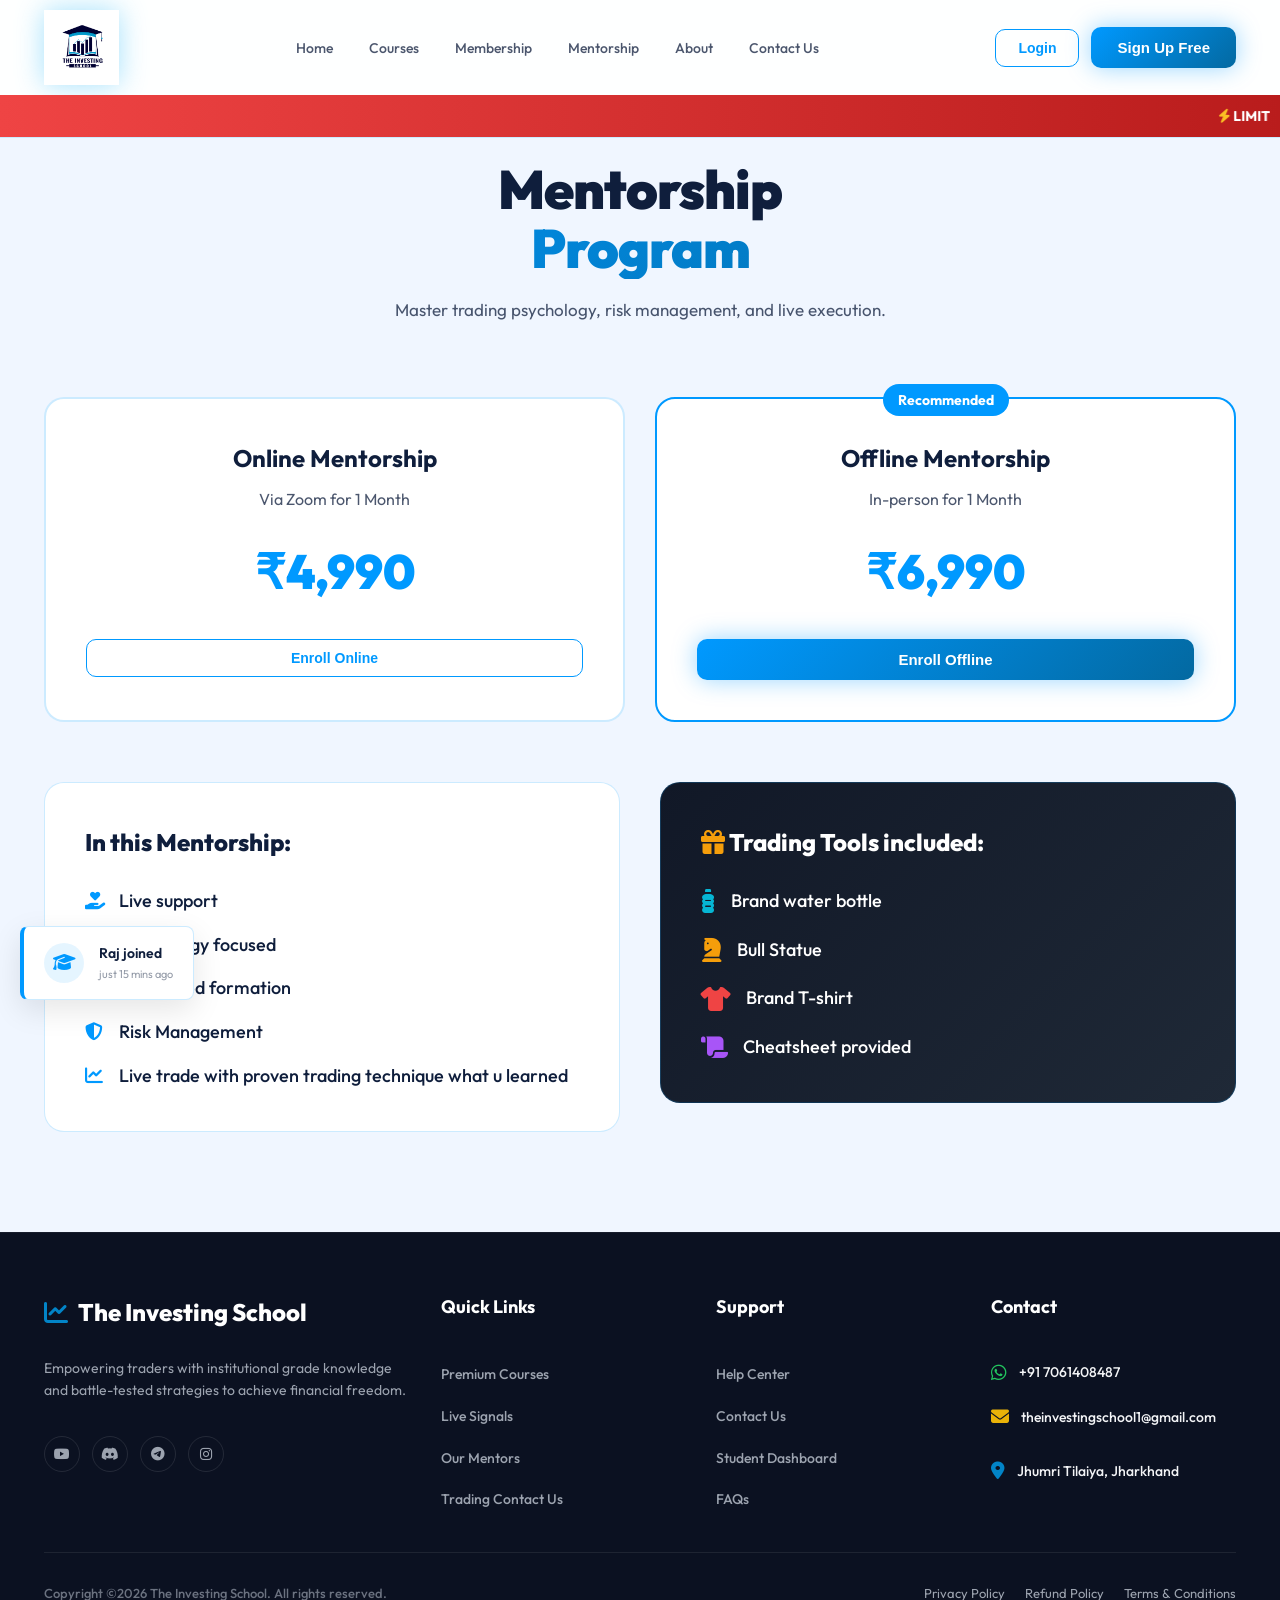
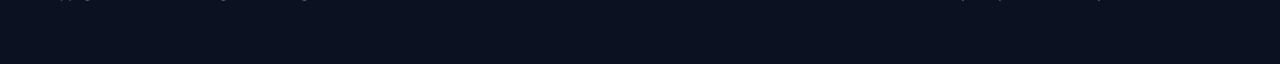
<file: mentorship.html>
﻿<!DOCTYPE html>
<html lang="en">
<head>
  <meta charset="UTF-8" />
  <meta name="viewport" content="width=device-width, initial-scale=1.0" />
  <title>Mentorship - The Investing School</title>
  <meta name="description" content="Master the Stock Market with expert-led courses, live webinars and institutional trading strategies. SEBI Registered. Join 1000+ Students Today at The Investing School." />

  <!-- Google Fonts -->
  <link rel="preconnect" href="https://fonts.googleapis.com" />
  <link rel="preconnect" href="https://fonts.gstatic.com" crossorigin />
  <link href="https://fonts.googleapis.com/css2?family=Outfit:wght@400;500;600;700;800;900&display=swap" rel="stylesheet" />
  <!-- Font Awesome Icons -->
  <link rel="stylesheet" href="https://cdnjs.cloudflare.com/ajax/libs/font-awesome/6.7.1/css/all.min.css" />

  <style>
    /* ===== BLUE & WHITE PREMIUM COLOR PALETTE ===== */
    *, *::before, *::after { box-sizing: border-box; margin: 0; padding: 0; }

    :root {
      --bg:          #f0f6ff;
      --bg2:         #e8f0fa;
      --bg-card:     #ffffff;
      --blue:        #0099ff;
      --blue-l:      #0284c7;
      --blue-d:      #0369a1;
      --cyan:        #06b6d4;
      --gold:        #f59e0b;
      --white:       #ffffff;
      --w70:         rgba(15,30,60,0.75);
      --w40:         rgba(15,30,60,0.45);
      --w10:         rgba(0,100,200,0.07);
      --border:      rgba(0,153,255,0.2);
      --font:        'Outfit', sans-serif;
      --ease:        all 0.35s cubic-bezier(0.4, 0, 0.2, 1);
      
      --text-main:   #0f1e3c;
      --nav-bg:      rgba(255,255,255,0.92);
    }
    
        [data-theme="dark"] {
      /* Invert logo in dark mode */

      --bg:          #0a0f1d;
      --bg2:         #111827;
      --bg-card:     #1a2335;
      --white:       #0a0f1d;
      --w70:         rgba(255,255,255,0.85);
      --w40:         rgba(255,255,255,0.55);
      --w10:         rgba(255,255,255,0.1);
      --border:      rgba(255,255,255,0.15);
      --text-main:   #f8fafc;
      --nav-bg:      rgba(10,15,29,0.92);
      
      /* Make blues brighter in dark mode for visibility */
      --blue:        #38bdf8;
      --blue-l:      #7dd3fc;
      --blue-d:      #0ea5e9;
    }
    [data-theme="dark"] .logo img { filter: brightness(0) invert(1); }
    html  { scroll-behavior: smooth; }
    html, body { overflow-x: hidden; max-width: 100%; }
    section { overflow-x: hidden; width: 100%; }
    html, body { overflow-x: hidden; width: 100%; position: relative; }
    body  { font-family: var(--font); background: var(--bg); color: var(--text-main); overflow-x: hidden; line-height: 1.6; }
    a     { text-decoration: none; color: inherit; }
    img   { max-width: 100%; display: block; }

    .container { max-width: 1240px; margin: 0 auto; padding: 0 24px; }

    ::-webkit-scrollbar       { width: 6px; }
    ::-webkit-scrollbar-track { background: var(--bg); }
    ::-webkit-scrollbar-thumb { background: var(--blue); border-radius: 3px; }

    /* ===== BUTTONS ===== */
    .btn-green {
      display: inline-flex; align-items: center; justify-content: center; gap: 8px;
      padding: 12px 26px;
      background: linear-gradient(135deg, var(--blue), var(--blue-d));
      border-radius: 10px; font-size: 15px; font-weight: 700; color: #fff;
      box-shadow: 0 0 25px rgba(0,153,255,0.4);
      transition: var(--ease); position: relative; overflow: hidden; border: none; cursor: pointer;
    }
    .btn-green::before {
      content: ''; position: absolute; top: 0; left: -100%;
      width: 100%; height: 100%;
      background: linear-gradient(90deg, transparent, rgba(255,255,255,0.25), transparent);
      transition: left 0.5s;
    }
    .btn-green:hover::before { left: 100%; }
    .btn-green:hover { transform: translateY(-2px); box-shadow: 0 10px 35px rgba(0,153,255,0.6); }

    .btn-outline {
      padding: 10px 22px;
      border: 1.5px solid var(--blue); border-radius: 10px;
      font-size: 14px; font-weight: 600; color: var(--blue);
      transition: var(--ease); background: transparent; cursor: pointer;
    }
    .btn-outline:hover { border-color: var(--blue-d); color: #fff; background: var(--blue); }

    /* ===== NAVBAR ===== */
    header {
      position: fixed; top: 0; left: 0; right: 0; z-index: 1000;
      background: var(--nav-bg);
      backdrop-filter: blur(20px); -webkit-backdrop-filter: blur(20px);
      border-bottom: 1px solid var(--border);
      transition: var(--ease);
    }
    .navbar {
      display: flex; align-items: center; justify-content: space-between;
      padding: 10px 0; gap: 24px;
    }
    .logo {
      display: flex; align-items: center; gap: 12px;
    }
    .logo img { height: 75px; width: auto; object-fit: contain;
      filter: drop-shadow(0 0 14px rgba(56,189,248,0.45));
      transition: var(--ease);
    }
    .logo img:hover { transform: scale(1.03); }
    .logo-text-branding {
      font-size: 19px; font-weight: 900; letter-spacing: -0.5px;
      display: flex; flex-direction: column; line-height: 1.1;
    }
    .logo-text-branding .main-title { color: #fff; text-transform: capitalize; font-size: 16px; letter-spacing: 1px; }
    .logo-text-branding .sub-title { color: var(--blue-l); font-size: 11px; letter-spacing: 3px; font-weight: 700; text-transform: capitalize; }

    .nav-links { display: flex; align-items: center; gap: 4px; list-style: none; }
    .nav-links a {
      padding: 8px 16px; border-radius: 8px;
      font-size: 14px; font-weight: 500; color: var(--w70);
      transition: var(--ease);
    }
    .nav-links a:hover { color: var(--blue-l); background: var(--w10); }
    .nav-links a.active { color: var(--blue); font-weight: 600; }
    .nav-actions { display: flex; align-items: center; gap: 12px; }
    .hamburger  { display: none; flex-direction: column; gap: 5px; cursor: pointer; padding: 4px; }
    .hamburger span { width: 30px; height: 4px; background: var(--text-main); border-radius: 4px; transition: var(--ease); }

    .mob-nav {
      display: none; position: fixed;
      top: 69px; left: 0; right: 0;
      background: var(--nav-bg); backdrop-filter: blur(20px);
      border-bottom: 1px solid var(--border);
      padding: 16px 24px; z-index: 999; flex-direction: column; gap: 6px;
    }
    .mob-nav.open { display: flex; }
    .mob-nav a {
      display: block; padding: 11px 14px; border-radius: 10px;
      font-size: 15px; font-weight: 500; color: var(--w70); transition: var(--ease);
    }
    .mob-nav a:hover { color: var(--blue-l); background: var(--w10); }

    /* ============================================================ */
    /* ===   DIV 1: HERO / BANNER SECTION                        === */
    /* ============================================================ */
    #hero-section {
      position: relative; min-height: 100vh;
      display: flex; flex-direction: column; overflow: hidden;
      background: var(--bg); padding-top: 85px;
    }
    .grid-bg {
      position: absolute; inset: 0; z-index: 0;
      background-image:
        linear-gradient(rgba(0,153,255,0.07) 1px, transparent 1px),
        linear-gradient(90deg, rgba(0,153,255,0.07) 1px, transparent 1px);
      background-size: 60px 60px;
    }
    .orb { position: absolute; border-radius: 50%; z-index: 0; }
    .orb-1 { top: -15%; right: -8%; width: 700px; height: 700px;
      background: radial-gradient(circle, rgba(0,153,255,0.12) 0%, transparent 70%);
      animation: pulse 6s ease-in-out infinite; }
    .orb-2 { bottom: -20%; left: -10%; width: 500px; height: 500px;
      background: radial-gradient(circle, rgba(56,189,248,0.08) 0%, transparent 70%);
      animation: pulse 8s ease-in-out infinite reverse; }
    @keyframes pulse { 0%,100%{transform:scale(1);opacity:1;} 50%{transform:scale(1.1);opacity:0.7;} }

    .hero-body {
      position: relative; z-index: 1; flex: 1;
      display: flex; align-items: flex-start; padding: 30px 0 20px;
    }
    .hero-grid {
      display: grid; grid-template-columns: 1fr 1fr;
      gap: 60px; align-items: flex-start; width: 100%;
    }
    .hero-left { display: flex; flex-direction: column; gap: 26px; padding-top: 20px; }

    .sebi-badge {
      display: inline-flex; align-items: center; gap: 8px;
      background: rgba(56,189,248,0.12); border: 1px solid rgba(56,189,248,0.35);
      border-radius: 50px; padding: 6px 16px;
      font-size: 13px; font-weight: 600; color: var(--blue-l); width: fit-content;
      animation: fadeUp 0.6s ease both;
    }

    .hero-h1 {
      font-size: clamp(36px, 5vw, 62px); font-weight: 900;
      line-height: 1.08; letter-spacing: -1.5px; color: var(--text-main);
      animation: fadeUp 0.7s ease 0.1s both;
    }
    .hero-h1 .cycle-wrap {
      display: inline-block; overflow: hidden; vertical-align: top; height: 1.15em;
    }
    #cycle-word {
      display: block; transition: all 0.4s ease;
      background: linear-gradient(135deg, var(--blue), var(--blue-d));
      -webkit-background-clip: text; -webkit-text-fill-color: transparent; background-clip: text;
    }

    .hero-desc {
      font-size: 19px; color: var(--w70); line-height: 1.75; max-width: 650px;
      margin-top: 35px;
      animation: fadeUp 0.7s ease 0.2s both;
    }

    .hero-checks { display: flex; flex-direction: column; gap: 12px; animation: fadeUp 0.7s ease 0.3s both; }
    .hck { display: flex; align-items: center; gap: 10px; font-size: 15px; font-weight: 500; color: var(--w70); }
    .hck-dot {
      width: 22px; height: 22px; border-radius: 50%; flex-shrink: 0;
      background: rgba(56,189,248,0.18); display: flex; align-items: center; justify-content: center;
      color: var(--blue-l); font-size: 11px;
    }

    .hero-cta { display: flex; align-items: center; gap: 16px; flex-wrap: wrap; animation: fadeUp 0.7s ease 0.4s both; }
    .btn-ghost {
      padding: 14px 24px; border: 1.5px solid var(--blue);
      border-radius: 10px; font-size: 15px; font-weight: 600; color: var(--blue);
      display: flex; align-items: center; gap: 8px; transition: var(--ease); background: transparent;
    }
    .btn-ghost:hover { border-color: var(--blue-d); color: #fff; background: var(--blue); }
    .play-btn {
      width: 30px; height: 30px; border-radius: 50%;
      background: rgba(0,153,255,0.15); display: flex; align-items: center; justify-content: center; font-size: 12px; color: var(--blue);
    }
    .btn-ghost:hover .play-btn { background: rgba(255,255,255,0.25); color: #fff; }

    .hero-stats { justify-content: center; 
      display: flex; gap: 32px; padding-top: 8px;
      border-top: 1px solid var(--border); animation: fadeUp 0.7s ease 0.5s both;
    }
    .stat { display: flex; flex-direction: column; gap: 2px; }
    .stat-n {
      font-size: 26px; font-weight: 800;
      background: linear-gradient(135deg, var(--blue), var(--blue-d));
      -webkit-background-clip: text; -webkit-text-fill-color: transparent; background-clip: text;
    }
    .stat-l { font-size: 13px; color: var(--w40); font-weight: 500; }

    /* ===== PREMIUM PHONE SHOWCASE ===== */
    .hero-right {
      position: relative; display: flex;
      justify-content: center; align-items: center;
      animation: fadeRight 0.8s ease 0.2s both;
    }
    .phone-showcase {
      position: relative; width: 100%;
      display: flex; justify-content: center; align-items: center;
      min-height: 560px;
      padding-top: 0;
    }

    /* Blue aura blob behind the phone */
    .phone-showcase::before {
      content: '';
      position: absolute;
      width: 460px; height: 460px;
      border-radius: 50%;
      background: radial-gradient(circle,
        rgba(0,153,255,0.22) 0%,
        rgba(0,153,255,0.10) 40%,
        transparent 70%);
      top: 50%; left: 50%;
      transform: translate(-50%, -50%);
      filter: blur(24px);
      z-index: 0;
      animation: auraBreath 4s ease-in-out infinite;
    }
    @keyframes auraBreath {
      0%,100% { transform: translate(-50%,-50%) scale(1);   opacity: 0.9; }
      50%      { transform: translate(-50%,-50%) scale(1.12); opacity: 0.6; }
    }

    .pedestal-img-container {
      position: relative;
      z-index: 1;
      display: flex;
      flex-direction: column;
      align-items: center;
      animation: phoneFloat 5s ease-in-out infinite;
    }
    @keyframes phoneFloat {
      0%,100% { transform: translateY(0px);   }
      50%      { transform: translateY(-14px); }
    }

    /* The main phone image */
    .pedestal-img-container .phone-main {
      width: 360px;
      border-radius: 38px;
      box-shadow:
        0 28px 80px rgba(0,100,200,0.28),
        0 0  55px rgba(0,153,255,0.2),
        0 0 100px rgba(0,153,255,0.1);
      filter: drop-shadow(0 10px 40px rgba(0,120,255,0.3));
      display: block;
    }



    @keyframes floatPedestal { 0%,100%{transform:translateY(0);} 50%{transform:translateY(-10px);} }

    .float-card {
      position: absolute;
      background: rgba(255,255,255,0.97); border: 1px solid rgba(0,153,255,0.22);
      border-radius: 16px; padding: 12px 16px; backdrop-filter: blur(14px);
      box-shadow: 0 8px 30px rgba(0,100,200,0.14); z-index: 10; color: var(--text-main);
    }
    .fc-signal  { top: 80px;  left: -10px;  animation: floatC 5s ease-in-out infinite; min-width: 185px; }
    .fc-achieve { bottom: 120px; right: -10px; animation: floatC 6s ease-in-out infinite 1.5s; display: flex; align-items: center; gap: 10px; min-width: 165px; }
    @keyframes floatC { 0%,100%{transform:translateY(0);} 50%{transform:translateY(-8px);} }

    /* Red pulsing LIVE dot */
    .live-dot {
      display: inline-flex; align-items: center; gap: 5px;
      font-size: 10px; font-weight: 800; color: #ef4444;
      letter-spacing: 0.5px; text-transform: capitalize;
    }
    .live-dot::before {
      content: '';
      width: 7px; height: 7px; border-radius: 50%;
      background: #ef4444;
      display: inline-block;
      animation: livePulse 1.4s ease-in-out infinite;
    }
    @keyframes livePulse {
      0%,100% { opacity: 1; transform: scale(1); box-shadow: 0 0 0 0 rgba(239,68,68,0.5); }
      50%     { opacity: 0.7; transform: scale(1.25); box-shadow: 0 0 0 4px rgba(239,68,68,0); }
    }

    .fc-label { font-size: 11px; color: var(--w40); text-transform: capitalize; letter-spacing: 1px; font-weight: 600; margin-bottom: 4px; }
    .fc-header { display: flex; justify-content: space-between; align-items: center; margin-bottom: 6px; }
    .fc-stock { font-size: 16px; font-weight: 800; color: var(--text-main); }
    .fc-price { font-size: 12px; color: var(--w40); margin-top: 2px; }
    .fc-gain  { font-size: 20px; font-weight: 900; color: var(--blue); margin-top: 4px; }
    .ach-icon { width: 36px; height: 36px; background: linear-gradient(135deg, var(--blue), var(--blue-d)); border-radius: 8px; display: flex; align-items: center; justify-content: center; font-size: 16px; flex-shrink: 0; }
    .ach-title { font-size: 13px; font-weight: 700; color: var(--text-main); }
    .ach-sub   { font-size: 11px; color: var(--w40); }

    .ticker-wrap { overflow: hidden; background: rgba(0,153,255,0.06); border-top: 1px solid var(--border); border-bottom: 1px solid var(--border); margin-top: 60px; padding: 26px 0; display: flex; align-items: center; justify-content: center; min-height: 80px; }
    .ticker-track { display: flex; gap: 48px; animation: tickMove 28s linear infinite; width: max-content; }
    .ticker-track:hover { animation-play-state: paused; }
    @keyframes tickMove { from{transform:translateX(0);} to{transform:translateX(-50%);} }
    .tick { display: flex; align-items: center; gap: 8px; /* white-space: nowrap removed */ font-size: 16px; font-weight: 600; }
    .tick .sym  { color: var(--w70); }
    .tick .prc  { color: var(--text-main); }
    .tick .up   { color: var(--blue); }
    .tick .down { color: #ef4444; }

    /* ============================================================ */
    /* ===   DIV 2: INSTITUTIONAL MOVES SECTION                  === */
    /* ============================================================ */
    #features-section {
      position: relative; background: var(--bg2);
      overflow: hidden; padding: 100px 0 80px;
    }
    .feat-grid-bg {
      position: absolute; inset: 0; z-index: 0;
      background-image:
        linear-gradient(rgba(56,189,248,0.03) 1px, transparent 1px),
        linear-gradient(90deg, rgba(56,189,248,0.03) 1px, transparent 1px);
      background-size: 80px 80px;
    }
    .feat-glow {
      position: absolute; top: -30%; left: 50%; transform: translateX(-50%);
      width: 900px; height: 400px;
      background: radial-gradient(ellipse, rgba(0,153,255,0.1) 0%, transparent 70%);
      z-index: 0;
    }

    .sec-head { text-align: center; margin-bottom: 72px; position: relative; z-index: 1; }
    .eyebrow {
      display: inline-flex; align-items: center; gap: 8px;
      background: rgba(56,189,248,0.12); border: 1px solid rgba(56,189,248,0.3);
      border-radius: 50px; padding: 6px 18px;
      font-size: 13px; font-weight: 600; color: var(--blue); margin-bottom: 20px; letter-spacing: 0.5px;
    }
    .sec-h2 { text-transform: capitalize; font-size: clamp(30px, 5vw, 54px); font-weight: 900; line-height: 1.1; letter-spacing: -1px; color: var(--text-main); }
    .sec-h2 .hl {
      background: linear-gradient(135deg, var(--blue), var(--blue-d));
      -webkit-background-clip: text; -webkit-text-fill-color: transparent; background-clip: text; display: block;
    }
    .sec-sub { font-size: 17px; color: var(--w70); max-width: 600px; margin: 16px auto 0; line-height: 1.75; }

    /* 3 TRIO CARDS */
    .app-trio-cards { display: grid; grid-template-columns: repeat(3,1fr); gap: 24px; margin-bottom: 60px; position: relative; z-index: 1; }
    .trio-card { background: var(--bg-card); border:1.5px solid var(--border); border-radius:22px; padding:32px 26px; box-shadow:0 4px 24px rgba(0,100,200,0.08); transition:var(--ease); position:relative; overflow:hidden; }
    .trio-card::before { content:""; position:absolute; top:0;left:0;right:0;height:3px; background:linear-gradient(90deg,transparent,var(--blue),transparent); opacity:0; transition:var(--ease); }
    .trio-card:hover { transform:translateY(-8px); box-shadow:0 20px 50px rgba(0,100,200,0.14); border-color:rgba(0,153,255,0.4); }
    .trio-card:hover::before { opacity:1; }
    .trio-card.trio-center { background:linear-gradient(160deg,#0284c7,#0369a1); border-color:transparent; color:#fff; transform:translateY(-10px); box-shadow:0 20px 55px rgba(0,100,200,0.3); }
    .trio-card.trio-center:hover { transform:translateY(-18px); }
    .trio-card.trio-center .trio-title { color:#fff; }
    .trio-card.trio-center .trio-desc  { color:rgba(255,255,255,0.85); }
    .trio-card.trio-center .trio-badge { color:rgba(255,255,255,0.9); border-color:rgba(255,255,255,0.25); background:rgba(255,255,255,0.15); }
    .trio-icon-wrap { position:relative; width:58px; height:58px; margin-bottom:20px; background:rgba(0,153,255,0.1); border-radius:16px; display:flex; align-items:center; justify-content:center; font-size:24px; color:var(--blue); }
    .trio-card.trio-center .trio-icon-wrap { background:rgba(255,255,255,0.2); color:#fff; }
    .trio-pulse { position:absolute; inset:-4px; border-radius:20px; border:2px solid rgba(0,153,255,0.4); animation:trioPulse 2.5s ease-in-out infinite; }
    .trio-card.trio-center .trio-pulse { border-color:rgba(255,255,255,0.4); }
    @keyframes trioPulse { 0%,100%{transform:scale(1);opacity:0.7;} 50%{transform:scale(1.14);opacity:0.15;} }
    .trio-title { font-size:19px; font-weight:800; color: var(--text-main); margin-bottom:10px; }
    .trio-desc  { font-size:14px; color:var(--w70); line-height:1.65; margin-bottom:16px; }
    .trio-badge { display:inline-flex; align-items:center; gap:6px; font-size:12px; font-weight:700; color:var(--blue); background:rgba(0,153,255,0.08); border:1px solid rgba(0,153,255,0.2); padding:5px 12px; border-radius:20px; }
    /* APP SHOWCASE */
    .app-showcase-wrap { display:grid; grid-template-columns:1fr 1fr; gap:70px; align-items:center; background: var(--bg-card); border-radius:28px; padding:60px; margin-bottom:60px; border:1.5px solid var(--border); box-shadow:0 8px 40px rgba(0,100,200,0.08); position:relative; z-index:1; overflow:hidden; }
    .app-showcase-wrap::before { content:""; position:absolute; top:-60px; right:-60px; width:280px; height:280px; border-radius:50%; background:radial-gradient(circle,rgba(0,153,255,0.07),transparent 70%); pointer-events:none; }
    .app-showcase-left { display:flex; justify-content:center; }
    .app-phone-frame { position:relative; display:inline-block; animation:appPhoneFloat 5s ease-in-out infinite; }
    @keyframes appPhoneFloat { 0%,100%{transform:translateY(0);} 50%{transform:translateY(-12px);} }
    .app-phone-img { width:270px; border-radius:30px; box-shadow:0 24px 70px rgba(0,100,200,0.2),0 0 35px rgba(0,153,255,0.12); mix-blend-mode:multiply; display:block; }
    .app-phone-glow { position:absolute; bottom:-18px; left:50%; transform:translateX(-50%); width:65%; height:26px; background:radial-gradient(ellipse 80% 60% at 50% 100%,rgba(0,153,255,0.38),transparent 80%); filter:blur(8px); border-radius:50%; }
    .app-showcase-h3 { font-size:clamp(26px,3.5vw,40px); font-weight:900; color: var(--text-main); line-height:1.15; letter-spacing:-0.8px; margin-bottom:14px; }
    .app-showcase-h3 span { background:linear-gradient(135deg,var(--blue),var(--blue-d)); -webkit-background-clip:text; -webkit-text-fill-color:transparent; background-clip:text; }
    .app-showcase-p { font-size:16px; color:var(--w70); line-height:1.75; margin-bottom:24px; }
    .app-feature-list { list-style:none; display:flex; flex-direction:column; gap:12px; margin-bottom:32px; }
    .app-feature-list li { display:flex; align-items:center; gap:10px; font-size:15px; font-weight:500; color: var(--text-main); }
    .app-feature-list li i { color:var(--blue); font-size:15px; flex-shrink:0; }
    /* BECOME A MEMBER BUTTON */
    .btn-become-member { display:inline-flex; align-items:center; gap:12px; padding:16px 34px; background:linear-gradient(135deg,var(--blue),var(--blue-d)); color:#fff; font-size:16px; font-weight:800; border-radius:14px; position:relative; overflow:hidden; box-shadow:0 8px 30px rgba(0,153,255,0.4); transition:var(--ease); text-decoration:none; letter-spacing:0.3px; }
    .btn-become-member:hover { transform:translateY(-3px); box-shadow:0 16px 44px rgba(0,153,255,0.55); }
    .bm-shine { position:absolute; top:0; left:-100%; width:60%; height:100%; background:linear-gradient(90deg,transparent,rgba(255,255,255,0.3),transparent); animation:bmShine 2.4s ease-in-out infinite; }
    @keyframes bmShine { 0%{left:-100%;} 60%,100%{left:160%;} }
    .bm-arrow { transition:transform 0.3s ease; }
    .btn-become-member:hover .bm-arrow { transform:translateX(5px); }

    .cards-grid { display: grid; grid-template-columns: repeat(3,1fr); gap: 24px; position: relative; z-index: 1; margin-bottom: 60px; }
    .fcard {
      background: var(--bg-card); border: 1px solid var(--border);
      border-radius: 20px; padding: 45px 35px; min-height: 220px; transition: var(--ease); position: relative; overflow: hidden; cursor: default;
      box-shadow: 0 4px 20px rgba(0,100,200,0.08);
    }
    .fcard::before { content:''; position:absolute; top:0;left:0;right:0;height:2px; background:linear-gradient(90deg,transparent,var(--blue),transparent); opacity:0; transition:var(--ease); }
    .fcard::after  { content:''; position:absolute; inset:0; background:radial-gradient(circle at top left,rgba(0,153,255,0.05),transparent 60%); opacity:0; transition:var(--ease); }
    .fcard:hover { border-color:rgba(0,153,255,0.4); transform:translateY(-6px); box-shadow:0 20px 60px rgba(0,100,200,0.15),0 0 30px rgba(0,153,255,0.1); }
    .fcard:hover::before,.fcard:hover::after { opacity:1; }

    
    #premium-courses-section .fcard {
      padding: 60px 40px;
      min-height: 280px;
    }
    .fcard.wide { grid-column: span 2; display: grid; grid-template-columns: 1fr 1fr; gap: 24px; align-items: center; }

    .f-icon { width:56px;height:56px; background:rgba(56,189,248,0.12); border:1px solid rgba(56,189,248,0.25); border-radius:14px; display:flex;align-items:center;justify-content:center; font-size:22px;color:var(--blue-l); margin-bottom:20px; transition:var(--ease); }
    .fcard:hover .f-icon { background:rgba(56,189,248,0.22); box-shadow:0 0 20px rgba(0,153,255,0.35); }
    .f-title { font-size:22px; font-weight:700; margin-bottom:10px; }
    .f-desc  { font-size:16px; color:var(--w70); line-height:1.65; }
    .f-tag   { display:inline-block; margin-top:16px; padding:4px 12px; background:rgba(56,189,248,0.1); border-radius:20px; font-size:12px; font-weight:600; color:var(--blue-l); }

    .bar-visual { background:rgba(56,189,248,0.04); border:1px solid rgba(56,189,248,0.12); border-radius:16px; padding:20px; }
    .bar-row { display:flex; align-items:center; justify-content:space-between; padding:8px 0; border-bottom:1px solid rgba(255,255,255,0.04); }
    .bar-row:last-child { border-bottom:none; }
    .bar-name { font-size:13px; font-weight:700; min-width:80px; }
    .bar-wrap { flex:1; margin:0 12px; }
    .bar-bg   { height:4px; border-radius:2px; background:rgba(56,189,248,0.15); position:relative; overflow:hidden; }
    .bar-fill { position:absolute; left:0;top:0;bottom:0; background:linear-gradient(90deg,var(--blue-d),var(--blue-l)); border-radius:2px; animation:bFill 2s ease-out forwards; }
    @keyframes bFill { from{width:0;} }
    .bar-pct  { font-size:13px; font-weight:700; color:var(--blue-l); }

    .stats-banner { display:grid; grid-template-columns:repeat(4,1fr); gap:1px; background:var(--border); border:1px solid var(--border); border-radius:20px; overflow:hidden; position:relative; z-index:1; box-shadow:0 4px 24px rgba(0,100,200,0.1); }
    .sc { background:var(--bg-card); padding:32px; text-align:center; transition:var(--ease); position:relative; overflow:hidden; }
    .sc::before { content:''; position:absolute;inset:0; background:radial-gradient(circle at 50% 0%,rgba(0,153,255,0.06),transparent 70%); opacity:0; transition:var(--ease); }
    .sc:hover::before { opacity:1; }
    .sc-n { font-size:42px; font-weight:900; line-height:1; background:linear-gradient(135deg,var(--blue),var(--blue-d)); -webkit-background-clip:text;-webkit-text-fill-color:transparent;background-clip:text; display:block; margin-bottom:8px; }
    .sc-l { font-size:14px; color:var(--w70); font-weight:500; }
    .sc-s { font-size:12px; color:var(--w40); margin-top:4px; }

    /* ============================================================ */
    /* ===   DIV 3: MEMBERSHIP PLANS SECTION                      === */
    /* ============================================================ */
    #membership-section {
      position: relative; background: var(--bg);
      overflow: hidden; padding: 110px 0 100px;
    }
    .mem-glow-bg {
      position: absolute; top: 20%; left: 50%; transform: translateX(-50%);
      width: 800px; height: 500px;
      background: radial-gradient(ellipse, rgba(0,153,255,0.14) 0%, transparent 70%);
      z-index: 0;
    }

    .mem-title { font-size: clamp(38px, 6vw, 64px); font-weight: 900; text-align: center; letter-spacing: -1.5px; color: var(--text-main); }
    .mem-title span {
      background: linear-gradient(135deg, var(--blue), var(--blue-d));
      -webkit-background-clip: text; -webkit-text-fill-color: transparent; background-clip: text;
    }
    .mem-sub {
      text-align: center; max-width: 680px; margin: 16px auto 40px;
      font-size: 17px; color: var(--w70); line-height: 1.75;
    }

    /* 3D Membership Cards Visual Graphic */
    .mem-cards-graphic {
      position: relative; width: 100%; max-width: 480px; height: 260px;
      margin: 0 auto 60px; display: flex; justify-content: center; align-items: center;
      position: relative; z-index: 1;
    }
    
    .gold-vip-card {
      width: 320px; height: 190px; border-radius: 18px;
      background: linear-gradient(135deg, #1a6fcf 0%, #0284c7 100%);
      border: 1.5px solid rgba(56,189,248,0.5);
      box-shadow: 0 25px 60px rgba(0,100,200,0.3), 0 0 35px rgba(0,153,255,0.25);
      padding: 20px; position: absolute; display: flex; flex-direction: column; justify-content: space-between;
      transition: var(--ease);
    }
    
    .gold-vip-card.card-back {
      transform: translateY(-25px) translateX(-20px) rotate(-6deg) scale(0.92);
      opacity: 0.7; z-index: 1; border-color: rgba(56,189,248,0.3);
    }

    .gold-vip-card.card-front {
      transform: translateY(10px) rotate(4deg) scale(1);
      z-index: 2; animation: floatCard 5s ease-in-out infinite;
    }

    .card-chip {
      width: 42px; height: 30px;
      background: linear-gradient(135deg, #38bdf8, #0284c7);
      border-radius: 6px; position: relative; overflow: hidden; display: flex; align-items: center; justify-content: center;
    }
    .card-chip::after { content: '📡'; font-size: 14px; opacity: 0.85; }
    
    .card-brand { display: flex; align-items: center; justify-content: space-between; }
    .card-name-text { font-size: 13px; font-weight: 900; letter-spacing: 2px; color: var(--blue-l); text-transform: capitalize; }
    .card-logo-sw { font-size: 16px; font-weight: 900; color: #fff; text-transform: capitalize; }
    .card-candlesticks-art {
      font-size: 32px; opacity: 0.25; color: var(--blue-l); position: absolute; right: 20px; bottom: 20px;
    }

    /* Pricing Cards Grid */
    .plans-grid {
      display: grid; grid-template-columns: repeat(3, 1fr); gap: 30px;
      position: relative; z-index: 2; align-items: stretch;
    }

    .plan-card {
      background: var(--bg-card); border: 1.5px solid var(--border);
      border-radius: 24px; padding: 36px 30px;
      display: flex; flex-direction: column; justify-content: space-between;
      transition: var(--ease); position: relative; overflow: hidden;
      box-shadow: 0 4px 20px rgba(0,100,200,0.08);
    }
    .plan-card:hover {
      border-color: rgba(0,153,255,0.5); transform: translateY(-8px);
      box-shadow: 0 20px 60px rgba(0,100,200,0.15), 0 0 30px rgba(0,153,255,0.12);
    }

    .plan-card.popular {
      background: linear-gradient(180deg, #0284c7 0%, #0369a1 100%);
      border-color: var(--blue);
      box-shadow: 0 0 45px rgba(0,153,255,0.3);
      transform: scale(1.03); color: #fff;
    }
    .plan-card.popular:hover {
      transform: scale(1.03) translateY(-8px);
      box-shadow: 0 20px 70px rgba(0,100,200,0.35), 0 0 55px rgba(0,153,255,0.3);
    }

    .pop-badge {
      position: absolute; top: 16px; right: 16px;
      background: linear-gradient(135deg, var(--blue), var(--blue-d));
      color: #fff; font-size: 11px; font-weight: 800; text-transform: capitalize;
      padding: 4px 14px; border-radius: 50px; letter-spacing: 0.5px;
    }

    .plan-name { font-size: 22px; font-weight: 800; margin-bottom: 8px; color: var(--text-main); }
    .plan-card.popular .plan-name { color: #fff; }
    .plan-tag  { font-size: 13px; color: var(--w40); margin-bottom: 20px; }

    .plan-price-box { margin-bottom: 24px; padding-bottom: 24px; border-bottom: 1px solid rgba(0,100,200,0.1); }
    .plan-card.popular .plan-price-box { border-bottom-color: rgba(255,255,255,0.2); }
    .p-amount { font-size: 42px; font-weight: 900; color: var(--text-main); }
    .plan-card.popular .p-amount { color: #fff; }
    .p-amount span { font-size: 15px; color: var(--w40); font-weight: 500; }
    .p-savings { font-size: 12px; color: var(--blue); font-weight: 700; margin-top: 4px; }
    .plan-card.popular .p-savings { color: #bfedff; }

    .plan-features-list { display: flex; flex-direction: column; gap: 14px; margin-bottom: 32px; list-style: none; }
    .pf-item { display: flex; align-items: flex-start; gap: 10px; font-size: 14px; color: var(--w70); }
    .pf-item i { color: var(--blue-l); font-size: 13px; margin-top: 3px; flex-shrink: 0; }
    .pf-item.disabled { color: var(--w40); }
    .pf-item.disabled i { color: var(--w40); }

    /* ============================================================ */
    /* ===   DIV 4: BLOG SECTION                                 === */
    /* ============================================================ */
    #blog-section {
      position: relative; background: var(--bg2);
      padding: 100px 0; border-top: 1px solid var(--border);
    }
    .blog-grid {
      display: grid; grid-template-columns: repeat(3, 1fr); gap: 28px;
      margin-top: 50px; position: relative; z-index: 1;
    }
    .blog-card {
      background: var(--bg-card); border: 1px solid var(--border);
      border-radius: 20px; overflow: hidden; transition: var(--ease);
      display: flex; flex-direction: column;
      box-shadow: 0 4px 16px rgba(0,100,200,0.08);
    }
    .blog-card:hover {
      border-color: var(--blue); transform: translateY(-6px);
      box-shadow: 0 20px 50px rgba(0,100,200,0.15), 0 0 30px rgba(0,153,255,0.12);
    }
    .blog-img-wrap {
      height: 180px; width: 100%; background: linear-gradient(135deg, #dbeafe, #bfdbfe);
      display: flex; align-items: center; justify-content: center;
      font-size: 48px; border-bottom: 1px solid var(--border); position: relative;
    }
    .blog-tag-badge {
      position: absolute; bottom: 12px; left: 14px;
      background: rgba(0,153,255,0.25); border: 1px solid rgba(56,189,248,0.4);
      color: var(--blue-l); font-size: 11px; font-weight: 700;
      padding: 4px 12px; border-radius: 20px;
    }
    .blog-body { padding: 24px; display: flex; flex-direction: column; flex: 1; gap: 12px; }
    .blog-meta { font-size: 12px; color: var(--w40); display: flex; gap: 12px; }
    .blog-title { font-size: 18px; font-weight: 800; color: #fff; line-height: 1.35; }
    .blog-excerpt { font-size: 14px; color: var(--w70); line-height: 1.6; }
    .blog-link { font-size: 14px; font-weight: 700; color: var(--blue-l); margin-top: auto; display: flex; align-items: center; gap: 6px; transition: var(--ease); }
    .blog-link:hover { color: #fff; transform: translateX(4px); }

    /* ============================================================ */
    /* ===   INTERACTIVE LOGIN / SIGNUP MODAL POPUP             === */
    /* ============================================================ */
    .auth-modal-overlay {
      position: fixed; inset: 0; z-index: 10000;
      background: rgba(4, 9, 18, 0.85);
      backdrop-filter: blur(16px); -webkit-backdrop-filter: blur(16px);
      display: flex; align-items: center; justify-content: center;
      padding: 20px; opacity: 0; pointer-events: none;
      transition: all 0.35s ease;
    }
    .auth-modal-overlay.active {
      opacity: 1; pointer-events: auto;
    }

    .auth-modal-card {
      width: 100%; max-width: 440px;
      background: var(--bg-card);
      border: 1.5px solid rgba(0,153,255,0.25);
      box-shadow: 0 30px 90px rgba(0,100,200,0.2), 0 0 50px rgba(0,153,255,0.1);
      border-radius: 24px; padding: 45px 35px; min-height: 220px;
      position: relative; transform: scale(0.9) translateY(20px);
      transition: all 0.35s cubic-bezier(0.34, 1.56, 0.64, 1);
    }
    .auth-modal-overlay.active .auth-modal-card {
      transform: scale(1) translateY(0);
    }

    .auth-modal-close {
      position: absolute; top: 20px; right: 20px;
      width: 32px; height: 32px; border-radius: 50%;
      background: rgba(0,0,0,0.06); border: none;
      color: #888; font-size: 16px; cursor: pointer;
      display: flex; align-items: center; justify-content: center;
      transition: var(--ease);
    }
    .auth-modal-close:hover { color: var(--text-main); background: rgba(0,0,0,0.12); }

    .auth-modal-header { text-align: center; margin-bottom: 24px; }
    .auth-modal-header img { height: 42px; margin: 0 auto 12px; }
    .auth-modal-title { font-size: 22px; font-weight: 800; color: var(--text-main); }
    .auth-modal-sub { font-size: 13px; color: #888; margin-top: 4px; }

    /* Modal Tabs */
    .auth-tabs {
      display: flex; background: rgba(0,100,200,0.07);
      border-radius: 12px; padding: 4px; margin-bottom: 24px;
    }
    .auth-tab-btn {
      flex: 1; padding: 10px; border: none; background: transparent;
      color: #555; font-weight: 700; font-size: 14px;
      border-radius: 9px; cursor: pointer; transition: var(--ease);
    }
    .auth-tab-btn.active {
      background: linear-gradient(135deg, var(--blue), var(--blue-d));
      color: #fff; box-shadow: 0 4px 15px rgba(0,153,255,0.3);
    }

    /* Modal Forms */
    .auth-form { display: none; flex-direction: column; gap: 16px; }
    .auth-form.active { display: flex; }

    .form-group { display: flex; flex-direction: column; gap: 6px; }
    .form-group label { font-size: 12px; font-weight: 600; color: #555; text-transform: capitalize; letter-spacing: 0.5px; }
    .form-control {
      width: 100%; padding: 12px 16px;
      background: var(--bg2);
      border: 1px solid rgba(0,153,255,0.2);
      border-radius: 10px; color: var(--text-main); font-size: 14px;
      font-family: inherit; transition: var(--ease); outline: none;
    }
    .form-control:focus {
      border-color: var(--blue);
      box-shadow: 0 0 15px rgba(0,153,255,0.15);
      background: var(--bg-card);
    }

    .form-options { display: flex; justify-content: space-between; align-items: center; font-size: 12px; color: var(--w40); }
    .form-options label { cursor: pointer; display: flex; align-items: center; gap: 6px; }
    .form-options a { color: var(--blue-l); font-weight: 600; }
    .form-options a:hover { text-decoration: underline; }

    .btn-submit-auth {
      width: 100%; padding: 14px; margin-top: 8px;
      background: linear-gradient(135deg, var(--blue), var(--blue-d));
      border: none; border-radius: 10px; color: #fff;
      font-size: 15px; font-weight: 800; cursor: pointer;
      box-shadow: 0 8px 25px rgba(0,153,255,0.4); transition: var(--ease);
    }
    .btn-submit-auth:hover { transform: translateY(-2px); box-shadow: 0 12px 35px rgba(0,153,255,0.6); }

    /* Toast Notification */
    #auth-toast {
      position: fixed; top: 20px; right: 20px; z-index: 10001;
      background: linear-gradient(135deg, #0284c7, #0099ff);
      color: #fff; padding: 14px 22px; border-radius: 12px;
      font-size: 14px; font-weight: 700; box-shadow: 0 10px 30px rgba(0,0,0,0.5);
      display: flex; align-items: center; gap: 10px;
      transform: translateY(-80px); opacity: 0; transition: all 0.4s ease;
    }
    #auth-toast.active { transform: translateY(0); opacity: 1; }

    /* ============================================================ */
    /* ===   SOCIAL PROOF ENROLLMENT POPUP (BOTTOM LEFT)          === */
    /* ============================================================ */
    #social-proof-popup {
      position: fixed; bottom: 30px; left: 30px; z-index: 9999;
      width: 380px; max-width: calc(100vw - 40px);
      background: var(--bg-card); color: var(--text-main);
      box-shadow: 0 16px 40px rgba(0,0,0,0.4);
      border-radius: 16px; padding: 16px 18px;
      display: flex; flex-direction: column; gap: 8px;
      font-family: Arial, sans-serif;
      animation: popupSlideIn 0.5s ease-out forwards;
      border: 1px solid rgba(0,0,0,0.08);
    }
    @keyframes popupSlideIn {
      from { transform: translateY(100px); opacity: 0; }
      to   { transform: translateY(0); opacity: 1; }
    }

    .sp-header { display: flex; justify-content: space-between; align-items: center; }
    .sp-close { background: none; border: none; font-size: 16px; color: #aaa; cursor: pointer; font-weight: bold; line-height: 1; }
    .sp-close:hover { color: #000; }
    .sp-body { display: flex; align-items: center; gap: 12px; }
    .sp-avatar {
      width: 44px; height: 44px; border-radius: 50%;
      background: #0088ff; color: #fff; font-weight: 800; font-size: 18px;
      display: flex; align-items: center; justify-content: center; flex-shrink: 0;
    }
    .sp-text { display: flex; flex-direction: column; }
    .sp-user { font-size: 13px; color: #666; font-weight: 400; }
    .sp-plan { font-size: 15px; font-weight: 800; color: var(--text-main); margin-top: 1px; }
    .sp-time { font-size: 11px; color: #888; margin-top: 2px; }
    
    .sp-progress-bar { width: 100%; height: 4px; background: #e5e7eb; border-radius: 2px; overflow: hidden; margin-top: 4px; }
    .sp-progress-fill { height: 100%; width: 0%; background: linear-gradient(90deg, #0099ff, #38bdf8); transition: width 6s linear; }

    /* ============================================================ */
    /* ===   FLOATING WHATSAPP CHAT BUTTON (BOTTOM RIGHT)        === */
    /* ============================================================ */
    #whatsapp-wrapper {
      position: fixed; bottom: 30px; right: 30px; z-index: 9999;
      display: flex; align-items: center; gap: 10px;
    }
    .wa-chat-pill {
      background: var(--bg-card); color: var(--text-main); font-size: 13px; font-weight: 700;
      padding: 8px 16px; border-radius: 50px; box-shadow: 0 8px 24px rgba(0,0,0,0.3);
      display: flex; align-items: center; gap: 8px; 
    }
    .wa-close-small { font-size: 12px; color: #888; cursor: pointer; margin-left: 4px; }
    .wa-btn {
      width: 56px; height: 56px; border-radius: 50%;
      background: #25d366; color: #fff; font-size: 28px;
      display: flex; align-items: center; justify-content: center;
      box-shadow: 0 10px 30px rgba(37,211,102,0.5);
      transition: var(--ease); animation: waPulse 2s infinite;
    }
    .wa-btn:hover { transform: scale(1.1); box-shadow: 0 14px 40px rgba(37,211,102,0.7); }
    @keyframes waPulse {
      0%,100% { transform: scale(1); }
      50%     { transform: scale(1.06); }
    }

    /* ===== DARK BLUE PREMIUM FOOTER ===== */
    .site-footer {
      background: #0b1121;
      border-top: 1px solid rgba(255,255,255,0.05);
      padding: 60px 0 0;
      color: #9ca3af;
      padding-bottom: 30px;
      
    }
    .footer-grid {
      display: grid;
      grid-template-columns: 1.5fr 1fr 1fr 1fr;
      gap: 30px;
      margin-bottom: 40px;
    }
    @media(max-width: 900px) {
      .footer-grid { grid-template-columns: 1fr 1fr; }
    }
    @media(max-width: 600px) {
      .footer-grid { grid-template-columns: 1fr; }
    }
    .footer-col {
      display: flex; flex-direction: column; gap: 10px;
    }
    .detail-item {
      font-size: 13px; line-height: 2;
    }
    .detail-label { color: #9ca3af; }
    .detail-val { color: #f3f4f6; font-weight: 500; }
    
    .footer-links { list-style: none; padding: 0; margin: 0; display: flex; flex-direction: column; gap: 16px; }
    .footer-links a {
      color: #9ca3af; font-size: 14px; font-weight: 500; transition: color 0.3s ease;
    }
    .footer-links a:hover { color: #fff; }
    
    .contact-item {
      display: flex; align-items: center; gap: 12px; margin-bottom: 12px; font-size: 14px; font-weight: 500;
    }
    .contact-item .text-white { color: #f3f4f6; }
    .icon-green { color: #22c55e; font-size: 18px; }
    .icon-yellow { color: #eab308; font-size: 18px; }
    
    .footer-bottom {
      border-top: 1px solid rgba(255,255,255,0.08);
      padding: 30px 0;
      display: flex;
      justify-content: space-between;
      align-items: center;
      flex-wrap: wrap;
      gap: 20px;
    }
    .footer-bottom .copyright {
      font-size: 13px; color: #6b7280; font-weight: 500;
    }
    .footer-social { display: flex; gap: 12px; }
    .footer-social a {
      width: 36px; height: 36px; border-radius: 50%;
      border: 1px solid rgba(255,255,255,0.1);
      display: flex; align-items: center; justify-content: center;
      color: #9ca3af; font-size: 14px; transition: all 0.3s ease;
    }
    .footer-social a:hover {
      border-color: rgba(255,255,255,0.3); color: #fff; background: rgba(255,255,255,0.05);
    }

    /* ===== REVEAL ANIMATIONS ===== */
    @keyframes fadeUp   { from{opacity:0;transform:translateY(30px);} to{opacity:1;transform:translateY(0);} }
    @keyframes fadeRight{ from{opacity:0;transform:translateX(40px);} to{opacity:1;transform:translateX(0);} }

    .reveal { opacity:0; transform:translateY(40px); transition:opacity 0.7s ease, transform 0.7s ease; }
    .reveal.visible { opacity:1; transform:translateY(0); }
    .d1{transition-delay:0.1s;} .d2{transition-delay:0.2s;} .d3{transition-delay:0.3s;} .d4{transition-delay:0.4s;}

    /* ===== RESPONSIVE ===== */

    @media(max-width:1024px){
      .bm-four-cols { grid-template-columns: 1fr !important; padding: 0 20px !important; gap: 20px !important; }
      .bm-divider { display: none !important; }
      .app-trio-cards { grid-template-columns: repeat(2, 1fr); }
      .app-showcase-wrap { grid-template-columns: 1fr; padding: 40px; text-align: center; }
      .app-feature-list li { justify-content: center; }
      .nav-links,.nav-actions{display:none;}
      .hamburger{display:flex;}
      .hero-grid{grid-template-columns:1fr; gap: 40px;} .hero-right{display:flex;}
      .cards-grid{grid-template-columns:repeat(2,1fr) !important;}
      .fcard.wide{grid-column:span 2;}
      .plans-grid, .blog-grid{grid-template-columns:1fr; max-width:450px; margin:0 auto;}
      .plan-card.popular{transform:none;}
      .plan-card.popular:hover{transform:translateY(-8px);}
    }
    @media(max-width:768px){
      .btn-hero, .btn-ghost, .bm-btn-primary, .bm-btn-ghost { padding: 12px 20px !important; font-size: 14px !important; width: 100%; justify-content: center; }
      .bm-cta-row, .hero-cta { flex-direction: column; width: 100%; }
      .container { max-width: 100vw !important; overflow-x: hidden !important; padding: 0 15px !important; }
      .hero-grid { display: flex !important; flex-direction: column !important; align-items: center !important; overflow-x: hidden !important; width: 100% !important; }
      .hero-left, .hero-right { width: 100% !important; max-width: 100vw !important; box-sizing: border-box !important; }
      .hero-h1 { font-size: 32px !important; }
      .hero-desc { font-size: 16px !important; }
      .tick { font-size: 14px !important; white-space: normal !important; align-items: flex-start !important; }
      .tick i { margin-top: 4px; }
      .tradingview-widget-container { max-width: 100vw !important; width: 100% !important; overflow: hidden !important; }
      .app-trio-cards { grid-template-columns: 1fr; }
      .app-showcase-wrap { padding: 30px 20px; }
      .app-showcase-h3 { font-size: 28px; }
      .hero-h1 {font-size:36px;}
      .cards-grid{grid-template-columns:1fr !important;}
      .fcard.wide{grid-column:span 1;}
      .stats-banner{grid-template-columns:1fr 1fr; gap: 20px;}
      .hero-stats{flex-wrap: wrap; gap: 20px; justify-content: flex-start;}
      .sc-n{font-size:32px;} .sc{padding:22px 16px;}
      #social-proof-popup{left:20px; bottom:90px;}
      .bm-grid{grid-template-columns:1fr; gap:30px;}
      .bm-heading{font-size: 32px;}
      .fc-signal, .fc-achieve { display: none !important; } /* Hide floating elements on mobile to prevent overflow */
      .phone-showcase::before { width: 350px; height: 350px; }
      .orb-1, .orb-2 { display: none; } #become-member-section::before, #become-member-section::after { display: none; } /* Remove heavy background orbs on mobile */
    }
    @media(max-width:480px){
      .hero-h1 {font-size:28px;}
      .stats-banner{grid-template-columns:1fr;}
      .hero-stats{gap: 15px; justify-content: flex-start;}
      .sc{padding:15px;}
      .bm-heading{font-size: 26px;}
      .ph-card{min-width:100%;}
      .phone-showcase { min-height: 400px; } .phone-showcase::before { width: 250px; height: 250px; }
      .tradingview-widget-container { height: 160px !important; }
      .hero-grid { gap: 20px; }
      .hero-left { gap: 15px; }
      .footer-grid { padding-top: 30px; }
    }
  
    /* ===== BECOME A MEMBER IMPACT SECTION ===== */
    #become-member-section {
      background: linear-gradient(135deg, #020f1f 0%, #0a1f3d 50%, #041428 100%);
      padding: 100px 0; overflow: hidden; position: relative;
    }
    #become-member-section::before {
      content:''; position:absolute; top:-100px; left:-100px;
      width:500px; height:500px; border-radius:50%;
      background:radial-gradient(circle,rgba(0,153,255,0.12),transparent 70%);
      pointer-events:none;
    }
    #become-member-section::after {
      content:''; position:absolute; bottom:-80px; right:-80px;
      width:400px; height:400px; border-radius:50%;
      background:radial-gradient(circle,rgba(56,189,248,0.1),transparent 70%);
      pointer-events:none;
    }
    .bm-section-inner {
      max-width:860px; margin:0 auto; padding:0 40px;
      display:flex; flex-direction:column;
      align-items:center; text-align:center;
      position:relative; z-index:1;
    }
    .bm-eyebrow {
      display:inline-flex; align-items:center; gap:8px;
      background:rgba(255,215,0,0.12); border:1px solid rgba(255,215,0,0.3);
      color:#fbbf24; border-radius:50px; padding:6px 18px;
      font-size:13px; font-weight:700; letter-spacing:0.5px; margin-bottom:20px;
    }
    .bm-heading {
      font-size:clamp(42px,6vw,78px); font-weight:900;
      color:#fff; line-height:1.05; letter-spacing:-2px; margin-bottom:20px;
    }
    .bm-hl {
      display:block;
      background:linear-gradient(135deg,#38bdf8,#0ea5e9,#22d3ee);
      -webkit-background-clip:text; -webkit-text-fill-color:transparent; background-clip:text;
    }
    .bm-subtext { font-size:18px; color:rgba(255,255,255,0.65); line-height:1.7; margin-bottom:36px; max-width:600px; }
    .bm-cta-row { display:flex; align-items:center; gap:16px; flex-wrap:wrap; margin-bottom:36px; }
    .bm-btn-primary {
      display:inline-flex; align-items:center; gap:10px;
      padding:18px 38px; font-size:17px; font-weight:800;
      background:linear-gradient(135deg,#0ea5e9,#0284c7);
      color:#fff; border-radius:14px; text-decoration:none;
      box-shadow:0 10px 40px rgba(14,165,233,0.45);
      position:relative; overflow:hidden; transition:all 0.3s ease;
    }
    .bm-btn-primary:hover { transform:translateY(-3px); box-shadow:0 18px 50px rgba(14,165,233,0.6); }
    .bm-btn-shine {
      position:absolute; top:0; left:-100%; width:60%; height:100%;
      background:linear-gradient(90deg,transparent,rgba(255,255,255,0.28),transparent);
      animation:bmShine2 2.2s ease-in-out infinite;
    }
    @keyframes bmShine2 { 0%{left:-100%;} 55%,100%{left:160%;} }
    .bm-btn-ghost { display:inline-flex; align-items:center; gap:8px; padding:16px 28px; font-size:16px; font-weight:600; color:var(--blue); border:1.5px solid var(--blue); border-radius:14px; text-decoration:none; transition:all 0.3s ease; }
    .bm-btn-ghost:hover { background:var(--blue); color:#fff; }
    .bm-trust-row { display:flex; gap:24px; flex-wrap:wrap; }
    .bm-trust-item { display:flex; align-items:center; gap:7px; font-size:13px; font-weight:600; color:rgba(255,255,255,0.5); }
    .bm-trust-item i { color:#38bdf8; }

    /* Phone side */
    .bm-image-block { display:flex; justify-content:center; align-items:center; }
    .bm-phone-wrap { position:relative; display:inline-block; animation:bmFloat 5s ease-in-out infinite; }
    @keyframes bmFloat { 0%,100%{transform:translateY(0);} 50%{transform:translateY(-16px);} }
    .bm-phone-img {
      width:320px; border-radius:32px; display:block;
      box-shadow:0 30px 80px rgba(0,0,0,0.5), 0 0 50px rgba(14,165,233,0.25);
      filter:drop-shadow(0 0 30px rgba(14,165,233,0.3));
      mix-blend-mode:lighten;
    }
    .bm-img-glow {
      position:absolute; bottom:-24px; left:50%; transform:translateX(-50%);
      width:75%; height:32px;
      background:radial-gradient(ellipse 80% 60% at 50% 100%,rgba(14,165,233,0.5),transparent 80%);
      filter:blur(10px); border-radius:50%;
    }
    .bm-float-tag {
      position:absolute; background:rgba(255,255,255,0.08);
      backdrop-filter:blur(12px); border:1px solid rgba(255,255,255,0.15);
      border-radius:12px; padding:9px 14px; font-size:12px;
      font-weight:700; color:#fff; display:flex; align-items:center; gap:7px;
      white-space:nowrap;
    }
    .bm-ft1 { top:30px; left:-30px; animation:bmTag1 4s ease-in-out infinite; }
    .bm-ft2 { bottom:60px; right:-30px; animation:bmTag2 5s ease-in-out infinite 1s; }
    @keyframes bmTag1 { 0%,100%{transform:translateY(0);} 50%{transform:translateY(-8px);} }
    @keyframes bmTag2 { 0%,100%{transform:translateY(0);} 50%{transform:translateY(8px);} }
  
    /* BM SECTION REDESIGN */
    #become-member-section { background: var(--bg2); padding:80px 0 70px; position:relative; overflow:hidden; }
    #become-member-section::before { content:''; position:absolute; top:-120px; left:50%; transform:translateX(-50%); width:700px; height:700px; border-radius:50%; background:radial-gradient(circle,rgba(0,153,255,0.07),transparent 65%); pointer-events:none; }

    .bm-top-heading { text-align:center; max-width:700px; margin:0 auto 60px; padding:0 20px; }
    .bm-pre-label { font-size:13px; font-weight:700; color:#0284c7; text-transform: capitalize; letter-spacing:2px; margin-bottom:12px; }
    .bm-heading { font-size:clamp(36px,5.5vw,68px); font-weight:900; color: var(--text-main); line-height:1.08; letter-spacing:-1.5px; margin-bottom:16px; }
    .bm-hl { display:block; background:linear-gradient(135deg,#38bdf8,#0ea5e9,#6366f1); -webkit-background-clip:text; -webkit-text-fill-color:transparent; background-clip:text; }
    .bm-subtext { font-size:17px; color:#4b6180; line-height:1.7; }

    /* 4 Column grid */
    .bm-four-cols { display:grid; grid-template-columns:1fr auto 1fr auto 1fr auto 1fr; align-items:start; max-width:1200px; margin:0 auto 60px; padding:0 40px; gap:0; }
    .bm-divider { width:1px; background:linear-gradient(to bottom,transparent,rgba(0,100,200,0.18),transparent); align-self:stretch; margin:0 10px; }
    .bm-col { padding:30px 28px; text-align:center; transition:var(--ease); }
    .bm-col:hover { background:rgba(0,120,255,0.05); border-radius:16px; }

    .bm-col-icon { width:64px; height:64px; border-radius:50%; display:flex; align-items:center; justify-content:center; margin:0 auto 22px; font-size:26px; position:relative; }
    .bm-col-icon::after { content:''; position:absolute; inset:-6px; border-radius:50%; opacity:0.25; animation:iconGlow 3s ease-in-out infinite; }
    @keyframes iconGlow { 0%,100%{transform:scale(1);opacity:0.25;} 50%{transform:scale(1.15);opacity:0.1;} }

    .bm-icon-purple { background:rgba(139,92,246,0.15); color:#a78bfa; }
    .bm-icon-purple::after { background:radial-gradient(circle,#8b5cf6,transparent 70%); }
    .bm-icon-blue   { background:rgba(14,165,233,0.15); color:#38bdf8; }
    .bm-icon-blue::after   { background:radial-gradient(circle,#0ea5e9,transparent 70%); }
    .bm-icon-green  { background:rgba(34,197,94,0.15);  color:#4ade80; }
    .bm-icon-green::after  { background:radial-gradient(circle,#22c55e,transparent 70%); }
    .bm-icon-orange { background:rgba(251,146,60,0.15); color:#fb923c; }
    .bm-icon-orange::after { background:radial-gradient(circle,#f97316,transparent 70%); }

    .bm-col-title { font-size:20px; font-weight:800; color: var(--text-main); line-height:1.3; margin-bottom:14px; }
    .bm-col-desc  { font-size:14px; color:#5a7a9a; line-height:1.7; }

    /* CTA row */
    .bm-cta-center { display:flex; justify-content:center; align-items:center; gap:16px; flex-wrap:wrap; margin-bottom:36px; }
    .bm-trust-row { display:flex; justify-content:center; gap:32px; flex-wrap:wrap; }
    .bm-trust-item { display:flex; align-items:center; gap:7px; font-size:13px; font-weight:600; color:#4b6180; }
    .bm-trust-item i { color:#38bdf8; }
  
    /* TOP FEATURES HEADING */
    .top-feat-head { text-align:center; padding:80px 20px 60px; }
    .top-feat-h2 { text-transform: capitalize;
      font-size: clamp(52px, 9vw, 110px);
      font-weight: 900;
      line-height: 1.0;
      letter-spacing: -3px;
      color: var(--text-main);
      margin-bottom: 20px;
    }
    .top-feat-hl {
      background: linear-gradient(135deg, #0ea5e9 0%, #0284c7 50%, #6366f1 100%);
      -webkit-background-clip: text;
      -webkit-text-fill-color: transparent;
      background-clip: text;
    }
    .top-feat-sub {
      font-size: 18px;
      color: #4b6180;
      max-width: 560px;
      margin: 0 auto;
      line-height: 1.7;
    }
  [data-theme="dark"] .hck-dot { background: rgba(255,255,255,0.1); color: var(--blue); }
    [data-theme="dark"] .logo img { filter: brightness(0) invert(1); }
  
/* THEME SWITCH SLIDER */
.theme-switch {
  position: relative;
  display: inline-block;
  width: 44px;
  height: 24px;
  margin-right: 10px;
}
.theme-switch input {
  opacity: 0;
  width: 0;
  height: 0;
}
.slider-round {
  position: absolute;
  cursor: pointer;
  top: 0; left: 0; right: 0; bottom: 0;
  background-color: #e2e8f0;
  transition: .4s;
  border-radius: 34px;
  display: flex;
  align-items: center;
  justify-content: space-between;
  padding: 0 6px;
  border: 1px solid var(--border);
}
.slider-round:before {
  position: absolute;
  content: "";
  height: 20px;
  width: 20px;
  left: 3px;
  bottom: 3px;
  background-color: white;
  transition: .4s;
  border-radius: 50%;
  z-index: 2;
  box-shadow: 0 2px 5px rgba(0,0,0,0.2);
}
input:checked + .slider-round {
  background-color: var(--text-main);
  border-color: #1e293b;
}
input:checked + .slider-round:before {
  transform: translateX(20px);
  background-color: #0099ff;
}
.slider-round i {
  font-size: 12px;
  z-index: 1;
}
.icon-sun { color: #f59e0b; }
.icon-moon { color: #94a3b8; }
</style>
  <link rel="stylesheet" href="css/extras.css" />
</head>
<body>

<!-- ===== HEADER ===== -->
<header id="main-header">
  <div class="container">
    <nav class="navbar">
      <a href="index.html" class="logo" id="logo-link">
        <img src="images/logo.png" alt="The Investing School Logo" />
        
      </a>

      <ul class="nav-links">
        <li><a href="index.html" class="active" id="nav-home">Home</a></li>
        <li><a href="courses.html" id="nav-courses">Courses</a></li>
        <li><a href="index.html#membership-section" id="nav-membership">Membership</a></li>
        <li><a href="mentorship.html" id="nav-mentorship">Mentorship</a></li>
        <li><a href="about.html" id="nav-about">About</a></li>
        <li><a href="contact.html" id="nav-contact">Contact Us</a></li>
      </ul>

      <div class="nav-actions">
          
        <button onclick="window.location.href='login.html'" class="btn-outline" id="nav-login">Login</button>
        <button onclick="window.location.href='signup.html'" class="btn-green" id="nav-signup">Sign Up Free</button>
      </div>

      <div class="hamburger" id="hamburger-btn">
        <span></span><span></span><span></span>
      </div>
    </nav>
  </div>
</header>
<!-- Mobile Menu -->
<div class="mob-nav" id="mob-nav">
  <a href="index.html" id="mob-home">Home</a>
  <a href="courses.html" id="mob-courses">Courses</a>
  <a href="about.html" id="mob-about">About</a>
  <a href="contact.html" id="mob-contact">Contact Us</a>
  <a href="login.html" class="nav-auth-btn" style="color:var(--blue-l);font-weight:700;">Login / Sign Up  </a>
</div><!-- ================== ABOUT NEW HERO ================== -->
<style>
  /* ABOUT PAGE STYLES */
  .about-hero {
    position: relative;
    padding: 180px 0 100px;
    background: var(--bg);
    text-align: center;
    z-index: 1;
    overflow: hidden;
  }
  .about-hero::before {
    content: '';
    position: absolute;
    top: -30%; left: 50%; transform: translateX(-50%);
    width: 1200px; height: 1200px;
    background: radial-gradient(circle, rgba(0,153,255,0.1) 0%, transparent 70%);
    z-index: -1;
  }
  .about-hero-wave {
    position: absolute;
    bottom: -1px; left: 0; right: 0;
    width: 100%;
    overflow: hidden;
    line-height: 0;
  }
  .about-hero-wave svg {
    display: block;
    width: calc(100% + 1.3px);
    height: 60px;
  }
  .about-hero-wave path {
    fill: #ffffff;
  }
  
  .about-title {
    font-size: clamp(42px, 6vw, 72px);
    font-weight: 900;
    margin-bottom: 24px;
    letter-spacing: -2px;
    background: linear-gradient(135deg, #0f1e3c, #0369a1);
    -webkit-background-clip: text;
    -webkit-text-fill-color: transparent;
    background-clip: text;
    display: inline-block;
  }
  .about-subtitle {
    font-size: 17px;
    color: var(--w70);
    max-width: 600px;
    margin: 0 auto 60px;
    line-height: 1.7;
  }
  
  /* Image Gallery */
  .about-gallery {
    display: flex;
    justify-content: center;
    gap: 16px;
    flex-wrap: nowrap;
    padding: 0 20px;
    position: relative;
    z-index: 2;
    max-width: 1000px;
    margin: 0 auto;
  }
  .ag-img {
    flex: 1;
    min-width: 0;
    aspect-ratio: 4 / 5;
    height: auto;
    border-radius: 28px;
    object-fit: cover;
    box-shadow: 0 24px 60px rgba(0,100,200,0.15);
    border: 6px solid #fff;
    transition: all 0.5s cubic-bezier(0.4, 0, 0.2, 1);
  }
  /* Staggering removed as per user request */
  .ag-img:hover {
    transform: scale(1.05) translateY(-10px) !important;
    box-shadow: 0 35px 80px rgba(0,153,255,0.25);
    z-index: 10;
  }
  
  /* Decorative elements */
  .dec-star {
    position: absolute;
    color: var(--blue);
    font-size: 24px;
    opacity: 0.6;
    animation: floatC 4s ease-in-out infinite;
  }
  .dec-circle {
    position: absolute;
    border: 3px solid var(--blue);
    border-radius: 50%;
    opacity: 0.4;
  }
  
  /* Mission Section */
  .about-mission {
    padding: 100px 0;
    background: var(--bg-card);
  }
  .mission-h2 {
    font-size: clamp(32px, 4vw, 44px);
    font-weight: 800;
    color: var(--text-main);
    margin-bottom: 40px;
    line-height: 1.2;
    max-width: 700px;
  }
  .mission-text-grid {
    display: grid;
    grid-template-columns: 1fr 1fr;
    gap: 40px;
    color: var(--w70);
    font-size: 16px;
    line-height: 1.8;
  }
  
  /* Empower Section */
  .about-empower {
    padding: 80px 0 100px;
    background: var(--bg-card);
  }
  .empower-grid {
    display: grid;
    grid-template-columns: 1fr 1fr;
    gap: 60px;
    align-items: center;
  }
  .empower-img-wrap {
    position: relative;
    border-radius: 30px;
    overflow: hidden;
    box-shadow: 0 20px 50px rgba(0,100,200,0.1);
  }
  .empower-img {
    width: 100%;
    height: auto;
    display: block;
    border-radius: 30px;
  }
  .emp-play {
    position: absolute;
    top: 50%; left: 50%;
    transform: translate(-50%, -50%);
    width: 64px; height: 64px;
    background: var(--bg-card);
    border-radius: 50%;
    display: flex; align-items: center; justify-content: center;
    color: var(--blue);
    font-size: 20px;
    box-shadow: 0 10px 30px rgba(0,0,0,0.15);
    cursor: pointer;
    transition: var(--ease);
  }
  .emp-play:hover {
    transform: translate(-50%, -50%) scale(1.1);
    color: var(--blue-d);
  }
  .emp-float-card {
    position: absolute;
    bottom: -20px;
    left: 40px;
    background: rgba(255,255,255,0.95);
    backdrop-filter: blur(20px);
    border: 1px solid rgba(0,153,255,0.2);
    padding: 24px 30px;
    border-radius: 20px;
    box-shadow: 0 20px 50px rgba(0,100,200,0.15);
    text-align: center;
    animation: floatC 6s ease-in-out infinite;
  }
  .efc-text { font-weight: 800; color: var(--text-main); font-size: 15px; margin-bottom: 4px; }
  .efc-sub { font-size: 13px; color: var(--w70); }
  
  .empower-right h2 {
    font-size: clamp(30px, 4vw, 40px);
    font-weight: 800;
    color: var(--text-main);
    line-height: 1.2;
    margin-bottom: 24px;
  }
  .empower-right p {
    font-size: 16px;
    color: var(--w70);
    line-height: 1.7;
    margin-bottom: 24px;
  }
  .emp-quote {
    padding-left: 20px;
    border-left: 4px solid var(--blue);
    font-size: 15px;
    color: var(--text-main);
    font-weight: 600;
    font-style: italic;
    line-height: 1.6;
  }
  
  /* Values Section */
  .about-values {
    padding: 80px 0 120px;
    background: var(--bg-card);
    text-align: center;
  }
  .values-h2 {
    font-size: clamp(28px, 3.5vw, 36px);
    font-weight: 800;
    color: var(--text-main);
    margin-bottom: 16px;
  }
  .values-sub {
    font-size: 16px;
    color: var(--w70);
    max-width: 500px;
    margin: 0 auto 60px;
  }
  .values-grid {
    display: grid;
    grid-template-columns: repeat(3, 1fr);
    gap: 40px;
  }
  .v-card {
    display: flex;
    flex-direction: column;
    align-items: center;
    text-align: center;
  }
  .v-icon {
    width: 90px; height: 90px;
    background: linear-gradient(135deg, rgba(0,153,255,0.1), rgba(0,153,255,0.2));
    border: 2px solid rgba(0,153,255,0.3);
    border-radius: 50%;
    display: flex; align-items: center; justify-content: center;
    color: var(--blue);
    font-size: 36px;
    margin-bottom: 24px;
    transition: var(--ease);
    box-shadow: 0 10px 30px rgba(0,153,255,0.15);
  }
  .v-card:hover .v-icon {
    transform: scale(1.1) translateY(-10px);
    background: linear-gradient(135deg, var(--blue), var(--blue-d));
    color: #fff;
    box-shadow: 0 20px 40px rgba(0,153,255,0.3);
  }
  .v-title {
    font-size: 20px;
    font-weight: 800;
    color: var(--text-main);
    margin-bottom: 12px;
  }
  .v-desc {
    font-size: 14px;
    color: var(--w70);
    line-height: 1.6;
  }

  @media(max-width: 900px) {
    .mission-text-grid, .empower-grid, .values-grid {
      grid-template-columns: 1fr;
    }
    .about-gallery {
      flex-wrap: wrap;
    }
    .emp-float-card {
      left: 20px; bottom: 20px;
    }
    .ag-img {
      width: 160px; height: 200px;
    }
  }
[data-theme="dark"] .hck-dot { background: rgba(255,255,255,0.1); color: var(--blue); }
    [data-theme="dark"] .logo img { filter: brightness(0) invert(1); }
  
/* THEME SWITCH SLIDER */
.theme-switch {
  position: relative;
  display: inline-block;
  width: 44px;
  height: 24px;
  margin-right: 10px;
}
.theme-switch input {
  opacity: 0;
  width: 0;
  height: 0;
}
.slider-round {
  position: absolute;
  cursor: pointer;
  top: 0; left: 0; right: 0; bottom: 0;
  background-color: #e2e8f0;
  transition: .4s;
  border-radius: 34px;
  display: flex;
  align-items: center;
  justify-content: space-between;
  padding: 0 6px;
  border: 1px solid var(--border);
}
.slider-round:before {
  position: absolute;
  content: "";
  height: 20px;
  width: 20px;
  left: 3px;
  bottom: 3px;
  background-color: white;
  transition: .4s;
  border-radius: 50%;
  z-index: 2;
  box-shadow: 0 2px 5px rgba(0,0,0,0.2);
}
input:checked + .slider-round {
  background-color: var(--text-main);
  border-color: #1e293b;
}
input:checked + .slider-round:before {
  transform: translateX(20px);
  background-color: #0099ff;
}
.slider-round i {
  font-size: 12px;
  z-index: 1;
}
.icon-sun { color: #f59e0b; }
.icon-moon { color: #94a3b8; }
</style>







<!-- ============================================================ -->
<!-- =============  MENTORSHIP SECTION                           -->
<!-- ============================================================ -->
<section style="padding: 120px 0 100px; background: var(--bg);">
  <div class="container">
    
    <div class="sec-head reveal">
      <h2 class="sec-h2">Mentorship <span class="hl">Program</span></h2>
      <p class="sec-sub">Master trading psychology, risk management, and live execution.</p>
    </div>

    <!-- Pricing Cards -->
    <div style="display: grid; grid-template-columns: repeat(auto-fit, minmax(300px, 1fr)); gap: 30px; margin-bottom: 60px;">
      
      <!-- Online -->
      <div style="background: var(--bg-card); border: 2px solid var(--border); padding: 40px; border-radius: 20px; text-align: center;">
        <h3 style="font-size: 24px; font-weight: 700; margin-bottom: 10px;">Online Mentorship</h3>
        <p style="color: var(--w70); margin-bottom: 20px;">Via Zoom for 1 Month</p>
        <div style="font-size: 48px; font-weight: 900; color: var(--blue); margin-bottom: 30px;">₹4,990</div>
        <button class="btn-outline" style="width: 100%;" onclick="alert('Opening Razorpay Payment...')">Enroll Online</button>
      </div>

      <!-- Offline -->
      <div style="background: var(--bg-card); border: 2px solid var(--blue); padding: 40px; border-radius: 20px; text-align: center; position: relative;">
        <div style="position: absolute; top: -15px; left: 50%; transform: translateX(-50%); background: var(--blue); color: #fff; padding: 5px 15px; border-radius: 20px; font-size: 14px; font-weight: 700;">Recommended</div>
        <h3 style="font-size: 24px; font-weight: 700; margin-bottom: 10px;">Offline Mentorship</h3>
        <p style="color: var(--w70); margin-bottom: 20px;">In-person for 1 Month</p>
        <div style="font-size: 48px; font-weight: 900; color: var(--blue); margin-bottom: 30px;">₹6,990</div>
        <button class="btn-green" style="width: 100%;" onclick="alert('Opening Razorpay Payment...')">Enroll Offline</button>
      </div>

    </div>

    <!-- In This Features & Goodies -->
    <div style="display: grid; grid-template-columns: repeat(auto-fit, minmax(300px, 1fr)); gap: 40px; align-items: start;">
      
      <!-- Features -->
      <div style="background: var(--bg-card); border: 1px solid var(--border); padding: 40px; border-radius: 20px;">
        <h3 style="font-size: 24px; font-weight: 800; margin-bottom: 25px;">In this Mentorship:</h3>
        <ul style="list-style: none; display: flex; flex-direction: column; gap: 15px; font-size: 18px; color: var(--text-main); font-weight: 500;">
          <li><i class="fa-solid fa-hand-holding-heart" style="color: var(--blue); width: 30px;"></i> Live support</li>
          <li><i class="fa-solid fa-brain" style="color: var(--blue); width: 30px;"></i> Psychology focused</li>
          <li><i class="fa-solid fa-dumbbell" style="color: var(--blue); width: 30px;"></i> Disciplined formation</li>
          <li><i class="fa-solid fa-shield-halved" style="color: var(--blue); width: 30px;"></i> Risk Management</li>
          <li><i class="fa-solid fa-chart-line" style="color: var(--blue); width: 30px;"></i> Live trade with proven trading technique what u learned</li>
        </ul>
      </div>

      <!-- Goodies -->
      <div style="background: linear-gradient(135deg, #111827, #1f2937); border: 1px solid var(--border); padding: 40px; border-radius: 20px; color: #fff;">
        <h3 style="font-size: 24px; font-weight: 800; margin-bottom: 25px;"><i class="fa-solid fa-gift" style="color: var(--gold);"></i> Trading Tools included:</h3>
        <ul style="list-style: none; display: flex; flex-direction: column; gap: 20px; font-size: 18px; font-weight: 500;">
          <li style="display: flex; align-items: center; gap: 15px;"><i class="fa-solid fa-bottle-water" style="font-size: 24px; color: var(--cyan);"></i> Brand water bottle</li>
          <li style="display: flex; align-items: center; gap: 15px;"><i class="fa-solid fa-chess-knight" style="font-size: 24px; color: var(--gold);"></i> Bull Statue</li>
          <li style="display: flex; align-items: center; gap: 15px;"><i class="fa-solid fa-shirt" style="font-size: 24px; color: #ef4444;"></i> Brand T-shirt</li>
          <li style="display: flex; align-items: center; gap: 15px;"><i class="fa-solid fa-scroll" style="font-size: 24px; color: #a855f7;"></i> Cheatsheet provided</li>
        </ul>
      </div>

    </div>

  </div>
</section>
<footer class="site-footer">
  <div class="container">
    <div class="footer-grid">
      <div class="footer-col">
        <div class="footer-brand" style="font-size: 24px; font-weight: 800; color: #fff; margin-bottom: 16px; display: flex; align-items: center; gap: 10px;">
          <i class="fa-solid fa-chart-line" style="color: var(--blue-l);"></i> The Investing School
        </div>
        <p class="footer-desc" style="font-size: 14px; color: #9ca3af; margin-bottom: 24px; line-height: 1.6;">Empowering traders with institutional grade knowledge and battle-tested strategies to achieve financial freedom.</p>
        <div class="footer-social">
          <a href="https://www.youtube.com/@theinvestingschool1" target="_blank"><i class="fa-brands fa-youtube"></i></a>
          <a href="https://discord.com/invite/ttyd75JXU9" target="_blank"><i class="fa-brands fa-discord"></i></a>
          <a href="https://t.me/theinvestingschool1" target="_blank"><i class="fa-brands fa-telegram"></i></a>
          <a href="https://www.instagram.com/theinvestingschool1" target="_blank"><i class="fa-brands fa-instagram"></i></a>
        </div>
      </div>
      
      <div class="footer-col">
        <h4 style="font-size: 18px; font-weight: 700; color: #fff; margin-bottom: 30px;">Quick Links</h4>
        <ul class="footer-links">
          <li><a href="#premium-courses-section">Premium Courses</a></li>
          <li><a href="#live-signals-section">Live Signals</a></li>
          <li><a href="mentorship.html">Our Mentors</a></li>
          <li><a href="#blog-section">Trading Contact Us</a></li>
        </ul>
      </div>
      
      <div class="footer-col">
        <h4 style="font-size: 18px; font-weight: 700; color: #fff; margin-bottom: 30px;">Support</h4>
        <ul class="footer-links">
          <li><a href="#">Help Center</a></li>
          <li><a href="#">Contact Us</a></li>
          <li><a href="dashboard.html">Student Dashboard</a></li>
          <li><a href="#">FAQs</a></li>
        </ul>
      </div>

      <div class="footer-col">
        <h4 style="font-size: 18px; font-weight: 700; color: #fff; margin-bottom: 30px;">Contact</h4>
        <div class="contact-item">
          <i class="fa-brands fa-whatsapp icon-green"></i> <span class="text-white">+91 7061408487</span>
        </div>
        <div class="contact-item">
          <i class="fa-solid fa-envelope icon-yellow"></i> <span class="text-white">theinvestingschool1@gmail.com</span>
        </div>
        <div class="contact-item" style="margin-top: 10px;">
          <i class="fa-solid fa-location-dot" style="color: var(--blue-l); font-size: 18px;"></i> <span class="text-white">Jhumri Tilaiya, Jharkhand</span>
        </div>
      </div>
    </div>
    
    <div class="footer-bottom">
      <div class="copyright">Copyright &copy;2026 The Investing School. All rights reserved.</div>
      <div style="display: flex; gap: 20px;">
        <a href="#" style="font-size: 13px; color: #9ca3af; text-decoration: none;">Privacy Policy</a>
        <a href="#" style="font-size: 13px; color: #9ca3af; text-decoration: none;">Refund Policy</a>
        <a href="#" style="font-size: 13px; color: #9ca3af; text-decoration: none;">Terms & Conditions</a>
      </div>
    </div>
  </div>
</footer>

<!-- JAVASCRIPT -->
<script>
  // === Hamburger menu ===
  const ham = document.getElementById('hamburger-btn');
  const mobNav = document.getElementById('mob-nav');
  ham.addEventListener('click', () => mobNav.classList.toggle('open'));
  document.querySelectorAll('.mob-nav a').forEach(a => a.addEventListener('click', () => mobNav.classList.remove('open')));

  // === Sticky header shadow ===
  window.addEventListener('scroll', () => {
    document.getElementById('main-header').style.boxShadow = window.scrollY > 20 ? '0 4px 40px rgba(0,0,0,0.5)' : 'none';
  });

  // === Word cycle ===
  const words = ['Stock Market', 'Crypto Market', 'Forex Market'];
  let wi = 0;
  const cw = document.getElementById('cycle-word');
  if(cw) {
    cw.textContent = words[0];
    setInterval(() => {
      cw.style.opacity = '0';
      cw.style.transform = 'translateY(-15px)';
      setTimeout(() => {
        wi = (wi + 1) % words.length;
        cw.textContent = words[wi];
        cw.style.transform = 'translateY(15px)';
        setTimeout(() => {
          cw.style.opacity = '1';
          cw.style.transform = 'translateY(0)';
        }, 50);
      }, 300);
    }, 2800);
  }

  // === Scroll reveal ===
  const ro = new IntersectionObserver(entries => entries.forEach(e => { if (e.isIntersecting) e.target.classList.add('visible'); }), { threshold: 0.1 });
  document.querySelectorAll('.reveal').forEach(el => ro.observe(el));

  // === Counter animation ===
  function countUp(el, target) {
    let v = 0; const step = target / 80;
    const t = setInterval(() => {
      v += step; if (v >= target) { v = target; clearInterval(t); }
      const n = Math.floor(v);
      if (target >= 10000)   el.textContent = Math.floor(n/1000) + 'K+';
      else if (target === 98) el.textContent = n + '%';
      else                    el.textContent = n + '+';
    }, 20);
  }
  let counted = false;
  const sb = document.getElementById('stats-banner');
  if(sb) {
    new IntersectionObserver(entries => {
      if (entries[0].isIntersecting && !counted) {
        counted = true;
        document.querySelectorAll('.sc-n[data-target]').forEach(el => countUp(el, +el.dataset.target));
      }
    }, { threshold: 0.3 }).observe(sb);
  }

  // === Smooth scroll & Active Nav Highlight ===
  document.querySelectorAll('a[href^="#"]').forEach(a => a.addEventListener('click', e => {
    const t = document.querySelector(a.getAttribute('href'));
    if (t) { e.preventDefault(); t.scrollIntoView({ behavior: 'smooth', block: 'start' }); }
  }));

  const sections = document.querySelectorAll('section[id]');
  window.addEventListener('scroll', () => {
    let current = '';
    sections.forEach(section => {
      const sTop = section.offsetTop - 120;
      if (window.scrollY >= sTop) current = section.getAttribute('id');
    });
    document.querySelectorAll('.nav-links a').forEach(link => {
      link.classList.remove('active');
      if (link.getAttribute('href') === '#' + current) link.classList.add('active');
    });
  });

  // === INTERACTIVE WORKABLE LOGIN & SIGNUP MODAL ===
  const authModal = document.getElementById('auth-modal');
  const authModalClose = document.getElementById('auth-modal-close-btn');
  const tabBtnLogin = document.getElementById('tab-btn-login');
  const tabBtnSignup = document.getElementById('tab-btn-signup');
  const formLogin = document.getElementById('form-login');
  const formSignup = document.getElementById('form-signup');
  const authToast = document.getElementById('auth-toast');
  const authToastMsg = document.getElementById('auth-toast-msg');

  function openAuthModal(tab = 'login') {
    authModal.classList.add('active');
    switchTab(tab);
  }

  function closeAuthModal() {
    authModal.classList.remove('active');
  }

  function switchTab(tab) {
    if (tab === 'login') {
      tabBtnLogin.classList.add('active');
      tabBtnSignup.classList.remove('active');
      formLogin.classList.add('active');
      formSignup.classList.remove('active');
    } else {
      tabBtnSignup.classList.add('active');
      tabBtnLogin.classList.remove('active');
      formSignup.classList.add('active');
      formLogin.classList.remove('active');
    }
  }

  function showToast(msg) {
    authToastMsg.textContent = msg;
    authToast.classList.add('active');
    setTimeout(() => authToast.classList.remove('active'), 3500);
  }

  // Bind to all Login & Sign Up buttons on the page
  document.querySelectorAll('.open-auth-btn').forEach(btn => {
    btn.addEventListener('click', (e) => {
      e.preventDefault();
      const tab = btn.getAttribute('data-tab') || 'login';
      openAuthModal(tab);
    });
  });

  authModalClose.addEventListener('click', closeAuthModal);
  authModal.addEventListener('click', (e) => {
    if (e.target === authModal) closeAuthModal();
  });

  tabBtnLogin.addEventListener('click', () => switchTab('login'));
  tabBtnSignup.addEventListener('click', () => switchTab('signup'));

  // Form Submit Handlers
  formLogin.addEventListener('submit', (e) => {
    e.preventDefault();
    closeAuthModal();
    showToast("✅ Login Successful! Redirecting to student dashboard...");
    setTimeout(() => { window.location.href = "dashboard.html"; }, 1500);
  });

  formSignup.addEventListener('submit', (e) => {
    e.preventDefault();
    closeAuthModal();
    showToast("✅ Registration Successful! Welcome to The Investing School.");
  });

  // === Live Social Proof Popup Data & Cycling ===
  const signups = [
    { name: "Prakash Kumar", plan: "TIS Super Trader VIP", time: "About 16 minutes ago" },
    { name: "Amit Sharma", plan: "Technical Analysis Masterclass", time: "About 4 minutes ago" },
    { name: "Neha Verma", plan: "TIS Super Trader VIP", time: "About 2 minutes ago" },
    { name: "Rahul Deshmukh", plan: "Institutional Mentorship", time: "About 12 minutes ago" },
    { name: "Rohan Gupta", plan: "Options Trading Masterclass", time: "Just now" }
  ];
  let signupIdx = 0;
  const popup = document.getElementById('social-proof-popup');
  const avatar = document.getElementById('sp-avatar');
  const userText = document.getElementById('sp-user-text');
  const planText = document.getElementById('sp-plan-text');
  const timeText = document.getElementById('sp-time-text');
  const progressFill = document.getElementById('sp-progress-fill');
  const closeBtn = document.getElementById('sp-close-btn');

  function triggerPopupCycle() {
    progressFill.style.transition = 'none';
    progressFill.style.width = '0%';
    
    const curr = signups[signupIdx];
    avatar.textContent = curr.name.charAt(0);
    userText.textContent = curr.name + " enrolled for";
    planText.textContent = curr.plan;
    timeText.textContent = curr.time;

    requestAnimationFrame(() => {
      requestAnimationFrame(() => {
        progressFill.style.transition = 'width 6s linear';
        progressFill.style.width = '100%';
      });
    });

    signupIdx = (signupIdx + 1) % signups.length;
  }

  triggerPopupCycle();
  setInterval(triggerPopupCycle, 7000);

  if(closeBtn) {
    closeBtn.addEventListener('click', () => {
      popup.style.display = 'none';
    });
  }
  // === WhatsApp pill close ===
  const waPillClose = document.getElementById("wa-pill-close");
  if(waPillClose) {
    waPillClose.addEventListener("click", () => {
      document.getElementById("wa-pill").style.display = "none";
    });
  }
  // === WhatsApp pill close ===
  const waPillCloseBtn = document.getElementById("wa-pill-close");
  if(waPillCloseBtn) {
    waPillCloseBtn.addEventListener("click", () => {
      document.getElementById("wa-pill").style.display = "none";
    });
  }
</script>

<script>
    // Apply theme on load for all pages
    const savedTheme = localStorage.getItem('theme');
    if (savedTheme === 'dark') {
        document.documentElement.setAttribute('data-theme', 'dark');
    }
    
    // Handle toggle switch only if it exists on the page
        const themeCheckbox = document.getElementById('themeToggleCheckbox');
    const mobThemeCheckbox = document.getElementById('mobThemeToggleCheckbox');
    
    function updateTheme(isDark) {
        if (isDark) {
            document.documentElement.setAttribute('data-theme', 'dark');
            localStorage.setItem('theme', 'dark');
        } else {
            document.documentElement.removeAttribute('data-theme');
            localStorage.setItem('theme', 'light');
        }
        if (themeCheckbox) themeCheckbox.checked = isDark;
        if (mobThemeCheckbox) mobThemeCheckbox.checked = isDark;
    }

    if (themeCheckbox) {
        if (savedTheme === 'dark') themeCheckbox.checked = true;
        themeCheckbox.addEventListener('change', (e) => updateTheme(e.target.checked));
    }
    if (mobThemeCheckbox) {
        if (savedTheme === 'dark') mobThemeCheckbox.checked = true;
        mobThemeCheckbox.addEventListener('change', (e) => updateTheme(e.target.checked));
    }
</script>
  <script src="js/extras.js"></script>
</body>
</html>
</file>
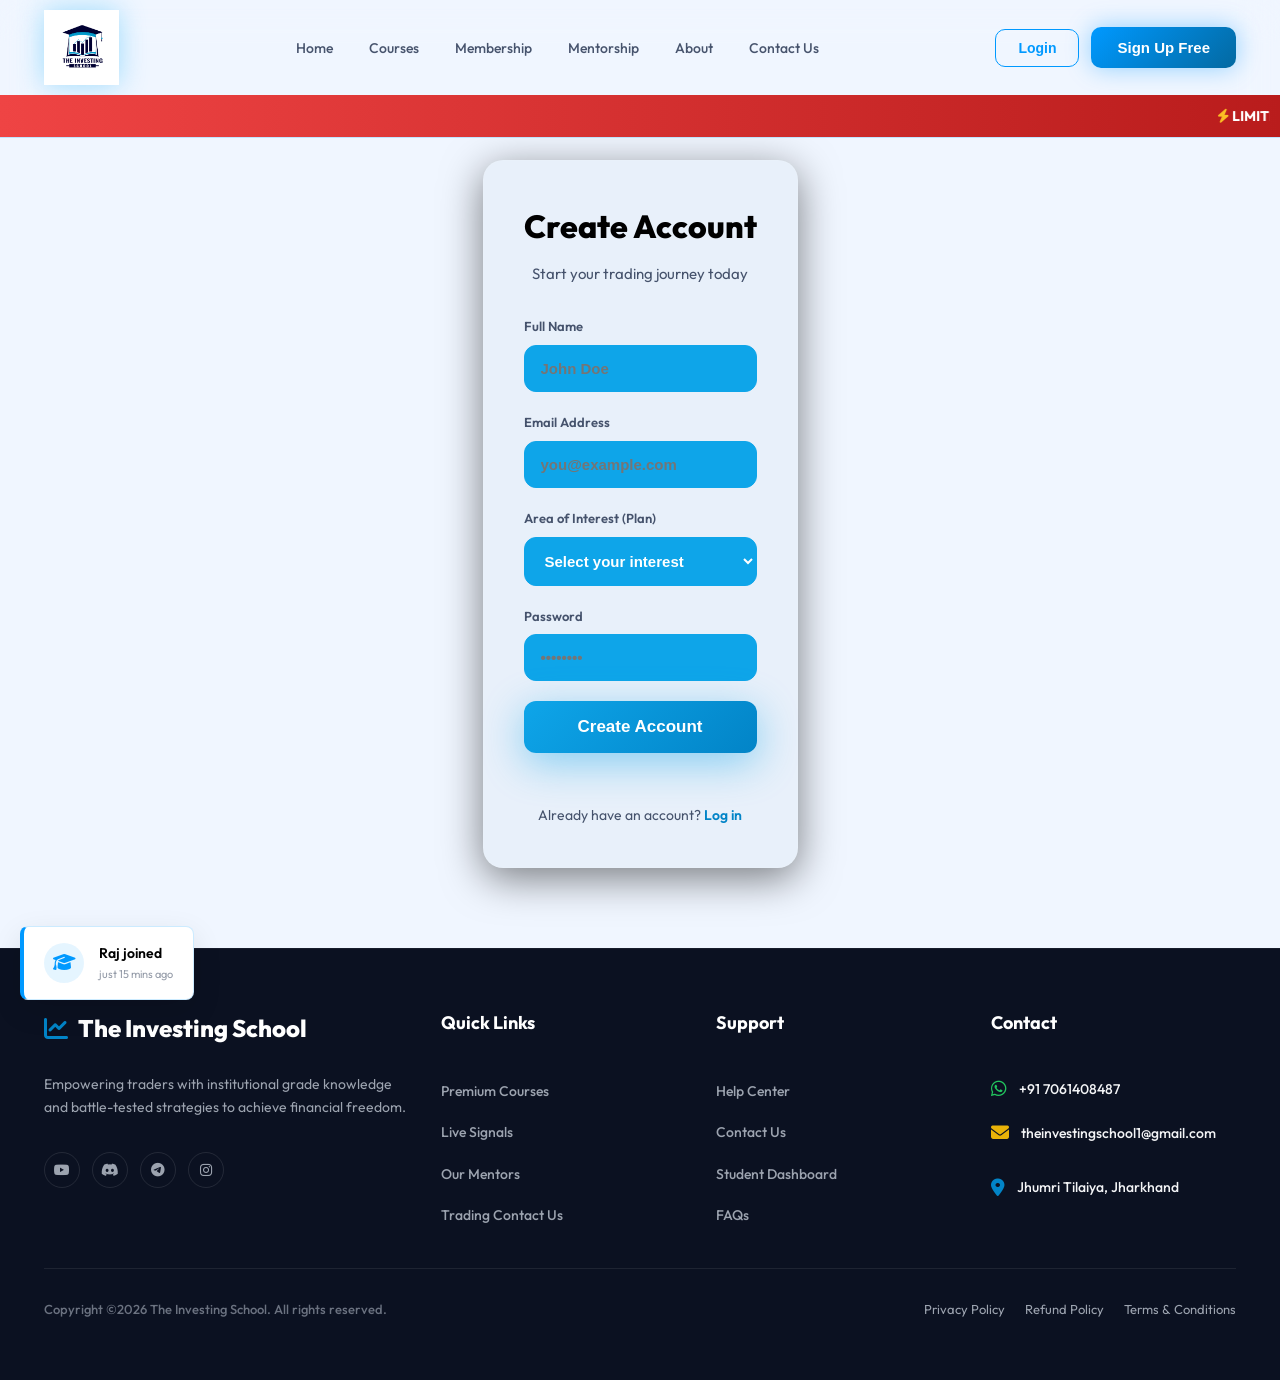
<file: signup.html>
﻿<!DOCTYPE html>
<html lang="en">
<head>
  <meta charset="UTF-8" />
  <meta name="viewport" content="width=device-width, initial-scale=1.0" />
  <title>The Investing School - Best Stock Market Education Platform</title>
  <meta name="description" content="Master the Stock Market with expert-led courses, live webinars and institutional trading strategies. SEBI Registered. Join 1000+ Students Today at The Investing School." />

  <!-- Google Fonts -->
  <link rel="preconnect" href="https://fonts.googleapis.com" />
  <link rel="preconnect" href="https://fonts.gstatic.com" crossorigin />
  <link href="https://fonts.googleapis.com/css2?family=Outfit:wght@400;500;600;700;800;900&display=swap" rel="stylesheet" />
  <!-- Font Awesome Icons -->
  <link rel="stylesheet" href="https://cdnjs.cloudflare.com/ajax/libs/font-awesome/6.7.1/css/all.min.css" />

  <style>
    [data-theme="dark"] {
      /* Invert logo in dark mode */

      --bg:          #0a0f1d;
      --bg2:         #111827;
      --bg-card:     #1a2335;
      --white:       #0a0f1d;
      --w70:         rgba(255,255,255,0.85);
      --w40:         rgba(255,255,255,0.55);
      --w10:         rgba(255,255,255,0.1);
      --border:      rgba(255,255,255,0.15);
      --text-main:   #f8fafc;
      --nav-bg:      rgba(10,15,29,0.92);
      
      /* Make blues brighter in dark mode for visibility */
      --blue:        #38bdf8;
      --blue-l:      #7dd3fc;
      --blue-d:      #0ea5e9;
    }
    [data-theme="dark"] .logo img { filter: brightness(0) invert(1); }
    /* ===== BLUE & WHITE PREMIUM COLOR PALETTE ===== */
    *, *::before, *::after { box-sizing: border-box; margin: 0; padding: 0; }

    :root {
      --bg:          #f0f6ff;
      --bg2:         #e8f0fa;
      --bg-card:     #ffffff;
      --blue:        #0099ff;
      --blue-l:      #0284c7;
      --blue-d:      #0369a1;
      --cyan:        #06b6d4;
      --gold:        #f59e0b;
      --white:       #ffffff;
      --w70:         rgba(15,30,60,0.75);
      --w40:         rgba(15,30,60,0.45);
      --w10:         rgba(0,100,200,0.07);
      --border:      rgba(0,153,255,0.2);
      --font:        'Outfit', sans-serif;
      --ease:        all 0.35s cubic-bezier(0.4, 0, 0.2, 1);
    }

    
    

    html  { scroll-behavior: smooth; }
    html, body { overflow-x: hidden; max-width: 100%; }
    section { overflow-x: hidden; width: 100%; }
    html, body { overflow-x: hidden; width: 100%; position: relative; }
    body  { font-family: var(--font); background: var(--bg); color: var(--text-main); overflow-x: hidden; line-height: 1.6; }
    a     { text-decoration: none; color: inherit; }
    img   { max-width: 100%; display: block; }

    .container { max-width: 1240px; margin: 0 auto; padding: 0 24px; }

    ::-webkit-scrollbar       { width: 6px; }
    ::-webkit-scrollbar-track { background: var(--bg); }
    ::-webkit-scrollbar-thumb { background: var(--blue); border-radius: 3px; }

    /* ===== BUTTONS ===== */
    .btn-green {
      display: inline-flex; align-items: center; justify-content: center; gap: 8px;
      padding: 12px 26px;
      background: linear-gradient(135deg, var(--blue), var(--blue-d));
      border-radius: 10px; font-size: 15px; font-weight: 700; color: #fff;
      box-shadow: 0 0 25px rgba(0,153,255,0.4);
      transition: var(--ease); position: relative; overflow: hidden; border: none; cursor: pointer;
    }
    .btn-green::before {
      content: ''; position: absolute; top: 0; left: -100%;
      width: 100%; height: 100%;
      background: linear-gradient(90deg, transparent, rgba(255,255,255,0.25), transparent);
      transition: left 0.5s;
    }
    .btn-green:hover::before { left: 100%; }
    .btn-green:hover { transform: translateY(-2px); box-shadow: 0 10px 35px rgba(0,153,255,0.6); }

    .btn-outline {
      padding: 10px 22px;
      border: 1.5px solid var(--blue); border-radius: 10px;
      font-size: 14px; font-weight: 600; color: var(--blue);
      transition: var(--ease); background: transparent; cursor: pointer;
    }
    .btn-outline:hover { border-color: var(--blue-d); color: #fff; background: var(--blue); }

    /* ===== NAVBAR ===== */
    header {
      position: fixed; top: 0; left: 0; right: 0; z-index: 1000;
      background: var(--nav-bg);
      backdrop-filter: blur(20px); -webkit-backdrop-filter: blur(20px);
      border-bottom: 1px solid var(--border);
      transition: var(--ease);
    }
    .navbar {
      display: flex; align-items: center; justify-content: space-between;
      padding: 10px 0; gap: 24px;
    }
    .logo {
      display: flex; align-items: center; gap: 12px;
    }
    .logo img { height: 75px; width: auto; object-fit: contain;
      filter: drop-shadow(0 0 14px rgba(56,189,248,0.45));
      transition: var(--ease);
    }
    .logo img:hover { transform: scale(1.03); }
    .logo-text-branding {
      font-size: 19px; font-weight: 900; letter-spacing: -0.5px;
      display: flex; flex-direction: column; line-height: 1.1;
    }
    .logo-text-branding .main-title { color: #fff; text-transform: capitalize; font-size: 16px; letter-spacing: 1px; }
    .logo-text-branding .sub-title { color: var(--blue-l); font-size: 11px; letter-spacing: 3px; font-weight: 700; text-transform: capitalize; }

    .nav-links { display: flex; align-items: center; gap: 4px; list-style: none; }
    .nav-links a {
      padding: 8px 16px; border-radius: 8px;
      font-size: 14px; font-weight: 500; color: var(--w70);
      transition: var(--ease);
    }
    .nav-links a:hover { color: var(--blue-l); background: var(--w10); }
    .nav-links a.active { color: var(--blue); font-weight: 600; }
    .nav-actions { display: flex; align-items: center; gap: 12px; }
    .hamburger  { display: none; flex-direction: column; gap: 5px; cursor: pointer; padding: 4px; }
    .hamburger span { width: 30px; height: 4px; background: var(--text-main); border-radius: 4px; transition: var(--ease); }

    .mob-nav {
      display: none; position: fixed;
      top: 69px; left: 0; right: 0;
      background: var(--nav-bg); backdrop-filter: blur(20px);
      border-bottom: 1px solid var(--border);
      padding: 16px 24px; z-index: 999; flex-direction: column; gap: 6px;
    }
    .mob-nav.open { display: flex; }
    .mob-nav a {
      display: block; padding: 11px 14px; border-radius: 10px;
      font-size: 15px; font-weight: 500; color: var(--w70); transition: var(--ease);
    }
    .mob-nav a:hover { color: var(--blue-l); background: var(--w10); }

    /* ============================================================ */
    /* ===   DIV 1: HERO / BANNER SECTION                        === */
    /* ============================================================ */
    #hero-section {
      position: relative; min-height: 100vh;
      display: flex; flex-direction: column; overflow: hidden;
      background: var(--bg); padding-top: 85px;
    }
    .grid-bg {
      position: absolute; inset: 0; z-index: 0;
      background-image:
        linear-gradient(rgba(0,153,255,0.07) 1px, transparent 1px),
        linear-gradient(90deg, rgba(0,153,255,0.07) 1px, transparent 1px);
      background-size: 60px 60px;
    }
    .orb { position: absolute; border-radius: 50%; z-index: 0; }
    .orb-1 { top: -15%; right: -8%; width: 700px; height: 700px;
      background: radial-gradient(circle, rgba(0,153,255,0.12) 0%, transparent 70%);
      animation: pulse 6s ease-in-out infinite; }
    .orb-2 { bottom: -20%; left: -10%; width: 500px; height: 500px;
      background: radial-gradient(circle, rgba(56,189,248,0.08) 0%, transparent 70%);
      animation: pulse 8s ease-in-out infinite reverse; }
    @keyframes pulse { 0%,100%{transform:scale(1);opacity:1;} 50%{transform:scale(1.1);opacity:0.7;} }

    .hero-body {
      position: relative; z-index: 1; flex: 1;
      display: flex; align-items: flex-start; padding: 30px 0 20px;
    }
    .hero-grid {
      display: grid; grid-template-columns: 1fr 1fr;
      gap: 60px; align-items: flex-start; width: 100%;
    }
    .hero-left { display: flex; flex-direction: column; gap: 26px; padding-top: 20px; }

    .sebi-badge {
      display: inline-flex; align-items: center; gap: 8px;
      background: rgba(56,189,248,0.12); border: 1px solid rgba(56,189,248,0.35);
      border-radius: 50px; padding: 6px 16px;
      font-size: 13px; font-weight: 600; color: var(--blue-l); width: fit-content;
      animation: fadeUp 0.6s ease both;
    }

    .hero-h1 {
      font-size: clamp(36px, 5vw, 62px); font-weight: 900;
      line-height: 1.08; letter-spacing: -1.5px; color: var(--text-main);
      animation: fadeUp 0.7s ease 0.1s both;
    }
    .hero-h1 .cycle-wrap {
      display: inline-block; overflow: hidden; vertical-align: top; height: 1.15em;
    }
    #cycle-word {
      display: block; transition: all 0.4s ease;
      background: linear-gradient(135deg, var(--blue), var(--blue-d));
      -webkit-background-clip: text; -webkit-text-fill-color: transparent; background-clip: text;
    }

    .hero-desc {
      font-size: 19px; color: var(--w70); line-height: 1.75; max-width: 650px;
      margin-top: 35px;
      animation: fadeUp 0.7s ease 0.2s both;
    }

    .hero-checks { display: flex; flex-direction: column; gap: 12px; animation: fadeUp 0.7s ease 0.3s both; }
    .hck { display: flex; align-items: center; gap: 10px; font-size: 15px; font-weight: 500; color: var(--w70); }
    .hck-dot {
      width: 22px; height: 22px; border-radius: 50%; flex-shrink: 0;
      background: rgba(56,189,248,0.18); display: flex; align-items: center; justify-content: center;
      color: var(--blue-l); font-size: 11px;
    }

    .hero-cta { display: flex; align-items: center; gap: 16px; flex-wrap: wrap; animation: fadeUp 0.7s ease 0.4s both; }
    .btn-ghost {
      padding: 14px 24px; border: 1.5px solid var(--blue);
      border-radius: 10px; font-size: 15px; font-weight: 600; color: var(--blue);
      display: flex; align-items: center; gap: 8px; transition: var(--ease); background: transparent;
    }
    .btn-ghost:hover { border-color: var(--blue-d); color: #fff; background: var(--blue); }
    .play-btn {
      width: 30px; height: 30px; border-radius: 50%;
      background: rgba(0,153,255,0.15); display: flex; align-items: center; justify-content: center; font-size: 12px; color: var(--blue);
    }
    .btn-ghost:hover .play-btn { background: rgba(255,255,255,0.25); color: #fff; }

    .hero-stats { justify-content: center; 
      display: flex; gap: 32px; padding-top: 8px;
      border-top: 1px solid var(--border); animation: fadeUp 0.7s ease 0.5s both;
    }
    .stat { display: flex; flex-direction: column; gap: 2px; }
    .stat-n {
      font-size: 26px; font-weight: 800;
      background: linear-gradient(135deg, var(--blue), var(--blue-d));
      -webkit-background-clip: text; -webkit-text-fill-color: transparent; background-clip: text;
    }
    .stat-l { font-size: 13px; color: var(--w40); font-weight: 500; }

    /* ===== PREMIUM PHONE SHOWCASE ===== */
    .hero-right {
      position: relative; display: flex;
      justify-content: center; align-items: center;
      animation: fadeRight 0.8s ease 0.2s both;
    }
    .phone-showcase {
      position: relative; width: 100%;
      display: flex; justify-content: center; align-items: center;
      min-height: 560px;
      padding-top: 0;
    }

    /* Blue aura blob behind the phone */
    .phone-showcase::before {
      content: '';
      position: absolute;
      width: 460px; height: 460px;
      border-radius: 50%;
      background: radial-gradient(circle,
        rgba(0,153,255,0.22) 0%,
        rgba(0,153,255,0.10) 40%,
        transparent 70%);
      top: 50%; left: 50%;
      transform: translate(-50%, -50%);
      filter: blur(24px);
      z-index: 0;
      animation: auraBreath 4s ease-in-out infinite;
    }
    @keyframes auraBreath {
      0%,100% { transform: translate(-50%,-50%) scale(1);   opacity: 0.9; }
      50%      { transform: translate(-50%,-50%) scale(1.12); opacity: 0.6; }
    }

    .pedestal-img-container {
      position: relative;
      z-index: 1;
      display: flex;
      flex-direction: column;
      align-items: center;
      animation: phoneFloat 5s ease-in-out infinite;
    }
    @keyframes phoneFloat {
      0%,100% { transform: translateY(0px);   }
      50%      { transform: translateY(-14px); }
    }

    /* The main phone image */
    .pedestal-img-container .phone-main {
      width: 360px;
      border-radius: 38px;
      box-shadow:
        0 28px 80px rgba(0,100,200,0.28),
        0 0  55px rgba(0,153,255,0.2),
        0 0 100px rgba(0,153,255,0.1);
      filter: drop-shadow(0 10px 40px rgba(0,120,255,0.3));
      display: block;
    }



    @keyframes floatPedestal { 0%,100%{transform:translateY(0);} 50%{transform:translateY(-10px);} }

    .float-card {
      position: absolute;
      background: rgba(255,255,255,0.97); border: 1px solid rgba(0,153,255,0.22);
      border-radius: 16px; padding: 12px 16px; backdrop-filter: blur(14px);
      box-shadow: 0 8px 30px rgba(0,100,200,0.14); z-index: 10; color: var(--text-main);
    }
    .fc-signal  { top: 80px;  left: -10px;  animation: floatC 5s ease-in-out infinite; min-width: 185px; }
    .fc-achieve { bottom: 120px; right: -10px; animation: floatC 6s ease-in-out infinite 1.5s; display: flex; align-items: center; gap: 10px; min-width: 165px; }
    @keyframes floatC { 0%,100%{transform:translateY(0);} 50%{transform:translateY(-8px);} }

    /* Red pulsing LIVE dot */
    .live-dot {
      display: inline-flex; align-items: center; gap: 5px;
      font-size: 10px; font-weight: 800; color: #ef4444;
      letter-spacing: 0.5px; text-transform: capitalize;
    }
    .live-dot::before {
      content: '';
      width: 7px; height: 7px; border-radius: 50%;
      background: #ef4444;
      display: inline-block;
      animation: livePulse 1.4s ease-in-out infinite;
    }
    @keyframes livePulse {
      0%,100% { opacity: 1; transform: scale(1); box-shadow: 0 0 0 0 rgba(239,68,68,0.5); }
      50%     { opacity: 0.7; transform: scale(1.25); box-shadow: 0 0 0 4px rgba(239,68,68,0); }
    }

    .fc-label { font-size: 11px; color: var(--w40); text-transform: capitalize; letter-spacing: 1px; font-weight: 600; margin-bottom: 4px; }
    .fc-header { display: flex; justify-content: space-between; align-items: center; margin-bottom: 6px; }
    .fc-stock { font-size: 16px; font-weight: 800; color: var(--text-main); }
    .fc-price { font-size: 12px; color: var(--w40); margin-top: 2px; }
    .fc-gain  { font-size: 20px; font-weight: 900; color: var(--blue); margin-top: 4px; }
    .ach-icon { width: 36px; height: 36px; background: linear-gradient(135deg, var(--blue), var(--blue-d)); border-radius: 8px; display: flex; align-items: center; justify-content: center; font-size: 16px; flex-shrink: 0; }
    .ach-title { font-size: 13px; font-weight: 700; color: var(--text-main); }
    .ach-sub   { font-size: 11px; color: var(--w40); }

    .ticker-wrap { overflow: hidden; background: rgba(0,153,255,0.06); border-top: 1px solid var(--border); border-bottom: 1px solid var(--border); margin-top: 60px; padding: 26px 0; display: flex; align-items: center; justify-content: center; min-height: 80px; }
    .ticker-track { display: flex; gap: 48px; animation: tickMove 28s linear infinite; width: max-content; }
    .ticker-track:hover { animation-play-state: paused; }
    @keyframes tickMove { from{transform:translateX(0);} to{transform:translateX(-50%);} }
    .tick { display: flex; align-items: center; gap: 8px; /* white-space: nowrap removed */ font-size: 16px; font-weight: 600; }
    .tick .sym  { color: var(--w70); }
    .tick .prc  { color: var(--text-main); }
    .tick .up   { color: var(--blue); }
    .tick .down { color: #ef4444; }

    /* ============================================================ */
    /* ===   DIV 2: INSTITUTIONAL MOVES SECTION                  === */
    /* ============================================================ */
    #features-section {
      position: relative; background: var(--bg2);
      overflow: hidden; padding: 100px 0 80px;
    }
    .feat-grid-bg {
      position: absolute; inset: 0; z-index: 0;
      background-image:
        linear-gradient(rgba(56,189,248,0.03) 1px, transparent 1px),
        linear-gradient(90deg, rgba(56,189,248,0.03) 1px, transparent 1px);
      background-size: 80px 80px;
    }
    .feat-glow {
      position: absolute; top: -30%; left: 50%; transform: translateX(-50%);
      width: 900px; height: 400px;
      background: radial-gradient(ellipse, rgba(0,153,255,0.1) 0%, transparent 70%);
      z-index: 0;
    }

    .sec-head { text-align: center; margin-bottom: 72px; position: relative; z-index: 1; }
    .eyebrow {
      display: inline-flex; align-items: center; gap: 8px;
      background: rgba(56,189,248,0.12); border: 1px solid rgba(56,189,248,0.3);
      border-radius: 50px; padding: 6px 18px;
      font-size: 13px; font-weight: 600; color: var(--blue); margin-bottom: 20px; letter-spacing: 0.5px;
    }
    .sec-h2 { text-transform: capitalize; font-size: clamp(30px, 5vw, 54px); font-weight: 900; line-height: 1.1; letter-spacing: -1px; color: var(--text-main); }
    .sec-h2 .hl {
      background: linear-gradient(135deg, var(--blue), var(--blue-d));
      -webkit-background-clip: text; -webkit-text-fill-color: transparent; background-clip: text; display: block;
    }
    .sec-sub { font-size: 17px; color: var(--w70); max-width: 600px; margin: 16px auto 0; line-height: 1.75; }

    /* 3 TRIO CARDS */
    .app-trio-cards { display: grid; grid-template-columns: repeat(3,1fr); gap: 24px; margin-bottom: 60px; position: relative; z-index: 1; }
    .trio-card { background: var(--bg-card); border:1.5px solid var(--border); border-radius:22px; padding:32px 26px; box-shadow:0 4px 24px rgba(0,100,200,0.08); transition:var(--ease); position:relative; overflow:hidden; }
    .trio-card::before { content:""; position:absolute; top:0;left:0;right:0;height:3px; background:linear-gradient(90deg,transparent,var(--blue),transparent); opacity:0; transition:var(--ease); }
    .trio-card:hover { transform:translateY(-8px); box-shadow:0 20px 50px rgba(0,100,200,0.14); border-color:rgba(0,153,255,0.4); }
    .trio-card:hover::before { opacity:1; }
    .trio-card.trio-center { background:linear-gradient(160deg,#0284c7,#0369a1); border-color:transparent; color:#fff; transform:translateY(-10px); box-shadow:0 20px 55px rgba(0,100,200,0.3); }
    .trio-card.trio-center:hover { transform:translateY(-18px); }
    .trio-card.trio-center .trio-title { color:#fff; }
    .trio-card.trio-center .trio-desc  { color:rgba(255,255,255,0.85); }
    .trio-card.trio-center .trio-badge { color:rgba(255,255,255,0.9); border-color:rgba(255,255,255,0.25); background:rgba(255,255,255,0.15); }
    .trio-icon-wrap { position:relative; width:58px; height:58px; margin-bottom:20px; background:rgba(0,153,255,0.1); border-radius:16px; display:flex; align-items:center; justify-content:center; font-size:24px; color:var(--blue); }
    .trio-card.trio-center .trio-icon-wrap { background:rgba(255,255,255,0.2); color:#fff; }
    .trio-pulse { position:absolute; inset:-4px; border-radius:20px; border:2px solid rgba(0,153,255,0.4); animation:trioPulse 2.5s ease-in-out infinite; }
    .trio-card.trio-center .trio-pulse { border-color:rgba(255,255,255,0.4); }
    @keyframes trioPulse { 0%,100%{transform:scale(1);opacity:0.7;} 50%{transform:scale(1.14);opacity:0.15;} }
    .trio-title { font-size:19px; font-weight:800; color: var(--text-main); margin-bottom:10px; }
    .trio-desc  { font-size:14px; color:var(--w70); line-height:1.65; margin-bottom:16px; }
    .trio-badge { display:inline-flex; align-items:center; gap:6px; font-size:12px; font-weight:700; color:var(--blue); background:rgba(0,153,255,0.08); border:1px solid rgba(0,153,255,0.2); padding:5px 12px; border-radius:20px; }
    /* APP SHOWCASE */
    .app-showcase-wrap { display:grid; grid-template-columns:1fr 1fr; gap:70px; align-items:center; background: var(--bg-card); border-radius:28px; padding:60px; margin-bottom:60px; border:1.5px solid var(--border); box-shadow:0 8px 40px rgba(0,100,200,0.08); position:relative; z-index:1; overflow:hidden; }
    .app-showcase-wrap::before { content:""; position:absolute; top:-60px; right:-60px; width:280px; height:280px; border-radius:50%; background:radial-gradient(circle,rgba(0,153,255,0.07),transparent 70%); pointer-events:none; }
    .app-showcase-left { display:flex; justify-content:center; }
    .app-phone-frame { position:relative; display:inline-block; animation:appPhoneFloat 5s ease-in-out infinite; }
    @keyframes appPhoneFloat { 0%,100%{transform:translateY(0);} 50%{transform:translateY(-12px);} }
    .app-phone-img { width:270px; border-radius:30px; box-shadow:0 24px 70px rgba(0,100,200,0.2),0 0 35px rgba(0,153,255,0.12); mix-blend-mode:multiply; display:block; }
    .app-phone-glow { position:absolute; bottom:-18px; left:50%; transform:translateX(-50%); width:65%; height:26px; background:radial-gradient(ellipse 80% 60% at 50% 100%,rgba(0,153,255,0.38),transparent 80%); filter:blur(8px); border-radius:50%; }
    .app-showcase-h3 { font-size:clamp(26px,3.5vw,40px); font-weight:900; color: var(--text-main); line-height:1.15; letter-spacing:-0.8px; margin-bottom:14px; }
    .app-showcase-h3 span { background:linear-gradient(135deg,var(--blue),var(--blue-d)); -webkit-background-clip:text; -webkit-text-fill-color:transparent; background-clip:text; }
    .app-showcase-p { font-size:16px; color:var(--w70); line-height:1.75; margin-bottom:24px; }
    .app-feature-list { list-style:none; display:flex; flex-direction:column; gap:12px; margin-bottom:32px; }
    .app-feature-list li { display:flex; align-items:center; gap:10px; font-size:15px; font-weight:500; color: var(--text-main); }
    .app-feature-list li i { color:var(--blue); font-size:15px; flex-shrink:0; }
    /* BECOME A MEMBER BUTTON */
    .btn-become-member { display:inline-flex; align-items:center; gap:12px; padding:16px 34px; background:linear-gradient(135deg,var(--blue),var(--blue-d)); color:#fff; font-size:16px; font-weight:800; border-radius:14px; position:relative; overflow:hidden; box-shadow:0 8px 30px rgba(0,153,255,0.4); transition:var(--ease); text-decoration:none; letter-spacing:0.3px; }
    .btn-become-member:hover { transform:translateY(-3px); box-shadow:0 16px 44px rgba(0,153,255,0.55); }
    .bm-shine { position:absolute; top:0; left:-100%; width:60%; height:100%; background:linear-gradient(90deg,transparent,rgba(255,255,255,0.3),transparent); animation:bmShine 2.4s ease-in-out infinite; }
    @keyframes bmShine { 0%{left:-100%;} 60%,100%{left:160%;} }
    .bm-arrow { transition:transform 0.3s ease; }
    .btn-become-member:hover .bm-arrow { transform:translateX(5px); }

    .cards-grid { display: grid; grid-template-columns: repeat(3,1fr); gap: 24px; position: relative; z-index: 1; margin-bottom: 60px; }
    .fcard {
      background: var(--bg-card); border: 1px solid var(--border);
      border-radius: 20px; padding: 45px 35px; min-height: 220px; transition: var(--ease); position: relative; overflow: hidden; cursor: default;
      box-shadow: 0 4px 20px rgba(0,100,200,0.08);
    }
    .fcard::before { content:''; position:absolute; top:0;left:0;right:0;height:2px; background:linear-gradient(90deg,transparent,var(--blue),transparent); opacity:0; transition:var(--ease); }
    .fcard::after  { content:''; position:absolute; inset:0; background:radial-gradient(circle at top left,rgba(0,153,255,0.05),transparent 60%); opacity:0; transition:var(--ease); }
    .fcard:hover { border-color:rgba(0,153,255,0.4); transform:translateY(-6px); box-shadow:0 20px 60px rgba(0,100,200,0.15),0 0 30px rgba(0,153,255,0.1); }
    .fcard:hover::before,.fcard:hover::after { opacity:1; }

    
    #premium-courses-section .fcard {
      padding: 60px 40px;
      min-height: 280px;
    }
    .fcard.wide { grid-column: span 2; display: grid; grid-template-columns: 1fr 1fr; gap: 24px; align-items: center; }

    .f-icon { width:56px;height:56px; background:rgba(56,189,248,0.12); border:1px solid rgba(56,189,248,0.25); border-radius:14px; display:flex;align-items:center;justify-content:center; font-size:22px;color:var(--blue-l); margin-bottom:20px; transition:var(--ease); }
    .fcard:hover .f-icon { background:rgba(56,189,248,0.22); box-shadow:0 0 20px rgba(0,153,255,0.35); }
    .f-title { font-size:22px; font-weight:700; margin-bottom:10px; }
    .f-desc  { font-size:16px; color:var(--w70); line-height:1.65; }
    .f-tag   { display:inline-block; margin-top:16px; padding:4px 12px; background:rgba(56,189,248,0.1); border-radius:20px; font-size:12px; font-weight:600; color:var(--blue-l); }

    .bar-visual { background:rgba(56,189,248,0.04); border:1px solid rgba(56,189,248,0.12); border-radius:16px; padding:20px; }
    .bar-row { display:flex; align-items:center; justify-content:space-between; padding:8px 0; border-bottom:1px solid rgba(255,255,255,0.04); }
    .bar-row:last-child { border-bottom:none; }
    .bar-name { font-size:13px; font-weight:700; min-width:80px; }
    .bar-wrap { flex:1; margin:0 12px; }
    .bar-bg   { height:4px; border-radius:2px; background:rgba(56,189,248,0.15); position:relative; overflow:hidden; }
    .bar-fill { position:absolute; left:0;top:0;bottom:0; background:linear-gradient(90deg,var(--blue-d),var(--blue-l)); border-radius:2px; animation:bFill 2s ease-out forwards; }
    @keyframes bFill { from{width:0;} }
    .bar-pct  { font-size:13px; font-weight:700; color:var(--blue-l); }

    .stats-banner { display:grid; grid-template-columns:repeat(4,1fr); gap:1px; background:var(--border); border:1px solid var(--border); border-radius:20px; overflow:hidden; position:relative; z-index:1; box-shadow:0 4px 24px rgba(0,100,200,0.1); }
    .sc { background:var(--bg-card); padding:32px; text-align:center; transition:var(--ease); position:relative; overflow:hidden; }
    .sc::before { content:''; position:absolute;inset:0; background:radial-gradient(circle at 50% 0%,rgba(0,153,255,0.06),transparent 70%); opacity:0; transition:var(--ease); }
    .sc:hover::before { opacity:1; }
    .sc-n { font-size:42px; font-weight:900; line-height:1; background:linear-gradient(135deg,var(--blue),var(--blue-d)); -webkit-background-clip:text;-webkit-text-fill-color:transparent;background-clip:text; display:block; margin-bottom:8px; }
    .sc-l { font-size:14px; color:var(--w70); font-weight:500; }
    .sc-s { font-size:12px; color:var(--w40); margin-top:4px; }

    /* ============================================================ */
    /* ===   DIV 3: MEMBERSHIP PLANS SECTION                      === */
    /* ============================================================ */
    #membership-section {
      position: relative; background: var(--bg);
      overflow: hidden; padding: 110px 0 100px;
    }
    .mem-glow-bg {
      position: absolute; top: 20%; left: 50%; transform: translateX(-50%);
      width: 800px; height: 500px;
      background: radial-gradient(ellipse, rgba(0,153,255,0.14) 0%, transparent 70%);
      z-index: 0;
    }

    .mem-title { font-size: clamp(38px, 6vw, 64px); font-weight: 900; text-align: center; letter-spacing: -1.5px; color: var(--text-main); }
    .mem-title span {
      background: linear-gradient(135deg, var(--blue), var(--blue-d));
      -webkit-background-clip: text; -webkit-text-fill-color: transparent; background-clip: text;
    }
    .mem-sub {
      text-align: center; max-width: 680px; margin: 16px auto 40px;
      font-size: 17px; color: var(--w70); line-height: 1.75;
    }

    /* 3D Membership Cards Visual Graphic */
    .mem-cards-graphic {
      position: relative; width: 100%; max-width: 600px; height: 260px;
      margin: 0 auto 60px; display: flex; justify-content: center; align-items: center;
      position: relative; z-index: 1;
    }
    
    .gold-vip-card {
      width: 320px; height: 190px; border-radius: 18px;
      background: linear-gradient(135deg, #1a6fcf 0%, #0284c7 100%);
      border: 1.5px solid rgba(56,189,248,0.5);
      box-shadow: 0 25px 60px rgba(0,100,200,0.3), 0 0 35px rgba(0,153,255,0.25);
      padding: 20px; position: absolute; display: flex; flex-direction: column; justify-content: space-between;
      transition: var(--ease);
    }
    
    .gold-vip-card.card-back {
      transform: translateY(-25px) translateX(-20px) rotate(-6deg) scale(0.92);
      opacity: 0.7; z-index: 1; border-color: rgba(56,189,248,0.3);
    }

    .gold-vip-card.card-front {
      transform: translateY(10px) rotate(4deg) scale(1);
      z-index: 2; animation: floatCard 5s ease-in-out infinite;
    }

    .card-chip {
      width: 42px; height: 30px;
      background: linear-gradient(135deg, #38bdf8, #0284c7);
      border-radius: 6px; position: relative; overflow: hidden; display: flex; align-items: center; justify-content: center;
    }
    .card-chip::after { content: '📡'; font-size: 14px; opacity: 0.85; }
    
    .card-brand { display: flex; align-items: center; justify-content: space-between; }
    .card-name-text { font-size: 13px; font-weight: 900; letter-spacing: 2px; color: var(--blue-l); text-transform: capitalize; }
    .card-logo-sw { font-size: 16px; font-weight: 900; color: #fff; text-transform: capitalize; }
    .card-candlesticks-art {
      font-size: 32px; opacity: 0.25; color: var(--blue-l); position: absolute; right: 20px; bottom: 20px;
    }

    /* Pricing Cards Grid */
    .plans-grid {
      display: grid; grid-template-columns: repeat(3, 1fr); gap: 30px;
      position: relative; z-index: 2; align-items: stretch;
    }

    .plan-card {
      background: var(--bg-card); border: 1.5px solid var(--border);
      border-radius: 24px; padding: 36px 30px;
      display: flex; flex-direction: column; justify-content: space-between;
      transition: var(--ease); position: relative; overflow: hidden;
      box-shadow: 0 4px 20px rgba(0,100,200,0.08);
    }
    .plan-card:hover {
      border-color: rgba(0,153,255,0.5); transform: translateY(-8px);
      box-shadow: 0 20px 60px rgba(0,100,200,0.15), 0 0 30px rgba(0,153,255,0.12);
    }

    .plan-card.popular {
      background: linear-gradient(180deg, #0284c7 0%, #0369a1 100%);
      border-color: var(--blue);
      box-shadow: 0 0 45px rgba(0,153,255,0.3);
      transform: scale(1.03); color: #fff;
    }
    .plan-card.popular:hover {
      transform: scale(1.03) translateY(-8px);
      box-shadow: 0 20px 70px rgba(0,100,200,0.35), 0 0 55px rgba(0,153,255,0.3);
    }

    .pop-badge {
      position: absolute; top: 16px; right: 16px;
      background: linear-gradient(135deg, var(--blue), var(--blue-d));
      color: #fff; font-size: 11px; font-weight: 800; text-transform: capitalize;
      padding: 4px 14px; border-radius: 50px; letter-spacing: 0.5px;
    }

    .plan-name { font-size: 22px; font-weight: 800; margin-bottom: 8px; color: var(--text-main); }
    .plan-card.popular .plan-name { color: #fff; }
    .plan-tag  { font-size: 13px; color: var(--w40); margin-bottom: 20px; }

    .plan-price-box { margin-bottom: 24px; padding-bottom: 24px; border-bottom: 1px solid rgba(0,100,200,0.1); }
    .plan-card.popular .plan-price-box { border-bottom-color: rgba(255,255,255,0.2); }
    .p-amount { font-size: 42px; font-weight: 900; color: var(--text-main); }
    .plan-card.popular .p-amount { color: #fff; }
    .p-amount span { font-size: 15px; color: var(--w40); font-weight: 500; }
    .p-savings { font-size: 12px; color: var(--blue); font-weight: 700; margin-top: 4px; }
    .plan-card.popular .p-savings { color: #bfedff; }

    .plan-features-list { display: flex; flex-direction: column; gap: 14px; margin-bottom: 32px; list-style: none; }
    .pf-item { display: flex; align-items: flex-start; gap: 10px; font-size: 14px; color: var(--w70); }
    .pf-item i { color: var(--blue-l); font-size: 13px; margin-top: 3px; flex-shrink: 0; }
    .pf-item.disabled { color: var(--w40); }
    .pf-item.disabled i { color: var(--w40); }

    /* ============================================================ */
    /* ===   DIV 4: BLOG SECTION                                 === */
    /* ============================================================ */
    #blog-section {
      position: relative; background: var(--bg2);
      padding: 100px 0; border-top: 1px solid var(--border);
    }
    .blog-grid {
      display: grid; grid-template-columns: repeat(3, 1fr); gap: 28px;
      margin-top: 50px; position: relative; z-index: 1;
    }
    .blog-card {
      background: var(--bg-card); border: 1px solid var(--border);
      border-radius: 20px; overflow: hidden; transition: var(--ease);
      display: flex; flex-direction: column;
      box-shadow: 0 4px 16px rgba(0,100,200,0.08);
    }
    .blog-card:hover {
      border-color: var(--blue); transform: translateY(-6px);
      box-shadow: 0 20px 50px rgba(0,100,200,0.15), 0 0 30px rgba(0,153,255,0.12);
    }
    .blog-img-wrap {
      height: 180px; width: 100%; background: linear-gradient(135deg, #dbeafe, #bfdbfe);
      display: flex; align-items: center; justify-content: center;
      font-size: 48px; border-bottom: 1px solid var(--border); position: relative;
    }
    .blog-tag-badge {
      position: absolute; bottom: 12px; left: 14px;
      background: rgba(0,153,255,0.25); border: 1px solid rgba(56,189,248,0.4);
      color: var(--blue-l); font-size: 11px; font-weight: 700;
      padding: 4px 12px; border-radius: 20px;
    }
    .blog-body { padding: 24px; display: flex; flex-direction: column; flex: 1; gap: 12px; }
    .blog-meta { font-size: 12px; color: var(--w40); display: flex; gap: 12px; }
    .blog-title { font-size: 18px; font-weight: 800; color: #fff; line-height: 1.35; }
    .blog-excerpt { font-size: 14px; color: var(--w70); line-height: 1.6; }
    .blog-link { font-size: 14px; font-weight: 700; color: var(--blue-l); margin-top: auto; display: flex; align-items: center; gap: 6px; transition: var(--ease); }
    .blog-link:hover { color: #fff; transform: translateX(4px); }

    /* ============================================================ */
    /* ===   INTERACTIVE LOGIN / SIGNUP MODAL POPUP             === */
    /* ============================================================ */
    .auth-modal-overlay {
      position: fixed; inset: 0; z-index: 10000;
      background: rgba(4, 9, 18, 0.85);
      backdrop-filter: blur(16px); -webkit-backdrop-filter: blur(16px);
      display: flex; align-items: center; justify-content: center;
      padding: 20px; opacity: 0; pointer-events: none;
      transition: all 0.35s ease;
    }
    .auth-modal-overlay.active {
      opacity: 1; pointer-events: auto;
    }

    .auth-modal-card {
      width: 100%; max-width: 440px;
      background: var(--bg-card);
      border: 1.5px solid rgba(0,153,255,0.25);
      box-shadow: 0 30px 90px rgba(0,100,200,0.2), 0 0 50px rgba(0,153,255,0.1);
      border-radius: 24px; padding: 45px 35px; min-height: 220px;
      position: relative; transform: scale(0.9) translateY(20px);
      transition: all 0.35s cubic-bezier(0.34, 1.56, 0.64, 1);
    }
    .auth-modal-overlay.active .auth-modal-card {
      transform: scale(1) translateY(0);
    }

    .auth-modal-close {
      position: absolute; top: 20px; right: 20px;
      width: 32px; height: 32px; border-radius: 50%;
      background: rgba(0,0,0,0.06); border: none;
      color: #888; font-size: 16px; cursor: pointer;
      display: flex; align-items: center; justify-content: center;
      transition: var(--ease);
    }
    .auth-modal-close:hover { color: var(--text-main); background: rgba(0,0,0,0.12); }

    .auth-modal-header { text-align: center; margin-bottom: 24px; }
    .auth-modal-header img { height: 42px; margin: 0 auto 12px; }
    .auth-modal-title { font-size: 22px; font-weight: 800; color: var(--text-main); }
    .auth-modal-sub { font-size: 13px; color: #888; margin-top: 4px; }

    /* Modal Tabs */
    .auth-tabs {
      display: flex; background: rgba(0,100,200,0.07);
      border-radius: 12px; padding: 4px; margin-bottom: 24px;
    }
    .auth-tab-btn {
      flex: 1; padding: 10px; border: none; background: transparent;
      color: #555; font-weight: 700; font-size: 14px;
      border-radius: 9px; cursor: pointer; transition: var(--ease);
    }
    .auth-tab-btn.active {
      background: linear-gradient(135deg, var(--blue), var(--blue-d));
      color: #fff; box-shadow: 0 4px 15px rgba(0,153,255,0.3);
    }

    /* Modal Forms */
    .auth-form { display: none; flex-direction: column; gap: 16px; }
    .auth-form.active { display: flex; }

    .form-group { display: flex; flex-direction: column; gap: 6px; }
    .form-group label { font-size: 12px; font-weight: 600; color: #555; text-transform: capitalize; letter-spacing: 0.5px; }
    .form-control {
      width: 100%; padding: 12px 16px;
      background: var(--bg2);
      border: 1px solid rgba(0,153,255,0.2);
      border-radius: 10px; color: var(--text-main); font-size: 14px;
      font-family: inherit; transition: var(--ease); outline: none;
    }
    .form-control:focus {
      border-color: var(--blue);
      box-shadow: 0 0 15px rgba(0,153,255,0.15);
      background: var(--bg-card);
    }

    .form-options { display: flex; justify-content: space-between; align-items: center; font-size: 12px; color: var(--w40); }
    .form-options label { cursor: pointer; display: flex; align-items: center; gap: 6px; }
    .form-options a { color: var(--blue-l); font-weight: 600; }
    .form-options a:hover { text-decoration: underline; }

    .btn-submit-auth {
      width: 100%; padding: 14px; margin-top: 8px;
      background: linear-gradient(135deg, var(--blue), var(--blue-d));
      border: none; border-radius: 10px; color: #fff;
      font-size: 15px; font-weight: 800; cursor: pointer;
      box-shadow: 0 8px 25px rgba(0,153,255,0.4); transition: var(--ease);
    }
    .btn-submit-auth:hover { transform: translateY(-2px); box-shadow: 0 12px 35px rgba(0,153,255,0.6); }

    /* Toast Notification */
    #auth-toast {
      position: fixed; top: 20px; right: 20px; z-index: 10001;
      background: linear-gradient(135deg, #0284c7, #0099ff);
      color: #fff; padding: 14px 22px; border-radius: 12px;
      font-size: 14px; font-weight: 700; box-shadow: 0 10px 30px rgba(0,0,0,0.5);
      display: flex; align-items: center; gap: 10px;
      transform: translateY(-80px); opacity: 0; transition: all 0.4s ease;
    }
    #auth-toast.active { transform: translateY(0); opacity: 1; }

    /* ============================================================ */
    /* ===   SOCIAL PROOF ENROLLMENT POPUP (BOTTOM LEFT)          === */
    /* ============================================================ */
    #social-proof-popup {
      position: fixed; bottom: 30px; left: 30px; z-index: 9999;
      width: 380px; max-width: calc(100vw - 40px);
      background: var(--bg-card); color: var(--text-main);
      box-shadow: 0 16px 40px rgba(0,0,0,0.4);
      border-radius: 16px; padding: 16px 18px;
      display: flex; flex-direction: column; gap: 8px;
      font-family: Arial, sans-serif;
      animation: popupSlideIn 0.5s ease-out forwards;
      border: 1px solid rgba(0,0,0,0.08);
    }
    @keyframes popupSlideIn {
      from { transform: translateY(100px); opacity: 0; }
      to   { transform: translateY(0); opacity: 1; }
    }

    .sp-header { display: flex; justify-content: space-between; align-items: center; }
    .sp-close { background: none; border: none; font-size: 16px; color: #aaa; cursor: pointer; font-weight: bold; line-height: 1; }
    .sp-close:hover { color: #000; }
    .sp-body { display: flex; align-items: center; gap: 12px; }
    .sp-avatar {
      width: 44px; height: 44px; border-radius: 50%;
      background: #0088ff; color: #fff; font-weight: 800; font-size: 18px;
      display: flex; align-items: center; justify-content: center; flex-shrink: 0;
    }
    .sp-text { display: flex; flex-direction: column; }
    .sp-user { font-size: 13px; color: #666; font-weight: 400; }
    .sp-plan { font-size: 15px; font-weight: 800; color: var(--text-main); margin-top: 1px; }
    .sp-time { font-size: 11px; color: #888; margin-top: 2px; }
    
    .sp-progress-bar { width: 100%; height: 4px; background: #e5e7eb; border-radius: 2px; overflow: hidden; margin-top: 4px; }
    .sp-progress-fill { height: 100%; width: 0%; background: linear-gradient(90deg, #0099ff, #38bdf8); transition: width 6s linear; }

    /* ============================================================ */
    /* ===   FLOATING WHATSAPP CHAT BUTTON (BOTTOM RIGHT)        === */
    /* ============================================================ */
    #whatsapp-wrapper {
      position: fixed; bottom: 30px; right: 30px; z-index: 9999;
      display: flex; align-items: center; gap: 10px;
    }
    .wa-chat-pill {
      background: var(--bg-card); color: var(--text-main); font-size: 13px; font-weight: 700;
      padding: 8px 16px; border-radius: 50px; box-shadow: 0 8px 24px rgba(0,0,0,0.3);
      display: flex; align-items: center; gap: 8px; 
    }
    .wa-close-small { font-size: 12px; color: #888; cursor: pointer; margin-left: 4px; }
    .wa-btn {
      width: 56px; height: 56px; border-radius: 50%;
      background: #25d366; color: #fff; font-size: 28px;
      display: flex; align-items: center; justify-content: center;
      box-shadow: 0 10px 30px rgba(37,211,102,0.5);
      transition: var(--ease); animation: waPulse 2s infinite;
    }
    .wa-btn:hover { transform: scale(1.1); box-shadow: 0 14px 40px rgba(37,211,102,0.7); }
    @keyframes waPulse {
      0%,100% { transform: scale(1); }
      50%     { transform: scale(1.06); }
    }

    /* ===== DARK BLUE PREMIUM FOOTER ===== */
    .site-footer {
      background: #0b1121;
      border-top: 1px solid rgba(255,255,255,0.05);
      padding: 60px 0 0;
      color: #9ca3af;
      padding-bottom: 30px;
      
    }
    .footer-grid {
      display: grid;
      grid-template-columns: 1.5fr 1fr 1fr 1fr;
      gap: 30px;
      margin-bottom: 40px;
    }
    @media(max-width: 900px) {
      .footer-grid { grid-template-columns: 1fr 1fr; }
    }
    @media(max-width: 600px) {
      .footer-grid { grid-template-columns: 1fr; }
    }
    .footer-col {
      display: flex; flex-direction: column; gap: 10px;
    }
    .detail-item {
      font-size: 13px; line-height: 2;
    }
    .detail-label { color: #9ca3af; }
    .detail-val { color: #f3f4f6; font-weight: 500; }
    
    .footer-links { list-style: none; padding: 0; margin: 0; display: flex; flex-direction: column; gap: 16px; }
    .footer-links a {
      color: #9ca3af; font-size: 14px; font-weight: 500; transition: color 0.3s ease;
    }
    .footer-links a:hover { color: #fff; }
    
    .contact-item {
      display: flex; align-items: center; gap: 12px; margin-bottom: 12px; font-size: 14px; font-weight: 500;
    }
    .contact-item .text-white { color: #f3f4f6; }
    .icon-green { color: #22c55e; font-size: 18px; }
    .icon-yellow { color: #eab308; font-size: 18px; }
    
    .footer-bottom {
      border-top: 1px solid rgba(255,255,255,0.08);
      padding: 30px 0;
      display: flex;
      justify-content: space-between;
      align-items: center;
      flex-wrap: wrap;
      gap: 20px;
    }
    .footer-bottom .copyright {
      font-size: 13px; color: #6b7280; font-weight: 500;
    }
    .footer-social { display: flex; gap: 12px; }
    .footer-social a {
      width: 36px; height: 36px; border-radius: 50%;
      border: 1px solid rgba(255,255,255,0.1);
      display: flex; align-items: center; justify-content: center;
      color: #9ca3af; font-size: 14px; transition: all 0.3s ease;
    }
    .footer-social a:hover {
      border-color: rgba(255,255,255,0.3); color: #fff; background: rgba(255,255,255,0.05);
    }

    /* ===== REVEAL ANIMATIONS ===== */
    @keyframes fadeUp   { from{opacity:0;transform:translateY(30px);} to{opacity:1;transform:translateY(0);} }
    @keyframes fadeRight{ from{opacity:0;transform:translateX(40px);} to{opacity:1;transform:translateX(0);} }

    .reveal { opacity:0; transform:translateY(40px); transition:opacity 0.7s ease, transform 0.7s ease; }
    .reveal.visible { opacity:1; transform:translateY(0); }
    .d1{transition-delay:0.1s;} .d2{transition-delay:0.2s;} .d3{transition-delay:0.3s;} .d4{transition-delay:0.4s;}

    /* ===== RESPONSIVE ===== */

    @media(max-width:1024px){
      .bm-four-cols { grid-template-columns: 1fr !important; padding: 0 20px !important; gap: 20px !important; }
      .bm-divider { display: none !important; }
      .app-trio-cards { grid-template-columns: repeat(2, 1fr); }
      .app-showcase-wrap { grid-template-columns: 1fr; padding: 40px; text-align: center; }
      .app-feature-list li { justify-content: center; }
      .nav-links,.nav-actions{display:none;}
      .hamburger{display:flex;}
      .hero-grid{grid-template-columns:1fr; gap: 40px;} .hero-right{display:flex;}
      .cards-grid{grid-template-columns:repeat(2,1fr) !important;}
      .fcard.wide{grid-column:span 2;}
      .plans-grid, .blog-grid{grid-template-columns:1fr; max-width:450px; margin:0 auto;}
      .plan-card.popular{transform:none;}
      .plan-card.popular:hover{transform:translateY(-8px);}
    }
    @media(max-width:768px){
      .btn-hero, .btn-ghost, .bm-btn-primary, .bm-btn-ghost { padding: 12px 20px !important; font-size: 14px !important; width: 100%; justify-content: center; }
      .bm-cta-row, .hero-cta { flex-direction: column; width: 100%; }
      .container { max-width: 100vw !important; overflow-x: hidden !important; padding: 0 15px !important; }
      .hero-grid { display: flex !important; flex-direction: column !important; align-items: center !important; overflow-x: hidden !important; width: 100% !important; }
      .hero-left, .hero-right { width: 100% !important; max-width: 100vw !important; box-sizing: border-box !important; }
      .hero-h1 { font-size: 32px !important; }
      .hero-desc { font-size: 16px !important; }
      .tick { font-size: 14px !important; white-space: normal !important; align-items: flex-start !important; }
      .tick i { margin-top: 4px; }
      .tradingview-widget-container { max-width: 100vw !important; width: 100% !important; overflow: hidden !important; }
      .app-trio-cards { grid-template-columns: 1fr; }
      .app-showcase-wrap { padding: 30px 20px; }
      .app-showcase-h3 { font-size: 28px; }
      .hero-h1 {font-size:36px;}
      .cards-grid{grid-template-columns:1fr !important;}
      .fcard.wide{grid-column:span 1;}
      .stats-banner{grid-template-columns:1fr 1fr; gap: 20px;}
      .hero-stats{flex-wrap: wrap; gap: 20px; justify-content: flex-start;}
      .sc-n{font-size:32px;} .sc{padding:22px 16px;}
      #social-proof-popup{left:20px; bottom:90px;}
      .bm-grid{grid-template-columns:1fr; gap:30px;}
      .bm-heading{font-size: 32px;}
      .fc-signal, .fc-achieve { display: none !important; } /* Hide floating elements on mobile to prevent overflow */
      .phone-showcase::before { width: 350px; height: 350px; }
      .orb-1, .orb-2 { display: none; } #become-member-section::before, #become-member-section::after { display: none; } /* Remove heavy background orbs on mobile */
    }
    @media(max-width:480px){
      .hero-h1 {font-size:28px;}
      .stats-banner{grid-template-columns:1fr;}
      .hero-stats{gap: 15px; justify-content: flex-start;}
      .sc{padding:15px;}
      .bm-heading{font-size: 26px;}
      .ph-card{min-width:100%;}
      .phone-showcase { min-height: 400px; } .phone-showcase::before { width: 250px; height: 250px; }
      .tradingview-widget-container { height: 160px !important; }
      .hero-grid { gap: 20px; }
      .hero-left { gap: 15px; }
      .footer-grid { padding-top: 30px; }
    }
  
    /* ===== BECOME A MEMBER IMPACT SECTION ===== */
    #become-member-section {
      background: linear-gradient(135deg, #020f1f 0%, #0a1f3d 50%, #041428 100%);
      padding: 100px 0; overflow: hidden; position: relative;
    }
    #become-member-section::before {
      content:''; position:absolute; top:-100px; left:-100px;
      width:500px; height:500px; border-radius:50%;
      background:radial-gradient(circle,rgba(0,153,255,0.12),transparent 70%);
      pointer-events:none;
    }
    #become-member-section::after {
      content:''; position:absolute; bottom:-80px; right:-80px;
      width:400px; height:400px; border-radius:50%;
      background:radial-gradient(circle,rgba(56,189,248,0.1),transparent 70%);
      pointer-events:none;
    }
    .bm-section-inner {
      max-width:860px; margin:0 auto; padding:0 40px;
      display:flex; flex-direction:column;
      align-items:center; text-align:center;
      position:relative; z-index:1;
    }
    .bm-eyebrow {
      display:inline-flex; align-items:center; gap:8px;
      background:rgba(255,215,0,0.12); border:1px solid rgba(255,215,0,0.3);
      color:#fbbf24; border-radius:50px; padding:6px 18px;
      font-size:13px; font-weight:700; letter-spacing:0.5px; margin-bottom:20px;
    }
    .bm-heading {
      font-size:clamp(42px,6vw,78px); font-weight:900;
      color:#fff; line-height:1.05; letter-spacing:-2px; margin-bottom:20px;
    }
    .bm-hl {
      display:block;
      background:linear-gradient(135deg,#38bdf8,#0ea5e9,#22d3ee);
      -webkit-background-clip:text; -webkit-text-fill-color:transparent; background-clip:text;
    }
    .bm-subtext { font-size:18px; color:rgba(255,255,255,0.65); line-height:1.7; margin-bottom:36px; max-width:600px; }
    .bm-cta-row { display:flex; align-items:center; gap:16px; flex-wrap:wrap; margin-bottom:36px; }
    .bm-btn-primary {
      display:inline-flex; align-items:center; gap:10px;
      padding:18px 38px; font-size:17px; font-weight:800;
      background:linear-gradient(135deg,#0ea5e9,#0284c7);
      color:#fff; border-radius:14px; text-decoration:none;
      box-shadow:0 10px 40px rgba(14,165,233,0.45);
      position:relative; overflow:hidden; transition:all 0.3s ease;
    }
    .bm-btn-primary:hover { transform:translateY(-3px); box-shadow:0 18px 50px rgba(14,165,233,0.6); }
    .bm-btn-shine {
      position:absolute; top:0; left:-100%; width:60%; height:100%;
      background:linear-gradient(90deg,transparent,rgba(255,255,255,0.28),transparent);
      animation:bmShine2 2.2s ease-in-out infinite;
    }
    @keyframes bmShine2 { 0%{left:-100%;} 55%,100%{left:160%;} }
    .bm-btn-ghost { display:inline-flex; align-items:center; gap:8px; padding:16px 28px; font-size:16px; font-weight:600; color:var(--blue); border:1.5px solid var(--blue); border-radius:14px; text-decoration:none; transition:all 0.3s ease; }
    .bm-btn-ghost:hover { background:var(--blue); color:#fff; }
    .bm-trust-row { display:flex; gap:24px; flex-wrap:wrap; }
    .bm-trust-item { display:flex; align-items:center; gap:7px; font-size:13px; font-weight:600; color:rgba(255,255,255,0.5); }
    .bm-trust-item i { color:#38bdf8; }

    /* Phone side */
    .bm-image-block { display:flex; justify-content:center; align-items:center; }
    .bm-phone-wrap { position:relative; display:inline-block; animation:bmFloat 5s ease-in-out infinite; }
    @keyframes bmFloat { 0%,100%{transform:translateY(0);} 50%{transform:translateY(-16px);} }
    .bm-phone-img {
      width:320px; border-radius:32px; display:block;
      box-shadow:0 30px 80px rgba(0,0,0,0.5), 0 0 50px rgba(14,165,233,0.25);
      filter:drop-shadow(0 0 30px rgba(14,165,233,0.3));
      mix-blend-mode:lighten;
    }
    .bm-img-glow {
      position:absolute; bottom:-24px; left:50%; transform:translateX(-50%);
      width:75%; height:32px;
      background:radial-gradient(ellipse 80% 60% at 50% 100%,rgba(14,165,233,0.5),transparent 80%);
      filter:blur(10px); border-radius:50%;
    }
    .bm-float-tag {
      position:absolute; background:rgba(255,255,255,0.08);
      backdrop-filter:blur(12px); border:1px solid rgba(255,255,255,0.15);
      border-radius:12px; padding:9px 14px; font-size:12px;
      font-weight:700; color:#fff; display:flex; align-items:center; gap:7px;
      white-space:nowrap;
    }
    .bm-ft1 { top:30px; left:-30px; animation:bmTag1 4s ease-in-out infinite; }
    .bm-ft2 { bottom:60px; right:-30px; animation:bmTag2 5s ease-in-out infinite 1s; }
    @keyframes bmTag1 { 0%,100%{transform:translateY(0);} 50%{transform:translateY(-8px);} }
    @keyframes bmTag2 { 0%,100%{transform:translateY(0);} 50%{transform:translateY(8px);} }
  
    /* BM SECTION REDESIGN */
    #become-member-section { background: var(--bg2); padding:80px 0 70px; position:relative; overflow:hidden; }
    #become-member-section::before { content:''; position:absolute; top:-120px; left:50%; transform:translateX(-50%); width:700px; height:700px; border-radius:50%; background:radial-gradient(circle,rgba(0,153,255,0.07),transparent 65%); pointer-events:none; }

    .bm-top-heading { text-align:center; max-width:700px; margin:0 auto 60px; padding:0 20px; }
    .bm-pre-label { font-size:13px; font-weight:700; color:#0284c7; text-transform: capitalize; letter-spacing:2px; margin-bottom:12px; }
    .bm-heading { font-size:clamp(36px,5.5vw,68px); font-weight:900; color: var(--text-main); line-height:1.08; letter-spacing:-1.5px; margin-bottom:16px; }
    .bm-hl { display:block; background:linear-gradient(135deg,#38bdf8,#0ea5e9,#6366f1); -webkit-background-clip:text; -webkit-text-fill-color:transparent; background-clip:text; }
    .bm-subtext { font-size:17px; color:#4b6180; line-height:1.7; }

    /* 4 Column grid */
    .bm-four-cols { display:grid; grid-template-columns:1fr auto 1fr auto 1fr auto 1fr; align-items:start; max-width:1200px; margin:0 auto 60px; padding:0 40px; gap:0; }
    .bm-divider { width:1px; background:linear-gradient(to bottom,transparent,rgba(0,100,200,0.18),transparent); align-self:stretch; margin:0 10px; }
    .bm-col { padding:30px 28px; text-align:center; transition:var(--ease); }
    .bm-col:hover { background:rgba(0,120,255,0.05); border-radius:16px; }

    .bm-col-icon { width:64px; height:64px; border-radius:50%; display:flex; align-items:center; justify-content:center; margin:0 auto 22px; font-size:26px; position:relative; }
    .bm-col-icon::after { content:''; position:absolute; inset:-6px; border-radius:50%; opacity:0.25; animation:iconGlow 3s ease-in-out infinite; }
    @keyframes iconGlow { 0%,100%{transform:scale(1);opacity:0.25;} 50%{transform:scale(1.15);opacity:0.1;} }

    .bm-icon-purple { background:rgba(139,92,246,0.15); color:#a78bfa; }
    .bm-icon-purple::after { background:radial-gradient(circle,#8b5cf6,transparent 70%); }
    .bm-icon-blue   { background:rgba(14,165,233,0.15); color:#38bdf8; }
    .bm-icon-blue::after   { background:radial-gradient(circle,#0ea5e9,transparent 70%); }
    .bm-icon-green  { background:rgba(34,197,94,0.15);  color:#4ade80; }
    .bm-icon-green::after  { background:radial-gradient(circle,#22c55e,transparent 70%); }
    .bm-icon-orange { background:rgba(251,146,60,0.15); color:#fb923c; }
    .bm-icon-orange::after { background:radial-gradient(circle,#f97316,transparent 70%); }

    .bm-col-title { font-size:20px; font-weight:800; color: var(--text-main); line-height:1.3; margin-bottom:14px; }
    .bm-col-desc  { font-size:14px; color:#5a7a9a; line-height:1.7; }

    /* CTA row */
    .bm-cta-center { display:flex; justify-content:center; align-items:center; gap:16px; flex-wrap:wrap; margin-bottom:36px; }
    .bm-trust-row { display:flex; justify-content:center; gap:32px; flex-wrap:wrap; }
    .bm-trust-item { display:flex; align-items:center; gap:7px; font-size:13px; font-weight:600; color:#4b6180; }
    .bm-trust-item i { color:#38bdf8; }
  
    /* TOP FEATURES HEADING */
    .top-feat-head { text-align:center; padding:80px 20px 60px; }
    .top-feat-h2 { text-transform: capitalize;
      font-size: clamp(52px, 9vw, 110px);
      font-weight: 900;
      line-height: 1.0;
      letter-spacing: -3px;
      color: var(--text-main);
      margin-bottom: 20px;
    }
    .top-feat-hl {
      background: linear-gradient(135deg, #0ea5e9 0%, #0284c7 50%, #6366f1 100%);
      -webkit-background-clip: text;
      -webkit-text-fill-color: transparent;
      background-clip: text;
    }
    .top-feat-sub {
      font-size: 18px;
      color: #4b6180;
      max-width: 560px;
      margin: 0 auto;
      line-height: 1.7;
    }
  
/* THEME SWITCH SLIDER */
.theme-switch {
  position: relative;
  display: inline-block;
  width: 44px;
  height: 24px;
  margin-right: 10px;
}
.theme-switch input {
  opacity: 0;
  width: 0;
  height: 0;
}
.slider-round {
  position: absolute;
  cursor: pointer;
  top: 0; left: 0; right: 0; bottom: 0;
  background-color: #e2e8f0;
  transition: .4s;
  border-radius: 34px;
  display: flex;
  align-items: center;
  justify-content: space-between;
  padding: 0 6px;
  border: 1px solid var(--border);
}
.slider-round:before {
  position: absolute;
  content: "";
  height: 20px;
  width: 20px;
  left: 3px;
  bottom: 3px;
  background-color: white;
  transition: .4s;
  border-radius: 50%;
  z-index: 2;
  box-shadow: 0 2px 5px rgba(0,0,0,0.2);
}
input:checked + .slider-round {
  background-color: var(--text-main);
  border-color: #1e293b;
}
input:checked + .slider-round:before {
  transform: translateX(20px);
  background-color: #0099ff;
}
.slider-round i {
  font-size: 12px;
  z-index: 1;
}
.icon-sun { color: #f59e0b; }
.icon-moon { color: #94a3b8; }
</style>
  <link rel="stylesheet" href="css/extras.css" />
</head>
<body>

<!-- ===== HEADER ===== -->
<header id="main-header">
  <div class="container">
    <nav class="navbar">
      <a href="index.html" class="logo" id="logo-link">
        <img src="images/logo.png" alt="The Investing School Logo" />
        
      </a>

      <ul class="nav-links">
        <li><a href="index.html" class="active" id="nav-home">Home</a></li>
        <li><a href="courses.html" id="nav-courses">Courses</a></li>
        <li><a href="index.html#membership-section" id="nav-membership">Membership</a></li>
        <li><a href="mentorship.html" id="nav-mentorship">Mentorship</a></li>
        <li><a href="about.html" id="nav-about">About</a></li>
        <li><a href="contact.html" id="nav-contact">Contact Us</a></li>
      </ul>

      <div class="nav-actions">
          
        <button onclick="window.location.href='login.html'" class="btn-outline" id="nav-login">Login</button>
        <button onclick="window.location.href='signup.html'" class="btn-green" id="nav-signup">Sign Up Free</button>
      </div>

      <div class="hamburger" id="hamburger-btn">
        <span></span><span></span><span></span>
      </div>
    </nav>
  </div>
</header>

<!-- Mobile Menu -->
<div class="mob-nav" id="mob-nav">
  <a href="index.html" id="mob-home">Home</a>
  <a href="courses.html" id="mob-courses">Courses</a>
  <a href="#membership-section" id="mob-membership">Membership</a>
  <a href="mentorship.html" id="mob-mentorship">Mentorship</a>
  <a href="about.html" id="mob-about">About</a>
  <a href="contact.html" id="mob-contact">Contact Us</a>
  <a href="login.html" class="nav-auth-btn" data-tab="login" style="color:var(--blue-l);font-weight:700;">Login / Sign Up →</a>
</div>

<!-- ===== SIGNUP SECTION ===== -->
<section id="signup-section" style="padding: 120px 0 80px; background: var(--bg); min-height: 80vh; display: flex; align-items: center;">
  <div class="container">
    <div style="max-width: 450px; margin: 0 auto; background: var(--bg2); padding: 40px; border-radius: 20px; border: 1px solid rgba(255,255,255,0.05); box-shadow: 0 10px 40px rgba(0,0,0,0.5);">
      <div style="text-align: center; margin-bottom: 30px;">
        <h2 style="font-size: 32px; color: var(--text); font-weight: 800; margin-bottom: 10px;">Create Account</h2>
        <p style="color: var(--w70); font-size: 15px;">Start your trading journey today</p>
      </div>
      <form id="signup-form" style="display: flex; flex-direction: column; gap: 20px;">
        <div>
          <label style="display: block; color: var(--w70); font-size: 13px; margin-bottom: 8px; font-weight: 600;">Full Name</label>
          <input type="text" id="name" placeholder="John Doe" required style="width: 100%; padding: 14px 16px; border-radius: 12px; border: 1.5px solid #0ea5e9; background: #0ea5e9; color: #ffffff; font-weight: 600; font-size: 15px; outline: none; box-sizing: border-box;">
        </div>
        <div>
          <label style="display: block; color: var(--w70); font-size: 13px; margin-bottom: 8px; font-weight: 600;">Email Address</label>
          <input type="email" id="email" placeholder="you@example.com" required style="width: 100%; padding: 14px 16px; border-radius: 12px; border: 1.5px solid #0ea5e9; background: #0ea5e9; color: #ffffff; font-weight: 600; font-size: 15px; outline: none; box-sizing: border-box;">
        </div>
                <div>
          <label style="display: block; color: var(--w70); font-size: 13px; margin-bottom: 8px; font-weight: 600;">Area of Interest (Plan)</label>
          <select id="plan" required style="width: 100%; padding: 14px 16px; border-radius: 12px; border: 1.5px solid #0ea5e9; background: #0ea5e9; color: #ffffff; font-weight: 600; font-size: 15px; outline: none; box-sizing: border-box;">
            <option value="" disabled selected style="background: var(--bg-card); color: #000000;">Select your interest</option>
            <option value="Basic Mentorship" style="background: var(--bg-card); color: #000000;">Basic Mentorship</option>
            <option value="Super Trader VIP" style="background: var(--bg-card); color: #000000;">Super Trader VIP</option>
            <option value="Live Signals" style="background: var(--bg-card); color: #000000;">Live Signals</option>
          </select>
        </div>
        <div>
          <label style="display: block; color: var(--w70); font-size: 13px; margin-bottom: 8px; font-weight: 600;">Password</label>
          <input type="password" id="password" placeholder="••••••••" required style="width: 100%; padding: 14px 16px; border-radius: 12px; border: 1.5px solid #0ea5e9; background: #0ea5e9; color: #ffffff; font-weight: 600; font-size: 15px; outline: none; box-sizing: border-box;">
        </div>
        <button type="submit" class="bm-btn-primary" style="justify-content: center; width: 100%; border: none; cursor: pointer; border-radius: 12px; padding: 16px;">Create Account</button>
      </form>
      <div style="text-align: center; margin-top: 30px; border-top: 1px solid rgba(255,255,255,0.05); padding-top: 20px;">
        <p style="color: var(--w70); font-size: 14px;">Already have an account? <a href="login.html" style="color: var(--blue-l); text-decoration: none; font-weight: 600;">Log in</a></p>
      </div>
    </div>
  </div>
</section>
<!-- FOOTER -->
<footer class="site-footer">
  <div class="container">
    <div class="footer-grid">
      <div class="footer-col">
        <div class="footer-brand" style="font-size: 24px; font-weight: 800; color: #fff; margin-bottom: 16px; display: flex; align-items: center; gap: 10px;">
          <i class="fa-solid fa-chart-line" style="color: var(--blue-l);"></i> The Investing School
        </div>
        <p class="footer-desc" style="font-size: 14px; color: #9ca3af; margin-bottom: 24px; line-height: 1.6;">Empowering traders with institutional grade knowledge and battle-tested strategies to achieve financial freedom.</p>
        <div class="footer-social">
          <a href="https://www.youtube.com/@theinvestingschool1" target="_blank"><i class="fa-brands fa-youtube"></i></a>
          <a href="https://discord.com/invite/ttyd75JXU9" target="_blank"><i class="fa-brands fa-discord"></i></a>
          <a href="https://t.me/theinvestingschool1" target="_blank"><i class="fa-brands fa-telegram"></i></a>
          <a href="https://www.instagram.com/theinvestingschool1" target="_blank"><i class="fa-brands fa-instagram"></i></a>
        </div>
      </div>
      
      <div class="footer-col">
        <h4 style="font-size: 18px; font-weight: 700; color: #fff; margin-bottom: 30px;">Quick Links</h4>
        <ul class="footer-links">
          <li><a href="#premium-courses-section">Premium Courses</a></li>
          <li><a href="#live-signals-section">Live Signals</a></li>
          <li><a href="mentorship.html">Our Mentors</a></li>
          <li><a href="#blog-section">Trading Contact Us</a></li>
        </ul>
      </div>
      
      <div class="footer-col">
        <h4 style="font-size: 18px; font-weight: 700; color: #fff; margin-bottom: 30px;">Support</h4>
        <ul class="footer-links">
          <li><a href="#">Help Center</a></li>
          <li><a href="#">Contact Us</a></li>
          <li><a href="dashboard.html">Student Dashboard</a></li>
          <li><a href="#">FAQs</a></li>
        </ul>
      </div>

      <div class="footer-col">
        <h4 style="font-size: 18px; font-weight: 700; color: #fff; margin-bottom: 30px;">Contact</h4>
        <div class="contact-item">
          <i class="fa-brands fa-whatsapp icon-green"></i> <span class="text-white">+91 7061408487</span>
        </div>
        <div class="contact-item">
          <i class="fa-solid fa-envelope icon-yellow"></i> <span class="text-white">theinvestingschool1@gmail.com</span>
        </div>
        <div class="contact-item" style="margin-top: 10px;">
          <i class="fa-solid fa-location-dot" style="color: var(--blue-l); font-size: 18px;"></i> <span class="text-white">Jhumri Tilaiya, Jharkhand</span>
        </div>
      </div>
    </div>
    
    <div class="footer-bottom">
      <div class="copyright">Copyright &copy;2026 The Investing School. All rights reserved.</div>
      <div style="display: flex; gap: 20px;">
        <a href="#" style="font-size: 13px; color: #9ca3af; text-decoration: none;">Privacy Policy</a>
        <a href="#" style="font-size: 13px; color: #9ca3af; text-decoration: none;">Refund Policy</a>
        <a href="#" style="font-size: 13px; color: #9ca3af; text-decoration: none;">Terms & Conditions</a>
      </div>
    </div>
  </div>
</footer>

<!-- JAVASCRIPT -->
<script>
  // === Hamburger menu ===
  const ham = document.getElementById('hamburger-btn');
  const mobNav = document.getElementById('mob-nav');
  ham.addEventListener('click', () => mobNav.classList.toggle('open'));
  document.querySelectorAll('.mob-nav a').forEach(a => a.addEventListener('click', () => mobNav.classList.remove('open')));

  // === Sticky header shadow ===
  window.addEventListener('scroll', () => {
    document.getElementById('main-header').style.boxShadow = window.scrollY > 20 ? '0 4px 40px rgba(0,0,0,0.5)' : 'none';
  });

  // === Word cycle ===
  const words = ['Stock Market', 'Crypto Market', 'Forex Market'];
  let wi = 0;
  const cw = document.getElementById('cycle-word');
  if(cw) {
    cw.textContent = words[0];
    setInterval(() => {
      cw.style.opacity = '0';
      cw.style.transform = 'translateY(-15px)';
      setTimeout(() => {
        wi = (wi + 1) % words.length;
        cw.textContent = words[wi];
        cw.style.transform = 'translateY(15px)';
        setTimeout(() => {
          cw.style.opacity = '1';
          cw.style.transform = 'translateY(0)';
        }, 50);
      }, 300);
    }, 2800);
  }

  // === Scroll reveal ===
  const ro = new IntersectionObserver(entries => entries.forEach(e => { if (e.isIntersecting) e.target.classList.add('visible'); }), { threshold: 0.1 });
  document.querySelectorAll('.reveal').forEach(el => ro.observe(el));

  // === Counter animation ===
  function countUp(el, target) {
    let v = 0; const step = target / 80;
    const t = setInterval(() => {
      v += step; if (v >= target) { v = target; clearInterval(t); }
      const n = Math.floor(v);
      if (target >= 10000)   el.textContent = Math.floor(n/1000) + 'K+';
      else if (target === 98) el.textContent = n + '%';
      else                    el.textContent = n + '+';
    }, 20);
  }
  let counted = false;
  const sb = document.getElementById('stats-banner');
  if(sb) {
    new IntersectionObserver(entries => {
      if (entries[0].isIntersecting && !counted) {
        counted = true;
        document.querySelectorAll('.sc-n[data-target]').forEach(el => countUp(el, +el.dataset.target));
      }
    }, { threshold: 0.3 }).observe(sb);
  }

  // === Smooth scroll & Active Nav Highlight ===
  document.querySelectorAll('a[href^="#"]').forEach(a => a.addEventListener('click', e => {
    const t = document.querySelector(a.getAttribute('href'));
    if (t) { e.preventDefault(); t.scrollIntoView({ behavior: 'smooth', block: 'start' }); }
  }));

  const sections = document.querySelectorAll('section[id]');
  window.addEventListener('scroll', () => {
    let current = '';
    sections.forEach(section => {
      const sTop = section.offsetTop - 120;
      if (window.scrollY >= sTop) current = section.getAttribute('id');
    });
    document.querySelectorAll('.nav-links a').forEach(link => {
      link.classList.remove('active');
      if (link.getAttribute('href') === '#' + current) link.classList.add('active');
    });
  });

  // === INTERACTIVE WORKABLE LOGIN & SIGNUP MODAL ===
  const authModal = document.getElementById('auth-modal');
  const authModalClose = document.getElementById('auth-modal-close-btn');
  const tabBtnLogin = document.getElementById('tab-btn-login');
  const tabBtnSignup = document.getElementById('tab-btn-signup');
  const formLogin = document.getElementById('form-login');
  const formSignup = document.getElementById('form-signup');
  const authToast = document.getElementById('auth-toast');
  const authToastMsg = document.getElementById('auth-toast-msg');

  function openAuthModal(tab = 'login') {
    authModal.classList.add('active');
    switchTab(tab);
  }

  function closeAuthModal() {
    authModal.classList.remove('active');
  }

  function switchTab(tab) {
    if (tab === 'login') {
      tabBtnLogin.classList.add('active');
      tabBtnSignup.classList.remove('active');
      formLogin.classList.add('active');
      formSignup.classList.remove('active');
    } else {
      tabBtnSignup.classList.add('active');
      tabBtnLogin.classList.remove('active');
      formSignup.classList.add('active');
      formLogin.classList.remove('active');
    }
  }

  function showToast(msg) {
    authToastMsg.textContent = msg;
    authToast.classList.add('active');
    setTimeout(() => authToast.classList.remove('active'), 3500);
  }

  // Bind to all Login & Sign Up buttons on the page
  document.querySelectorAll('.open-auth-btn').forEach(btn => {
    btn.addEventListener('click', (e) => {
      e.preventDefault();
      const tab = btn.getAttribute('data-tab') || 'login';
      openAuthModal(tab);
    });
  });

  authModalClose.addEventListener('click', closeAuthModal);
  authModal.addEventListener('click', (e) => {
    if (e.target === authModal) closeAuthModal();
  });

  tabBtnLogin.addEventListener('click', () => switchTab('login'));
  tabBtnSignup.addEventListener('click', () => switchTab('signup'));

  // Form Submit Handlers
  formLogin.addEventListener('submit', (e) => {
    e.preventDefault();
    closeAuthModal();
    showToast("✅ Login Successful! Redirecting to student dashboard...");
    setTimeout(() => { window.location.href = "dashboard.html"; }, 1500);
  });

  formSignup.addEventListener('submit', (e) => {
    e.preventDefault();
    closeAuthModal();
    showToast("✅ Registration Successful! Welcome to The Investing School.");
  });

  // === Live Social Proof Popup Data & Cycling ===
  const signups = [
    { name: "Prakash Kumar", plan: "TIS Super Trader VIP", time: "About 16 minutes ago" },
    { name: "Amit Sharma", plan: "Technical Analysis Masterclass", time: "About 4 minutes ago" },
    { name: "Neha Verma", plan: "TIS Super Trader VIP", time: "About 2 minutes ago" },
    { name: "Rahul Deshmukh", plan: "Institutional Mentorship", time: "About 12 minutes ago" },
    { name: "Rohan Gupta", plan: "Options Trading Masterclass", time: "Just now" }
  ];
  let signupIdx = 0;
  const popup = document.getElementById('social-proof-popup');
  const avatar = document.getElementById('sp-avatar');
  const userText = document.getElementById('sp-user-text');
  const planText = document.getElementById('sp-plan-text');
  const timeText = document.getElementById('sp-time-text');
  const progressFill = document.getElementById('sp-progress-fill');
  const closeBtn = document.getElementById('sp-close-btn');

  function triggerPopupCycle() {
    progressFill.style.transition = 'none';
    progressFill.style.width = '0%';
    
    const curr = signups[signupIdx];
    avatar.textContent = curr.name.charAt(0);
    userText.textContent = curr.name + " enrolled for";
    planText.textContent = curr.plan;
    timeText.textContent = curr.time;

    requestAnimationFrame(() => {
      requestAnimationFrame(() => {
        progressFill.style.transition = 'width 6s linear';
        progressFill.style.width = '100%';
      });
    });

    signupIdx = (signupIdx + 1) % signups.length;
  }

  triggerPopupCycle();
  setInterval(triggerPopupCycle, 7000);

  if(closeBtn) {
    closeBtn.addEventListener('click', () => {
      popup.style.display = 'none';
    });
  }
  // === WhatsApp pill close ===
  const waPillClose = document.getElementById("wa-pill-close");
  if(waPillClose) {
    waPillClose.addEventListener("click", () => {
      document.getElementById("wa-pill").style.display = "none";
    });
  }
  // === WhatsApp pill close ===
  const waPillCloseBtn = document.getElementById("wa-pill-close");
  if(waPillCloseBtn) {
    waPillCloseBtn.addEventListener("click", () => {
      document.getElementById("wa-pill").style.display = "none";
    });
  }
</script>

  <script src="js/extras.js"></script>
<script>
    // Apply theme on load for all pages
    const savedTheme = localStorage.getItem('theme');
    if (savedTheme === 'dark') {
        document.documentElement.setAttribute('data-theme', 'dark');
    }
    
    // Handle toggle switch only if it exists on the page
        const themeCheckbox = document.getElementById('themeToggleCheckbox');
    const mobThemeCheckbox = document.getElementById('mobThemeToggleCheckbox');
    
    function updateTheme(isDark) {
        if (isDark) {
            document.documentElement.setAttribute('data-theme', 'dark');
            localStorage.setItem('theme', 'dark');
        } else {
            document.documentElement.removeAttribute('data-theme');
            localStorage.setItem('theme', 'light');
        }
        if (themeCheckbox) themeCheckbox.checked = isDark;
        if (mobThemeCheckbox) mobThemeCheckbox.checked = isDark;
    }

    if (themeCheckbox) {
        if (savedTheme === 'dark') themeCheckbox.checked = true;
        themeCheckbox.addEventListener('change', (e) => updateTheme(e.target.checked));
    }
    if (mobThemeCheckbox) {
        if (savedTheme === 'dark') mobThemeCheckbox.checked = true;
        mobThemeCheckbox.addEventListener('change', (e) => updateTheme(e.target.checked));
    }
</script>
</body>
</html>
</file>
<file: css/extras.css>
/* ============================================================ */
/* === GLOBAL EXTRAS: Loader, Toast, Timer                  === */
/* ============================================================ */

/* 1. Page Transition Loader */
#page-transition-loader {
  position: fixed; inset: 0; z-index: 999999;
  background: var(--bg); display: flex; flex-direction: column;
  align-items: center; justify-content: center;
  transition: opacity 0.5s ease, visibility 0.5s ease;
  color: var(--text-main);
}
#page-transition-loader.hidden { opacity: 0; visibility: hidden; }

.loader-spinner {
  width: 50px; height: 50px; border: 4px solid var(--border);
  border-top-color: var(--blue); border-radius: 50%;
  animation: spin 1s linear infinite; margin-bottom: 20px;
}
@keyframes spin { to { transform: rotate(360deg); } }

/* 2. Countdown Timer Banner */
#countdown-banner {
  background: linear-gradient(90deg, #ef4444, #b91c1c);
  color: #fff; text-align: center; padding: 10px;
  font-weight: 700; font-size: 14px; position: relative; z-index: 1001;
  display: flex; justify-content: center; align-items: center; gap: 15px;
}
.timer-box { background: rgba(0,0,0,0.2); padding: 4px 8px; border-radius: 4px; letter-spacing: 1px; }

/* 3. Social Proof Toast */
#social-proof-toast {
  position: fixed; bottom: -100px; left: 20px; z-index: 9999;
  background: var(--bg-card); border: 1px solid var(--border);
  border-left: 4px solid var(--blue); border-radius: 8px;
  padding: 15px 20px; box-shadow: 0 10px 30px rgba(0,0,0,0.1);
  display: flex; align-items: center; gap: 15px;
  transition: bottom 0.5s cubic-bezier(0.175, 0.885, 0.32, 1.275);
}
#social-proof-toast.show { bottom: 20px; }
.toast-icon {
  width: 40px; height: 40px; background: rgba(0,153,255,0.1);
  border-radius: 50%; display: flex; align-items: center; justify-content: center;
  color: var(--blue); font-size: 18px;
}
.toast-text { font-size: 14px; font-weight: 600; color: var(--text-main); }
.toast-time { font-size: 11px; color: var(--w40); margin-top: 2px; }
body { padding-top: 40px; }

/* ============================================================ */
/* === ADVANCED BOX ANIMATIONS & MICRO-INTERACTIONS         === */
/* ============================================================ */

/* 1. Base Box Animation & Transition Setup */
.card, .fcard, .stat, .hck, .hero-stats > div, .blog-card, 
.plan-card, .auth-box, .premium-box-cta, .tradingview-widget-container,
.auth-modal-card, .bm-trust-row, .zoom-modal-card {
  position: relative;
  overflow: hidden;
  transition: transform 0.4s cubic-bezier(0.165, 0.84, 0.44, 1),
              box-shadow 0.4s cubic-bezier(0.165, 0.84, 0.44, 1),
              border-color 0.4s ease,
              background 0.4s ease,
              opacity 0.6s cubic-bezier(0.16, 1, 0.3, 1) !important;
  will-change: transform, box-shadow, opacity;
}

/* 2. Scroll Reveal Animation Classes */
.box-reveal {
  opacity: 0;
  transform: translateY(35px) scale(0.96);
}

.box-reveal.visible, .reveal.visible {
  opacity: 1 !important;
  transform: translateY(0) scale(1) !important;
}

/* Staggered Delay Utilities */
.box-reveal.d1, .reveal.d1 { transition-delay: 0.1s !important; }
.box-reveal.d2, .reveal.d2 { transition-delay: 0.2s !important; }
.box-reveal.d3, .reveal.d3 { transition-delay: 0.3s !important; }
.box-reveal.d4, .reveal.d4 { transition-delay: 0.4s !important; }

/* 3. Hover Elevate & Glow Effect for Boxes */
.card:hover, .fcard:hover, .stat:hover, .hero-stats > div:hover, 
.blog-card:hover, .plan-card:hover, .auth-box:hover, .premium-box-cta:hover {
  transform: translateY(-8px) scale(1.015) !important;
  box-shadow: 0 20px 45px rgba(0, 153, 255, 0.25), 0 0 0 1.5px rgba(0, 153, 255, 0.4) !important;
  border-color: rgba(0, 153, 255, 0.5) !important;
  z-index: 5;
}

/* Hero check box hover effect */
.hck {
  transition: transform 0.3s ease, background 0.3s ease, border-color 0.3s ease;
  border-radius: 12px;
  padding: 8px 12px;
}
.hck:hover {
  transform: translateX(8px);
  background: rgba(0, 153, 255, 0.08);
}
.hck:hover .hck-dot {
  transform: scale(1.2) rotate(10deg);
  background: var(--blue);
  color: #fff;
}
.hck-dot {
  transition: transform 0.3s cubic-bezier(0.175, 0.885, 0.32, 1.275), background 0.3s ease;
}

/* 4. Box Light Shimmer Sheen Effect on Hover */
.card::after, .fcard::after, .stat::after, .hero-stats > div::after,
.blog-card::after, .plan-card::after, .auth-box::after {
  content: '';
  position: absolute;
  top: -50%;
  left: -50%;
  width: 200%;
  height: 200%;
  background: linear-gradient(
    45deg,
    transparent 45%,
    rgba(255, 255, 255, 0.12) 50%,
    transparent 55%
  );
  transform: rotate(30deg) translateY(-120%);
  transition: transform 0.8s cubic-bezier(0.19, 1, 0.22, 1);
  pointer-events: none;
  z-index: 3;
}

.card:hover::after, .fcard:hover::after, .stat:hover::after, .hero-stats > div:hover::after,
.blog-card:hover::after, .plan-card:hover::after, .auth-box:hover::after {
  transform: rotate(30deg) translateY(120%);
}

/* 5. Icons inside Boxes Micro-Animation */
.card i, .fcard i, .blog-card i, .plan-card i {
  transition: transform 0.35s cubic-bezier(0.175, 0.885, 0.32, 1.275), color 0.3s ease;
}
.card:hover i, .fcard:hover i, .blog-card:hover i, .plan-card:hover i {
  transform: scale(1.18) rotate(-4deg);
}

/* 6. Hero Stat Boxes Ambient Pulse & Float */
@keyframes boxFloat {
  0%, 100% { transform: translateY(0); }
  50% { transform: translateY(-5px); }
}

@keyframes boxPulseGlow {
  0%, 100% { box-shadow: 0 10px 25px rgba(0, 153, 255, 0.12); }
  50% { box-shadow: 0 16px 35px rgba(0, 153, 255, 0.28); }
}

.hero-stats .stat, .hero-stats > div {
  animation: boxFloat 5s ease-in-out infinite, boxPulseGlow 4s ease-in-out infinite;
}
.hero-stats > div:nth-child(2) { animation-delay: 0.6s; }
.hero-stats > div:nth-child(3) { animation-delay: 1.2s; }
.hero-stats > div:nth-child(4) { animation-delay: 1.8s; }
.hero-stats > div:nth-child(5) { animation-delay: 2.4s; }


/* ============================================================ */
/* === ZOOM SESSION BOOKING MODAL STYLES                    === */
/* ============================================================ */

.zoom-modal-overlay {
  position: fixed;
  inset: 0;
  z-index: 999999;
  background: rgba(10, 15, 29, 0.88);
  backdrop-filter: blur(12px);
  display: flex;
  align-items: center;
  justify-content: center;
  padding: 20px;
  opacity: 0;
  visibility: hidden;
  transition: opacity 0.35s ease, visibility 0.35s ease;
}

.zoom-modal-overlay.active {
  opacity: 1;
  visibility: visible;
}

.zoom-modal-card {
  background: var(--bg-card, #0f1e3c);
  border: 1.5px solid rgba(45, 140, 255, 0.4);
  border-radius: 24px;
  width: 100%;
  max-width: 520px;
  padding: 36px 30px;
  color: var(--text-main, #fff);
  box-shadow: 0 25px 60px rgba(0, 153, 255, 0.25), 0 0 50px rgba(45, 140, 255, 0.2);
  position: relative;
  transform: translateY(30px) scale(0.94);
  transition: transform 0.4s cubic-bezier(0.175, 0.885, 0.32, 1.275);
}

.zoom-modal-overlay.active .zoom-modal-card {
  transform: translateY(0) scale(1);
}

.zoom-modal-close {
  position: absolute;
  top: 18px;
  right: 18px;
  background: rgba(255, 255, 255, 0.08);
  border: 1px solid rgba(255, 255, 255, 0.15);
  color: #fff;
  width: 36px;
  height: 36px;
  border-radius: 50%;
  font-size: 18px;
  cursor: pointer;
  display: flex;
  align-items: center;
  justify-content: center;
  transition: all 0.3s ease;
}

.zoom-modal-close:hover {
  background: #ef4444;
  color: #fff;
  transform: rotate(90deg);
}

.zoom-badge {
  display: inline-flex;
  align-items: center;
  gap: 8px;
  background: rgba(45, 140, 255, 0.15);
  border: 1px solid rgba(45, 140, 255, 0.35);
  color: #2D8CFF;
  padding: 6px 14px;
  border-radius: 30px;
  font-size: 13px;
  font-weight: 700;
  margin-bottom: 14px;
}

.zoom-badge i {
  font-size: 14px;
  animation: zoomPulse 2s infinite;
}

@keyframes zoomPulse {
  0%, 100% { opacity: 1; transform: scale(1); }
  50% { opacity: 0.6; transform: scale(1.2); }
}

.zoom-modal-title {
  font-size: 24px;
  font-weight: 800;
  margin-bottom: 8px;
  background: linear-gradient(135deg, #ffffff, #60a5fa);
  -webkit-background-clip: text;
  background-clip: text;
  color: transparent;
}

.zoom-modal-sub {
  font-size: 14px;
  color: var(--w70, rgba(255,255,255,0.75));
  margin-bottom: 22px;
  line-height: 1.5;
}

.zoom-form-group {
  margin-bottom: 16px;
  text-align: left;
}

.zoom-form-group label {
  display: block;
  font-size: 13px;
  font-weight: 600;
  margin-bottom: 6px;
  color: var(--w70, rgba(255,255,255,0.85));
}

.zoom-form-input, .zoom-form-select {
  width: 100%;
  padding: 12px 16px;
  border-radius: 12px;
  background: rgba(255, 255, 255, 0.06);
  border: 1px solid rgba(0, 153, 255, 0.25);
  color: #fff;
  font-size: 14px;
  outline: none;
  transition: all 0.3s ease;
}

.zoom-form-input:focus, .zoom-form-select:focus {
  border-color: #2D8CFF;
  box-shadow: 0 0 15px rgba(45, 140, 255, 0.35);
  background: rgba(255, 255, 255, 0.1);
}

.zoom-form-select option {
  background: #0f1e3c;
  color: #fff;
}

.btn-zoom-submit {
  width: 100%;
  padding: 14px;
  border-radius: 12px;
  background: linear-gradient(135deg, #2D8CFF, #0052cc);
  color: #fff;
  font-size: 16px;
  font-weight: 700;
  border: none;
  cursor: pointer;
  display: flex;
  align-items: center;
  justify-content: center;
  gap: 10px;
  box-shadow: 0 10px 25px rgba(45, 140, 255, 0.4);
  transition: all 0.3s ease;
  margin-top: 20px;
}

.btn-zoom-submit:hover {
  transform: translateY(-2px);
  box-shadow: 0 15px 35px rgba(45, 140, 255, 0.6);
  background: linear-gradient(135deg, #3b95ff, #0062ff);
}

.btn-zoom-session {
  background: rgba(45, 140, 255, 0.12) !important;
  border: 1.5px solid rgba(45, 140, 255, 0.4) !important;
  color: #fff !important;
  transition: all 0.35s ease !important;
}

.btn-zoom-session:hover {
  background: rgba(45, 140, 255, 0.28) !important;
  border-color: #2D8CFF !important;
  box-shadow: 0 12px 30px rgba(45, 140, 255, 0.4) !important;
  transform: translateY(-3px) scale(1.02) !important;
}

.zoom-btn-icon {
  width: 30px;
  height: 30px;
  background: linear-gradient(135deg, #2D8CFF, #0052cc);
  border-radius: 50%;
  display: flex;
  align-items: center;
  justify-content: center;
  color: #fff;
  font-size: 14px;
  box-shadow: 0 0 12px rgba(45, 140, 255, 0.6);
  transition: transform 0.3s ease;
}

.btn-zoom-session:hover .zoom-btn-icon {
  transform: scale(1.18) rotate(10deg);
}

/* ============================================================ */
/* === HERO CYCLING WORD VISIBILITY & WRAPPER FIX           === */
/* ============================================================ */
.hero-h1 .cycle-wrap {
  display: inline-block !important;
  overflow: visible !important;
  vertical-align: middle !important;
  white-space: nowrap !important;
  min-height: 1.25em !important;
  height: auto !important;
}

#cycle-word {
  display: inline-block !important;
  white-space: nowrap !important;
  transition: opacity 0.35s ease, transform 0.35s ease !important;
  background: linear-gradient(135deg, var(--blue), var(--blue-d)) !important;
  -webkit-background-clip: text !important;
  -webkit-text-fill-color: transparent !important;
  background-clip: text !important;
  color: var(--blue) !important;
  padding-right: 6px;
  opacity: 1 !important;
}

/* ============================================================ */
/* === HIGH-IMPACT GRAPHIC BANNERS & VISUAL INFOGRAPHICS      === */
/* ============================================================ */

/* 1. Hero Announcement Badge Pill */
.hero-badge-pill {
  display: inline-flex;
  align-items: center;
  gap: 10px;
  background: rgba(0, 153, 255, 0.08);
  border: 1px solid rgba(0, 153, 255, 0.28);
  padding: 8px 18px;
  border-radius: 40px;
  font-size: 13px;
  font-weight: 700;
  color: var(--blue-l, #38bdf8);
  margin-bottom: 20px;
  box-shadow: 0 4px 20px rgba(0, 153, 255, 0.15);
  backdrop-filter: blur(10px);
  transition: all 0.3s ease;
  cursor: pointer;
}
.hero-badge-pill:hover {
  transform: translateY(-2px);
  border-color: var(--blue);
  box-shadow: 0 8px 25px rgba(0, 153, 255, 0.3);
  background: rgba(0, 153, 255, 0.15);
}

.pulse-dot {
  width: 8px;
  height: 8px;
  background: #22c55e;
  border-radius: 50%;
  box-shadow: 0 0 0 0 rgba(34, 197, 94, 0.7);
  animation: pulseDot 1.8s infinite;
}

@keyframes pulseDot {
  0% { transform: scale(0.95); box-shadow: 0 0 0 0 rgba(34, 197, 94, 0.7); }
  70% { transform: scale(1.1); box-shadow: 0 0 0 10px rgba(34, 197, 94, 0); }
  100% { transform: scale(0.95); box-shadow: 0 0 0 0 rgba(34, 197, 94, 0); }
}

/* 2. Floating Live Trading Infographic Cards */
.floating-trade-card {
  position: absolute;
  background: var(--bg-card, #0f1e3c);
  border: 1.5px solid rgba(0, 153, 255, 0.35);
  border-radius: 16px;
  padding: 12px 16px;
  box-shadow: 0 15px 35px rgba(0, 0, 0, 0.3), 0 0 25px rgba(0, 153, 255, 0.2);
  backdrop-filter: blur(14px);
  z-index: 12;
  display: flex;
  align-items: center;
  gap: 12px;
  animation: floatCard 4.5s ease-in-out infinite;
}

.floating-trade-card.pos-left {
  top: 8%;
  left: -20px;
  animation-delay: 0s;
}

.floating-trade-card.pos-right {
  bottom: 8%;
  right: -20px;
  animation-delay: 2.2s;
}

@keyframes floatCard {
  0%, 100% { transform: translateY(0) scale(1); }
  50% { transform: translateY(-10px) scale(1.02); }
}

.trade-card-icon {
  width: 38px;
  height: 38px;
  border-radius: 10px;
  background: linear-gradient(135deg, rgba(34, 197, 94, 0.25), rgba(34, 197, 94, 0.08));
  border: 1px solid rgba(34, 197, 94, 0.4);
  display: flex;
  align-items: center;
  justify-content: center;
  color: #22c55e;
  font-size: 16px;
}

.trade-card-title {
  font-size: 12px;
  font-weight: 700;
  color: #fff;
}

.trade-card-sub {
  font-size: 11px;
  color: #22c55e;
  font-weight: 600;
}

/* 3. Graphic Banner Grid & Infographic Cards */
.graphic-banner-wrapper {
  margin: 70px 0;
  position: relative;
}

.graphic-card-large {
  background: linear-gradient(135deg, rgba(15, 30, 60, 0.95), rgba(6, 13, 31, 0.98));
  border: 1.5px solid rgba(0, 153, 255, 0.3);
  border-radius: 24px;
  padding: 45px 35px;
  position: relative;
  overflow: hidden;
  box-shadow: 0 20px 50px rgba(0, 153, 255, 0.18);
}

.graphic-card-large::before {
  content: '';
  position: absolute;
  top: -100px;
  right: -100px;
  width: 300px;
  height: 300px;
  background: radial-gradient(circle, rgba(0, 153, 255, 0.25), transparent 70%);
  pointer-events: none;
}

.graphic-grid-3 {
  display: grid;
  grid-template-columns: repeat(3, 1fr);
  gap: 24px;
  margin-top: 35px;
}

.graphic-mini-card {
  background: rgba(255, 255, 255, 0.04);
  border: 1px solid rgba(255, 255, 255, 0.08);
  border-radius: 18px;
  padding: 26px 22px;
  transition: all 0.35s ease;
  position: relative;
}

.graphic-mini-card:hover {
  transform: translateY(-6px);
  background: rgba(0, 153, 255, 0.08);
  border-color: rgba(0, 153, 255, 0.4);
  box-shadow: 0 15px 30px rgba(0, 153, 255, 0.2);
}

.graphic-num-tag {
  font-size: 12px;
  font-weight: 800;
  color: var(--blue);
  background: rgba(0, 153, 255, 0.15);
  padding: 4px 12px;
  border-radius: 20px;
  display: inline-block;
  margin-bottom: 14px;
}

.graphic-card-title {
  font-size: 18px;
  font-weight: 800;
  color: #fff;
  margin-bottom: 8px;
}

.graphic-card-desc {
  font-size: 13.5px;
  color: var(--w70, rgba(255,255,255,0.75));
  line-height: 1.6;
}

/* 4. Live Signal Visual Graphic Box */
.signal-preview-box {
  background: rgba(10, 15, 29, 0.9);
  border: 1.5px solid rgba(34, 197, 94, 0.35);
  border-radius: 20px;
  padding: 20px 24px;
  margin-top: 25px;
  display: flex;
  align-items: center;
  justify-content: space-between;
  box-shadow: 0 10px 30px rgba(34, 197, 94, 0.15);
  flex-wrap: wrap;
  gap: 15px;
}

.signal-status-pill {
  background: rgba(34, 197, 94, 0.15);
  color: #22c55e;
  font-size: 12px;
  font-weight: 700;
  padding: 4px 12px;
  border-radius: 20px;
  display: inline-flex;
  align-items: center;
  gap: 6px;
}

@media (max-width: 900px) {
  .graphic-grid-3 { grid-template-columns: 1fr; }
  .floating-trade-card { display: none; }
}

/* ============================================================ */
/* === DEMOGRAPHIC & HERO GRAPHIC VISUAL ENHANCEMENTS      === */
/* ============================================================ */

/* Hero Live Badge */
.hero-live-badge {
  display: inline-flex;
  align-items: center;
  gap: 10px;
  background: rgba(0, 153, 255, 0.08);
  border: 1px solid rgba(0, 153, 255, 0.25);
  padding: 6px 16px;
  border-radius: 30px;
  font-size: 13px;
  font-weight: 700;
  color: var(--blue);
  margin-bottom: 16px;
  backdrop-filter: blur(10px);
  box-shadow: 0 4px 15px rgba(0, 153, 255, 0.1);
}

.pulse-dot-green {
  width: 10px;
  height: 10px;
  background-color: #22c55e;
  border-radius: 50%;
  display: inline-block;
  box-shadow: 0 0 10px #22c55e;
  animation: pulseGreen 1.8s infinite;
}

@keyframes pulseGreen {
  0% { transform: scale(0.95); box-shadow: 0 0 0 0 rgba(34, 197, 94, 0.7); }
  70% { transform: scale(1.1); box-shadow: 0 0 0 10px rgba(34, 197, 94, 0); }
  100% { transform: scale(0.95); box-shadow: 0 0 0 0 rgba(34, 197, 94, 0); }
}

/* Floating Graphic Badges on Hero Right */
.hero-graphic-wrap {
  position: relative;
  width: 100%;
}

.floating-badge {
  position: absolute;
  z-index: 10;
  background: var(--bg-card);
  border: 1px solid var(--border);
  padding: 10px 18px;
  border-radius: 14px;
  box-shadow: 0 15px 35px rgba(0, 153, 255, 0.2);
  display: flex;
  align-items: center;
  gap: 12px;
  backdrop-filter: blur(12px);
  animation: floatSlow 4s ease-in-out infinite alternate;
}

.floating-badge.top-right {
  top: -15px;
  right: -10px;
}

.floating-badge.bottom-left {
  bottom: -15px;
  left: -10px;
  animation-delay: 2s;
}

@keyframes floatSlow {
  0% { transform: translateY(0px); }
  100% { transform: translateY(-10px); }
}

.fb-icon {
  width: 36px;
  height: 36px;
  border-radius: 10px;
  background: rgba(0, 153, 255, 0.12);
  color: var(--blue);
  display: flex;
  align-items: center;
  justify-content: center;
  font-size: 16px;
}

.fb-title {
  font-size: 13px;
  font-weight: 800;
  color: var(--text-main);
  line-height: 1.2;
}

.fb-sub {
  font-size: 11px;
  color: var(--w70);
  margin-top: 2px;
}

/* DEMOGRAPHIC SECTION STYLING */
.demo-section {
  padding: 80px 0;
  background: linear-gradient(180deg, var(--bg) 0%, var(--bg2) 100%);
  position: relative;
  overflow: hidden;
}

.demo-header {
  text-align: center;
  max-width: 750px;
  margin: 0 auto 50px auto;
}

.demo-badge {
  display: inline-flex;
  align-items: center;
  gap: 8px;
  background: rgba(0, 153, 255, 0.1);
  color: var(--blue);
  padding: 6px 18px;
  border-radius: 20px;
  font-size: 13px;
  font-weight: 700;
  margin-bottom: 12px;
}

.demo-title {
  font-size: 34px;
  font-weight: 900;
  color: var(--text-main);
  letter-spacing: -0.5px;
  line-height: 1.25;
}

.highlight-blue {
  color: var(--blue);
  background: linear-gradient(135deg, var(--blue), var(--cyan));
  -webkit-background-clip: text;
  -webkit-text-fill-color: transparent;
}

.demo-subtitle {
  font-size: 16px;
  color: var(--w70);
  margin-top: 10px;
}

.demo-grid {
  display: grid;
  grid-template-columns: repeat(auto-fit, minmax(300px, 1fr));
  gap: 24px;
  margin-bottom: 40px;
}

.demo-card {
  background: var(--bg-card);
  border: 1px solid var(--border);
  border-radius: 20px;
  padding: 28px 24px;
  box-shadow: 0 10px 30px rgba(0,0,0,0.04);
  position: relative;
}

.demo-card-header {
  display: flex;
  align-items: center;
  justify-content: space-between;
  margin-bottom: 20px;
}

.demo-icon-box {
  width: 50px;
  height: 50px;
  border-radius: 14px;
  display: flex;
  align-items: center;
  justify-content: center;
  font-size: 22px;
}

.blue-glow { background: rgba(0, 153, 255, 0.12); color: var(--blue); }
.cyan-glow { background: rgba(6, 182, 212, 0.12); color: #06b6d4; }
.gold-glow { background: rgba(245, 158, 11, 0.12); color: #f59e0b; }

.demo-percentage {
  font-size: 28px;
  font-weight: 900;
  color: var(--blue);
}

.demo-card h3 {
  font-size: 20px;
  font-weight: 800;
  margin-bottom: 10px;
  color: var(--text-main);
}

.demo-card p {
  font-size: 14px;
  color: var(--w70);
  line-height: 1.6;
  margin-bottom: 20px;
}

.demo-progress-bar {
  width: 100%;
  height: 8px;
  background: var(--w10);
  border-radius: 10px;
  overflow: hidden;
  margin-bottom: 20px;
}

.demo-progress {
  height: 100%;
  background: linear-gradient(90deg, var(--blue), var(--blue-l));
  border-radius: 10px;
  transition: width 1.5s ease-in-out;
}

.cyan-bar { background: linear-gradient(90deg, #06b6d4, #38bdf8); }
.gold-bar { background: linear-gradient(90deg, #f59e0b, #fbbf24); }

.demo-tags {
  display: flex;
  flex-wrap: wrap;
  gap: 8px;
}

.demo-tags span {
  font-size: 12px;
  font-weight: 600;
  background: var(--w10);
  color: var(--w70);
  padding: 4px 10px;
  border-radius: 8px;
  display: inline-flex;
  align-items: center;
  gap: 6px;
}

/* Global Reach Banner */
.demo-reach-banner {
  background: var(--bg-card);
  border: 1px solid var(--border);
  border-radius: 20px;
  padding: 24px 30px;
  display: flex;
  align-items: center;
  justify-content: space-between;
  flex-wrap: wrap;
  gap: 20px;
  box-shadow: 0 15px 35px rgba(0, 153, 255, 0.08);
}

.reach-left {
  display: flex;
  align-items: center;
  gap: 18px;
  max-width: 600px;
}

.reach-icon {
  width: 54px;
  height: 54px;
  border-radius: 16px;
  background: linear-gradient(135deg, var(--blue), var(--blue-d));
  color: #fff;
  display: flex;
  align-items: center;
  justify-content: center;
  font-size: 24px;
  box-shadow: 0 8px 20px rgba(0, 153, 255, 0.3);
}

.reach-left h4 {
  font-size: 18px;
  font-weight: 800;
  color: var(--text-main);
  margin-bottom: 4px;
}

.reach-left p {
  font-size: 13.5px;
  color: var(--w70);
}

.reach-pills {
  display: flex;
  flex-wrap: wrap;
  gap: 8px;
  max-width: 450px;
}

.reach-pill {
  background: var(--w10);
  border: 1px solid var(--border);
  color: var(--blue);
  font-size: 12px;
  font-weight: 700;
  padding: 6px 14px;
  border-radius: 20px;
  display: inline-flex;
  align-items: center;
  gap: 6px;
  transition: transform 0.2s ease;
}

.reach-pill:hover {
  transform: translateY(-2px);
  background: var(--blue);
  color: #fff;
}

@media (max-width: 768px) {
  .demo-title { font-size: 26px; }
  .demo-reach-banner { flex-direction: column; align-items: flex-start; }
  .floating-badge { display: none; }
}
</file>
